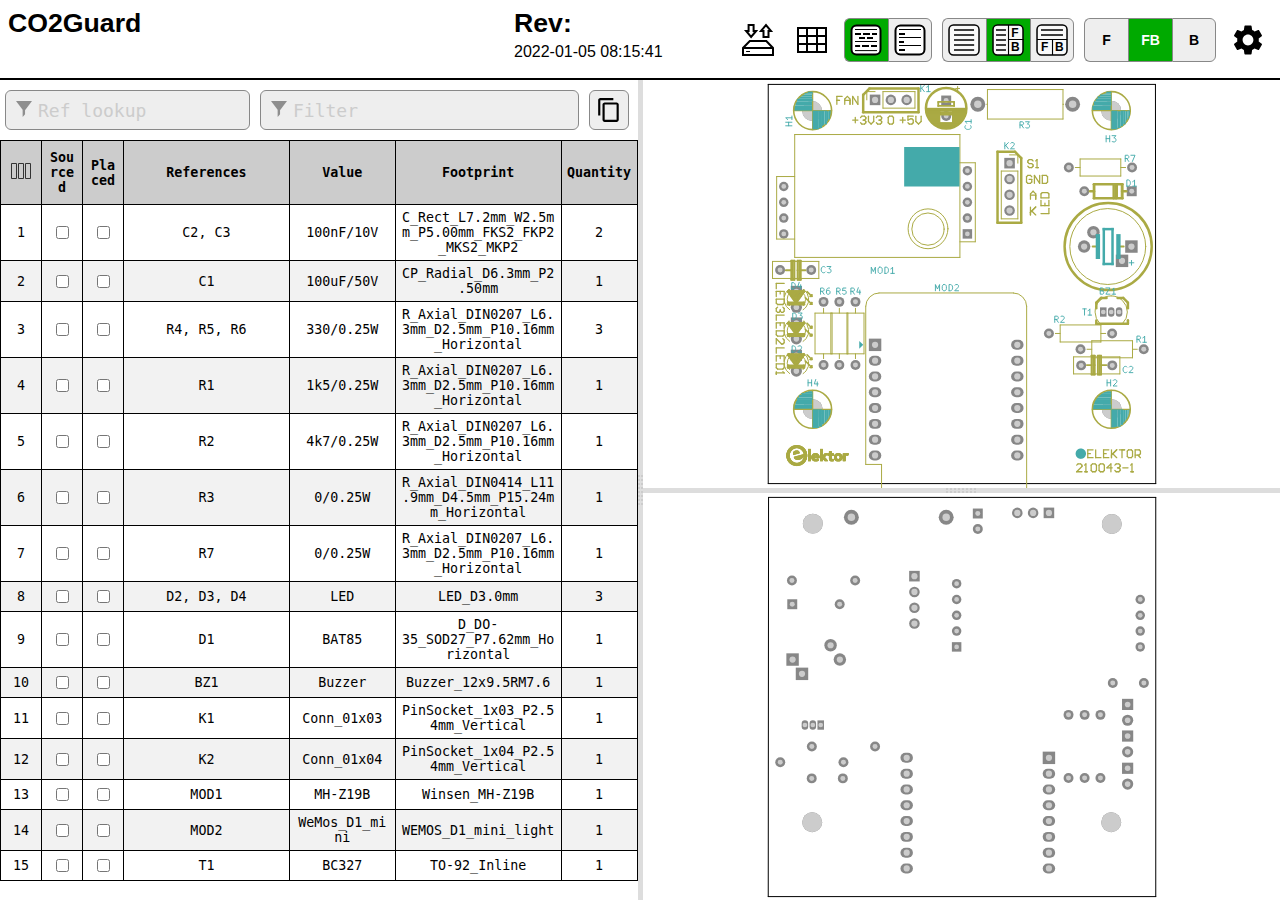
<file: Hardware/Project_KiCad6/CO2Guard/ibom/ibom.html>
<!DOCTYPE html>
<html lang="en">

<head>
  <meta charset="UTF-8">
  <meta name="viewport" content="width=device-width, initial-scale=1.0">
  <title>Interactive BOM for KiCAD</title>
  <style type="text/css">
:root {
  --pcb-edge-color: black;
  --pad-color: #878787;
  --pad-hole-color: #CCCCCC;
  --pad-color-highlight: #D04040;
  --pad-color-highlight-both: #D0D040;
  --pad-color-highlight-marked: #44a344;
  --pin1-outline-color: #ffb629;
  --pin1-outline-color-highlight: #ffb629;
  --pin1-outline-color-highlight-both: #fcbb39;
  --pin1-outline-color-highlight-marked: #fdbe41;
  --silkscreen-edge-color: #aa4;
  --silkscreen-polygon-color: #4aa;
  --silkscreen-text-color: #4aa;
  --fabrication-edge-color: #907651;
  --fabrication-polygon-color: #907651;
  --fabrication-text-color: #a27c24;
  --track-color: #def5f1;
  --track-color-highlight: #D04040;
  --zone-color: #def5f1;
  --zone-color-highlight: #d0404080;
}

html,
body {
  margin: 0px;
  height: 100%;
  font-family: Verdana, sans-serif;
}

.dark.topmostdiv {
  --pcb-edge-color: #eee;
  --pad-color: #808080;
  --pin1-outline-color: #ffa800;
  --pin1-outline-color-highlight: #ccff00;
  --track-color: #42524f;
  --zone-color: #42524f;
  background-color: #252c30;
  color: #eee;
}

button {
  background-color: #eee;
  border: 1px solid #888;
  color: black;
  height: 44px;
  width: 44px;
  text-align: center;
  text-decoration: none;
  display: inline-block;
  font-size: 14px;
  font-weight: bolder;
}

.dark button {
  /* This will be inverted */
  background-color: #c3b7b5;
}

button.depressed {
  background-color: #0a0;
  color: white;
}

.dark button.depressed {
  /* This will be inverted */
  background-color: #b3b;
}

button:focus {
  outline: 0;
}

button#tb-btn {
  background-image: url("data:image/svg+xml,%3Csvg xmlns='http://www.w3.org/2000/svg' viewBox='0 0 8.47 8.47'%3E%3Crect transform='translate(0 -288.53)' ry='1.17' y='288.8' x='.27' height='7.94' width='7.94' fill='%23f9f9f9'/%3E%3Cg transform='translate(0 -288.53)'%3E%3Crect width='7.94' height='7.94' x='.27' y='288.8' ry='1.17' fill='none' stroke='%23000' stroke-width='.4' stroke-linejoin='round'/%3E%3Cpath d='M1.32 290.12h5.82M1.32 291.45h5.82' fill='none' stroke='%23000' stroke-width='.4'/%3E%3Cpath d='M4.37 292.5v4.23M.26 292.63H8.2' fill='none' stroke='%23000' stroke-width='.3'/%3E%3Ctext font-weight='700' font-size='3.17' font-family='sans-serif'%3E%3Ctspan x='1.35' y='295.73'%3EF%3C/tspan%3E%3Ctspan x='5.03' y='295.68'%3EB%3C/tspan%3E%3C/text%3E%3C/g%3E%3C/svg%3E%0A");
}

button#lr-btn {
  background-image: url("data:image/svg+xml,%3Csvg xmlns='http://www.w3.org/2000/svg' viewBox='0 0 8.47 8.47'%3E%3Crect transform='translate(0 -288.53)' ry='1.17' y='288.8' x='.27' height='7.94' width='7.94' fill='%23f9f9f9'/%3E%3Cg transform='translate(0 -288.53)'%3E%3Crect width='7.94' height='7.94' x='.27' y='288.8' ry='1.17' fill='none' stroke='%23000' stroke-width='.4' stroke-linejoin='round'/%3E%3Cpath d='M1.06 290.12H3.7m-2.64 1.33H3.7m-2.64 1.32H3.7m-2.64 1.3H3.7m-2.64 1.33H3.7' fill='none' stroke='%23000' stroke-width='.4'/%3E%3Cpath d='M4.37 288.8v7.94m0-4.11h3.96' fill='none' stroke='%23000' stroke-width='.3'/%3E%3Ctext font-weight='700' font-size='3.17' font-family='sans-serif'%3E%3Ctspan x='5.11' y='291.96'%3EF%3C/tspan%3E%3Ctspan x='5.03' y='295.68'%3EB%3C/tspan%3E%3C/text%3E%3C/g%3E%3C/svg%3E%0A");
}

button#bom-btn {
  background-image: url("data:image/svg+xml,%3Csvg xmlns='http://www.w3.org/2000/svg' viewBox='0 0 8.47 8.47'%3E%3Crect transform='translate(0 -288.53)' ry='1.17' y='288.8' x='.27' height='7.94' width='7.94' fill='%23f9f9f9'/%3E%3Cg transform='translate(0 -288.53)' fill='none' stroke='%23000' stroke-width='.4'%3E%3Crect width='7.94' height='7.94' x='.27' y='288.8' ry='1.17' stroke-linejoin='round'/%3E%3Cpath d='M1.59 290.12h5.29M1.59 291.45h5.33M1.59 292.75h5.33M1.59 294.09h5.33M1.59 295.41h5.33'/%3E%3C/g%3E%3C/svg%3E");
}

button#bom-grouped-btn {
  background-image: url("data:image/svg+xml,%3Csvg xmlns='http://www.w3.org/2000/svg' width='32' height='32'%3E%3Cg stroke='%23000' stroke-linejoin='round' class='layer'%3E%3Crect width='29' height='29' x='1.5' y='1.5' stroke-width='2' fill='%23fff' rx='5' ry='5'/%3E%3Cpath stroke-linecap='square' stroke-width='2' d='M6 10h4m4 0h5m4 0h3M6.1 22h3m3.9 0h5m4 0h4m-16-8h4m4 0h4'/%3E%3Cpath stroke-linecap='null' d='M5 17.5h22M5 26.6h22M5 5.5h22'/%3E%3C/g%3E%3C/svg%3E");
}

button#bom-ungrouped-btn {
  background-image: url("data:image/svg+xml,%3Csvg xmlns='http://www.w3.org/2000/svg' width='32' height='32'%3E%3Cg stroke='%23000' stroke-linejoin='round' class='layer'%3E%3Crect width='29' height='29' x='1.5' y='1.5' stroke-width='2' fill='%23fff' rx='5' ry='5'/%3E%3Cpath stroke-linecap='square' stroke-width='2' d='M6 10h4m-4 8h3m-3 8h4'/%3E%3Cpath stroke-linecap='null' d='M5 13.5h22m-22 8h22M5 5.5h22'/%3E%3C/g%3E%3C/svg%3E");
}

button#bom-netlist-btn {
  background-image: url("data:image/svg+xml,%3Csvg xmlns='http://www.w3.org/2000/svg' width='32' height='32'%3E%3Cg fill='none' stroke='%23000' class='layer'%3E%3Crect width='29' height='29' x='1.5' y='1.5' stroke-width='2' fill='%23fff' rx='5' ry='5'/%3E%3Cpath stroke-width='2' d='M6 26l6-6v-8m13.8-6.3l-6 6v8'/%3E%3Ccircle cx='11.8' cy='9.5' r='2.8' stroke-width='2'/%3E%3Ccircle cx='19.8' cy='22.8' r='2.8' stroke-width='2'/%3E%3C/g%3E%3C/svg%3E");
}

button#copy {
  background-image: url("data:image/svg+xml,%3Csvg height='48' viewBox='0 0 48 48' width='48' xmlns='http://www.w3.org/2000/svg'%3E%3Cpath d='M0 0h48v48h-48z' fill='none'/%3E%3Cpath d='M32 2h-24c-2.21 0-4 1.79-4 4v28h4v-28h24v-4zm6 8h-22c-2.21 0-4 1.79-4 4v28c0 2.21 1.79 4 4 4h22c2.21 0 4-1.79 4-4v-28c0-2.21-1.79-4-4-4zm0 32h-22v-28h22v28z'/%3E%3C/svg%3E");
  background-position: 6px 6px;
  background-repeat: no-repeat;
  background-size: 26px 26px;
  border-radius: 6px;
  height: 40px;
  width: 40px;
  margin: 10px 5px;
}

button#copy:active {
  box-shadow: inset 0px 0px 5px #6c6c6c;
}

textarea.clipboard-temp {
  position: fixed;
  top: 0;
  left: 0;
  width: 2em;
  height: 2em;
  padding: 0;
  border: None;
  outline: None;
  box-shadow: None;
  background: transparent;
}

.left-most-button {
  border-right: 0;
  border-top-left-radius: 6px;
  border-bottom-left-radius: 6px;
}

.middle-button {
  border-right: 0;
}

.right-most-button {
  border-top-right-radius: 6px;
  border-bottom-right-radius: 6px;
}

.button-container {
  font-size: 0;
  margin: 10px 10px 10px 0px;
}

.dark .button-container {
  filter: invert(1);
}

.button-container button {
  background-size: 32px 32px;
  background-position: 5px 5px;
  background-repeat: no-repeat;
}

@media print {
  .hideonprint {
    display: none;
  }
}

canvas {
  cursor: crosshair;
}

canvas:active {
  cursor: grabbing;
}

.fileinfo {
  width: 100%;
  max-width: 1000px;
  border: none;
  padding: 5px;
}

.fileinfo .title {
  font-size: 20pt;
  font-weight: bold;
}

.fileinfo td {
  overflow: hidden;
  white-space: nowrap;
  max-width: 1px;
  width: 50%;
  text-overflow: ellipsis;
}

.bom {
  border-collapse: collapse;
  font-family: Consolas, "DejaVu Sans Mono", Monaco, monospace;
  font-size: 10pt;
  table-layout: fixed;
  width: 100%;
  margin-top: 1px;
  position: relative;
}

.bom th,
.bom td {
  border: 1px solid black;
  padding: 5px;
  word-wrap: break-word;
  text-align: center;
  position: relative;
}

.dark .bom th,
.dark .bom td {
  border: 1px solid #777;
}

.bom th {
  background-color: #CCCCCC;
  background-clip: padding-box;
}

.dark .bom th {
  background-color: #3b4749;
}

.bom tr.highlighted:nth-child(n) {
  background-color: #cfc;
}

.dark .bom tr.highlighted:nth-child(n) {
  background-color: #226022;
}

.bom tr:nth-child(even) {
  background-color: #f2f2f2;
}

.dark .bom tr:nth-child(even) {
  background-color: #313b40;
}

.bom tr.checked {
  color: #1cb53d;
}

.dark .bom tr.checked {
  color: #2cce54;
}

.bom tr {
  transition: background-color 0.2s;
}

.bom .numCol {
  width: 30px;
}

.bom .value {
  width: 15%;
}

.bom .quantity {
  width: 65px;
}

.bom th .sortmark {
  position: absolute;
  right: 1px;
  top: 1px;
  margin-top: -5px;
  border-width: 5px;
  border-style: solid;
  border-color: transparent transparent #221 transparent;
  transform-origin: 50% 85%;
  transition: opacity 0.2s, transform 0.4s;
}

.dark .bom th .sortmark {
  filter: invert(1);
}

.bom th .sortmark.none {
  opacity: 0;
}

.bom th .sortmark.desc {
  transform: rotate(180deg);
}

.bom th:hover .sortmark.none {
  opacity: 0.5;
}

.bom .bom-checkbox {
  width: 30px;
  position: relative;
  user-select: none;
  -moz-user-select: none;
}

.bom .bom-checkbox:before {
  content: "";
  position: absolute;
  border-width: 15px;
  border-style: solid;
  border-color: #51829f transparent transparent transparent;
  visibility: hidden;
  top: -15px;
}

.bom .bom-checkbox:after {
  content: "Double click to set/unset all";
  position: absolute;
  color: white;
  top: -35px;
  left: -26px;
  background: #51829f;
  padding: 5px 15px;
  border-radius: 8px;
  white-space: nowrap;
  visibility: hidden;
}

.bom .bom-checkbox:hover:before,
.bom .bom-checkbox:hover:after {
  visibility: visible;
  transition: visibility 0.2s linear 1s;
}

.split {
  -webkit-box-sizing: border-box;
  -moz-box-sizing: border-box;
  box-sizing: border-box;
  overflow-y: auto;
  overflow-x: hidden;
  background-color: inherit;
}

.split.split-horizontal,
.gutter.gutter-horizontal {
  height: 100%;
  float: left;
}

.gutter {
  background-color: #ddd;
  background-repeat: no-repeat;
  background-position: 50%;
  transition: background-color 0.3s;
}

.dark .gutter {
  background-color: #777;
}

.gutter.gutter-horizontal {
  background-image: url('[data-uri]');
  cursor: ew-resize;
  width: 5px;
}

.gutter.gutter-vertical {
  background-image: url('[data-uri]');
  cursor: ns-resize;
  height: 5px;
}

.searchbox {
  float: left;
  height: 40px;
  margin: 10px 5px;
  padding: 12px 32px;
  font-family: Consolas, "DejaVu Sans Mono", Monaco, monospace;
  font-size: 18px;
  box-sizing: border-box;
  border: 1px solid #888;
  border-radius: 6px;
  outline: none;
  background-color: #eee;
  transition: background-color 0.2s, border 0.2s;
  background-image: url('[data-uri]');
  background-position: 10px 10px;
  background-repeat: no-repeat;
}

.dark .searchbox {
  background-color: #111;
  color: #eee;
}

.searchbox::placeholder {
  color: #ccc;
}

.dark .searchbox::placeholder {
  color: #666;
}

.filter {
  width: calc(60% - 64px);
}

.reflookup {
  width: calc(40% - 10px);
}

input[type=text]:focus {
  background-color: white;
  border: 1px solid #333;
}

.dark input[type=text]:focus {
  background-color: #333;
  border: 1px solid #ccc;
}

mark.highlight {
  background-color: #5050ff;
  color: #fff;
  padding: 2px;
  border-radius: 6px;
}

.dark mark.highlight {
  background-color: #76a6da;
  color: #111;
}

.menubtn {
  background-color: white;
  border: none;
  background-image: url("data:image/svg+xml,%3Csvg xmlns='http://www.w3.org/2000/svg' width='36' height='36' viewBox='0 0 20 20'%3E%3Cpath fill='none' d='M0 0h20v20H0V0z'/%3E%3Cpath d='M15.95 10.78c.03-.25.05-.51.05-.78s-.02-.53-.06-.78l1.69-1.32c.15-.12.19-.34.1-.51l-1.6-2.77c-.1-.18-.31-.24-.49-.18l-1.99.8c-.42-.32-.86-.58-1.35-.78L12 2.34c-.03-.2-.2-.34-.4-.34H8.4c-.2 0-.36.14-.39.34l-.3 2.12c-.49.2-.94.47-1.35.78l-1.99-.8c-.18-.07-.39 0-.49.18l-1.6 2.77c-.1.18-.06.39.1.51l1.69 1.32c-.04.25-.07.52-.07.78s.02.53.06.78L2.37 12.1c-.15.12-.19.34-.1.51l1.6 2.77c.1.18.31.24.49.18l1.99-.8c.42.32.86.58 1.35.78l.3 2.12c.04.2.2.34.4.34h3.2c.2 0 .37-.14.39-.34l.3-2.12c.49-.2.94-.47 1.35-.78l1.99.8c.18.07.39 0 .49-.18l1.6-2.77c.1-.18.06-.39-.1-.51l-1.67-1.32zM10 13c-1.65 0-3-1.35-3-3s1.35-3 3-3 3 1.35 3 3-1.35 3-3 3z'/%3E%3C/svg%3E%0A");
  background-position: center;
  background-repeat: no-repeat;
}

.statsbtn {
  background-color: white;
  border: none;
  background-image: url("data:image/svg+xml,%3Csvg width='36' height='36' xmlns='http://www.w3.org/2000/svg'%3E%3Cpath d='M4 6h28v24H4V6zm0 8h28v8H4m9-16v24h10V5.8' fill='none' stroke='%23000' stroke-width='2'/%3E%3C/svg%3E");
  background-position: center;
  background-repeat: no-repeat;
}

.iobtn {
  background-color: white;
  border: none;
  background-image: url("data:image/svg+xml,%3Csvg xmlns='http://www.w3.org/2000/svg' width='36' height='36'%3E%3Cpath fill='none' stroke='%23000' stroke-width='2' d='M3 33v-7l6.8-7h16.5l6.7 7v7H3zM3.2 26H33M21 9l5-5.9 5 6h-2.5V15h-5V9H21zm-4.9 0l-5 6-5-6h2.5V3h5v6h2.5z'/%3E%3Cpath fill='none' stroke='%23000' d='M6.1 29.5H10'/%3E%3C/svg%3E");
  background-position: center;
  background-repeat: no-repeat;
}

.visbtn {
  background-image: url("data:image/svg+xml,%3Csvg xmlns='http://www.w3.org/2000/svg' width='24' height='24'%3E%3Cpath fill='none' stroke='%23333' d='M2.5 4.5h5v15h-5zM9.5 4.5h5v15h-5zM16.5 4.5h5v15h-5z'/%3E%3C/svg%3E");
  background-position: center;
  background-repeat: no-repeat;
  padding: 15px;
}

#vismenu-content {
  left: 0px;
  font-family: Verdana, sans-serif;
}

.dark .statsbtn,
.dark .savebtn,
.dark .menubtn,
.dark .iobtn,
.dark .visbtn {
  filter: invert(1);
}

.flexbox {
  display: flex;
  align-items: center;
  justify-content: space-between;
  width: 100%;
}

.savebtn {
  background-color: #d6d6d6;
  width: auto;
  height: 30px;
  flex-grow: 1;
  margin: 5px;
  border-radius: 4px;
}

.savebtn:active {
  background-color: #0a0;
  color: white;
}

.dark .savebtn:active {
  /* This will be inverted */
  background-color: #b3b;
}

.stats {
  border-collapse: collapse;
  font-size: 12pt;
  table-layout: fixed;
  width: 100%;
  min-width: 450px;
}

.dark .stats td {
  border: 1px solid #bbb;
}

.stats td {
  border: 1px solid black;
  padding: 5px;
  word-wrap: break-word;
  text-align: center;
  position: relative;
}

#checkbox-stats div {
  position: absolute;
  left: 0;
  top: 0;
  height: 100%;
  width: 100%;
  display: flex;
  align-items: center;
  justify-content: center;
}

#checkbox-stats .bar {
  background-color: rgba(28, 251, 0, 0.6);
}

.menu {
  position: relative;
  display: inline-block;
  margin: 10px 10px 10px 0px;
}

.menu-content {
  font-size: 12pt !important;
  text-align: left !important;
  font-weight: normal !important;
  display: none;
  position: absolute;
  background-color: white;
  right: 0;
  min-width: 300px;
  box-shadow: 0px 8px 16px 0px rgba(0, 0, 0, 0.2);
  z-index: 100;
  padding: 8px;
}

.dark .menu-content {
  background-color: #111;
}

.menu:hover .menu-content {
  display: block;
}

.menu:hover .menubtn,
.menu:hover .iobtn,
.menu:hover .statsbtn {
  background-color: #eee;
}

.menu-label {
  display: inline-block;
  padding: 8px;
  border: 1px solid #ccc;
  border-top: 0;
  width: calc(100% - 18px);
}

.menu-label-top {
  border-top: 1px solid #ccc;
}

.menu-textbox {
  float: left;
  height: 24px;
  margin: 10px 5px;
  padding: 5px 5px;
  font-family: Consolas, "DejaVu Sans Mono", Monaco, monospace;
  font-size: 14px;
  box-sizing: border-box;
  border: 1px solid #888;
  border-radius: 4px;
  outline: none;
  background-color: #eee;
  transition: background-color 0.2s, border 0.2s;
  width: calc(100% - 10px);
}

.menu-textbox.invalid,
.dark .menu-textbox.invalid {
  color: red;
}

.dark .menu-textbox {
  background-color: #222;
  color: #eee;
}

.radio-container {
  margin: 4px;
}

.topmostdiv {
  width: 100%;
  height: 100%;
  background-color: white;
  transition: background-color 0.3s;
}

#top {
  height: 78px;
  border-bottom: 2px solid black;
}

.dark #top {
  border-bottom: 2px solid #ccc;
}

#dbg {
  display: block;
}

::-webkit-scrollbar {
  width: 8px;
}

::-webkit-scrollbar-track {
  background: #aaa;
}

::-webkit-scrollbar-thumb {
  background: #666;
  border-radius: 3px;
}

::-webkit-scrollbar-thumb:hover {
  background: #555;
}

.slider {
  -webkit-appearance: none;
  width: 100%;
  margin: 3px 0;
  padding: 0;
  outline: none;
  opacity: 0.7;
  -webkit-transition: .2s;
  transition: opacity .2s;
  border-radius: 3px;
}

.slider:hover {
  opacity: 1;
}

.slider:focus {
  outline: none;
}

.slider::-webkit-slider-runnable-track {
  -webkit-appearance: none;
  width: 100%;
  height: 8px;
  background: #d3d3d3;
  border-radius: 3px;
  border: none;
}

.slider::-webkit-slider-thumb {
  -webkit-appearance: none;
  width: 15px;
  height: 15px;
  border-radius: 50%;
  background: #0a0;
  cursor: pointer;
  margin-top: -4px;
}

.dark .slider::-webkit-slider-thumb {
  background: #3d3;
}

.slider::-moz-range-thumb {
  width: 15px;
  height: 15px;
  border-radius: 50%;
  background: #0a0;
  cursor: pointer;
}

.slider::-moz-range-track {
  height: 8px;
  background: #d3d3d3;
  border-radius: 3px;
}

.dark .slider::-moz-range-thumb {
  background: #3d3;
}

.slider::-ms-track {
  width: 100%;
  height: 8px;
  border-width: 3px 0;
  background: transparent;
  border-color: transparent;
  color: transparent;
  transition: opacity .2s;
}

.slider::-ms-fill-lower {
  background: #d3d3d3;
  border: none;
  border-radius: 3px;
}

.slider::-ms-fill-upper {
  background: #d3d3d3;
  border: none;
  border-radius: 3px;
}

.slider::-ms-thumb {
  width: 15px;
  height: 15px;
  border-radius: 50%;
  background: #0a0;
  cursor: pointer;
  margin: 0;
}

.shameless-plug {
  font-size: 0.8em;
  text-align: center;
  display: block;
}

a {
  color: #0278a4;
}

.dark a {
  color: #00b9fd;
}

#frontcanvas,
#backcanvas {
  touch-action: none;
}

.placeholder {
  border: 1px dashed #9f9fda !important;
  background-color: #edf2f7 !important;
}

.dragging {
  z-index: 999;
}

.dark .dragging>table>tbody>tr {
  background-color: #252c30;
}

.dark .placeholder {
  filter: invert(1);
}

.column-spacer {
  top: 0;
  left: 0;
  width: calc(100% - 4px);
  position: absolute;
  cursor: pointer;
  user-select: none;
  height: 100%;
}

.column-width-handle {
  top: 0;
  right: 0;
  width: 4px;
  position: absolute;
  cursor: col-resize;
  user-select: none;
  height: 100%;
}

.column-width-handle:hover {
  background-color: #4f99bd;
}


  </style>
  <script type="text/javascript" >
///////////////////////////////////////////////
/*
  Split.js - v1.3.5
  MIT License
  https://github.com/nathancahill/Split.js
*/
!function(e,t){"object"==typeof exports&&"undefined"!=typeof module?module.exports=t():"function"==typeof define&&define.amd?define(t):e.Split=t()}(this,function(){"use strict";var e=window,t=e.document,n="addEventListener",i="removeEventListener",r="getBoundingClientRect",s=function(){return!1},o=e.attachEvent&&!e[n],a=["","-webkit-","-moz-","-o-"].filter(function(e){var n=t.createElement("div");return n.style.cssText="width:"+e+"calc(9px)",!!n.style.length}).shift()+"calc",l=function(e){return"string"==typeof e||e instanceof String?t.querySelector(e):e};return function(u,c){function z(e,t,n){var i=A(y,t,n);Object.keys(i).forEach(function(t){return e.style[t]=i[t]})}function h(e,t){var n=B(y,t);Object.keys(n).forEach(function(t){return e.style[t]=n[t]})}function f(e){var t=E[this.a],n=E[this.b],i=t.size+n.size;t.size=e/this.size*i,n.size=i-e/this.size*i,z(t.element,t.size,this.aGutterSize),z(n.element,n.size,this.bGutterSize)}function m(e){var t;this.dragging&&((t="touches"in e?e.touches[0][b]-this.start:e[b]-this.start)<=E[this.a].minSize+M+this.aGutterSize?t=E[this.a].minSize+this.aGutterSize:t>=this.size-(E[this.b].minSize+M+this.bGutterSize)&&(t=this.size-(E[this.b].minSize+this.bGutterSize)),f.call(this,t),c.onDrag&&c.onDrag())}function g(){var e=E[this.a].element,t=E[this.b].element;this.size=e[r]()[y]+t[r]()[y]+this.aGutterSize+this.bGutterSize,this.start=e[r]()[G]}function d(){var t=this,n=E[t.a].element,r=E[t.b].element;t.dragging&&c.onDragEnd&&c.onDragEnd(),t.dragging=!1,e[i]("mouseup",t.stop),e[i]("touchend",t.stop),e[i]("touchcancel",t.stop),t.parent[i]("mousemove",t.move),t.parent[i]("touchmove",t.move),delete t.stop,delete t.move,n[i]("selectstart",s),n[i]("dragstart",s),r[i]("selectstart",s),r[i]("dragstart",s),n.style.userSelect="",n.style.webkitUserSelect="",n.style.MozUserSelect="",n.style.pointerEvents="",r.style.userSelect="",r.style.webkitUserSelect="",r.style.MozUserSelect="",r.style.pointerEvents="",t.gutter.style.cursor="",t.parent.style.cursor=""}function S(t){var i=this,r=E[i.a].element,o=E[i.b].element;!i.dragging&&c.onDragStart&&c.onDragStart(),t.preventDefault(),i.dragging=!0,i.move=m.bind(i),i.stop=d.bind(i),e[n]("mouseup",i.stop),e[n]("touchend",i.stop),e[n]("touchcancel",i.stop),i.parent[n]("mousemove",i.move),i.parent[n]("touchmove",i.move),r[n]("selectstart",s),r[n]("dragstart",s),o[n]("selectstart",s),o[n]("dragstart",s),r.style.userSelect="none",r.style.webkitUserSelect="none",r.style.MozUserSelect="none",r.style.pointerEvents="none",o.style.userSelect="none",o.style.webkitUserSelect="none",o.style.MozUserSelect="none",o.style.pointerEvents="none",i.gutter.style.cursor=j,i.parent.style.cursor=j,g.call(i)}function v(e){e.forEach(function(t,n){if(n>0){var i=F[n-1],r=E[i.a],s=E[i.b];r.size=e[n-1],s.size=t,z(r.element,r.size,i.aGutterSize),z(s.element,s.size,i.bGutterSize)}})}function p(){F.forEach(function(e){e.parent.removeChild(e.gutter),E[e.a].element.style[y]="",E[e.b].element.style[y]=""})}void 0===c&&(c={});var y,b,G,E,w=l(u[0]).parentNode,D=e.getComputedStyle(w).flexDirection,U=c.sizes||u.map(function(){return 100/u.length}),k=void 0!==c.minSize?c.minSize:100,x=Array.isArray(k)?k:u.map(function(){return k}),L=void 0!==c.gutterSize?c.gutterSize:10,M=void 0!==c.snapOffset?c.snapOffset:30,O=c.direction||"horizontal",j=c.cursor||("horizontal"===O?"ew-resize":"ns-resize"),C=c.gutter||function(e,n){var i=t.createElement("div");return i.className="gutter gutter-"+n,i},A=c.elementStyle||function(e,t,n){var i={};return"string"==typeof t||t instanceof String?i[e]=t:i[e]=o?t+"%":a+"("+t+"% - "+n+"px)",i},B=c.gutterStyle||function(e,t){return n={},n[e]=t+"px",n;var n};"horizontal"===O?(y="width","clientWidth",b="clientX",G="left","paddingLeft"):"vertical"===O&&(y="height","clientHeight",b="clientY",G="top","paddingTop");var F=[];return E=u.map(function(e,t){var i,s={element:l(e),size:U[t],minSize:x[t]};if(t>0&&(i={a:t-1,b:t,dragging:!1,isFirst:1===t,isLast:t===u.length-1,direction:O,parent:w},i.aGutterSize=L,i.bGutterSize=L,i.isFirst&&(i.aGutterSize=L/2),i.isLast&&(i.bGutterSize=L/2),"row-reverse"===D||"column-reverse"===D)){var a=i.a;i.a=i.b,i.b=a}if(!o&&t>0){var c=C(t,O);h(c,L),c[n]("mousedown",S.bind(i)),c[n]("touchstart",S.bind(i)),w.insertBefore(c,s.element),i.gutter=c}0===t||t===u.length-1?z(s.element,s.size,L/2):z(s.element,s.size,L);var f=s.element[r]()[y];return f<s.minSize&&(s.minSize=f),t>0&&F.push(i),s}),o?{setSizes:v,destroy:p}:{setSizes:v,getSizes:function(){return E.map(function(e){return e.size})},collapse:function(e){if(e===F.length){var t=F[e-1];g.call(t),o||f.call(t,t.size-t.bGutterSize)}else{var n=F[e];g.call(n),o||f.call(n,n.aGutterSize)}},destroy:p}}});

///////////////////////////////////////////////

///////////////////////////////////////////////
// Copyright (c) 2013 Pieroxy <pieroxy@pieroxy.net>
// This work is free. You can redistribute it and/or modify it
// under the terms of the WTFPL, Version 2
// For more information see LICENSE.txt or http://www.wtfpl.net/
//
// For more information, the home page:
// http://pieroxy.net/blog/pages/lz-string/testing.html
//
// LZ-based compression algorithm, version 1.4.4
var LZString=function(){var o=String.fromCharCode,i={};var n={decompressFromBase64:function(o){return null==o?"":""==o?null:n._decompress(o.length,32,function(n){return function(o,n){if(!i[o]){i[o]={};for(var t=0;t<o.length;t++)i[o][o.charAt(t)]=t}return i[o][n]}("ABCDEFGHIJKLMNOPQRSTUVWXYZabcdefghijklmnopqrstuvwxyz0123456789+/=",o.charAt(n))})},_decompress:function(i,n,t){var r,e,a,s,p,u,l,f=[],c=4,d=4,h=3,v="",g=[],m={val:t(0),position:n,index:1};for(r=0;r<3;r+=1)f[r]=r;for(a=0,p=Math.pow(2,2),u=1;u!=p;)s=m.val&m.position,m.position>>=1,0==m.position&&(m.position=n,m.val=t(m.index++)),a|=(s>0?1:0)*u,u<<=1;switch(a){case 0:for(a=0,p=Math.pow(2,8),u=1;u!=p;)s=m.val&m.position,m.position>>=1,0==m.position&&(m.position=n,m.val=t(m.index++)),a|=(s>0?1:0)*u,u<<=1;l=o(a);break;case 1:for(a=0,p=Math.pow(2,16),u=1;u!=p;)s=m.val&m.position,m.position>>=1,0==m.position&&(m.position=n,m.val=t(m.index++)),a|=(s>0?1:0)*u,u<<=1;l=o(a);break;case 2:return""}for(f[3]=l,e=l,g.push(l);;){if(m.index>i)return"";for(a=0,p=Math.pow(2,h),u=1;u!=p;)s=m.val&m.position,m.position>>=1,0==m.position&&(m.position=n,m.val=t(m.index++)),a|=(s>0?1:0)*u,u<<=1;switch(l=a){case 0:for(a=0,p=Math.pow(2,8),u=1;u!=p;)s=m.val&m.position,m.position>>=1,0==m.position&&(m.position=n,m.val=t(m.index++)),a|=(s>0?1:0)*u,u<<=1;f[d++]=o(a),l=d-1,c--;break;case 1:for(a=0,p=Math.pow(2,16),u=1;u!=p;)s=m.val&m.position,m.position>>=1,0==m.position&&(m.position=n,m.val=t(m.index++)),a|=(s>0?1:0)*u,u<<=1;f[d++]=o(a),l=d-1,c--;break;case 2:return g.join("")}if(0==c&&(c=Math.pow(2,h),h++),f[l])v=f[l];else{if(l!==d)return null;v=e+e.charAt(0)}g.push(v),f[d++]=e+v.charAt(0),e=v,0==--c&&(c=Math.pow(2,h),h++)}}};return n}();"function"==typeof define&&define.amd?define(function(){return LZString}):"undefined"!=typeof module&&null!=module?module.exports=LZString:"undefined"!=typeof angular&&null!=angular&&angular.module("LZString",[]).factory("LZString",function(){return LZString});
///////////////////////////////////////////////

///////////////////////////////////////////////
/*!
 * PEP v0.4.3 | https://github.com/jquery/PEP
 * Copyright jQuery Foundation and other contributors | http://jquery.org/license
 */
!function(a,b){"object"==typeof exports&&"undefined"!=typeof module?module.exports=b():"function"==typeof define&&define.amd?define(b):a.PointerEventsPolyfill=b()}(this,function(){"use strict";function a(a,b){b=b||Object.create(null);var c=document.createEvent("Event");c.initEvent(a,b.bubbles||!1,b.cancelable||!1);
for(var d,e=2;e<m.length;e++)d=m[e],c[d]=b[d]||n[e];c.buttons=b.buttons||0;
var f=0;return f=b.pressure&&c.buttons?b.pressure:c.buttons?.5:0,c.x=c.clientX,c.y=c.clientY,c.pointerId=b.pointerId||0,c.width=b.width||0,c.height=b.height||0,c.pressure=f,c.tiltX=b.tiltX||0,c.tiltY=b.tiltY||0,c.twist=b.twist||0,c.tangentialPressure=b.tangentialPressure||0,c.pointerType=b.pointerType||"",c.hwTimestamp=b.hwTimestamp||0,c.isPrimary=b.isPrimary||!1,c}function b(){this.array=[],this.size=0}function c(a,b,c,d){this.addCallback=a.bind(d),this.removeCallback=b.bind(d),this.changedCallback=c.bind(d),A&&(this.observer=new A(this.mutationWatcher.bind(this)))}function d(a){return"body /shadow-deep/ "+e(a)}function e(a){return'[touch-action="'+a+'"]'}function f(a){return"{ -ms-touch-action: "+a+"; touch-action: "+a+"; }"}function g(){if(F){D.forEach(function(a){String(a)===a?(E+=e(a)+f(a)+"\n",G&&(E+=d(a)+f(a)+"\n")):(E+=a.selectors.map(e)+f(a.rule)+"\n",G&&(E+=a.selectors.map(d)+f(a.rule)+"\n"))});var a=document.createElement("style");a.textContent=E,document.head.appendChild(a)}}function h(){if(!window.PointerEvent){if(window.PointerEvent=a,window.navigator.msPointerEnabled){var b=window.navigator.msMaxTouchPoints;Object.defineProperty(window.navigator,"maxTouchPoints",{value:b,enumerable:!0}),u.registerSource("ms",_)}else Object.defineProperty(window.navigator,"maxTouchPoints",{value:0,enumerable:!0}),u.registerSource("mouse",N),void 0!==window.ontouchstart&&u.registerSource("touch",V);u.register(document)}}function i(a){if(!u.pointermap.has(a)){var b=new Error("InvalidPointerId");throw b.name="InvalidPointerId",b}}function j(a){for(var b=a.parentNode;b&&b!==a.ownerDocument;)b=b.parentNode;if(!b){var c=new Error("InvalidStateError");throw c.name="InvalidStateError",c}}function k(a){var b=u.pointermap.get(a);return 0!==b.buttons}function l(){window.Element&&!Element.prototype.setPointerCapture&&Object.defineProperties(Element.prototype,{setPointerCapture:{value:W},releasePointerCapture:{value:X},hasPointerCapture:{value:Y}})}
var m=["bubbles","cancelable","view","detail","screenX","screenY","clientX","clientY","ctrlKey","altKey","shiftKey","metaKey","button","relatedTarget","pageX","pageY"],n=[!1,!1,null,null,0,0,0,0,!1,!1,!1,!1,0,null,0,0],o=window.Map&&window.Map.prototype.forEach,p=o?Map:b;b.prototype={set:function(a,b){return void 0===b?this["delete"](a):(this.has(a)||this.size++,void(this.array[a]=b))},has:function(a){return void 0!==this.array[a]},"delete":function(a){this.has(a)&&(delete this.array[a],this.size--)},get:function(a){return this.array[a]},clear:function(){this.array.length=0,this.size=0},forEach:function(a,b){return this.array.forEach(function(c,d){a.call(b,c,d,this)},this)}};var q=["bubbles","cancelable","view","detail","screenX","screenY","clientX","clientY","ctrlKey","altKey","shiftKey","metaKey","button","relatedTarget","buttons","pointerId","width","height","pressure","tiltX","tiltY","pointerType","hwTimestamp","isPrimary","type","target","currentTarget","which","pageX","pageY","timeStamp"],r=[!1,!1,null,null,0,0,0,0,!1,!1,!1,!1,0,null,0,0,0,0,0,0,0,"",0,!1,"",null,null,0,0,0,0],s={pointerover:1,pointerout:1,pointerenter:1,pointerleave:1},t="undefined"!=typeof SVGElementInstance,u={pointermap:new p,eventMap:Object.create(null),captureInfo:Object.create(null),eventSources:Object.create(null),eventSourceList:[],registerSource:function(a,b){var c=b,d=c.events;d&&(d.forEach(function(a){c[a]&&(this.eventMap[a]=c[a].bind(c))},this),this.eventSources[a]=c,this.eventSourceList.push(c))},register:function(a){for(var b,c=this.eventSourceList.length,d=0;d<c&&(b=this.eventSourceList[d]);d++)
b.register.call(b,a)},unregister:function(a){for(var b,c=this.eventSourceList.length,d=0;d<c&&(b=this.eventSourceList[d]);d++)
b.unregister.call(b,a)},contains:function(a,b){try{return a.contains(b)}catch(c){return!1}},down:function(a){a.bubbles=!0,this.fireEvent("pointerdown",a)},move:function(a){a.bubbles=!0,this.fireEvent("pointermove",a)},up:function(a){a.bubbles=!0,this.fireEvent("pointerup",a)},enter:function(a){a.bubbles=!1,this.fireEvent("pointerenter",a)},leave:function(a){a.bubbles=!1,this.fireEvent("pointerleave",a)},over:function(a){a.bubbles=!0,this.fireEvent("pointerover",a)},out:function(a){a.bubbles=!0,this.fireEvent("pointerout",a)},cancel:function(a){a.bubbles=!0,this.fireEvent("pointercancel",a)},leaveOut:function(a){this.out(a),this.propagate(a,this.leave,!1)},enterOver:function(a){this.over(a),this.propagate(a,this.enter,!0)},eventHandler:function(a){if(!a._handledByPE){var b=a.type,c=this.eventMap&&this.eventMap[b];c&&c(a),a._handledByPE=!0}},listen:function(a,b){b.forEach(function(b){this.addEvent(a,b)},this)},unlisten:function(a,b){b.forEach(function(b){this.removeEvent(a,b)},this)},addEvent:function(a,b){a.addEventListener(b,this.boundHandler)},removeEvent:function(a,b){a.removeEventListener(b,this.boundHandler)},makeEvent:function(b,c){this.captureInfo[c.pointerId]&&(c.relatedTarget=null);var d=new a(b,c);return c.preventDefault&&(d.preventDefault=c.preventDefault),d._target=d._target||c.target,d},fireEvent:function(a,b){var c=this.makeEvent(a,b);return this.dispatchEvent(c)},cloneEvent:function(a){for(var b,c=Object.create(null),d=0;d<q.length;d++)b=q[d],c[b]=a[b]||r[d],!t||"target"!==b&&"relatedTarget"!==b||c[b]instanceof SVGElementInstance&&(c[b]=c[b].correspondingUseElement);return a.preventDefault&&(c.preventDefault=function(){a.preventDefault()}),c},getTarget:function(a){var b=this.captureInfo[a.pointerId];return b?a._target!==b&&a.type in s?void 0:b:a._target},propagate:function(a,b,c){for(var d=a.target,e=[];d!==document&&!d.contains(a.relatedTarget);) if(e.push(d),d=d.parentNode,!d)return;c&&e.reverse(),e.forEach(function(c){a.target=c,b.call(this,a)},this)},setCapture:function(b,c,d){this.captureInfo[b]&&this.releaseCapture(b,d),this.captureInfo[b]=c,this.implicitRelease=this.releaseCapture.bind(this,b,d),document.addEventListener("pointerup",this.implicitRelease),document.addEventListener("pointercancel",this.implicitRelease);var e=new a("gotpointercapture");e.pointerId=b,e._target=c,d||this.asyncDispatchEvent(e)},releaseCapture:function(b,c){var d=this.captureInfo[b];if(d){this.captureInfo[b]=void 0,document.removeEventListener("pointerup",this.implicitRelease),document.removeEventListener("pointercancel",this.implicitRelease);var e=new a("lostpointercapture");e.pointerId=b,e._target=d,c||this.asyncDispatchEvent(e)}},dispatchEvent:/*scope.external.dispatchEvent || */function(a){var b=this.getTarget(a);if(b)return b.dispatchEvent(a)},asyncDispatchEvent:function(a){requestAnimationFrame(this.dispatchEvent.bind(this,a))}};u.boundHandler=u.eventHandler.bind(u);var v={shadow:function(a){if(a)return a.shadowRoot||a.webkitShadowRoot},canTarget:function(a){return a&&Boolean(a.elementFromPoint)},targetingShadow:function(a){var b=this.shadow(a);if(this.canTarget(b))return b},olderShadow:function(a){var b=a.olderShadowRoot;if(!b){var c=a.querySelector("shadow");c&&(b=c.olderShadowRoot)}return b},allShadows:function(a){for(var b=[],c=this.shadow(a);c;)b.push(c),c=this.olderShadow(c);return b},searchRoot:function(a,b,c){if(a){var d,e,f=a.elementFromPoint(b,c);for(e=this.targetingShadow(f);e;){if(d=e.elementFromPoint(b,c)){var g=this.targetingShadow(d);return this.searchRoot(g,b,c)||d} e=this.olderShadow(e)} return f}},owner:function(a){
for(var b=a;b.parentNode;)b=b.parentNode;
return b.nodeType!==Node.DOCUMENT_NODE&&b.nodeType!==Node.DOCUMENT_FRAGMENT_NODE&&(b=document),b},findTarget:function(a){var b=a.clientX,c=a.clientY,d=this.owner(a.target);
return d.elementFromPoint(b,c)||(d=document),this.searchRoot(d,b,c)}},w=Array.prototype.forEach.call.bind(Array.prototype.forEach),x=Array.prototype.map.call.bind(Array.prototype.map),y=Array.prototype.slice.call.bind(Array.prototype.slice),z=Array.prototype.filter.call.bind(Array.prototype.filter),A=window.MutationObserver||window.WebKitMutationObserver,B="[touch-action]",C={subtree:!0,childList:!0,attributes:!0,attributeOldValue:!0,attributeFilter:["touch-action"]};c.prototype={watchSubtree:function(a){
//
this.observer&&v.canTarget(a)&&this.observer.observe(a,C)},enableOnSubtree:function(a){this.watchSubtree(a),a===document&&"complete"!==document.readyState?this.installOnLoad():this.installNewSubtree(a)},installNewSubtree:function(a){w(this.findElements(a),this.addElement,this)},findElements:function(a){return a.querySelectorAll?a.querySelectorAll(B):[]},removeElement:function(a){this.removeCallback(a)},addElement:function(a){this.addCallback(a)},elementChanged:function(a,b){this.changedCallback(a,b)},concatLists:function(a,b){return a.concat(y(b))},
installOnLoad:function(){document.addEventListener("readystatechange",function(){"complete"===document.readyState&&this.installNewSubtree(document)}.bind(this))},isElement:function(a){return a.nodeType===Node.ELEMENT_NODE},flattenMutationTree:function(a){
var b=x(a,this.findElements,this);
return b.push(z(a,this.isElement)),b.reduce(this.concatLists,[])},mutationWatcher:function(a){a.forEach(this.mutationHandler,this)},mutationHandler:function(a){if("childList"===a.type){var b=this.flattenMutationTree(a.addedNodes);b.forEach(this.addElement,this);var c=this.flattenMutationTree(a.removedNodes);c.forEach(this.removeElement,this)}else"attributes"===a.type&&this.elementChanged(a.target,a.oldValue)}};var D=["none","auto","pan-x","pan-y",{rule:"pan-x pan-y",selectors:["pan-x pan-y","pan-y pan-x"]}],E="",F=window.PointerEvent||window.MSPointerEvent,G=!window.ShadowDOMPolyfill&&document.head.createShadowRoot,H=u.pointermap,I=25,J=[1,4,2,8,16],K=!1;try{K=1===new MouseEvent("test",{buttons:1}).buttons}catch(L){}
var M,N={POINTER_ID:1,POINTER_TYPE:"mouse",events:["mousedown","mousemove","mouseup","mouseover","mouseout"],register:function(a){u.listen(a,this.events)},unregister:function(a){u.unlisten(a,this.events)},lastTouches:[],
isEventSimulatedFromTouch:function(a){for(var b,c=this.lastTouches,d=a.clientX,e=a.clientY,f=0,g=c.length;f<g&&(b=c[f]);f++){
var h=Math.abs(d-b.x),i=Math.abs(e-b.y);if(h<=I&&i<=I)return!0}},prepareEvent:function(a){var b=u.cloneEvent(a),c=b.preventDefault;return b.preventDefault=function(){a.preventDefault(),c()},b.pointerId=this.POINTER_ID,b.isPrimary=!0,b.pointerType=this.POINTER_TYPE,b},prepareButtonsForMove:function(a,b){var c=H.get(this.POINTER_ID);
0!==b.which&&c?a.buttons=c.buttons:a.buttons=0,b.buttons=a.buttons},mousedown:function(a){if(!this.isEventSimulatedFromTouch(a)){var b=H.get(this.POINTER_ID),c=this.prepareEvent(a);K||(c.buttons=J[c.button],b&&(c.buttons|=b.buttons),a.buttons=c.buttons),H.set(this.POINTER_ID,a),b&&0!==b.buttons?u.move(c):u.down(c)}},mousemove:function(a){if(!this.isEventSimulatedFromTouch(a)){var b=this.prepareEvent(a);K||this.prepareButtonsForMove(b,a),b.button=-1,H.set(this.POINTER_ID,a),u.move(b)}},mouseup:function(a){if(!this.isEventSimulatedFromTouch(a)){var b=H.get(this.POINTER_ID),c=this.prepareEvent(a);if(!K){var d=J[c.button];
c.buttons=b?b.buttons&~d:0,a.buttons=c.buttons}H.set(this.POINTER_ID,a),
c.buttons&=~J[c.button],0===c.buttons?u.up(c):u.move(c)}},mouseover:function(a){if(!this.isEventSimulatedFromTouch(a)){var b=this.prepareEvent(a);K||this.prepareButtonsForMove(b,a),b.button=-1,H.set(this.POINTER_ID,a),u.enterOver(b)}},mouseout:function(a){if(!this.isEventSimulatedFromTouch(a)){var b=this.prepareEvent(a);K||this.prepareButtonsForMove(b,a),b.button=-1,u.leaveOut(b)}},cancel:function(a){var b=this.prepareEvent(a);u.cancel(b),this.deactivateMouse()},deactivateMouse:function(){H["delete"](this.POINTER_ID)}},O=u.captureInfo,P=v.findTarget.bind(v),Q=v.allShadows.bind(v),R=u.pointermap,S=2500,T=200,U="touch-action",V={events:["touchstart","touchmove","touchend","touchcancel"],register:function(a){M.enableOnSubtree(a)},unregister:function(){},elementAdded:function(a){var b=a.getAttribute(U),c=this.touchActionToScrollType(b);c&&(a._scrollType=c,u.listen(a,this.events),
Q(a).forEach(function(a){a._scrollType=c,u.listen(a,this.events)},this))},elementRemoved:function(a){a._scrollType=void 0,u.unlisten(a,this.events),
Q(a).forEach(function(a){a._scrollType=void 0,u.unlisten(a,this.events)},this)},elementChanged:function(a,b){var c=a.getAttribute(U),d=this.touchActionToScrollType(c),e=this.touchActionToScrollType(b);
d&&e?(a._scrollType=d,Q(a).forEach(function(a){a._scrollType=d},this)):e?this.elementRemoved(a):d&&this.elementAdded(a)},scrollTypes:{EMITTER:"none",XSCROLLER:"pan-x",YSCROLLER:"pan-y",SCROLLER:/^(?:pan-x pan-y)|(?:pan-y pan-x)|auto$/},touchActionToScrollType:function(a){var b=a,c=this.scrollTypes;return"none"===b?"none":b===c.XSCROLLER?"X":b===c.YSCROLLER?"Y":c.SCROLLER.exec(b)?"XY":void 0},POINTER_TYPE:"touch",firstTouch:null,isPrimaryTouch:function(a){return this.firstTouch===a.identifier},setPrimaryTouch:function(a){
(0===R.size||1===R.size&&R.has(1))&&(this.firstTouch=a.identifier,this.firstXY={X:a.clientX,Y:a.clientY},this.scrolling=!1,this.cancelResetClickCount())},removePrimaryPointer:function(a){a.isPrimary&&(this.firstTouch=null,this.firstXY=null,this.resetClickCount())},clickCount:0,resetId:null,resetClickCount:function(){var a=function(){this.clickCount=0,this.resetId=null}.bind(this);this.resetId=setTimeout(a,T)},cancelResetClickCount:function(){this.resetId&&clearTimeout(this.resetId)},typeToButtons:function(a){var b=0;return"touchstart"!==a&&"touchmove"!==a||(b=1),b},touchToPointer:function(a){var b=this.currentTouchEvent,c=u.cloneEvent(a),d=c.pointerId=a.identifier+2;c.target=O[d]||P(c),c.bubbles=!0,c.cancelable=!0,c.detail=this.clickCount,c.button=0,c.buttons=this.typeToButtons(b.type),c.width=2*(a.radiusX||a.webkitRadiusX||0),c.height=2*(a.radiusY||a.webkitRadiusY||0),c.pressure=a.force||a.webkitForce||.5,c.isPrimary=this.isPrimaryTouch(a),c.pointerType=this.POINTER_TYPE,
c.altKey=b.altKey,c.ctrlKey=b.ctrlKey,c.metaKey=b.metaKey,c.shiftKey=b.shiftKey;
var e=this;return c.preventDefault=function(){e.scrolling=!1,e.firstXY=null,b.preventDefault()},c},processTouches:function(a,b){var c=a.changedTouches;this.currentTouchEvent=a;for(var d,e=0;e<c.length;e++)d=c[e],b.call(this,this.touchToPointer(d))},
shouldScroll:function(a){if(this.firstXY){var b,c=a.currentTarget._scrollType;if("none"===c)
b=!1;else if("XY"===c)
b=!0;else{var d=a.changedTouches[0],e=c,f="Y"===c?"X":"Y",g=Math.abs(d["client"+e]-this.firstXY[e]),h=Math.abs(d["client"+f]-this.firstXY[f]);
b=g>=h}return this.firstXY=null,b}},findTouch:function(a,b){for(var c,d=0,e=a.length;d<e&&(c=a[d]);d++)if(c.identifier===b)return!0},
vacuumTouches:function(a){var b=a.touches;
if(R.size>=b.length){var c=[];R.forEach(function(a,d){
if(1!==d&&!this.findTouch(b,d-2)){var e=a.out;c.push(e)}},this),c.forEach(this.cancelOut,this)}},touchstart:function(a){this.vacuumTouches(a),this.setPrimaryTouch(a.changedTouches[0]),this.dedupSynthMouse(a),this.scrolling||(this.clickCount++,this.processTouches(a,this.overDown))},overDown:function(a){R.set(a.pointerId,{target:a.target,out:a,outTarget:a.target}),u.enterOver(a),u.down(a)},touchmove:function(a){this.scrolling||(this.shouldScroll(a)?(this.scrolling=!0,this.touchcancel(a)):(a.preventDefault(),this.processTouches(a,this.moveOverOut)))},moveOverOut:function(a){var b=a,c=R.get(b.pointerId);
if(c){var d=c.out,e=c.outTarget;u.move(b),d&&e!==b.target&&(d.relatedTarget=b.target,b.relatedTarget=e,
d.target=e,b.target?(u.leaveOut(d),u.enterOver(b)):(
b.target=e,b.relatedTarget=null,this.cancelOut(b))),c.out=b,c.outTarget=b.target}},touchend:function(a){this.dedupSynthMouse(a),this.processTouches(a,this.upOut)},upOut:function(a){this.scrolling||(u.up(a),u.leaveOut(a)),this.cleanUpPointer(a)},touchcancel:function(a){this.processTouches(a,this.cancelOut)},cancelOut:function(a){u.cancel(a),u.leaveOut(a),this.cleanUpPointer(a)},cleanUpPointer:function(a){R["delete"](a.pointerId),this.removePrimaryPointer(a)},
dedupSynthMouse:function(a){var b=N.lastTouches,c=a.changedTouches[0];
if(this.isPrimaryTouch(c)){
var d={x:c.clientX,y:c.clientY};b.push(d);var e=function(a,b){var c=a.indexOf(b);c>-1&&a.splice(c,1)}.bind(null,b,d);setTimeout(e,S)}}};M=new c(V.elementAdded,V.elementRemoved,V.elementChanged,V);var W,X,Y,Z=u.pointermap,$=window.MSPointerEvent&&"number"==typeof window.MSPointerEvent.MSPOINTER_TYPE_MOUSE,_={events:["MSPointerDown","MSPointerMove","MSPointerUp","MSPointerOut","MSPointerOver","MSPointerCancel","MSGotPointerCapture","MSLostPointerCapture"],register:function(a){u.listen(a,this.events)},unregister:function(a){u.unlisten(a,this.events)},POINTER_TYPES:["","unavailable","touch","pen","mouse"],prepareEvent:function(a){var b=a;return $&&(b=u.cloneEvent(a),b.pointerType=this.POINTER_TYPES[a.pointerType]),b},cleanup:function(a){Z["delete"](a)},MSPointerDown:function(a){Z.set(a.pointerId,a);var b=this.prepareEvent(a);u.down(b)},MSPointerMove:function(a){var b=this.prepareEvent(a);u.move(b)},MSPointerUp:function(a){var b=this.prepareEvent(a);u.up(b),this.cleanup(a.pointerId)},MSPointerOut:function(a){var b=this.prepareEvent(a);u.leaveOut(b)},MSPointerOver:function(a){var b=this.prepareEvent(a);u.enterOver(b)},MSPointerCancel:function(a){var b=this.prepareEvent(a);u.cancel(b),this.cleanup(a.pointerId)},MSLostPointerCapture:function(a){var b=u.makeEvent("lostpointercapture",a);u.dispatchEvent(b)},MSGotPointerCapture:function(a){var b=u.makeEvent("gotpointercapture",a);u.dispatchEvent(b)}},aa=window.navigator;aa.msPointerEnabled?(W=function(a){i(a),j(this),k(a)&&(u.setCapture(a,this,!0),this.msSetPointerCapture(a))},X=function(a){i(a),u.releaseCapture(a,!0),this.msReleasePointerCapture(a)}):(W=function(a){i(a),j(this),k(a)&&u.setCapture(a,this)},X=function(a){i(a),u.releaseCapture(a)}),Y=function(a){return!!u.captureInfo[a]},g(),h(),l();var ba={dispatcher:u,Installer:c,PointerEvent:a,PointerMap:p,targetFinding:v};return ba});

///////////////////////////////////////////////

///////////////////////////////////////////////
var config = {"dark_mode": false, "show_pads": true, "show_fabrication": false, "show_silkscreen": true, "highlight_pin1": false, "redraw_on_drag": true, "board_rotation": 0, "checkboxes": "Sourced,Placed", "bom_view": "left-right", "layer_view": "FB", "fields": ["Value", "Footprint"]}
///////////////////////////////////////////////

///////////////////////////////////////////////
var pcbdata = JSON.parse(LZString.decompressFromBase64("[base64]/xKw4Kji5XVtawbTW2LT27UOnROZwUQhe/[base64]/qHAYcI/sOsd0haqIw6FbrXpqGn+JmkWdWyIaPpcj3VH2FqXfso6NkQ40uTtWo2wc2wlbtX7erlVI74p9Ed1/SPRzM98oD5iljO56oF2GgQ3QW5welVIo6IIO9aVIZZAG/bvooZBJlarB/[base64]/mq/j8Qwf9IWFZycvyWz5WxfFT20HFmuG46Kh6zMKn21OwXQ11ZslfLlstg9CUUZxZCAd592fWRLUdmH7WSdZgM+/ZftRezxoJqo+jkXuofieHRYZ1nu6GMa1Eex1Uky1d5uRehLaKLO3Mmb25mpc5ij6GQQfjpOccA7LvsW6n5ValaND7d2IexwLsYCF+ygu5PMdG5ZXum7WLMp3XRGOthAUInpWbOcRX37/zxtr4nG812hbHOTn7nN3V+fKB32TVZPAHn6vnXr8VydD23s5UevBx62x1oIMuh93ouXnovH6tBRBQIsp7X+V9/7MUAXfcIIE6B0A/rlNsQxW5H3CKmCii9CHDDoCvVBldqzMxvrdCEocpLcVyKPPO0DugcUYLEcinDv50ITgPABtdsFrW1CIb6gx4QOwqnTCgH8EGh2GJLS+ojMHiOipuF6CRfS2hSqQyRoDlYGK2rQiuDCk5aNvtFSR3NMoCKUH6fmbdBzUEUcokBB8UEVxEdXQe2j2aXhcWA/WOoyDyLns8eBAhInqLQZoiKdiQkqSyEHNWTBolukYJk/[base64]/cOm2NhbGJWKtXafWftw2M2tda2xIqSvxxS/49TOWDKaVzHSjRhrciaCNHnnJeV6BaE85wWPtIWR0GNqmKCFtTB0e0uw0POt8h0/LZXxioiaKFMy8XLORK6F4i0oKulyi9VFHElUxCFvjXUljJLoJ6jCrVpMVUKG+p+NQyD3EF20kXc8ShjDYqlu0xhZT8XIl+QvZRe4xJutISIBMnl4ERuqcgi+STcV2v9jvOm4SapaR0vIrUIz4GaTMok+i9Lwo3XtawiimdbaVm0sahM8gZFsKTT/[base64]/MbQWkw0O59Cgbc3fnS2tKIIQ6ZLuaddHOQssvXSQJ6/juiUyZv04qVqfQerdQ5SMg7EVhuJ7G9nEa3r+Ndc2eAq5dzcgAKIMne6j8TuHPxhHKpEtFB7ddI3AYWcP4zUG6/Kz8Idm9XVNoCIKbdF8vcqZZc4arLoZvYeb1J533Vlirwf+G3uMDAqD1YXjmCq8Zl4FfE6H+fy91/h4Hud8Q9wvScfrL87uws5yiNT7vie+sS6R+zJghh7O/lWF/B24/VImYgjUbIFAS067pw7tKbYbb60m/I9KnfiW79t6hkfvPXPIvgVqXonkG3qyI9f1j/j2PWaD8ieMkDVctVIlwmeIbtRaULQWx/2TXbRb0K3kEMEgTPH6RekVygglSgO/TEhUwfUO1Pz1zhQnyZwSG1GeCjy7iUDwQ/hwPHjwVX33Q1Xqw01YQYAAKixpXcVYVgO7lanF0oMlxCRASzU/[base64]/R+ju1t3GIcN8I+h43yW0l1CsIsObV2LaJPyyLPyo3oi7mcQg1C1gw4kLAXxmGSM8mOOEIK06OIk8gcziGcysN6Fj2+I1jWJoA6OULmCEi2xgPqN/0HGo2EjFlXTWIoKiI4Ns0HRYNF2KJWybgFzFyEPExENBIyiEk/223VwV1nxXRehdjlziglkRLQNOMmJL0dGBS7EIVfmnm0JZP0Q81cj91twD0qMK3CzihInAX0Cj0dn0HUigwlMiPI2yJbEGJKy3VCM5LC1hIhN4mqXIIZORMVPW1dCaUpQgjVgRIaL0CNL9BdlAjbEvDsIO2mX1LOOOlJ1tkYxIRgUpyUXdJenMhAJOOdKZIji7lDhMg/[base64]/[base64]/MvMTNrNYVylSOzVDnwN4X4WjncqMtnUK3oEKP7JmBdVWItICpeEUpCpwp/M3M2JFSKN1n1iGFQtHkwlu2iocsksKzyHbGxz/[base64]/LY32rRpOy3zFJ3z4SkM+S7nyRY1RuiLSQ6yTCpTcikIOToOJWrRwtzMcq6q4LR3820sptiVtllu5uWvWxfKMFlx6VMzlqUn/[base64]/FwbOufQIcuuUlFVjkwfyHIZcjwaAwAZWQA35paLcm1vvWC0oGzjqIytgfPsrRNTFQQVygpuRE/SbUVu/[base64]/FEfCFhMEF2b9DIOqa3sS29AYBaI8ouJYIhrpsKbLukv+Kc0BObJee9xymL1PuBM2fsR3uAYOiUD4gWMXSBdM3/DsroTPubtBJR1ATRzMbifcNtmReSdBM938kUqwqceMXUEILbKURWw8fsr4bhdqfHl3PbJ0k7pVRSNtkgRv3Ofus6PsfyWEHEtLKUAymbU5Y6YUIicHBXTmD3tgPkSNLwWXUdFGMqv+bThAjAl/C1GuYOfkAQmEBOpVf0AFd+Cef7ulsxU0L4IVupuNZZd/[base64]/q4sauLcxoHs/v/vlenoNyiGgKNJ3TBY3R5nA4ebaXJZfp0V+V6BlqUQOfB2NBQ51Itditbzn3bFTbeWyElPmwXJtMI5fbJdgv4bZaZvyQPbVZcd5apTPew86qMe2PDNBebZEpqgJiw5rZDfUtj081IsYMEeE4tVItfaFf82CxKa2uUu5czgqYzj2NY+o/hbjPTF2ZzQY4vAoiC10/PbHwMBKtTfzXtNn1M5Td/FzZgao4pa4xUgSGbXuIY9TpUFc+qV1YJwufeLtJrTSOqw+ZBdKqC+M/KjjO0krrnEPIiqCx+hoAi/fFM5FlKzaq5NED3fiTqSrNhYQ7Tk+UrCDhzl9TAdTCEdAfpIc4K4qVWA7G+j3D9H47IoQuqS4eLlzns5k/TgUEgagjuMyklN6/oC+d92DaA8VmtbJ1emcaUbRYMMeZDZXS5kmqGFudoMvykQo6W8m/WxzG4ll0+QSDgPH2xepIbkcTlb8/hfreykkPKebQe/U8c+hvj2pYQQ7NRXpYws++NOS/WwQlBogglR8tAqB8ur00/YKZk4HvwQ+62vkCneI1iCjqR4B6cMRcZbLZTsQXk/l2rY3qbtq54UgPDeJZUFxMas8pxZBap6J9de3ZckzkdZqhbhyUykuKiwnB86nMtfff+zDbZI7i8wy0F4gpd1TAUGu9ZfhYlRV1DpjqU5uyjrDox4jg460dCMe+Y17YE728x+4IQTnCkcx2xux2yhN9546o09qfg1jxW/eehOzvt4cwNWShh4N/jotX8hMjnbN9cUAP9/15u5MsRotDA5BZa/dUc34AcchZWN4Zq8LY0ZhF2fcikIN1KvDP8nbbfYepcV++oFCKd8YJ6WOcAJL72vz9EIb10wrGqWG/GZ5gTR+aNth8+bZMd76s77NXd7b+/L+dD8ZoXkgwSNm7CzLLUCRcW86Zr/[base64]/PQrOnDwIOZBuK7XGO/jjBjcSIE3bASEnZZPw4m++EXGf127iDyob/VHsCxvryJS8lKVUhB2q4yddaItOXBrlO5q0s0+gr/k/3g4p8QkGNBzJUxUA99fG1gp2E7yNpD8GBOArHklQ35kUXaTAQap4M3bz9qC4vAhCpHnyoogh95WqPnW0Fe9NwI4Hki7gjyido0JRNkosXp7Scve25NSLuVAS0ADy3LWcIFz3J5CducHZPi/yLZSQLewcBSuw2cqjkTItQ9XrEAtRhcrqniJMKdytIml2hjaetNEIUFJtcE9TSCkllAiGDG0xg0/[base64]/RqbynGKU1YkCLsQOKcS683RaYKMbWIQQ6R9AqAxqAGBqSH4qWe40MSe0PyecTxAYVpuESbSXiiO4pYMWmH9G/cQhC8S8QwFc7KxJxIYynvkg3QnjRAZ48Ii2JDHJRSRCCNSG+OfQPl0xaLEcdBKEAK80iZWBCcc364QSl+AEi0BWMwkITP2h40xsIJPG7FlGCeYiZqGerrjwGysF8ZECHQhimk+PBQP2KfEdZwJKkIoieLyQ0JwE7/LiaRD/[base64]/[base64]/pBzHJEhXlieI/ChEJC71BOVFLBkdhU5js+7uDPEkfgs5pTKqAnP+oSFfJQc/BEOOJRpgXZIYoyPsKenJQqJcZC2V3muYJyLQ70oSKBDbk/Su83EE8Y4nySR5G51rOjim27kdy2GEUmudbmY5NMg5QjNWABF9l3kZpEZWmUlI7nUIi5LTYcSZK05GhxSfCVOUnKgzjwE5TSGaSHXXnxTwES6BOaIBDkYSoICcqiGizHZaTm5CRQmQZNFZpE+JikvQI/OehBitJkkhIsaF9kjh9Z4/KIFpIfamM+0WkrILJVnBGzf53o+QMPLihG8tqABLiXFCAUJgMow818rJXoBTyUpgs30s/JlluTVyro4icgt9KHs8JIgCudKJXoSzrx9C2BeqiVEt1CKRvK/FaDqGmdcMOGERSaNNo9NzRfTdlFaJQY2jhmdo9UN71doCp3aCqWBI7XfTe8WkAqX5M7Wehe0OsAdWYW/kBFbDxY0k53uH3BG8dc+Nw6doAXjIFDWy4ZFhYqLY7cCc4WkOqt8PzgEtNsg1UljC2f7cj64tHLrL3VYFMckqMSrxbb2qrB0PCiIxghHVSVOC20xPY4YJk168db23HOutpgH7yDXBhXWgKNzZI+5RBd7bkiINpEb16R/[base64]/[base64]/hLq6ERGznFVr4RwjV9SmuZVjrsZ4peDAxgQx/qmV5SnxvkvCJykilrnCDRutHVJZx4iKtFRSPTY2qKeiGmDUzyxhZcbCLsjlUJAHWqicNX6kDaT27xhS5CDaNUmjme7oas6gxRbOAm84AatVCCNzlIvgbADZFoAhRYM0+wqLXkqzdAVTG+Rjr4BQm00CJpBwA4tF4KSTYzCwHEaF1wgIyb6q8GcxKwMTFTURvFHo1/[base64]/rYJkyKyVhLBtm67cqHA5w4k+qHcMcStuaENISpUGFpGbg4nDAH+MwvLRw3a7hqiwqFerh1ygYN0BtBIzdTQR1jU4qm1PUxWFJzknqARrvapZJ0xJebvlhqT3mhlNHPYQBSDbjeANzyjNPab6dZjtDniPpYdPkKSP+lMVaLjFKO4gRs2ZViQLg/[base64]/Ir3oinx6XVb/X/v9i1pqDQxM7MPaYJH3Y710JbYFn0R0aAtpWBOgYcdvD3bMSsIDKSDf3fCLt0JpXaFmUNh7PrPuGIs3o5IbJX7O9Tlf0L+tEpCUp1Xs5/YLq01B77E8VbRshWwpm4VWoCE2UIF81za7to63ZUnudYHLlhBPWtdjr4r48kmbeiJEpLFVGCbSjUDsBMNI6/hJgcYYFSOqZ6SCk1VER4XEtnZkGOdVrIWEnq5ovwKUHhVmvisgOVZB8MBtgyruoPvtu9lCEIXPMaqoiXc/Bwg8Xu3ZgV6NkFY7hHqGEhxAKuDSRZvvl2RdE9HhPXl4MYO69te3B7KppCVaQVzM6WzTKO2LmQUmuWQQHVvoHqFgjecZQpc2Xl4lM7DZm51d+pDyHcB0vysvns3aWxEwtjPWjVTqKGDq5EbIiRklVCP37NiplH6avV02WVU6KvPgI/T1XeKBFVJEXC8J/ZljFKoW/FZ+F1hZQxtZzRqp8rx1gkzJqRpJYh1MhrUF0P0JIbBhSFmobBs2iuKevJ1M75Rdgltt0fxVCGBuxGDzRuAGOu5omVR7ZScPzXSi1e1+t1auVmNRGZy8SJRBWOC5VrEw+G56Osc/1pHbu26fOSJkrXOMtQ/CZgZWt2PAxpFHGi2nIqzyoM7aUOmTbXgQHiaAMBeC6ULGE3vHG8GA23c8dlRN5MBvKifB9yRTmsXt8+XOt+ChKXHJjkSpgUmsTnkG3GByRpXCctUa8ot24yXa2F6OH4NdZS5Q1N1oMfVoNGhmVqMtcj/qdDAi4wHQuskH7g812NKYyfgPHbQ2bdP3siebV4I41PJpY8KQv3xI0DwW9Ze6tFOCmxqoxj8iUed6jGHyHkpQ1/pJrTGJ2Apt9eKfVPonNdyI68hoU/b5F4wzxX7a5v2H7g2j1qZzUaGW1Hq5pQq/TMxuejHqMT2wbXSelB1W0baDxiAU8YE0O6sYYOQxaSM8h/HPQQKEMzbrBT+m5AgqdZnwr2O8Vt19Kz+JCpgTCL2lPYOQU5omWISUzLG92C9odXhFCzGeqwyQdSyRHcNTwiI2qtdNtbmT2ayajRNYpolmzbVes0Np+Q5HACpzNDr2jFLTL9m+K/[base64]/[base64]/fHlXc7VE2KvITgrDlwrMhC6IWGeIT6L010NQNGQ/ShaiXqjacerbUSa2SkqtV27VXsxa45XYe21iamiGslGHjIsaS6lEDtLNacQcNiCyDs41g6YLPG43ZAJjPkVUdqAkCAXi1nzNLb5eQM/jdNuhmUBCZ4W6iW5i76aosSDbj9EAJe3NtqVC0H/qZNKQf9J8r4f/uVM3W04+44/TwzAaeJjmQWENZHdduRL1Aq0v/pPoYNHl0B//Oy/6r8JfgiWbsOPc4ya4ARlGpZsq8QaiUaicNPlnlqif/yTi/r8J9bHECtB175cMh9u7VFaYV7kOQttu7GqJWWExT1QknMSoUtvcvtLUPjv2aEhjXeOXHYa29xkxEDuYt5rDBvY7Pzn4VPV+iF0povrVrhXI+G56f13emlFKN+0RHGwu5DMd4ZuAadGmaApn7/[base64]/LMvxiNk4aqCstSzbotrLYDiT1u5iarTMjvRfpBR76Q/MOOy6wpnnTkhv2MtaB+KuIJ5BYKZRS7wDthEFiqdOL/C6dHYcY6NDoTth6Q8x41Ye2SWccqwl7cwSzJa2+etNw5mTzkvSX+nXlbNBM9ScF3NwogHxxXxmrHNb9w+vJ1uUX0pYzoqg/OPUaOnX0tBiqpvV0aNEzXnG8Wy3jNfWf0UTUU1aJT3fy0LlBqCS2Zw2b/w+2tu+CbQy9vCfOIvnbNtw5Y7p3B3o8bZiJPTpIc6VHtW3S0HUNpikRCLnrNjechkVQWDbV9uCzfdUUOgML4qC3ebh0WI6+UBeR6lKhFS4u5UYml28Pa3UBa8ILk8e0HwZeQuNwvEfDZMGWmv7bDBtEc9CHAnF8+uDaA9rszyR9XrnM5Csxwo/MwP2r9C3J505GfFN26ILj6ANfcY03PHUxYWKK+WI83dnxpncbq8c1Rq+HXe+tcPVPvZGW1Vwo+yy4sV8IfHtBdK3U0HkNHeXf24Jj0k8F2a+iu1jvRvQvNRkAtRDqQomsPx4O7XWJpw8FkKr9WeOPBWN52fPv63EbsF5G76cQuthsLZtx+3/hryyprbwm9+7KntvSbHbpb4m104NNrUXIKzhGrUctz+66HFcBh6E8iZ3WEwpiB6x0q7fKPHcpVXTGefOrRP0mwgUVOefP10vTIXhqFdWqXgzPxXyox28rkb5WFs3FeL46vhBOmpZ2GpkreEd3fNvXDHJmR2tWJYzvbiQkHp6HN+WLv/OlFypmoAY4XPSmT79FW9beX2svE0VpLaLZz3764CL6BXH1oA/523nd9oKaPZisFooPv5qE/kQ0J2qd4QFrGvPCOvHPRXuzGfDXTjBL3UzALqw1YIQ+HX9r3m0JqvjAuauR7aRJR0k53v+H6aANxZC4CXf33QUbASG3sh4AHIxAeXPU/3RVGNqfm5z6wiWu3O+cSb8eWiaFZqvT9Em9jhV1R48QYqpBX70zLIII9dOMrLuEXo0e6CjHdPvD3Ky+Yv3OGi1IWkpRpcVcEtOezqUD4EuVUNbgq9no59I5ZLBG5Xk5weiLSlcMfA3zJ10dNe90ruZ2lzwkzme/Xavi76OBewkDaH3c33Z93Wzrr13yLDbEO9Brfe31rQcGlDRAX5dy/0Nn04fS6tnRKpV4sGpXzzIBGpf2XKk3MapDTIluyNGvPa0Q8Z7Lp/V1bpnaOc2S68t9BKR7ncy6slcQTlrk/Ru2TnccReT37njT8RamX0FNPirxA4ip/wie1XgiMp9pilvEtN3SG38c4n2+RvJE2QlgkNYpPxcPFfn7dxk4RHDHHngGnfIiLvfwtnousOx+N69Islr3+7BTyE5pfVIcRU2paCSMlIMACkb6MH4BwQOCffHz70T1/OCczfGrSrzSjdo2/xvVRhlPt3MKne5rGXeK3HxYsTC/fNIYPbI7JY8gU/XnXZzcAeJjGFW7NNGRXlZ6U+q2dQv/HVLK12fh8ufUfdr5O7VNbfCf+M0/ce6reL2iMPE25lljqoy+bhEqC0BmK+9p2/Lzj4n5pk/ALTZcn4QsBMIArCiyyVdza+WcgdVsKbk37HoT1e/UEBzF1kX41RFZQyKe4v+wl07fr9dqRAe1sySMbchwhvOIVtzS4IILwWHdxcbZiIBzEEZtRngEevYW5aFo0GSxP2z7bccM0mB51VsO8z+y4h3sN2HlzvnJM/e8zN2SoVdt+MDWVwcC7zK6bsXfK/NRhn88I+vJDY0rJkuEecb9YOH3OUPTzvDVdJQ0/gP1bwLRVd4msfKx41+75GexC8iwTZit7tyJUim3ge9ny+n4C4rPXz7CW/ctJPb/NClh1H7oJP4G0dGpe2vfrUstge6f7+UMshRf3ZH3+udMSjd+Oe9/VI1TozYP7thx7u/Vsc32MwZnOv0M4F3RT3T8mqIlk0hM1OzTih4vYzEzV//X1gooofduQdgIfBajWY8kNfwgChOP1378R0D10fYb2cTyTxjrfIB0l1qPdwm9lOceg1MkAqYlONOsMWBX1IOJfRGI6zU31R9R/UtkJ5MfFTjOs51ZNzRdU3I23gsTbdd00gcbZHQFQpAzGxkCC3c21IZHbQt0rcVvFUTRMejLH00Ckte9jF1ufFW2rwSqGXSGdiIHQWGFL1aQwmFwKJbCsCb/BbTh4h6DX2bJKYIyCm9mhGeitkt0VgN2dKccymVxxWFOxH9NSOI2QJ5EZUjx1ubaf0dIQTfzBcUNHOzXg857DRwYCR0G0xYJ+8TunE4dqTIIadWnHagz5DyJbXO9HFTXwctq/PCEtc2rJu1nBbXWnwcDnTfl2btPVUCB2owHeoPKtTPC1Gj5Z3Cz3nsbhe5REkaPPx0ExisCsVo8OguOhvJo/QfR5Zh9RggGNwsP0AuMuAjBCY8gbTFmVxCGCCDo1p4TjzFAQ8AvxdUVINyDUNvnKtVAgLrRcXODUg0ZySDhDTiiT8jNFD1MomAS02ORKPCAOaNiArc1uYd3R2D2sjgyLxzpvldQAe9Rnf4KoQCYI/0VdCEIsGGJtSNVjhD3qbwJ59XPLfXAZoGYNTYZ47OohK447IILSdgrAfH1EXHMeD1E5zAHyJC2wcGj956rbw2TFx6eq1uDpgoXmCZmLYT2jRFgkPDZlCQuZ22t9/BIX/wCAusjfMHggzXQ9AXPBGY1/dL/1J44gv50oB33ORkrlX1T62/d65N/0BdAvCkLQ5uHXKGbRjRTXyrQ9lVAzTN7VQ5SpRJTSYP4dKSVpnypByKzlroyOKnUTdVgpT03BrXTwzWRmmZDgaYfQsoNuFmrMZXkQprFwmH97LeIEqgdJCyjBZObBEJJ17A05T9Y0LRpXdQMA1zV0s26HAJH8CnRmyWEjlAK3ACR/BQ1gMZPVTXTZ8zHLmm8JfWfzZd78RQxe078CRQb0qQuZ2099UaJ3Ydk/LAkoRe0DNjlt3/bEyRQS6Y+2JZngQVVuD4gApxQdnGdJHx4UHFkOowPnaOA4EHTOAJ041wpcLuYc+GxUSDosXcI1d0/acODd3gUNz5ojlaIOGcPQujRukD1B51GdpzZCkS1AwxcXIYWNckznDbyXsXJMWQ35ES4l1etyiAbpReXeCJPbgPuU1AcemZdPzFQHgD6XScOLD7LT3AnAbpE/R0YUI7SHDQCQ9ENR80YG02URc9fFkDUyfHlk4CwDWHhWM8PVcieUvwpOXnInlKcKDC/xai0mstwSgKos5TJiOb0hAcmm7ckUPiKS92NSC110LRNLwxd03SHUzcScQlxQsZUB3SjNjoeSNjMVUFC3+C5UQDFq92w97iMlrQ9JTV0rQ7M1rD1/Am1jMV3bsNv5TI7zleM1ibdwXlQTLz0o1FaVDl/NNuVtjQ11whr3cjfEJN2S8PTFN0vskbXjQQssvO3VkjndE6A0ULdeaBJcMbLRXwNy8Ul1/[base64]/[base64]/DjmKmxjdlvD0JPAKEUSn9c7NadXb1QDEWIgCkOLfwLVOQpozcxW1UgJt4R/OHwuUQuH/xjijY/ui054IqeD6p9OD2LcpTA+gW4DRvEU3NCF1WV1zjXYiALYt8iWP2fJsaNsmKNBfGIVWtVYyowywRtBKCriZopMnCoKEeqPqRwTX7n4t1orp1uctos8I4N0qAYJOdLeUkLHC54ceJO8EWIRSIQHw3Ri1N7wo8JD9/wqx2/ZaVWYjRx147cOFdAxVqxK0nvb0U6sE4uthjNngeVQsjBMe+xgEt3GIVXj8kERmItZHTUPRVSTDsTlDyUEx3fjtvYYA4iLwB1199Vcbhlw8co43VRdRIu4zAEfTKSKy8jqbYKuoQ8Ehg/QFsUr0QSqGbfS+h/fIrxDtUCLBLOotIy6PhRmrQBxbtvDPsgS5CNMGLASbjCBOgsJI8mKh14dNCw9pkiZCxYSYzSFkAw4dBQPnof0AhK7NaY07W4YuuOrRygnPPQEL13Q4uO2YjcMuIbiZEy3FEh0iefSsN8rbkzTCwsYq21NQE2/yIQfPVDV8QGQr1W8ii4qONHiWNBRljjJ/RBBeoT499nVx/IEV1dRb8OIJahZJZeOpCVYtzXFhpXLkIH1t/CcHlcKIxBzl9wyewwdNmic73CSmItRKSpx/LRIuxtvJdiD4qgwGMqh04k+zqCWQ4kJKcAYnsKtBaJflgOiE/HfG90U/UpJ0SHA3vicsrrE4wzhovQQLsTwCPwIFswg3wL51RkeIxbityMmDS44kwD31D0JRJIui6fUY3WtO6MZKGMsY/R11F8ZPmK/cZCOZOFjjI48JTCAaIjnB8UA9ZMskYfCxzi8xyd23rcFnIjEOTf3J2EgZbSbP0CVBid+jz9x3Com/US41WNoNy49MFkS1Y6ZI5MnHKDFYjnecpNotfkv8O3QMk0pnI0kNalTI0x7ImOEi9bEQNJixArFwdF5cZSSix/qACTUJm4R0IQkl0R+R7AAIdaTTiDhNAPukmkXZgM0XpZGSLEk1XFQbE7wP3kTAvpCNE2M/eUiH+lICF32FoCU/fWHp6JDcXlVMzC4kylR2fBHMlKg/yALE8EEFMqDaRasRN4g+ZMQlSUZLrCztWxRLkGomtAsRIgPbQdQjFSxDKCFgusBVNLErYxlhVTqxTOGojEjX0XNT6AdhU+5dU1sQnBudXgQLFhgK4L2Yj5UsVIgVOeDFgUvU/YXdJj+AsWpV5yISS9Sc0cMU0lw0oYA5FNcasRHBLUvoS5S+uO1OegzUvlKa1CFVp0ZS3cDuVkkcZWXUrtpJasQdct4u+VLFX/[base64]/[base64]/TwGGhFZ5otXWQQkPxF/ytkRsoRmSIPZBCUNRH5ZIh9kTxNumAN4MWjJ60IFK4ksSQxdrmoza9OrP/AV0p2R1BDMtvDOzkM8SXwhZMMxhPEDNYAw+8usmvR3knZJshDFdQYdKdlaZUDMfS7pR7MOy5k32Spw2pe2QQlLwGNNTJ1pWRFgzK5J0FQFZEexQjYCLNHOn1qcf6MRzTxGWhhzcYQYHbTa0UdOfQSc91M8hq5KuRcQmAWtD4QqJEnMTSACEyWZzB5SdNJgSc+nIiR/5YnLCQytUzDZzQxb8GYwo0x7OEFmkX7NYl1IVzjPlYclVWbEXgV7Pv5rGYtJlzwc8BWrY/swyzwFKBP7O4k0WFZ1ezSOILjyQTc8RNXJ30mXK1ouVYeTL1ZKJMAuzlIGMXIVtsxXO9FRAYeXVYO5FZxFkWGbHkrIQxc4WQde3cSV2ijlWcE+zmMo5TnBqpFVVuxCs1iU58O5CqUMy701NJcRSUEMTcgo82swuzRBcaXWhrU5PIZS/eTCn7ljmIvPog/MzEMAkrhILIQluYDiOlSMs8rN3dM4D+Qaz1qX3k9loFdahUBDM12mryDwUzNadRU/8F7gGJYCPtiRZOmBujGvaqU38EpHsB/B8pBfKxTxJfCUxTuYRhW5c9AbmR8y2ebJH4SgrEEPDxhQ001jwewFiweSrDAp2aJzPLUxOCaTSNxjRepe/C+chXU0IZUv8wMK6Cq6FFjndsfG7WyTz8oUIaM/gi2MSFrYgOKBda0N1yQ13bV1zd9wIlbyyRpsixNsTHY1c2eoPE/kMiiFYtD3NjNza3FgKQ/ZcP0TH3C91J4BnVMkS8TvdOB+h85HuKodmC/[base64]/3NaJqjt0C60kTgkoHWJiL7cSKCjjbP03XcgTN40k4XjT+3y1yYF4zE0v7D4zii1A9n3FUtsZbGwZz/AsEkNtsS7giKNYjQs2Is9bcA7jutHpEHyqo3VS4LyrWJJxx3tdUMWTViluynCiSSyT34t8E+kP4zLU/[base64]/4iBgwjzi763/[base64]/PCxW5ga3X+iMMP2E8ssV0y3KNCRHCzg1xMDcDIFrQrnfwqqTdNBzBJwxywJjJKPyikvCZhdVLnHZcWQDwArlXTUuPCZ4l/0f9NTaoXzQoKpiJFMz3X6CeCVqbalT9IrGMhb8GOK/FkzMKg6JNisaMgpILlzX4OMKbY9724UzPe1jjBSInSAjis42f2yCfSkOPtUD3CNl9LuIzwsgIEfH/0fj/808PK06POMsDCViy3kQKqBb0q7wxK1csUtB6ABxdjR6QJyixDYsApKTMnXxNgx/k3z3uLY2EZQWTMCi6V0rAw7srgCPo0MXgDnoCYKnCEyzaGh984ayqWhsw3ZMl9pQ4NVy4HTBUJag4IhGNn9q3AQtF4nfFzVeY+C0ivAqi/FUpcCy/[base64]/[base64]/Oear0t9g7j13hePX5kPKI4TD2/icPVXNosTfN0ruU3y0EOhCuqvvkgI6Kv8oQN+q/ROgDDEibxGqifJmqaIk7HEMCUQy+5iNquoj0Ki8nudKIZD1S+7nSiwC/CoKJAQl7X+Cna/[base64]/[base64]/[base64]/DsLjwYZMKx0al+bGlVrnzP+vx5lEnwucCU6zAnwrXgz8pdqLYn8pZKXoiCt9in8mCppC/YwurmdJWTAtiIfahtFI0A63epL0MDPAwWx1KpNkeoHiNNjyQxi1AgJF7qohqgSnqmBLIaATKikP9xNLYJfsd/DZp4TihXNzvtYcc21PzyrQYKT0VGWCKyBXOZOo4qK6ISuvrlMUxzFdp64OoMyjvRWqQ0L8N5opKq618pQ9jcYgq/[base64]/qH9OQ0txTyr+luTgmVf1harjAhv8i4UjkoRTSGuaFerrdaKNWbJCv1uXdoon1od1GWoGotq8mxzGUk6hUY37DWwmcoX1FiLZ37rdnJgK5sU282tCrGnNFmPUWnPshzb7TJiNJsoA1gmztlYXI1LbGC2qJKKXPdVQqi0IoMs8bKWSJulqP4ixViaoMGWv9iR/[base64]/WEUDivqNaa36oytmkkWXNp1r1tO03ia5nODS54nLDBxe0Gq9B3jaOmxpvXrARBKu+9kGiBrWdZ2/ulG9yfFW0Y4m7ZeBxqcnC4Tigqwx01XbXAQlroTpqxFL0UqWnaBDaA2mhss7GvH9G4T9FZmL4SWG3KpR5EmAcobtxUYF0I6XzYyu46YETVu1Tx2/[base64]/d/A/AInCc1BFzSr/Eu7jQh0pgbZOi0NgMM6t/NbpHXOuqgbu6Ruu86kyNGAnRw1cW1DUmFbhkB6R6jZyJ1I+HwKwa4yLwJYC0QlRMl8qfFqDOksgitkqd/xVKppDyeBCILova6lMi7JO3RKpY/hMkNWlB1K8PBKFWustC8VLcrCa11LMVR1Rd2WznTZCupNiZ7SvFYTvrxiyiNwIMciCQmCvw+DBBSLKguu5aMy7GmDD8gDHxqcnIoGWMarWyYuNMQffJs+kaOpczZJgfG4L80Zk3oGY1KKjIqXEK6pLtNLXIMXQAtWzIgI5gOsDpzoRRa7fWcxsI0Hu60/3RrS3TM207vAL8m47uBLoCy/JO60nXlpvzmK84khCYCgPtyiUy/5Hf5NkyH2Ip7eBjtsKCnOSlF8j41qyYiCnZ7Wgqcpd7SYi/[base64]/OlmgbRaAcrgaP3THJ6C5OjYqQGDOtrpRcaE59uJalm0lrmhfaN6rR06Ywgdt10dHmBNQ5IwmAoHw2l1swGn2hZpwHX2vAY4YmY6hr+q/0Ega/aOB79H2baY1geSMjm5zvAr5wnNRp8vwgMDkrNOzHonKF0SPHwJRjFVg94gB8qBCCt0VGI1JTCUvuP6imrWKH7CnGulbI+WUpz4rhfTt276kdLGrMGTei+kKJ7FKIMsoxW0PWHqPe5IrsMK2yVOR5A7OSy3DxqtkvdbiGySOYGYcZATBwpzeAWaLHw7Gw9p/WomGYaHsPwcmrRArrr40aYR22hV5Ail3SGq8MonLw5AyltyHtm3bpfNnOXb2psOeTznJt+jfxJ+DLifRuYdF4VKw/[base64]/HL+IJiFe1rpeiBHcRyXxM4Ky3eoCOV0N6Gcu29Qu5VC8/xvaRixe1XqQu0wc6ULhSwYlG8K0GydkITWlVJUjWS1qZHbC+5WeAc1GALCxYK4pQJ8uywAPjqQi7Bl7Frmm/ulNqhsEgyh26xYKytRR1UfRgWbIdhrpcqWjHUMOKvQds0tRsfqirtikw1K9QeFWzchB6SHnMNA/MgOZaV6TnDbK/8ZqgOEdhNBrA7eEtpKwbtXXjHsHHh5kyyq/dAPyAil9E8JpFE+hwKxh9UjyGACdaiKhLHb3Xwfa7KigIYYSeujhJvjwzH4wG9K8BorhGiYCIeCGBvDmKF9y1NAYf7K5FyONDGWlm1eGHTE3nnJj4piJU7LPFExLrK6gI31MQDcdgBkkSgWLO0LqjvpeD6mlVuGl8gVWs+DPeqpv74oCh3hVrsus/JZbJGWL1S6X440Mbj7zC+Qm1OHR8c/Ib/GbqSHwRlIbGYOEuHERGHOtZukCAJvZq27fxwQYqqfBUQbU7PwRGWp9M4n5pL1ZC3TAw6xm/bjQ78up2Ak7yq4XTBaGlGjqhajo2pUb71a4mCl76DGq1Zyq0+RtNGeyAxr3GCYKMcwwZBrEbB6uqRxtaZchPyxCLcwFMFPJbR+7RrrRaG4Z0p6us0OC7bC5XrCLeIvOOch2J5xq4nWJqfqIUau3HCliJwWA1UmZRzcwBbam7ScJoDy+IerH2S2sa5KXq0VB/auB4gaMsyXSCJR1OxtmLsn0R7gJVYD5SofwchgbweWTxe3KJF14FJ9n67ZiyAiDjzTAKYDcZOBCj658Q53trLHEYGOiny+uFoEbSDU1qM0xgk1p+6nKe7rgGQXODEtDwXCnvoq4GZYcIaiWsEdwGIRslppb6i4r0aLkRzsbJhOimEZ/G6irovOGnKPAIiFDYU8ffL9xi8dHVrR/8F+Hugf4YVieHdMfy0PKmqEAL5MezPMJCYpfsiZ+8QzjEHPRmD28p4JxcYNZ+K9ztY6yteAZoneKH/rh6IO+kvBJI+DfRcGqejt0mHBhuqhunti6zjaEJHdkadCzOTcqTBKQhNq30j+bHAHtCqw/g7t+7AUXGnMMek3yyIMAulebWMiGY77e/csLKae1Xl3NaTIRYabDXEmqFRmFpzDEdqCaduo6nMrEipFaunSZPGNcmmQaWsQZmNCt7xw5TFbNv6dWRa7Ces/[base64]/Waaa67UhN2nsNLYvDn3hccnQkgKupUskiMAJTVmAinGLLEhp9su/reXO53KaD4ueuUSi2xOdSwXnYx1TmEWjKa6pVHJ8UZrcNXaMaq9ZqcLxhDJBYpSmUuePEDLOCnefu0sp91WgcanZ0rgcDo6dNTIwUq1wDEYFqFPzm5ldEkNjYAzVga6R4okoiE3g0kuvzepijwBFCRnkLbamJnEcfYOQoEY1bVC/tPH9OYYCmgHFfPed1HqgwzkQDl54AYqDI4XstldJ7RBe3D7g1W1pZcF4kvea+PcKb38a3RD2QrsmfQoVjCKomes9HPeBCIjb+JRZmKEe9Auuw463/w55uYP8S7amZ05QCpLgLtI9H3oYxfUBqM7eY0W4W3v3InbpqiYfn32RiqLmcFois6nb8hRf+LqZvmy9y6Zh1pmBfFoWe8nLo6ftIsjQa4pXpc6J3ScWC+DtoxnBXE1UCaUZxJenjeEdUZwbbZ96GGiyIX/srmB6ZnvR88Y49jJV5psAoyNVPZtWMSlvd+u8bWbNfvqXMeucrJpW/[base64]/GVmzVUotYbYXsiVYNS5k5lxwyvVhtkCgcM3ldbZpZVVJaZW2DKU1TqEI1RrW+Uu9N5lkwCVLOkpZADJ4ycKiEUWyWVu8LrLrcglliBc6BcmfSJE6jMTBv5WdaIyriYaVpTWvASmj1B0qCHMyJhymSJkGfUSjiz7pXjui1jsvlLIgX/YTOxSMU0Sg1lLxFmU9icslqRXXkKNhywkae2CtplTMDhq+EuEBWV6lP17jIVl4FYlgoziJOIk/[base64]/MHVy29zLe3gdpULambnK9yw8+52XoLR3rdOd0Tn+3DpNUSIbppJZ0VbDBcVSg8SsuJ0+HHZnnHDHuk3qyyJI3B3Yl2vhjtgY2rUCUqdn+f4mTm0wrzNfGl+vHD5RjitJrYd7/2AagtN/P27HBTEiI4HMcPq8XwKtLK3FV88wtH7LgLD2v7O52vmrabSs2vVUKuZS2Zk4OnnpriXxgmbGmyZshaxpiRmxbAaW2tlRgH4l03eRdU8FYdBH6E0ybJasbVBLy9UBZi0d3sExomOosxt3YLhPOPBJq8hBkfyV8W8/[base64]/BFlWxe++pbqZBsWOkWLFGQbOjgl+Do5MXFlBoPn8tOXsAPOZ2ukvVbLUCmlxssEwU/6vprmOShEVc1Qyj6qEmVt6nZ0dSBjZg8kTn7n4x9idbpZ4EaMn/Bl9sCGKp1GFMi/+aQIwsqDjIcOaAp1Ifvs/[base64]/JBtDTJpfYY8x7I5+xZjmmDaifl23vb0Dnr8w6/Q+zazPI5fMYu4To0O6bMjrpWsJ1/cB8LFg7VrmSy6ueIzOoo3bMSS+QSVfzdhGkPdTH8yKwdXWj8rDj21Kto4GO+0MlOoDQ4w71i7090Qn5mRm5MCsts2Fno+9K5kGpzY2wYSdVpJhTA0II4D4WdUP3Zn/ZOj3Zj/aWW4CvHpqhFlE1V+jplVSDWPryfuKDXeZy9wgWx43/[base64]/J0OdH9aQe3yXpO45XEqRDofyS1fFTZbcqPcN+CO3IkCkbrCsSYzIDDdJyc/T7bTgskKFoCUqtTic7Kin191T6kJD0t5r2MXKtwUMsw3/jnshS62nbB19rgUwEqUREjpzh94iBPzpQrapAttdOuqI6ZUEi+5xnz6MY7dG0HNYuKgukjS6mhFCHQdho2zqjxudr5+1LefOOPcLtWq2qsMc5vDodyMduY6CtnjDn3l2k9Knbdqw8qmwJ3gfXLDm3C9tsP7UCe/s/jIU4EUqmncdyaKL/BdF212iDC252mIVzudPDA8SgXaQp6SHGrXW8cHG+jqvcT3jksPd99HEwS5MHM5ku2kOCzP/[base64]/KsVKrpYat2Sp4zrm7TOrseRHjhkdEyGURnZopc8h/4xUDCh/3YSaNzYXYiw9C3c6Gu1eiPr6HOKluYRnRaMx1KumHCRpM05B15JV7piBIB5GHAmcfSKarYfa6OllDsA4jxLp0cTBK7KS/mv0gNuMioFZg0sqZ9d4OGTsgFtGtzzjR7AtWnD1cIhNHzr5ftCvIGma4U6Do4QG5dkOSGfFiaoYG6lOkJZGtMrQ9pOZKv0rl8yiuPu9Yu3q8as5OA91FwSzESldjXbTOQk54DunKzxIJ6Uaz+K6r8pel7pYWZTkK/x4fzcK9pvp4kQcAjPVPpNKPSbzowK3F58rFJTGqyhK+vBBGsR2oHrlXf/wWCnCIuOaT4g9WGJ98qe/HGY8zpwTRuuM3YHFbwxRsmrJh3VVu3Dkwuum+lMcPhig5htmQOvwywahKbhN2EOuHzRQvEHa5RxZzrdjuvaRr2yETpnmmO9JPxrF4t2820gedqPDsVXVJi/AeD+o+DqKurrEKifjwR05brLgRj/bOwkkvcXlagHQmvbCjY60rM6vkTeO5Y/[base64]/aOzoVub7rSCc7exlm2ivBK8a3C9+jxxylK3JynwqcgH/WchPL2lu9y7XNSCEpq8ztJ18rsD9eJhjDTHk7rcMmioAIA6QakCIA4AMUFWAaAfwAAA3KAEcAJAWiBAAAAWSrm+OUDmYBJyqRGNIAAGSrnqKjQD3GFV8eCoeAqTKGg62HtMAYe/QZh+4e/LNQDofXgq8UEAhHvQ3FR9QPcePLBHqueeH0wAh/omgxKR+7TJysR5h7j2MgHUeaHiiC0fEEfgF6A9H2XIoBDHqIFylVAdR7bu0wQx8fISIOgBsendLuHsf+ATu3Uf4eZqHYfiuXR8wUomXh8MeOHsgC4esYd+Dsf6H+R8keq505lCIVH/h6ifQnn7z4esYCR6Ef/4yBEMeon9R6tAiM2QEMeZW8bPUfKUYwHMe9xxmV1hGAdR9iesgQx9CJPiGgGFBGQAADMeANYEyFtSux9NisuNVk6ergeh/D06BapFBbIgfp/4fBnoot6Axn9/GdkS0YZ46fPjMZ51UH99bqmeRy08iGetGnxWhAxn/chWfSYAsG0gzUPZ82eRntZ+6fZn+pEWfeSHp7metnlJlTpMnnTzyF9n/x80fnnlLNOekIDB6wecH2ADwfCyIh5IeyHssEofWEK0HIcVH/BEZwdYRh/BfsKVx6B8YXwQAof4XyF7oe/WTsFkBmH7qg/BSnjF+B8sXqh9xfSCMp+hedxWF7yi8XhgAJfkX4l9iJWU2p6RfTEcYRxeGX6iqhe/DaBnpeL48eFpeq6HZhxe+bBF85fHBONDZf48LVLoAMX80Ep4JwJp7ABWn3QAXAfn7B9wffgeQCBfSH8h6oe8YA9MBvmAb8HZTKXvV9cRXH45mNeUXqXX1fzX/NCepsXn8bzkBsw17teQ6WQF1eV0L6BpejX3KFhXmHtGCdfvX040BurXtGEyhF8l18tf/Xqcy9fzHi199eTXsZBi1I33oFfgKIaN87kUUi19TfTwDN5IhgcAh4te+EY5noAM3qLdEei3+17LfY3yN/gxMIPx6A8a3i19Dh2G6x+31y3jQCNeTuNyCcft9fN91BC3j6WggHXniyUkhxH15Df/X0czcC43i6Unefxm18HeS4Yd6neomCN67f1JHSAVelXuQBVfMHtV/+eNXgh8OBiH7V9BeqH4aKvYXoOh/mhJU6J8veE8FgAoY2HDKGYeow4CmlfJEGEBegqn/dfBZTwG9/iQ73t97eQl0Ax4cQ73i9+jIfoQD//wMpN9/zQCs+DFg+X3+982ylNNh5ch9ABD/lwjIegFg+IFeD/yalNRxNg+dXNMBw+SPxMFg+iKdsUo/ZM/D8kQwIegAoAcP7SAw+b3gBrrecPvJHpyn3296I+F0D984+4P19+96YyPhBE+I0vhBw+tIOT7KeKoZj4YBZPhQtEeKGWj4nAVPwsDU+XaR6Ao/8muT7j4CP7iTE/6jCT/yfn33gBw/hP598g+cdZgp7eRP1D7fegPl4B0gUP4D5x0FAKAjEBbPwT62o+IRF6w+rPnHRmIAPihkI/TP21jw/P3lyFUh2xX97Mbs+Cz5chOlLuF7ekv/mhS+BdZ4D8ezGhj9i+8IJliyAXP/9/A/FP8sWU/QvwL5UeKoaT4de48bz4WonPzz7jwHP9z4g+MpC95gkYvlr8E+i0eT76+Mobr8qUfPob/vfJgDdAygPP/r4fMYPiL5M+Jv4mBmJsvu2AS+33gb6M+KGV2gSBGn8QBae2nmTidt4pSCnNAF4GMthjTv0VF726EeQHTPCWfoHmdzvgulFzHv3tGe/bcO77vjEJZD8fZCOVpd9YsYE77++6ym74rgvv7HTlRlJR7+VwudwH63AaECCFh+wfySAh+LHV76u/A7C79++fsa/DmfDx+yydso6yCgLA4fx4Ch/Akkn+IwUfo96O/38KKSp/cMNVih+Gfq6mR+hngn8j6gf374tesf9AO5/+gXH5p+cQNH65jLv7bDg0AfzQ82x+gCyzx/Pvzn8uj+z2X8l+0TmX4gh3v4X7ohRftYPmRmPbemowMOHICupmLI8wFqcALw/ZHj3jeh1+eoE5fAJYSRH5N/nJcyHN/sATSEvB58BX8Mnipt1rOBBUEOll/1oI8wxcIE0YFM6AAWmGj+gc9GsAo/4UtYBPkb8Sj/TIRP8+hTQFP8PFpQPhVVe/ngF81eT34F51fNwQ5XAoxHkCAXJJHkv7D81P/h87tYX3RETkxHvvHkAq/4tg/xZHiAjhynH+ZyG5EXiAknKFqOF/1PMKPh5dQrxKp/p8ZKcD4gICYT357/S8af7KeICZfHYph/nllH/y/ohTYYaAdf4UovxLf+/BdYZT590kEHcHgJCCY8uxfG/1SC3/6/tv594y/i//v/UX7hyUkmXrv47wAIOF5XQa/sf/3BjAD/8gCGZBm/i4hW/kACjiNN96Hvf8gAUNxifhf9u/rAC+/vE8G4F/9dHmOolEBect/kLBiuFZ8MAZv8L/lxAaREgDWqCgCLUPP8gAahwBkHf9K/kADKAAQCICPf9t3od9vvvaRePNb1tNjAMzpOwDzUJwC7ntu4FoLyQ+AeWxOhDwDmagVN5nmhhggHSB7Ek7ADMh1U6yuvQ3fqPAyAGVAMXNZFvwIiAMXAwBYKp98CRNIDZASdwhcgoCfRMghlAT6gHpPk9LYBi4I/iKh2wFoDDdL0BICHoDNEAYDK0Dqh4QCYDLgJsgLllDY2nrQA1AYboI/htJrfvcAMXCECXAbig3AWNQPAYchgLIoCzAb4CrlnIAAgdYDDdAfkZWA4DYLJKlKoJECioLn91XiL9rfrABT3iC9XALq9EPBORZHgUQzjCO9rOOpNMPqmBLmg28xFLQQFPsaYKIGv8pdLoRiEDe8iuN+BNPt0CW3h18CiE6k28P69Wgc69HYIWoe3hMCIsKlI+gRJIr/nMCH1Ne9HYAhgTXiqgvwPr5FgRsDonunBfUDsCHLHwgTXpUCUUscDwAWydU3ky8lggUA5gZ9IFgbJwZlN/9ugSx8aXrJx0KG+R7gW8CFPiBAeeF3B7ge2IdPmQ5Uiqx8rgWshavqWFMFHMC9KOcCaga2kR3lsDkUI0CJ8L7x3Xta8KIJd8LgSa9MoqohYvtMxLgXq9MQch91gScD9gbiDegaSDW/rq8whg0DdgWSDV3lU4sQQUQ9gTSD/[base64]/sP9lFgV/BQ4MS9KYIohgQSthlMDGDIgIE8HLFGDongPQu4DI8b3sh10wa9FS4EF8XyHghcwQ3AUZOKC1Sotg/HrOQ7yOV9MgNgETHmGDGwe0DzJvr4cXlWDa5CiCRoqW8SwTCpIQYWRYgA688wfcRz/[base64]/kuQGIbyRNIf6CGgIGD8/[base64]/ue8kXnERqAY7AOYGJ8CKCrCMYRKh/[base64]/Cj4XXDHHmCCIfBOgD/hnDK4Q6914WshsIamBF4RZVdOMXDxsjPDJgH3Dj4fDwe5o/C54SvCD4RD5N/CIBHYYvDGoHohUIdvC9Yf/ECAbORx4YmgBbubCUES8DQzOfD8QQscOcCbCI0B/[base64]/wEMwqYZEiZAdlRuckto4kZpkfAYkieAMkjYkWkj3sBH9ckVkDakVDAbfnM0Ehn+9sKOs9ngPzBQ/lbRI/hxJWABH97lI3lTgBH8+kXRA3Mp6AU/[base64]/Rd/nCjtPmw8PWBCle3mjBpELZkZXsi8UUfcjKUUCixEe08VQb885Yfg8FkeUDYhCmxa/mqNN4ev8zsFoiwSANtX3j7oeeDe90ltyj5nCoA56PxCmAOv9hwPsiwSOG94PlTNomOKCAMJoQpQVTN1RjP9p8F+Ie/jqhNUcv8KwEpJ3oUqiOwBE933pE5d/vT50KP382Rn1xWPuKiUNn+8jQFHVr/klhhUU6jahDyiOUXw8uUcN8Y0G4EPeCKjt0GKjnkaajMPqKjBUUaRQ4DrAxHhKBy2um9iRLSwoAdnd40faj/QBKQSQcNFaDKW8x1Naj4nuKUqoHC9Q0eMJY0Zm9jUcWizUQhArQAms6AXmjS0bVkq5HQCM0U+8ows6juPomjPIMmjfUVX8gcEhR3ga2jPUf6jWaB/97lIcoZPv6jLSGsDWhvQDsYYqCd3gyi9kmMwL8nxBnXNwDl0fMQ7IVEdOgTwC9hMYj5Qux910Rv0xIVECoke4C5AROFcRtfh+YOYDQ4IEDYLBoDUkW9BtAZBtH0fkiT0YUiYgeejL0ezhykX4DdAKkDh4OoDx8K/[base64]/IJFj1Mcf8u4PSjxFsvtZfv6Bc4JC1dOvyIfUKJCIkR08+bAVlF8P+BXnghQ/[base64]/3rjj/[base64]/49YQgQh8ZCx0KAo84zN+AM8aD9U8Xi4aXrHiiwHlDBUAAQe5hPjhVM5hGADPCmgbPijSJvj8UXKh08WIBIWIahJykfjE8VfjeIGoAx8ZfiJ8Y/[base64]/[base64]/iS9FUifCRoSTHwmRO4TlOIiTFXBD5/[base64]/[base64]/uZS7CQhTuqWwTMgfjpdKZ5T0KWbjIafhQFybETfqU7pECYZTmqQYSDwJcTJqWDT3CT7lEaRJT5eFkT/[base64]/[base64]/StKPBToGWSTJgGVTP0LTTsqTiI3GegytGTRSDybdTfqXkh86QEzC6fuTfaa3TSaZnAgqdYzkGUPSBgRPS1Ge6wJouBSImaEzbGffTTIF8Sr2PCSKabEz0qUEyxYAjTdqehSimWkzhGX/TeIl8Tt1nGTcmZ9TNiROAaGWWIy6RIyuGfhR/sGyTe0WXTOmR+TXQVrSLpEc9r6UsTHcYLVDxD/SZYX7jHIayitQdLY1IFMBzHpwll8NE9AxnJ8NAJCw+YABAqHp4ipqKI8FmSKCtmcpxVmSeA9mU/MqFK/jKoMcy/ZL+D/8bOBmHoGNvPpo9/8Q9E/[base64]/WWUz3sYGz/[base64]/m90PwWdBgcAMhB2bAQrmUaR52RazxmQe9C2W4BnIUrDiWPBpsoXphxWmuDH2aGQK3jlxSfJsyQbKBw43jJFSfLczkiBlB4oUa964UAYf2ctA/2Ya8v2W+zhFNpJO3qnR67gkBIOQ+lK8WrBChC8CWNB+zEOd2klmdsZJytK8jXq+z8OQich8cRyw0EszKgunYe8SKZhgLcz6XOpol3gxNwaAxy2sS9CjXpuhZiGxzjWmpivDpqT8UROx+ALt8YOUQpegAOCWNO3Jr3i+zKOTxyAiGpiAOblAr2cf4oiUYTIEKZBz/Kpyqfq7QvWdvxc4mYYNObPgtOdthR2HscJaZkJg4GqQSugekjOZ+cIIICzdOWepzQB2BrOVsdNMM5yjCTeRvPo5y5sB5z7OaN9bOVZyrqA5zfGRcM/[base64]/qcYKpEsztrLJJS0cJyNmZDJBKAcS+HjjzWodzBSeaeC/3tBAxPgoiI+N49horjz/XiXiNcPmjAkazy6iJBCowqajUEddFaoAacDUbgQ4niF9MeRHVheVUp9Ppjy6MJWjBKMo9SUWzz4Ia2jjHjCyGeVWBz/lGEiec8yvCWTzCeTo9dXtJRgCRzy+eS8CFEd0Qaebzz1AFzzkwIDDS0XTz9gc1ip8fbyWeauYZWNGJCcZzy3eetdleRWAw6GbzTjLLyfUSLzGEW7yiwDzyNWExz/[base64]/yKuF+DzTJiD4ITUD/wTCz/[base64]/sBIwHXubgohfqAfBZsI/[base64]/jhDiwQiw0ZFuDCIbFC3grvpswZiKE6PT0Y4RWDYoV9B04R/y6weSK4Rb/[base64]/hY01cHIZCjBRcJOxTOKexcdBpxRpDlBZ9Z1xfxCRxe9zcwodVhxSxDxxSpDBBXYKIRSvzHBaGC2DodDl/qJBlgl5CcmI9C+HvVTC0p4LrcMtpBjH4pbQXzY8npFDXcF+KhMW8h6oRZ9/xWVz6hfcpKof2iRyOd9HMaOiEOWI9euW6khHkvgmoB/8ySN6lWhShKj/[base64]/rhLoQTi5WUlOjYSZpKbJeZLPxVxLmxQccJQBYZ6+idMLroFKhCdb0m6nUymsTXpwpeaglYrfxgFLFL4UKuKOGAO9JIVOYMIolL0pdE4UpbTkRkNlKQpSsgspbyRIpeZzGUTezEuVCL0eaDiS2eHicRbXoG/maVYCZh9aheADYhJ4DtyA1KH/txBgGJ1LSCHv8GjEF8c4JcBBUb2h1Rt7Dp+Plj6fF+AdMbJxPIBQDppYnZj4byw1/r38ksjiKpgEhL5nINKn+R1gHMev8epbfz9MMsD2pYcgPgfAQH/trjO4V1LX/nsxyFG7DyHBR938vPjDYTdL0OKT4b3pnsTpQJiy8LtK+YOK8f1EtKVwf9K2BXOjZhX3EqdE/[base64]/aySEgnOBI8K0HlPQTG6vF1CEcup5hYg2bHsKuRiPA6EmvJXyySuPDYUEUFe4rqYto1OjyPfnFBywGHk4x57yg8OU5QPOVRywkGKsEuU46M7yhvTVosWFtEhQw0EFwbMjJogOU7IxuW48+OVkRVl4GzS4IiYrJ6t/F6AVAqSCRyyuXRy6ogNPJSUJy/YGRg6Dl7jDFCOJf145gceWGPaDquSngQ6PDuVNQXN5S6EZQSShfkOPMEF4wJtAsfZeXcY0lEaEKx5KS+lxogmEFECkCV+QroF4wZ4jxQ+iZL8J/FS6WOUdfUyispWYFS6I+X9oyb7LA7eX6iD/[base64]/dZtvfCI/85f71yl/k/jbDBCSrhVby4xUK8juXpQzFGrIfRX0KgMCMKsN7ryyuUyY0UHBy/OXKKp5EIK+xX4GRmQ0K6BWMfL+WYKrFGWKyBXAo0GRmouRUYQl9B2Kmf7hKqRW8IeJXqK1uVtcGRWeK0IgZC/B50KvxWAA2mIcKkCXkK2mIJUTXnVKiKbfgETllKyoWnNF6GVyrxXFK0JUz/YfpsKvgY5KsxolY6zGtK5JXfQ1yUIUHeUgK4JWMS9JVWK4JViSxpX9/epVWw5OVLKyky7yq+Xzyh0D+YbKGzy0+UCSoRU46TeV5i+Kib2ZNHWI7hU4ucvZKKleX4StIRNKmIy+8GFnUYnyWmUJ3JdA55VtKmeivytt5OYwyXaK5BWVCq/BXK2BWAKk5WBwhJX7K4eWmUYhVbKgpXaK2JWUxYBXxPTJUoKwC5H8zv71K+HRQq0BXhYtBV9QnHS1SByXGLBZXIqqZX+PRpX4qohWCY4UCEPCQCUgcGWVAc8UOCqqVOC3ZEzKmgEaKx4Jb/ZR7cwXZHbK2v4V/TlX8qlJ5gAlRW1Kzv4t/FRX6ie5UNwaaTHIn8Bmo1AFFKht5WkRBVO0XpUWKtVXegbTjmKyVgvKqfj6YtGDSq/v5hw6+WOvP2Xcqxtgqq6Xo7K2f5WqtkFJK//4wA7fQTKsgEv/Pt45AZ/60Aj1Uiq51U8WXhUX/Qf7082hXHywgH4QTTEKKpFVb/IgGlY8KYqAgQX4SS6qqIdZ6TRIZ49cczC7PF57blWKDoEj54Rsz74jPVrApqlsyqlH5QlSktWQYwtW5qiKUVq2srJq02KJqgtUdPeNXFqwbE5qvPmpquZ7hTLAyZqz1lcHetUX/PtWVq+LkTMyqX3stlEgQRl5QvbawQo0uZTqjF6xVW5HZ0XKlaKjsDUmD3insp3KMfZNmzq1uj1wz95rqpfE7ItFDYwDF4zqpdVKCTmxnqswaCvT0KVQjr5rq9nCzAz0LUvMl68IAqits6Nikva9WnBbmDr/Fzh289rh4aaEHjUDmAWfNdWLRXN4nq0ylAa9LKsvcdk6+a9Vwap6WmcEV7XqyDUJonpBEEb5GO/EDXDIXJ5vq1LF/q2IRmIcD5rq0UjjA2ITYaolGlUzKBIQkv5oaoDW9SW9XnFRDVAao9UP/Mdg0axCTcvf1H7gkkFrq5DXWPPjWVw69UcaxdlLaGnmCaprQoan1Ctw69VFlE/5M9b9VMaxFjjo4w5gasTWzqwgWrq89UN/bhzpQ8/6PqtTXX/FdD8ap96Pq7vAoKkTTPDCzX/2eDW8QWzVaa3jWOa5PkQaklF0A+dVAajDX2oiIL4vWDUya4TWiQWqS+faTW8rILXY0PjiRQiDU8YBNG3OXWHoasMhHIqtBEZKAGHqtZGovXhAwqaj4Ba8LVCvUwj+asLXjCTLUz0o/4LqnjUN/bayhQkOXka2JAn/[base64]/qkzIi6k5Go47zX3a0JCxIMrUA6wrmiinnU/a0AU2CKV5w6qnUw6lnUxawrlM60xQds9jUQo7b7Za8DWLq6HVIVa3UQapLWpirjWg6xxLLQ2SrcaqbVRQ/7U7a6HUPkC7X9aq7XnQ0XWq65rXuYhRAK6pjVWa+0VW6nLXkaj9XdQ62wu6k1BK6kxCx69zV4ShPUR6mXXPao6G46dOzG637X7ieTX667qHIyI3Xa6reUD0VcxXqtXW56jMF50uElAa39UzgrwVt65PVy6+mFo68DW0an+UD0ADUPqoXVs6iqCSa97Vh6yRDk63nVJg/TC063nUZg2Ajp6m9Wow9vBbqg9XD3OPjL6zfWTajLXrg6jXi64XWycNbUCagbVzSgPUX6hsHfaqPWowqsE162rUwS48Ej6rfVTwTZU36xvXm6uvWfgK/UVsX7Vd40TWV68iFH62vUvagsCkawjUxwD/UQGgjU/[base64]/[base64]/4eGmLSpKnI276C176GlnGRCZw0ydVuVMFRpXIfeN4FGheV89Yn4jGrQ1Fyxthl/OY0psdo1rGit64sHfUFwZXy1w/[base64]/jO415GyY3rIkU1fGzY2oKwWguYnETWGn8aR4bMV6G7iSrvCU3nxRUneK7hwzGnvE4iFU3CmmU1NCuU03G/U25G4fEam4nlhvdk2im2E2Mgq00EmlY0LvO02VGk4Gko9XD6iaTlomvMVko33A7Gqk3S8m5JJGyU1Im0SBgM+N6lG9hUom4w2yhTZU8WSM32mhw2CJXdiiY/I2bGxiVPiHBHNvB5SAStw0TCypjBizTHjKg7S+GgyrRMfFHb9H024cm03b6bmIHyUTlVmjfxI8VHE+vKsCM6xM0Imzk3uYws0+Gojl8m6s3umiY0Mmh3oEKZk36YLk0O9Rs1Rm2NDdGlFHYYSc0hGt+VpK2c2RvAix/q8c2VcyN7xG6o2foYc3Jm1qCOKzPGfG0k0/KrCDdmoM36fNrhJmiE2ngLh6DBdSDJGsU3TKkpbpYo015K280km6M1PKnHkZG7E1ZwdEE5MUM29m/[base64]/DAc3ymypD8W+82eGky08eWI0smxzGOW3w0fm+oWUQZi2emly3jGs80/K/jajsvy16PbFidGhi0+W5o2Um6rRPK1xkJMZc3CAd5WuW+i3QQtA3iAWlX0qiXH2QplXYGllWhgtGAFEyFm/IeU15W7MiQsvdVTG0rnFG3SwucGM1sUII1VWnE0XI2q21wmAlFWpq3r4sq0hKkRjE/E8hMYRN550Zq0dWst5Lmk8jFBL02eUGS0T4lVDhmh3ojKPVnRsF00ZvQNZl/eq2/mjN4ThZq1aEh+VVauq1ixXi0O9Cs0T4rDXTmma3gmsiliWrFF2mlq3Gml9BElH5mFW6631Uyq34a+RXBawK1kU/w0KG8qUo8i8U5W3A2r5bvCiY4VKXAzGEA2w14iYYG29WJjDpY5mQ6wMw0mIQG4VvcG1c6hOw2i9TlEEaHXdzEkVo2vCW5gzG19GpG09avG3mvAklmqgehOIQ40k2hg1k2gCHevIG1c6/7A02/9m6UQLHhYTAEVGmCQEGU/nMOJ/Zg2+XCc2g/mJyEk0E21/necJU3C2qCG3g5C102+/nBYUG3Y2lm03sWY3S21/mC2qW3M26HVuovOkJC9W0y2rCK6G8W1Psd0C1ml9kRLMT5PsDWSEW3qwT/FW2S26G0LYQuVY0U+DGG5W1Y0IFTScl22pWBG2dvJlKAK43Dk22m3BYCJWMC2gTuGxqB0avKFMQoXKiYzxCUALoGR2kpF6YIyC9KjQUFi3m1EZFbXq4ZSS+GqQLlKz22o2g22TKSnjR2nW2MCp22821NWMC1W1229O1f83/4ZIIjlxkIHytg43DkwSw0CufTEt2222826Lirm43Bl2qHix2xA2F2uk16YPmQNyvO3rGjm3j2zO2oRBu2LoTnz1g9NGp2qHhcwRe1Z5DM3t2zBTEvT9BGQfW1EIUm3bWLO1z2nu31ggDADZCYUx2he04vADBR23m00E8V5gkatEZm/ThmK6+1oy9w0RoKbKS6w+2z24YVO5aPWfoL23DC9G25gsIb124B042t+2t2tvEG2ne1a28u2QO+VGM28u00SN+1IIWI2ei5VVv2kO0X2kFGYonAg4Ou23qZGvE4EdB3Z2u0gXK0h3IOvTBOiVyU4EPW2V4ym0ICsB1t2/e2OJdA3pW8RFfWz2UF/HA0TqusqDkCyWL0RhEEEQNYMYzsIpEOj43kMR3k42mD4IdsSovEllcMECVGtTBT2opR0AQsR6a0FZyKOgR3iOxzAIoOlmiOhNLk41R0pw6R0mOrR05QNR1wvJriWOwRZo7CiC6OmR1WO9uTtoux2CO1WxuO8dEeO/R1CcY2HTBJ0BiPAMUCs2x3HbXVDBOs3qFom8heqLEGWxFlk5ohAh9kJSWcwRx3qO3TTAoSJ2GOhNH7kAt5ZOhJ09/FvFVgZf41KN8jX/SjrBikCUhO3L5wvF8j2OuKVBsMw3GOzx2OYbx2yADh0Mq+C40IOLw2Q7wG5NX1CSfDSF9O4dV4Yj9FMygmVeApQFSypQAyynAC2Aj6SGy2gjLQJtVoYXpnUEODGTOxIEVIsmUrOj2X+47K0qG0HGNyquRWg20jNEGM1J/CEHMAM53NAhY0PA0R62kUUgPyzmA5Y20js4B+3pwCMjOvW0gfeUI2eYOkG2kCQZSKy52RYtNgToeRXGmYt5DiMF0Mgg2YPyA14wusuUgGS0AEPW0i4eKBXlyCsHXO80Cwupgonca962kfHW3G64Gou/I1YOguD3OjQCXJegBuK/50LAsGr/Ass0gu2p62kWnRemqwIEu2IiD5ao3GmE51iAM50Ig6I3wu1x4CutEGDy1YEsAMGoeTaXnh8dbiSuz2GBYngS2Y7F3bcJE0zPFF0qutLB7Gg4GqYql27cwBUi6AUHSvRF2nA5aB/[base64]/013S4Bisu41YHy7awyglV3nOtXkjun2ySu/NCdAt+E3Wkl0qu950TgG83+EFFJJuipVQu/UC9uhdkbuqoFju2520xCV0quvbb4Sk+BVult1by1JivOrPiduiKYTgW8Edu8YQdOjK2Mq0dXKG6EVHOx+Wbumj6Cu7oF+Y9T4HusmA5Yr96zuloEJukYGr5AYFi80zjtuqKEnXBc2TA/uEflIO1/[base64]/WtjHkuXUHVAs0E2KgKgGcWz2hIA0FfgC0HpfKGGPuHzG8xEOV/ap0EugvX4bBdXElwD0HXUBJF/[base64]/6B8DKGdegb0X/EZAbqtkVataJV4szm3ki/Dg5alf7QdRA3XDXYh/iv7292lb1P/Wf46Kx71berf6HexA23ezhWw+8e0Xe8nGxQJoZw2xGEnexgGrGXMHE+6b3vir/mbe+eGfepTE9an73k4hm0oe+r20+pri1yN+WZQ3SH0PCH3U+ud7RYP8UBOKD2xQ2GIEi/[base64]/H2HKxP2j+1b3LymP06+zNAB+h5Uc+7kX9ejJVlia/1tQ+Hazys/0I6yX0byo/3C++v0L8vf18+5f2maN437+6f33+lHXO+pVov+tf20+ypjh+uf07+2W34O930sK7SVm2+336aIP2W6uP2UqmSWL+uv0to4RSz+3/3k4j6oj+ggNiPFyaduz/24BxPT5YihgYBv8WnGaKHN2jv1P+hdBIB8aEAQ4BEsB6AMjemnEc2BgPnemKUfeg9Q7/EsXr+80BoB/[base64]/ej73jgRv0Zg6tEzU+ibpQ4l7lB8nEdCeUEZg7CAVBvoQE61RzMSJoNU6Xn2UwNiF7jTyCr+6wz3ESlVZmYQNZCUuCa8yoOL+8wwzowx5atWYMgGEwN7jfFJISxbR3pRH3QBYYOe+2oOvBTf3VB3FR/i5oMl+ndjdBjuVDB3r1dByAMdBkh296Kb0uKmFSgC/7Af4aJWI8FoOdS1qh9+7oj4Onn2h+n1S+2l4MrBuPAB3PY15gzYNVKwojDB6P22BnHRrBiO1Q4E/1wh5QPHgjjafyueA1+48HkwWAOghjKGNBjuW8saPX4hyuX2B0/W6gWAPJgAnUdwFpjoh/TA6qrz2UjAR1dillkHVQNYni9rhpq+iHmQ80yasUyrWQmwUshrtXaQpkNCAgCghFVIrshsUOVeqhYSh0UMKC2UMChqUMjOs3z8hzsIckPkPch3gFKhm36cChUPyo7UPiFPiGkO7UMKQ33FKGmr2lB1F6UwTnz4qrNwbQiICwrPl4/YMaFWhwJEYCt5D2h0dhKYh52lUmKE3kcPRYs1hC4iIp43kNN5la1rX1QuF7YY5BQ3vCUAuPGgC6OgMMEu30OCPAgiL0U8FwYe0PuCu3lwYGaEEEEDlXqoMOLQ7/4EEdkZwk8F5iQEx6lh+JkfQacKgcWp1dhTD7EQRxAv80sOnBKGFL4ER7CajQnubFL6DBTyGFOkYWAa1sAr0JKFph70NNh2NB+h9gm2Cfj4eh6cMysYhQdhrEhjhsyG5UUz39h1PExOxOgbhs3qbgsJ3sNa3V4mFsNV/IOX6IPsP5AQ6EHhncPXO5hgyPBsPtyMXVFh7IToAhuBQKU53bmyBANhpMOSulMMovbOjThEvWZhv0PM1DvCouv8ODs01H4vXMNfh7Oj/UHMMChF8ODsgsOSfCsP3hsrzth2MOXh+sMYRvmBYR/6hH/ZCMfeFUWdhn6FwRvRYjAzcP0a5XqWbLCOjh8dGgR7g12hkCOXhkvXOhliOPh1XUjh/vDjoydUxhj6C0lLcOKsc8NYRuIT7hggi4iRx74Rk8MNhySOCg1YBnQ0uaisfJ5oRriANhx0M9uxCNw5QdmcRzSMkUYTUVcDcRbuv8MNs0HDxQWL4SgcJ4GRsyNSR9iN+gUyNyRiyOnkRx6Dsw8M5a1sB1hzDWiodcNYRvoiTldf4/h3yNWR9f7phnT4KRq8NooVoL9w1YAs1V1EhwWiN2R/8MGoe0giemKOPQg6VFK8UFpRzuyLs+3jv8+cOphpLCZRql0QRhigTh28NTh+yMpanFnGu7JX+Q/1E1hocCdSQ/G1hiQY3AgqNV/LwmnMxKMlatyMXh4Tmph5hgiR4CODRwERzMiqPBhwVG+h38ERh0fFMEZjKTguMNDgsbVjR2h4jR3MF82ZSMVRgaN867yNPhz8OfaxcPhhrSNf8q2FGRiqNw45u2B82cNYRzyNA608jJ848OoSiV6AR1KN7hoX0+spcN0RrGFAws74+RgSM8RscGbRkSOJR/LUlvIAXMRwaHzh2AX3KQGP5ai+S4CkcM/R+GMLR6oGkR/cPOFYXrLhgiNK+6ShYx26NnQgSOoxi6OVhhkWwx+VnPh7SPsRmaMHRsGN+QAx7rRnl5lh/l0QR6nXFRrCM7R5KEpR4yOVRgoOpWjA0vurA28O3z1ag+Zz0x1KGedejVFR4Vmww+qPS4bqPQwv0PL+LRWKxwqO4EXsMJQuGORRhKO7QGNn2ojQjlRgD3sSgKNtR+6GsKkqG9kU2Nkfa6EL/N0O1QrRZzRjQhRR5qGkTEMMWEjWOdQ2CPKx20OjQpWODebx6wIe0PSx9/nTQr2OrR8r7xIYsMhPK6Kz0DGG+x1MO0wdmO6Me0MroTCN2eiKNA4eKT7Qncg4Rq0jysq6GQSiAGLRIL4PQjx7v5JOOpfN6HoAxOMyxtGFkRuR3T8ZGGeWejV5xxGMow0zWRAfGNRQlOPxR/zWqxntGVHJiPtxoAGBRpUUDhhkPCw/USSw5TAkw4hTTxichCh/GFL1LmH7gV67S7eJn4HN5Fsw+75zxomGXgNeNBuKeN7xhePShj0KYaOmGhIGeOYiXePkw1ePbxxQ3fW5lW1ei97v4ExX8Pbp2mfe9ibgzv5Q4XVBvvDQjiK5f6uBYFD4ogx2eqiAgfx+96/IElVF+utmDcxTHRqxfINfbhwBqiBNwJt96b07CXRq9BNqh9FWIJ2GLIJv6lqKgf7JOsEHskQJU2+pwKEJ4bGPSUX0zvMhOYJ3eUBOACFtvXSWoJ5hP/[base64]/vaF4DJ31WyJkL7QvfxMu+zZN1Jt0B+gVXX8PNQgiY/[base64]/QjiprBH9K4VMKpxBXopneHboP5X8Pd/inwxBGi80lNsKMvEw9ARNa+40C7fGeGjsQBNb/fN788wVAcpy1OVO9Fnb4i1OEAoZN6+TRPRJnd2Opt1OBJnhEi8KFVPJ1JMD49uVvJn5N4uGVpIp91Nj4xmQ6S/1N5iwg0wJ25PCJyNPxp+FMzw2qIapprh3J2vEKqkVVhsANOZAN+MRpvFwSPR5OSvD5NnY2hP8PXNOxpqBF0p/[base64]/9P14ldMTppbW2p4dPQZg5OwZ5FMYp9+6gZ0AFWpgCCFBhdFVe80NPxy0NIvXPKhJ7fFDJisl0p0MwDp2GNEovvArJl5OYyMl6qp52HXfISVkZ+VO4sDF7MZ4eEA4S6FUZoZO8xHyVE/BFO+ubdUEpgbIIp5SBVQLjM3pnuEGVLiDga/s5xwwvCiZg9VTJ7lOCZtpXb48ZNIoCJYCapVOcZtfECZ3xjPy7TP8p7OExsUNVxmUhPDwhFA7KtAl7JizPUoBFGbp7TKlK0Mxapy2EmZjqHCZ4eG7YGTOtJkVPDy9jMawk4LBZ7jPWRfCRpaiLM8poHwrImdNEp1jNka8TPap+zRiZmRLkpm/IKZmTOZJmlP5AbLMUI8N41O9lNZlbdXR+isHn44P5sZ9TNVfWLN/KszN2Jrag0SNLVKpsLOjJkLN2wuMhLsa5Hjp61OTAUcgPqhLNoIqbKhamLOOiGjkBZoZPYYoTNDZiVOMZmTPYZq5PawZxUUIvOSh80MyqZmTNEcdhFzZmeVXUw9PSp5zNEopVPLZmBVGZ3VATxm2ImoAZmO27OYWjG7OmUTpGLx76Z0Z+RGgfc/yvZn4I6IvL0SIk3DI9O7MLoaXEC8wqqmh37NA5hRH/TPmafZ4HPhIvDMrea7OZqp7MDELcAeIh8iw5nQQk5RxHx4VfQOI9kLY557PcBBHPHPGqSdDfQB58pHPKhxGLja8nM/cpUgo5ouYU5nUMuqInOe2AHOpUVHOEUJREFI3DiY5uJFle7ACPuXWXcy9JFjuKJmYYpGyRAU+PQYxmUmUEDi4rDWV92p+3rGbWUtvIwnC597ASJ43Ee4sDF0wY3Gg57h37O4WPPx69aj8AQ0X676TsfKF6O6/YHMUB3LXq5oiQ+udJYRbdXW5zHG7YAFE26oQ2e4Brhv6v3We4AIg7MY/Vs6/3NfQUfVfWKRVK+U5E960I2R5tFEZ6/czRG9ViOfJvUJGvuyB5sA1lGn3Ol67I0FIV5nZ59o0JpOVHf6r02HPDj4p56o2xQfzZka+POrmhZhV5wjUUahc2l5ktFx6ujU9GwvMrIsfVeG3POSoqHVjGrPOe5gE3ROPj755u52QZJ7Xia/Y3wo7jVCahY2EYPlFP67V0VcKPNd51JXM1Fb5L6guC55FZyb5z51vBIzWr5+BUxsClGt5gAMHApSRrAkbXmKx1CPvOfXe7C/NPa5jJCe677QojPNzAl3LXIj7U3y7z6j5tk7kwSHUSknXVsnJBBpa6jBu6lYEgFwXVXaweUMsJPVf5n8Yf5wjVCaweVSaGrWu5617ugGrXb61k1GtUFGh65jWpK8k2W53fPJRlfPQFx17750PV+51ON55yvW7Izwi959AtowDKBjfJbUfeV0095ozUHazU3D5k/Mba+bUBvSgv76zSWCF2gu0tNLA6OgJV4F3/Nko7ziXayfOyF6Qvl5jguhkQNFv5l1XT5mQshmjfPAGphW0CdDWA6vN7/5gvXQGid2cUO3OD50C0VgbCBQF2fMVKmwvXq5HXUStPPo6uNEkStM2h53HUKRvFGMS+fNqfSnVRuxUksZQBT/6vt0V8dih0PenV4old0VOGNGs6zs34PNz6+523Xlm2/OWFta2YFqAsEFkd4ChefIF6iXWRKz9jcwBTUp6xa3ltAvUd6ta1wySPW4arc0ojLAuF6jN6qFy/PwFtrieF3/NHUBwsZ5ld2wFgfXT6hCi9F4Quvm2KykfbzXgF9jH6FsYtEvCYvzfPvMCSyYuB60C2pUJQtzFki3VF/Isn6uarlF8XXx6zwWDFoDWN5ii0jFuAtEa7C2jm4ovKFzwXhFmouNFwC5yF0PV2F8KiaF3QvaldovqF7UrVonzO1F/SWBUOItrqyov+PWItQFw4sFYz4t9FgosFYt4t36+oV5mwlGb5thr3Fu/[base64]/NXU2FEvoDJAL5t0veK94xR52oVWSpos2ltAkM6ss0NahfNvh5vVMK8ku2llItxli0tOlgoNmhx+MHOy0MEEVPT6OvQzr2BsMVlnoO8rBgVecj7x1ltLDLu0Pw93SENe5AbIPh9ssdy0YiJg8stNljuXQhO8EDlj6UEqpfEn/SmCDl8cttAsJ21loctpwigC6O+cv5NTsBkQxstjlwHMGw6/5TlzcvAcuV1hOip6kBzInAoMJ0mY5NEfVI8HTBGPKUB1biJOv6m2eoT6Ll78Ow2o5M6FYsX5h2egf/Bl5fg0sNKY/tGXl2sXllvRacK4RRgQ0cv6O/cuWSGsvTlrctpY3DMgmbp1EY/JrnfZ1wDOqwEoVxDGU5hmVjO9Z1iyrz5YV9mXbOzmWzO7ADzOkuCLO4Rj9AJnOrOlL2FevCsTO4jGEV8wE4YwWHFlnh0Kw6qXOCz530A714QZxt3CwWJiGvRf7/e9OAjzHvE3sEf3VEVDhXGg1AiMQYHSVt/1y4PSh/O4FISV1ajAurfCtejLHYMNfNDGWI2evXD2FkatG5Y87pQK9WjGGsRRGVwLCHGqytQKhTATCmD3lKsStCVgezAEs3nCwIbjCVmkIaqzyvRACyw6sGvEuV7SsDmVt2dp830V6B+SryzmC8VuN78Vi53GV3C3xVq0u/yg8LpYkcaO58vgRVjKsDy7eW0GIzGGV010WEP412V5T1qV0ys2GUN69oUrQ940qurva1TrG0qt8qsBDGGwqvrIiyveVsythu6YZ9GsaWGq2Krw7SKtqpA+V6K2oTeV6zRkm7Bw827YU7oCNWX8JSu/IQlase0atKmnpDuV61UwmYY1OVlQtfOc151V7LxpVzquVV9hWj8Js3bV9hXkUuLFrVhj2CMNVHeV1pxuK26vG26BPSB0d6a+iywa4Pt141M6tRMVt22UEk19V1eWP6VIORVicLVGgatbVwlhml9tKrVsJC15+avTVnVDOYGxV38JSsBBVf3uKsatiYz/xGKiGsuY3/4Gu4Gt9Gtqt/Iw6sZY46tMK06utV71gvW4kgj2t/4oem63W4cd7o10I1PVlmtNMgRWwkd6siV2vMSk2wMV6PWhmFsSAA15F1b2ipVU1o6vme/vDTV/atpKryuC1lVQ5FqatXGwGt1FzasuY0KuXuuNEmBoasXKtosmV0Gv6YuBIC15KvgSumtxYySvvKw1HvV1mtvyk2uEWhms/yg2u4WgmsJF9zyWGkmvVmzQj4167DS1mSvU15/w5u8qvY1iJUIVh+McVqZlHOuapEZEV3xIb1Ux11INg1Sv4xY5fa1wtNgAQnjG8REwM/Om0F0AVOt+WdOsgcOL3YOA/6Au5TgJACeNCxx9Eixz91Ox1DjmPP8BBqUI311w43pLDGumcBWvt1luvx4VxB2Y2jZnyklhLG5UmiV22kPBsdwfeU10SjAl2dQA11waMgrXO1YBzx6D2NoB4N/gA64CKg4WF+/KhoArBVIqVF1JJqSud16IBN12vQIe0Irp1jVhmK3ZGjB6j6n1jGvc+TX331tvC7IwfCL16JwP1uK7+YzKMLmrYIC1kevw1hyJXG7azeqv7qXVrzGhcWzKXZ97FNAh7FtY3YWQEOBsDcTkOZ6WBuy/MZCXYxBu/Y5BsE51hoqAkbHwN4dwGhLrGENqXNb9DKVIN/NUu9XguQUDBsoNhbHlV5bGkN6hviV2hvMNmisYhIH4ENnBuBKNButYnhvYVu7G5pW9oCN/foS6dBvsN/XNzCrBsiNqhutcRvGHYuhu4NrUoKNiRuiN9czENthuiNqRv4ZksvqlrivvGtd5WMHHR3gIYMLGiF6WlAkP7x/nFHnAagEhhXCmYKE15FlhVBiZMBON9igsK1PRTPKE14F5f7veGaWgmlxBupPh5bUTcFKIBY1qEB1wuKw5NMumRI7qaJvqjO52PvZf6FwxJs/GtFbgQfJrtpV+DmN+T7xPcExIUcxuW58nm8RQaU+NuNApNt0Dz48pt2NpVq0kPJBFN4JsdynLYvAXJtx8eJ7w6P0iBN8N7GNkEOAwoyBJNj3h+NoSC0sRq1NMgoD0Ko/[base64]/ZssKqFuOvQlHXNyx4WpeqtotyZsBNtkHv8JKRItspvtvOVuwtiraQoqVvHlmVsb+NZuGtiVsgNiFu6twpvb6TbD6HTVuakpos8twHNxPLSAOtppt1NiUhplwli2tkxuPNyJX5vPAgJNzFvb9R1uop9UYruhaAxZU1tpN/wWOt1JuYtu92fNwNui4lUuCxtUucV1lVS6G1skQG97+gB+RlmzKIvNvIN5t1+vtcdMBBo98FBt8yIeTHNsi5V+Bsg/1txgctt5t1d7JYQ3BNtsNsuq5xvttoNuiMiZtFtsFvTvSxtgkQBRl4RkErffj71U95vNTE1tgkZUp5IaBtb9FVBXFC/LbAppA5+ZdtChVduKdH7OjO05afnTXH24pCj85xcSkVo3FZI/mWm43XO5e8H7c57gQa4uQXjcHXEcyk9t6yuZ31I8XOwWL3HShoWPpt0MHKSkbPD4oYMY4liUAdqw3PXarmF0LE0TRT9igJ4omPg8+L3SmvGOYVqjkcwYINcMhOpcCbPnxZpYNfL1yGSsDslUC95wd5fHdEOo3/[base64]/xAdkgd7Tud1jLuPd5iQvQ+4mWoQYGpcuhV/djbt8Jjrvlc3tDLdnrsfd/TBTd/9vQ90jt6dsbsGdrDXUd6buRyl7skieDCPd6yjSZnq2ZoAcGx8ayDUfKq26oLIAQdmLuHW0VAsF2DvhdknvU9hLvadn3BZVBMO8FcbsT43yxtdqhB6ZplnGmHdCPdintEwBHsYd2ntUG8ijkdnHvE99gm7YDL5IcZxW5CfZJVfZztldsyH091Wyldn5mZ7WHuy9mBWC9/Hsy9syi495VTod8XsiKVHGxDZLt1d8TuiGi86g9mbuC9yLug9tnu69kbtQ9pPGa9m7tw9pPEq9nTKO9gzui9xXvSd9HtS9syD89xLvYY0UuZd2nuOiI7vRd4LvmYLXv/4bLsdCULt7dgrvws4vh69kru8d4vgO91Wyrdq/E5943tqhyztMlTPto9uOXRsozu+93PHx9j3uDdgvug4GPue9hvsB6E9ntdp3vawdVgDd0EwV95GSKkhhMuaerv8WMyC2d6rsRodSQYQpXsa92qCeEMLv7d/UBdc96heQxjvZdvvti92PurMzvuVs27vad8PsDIUPu79qnS1d97tJ49aCq9xzAC9tNIjd8OsG5nz3G5wvAJpCvuOoCPu+wv4i54xBKq92eGJdt/jS932GilpPEGxr+Cv9p3sWE4rvWRSzPr4z7tvdwvAsFwqHvW1HsV4U3v+dzWj9d1OGlZ2TsoDm3vZw3jPIfeAdfiCeHNZq/FQDsvGcZoBlgD6F7/9ogdQh4DsUD7/t1EEfulw4Lsf9n3vZwlIind5/v796yKUDya1U9lgdf9xnsnpC84wpwSgCDzUmrJ2CqiD/jusDwgc8D4WSc46F44Dnnvpd6AfLFkTknkcTkXnBdvdEzoUJEp+ac2qYmJcdGyTYI9F/AIem4YXQdOwefA6MXhH3u9GzGPO1bKN/6x0Vy6n9Mx7lF9N37yl79tptqOvOC0pjc97Fneq4RhgIAlmjmS4HG8dAedsuVWgLbLP/43esSmCBXX43KifM+JBID0AmOPLeX7sVIdh42wQ2K/dgIufzuAO1f1/eGIcgNlD3hDuXuqowBVBD57s32sIeewibOcJQIcBycFWcJHTCGszhDZd0oc/y8cLBdwoeiKtnbadiPwG+gYc0swWR5inod8snAGYo13ydDlkjkuingyD//FRDvwcND0Iety4OAo4taGj3Nofcs97x0K8+LqaWzKbM/+KrD0VVLM5hHPdtYfnDkZs69wYjLDmdMlDuYeMKwMYWEZjtKJXpUvDrIe7KC5WfDgDOgEq8m5DsJ4JDvodvyl4dE9mPFdDmVnmpioeX/dzGBjdWgEs2oeUvTxH+DxodhD/BEtDyodwjrAyzDyp7dDh8i9DmWz9DxUyDD/+YNymoSJd74cZDgkeTDpIchfe65+dztlxD+66LDu4flKlEenD91WBjc1qUdvEdQj7OsKsnYcAsvMyqswIdNcJ3tYjw1n/YSke8RMofSj0kdcjvXwwjlizPDkXiPDxAFG4puD140e6BD62CLds4f0s/vAV9tkdgstUoGdyzHzD/NOkjqYefMq0fL4mNWCcs0e54sIb6YsMoudpEdLMu0eUdrkc5gO3tXD25nGmCIc6jsIem/MrtTmR+DcswMcwjuf6uSn6ZvDz6A/D8KtwDqkfjDvyvHytZl51gMfYOY0es9TZVncCUflULoH5j80dEj0Ee+j9HuQjsFlpj9fGSjyMc2JZMcGjjIGvDgoeNj8fB3gW4ewjw1mhjn5mVjzZnHpwyXBj5EdmlYEetjtas2J35nX4GvF5AI0emd0cd0yT/FMA/mOcOuHM/tnwfHD9GAud4WDRyl4fBd1MBuY9ccSJcTtbjsIdjzeruxQbcfAUjjvnjk8cSSAceU+9kft4YIerMnNXzDpri8d02YfDt8cud9KCdul5lPjngc3KsFkb6gce4MR5Xcsy8eedvcf/e+Ecl9qCe8qs9vQhE1nXj5EexQf8cP2bcfF07TsgQfeX0sjDiz47Cc/DiA0NDxwaxjlvEgTtKF5j1CfPd1MAmYwVnQnaicGwIodkTtQdlEModETv/GV9KofG+FofHjlCeIN9Me8Tz0c16LBPqD2JWl6RCdKD7+VbvHrhqwXNWz6Kvkbx+Sf0NgQmP6dwm4rbcpeMtSfVYshvIRTSebkhSdlUtHP/Yo76qTnEm8h7Nm6rfSfKT6zx6ThNnmTuyqmTuyfaTwRurJABOZs4NnJlRydKT3Burj72U1SzIBfljQ2g4MVEBT36X0msnGDs+SuompeoBOn3B+QNvG6msVFxT8Tn0WzE3/huIBsMAk0RTz0IgV+83am6/5TW7Tb0WkK3URs8LOvIt6IyVtlvUTOARGyM2uR1oJuWkOA6o/9W5Tjc0JMfWN+k3c1Pm4TUGma7sbmu809ThH4GvSo11GjqdLV0K0lWnNGpcIGUWvOqcl/IpUtGhBU1okv7FcUK0lT22M6sYafgmF1EhR+KT3G4KejSzqdZTzeG3SwfGzG3jFONYTX0S+6XHTv1G9oK8S+m7qd7/B6eSW2NB2omVH/lwU2jsjuPYMB90jG7Kfu8IDu3TgeM74/af5TygE3l2t6ZBfOvEie0gemoeX/M2GdFgAc1k426UThXoXYm5qeJosKcjTox0rE8qcXTxGeDEQctxGgadForipuu3GdxawegR8Xc0Gm6/47EiJ3/Tk6esIT/yaO0meXT8mfJUAmcIz0bVwYAgxxYxKdTRg/pYuvw3vTuDBQKMi3gzoMOBT4Gdczz6fAzlaOgz2S0RTj6DKz/qeXTpWd7Tw00HTjaM0zpmebRhqEkGvqfqmpI31gj4g3T9U1CwfLXqz5U2c4ig0mzvmxmzlaN14si1PT3H7CyFWcnTj2dZvf3TNTo7VwziY2fEVJPl0F6cazzhM3lVqccziOduErqftTl6MDA6Kf0zhOdAz5mfDfCQMfS6OcG6mvSZz3bnkUcaG/T3M37jFbmE6oqd1myrkqBmQ3NS0TnuzlsiSzpoVYqmOfQnMCTGGxtQlUFnv1ezOfbTrOGlz3oFpz3aPoz+GdpTkXUCz3c3gz/UGvlyc3rTiV436Oc2VTw6Ozz5c1GGmeeTzjc0Q436Mizkc3Bzl7UjhZGfhz0AUqAsudZz2v05zhjFUzqLtxfHsv9z+H0UIZ826zy3Vsz5C3zUErCpi7VR0z3I3ogxT6ZT6+dMfb+dCznrU9Ez2dyz07yrzkY3fTj6FzAKefQz8MVXzrCj/rVPW/+dmdZ8J/YQLnp2Yz1lkVQIJmZO8+fh6+uf7zhBezVx6dkzyRBeqPufAm0acZgwuf3myadAwi8Akz5Bdf8uhddzpadC+/TgB6Oy3QLkhcNT1KfgLmfVhzn+cKIPBf9z+fVYLxS26zjMGPzvKe8L6wzxT4qfzciReyL8Kfez8LDjT16fjz1m2QzgRcSob+e6Z+2ejFP6fdz9fU+oI+dPEd6eLabheYWl+cv6qOfkLkOfaLw5DHz1EOaLwmegCrvHrStqcUL0/ULTyk3JzrxczT2IibczvWkLxqcVm3gA394oPvugxvgvMdgFWsvydRy/4H/[base64]/J5dWgETnllkO16wo5cfiRuuMWG5fxQAN2k7HZfLkXuWlhr6CQruiSFQ0sM0DyVgGaKl2k/aFOwa45eN1g5d6wm5IXL/ZfFzOxPKkAFdwRi22VJujRfLrd2Bj4pMmwhlcvLiv6+JtdXT8Sn4/LwG70rzCZgrzIBs2gBEhm6FeArvZgsJ1ldU6PZeiO8m09wzllPufl1Cr55MoGw5PQuqPR8rqVeCyNaGlzLCJXJu4hx5Al3MrhZN7mOQhMr0FONolA2bgrZeUrquHksgN0krqVeWbE5fXYeVMAYQGHTfWVeSrpHUer/l0krmeHurncRKr2LmssjHX7x75fKr1JMY60FciuluHerrTA6YGBVerzhNaYeFc9uyNfjD4iBH/VHGlzfzYws1NfZrnt3+rkIsxh5Nf6fLTClr4tcVrvl68r0Nd82FiwIrtd5Rrs76Mr8VfLBFNeB8p1J4riVcdrv7FJrjNeUsxQb1MFSO4IRNOhyIuzSZsrxorzZlX4Q1f3L4jDwZ43ictu+s+4QW3osmiKs0Y12Ir9Vm/0S0jirp16kc2cONrt5K3MwYC+r8VeUrfnkTscNdbuyn0DvekcHIGlcDrtjncr5D6vLoFRUc0VCtr5dXjwMVkqIc9e0rxZfnbBDBFr21e7DwER7rqdcYpjddxyqDc7r2ujZQsrxR5Q1kIYlZcUr/[base64]/[base64]/dfIbusdGRux4ARuGSDAs7j+bilfGQdsThL3RuR16ZeQc87L8u/B4gJoDkQbz1cHbrTeX6PddjuDdDGw0SrRo413oiCTMzr47cQNq7dw2orTzwHt2nb1s0U8BtfGGiUnxrpTC/bitg7Z8cLDSCBui6WjeaGi7exVVLcA73LGb+BuHfbkDe5YmMh4br9fLaEUSPLnyTkrjHdsp43gtb5HdC5UEe7rrE2wkFVfnbrE1SqCrNaD3KIFRO4XunQLkuckzl05RweA+YliWgfzlvJWfDmgYQAGcryQs7yfnc7tTlFjc/yyIOnd87nSc07nPtC75negUKXcc79HMWcuXfBcmRJc7mvSec1RwK72/slBgxvyJwsA5jrRw7ZwhBLaZ0e3RThP204CiUd1aENp83ekjujDFZo3d2SJTsBca7dG7itk1jueJiswhCdIhsetkBuGAqD6Zm9keuWrqhDaQDsfliYPeECv/E7265ftd52Qkdlt5vy9kjoE8tn0ZtUMW71FnFvebuFiGllpcahPJ7+qner5EKzDg3etmm3dDd2SQu7qrEGdqNGVbo3d670PG0we90B93HTid2mD5g5fuZxhIdt7oDch7uXuN7mPdUIPxQ/Mmvee7gzWXD53c6Jsfe/dykjvLvhMuZMrvGSsde97nXv6hTVedhVN7MdziUqrr3fMSHZlb71JN179Hur71lkO76vfEwJffKkbTsz7+3eX78ve6FXKu6S3FQEs/sLmZsvdUDplh1vCDuoRHXsv7rOGD7lztjCHvdT75/ce7xPfAH1Zk9IVN4A9szUAHy2727oHBSsYns9eXxNv7ynubRYnmP7hieuMdRO6FJPEqodOfL7/D4jWhrnz7n5l3+DFOYH37tpVIA9bgBifcSNlP/7sruV9VKR5dhA8xDsojhbnA/p79QcncSL2DGVczsD0yDb7pKnZdoYrhbiDu4Hq/ENwTpEMd8gVu9kSn88pPeb9wigUHjTWnd/7AuZSfvpkjjtNcdvejdpgVldgX0D7o0gFc+ztGHv3dumofuLoGg/5g3vsE8P/dV73PHtMig+37q/E6s+DOoH+XsyH1g9ya3PG3Ew7e67oPum7/T477s8dCHg/cmH6rsdwBN76H0g/zM6I9r75SUiS+FkwTbfdqH5jskswvexA9ntOYAI/skbg/SH+9cXvVw+Tc8PfL9ko8djXPfFH7PduHmvS+btPfaduhf1HuEJx72o8l7zTuRav/GmctI9U6AceBmYRPVHyQ+Tcu3dZ7zuC/d3f3wJ2g+/dnD037mo8T4iY8SH7g914JfdyHq/Ed+no8nceY+5Hw3fpH/zu/nYFcsS5I8L9wKTNHmA9ld264SZvhMiwITsXHzLkt7nZknH0PmH7ivv7Hlbmn73PH9MvI8VH9Y8H774/n763eOH8rlEOeA+VQdHslDYjehH8TshCFg9XH0w9rHifeJfM48/M4xSp7pI8cd6E9xwovend8E9Od7I9vAEY9SduY9vAK3cpV/I/ad+8Kj7ok/c7048GHn5mxEVcyEnuI8T4wAw9H7/dEH4Rx5Htg+49+gMHH/3d/DxMB1Hp4+WH8TvUnoU+gnivs8nt4+AnmPEcnw3cVHlk+/Hqk+VKGE/yJx3cyn6E6Y754+h4ik9qATbevugjOllnXeNfQiXPjlQ9RfBddW9s0+DcvFLfjq0+lfAbZ+H8ch8rkb7GQQw92nrz4mnnI8Eni97/xZ7uZATzhLfN5JwD/0/ipqyiZPXITxW0z4J2ZQ+Rnpb4On8rmXcS4/aK8iU5H8ZBvHmHoiT/w9bcmTitOuSc5gWnOCQVCKLEt7mo/AJFFnwZkFn5yC+lwmzirFyfBBcWAQ8/G6dDOYA3c5xGlnqIpyA1s+r6HfmPcks8avHM/eFrs9g8zY8g8grs+TqZd8OjHkGB59NRhD13S86c/oKnF2KuiUD7q4Xnguw1kju6RMeh2f0KIn2o6S7c9xoQ3lRMaRNLnk144iKV7k4twtTGn8W1ptUYG+oyDyqR8EoVskG6vFVgJav95zn8xXnnrc9mDD3ivn4jAvKq8/7AueDvnlNGEgyRF/D58+Kuz0Uzn+7fyKhOgTZgz4ue3V64Kn8/ou7Q08sW89pugw2loW1XeF0lEXgVc/28wk5m8z+1Qqw1EaqiNCgI0tFsug+VUXuZMDo+89kX0ZNRhX50Lmwi+aJp2eM1hMTJyvYQGu5mS1p088YXpdjEJoS/+vTxAg6lCsYe8S96JaTN/vIF1GK4viQvJSWGFDGuTAAjXC8qvgo19S+IKpJOtupS8rZ3nksesXkEkgrPDREi8NvCS8dJ/C8yXkS+EKoC9I4sBD2Kri9SKnhOGXvi/yKgJyIKsS8ZpcOElN9c8jvLy/OX3JCuX3uv2KoS9Fy6yB4XitjeKz5ScX2Rk9GgrsNJoC/RG6ELGJlK9NG2nUc8ol1NGvy/EXhj0FgDS+mB4y/RGpy9ao1LEOSmo15Xv94nugi8uILBNQX1w1lXypvoXwxvf4e5UZXobGDwzlHYXsY0iKXeWdhgSu4Xnq+1XhY3RYFi96XxxVJ/OFOTX9l0smfc986aKtAEDq/UmBKuCtOXlPOud2rrwC+8RDGtlEDVMuXoxUvOxC8sB6S9b50l4gt9C9jX+Hifyny9dX3i+DobvP9XkdEhX510zPfdNgX013jX26+9XlYFgav8UVkj4NfzLK/Hlq680myS+fXvmPKlgWNFBrbeG539uLInS9hKgpCEguQIbynRUoX4a+yKlG8mvaVK2qrJCo3i1DLpuPAWpXG/LXxZXiwZyuTAaq+NfcAOmSIq8khjVVI3vv2R+pE3U3l5XQqQ1X4GDVPXbRt1NyYm9nr0St438f0c0eCcbSAXUdNrobeKni/43ym91X768uNvf0EsalBIpgm84Xvc+Zo/DfOV/oM83qW+kXgC+fK5S2UXg29mo94OVXnW/3Kzm+rygS/NpiiiByk2/Y30m9Fl4XRLtjtUGh/Fiu3i/LuPaycmRXD4z8zBtA5hfmHCjht4RPfxu3gO+K49+MmhtivC6MO9e392+38OO+6NAMk+3mBt/ZoULe35vms0eO/GTizngcTvlZ5DScSSAu+L8rwfVewjM67gei2ZNvWtO8ANV331Lk49b0wGmVjMCiKWYh16Ih0Gf6K6fANJy2yPmobX3HgzBTW66Vr/egeHUII5NN3hAW+y8/mLe9r3kQkt6fyl52j3yvP+8wb1q+vCEN3wb1t+hkXIdCgVXeznj364xiN6+70f+gsAL3pSUveyQv13ve/s+lHUfkG+8Y++sFvh1u8QEYH2vg5+9AC3PZU+hqG93mH2BBsMFS8gn3r3uaXj3j9M7ep+9RzS3mP3+e/ByoB/EBle/H30n1K+3e813yn1VB7MEP3jf5c6hB+cK3Bh13s++wP63qsBkReb3+lN9BlbA33gX07B9vw5p7+8Zg8mgdJk33DewXiq8rX06BoiGt7Gf79B+B8B+LXWq+nh9FES3n6+8e0EPwDXfJnu9H3zhU8J9B8ikUh91p9u+yPyh//+yXU4PkCW96YG2iP/5MPe0/W4iH33M+iB80iPh+fKB/0VWTu/L/Yx9330HCsPllPkugegMPylWe+2hc0Pl30/+++813nn0ABqu+m8rJ5neIGGKsIgVF+7wMdztx9BKzP1OP6u/rNhR9Ncd4UL+6n3ijyDMz+030sPpnmviER8t3z+/D+uO04Mvh+ZPxA3T3y3mpP5B+IIQh+t+iR+bCY++JSxf0oPyJ/Qhih813rOW8+1R8byn/2aPlhXaPlRe6P7G/6P48GGPwhX0uEx8f3u/2sBjMGNkJnmVBWx/xPjpNd8px8QYa5v5B5fVyPhp+eP1p+vNrgNNPsAO2P6p+rPgZ+SPyEPecfB0rPpVprPup9BK4h/bkex90Bu45LB2Z/Hls70LPm+9EBuO0hP48uaEX7XRP8BNMBaQN2P7XnHl/Z/N25J+a8sQMmPkykNPUG/HP/zB93+gPJ2rZ/5NctrrBxR813oF8LUEh833qwNY6559Oouh8APhVVx8lENhgtN5qBq5/U+wZ+S89h8v6sx+lo1Dg/66Xp93hvgfB2ciAP2nnuBn+8+aMXW080kMdPme+XvaF/FPsR9ovll/lPzhV0vqkMnPyl+GB9++ivv96K+oiGCvkINEvll+PaPl9EIKINZCUh+xB/aUYPtvUkEMl+LaePmQ44mAd2mF84EWgzWBjF8aC1v56n3yeTno51W4d6g9BxYPU+zWgckYRX1Bgip2vix5BP1/m6FGu8nBkh3zWn1+9BofU9n7G+XBoX1v8SDPjB+F/X86x+vKrF9gC9a3Y3h18NQ1DXiKhYN4v822pdAxWhv7qFOvp0P7B3n25v44O3BjucWEqx4XBuIOMC719BK3EMXzqa2r3rz51322nl7R4PkBpt9sR7Jrf36neNNT5BBiVWKChvtiPBAQUch/nfXlEwUu4AwIMcMd8cA6O87tqww9v0QV7j8QW4fId8zvm9vCC5d9yhhjhkkdQUzq3O8IGKd9PseyfNkA9+7v1O8j+bd9yC/t9l7Xt+Khvd8RLi0M672dajEWY0teHC9zgMt8vsy4I25ziipvxO2b2THGb2DtmJ27Rj63sEJ8vPTDSq1j2qOL3JNmm1mtu6D8LK4YVuFFGuqOH2TO2oeWhG1J44vtG0VSIxXMUX9+L+Ty9CQD9+pPe29I8D8Hqchrw4XnLRYmwj+pK3UnrynD+M1/BE5ANG25SBc2NQA1KA2w6zaX75hwkqHjGPL00sfzt6II4298QCBXAfhj3awduV/v7W/g8ij+vvqnEybLFkvs3dj0fztynK4YWbCI4cFwcj8vvqpAYuhFwKcgz9gKtyC/viijOV9mjYfrrMMeuhbOviD+NK1j2cwGD/GGuD9TX6JyIf9TnIfsBVgf9D+xyhc1WfoD+jsXD+BNsz9SRyj9qf+BXvvzR6Ufr99jX598940j9QKmj/cfqagQu/cCMf4L+M1kCARLYB3sfrY1cfpD+GwFGuKsCgUCf1t05f1j+if2l0ZfiT82f7xU3gmT8WfwJt6fnvGKfwxth0fj9ZfzStUQb22cUA11Ltsr9JfsBW5kq9URfgb98f7j9Nyo6+Tf4YVUfqqs/v8L/1fs3mI0W5J223diD1j4Bi6z98Ue2NDn8nb+muoKR282T+D10b+4OhKgrf2b8OfjVVGtMr8Z9oG8Q91e+j249jVGp2PMC2L+7fzr+pfr9+7Io7/kO+b+qmrmAwOkz+rvESRGYx0SNulBPmf8BVA19Nj2ftz9em7oSUQ8r+OKvRWaf57/9VxCSwP0e1Y7YVug4J7/4IqStLdp7+jsfL+MgvCW+G7r+41jT/4vcb+6KsRzI/4b/1VtD9zfuL/CmoH9Ecuj94/sH+FC6b/51ymugvg7/Ao3z+s/8z3Kf6Tn3fyq8zq7H9M/2mIpftO1fvy18Tn2uvcVtKrvf9SjWV3L9XqbYFi340xTZCt4a/jF36/zt6BsIystMZqDLYOt5QK3mHmvTIA0e6ohGfk3+H8hr+Lod7+Tq3yuu/2h5XqE7hqu6dYxf5mqGq/M+C/joFDX838uY3nuiVvX/7fiP9i3jKddTQ16m/qeudgNwX6YXb+tUMb+G/52+Z6B8gbiU4X2Sohu5/iX5Pds9/IRU2SAisEW07QETl/z4US7l6JtcQv8D2UggF/hYVvhu9+o+ev8t/tLQPCp2JbC1v8l//4XCW6v+DnfbELU0EU1/us/IRHP+d/9UO4hHv95/pv9l3g0/6N1lWszvF6Ne7p+r/2n2T3hmeEEFX3woV+3RLvf/Y5gGU324ENlEYgOdQB4OLe3H21hzoQT3684ICk+BIhy2Jz3j6B5yNn1L33u1Vo+f3934B8kvD73d3qb6tqIAAV+Y0erf/nd69LC52ghAUKIX3r760cZ3EGv+kTrDPpv+v3ozesRqqqIq+i3C+0qH/qH6aD4bqmi8PAZIPnrOoeCKBkMUF/6T5At6OPqj3k/+2PrQPm/+MAFwPnHa4AEk+v/e//4gppb6+WqUrKgB8z5v/uSiTPp13tABB/q33n6iCAH8+so+PfyiAR96VD6UahH4X/rSPvgBvCBJ2g4+x/6afHBg2MCa8sI+rYYYAaH63D5MActAmvpvJn/+NAG1/JoBes7v/v8mdz68AT/[base64]/frmzqCm2PqFPmYBDAFefNveRS4//pU+tgEWnqUBQvpOAeX6vPrMAZCGPAGragMBQd5QAT0BtfzjPitqwpQGAVf6Q/w4AUM+4fpqAcwGawElhooBb/qH+oACCQFf+rv6yQHjAR3KaQH0AUIBUAYmPrMBrzYCAdcBRz6PATIksAZ/PmTGngG0hsM+VLw3BsQ+MQEnAQugHAHnAZQGdz4lAbc+696QgQZ8TwYRarVklAYmvuqixwEt+lC+XwL7AfL6SL7CzuG8HAZYgfEuELw8BmiBzdpTASCB6b4kgXiBBQGIAUy+1towga2icb6X/pYGyr5bSqf+PAahBs0BWgaBBjsBwvJUvtTOBIGEvmYGKgYMgYj6/L4BAXf+AN5wBsSBKwHB8l8BmS6LASKBrgFCvvKo9L4kgX4GdeoqgawBTwGYvjI+ggERBkyBZPYwgeq+YIZTAdq+cPpBhrHW+r7pBtkBrwHGvsy+5M6FATW2+QZK/uXehp4ZtqJ6yS4LBnG+WSAmVnUGxgCW6pcE7QaUhiQ6qVC0+r6+lc7Fyu0Gn6RD6gHIX/rbBr16ec4t+pG+EdoGVAcBJcAyPhiG8warBp6BjwQ8BomBKgYpDlf+plDZvtyKTcBFvpGBlfrUMnsGoYE8vP6B1b4VvqiK7oE46A0yG84VSBUBUzwo6vGBlKpG3vAG4PLwAinKnr7PvA1W0rZwgbNCKuDj+qze2c4zGrSGgYF5gQdOnCq/QF8+vkA3Bm2B33rhgUEqhIaowtCoIwHY0Bq+tbh41CwqRYEUMLYa4/rwhjOBRZpHJhdI6b75gYoGGIbDBvEgg4HlvjuBc8DdYH3664Edek1O/wajPO2B2YFvBvhk1gZXgYj6Zt7mBtE4sIYpynCBXb78HI2gE4qcMKyGB+R9vqu+7Z4zJCuszIYJ3kG40azIQW3+wsJoQZu+X7iwQabEw761/rYU84qMQvdOLEJEQXBBGEHLLMuK475d/h2KS2LTvhRBYuzyqEaGp77lYFhBeEHwQf2eEdbw3muOtOT6ipSqbuhEfDpAkRp7BgJB6c5CQaRCtfyiQcBeglCdKP/8BBj08icE0oQtoi6gLHzSQTWgQQHegOt8tOQEWHsGHcC/xK2apkg8OMpBLJCCQTn2skFb/PJBGF6fkGz6OsIyXlqKd3qnYBFCtl5gQCCmzGSh8i1I2ATcqizwQn6g4Lf84PpOxLx+FfCoAR94YrJZSM9iIEo5fgykpKKeILxkY3r2kFnC1EgSqJJBJkH08v1mSkFIAWJQGF7qQYQqAXQJQfxsQwBHJpFBlq7CbGBAh/yJgKFB5Pi3wv5BVcgYXtgYpAHpsAZwB8ok4HeQv6azmKx6+UGUAY5B/PK7bNKQhCq2QQZIRkEWQZlBSOLQQrWa7iaCQcmC74JkApZBbuZRgv2i/UHJaLFB2AJ69Pre9kEsAW5BUH4ydKgBSmKpJjZ4LkFb/EUqxG7JaOFBZUFnEuYq0T6wIs/8pKR4fquC/aK5Qep+g9gf/FJBmOKjQY4mz0G9rLMs9/7xQep+OkEfpleIxUHBflVBEBAhQexe8YqEAdugNUGY4qBC4ME7QV6agMH1QRtBYvLMUKVBgaorQQ28mGgFQR+mUEAvQZAgY0Gf/Hly3uYQKH/eeiycJoTBQiIZQQTByjLkwRf8s9AJ8tr4QMFhwo1B0Rrg1IVBUiCTQqVeg0EX/CTBOeYSQf/8sMFlGlvy80Gf0g2mCzBzQSU6KUHVypaKeMGZaBzg8CqagOnCK/wHsClWeRT/gmai70EqwQwCqAKCQQGK5kHjQWJBINCXQV38vYB6Vn/ykTqc+IEkN9Za0E9BEsH8mv9kmvJSQa/WSqRM+plBoP5OwUNBgkFHLpyw5j5SQKpBq7xrQBwGIvBaQX90dsE/xpxQd0JsggmCM/xawcGqIcAMwTbBfbyfQVjBytbZQZymaMFlvLjBjiZ6+NsCYvL24ulBNMHeQcO6rkB5wbnsAUHC/hnBocEgweYqnLLWUCCm/0FGKkyImMFIAcbBytZ1QYj66sEhml7BFMExwf7B/fz3QQy28XyZokVB9cHmTFEBlcH2lq7QyaK1RJDBooITwSCm/MEkKiHB0aptQTnBuMi9gV1BZvKVeAHB/4B/IkRQUcESwWyCQUEgpjNBgiSqwWt68cGpMOXB7sFZ8kuOqpbOgcv+uVrCijP8doTFQTWKvEolCAlBxDAd/HZKLsHdys9If4pA4D/BWLAnQevuzcHRGoLBFEqA0A3Cdea6wbpK1OR5QjUaVsE4SlgQxWYIIVNBVjoPEnTBMkHY+u98QcHbgv2iftS+wQbMa0EqOhJI0Rp8QX+KwyDawSPBmvKUIfTyr8F8PIVaY167wcv8gcQ9zG1eiCFWOrMQ3UE6wdghpCEeoEtBqtjz4HQhboDkho16QiFlVs+CvYGMIb/KMID9/Kwhl37ywWaicGjZwe/mp8FWOjgKO2aHyrIh8Tyl4HBEPLpFwarChCDiIaohDAIAIRlI4EG5FE1mSUqg4GAwViHZSn/cnEGZ6ABgnkHdPMNwdiE3PMgSu5hugLFKFAyiJEugJ4q7tCL8Mk4w9vYhw3DOIT4hxMDjnnfBCN78OiuWRIyiCFWGZ95jll0Q+qCqAbuW4jopIVUCujrDYpo6PIaNwCf8qAK3zje80079lkkhGSG+dh+WZSFQwu98s5YbluUh0IC1Iekh1SH/4C+Cy5bTlgUQeoDrlk0hiwKdIT46RjwZIcLABDhNOg2kZ0oFEIWA4FYZprTOiwLpiEBW0o43TlKQ3ED3lp78YXpFcJUhhZAtziwKelA5OoYSkWILIb+WYcI1Th2CMyHJaplo7C5UQl8YxqJVIbsCQyGT/[base64]/OOQrAB4QC3Y6gKZIhihpDwQAAShIACUgBIAnABgAEEAaoCuysKAFsrh/H78NKF0wiv8cjacodyh+aAxAG2AxDQZIk0isAAVABIATg4FesKAGCA/AOIA+IBUgJSA+qGGoUuAvTIWoZSAVqEEAFyh6eC8eDiIowAoAM08zTzuABCAoIyOAMQA7ToZWhKhUqEyoTYAcqHiAAqhNCT+ZL2qaqFOoRqhzuIpAjBANgKa5kMw1qFMQCgAKpbiAKahVQDmofbKDqGpobahzg45oZah6qEuoaNA/MAeoV6hYAA+oUQ0JgB4gASARIAkgJbK4gBBodKhrgDsgCGARKEgAAAAEqoAwoAUoTIAoAA66D9gp6pWdJsYmyBgAIyhfvwR/FFwx7zToeLA7KGxoTYAjqBp/P6spByOgMKhFyxioS2hIaFhAGGhbAARoSJEw6GmUqOhLXAloWEAmkB8oZxAOqF6oQahRqH6/[base64]/YnqA5kCtYXFhWqEdYXxhN6HZYT1huWF9YdmheWHFoUNhIABSYcWhY2GFYakiN2HTYcph/gzzYTVhi2EhYfVhSjKNYWw2YpCbYWNhbWE7YYTwNgL7YXehGwQZYadheaHnYZdhX6HuYeNhRWF3YeIAAGHlYcZMT2HBobVhy2FvYe6whzw8/O/gouCEYT9h22EpArthjAz8YV1hB2HDYUdhIOEDYflh4OEjYflh12H6YLdhdOH3YQjhj2E1gAthu6FLYSAAB6ErDO+ugRLO/J2A32FQ4b9h+OH/YUECgOHvofehImGPoSdhFOFnYSThF2HU4VdhUOE3YZNhH5jw4bNhr2BI4XRhL2F1YTQk3OFNYQUgLWG44bakf2HIIADhSWGy4b0y5OGDYebh8uGQ4dyhSuHFYSrhZWFq4ZngGuE7oacAe6Ec4SthXOFhbuthBSQ44QLheOFtYZ1h/[base64]/[base64]/h7hFKocre+BGlepvhuhEZ4EERhOEhEWIRFuEiEdERRRE24TERjwBxEfYRiRGI4XARkGGnADphwaGt4fUAnaHEoaLi2BGDoUqhrEJGhiRBRBHD4WEAzKFeYWRWbKGcETyhSiCXoX1k9Jxu4hRh3IBUYe7KNGHI4VrhqOGRod0RxEGEUG1QW2GC/NqhfGH/[base64]/cE3Lu/HY6vmEMEdSRtxG0kZGhdpE05vzAARF5EQYRZFai4SlhYABpYcIRwBFS4TyRGpGAkVqRsRF2EWl4DhFyESKR1xHJ4UsRqeGRoZZykpIhFrNsX+G5EXYRipHpIlGR2wBfEfSqPxHbAH8RhxFREUCRsWFpkUKRdeE5kRKRyxGHoQWR/Tzv3MDgoxF6EayRe2H74a4A1ZFxkeYRCZHqkYdhxxEpkZURLZFgkbXhD1TtkcwRkpHUod2RAZhVNv2RVRHlkY0iw5FVkRmhEuHxkXyRWWGNkTORzZFaoemRFxFtkckR4pHLkZ2Rq5GMmHsMbUSbkWWRweHGEbLho5G1kSJhE5H/[base64]/JFnkTl6GFE1oVhRbuGpEcxRtpF/cpBRviAcUa8RXFFvkWmhalGHkSfhyFF/kTRRolGAUZeRmFGMUTeRRlHSUSZRGcA9kWrAP+AWUYORylG7kapRvFGIUfZRglEoUdpRZwBVEReRepESUUaRhlF3EUGRplGxmCZSoZEKUVuRsFFiER+RfFG/[base64]/h6SK7EdZRB+ExkUfhdlFfURFRjlGx4VAR6xg3UUzRzhEVUXjRXOFa0TBI/lHf4SkC+tG1IobR5NGFUZ9RpRHfUTTRkBGjQDbR/[base64]/zODQB7Z8kGu22dHRUSBi+OFZUSYR9dGfkfZCc1HN0aeR42HHvIRw7dHQWJ3RihGDUVVRMNH7tg+2DuIf0T6yO2E/[base64]/NGQ0QIx1KHv3HeAubL0oZLRI+GxEEMRIyL8ss8RRy6sAG+Gt9GzEVSRqjFSUTAxLGHxMUdy/bT84R6R+MB50fnhFZHBUeIRXjHtUebR81HYMdFRqSIqsKwx9+Es0TcRj9FFMa8KDfLeTh/RasBVMdQxZFFoMd4x9DFn4VpRzTEqsFqhNeHiUYuRwTGhMXphUdE80WaRXaH8MShhQ6EjhplOIZI0qGnROGEzoVIx97qjEejRlUC5MSKAcxEFMdAx9jEYkVvgKjIaEDSonGF00eZApuFTUQwx/[base64]/[base64]/[base64]/5uVHsxKTHMONGxFHHHsbyh1HG4sRrm57H0cZexjHFicSHYxnEfCm5UVdGvUUmhUHHKcdqxxjHTsXqxrrHakchxHrEQMX+xcrHOcT0xKyBl/iZxGxHD0RBx3nETsbBxU7HwcTOxwDH8cQEx37GL0ehxy9GYcdpx3NE4ca4AxKGMAHHRhnEsYX16PRGscSRx5nFkcYSRD7FUEeMRtnHNsSoxRLGFMdcx5XFkQd4kR74lkXGhMnE2Alxx7bH5sRpRhbF+MQKRanFZcZmRwnGcsUxxSOhUQWqGC/71cbFhfXF/4XJx0HEKcX5xADEBcSNxHbEW0BYxE3H6kZpxK9F+sTpxAbHbAIiRm7EEcbAxpsHUQdisEtH9EcMi+JGWcThonGEkkU1xBdEOcSKhDHE90fcRYbwuIe12gqiecW4xiXG1McURYzEFsXUxzLGqcZlxKHE/saphXdH/sd9xkaEeQbFKcla6MQlxSpE+cdxxSnEusS3RGXGgkftxQTGHcXlxq9EncYVx2wAmYXhxAtFlcZ5o/eFO1NaxqLHmcWPhZFay0aMR0+GK0fnRhOF0cZ9xTnGI8ZrR+FZ08a7RAeF60foxubF/0UYxm3GpcYFxuPEK0Tfh6nHssfDxEXG88U7R/[base64]/EYEWShSXA18TCxZKEYiNvxffFqoOvxFDymYWShK+A18cfxk/GQUGvx9oggAFvRVfGFANfxbgDUgAQAjgDOAO9APBEQQDEALdjNPAQAE6H5MaAAygChobIA1IA0AAAA9IaiAADqwoDEofAAAACCaAAEAHSq8AAmYQAAkgAAcrUEvADwAIw8nyB4AHgAyAkqQHgJ8AAAAArR/[base64]/[base64]/QliCYMJcwkyCXgATGEYoW7Kt9iF8QcAxfHIkQcAZfHr8ZXxuQDX8eqAtfH18f2ITfEHAC3xxXGjiR3x6/Fd8VKAs4nKERuxVfGfAAPxVfHUQMPxo4lj8Tfxl/GK0aaAM/GD8fPxM/GL8Wfx6/Er8S7g24kb8QcAW/Hr8TvxVfGTiTfxcLFV8YfxN/EX8afxz4kX8ZaR+4nr8XfxDuhAYIxhUGEYoc08NAnwALbxgQAsgBihBACoAPgJhDx0YU7KQoDbAIQ8asCGAM6CQAAA=="))
///////////////////////////////////////////////

///////////////////////////////////////////////
/* Utility functions */

var storagePrefix = 'KiCad_HTML_BOM__' + pcbdata.metadata.title + '__' +
  pcbdata.metadata.revision + '__#';
var storage;

function initStorage(key) {
  try {
    window.localStorage.getItem("blank");
    storage = window.localStorage;
  } catch (e) {
    // localStorage not available
  }
  if (!storage) {
    try {
      window.sessionStorage.getItem("blank");
      storage = window.sessionStorage;
    } catch (e) {
      // sessionStorage also not available
    }
  }
}

function readStorage(key) {
  if (storage) {
    return storage.getItem(storagePrefix + key);
  } else {
    return null;
  }
}

function writeStorage(key, value) {
  if (storage) {
    storage.setItem(storagePrefix + key, value);
  }
}

function fancyDblClickHandler(el, onsingle, ondouble) {
  return function() {
    if (el.getAttribute("data-dblclick") == null) {
      el.setAttribute("data-dblclick", 1);
      setTimeout(function() {
        if (el.getAttribute("data-dblclick") == 1) {
          onsingle();
        }
        el.removeAttribute("data-dblclick");
      }, 200);
    } else {
      el.removeAttribute("data-dblclick");
      ondouble();
    }
  }
}

function smoothScrollToRow(rowid) {
  document.getElementById(rowid).scrollIntoView({
    behavior: "smooth",
    block: "center",
    inline: "nearest"
  });
}

function focusInputField(input) {
  input.scrollIntoView(false);
  input.focus();
  input.select();
}

function copyToClipboard() {
  var text = '';
  for (var node of bomhead.childNodes[0].childNodes) {
    if (node.firstChild) {
      text = text + node.firstChild.nodeValue;
    }
    if (node != bomhead.childNodes[0].lastChild) {
      text += '\t';
    }
  }
  text += '\n';
  for (var row of bombody.childNodes) {
    for (var cell of row.childNodes) {
      for (var node of cell.childNodes) {
        if (node.nodeName == "INPUT") {
          if (node.checked) {
            text = text + '✓';
          }
        } else if (node.nodeName == "MARK") {
          text = text + node.firstChild.nodeValue;
        } else {
          text = text + node.nodeValue;
        }
      }
      if (cell != row.lastChild) {
        text += '\t';
      }
    }
    text += '\n';
  }
  var textArea = document.createElement("textarea");
  textArea.classList.add('clipboard-temp');
  textArea.value = text;

  document.body.appendChild(textArea);
  textArea.focus();
  textArea.select();

  try {
    if (document.execCommand('copy')) {
      console.log('Bom copied to clipboard.');
    }
  } catch (err) {
    console.log('Can not copy to clipboard.');
  }

  document.body.removeChild(textArea);
}

function removeGutterNode(node) {
  for (var i = 0; i < node.childNodes.length; i++) {
    if (node.childNodes[i].classList &&
      node.childNodes[i].classList.contains("gutter")) {
      node.removeChild(node.childNodes[i]);
      break;
    }
  }
}

function cleanGutters() {
  removeGutterNode(document.getElementById("bot"));
  removeGutterNode(document.getElementById("canvasdiv"));
}

var units = {
  prefixes: {
    giga: ["G", "g", "giga", "Giga", "GIGA"],
    mega: ["M", "mega", "Mega", "MEGA"],
    kilo: ["K", "k", "kilo", "Kilo", "KILO"],
    milli: ["m", "milli", "Milli", "MILLI"],
    micro: ["U", "u", "micro", "Micro", "MICRO", "μ", "µ"], // different utf8 μ
    nano: ["N", "n", "nano", "Nano", "NANO"],
    pico: ["P", "p", "pico", "Pico", "PICO"],
  },
  unitsShort: ["R", "r", "Ω", "F", "f", "H", "h"],
  unitsLong: [
    "OHM", "Ohm", "ohm", "ohms",
    "FARAD", "Farad", "farad",
    "HENRY", "Henry", "henry"
  ],
  getMultiplier: function(s) {
    if (this.prefixes.giga.includes(s)) return 1e9;
    if (this.prefixes.mega.includes(s)) return 1e6;
    if (this.prefixes.kilo.includes(s)) return 1e3;
    if (this.prefixes.milli.includes(s)) return 1e-3;
    if (this.prefixes.micro.includes(s)) return 1e-6;
    if (this.prefixes.nano.includes(s)) return 1e-9;
    if (this.prefixes.pico.includes(s)) return 1e-12;
    return 1;
  },
  valueRegex: null,
}

function initUtils() {
  var allPrefixes = units.prefixes.giga
    .concat(units.prefixes.mega)
    .concat(units.prefixes.kilo)
    .concat(units.prefixes.milli)
    .concat(units.prefixes.micro)
    .concat(units.prefixes.nano)
    .concat(units.prefixes.pico);
  var allUnits = units.unitsShort.concat(units.unitsLong);
  units.valueRegex = new RegExp("^([0-9\.]+)" +
    "\\s*(" + allPrefixes.join("|") + ")?" +
    "(" + allUnits.join("|") + ")?" +
    "(\\b.*)?$", "");
  units.valueAltRegex = new RegExp("^([0-9]*)" +
    "(" + units.unitsShort.join("|") + ")?" +
    "([GgMmKkUuNnPp])?" +
    "([0-9]*)" +
    "(\\b.*)?$", "");
  if (config.fields.includes("Value")) {
    var index = config.fields.indexOf("Value");
    pcbdata.bom["parsedValues"] = {};
    for (var id in pcbdata.bom.fields) {
      pcbdata.bom.parsedValues[id] = parseValue(pcbdata.bom.fields[id][index])
    }
  }
}

function parseValue(val, ref) {
  var inferUnit = (unit, ref) => {
    if (unit) {
      unit = unit.toLowerCase();
      if (unit == 'Ω' || unit == "ohm" || unit == "ohms") {
        unit = 'r';
      }
      unit = unit[0];
    } else {
      ref = /^([a-z]+)\d+$/i.exec(ref);
      if (ref) {
        ref = ref[1].toLowerCase();
        if (ref == "c") unit = 'f';
        else if (ref == "l") unit = 'h';
        else if (ref == "r" || ref == "rv") unit = 'r';
        else unit = null;
      }
    }
    return unit;
  };
  val = val.replace(/,/g, "");
  var match = units.valueRegex.exec(val);
  var unit;
  if (match) {
    val = parseFloat(match[1]);
    if (match[2]) {
      val = val * units.getMultiplier(match[2]);
    }
    unit = inferUnit(match[3], ref);
    if (!unit) return null;
    else return {
      val: val,
      unit: unit,
      extra: match[4],
    }
  }
  match = units.valueAltRegex.exec(val);
  if (match && (match[1] || match[4])) {
    val = parseFloat(match[1] + "." + match[4]);
    if (match[3]) {
      val = val * units.getMultiplier(match[3]);
    }
    unit = inferUnit(match[2], ref);
    if (!unit) return null;
    else return {
      val: val,
      unit: unit,
      extra: match[5],
    }
  }
  return null;
}

function valueCompare(a, b, stra, strb) {
  if (a === null && b === null) {
    // Failed to parse both values, compare them as strings.
    if (stra != strb) return stra > strb ? 1 : -1;
    else return 0;
  } else if (a === null) {
    return 1;
  } else if (b === null) {
    return -1;
  } else {
    if (a.unit != b.unit) return a.unit > b.unit ? 1 : -1;
    else if (a.val != b.val) return a.val > b.val ? 1 : -1;
    else if (a.extra != b.extra) return a.extra > b.extra ? 1 : -1;
    else return 0;
  }
}

function validateSaveImgDimension(element) {
  var valid = false;
  var intValue = 0;
  if (/^[1-9]\d*$/.test(element.value)) {
    intValue = parseInt(element.value);
    if (intValue <= 16000) {
      valid = true;
    }
  }
  if (valid) {
    element.classList.remove("invalid");
  } else {
    element.classList.add("invalid");
  }
  return intValue;
}

function saveImage(layer) {
  var width = validateSaveImgDimension(document.getElementById("render-save-width"));
  var height = validateSaveImgDimension(document.getElementById("render-save-height"));
  var bgcolor = null;
  if (!document.getElementById("render-save-transparent").checked) {
    var style = getComputedStyle(topmostdiv);
    bgcolor = style.getPropertyValue("background-color");
  }
  if (!width || !height) return;

  // Prepare image
  var canvas = document.createElement("canvas");
  var layerdict = {
    transform: {
      x: 0,
      y: 0,
      s: 1,
      panx: 0,
      pany: 0,
      zoom: 1,
    },
    bg: canvas,
    fab: canvas,
    silk: canvas,
    highlight: canvas,
    layer: layer,
  }
  // Do the rendering
  recalcLayerScale(layerdict, width, height);
  prepareLayer(layerdict);
  clearCanvas(canvas, bgcolor);
  drawBackground(layerdict, false);
  drawHighlightsOnLayer(layerdict, false);

  // Save image
  var imgdata = canvas.toDataURL("image/png");

  var filename = pcbdata.metadata.title;
  if (pcbdata.metadata.revision) {
    filename += `.${pcbdata.metadata.revision}`;
  }
  filename += `.${layer}.png`;
  saveFile(filename, dataURLtoBlob(imgdata));
}

function saveSettings() {
  var data = {
    type: "InteractiveHtmlBom settings",
    version: 1,
    pcbmetadata: pcbdata.metadata,
    settings: settings,
  }
  var blob = new Blob([JSON.stringify(data, null, 4)], {
    type: "application/json"
  });
  saveFile(`${pcbdata.metadata.title}.settings.json`, blob);
}

function loadSettings() {
  var input = document.createElement("input");
  input.type = "file";
  input.accept = ".settings.json";
  input.onchange = function(e) {
    var file = e.target.files[0];
    var reader = new FileReader();
    reader.onload = readerEvent => {
      var content = readerEvent.target.result;
      var newSettings;
      try {
        newSettings = JSON.parse(content);
      } catch (e) {
        alert("Selected file is not InteractiveHtmlBom settings file.");
        return;
      }
      if (newSettings.type != "InteractiveHtmlBom settings") {
        alert("Selected file is not InteractiveHtmlBom settings file.");
        return;
      }
      var metadataMatches = newSettings.hasOwnProperty("pcbmetadata");
      if (metadataMatches) {
        for (var k in pcbdata.metadata) {
          if (!newSettings.pcbmetadata.hasOwnProperty(k) || newSettings.pcbmetadata[k] != pcbdata.metadata[k]) {
            metadataMatches = false;
          }
        }
      }
      if (!metadataMatches) {
        var currentMetadata = JSON.stringify(pcbdata.metadata, null, 4);
        var fileMetadata = JSON.stringify(newSettings.pcbmetadata, null, 4);
        if (!confirm(
            `Settins file metadata does not match current metadata.\n\n` +
            `Page metadata:\n${currentMetadata}\n\n` +
            `Settings file metadata:\n${fileMetadata}\n\n` +
            `Press OK if you would like to import settings anyway.`)) {
          return;
        }
      }
      overwriteSettings(newSettings.settings);
    }
    reader.readAsText(file, 'UTF-8');
  }
  input.click();
}

function overwriteSettings(newSettings) {
  initDone = false;
  Object.assign(settings, newSettings);
  writeStorage("bomlayout", settings.bomlayout);
  writeStorage("bommode", settings.bommode);
  writeStorage("canvaslayout", settings.canvaslayout);
  writeStorage("bomCheckboxes", settings.checkboxes.join(","));
  document.getElementById("bomCheckboxes").value = settings.checkboxes.join(",");
  for (var checkbox of settings.checkboxes) {
    writeStorage("checkbox_" + checkbox, settings.checkboxStoredRefs[checkbox]);
  }
  writeStorage("markWhenChecked", settings.markWhenChecked);
  padsVisible(settings.renderPads);
  document.getElementById("padsCheckbox").checked = settings.renderPads;
  fabricationVisible(settings.renderFabrication);
  document.getElementById("fabricationCheckbox").checked = settings.renderFabrication;
  silkscreenVisible(settings.renderSilkscreen);
  document.getElementById("silkscreenCheckbox").checked = settings.renderSilkscreen;
  referencesVisible(settings.renderReferences);
  document.getElementById("referencesCheckbox").checked = settings.renderReferences;
  valuesVisible(settings.renderValues);
  document.getElementById("valuesCheckbox").checked = settings.renderValues;
  tracksVisible(settings.renderTracks);
  document.getElementById("tracksCheckbox").checked = settings.renderTracks;
  zonesVisible(settings.renderZones);
  document.getElementById("zonesCheckbox").checked = settings.renderZones;
  dnpOutline(settings.renderDnpOutline);
  document.getElementById("dnpOutlineCheckbox").checked = settings.renderDnpOutline;
  setRedrawOnDrag(settings.redrawOnDrag);
  document.getElementById("dragCheckbox").checked = settings.redrawOnDrag;
  setDarkMode(settings.darkMode);
  document.getElementById("darkmodeCheckbox").checked = settings.darkMode;
  setHighlightPin1(settings.highlightpin1);
  document.getElementById("highlightpin1Checkbox").checked = settings.highlightpin1;
  showFootprints(settings.show_footprints);
  writeStorage("boardRotation", settings.boardRotation);
  document.getElementById("boardRotation").value = settings.boardRotation / 5;
  document.getElementById("rotationDegree").textContent = settings.boardRotation;
  initDone = true;
  prepCheckboxes();
  changeBomLayout(settings.bomlayout);
}

function saveFile(filename, blob) {
  var link = document.createElement("a");
  var objurl = URL.createObjectURL(blob);
  link.download = filename;
  link.href = objurl;
  link.click();
}

function dataURLtoBlob(dataurl) {
  var arr = dataurl.split(','),
    mime = arr[0].match(/:(.*?);/)[1],
    bstr = atob(arr[1]),
    n = bstr.length,
    u8arr = new Uint8Array(n);
  while (n--) {
    u8arr[n] = bstr.charCodeAt(n);
  }
  return new Blob([u8arr], {
    type: mime
  });
}

var settings = {
  canvaslayout: "default",
  bomlayout: "default",
  bommode: "grouped",
  checkboxes: [],
  checkboxStoredRefs: {},
  darkMode: false,
  highlightpin1: false,
  redrawOnDrag: true,
  boardRotation: 0,
  renderPads: true,
  renderReferences: true,
  renderValues: true,
  renderSilkscreen: true,
  renderFabrication: true,
  renderDnpOutline: false,
  renderTracks: true,
  renderZones: true,
  columnOrder: [],
  hiddenColumns: [],
}

function initDefaults() {
  settings.bomlayout = readStorage("bomlayout");
  if (settings.bomlayout === null) {
    settings.bomlayout = config.bom_view;
  }
  if (!['bom-only', 'left-right', 'top-bottom'].includes(settings.bomlayout)) {
    settings.bomlayout = config.bom_view;
  }
  settings.bommode = readStorage("bommode");
  if (settings.bommode === null) {
    settings.bommode = "grouped";
  }
  if (!["grouped", "ungrouped", "netlist"].includes(settings.bommode)) {
    settings.bommode = "grouped";
  }
  settings.canvaslayout = readStorage("canvaslayout");
  if (settings.canvaslayout === null) {
    settings.canvaslayout = config.layer_view;
  }
  var bomCheckboxes = readStorage("bomCheckboxes");
  if (bomCheckboxes === null) {
    bomCheckboxes = config.checkboxes;
  }
  settings.checkboxes = bomCheckboxes.split(",").filter((e) => e);
  document.getElementById("bomCheckboxes").value = bomCheckboxes;

  settings.markWhenChecked = readStorage("markWhenChecked") || "";
  populateMarkWhenCheckedOptions();

  function initBooleanSetting(storageString, def, elementId, func) {
    var b = readStorage(storageString);
    if (b === null) {
      b = def;
    } else {
      b = (b == "true");
    }
    document.getElementById(elementId).checked = b;
    func(b);
  }

  initBooleanSetting("padsVisible", config.show_pads, "padsCheckbox", padsVisible);
  initBooleanSetting("fabricationVisible", config.show_fabrication, "fabricationCheckbox", fabricationVisible);
  initBooleanSetting("silkscreenVisible", config.show_silkscreen, "silkscreenCheckbox", silkscreenVisible);
  initBooleanSetting("referencesVisible", true, "referencesCheckbox", referencesVisible);
  initBooleanSetting("valuesVisible", true, "valuesCheckbox", valuesVisible);
  if ("tracks" in pcbdata) {
    initBooleanSetting("tracksVisible", true, "tracksCheckbox", tracksVisible);
    initBooleanSetting("zonesVisible", true, "zonesCheckbox", zonesVisible);
  } else {
    document.getElementById("tracksAndZonesCheckboxes").style.display = "none";
    tracksVisible(false);
    zonesVisible(false);
  }
  initBooleanSetting("dnpOutline", false, "dnpOutlineCheckbox", dnpOutline);
  initBooleanSetting("redrawOnDrag", config.redraw_on_drag, "dragCheckbox", setRedrawOnDrag);
  initBooleanSetting("darkmode", config.dark_mode, "darkmodeCheckbox", setDarkMode);
  initBooleanSetting("highlightpin1", config.highlight_pin1, "highlightpin1Checkbox", setHighlightPin1);

  var fields = ["checkboxes", "References"].concat(config.fields).concat(["Quantity"]);
  var hcols = JSON.parse(readStorage("hiddenColumns"));
  if (hcols === null) {
    hcols = [];
  }
  settings.hiddenColumns = hcols.filter(e => fields.includes(e));

  var cord = JSON.parse(readStorage("columnOrder"));
  if (cord === null) {
    cord = fields;
  } else {
    cord = cord.filter(e => fields.includes(e));
    if (cord.length != fields.length)
      cord = fields;
  }
  settings.columnOrder = cord;

  settings.boardRotation = readStorage("boardRotation");
  if (settings.boardRotation === null) {
    settings.boardRotation = config.board_rotation * 5;
  } else {
    settings.boardRotation = parseInt(settings.boardRotation);
  }
  document.getElementById("boardRotation").value = settings.boardRotation / 5;
  document.getElementById("rotationDegree").textContent = settings.boardRotation;
}

// Helper classes for user js callbacks.

const IBOM_EVENT_TYPES = {
  ALL: "all",
  HIGHLIGHT_EVENT: "highlightEvent",
  CHECKBOX_CHANGE_EVENT: "checkboxChangeEvent",
  BOM_BODY_CHANGE_EVENT: "bomBodyChangeEvent",
}

const EventHandler = {
  callbacks: {},
  init: function() {
    for (eventType of Object.values(IBOM_EVENT_TYPES))
      this.callbacks[eventType] = [];
  },
  registerCallback: function(eventType, callback) {
    this.callbacks[eventType].push(callback);
  },
  emitEvent: function(eventType, eventArgs) {
    event = {
      eventType: eventType,
      args: eventArgs,
    }
    var callback;
    for (callback of this.callbacks[eventType])
      callback(event);
    for (callback of this.callbacks[IBOM_EVENT_TYPES.ALL])
      callback(event);
  }
}
EventHandler.init();

///////////////////////////////////////////////

///////////////////////////////////////////////
/* PCB rendering code */

var emptyContext2d = document.createElement("canvas").getContext("2d");

function deg2rad(deg) {
  return deg * Math.PI / 180;
}

function calcFontPoint(linepoint, text, offsetx, offsety, tilt) {
  var point = [
    linepoint[0] * text.width + offsetx,
    linepoint[1] * text.height + offsety
  ];
  // This approximates pcbnew behavior with how text tilts depending on horizontal justification
  point[0] -= (linepoint[1] + 0.5 * (1 + text.justify[0])) * text.height * tilt;
  return point;
}

function drawText(ctx, text, color) {
  if ("ref" in text && !settings.renderReferences) return;
  if ("val" in text && !settings.renderValues) return;
  ctx.save();
  ctx.fillStyle = color;
  ctx.strokeStyle = color;
  ctx.lineCap = "round";
  ctx.lineJoin = "round";
  ctx.lineWidth = text.thickness;
  if ("svgpath" in text) {
    ctx.stroke(new Path2D(text.svgpath));
    ctx.restore();
    return;
  }
  ctx.translate(...text.pos);
  ctx.translate(text.thickness * 0.5, 0);
  var angle = -text.angle;
  if (text.attr.includes("mirrored")) {
    ctx.scale(-1, 1);
    angle = -angle;
  }
  var tilt = 0;
  if (text.attr.includes("italic")) {
    tilt = 0.125;
  }
  var interline = text.height * 1.5 + text.thickness;
  var txt = text.text.split("\n");
  // KiCad ignores last empty line.
  if (txt[txt.length - 1] == '') txt.pop();
  ctx.rotate(deg2rad(angle));
  var offsety = (1 - text.justify[1]) / 2 * text.height; // One line offset
  offsety -= (txt.length - 1) * (text.justify[1] + 1) / 2 * interline; // Multiline offset
  for (var i in txt) {
    var lineWidth = text.thickness + interline / 2 * tilt;
    for (var j = 0; j < txt[i].length; j++) {
      if (txt[i][j] == '\t') {
        var fourSpaces = 4 * pcbdata.font_data[' '].w * text.width;
        lineWidth += fourSpaces - lineWidth % fourSpaces;
      } else {
        if (txt[i][j] == '~') {
          j++;
          if (j == txt[i].length)
            break;
        }
        lineWidth += pcbdata.font_data[txt[i][j]].w * text.width;
      }
    }
    var offsetx = -lineWidth * (text.justify[0] + 1) / 2;
    var inOverbar = false;
    for (var j = 0; j < txt[i].length; j++) {
      if (txt[i][j] == '\t') {
        var fourSpaces = 4 * pcbdata.font_data[' '].w * text.width;
        offsetx += fourSpaces - offsetx % fourSpaces;
        continue;
      } else if (txt[i][j] == '~') {
        j++;
        if (j == txt[i].length)
          break;
        if (txt[i][j] != '~') {
          inOverbar = !inOverbar;
        }
      }
      var glyph = pcbdata.font_data[txt[i][j]];
      if (inOverbar) {
        var overbarStart = [offsetx, -text.height * 1.4 + offsety];
        var overbarEnd = [offsetx + text.width * glyph.w, overbarStart[1]];

        if (!lastHadOverbar) {
          overbarStart[0] += text.height * 1.4 * tilt;
          lastHadOverbar = true;
        }
        ctx.beginPath();
        ctx.moveTo(...overbarStart);
        ctx.lineTo(...overbarEnd);
        ctx.stroke();
      } else {
        lastHadOverbar = false;
      }
      for (var line of glyph.l) {
        ctx.beginPath();
        ctx.moveTo(...calcFontPoint(line[0], text, offsetx, offsety, tilt));
        for (var k = 1; k < line.length; k++) {
          ctx.lineTo(...calcFontPoint(line[k], text, offsetx, offsety, tilt));
        }
        ctx.stroke();
      }
      offsetx += glyph.w * text.width;
    }
    offsety += interline;
  }
  ctx.restore();
}

function drawedge(ctx, scalefactor, edge, color) {
  ctx.strokeStyle = color;
  ctx.fillStyle = color;
  ctx.lineWidth = Math.max(1 / scalefactor, edge.width);
  ctx.lineCap = "round";
  ctx.lineJoin = "round";
  if ("svgpath" in edge) {
    ctx.stroke(new Path2D(edge.svgpath));
  } else {
    ctx.beginPath();
    if (edge.type == "segment") {
      ctx.moveTo(...edge.start);
      ctx.lineTo(...edge.end);
    }
    if (edge.type == "rect") {
      ctx.moveTo(...edge.start);
      ctx.lineTo(edge.start[0], edge.end[1]);
      ctx.lineTo(...edge.end);
      ctx.lineTo(edge.end[0], edge.start[1]);
      ctx.lineTo(...edge.start);
    }
    if (edge.type == "arc") {
      ctx.arc(
        ...edge.start,
        edge.radius,
        deg2rad(edge.startangle),
        deg2rad(edge.endangle));
    }
    if (edge.type == "circle") {
      ctx.arc(
        ...edge.start,
        edge.radius,
        0, 2 * Math.PI);
      ctx.closePath();
    }
    if (edge.type == "curve") {
      ctx.moveTo(...edge.start);
      ctx.bezierCurveTo(...edge.cpa, ...edge.cpb, ...edge.end);
    }
    if("filled" in edge && edge.filled)
      ctx.fill();
    else
      ctx.stroke();
  }
}

function getChamferedRectPath(size, radius, chamfpos, chamfratio) {
  // chamfpos is a bitmask, left = 1, right = 2, bottom left = 4, bottom right = 8
  var path = new Path2D();
  var width = size[0];
  var height = size[1];
  var x = width * -0.5;
  var y = height * -0.5;
  var chamfOffset = Math.min(width, height) * chamfratio;
  path.moveTo(x, 0);
  if (chamfpos & 4) {
    path.lineTo(x, y + height - chamfOffset);
    path.lineTo(x + chamfOffset, y + height);
    path.lineTo(0, y + height);
  } else {
    path.arcTo(x, y + height, x + width, y + height, radius);
  }
  if (chamfpos & 8) {
    path.lineTo(x + width - chamfOffset, y + height);
    path.lineTo(x + width, y + height - chamfOffset);
    path.lineTo(x + width, 0);
  } else {
    path.arcTo(x + width, y + height, x + width, y, radius);
  }
  if (chamfpos & 2) {
    path.lineTo(x + width, y + chamfOffset);
    path.lineTo(x + width - chamfOffset, y);
    path.lineTo(0, y);
  } else {
    path.arcTo(x + width, y, x, y, radius);
  }
  if (chamfpos & 1) {
    path.lineTo(x + chamfOffset, y);
    path.lineTo(x, y + chamfOffset);
    path.lineTo(x, 0);
  } else {
    path.arcTo(x, y, x, y + height, radius);
  }
  path.closePath();
  return path;
}

function getOblongPath(size) {
  return getChamferedRectPath(size, Math.min(size[0], size[1]) / 2, 0, 0);
}

function getPolygonsPath(shape) {
  if (shape.path2d) {
    return shape.path2d;
  }
  if ("svgpath" in shape) {
    shape.path2d = new Path2D(shape.svgpath);
  } else {
    var path = new Path2D();
    for (var polygon of shape.polygons) {
      path.moveTo(...polygon[0]);
      for (var i = 1; i < polygon.length; i++) {
        path.lineTo(...polygon[i]);
      }
      path.closePath();
    }
    shape.path2d = path;
  }
  return shape.path2d;
}

function drawPolygonShape(ctx, scalefactor, shape, color) {
  ctx.save();
  if (!("svgpath" in shape)) {
    ctx.translate(...shape.pos);
    ctx.rotate(deg2rad(-shape.angle));
  }
  if("filled" in shape && !shape.filled) {
    ctx.strokeStyle = color;
    ctx.lineWidth = Math.max(1 / scalefactor, shape.width);
    ctx.lineCap = "round";
    ctx.lineJoin = "round";
    ctx.stroke(getPolygonsPath(shape));
  } else {
    ctx.fillStyle = color;
    ctx.fill(getPolygonsPath(shape));
  }
  ctx.restore();
}

function drawDrawing(ctx, scalefactor, drawing, color) {
  if (["segment", "arc", "circle", "curve", "rect"].includes(drawing.type)) {
    drawedge(ctx, scalefactor, drawing, color);
  } else if (drawing.type == "polygon") {
    drawPolygonShape(ctx, scalefactor, drawing, color);
  } else {
    drawText(ctx, drawing, color);
  }
}

function getCirclePath(radius) {
  var path = new Path2D();
  path.arc(0, 0, radius, 0, 2 * Math.PI);
  path.closePath();
  return path;
}

function getCachedPadPath(pad) {
  if (!pad.path2d) {
    // if path2d is not set, build one and cache it on pad object
    if (pad.shape == "rect") {
      pad.path2d = new Path2D();
      pad.path2d.rect(...pad.size.map(c => -c * 0.5), ...pad.size);
    } else if (pad.shape == "oval") {
      pad.path2d = getOblongPath(pad.size);
    } else if (pad.shape == "circle") {
      pad.path2d = getCirclePath(pad.size[0] / 2);
    } else if (pad.shape == "roundrect") {
      pad.path2d = getChamferedRectPath(pad.size, pad.radius, 0, 0);
    } else if (pad.shape == "chamfrect") {
      pad.path2d = getChamferedRectPath(pad.size, pad.radius, pad.chamfpos, pad.chamfratio)
    } else if (pad.shape == "custom") {
      pad.path2d = getPolygonsPath(pad);
    }
  }
  return pad.path2d;
}

function drawPad(ctx, pad, color, outline) {
  ctx.save();
  ctx.translate(...pad.pos);
  ctx.rotate(deg2rad(pad.angle));
  if (pad.offset) {
    ctx.translate(...pad.offset);
  }
  ctx.fillStyle = color;
  ctx.strokeStyle = color;
  var path = getCachedPadPath(pad);
  if (outline) {
    ctx.stroke(path);
  } else {
    ctx.fill(path);
  }
  ctx.restore();
}

function drawPadHole(ctx, pad, padHoleColor) {
  if (pad.type != "th") return;
  ctx.save();
  ctx.translate(...pad.pos);
  ctx.rotate(deg2rad(pad.angle));
  ctx.fillStyle = padHoleColor;
  if (pad.drillshape == "oblong") {
    ctx.fill(getOblongPath(pad.drillsize));
  } else {
    ctx.fill(getCirclePath(pad.drillsize[0] / 2));
  }
  ctx.restore();
}

function drawFootprint(ctx, layer, scalefactor, footprint, colors, highlight, outline) {
  if (highlight) {
    // draw bounding box
    if (footprint.layer == layer) {
      ctx.save();
      ctx.globalAlpha = 0.2;
      ctx.translate(...footprint.bbox.pos);
      ctx.rotate(deg2rad(-footprint.bbox.angle));
      ctx.translate(...footprint.bbox.relpos);
      ctx.fillStyle = colors.pad;
      ctx.fillRect(0, 0, ...footprint.bbox.size);
      ctx.globalAlpha = 1;
      ctx.strokeStyle = colors.pad;
      ctx.strokeRect(0, 0, ...footprint.bbox.size);
      ctx.restore();
    }
  }
  // draw drawings
  for (var drawing of footprint.drawings) {
    if (drawing.layer == layer) {
      drawDrawing(ctx, scalefactor, drawing.drawing, colors.pad);
    }
  }
  // draw pads
  if (settings.renderPads) {
    for (var pad of footprint.pads) {
      if (pad.layers.includes(layer)) {
        drawPad(ctx, pad, colors.pad, outline);
        if (pad.pin1 && settings.highlightpin1) {
          drawPad(ctx, pad, colors.outline, true);
        }
      }
    }
    for (var pad of footprint.pads) {
      drawPadHole(ctx, pad, colors.padHole);
    }
  }
}

function drawEdgeCuts(canvas, scalefactor) {
  var ctx = canvas.getContext("2d");
  var edgecolor = getComputedStyle(topmostdiv).getPropertyValue('--pcb-edge-color');
  for (var edge of pcbdata.edges) {
    drawDrawing(ctx, scalefactor, edge, edgecolor);
  }
}

function drawFootprints(canvas, layer, scalefactor, highlight) {
  var ctx = canvas.getContext("2d");
  ctx.lineWidth = 3 / scalefactor;
  var style = getComputedStyle(topmostdiv);

  var colors = {
    pad: style.getPropertyValue('--pad-color'),
    padHole: style.getPropertyValue('--pad-hole-color'),
    outline: style.getPropertyValue('--pin1-outline-color'),
  }

  for (var i = 0; i < pcbdata.footprints.length; i++) {
    var mod = pcbdata.footprints[i];
    var outline = settings.renderDnpOutline && pcbdata.bom.skipped.includes(i);
    var h = highlightedFootprints.includes(i);
    var d = markedFootprints.has(i);
    if (highlight) {
      if(h && d) {
        colors.pad = style.getPropertyValue('--pad-color-highlight-both');
        colors.outline = style.getPropertyValue('--pin1-outline-color-highlight-both');
      } else if (h) {
        colors.pad = style.getPropertyValue('--pad-color-highlight');
        colors.outline = style.getPropertyValue('--pin1-outline-color-highlight');
      } else if (d) {
        colors.pad = style.getPropertyValue('--pad-color-highlight-marked');
        colors.outline = style.getPropertyValue('--pin1-outline-color-highlight-marked');
      }
    }
    if( h || d || !highlight) {
      drawFootprint(ctx, layer, scalefactor, mod, colors, highlight, outline);
    }
  }
}

function drawBgLayer(layername, canvas, layer, scalefactor, edgeColor, polygonColor, textColor) {
  var ctx = canvas.getContext("2d");
  for (var d of pcbdata.drawings[layername][layer]) {
    if (["segment", "arc", "circle", "curve", "rect"].includes(d.type)) {
      drawedge(ctx, scalefactor, d, edgeColor);
    } else if (d.type == "polygon") {
      drawPolygonShape(ctx, scalefactor, d, polygonColor);
    } else {
      drawText(ctx, d, textColor);
    }
  }
}

function drawTracks(canvas, layer, color, highlight) {
  ctx = canvas.getContext("2d");
  ctx.strokeStyle = color;
  ctx.lineCap = "round";
  for (var track of pcbdata.tracks[layer]) {
    if (highlight && highlightedNet != track.net) continue;
    ctx.lineWidth = track.width;
    ctx.beginPath();
    if ('radius' in track) {
      ctx.arc(
        ...track.center,
        track.radius,
        deg2rad(track.startangle),
        deg2rad(track.endangle));
    } else {
      ctx.moveTo(...track.start);
      ctx.lineTo(...track.end);
    }
    ctx.stroke();
  }
}

function drawZones(canvas, layer, color, highlight) {
  ctx = canvas.getContext("2d");
  ctx.strokeStyle = color;
  ctx.fillStyle = color;
  ctx.lineJoin = "round";
  for (var zone of pcbdata.zones[layer]) {
    if (!zone.path2d) {
      zone.path2d = getPolygonsPath(zone);
    }
    if (highlight && highlightedNet != zone.net) continue;
    ctx.fill(zone.path2d);
    if (zone.width > 0) {
      ctx.lineWidth = zone.width;
      ctx.stroke(zone.path2d);
    }
  }
}

function clearCanvas(canvas, color = null) {
  var ctx = canvas.getContext("2d");
  ctx.save();
  ctx.setTransform(1, 0, 0, 1, 0, 0);
  if (color) {
    ctx.fillStyle = color;
    ctx.fillRect(0, 0, canvas.width, canvas.height);
  } else {
    if (!window.matchMedia("print").matches)
      ctx.clearRect(0, 0, canvas.width, canvas.height);
  }
  ctx.restore();
}

function drawNets(canvas, layer, highlight) {
  var style = getComputedStyle(topmostdiv);
  if (settings.renderTracks) {
    var trackColor = style.getPropertyValue(highlight ? '--track-color-highlight' : '--track-color');
    drawTracks(canvas, layer, trackColor, highlight);
  }
  if (settings.renderZones) {
    var zoneColor = style.getPropertyValue(highlight ? '--zone-color-highlight' : '--zone-color');
    drawZones(canvas, layer, zoneColor, highlight);
  }
  if (highlight && settings.renderPads) {
    var padColor = style.getPropertyValue('--pad-color-highlight');
    var padHoleColor = style.getPropertyValue('--pad-hole-color');
    var ctx = canvas.getContext("2d");
    for (var footprint of pcbdata.footprints) {
      // draw pads
      var padDrawn = false;
      for (var pad of footprint.pads) {
        if (highlightedNet != pad.net) continue;
        if (pad.layers.includes(layer)) {
          drawPad(ctx, pad, padColor, false);
          padDrawn = true;
        }
      }
      if (padDrawn) {
        // redraw all pad holes because some pads may overlap
        for (var pad of footprint.pads) {
          drawPadHole(ctx, pad, padHoleColor);
        }
      }
    }
  }
}

function drawHighlightsOnLayer(canvasdict, clear = true) {
  if (clear) {
    clearCanvas(canvasdict.highlight);
  }
  if (markedFootprints.size > 0 || highlightedFootprints.length > 0) {
    drawFootprints(canvasdict.highlight, canvasdict.layer,
      canvasdict.transform.s * canvasdict.transform.zoom, true);
  }
  if (highlightedNet !== null) {
    drawNets(canvasdict.highlight, canvasdict.layer, true);
  }
}

function drawHighlights() {
  drawHighlightsOnLayer(allcanvas.front);
  drawHighlightsOnLayer(allcanvas.back);
}

function drawBackground(canvasdict, clear = true) {
  if (clear) {
    clearCanvas(canvasdict.bg);
    clearCanvas(canvasdict.fab);
    clearCanvas(canvasdict.silk);
  }

  drawNets(canvasdict.bg, canvasdict.layer, false);
  drawFootprints(canvasdict.bg, canvasdict.layer,
    canvasdict.transform.s * canvasdict.transform.zoom, false);

  drawEdgeCuts(canvasdict.bg, canvasdict.transform.s * canvasdict.transform.zoom);

  var style = getComputedStyle(topmostdiv);
  var edgeColor = style.getPropertyValue('--silkscreen-edge-color');
  var polygonColor = style.getPropertyValue('--silkscreen-polygon-color');
  var textColor = style.getPropertyValue('--silkscreen-text-color');
  if (settings.renderSilkscreen) {
    drawBgLayer(
      "silkscreen", canvasdict.silk, canvasdict.layer,
      canvasdict.transform.s * canvasdict.transform.zoom,
      edgeColor, polygonColor, textColor);
  }
  edgeColor = style.getPropertyValue('--fabrication-edge-color');
  polygonColor = style.getPropertyValue('--fabrication-polygon-color');
  textColor = style.getPropertyValue('--fabrication-text-color');
  if (settings.renderFabrication) {
    drawBgLayer(
      "fabrication", canvasdict.fab, canvasdict.layer,
      canvasdict.transform.s * canvasdict.transform.zoom,
      edgeColor, polygonColor, textColor);
  }
}

function prepareCanvas(canvas, flip, transform) {
  var ctx = canvas.getContext("2d");
  ctx.setTransform(1, 0, 0, 1, 0, 0);
  var fontsize = 1.55;
  ctx.scale(transform.zoom, transform.zoom);
  ctx.translate(transform.panx, transform.pany);
  if (flip) {
    ctx.scale(-1, 1);
  }
  ctx.translate(transform.x, transform.y);
  ctx.rotate(deg2rad(settings.boardRotation));
  ctx.scale(transform.s, transform.s);
}

function prepareLayer(canvasdict) {
  var flip = (canvasdict.layer == "B");
  for (var c of ["bg", "fab", "silk", "highlight"]) {
    prepareCanvas(canvasdict[c], flip, canvasdict.transform);
  }
}

function rotateVector(v, angle) {
  angle = deg2rad(angle);
  return [
    v[0] * Math.cos(angle) - v[1] * Math.sin(angle),
    v[0] * Math.sin(angle) + v[1] * Math.cos(angle)
  ];
}

function applyRotation(bbox) {
  var corners = [
    [bbox.minx, bbox.miny],
    [bbox.minx, bbox.maxy],
    [bbox.maxx, bbox.miny],
    [bbox.maxx, bbox.maxy],
  ];
  corners = corners.map((v) => rotateVector(v, settings.boardRotation));
  return {
    minx: corners.reduce((a, v) => Math.min(a, v[0]), Infinity),
    miny: corners.reduce((a, v) => Math.min(a, v[1]), Infinity),
    maxx: corners.reduce((a, v) => Math.max(a, v[0]), -Infinity),
    maxy: corners.reduce((a, v) => Math.max(a, v[1]), -Infinity),
  }
}

function recalcLayerScale(layerdict, width, height) {
  var bbox = applyRotation(pcbdata.edges_bbox);
  var scalefactor = 0.98 * Math.min(
    width / (bbox.maxx - bbox.minx),
    height / (bbox.maxy - bbox.miny)
  );
  if (scalefactor < 0.1) {
    scalefactor = 1;
  }
  layerdict.transform.s = scalefactor;
  var flip = (layerdict.layer == "B");
  if (flip) {
    layerdict.transform.x = -((bbox.maxx + bbox.minx) * scalefactor + width) * 0.5;
  } else {
    layerdict.transform.x = -((bbox.maxx + bbox.minx) * scalefactor - width) * 0.5;
  }
  layerdict.transform.y = -((bbox.maxy + bbox.miny) * scalefactor - height) * 0.5;
  for (var c of ["bg", "fab", "silk", "highlight"]) {
    canvas = layerdict[c];
    canvas.width = width;
    canvas.height = height;
    canvas.style.width = (width / devicePixelRatio) + "px";
    canvas.style.height = (height / devicePixelRatio) + "px";
  }
}

function redrawCanvas(layerdict) {
  prepareLayer(layerdict);
  drawBackground(layerdict);
  drawHighlightsOnLayer(layerdict);
}

function resizeCanvas(layerdict) {
  var canvasdivid = {
    "F": "frontcanvas",
    "B": "backcanvas"
  } [layerdict.layer];
  var width = document.getElementById(canvasdivid).clientWidth * devicePixelRatio;
  var height = document.getElementById(canvasdivid).clientHeight * devicePixelRatio;
  recalcLayerScale(layerdict, width, height);
  redrawCanvas(layerdict);
}

function resizeAll() {
  resizeCanvas(allcanvas.front);
  resizeCanvas(allcanvas.back);
}

function pointWithinDistanceToSegment(x, y, x1, y1, x2, y2, d) {
  var A = x - x1;
  var B = y - y1;
  var C = x2 - x1;
  var D = y2 - y1;

  var dot = A * C + B * D;
  var len_sq = C * C + D * D;
  var dx, dy;
  if (len_sq == 0) {
    // start and end of the segment coincide
    dx = x - x1;
    dy = y - y1;
  } else {
    var param = dot / len_sq;
    var xx, yy;
    if (param < 0) {
      xx = x1;
      yy = y1;
    } else if (param > 1) {
      xx = x2;
      yy = y2;
    } else {
      xx = x1 + param * C;
      yy = y1 + param * D;
    }
    dx = x - xx;
    dy = y - yy;
  }
  return dx * dx + dy * dy <= d * d;
}

function modulo(n, mod) {
  return ((n % mod) + mod) % mod;
}

function pointWithinDistanceToArc(x, y, xc, yc, radius, startangle, endangle, d) {
  var dx = x - xc;
  var dy = y - yc;
  var r_sq = dx * dx + dy * dy;
  var rmin = Math.max(0, radius - d);
  var rmax = radius + d;

  if (r_sq < rmin * rmin || r_sq > rmax * rmax)
    return false;

  var angle1 = modulo(deg2rad(startangle), 2 * Math.PI);
  var dx1 = xc + radius * Math.cos(angle1) - x;
  var dy1 = yc + radius * Math.sin(angle1) - y;
  if (dx1 * dx1 + dy1 * dy1 <= d * d)
    return true;

  var angle2 = modulo(deg2rad(endangle), 2 * Math.PI);
  var dx2 = xc + radius * Math.cos(angle2) - x;
  var dy2 = yc + radius * Math.sin(angle2) - y;
  if (dx2 * dx2 + dy2 * dy2 <= d * d)
    return true;

  var angle = modulo(Math.atan2(dy, dx), 2 * Math.PI);
  if (angle1 > angle2)
    return (angle >= angle2 || angle <= angle1);
  else
    return (angle >= angle1 && angle <= angle2);
}

function pointWithinPad(x, y, pad) {
  var v = [x - pad.pos[0], y - pad.pos[1]];
  v = rotateVector(v, -pad.angle);
  if (pad.offset) {
    v[0] -= pad.offset[0];
    v[1] -= pad.offset[1];
  }
  return emptyContext2d.isPointInPath(getCachedPadPath(pad), ...v);
}

function netHitScan(layer, x, y) {
  // Check track segments
  if (settings.renderTracks && pcbdata.tracks) {
    for (var track of pcbdata.tracks[layer]) {
      if ('radius' in track) {
        if (pointWithinDistanceToArc(x, y, ...track.center, track.radius, track.startangle, track.endangle, track.width / 2)) {
          return track.net;
        }
      } else {
        if (pointWithinDistanceToSegment(x, y, ...track.start, ...track.end, track.width / 2)) {
          return track.net;
        }
      }
    }
  }
  // Check pads
  if (settings.renderPads) {
    for (var footprint of pcbdata.footprints) {
      for (var pad of footprint.pads) {
        if (pad.layers.includes(layer) && pointWithinPad(x, y, pad)) {
          return pad.net;
        }
      }
    }
  }
  return null;
}

function pointWithinFootprintBbox(x, y, bbox) {
  var v = [x - bbox.pos[0], y - bbox.pos[1]];
  v = rotateVector(v, bbox.angle);
  return bbox.relpos[0] <= v[0] && v[0] <= bbox.relpos[0] + bbox.size[0] &&
    bbox.relpos[1] <= v[1] && v[1] <= bbox.relpos[1] + bbox.size[1];
}

function bboxHitScan(layer, x, y) {
  var result = [];
  for (var i = 0; i < pcbdata.footprints.length; i++) {
    var footprint = pcbdata.footprints[i];
    if (footprint.layer == layer) {
      if (pointWithinFootprintBbox(x, y, footprint.bbox)) {
        result.push(i);
      }
    }
  }
  return result;
}

function handlePointerDown(e, layerdict) {
  if (e.button != 0 && e.button != 1) {
    return;
  }
  e.preventDefault();
  e.stopPropagation();

  if (!e.hasOwnProperty("offsetX")) {
    // The polyfill doesn't set this properly
    e.offsetX = e.pageX - e.currentTarget.offsetLeft;
    e.offsetY = e.pageY - e.currentTarget.offsetTop;
  }

  layerdict.pointerStates[e.pointerId] = {
    distanceTravelled: 0,
    lastX: e.offsetX,
    lastY: e.offsetY,
    downTime: Date.now(),
  };
}

function handleMouseClick(e, layerdict) {
  if (!e.hasOwnProperty("offsetX")) {
    // The polyfill doesn't set this properly
    e.offsetX = e.pageX - e.currentTarget.offsetLeft;
    e.offsetY = e.pageY - e.currentTarget.offsetTop;
  }

  var x = e.offsetX;
  var y = e.offsetY;
  var t = layerdict.transform;
  if (layerdict.layer == "B") {
    x = (devicePixelRatio * x / t.zoom - t.panx + t.x) / -t.s;
  } else {
    x = (devicePixelRatio * x / t.zoom - t.panx - t.x) / t.s;
  }
  y = (devicePixelRatio * y / t.zoom - t.y - t.pany) / t.s;
  var v = rotateVector([x, y], -settings.boardRotation);
  if ("nets" in pcbdata) {
    var net = netHitScan(layerdict.layer, ...v);
    if (net !== highlightedNet) {
      netClicked(net);
    }
  }
  if (highlightedNet === null) {
    var footprints = bboxHitScan(layerdict.layer, ...v);
    if (footprints.length > 0) {
      footprintsClicked(footprints);
    }
  }
}

function handlePointerLeave(e, layerdict) {
  e.preventDefault();
  e.stopPropagation();

  if (!settings.redrawOnDrag) {
    redrawCanvas(layerdict);
  }

  delete layerdict.pointerStates[e.pointerId];
}

function resetTransform(layerdict) {
  layerdict.transform.panx = 0;
  layerdict.transform.pany = 0;
  layerdict.transform.zoom = 1;
  redrawCanvas(layerdict);
}

function handlePointerUp(e, layerdict) {
  if (!e.hasOwnProperty("offsetX")) {
    // The polyfill doesn't set this properly
    e.offsetX = e.pageX - e.currentTarget.offsetLeft;
    e.offsetY = e.pageY - e.currentTarget.offsetTop;
  }

  e.preventDefault();
  e.stopPropagation();

  if (e.button == 2) {
    // Reset pan and zoom on right click.
    resetTransform(layerdict);
    layerdict.anotherPointerTapped = false;
    return;
  }

  // We haven't necessarily had a pointermove event since the interaction started, so make sure we update this now
  var ptr = layerdict.pointerStates[e.pointerId];
  ptr.distanceTravelled += Math.abs(e.offsetX - ptr.lastX) + Math.abs(e.offsetY - ptr.lastY);

  if (e.button == 0 && ptr.distanceTravelled < 10 && Date.now() - ptr.downTime <= 500) {
    if (Object.keys(layerdict.pointerStates).length == 1) {
      if (layerdict.anotherPointerTapped) {
        // This is the second pointer coming off of a two-finger tap
        resetTransform(layerdict);
      } else {
        // This is just a regular tap
        handleMouseClick(e, layerdict);
      }
      layerdict.anotherPointerTapped = false;
    } else {
      // This is the first finger coming off of what could become a two-finger tap
      layerdict.anotherPointerTapped = true;
    }
  } else {
    if (!settings.redrawOnDrag) {
      redrawCanvas(layerdict);
    }
    layerdict.anotherPointerTapped = false;
  }

  delete layerdict.pointerStates[e.pointerId];
}

function handlePointerMove(e, layerdict) {
  if (!layerdict.pointerStates.hasOwnProperty(e.pointerId)) {
    return;
  }
  e.preventDefault();
  e.stopPropagation();

  if (!e.hasOwnProperty("offsetX")) {
    // The polyfill doesn't set this properly
    e.offsetX = e.pageX - e.currentTarget.offsetLeft;
    e.offsetY = e.pageY - e.currentTarget.offsetTop;
  }

  var thisPtr = layerdict.pointerStates[e.pointerId];

  var dx = e.offsetX - thisPtr.lastX;
  var dy = e.offsetY - thisPtr.lastY;

  // If this number is low on pointer up, we count the action as a click
  thisPtr.distanceTravelled += Math.abs(dx) + Math.abs(dy);

  if (Object.keys(layerdict.pointerStates).length == 1) {
    // This is a simple drag
    layerdict.transform.panx += devicePixelRatio * dx / layerdict.transform.zoom;
    layerdict.transform.pany += devicePixelRatio * dy / layerdict.transform.zoom;
  } else if (Object.keys(layerdict.pointerStates).length == 2) {
    var otherPtr = Object.values(layerdict.pointerStates).filter((ptr) => ptr != thisPtr)[0];

    var oldDist = Math.sqrt(Math.pow(thisPtr.lastX - otherPtr.lastX, 2) + Math.pow(thisPtr.lastY - otherPtr.lastY, 2));
    var newDist = Math.sqrt(Math.pow(e.offsetX - otherPtr.lastX, 2) + Math.pow(e.offsetY - otherPtr.lastY, 2));

    var scaleFactor = newDist / oldDist;

    if (scaleFactor != NaN) {
      layerdict.transform.zoom *= scaleFactor;

      var zoomd = (1 - scaleFactor) / layerdict.transform.zoom;
      layerdict.transform.panx += devicePixelRatio * otherPtr.lastX * zoomd;
      layerdict.transform.pany += devicePixelRatio * otherPtr.lastY * zoomd;
    }
  }

  thisPtr.lastX = e.offsetX;
  thisPtr.lastY = e.offsetY;

  if (settings.redrawOnDrag) {
    redrawCanvas(layerdict);
  }
}

function handleMouseWheel(e, layerdict) {
  e.preventDefault();
  e.stopPropagation();
  var t = layerdict.transform;
  var wheeldelta = e.deltaY;
  if (e.deltaMode == 1) {
    // FF only, scroll by lines
    wheeldelta *= 30;
  } else if (e.deltaMode == 2) {
    wheeldelta *= 300;
  }
  var m = Math.pow(1.1, -wheeldelta / 40);
  // Limit amount of zoom per tick.
  if (m > 2) {
    m = 2;
  } else if (m < 0.5) {
    m = 0.5;
  }
  t.zoom *= m;
  var zoomd = (1 - m) / t.zoom;
  t.panx += devicePixelRatio * e.offsetX * zoomd;
  t.pany += devicePixelRatio * e.offsetY * zoomd;
  redrawCanvas(layerdict);
}

function addMouseHandlers(div, layerdict) {
  div.addEventListener("pointerdown", function(e) {
    handlePointerDown(e, layerdict);
  });
  div.addEventListener("pointermove", function(e) {
    handlePointerMove(e, layerdict);
  });
  div.addEventListener("pointerup", function(e) {
    handlePointerUp(e, layerdict);
  });
  var pointerleave = function(e) {
    handlePointerLeave(e, layerdict);
  }
  div.addEventListener("pointercancel", pointerleave);
  div.addEventListener("pointerleave", pointerleave);
  div.addEventListener("pointerout", pointerleave);

  div.onwheel = function(e) {
    handleMouseWheel(e, layerdict);
  }
  for (var element of [div, layerdict.bg, layerdict.fab, layerdict.silk, layerdict.highlight]) {
    element.addEventListener("contextmenu", function(e) {
      e.preventDefault();
    }, false);
  }
}

function setRedrawOnDrag(value) {
  settings.redrawOnDrag = value;
  writeStorage("redrawOnDrag", value);
}

function setBoardRotation(value) {
  settings.boardRotation = value * 5;
  writeStorage("boardRotation", settings.boardRotation);
  document.getElementById("rotationDegree").textContent = settings.boardRotation;
  resizeAll();
}

function initRender() {
  allcanvas = {
    front: {
      transform: {
        x: 0,
        y: 0,
        s: 1,
        panx: 0,
        pany: 0,
        zoom: 1,
      },
      pointerStates: {},
      anotherPointerTapped: false,
      bg: document.getElementById("F_bg"),
      fab: document.getElementById("F_fab"),
      silk: document.getElementById("F_slk"),
      highlight: document.getElementById("F_hl"),
      layer: "F",
    },
    back: {
      transform: {
        x: 0,
        y: 0,
        s: 1,
        panx: 0,
        pany: 0,
        zoom: 1,
      },
      pointerStates: {},
      anotherPointerTapped: false,
      bg: document.getElementById("B_bg"),
      fab: document.getElementById("B_fab"),
      silk: document.getElementById("B_slk"),
      highlight: document.getElementById("B_hl"),
      layer: "B",
    }
  };
  addMouseHandlers(document.getElementById("frontcanvas"), allcanvas.front);
  addMouseHandlers(document.getElementById("backcanvas"), allcanvas.back);
}

///////////////////////////////////////////////

///////////////////////////////////////////////
/*
 * Table reordering via Drag'n'Drop
 * Inspired by: https://htmldom.dev/drag-and-drop-table-column
 */

function setBomHandlers() {

  const bom = document.getElementById('bomtable');

  let dragName;
  let placeHolderElements;
  let draggingElement;
  let forcePopulation;
  let xOffset;
  let yOffset;
  let wasDragged;

  const mouseUpHandler = function(e) {
    // Delete dragging element
    draggingElement.remove();

    // Make BOM selectable again
    bom.style.removeProperty("userSelect");

    // Remove listeners
    document.removeEventListener('mousemove', mouseMoveHandler);
    document.removeEventListener('mouseup', mouseUpHandler);

    if (wasDragged) {
      // Redraw whole BOM
      populateBomTable();
    }
  }

  const mouseMoveHandler = function(e) {
    // Notice the dragging
    wasDragged = true;

    // Make the dragged element visible
    draggingElement.style.removeProperty("display");

    // Set elements position to mouse position
    draggingElement.style.left = `${e.screenX - xOffset}px`;
    draggingElement.style.top = `${e.screenY - yOffset}px`;

    // Forced redrawing of BOM table
    if (forcePopulation) {
      forcePopulation = false;
      // Copy array
      phe = Array.from(placeHolderElements);
      // populate BOM table again
      populateBomHeader(dragName, phe);
      populateBomBody(dragName, phe);
    }

    // Set up array of hidden columns
    var hiddenColumns = Array.from(settings.hiddenColumns);
    // In the ungrouped mode, quantity don't exist
    if (settings.bommode === "ungrouped")
      hiddenColumns.push("Quantity");
    // If no checkbox fields can be found, we consider them hidden
    if (settings.checkboxes.length == 0)
      hiddenColumns.push("checkboxes");

    // Get table headers and group them into checkboxes, extrafields and normal headers
    const bh = document.getElementById("bomhead");
    headers = Array.from(bh.querySelectorAll("th"))
    headers.shift() // numCol is not part of the columnOrder
    headerGroups = []
    lastCompoundClass = null;
    for (i = 0; i < settings.columnOrder.length; i++) {
      cElem = settings.columnOrder[i];
      if (hiddenColumns.includes(cElem)) {
        // Hidden columns appear as a dummy element
        headerGroups.push([]);
        continue;
      }
      elem = headers.filter(e => getColumnOrderName(e) === cElem)[0];
      if (elem.classList.contains("bom-checkbox")) {
        if (lastCompoundClass === "bom-checkbox") {
          cbGroup = headerGroups.pop();
          cbGroup.push(elem);
          headerGroups.push(cbGroup);
        } else {
          lastCompoundClass = "bom-checkbox";
          headerGroups.push([elem])
        }
      } else {
        headerGroups.push([elem])
      }
    }

    // Copy settings.columnOrder
    var columns = Array.from(settings.columnOrder)

    // Set up array with indices of hidden columns
    var hiddenIndices = hiddenColumns.map(e => settings.columnOrder.indexOf(e));
    var dragIndex = columns.indexOf(dragName);
    var swapIndex = dragIndex;
    var swapDone = false;

    // Check if the current dragged element is swapable with the left or right element
    if (dragIndex > 0) {
      // Get left headers boundingbox
      swapIndex = dragIndex - 1;
      while (hiddenIndices.includes(swapIndex) && swapIndex > 0)
        swapIndex--;
      if (!hiddenIndices.includes(swapIndex)) {
        box = getBoundingClientRectFromMultiple(headerGroups[swapIndex]);
        if (e.clientX < box.left + window.scrollX + (box.width / 2)) {
          swapElement = columns[dragIndex];
          columns.splice(dragIndex, 1);
          columns.splice(swapIndex, 0, swapElement);
          forcePopulation = true;
          swapDone = true;
        }
      }
    }
    if ((!swapDone) && dragIndex < headerGroups.length - 1) {
      // Get right headers boundingbox
      swapIndex = dragIndex + 1;
      while (hiddenIndices.includes(swapIndex))
        swapIndex++;
      if (swapIndex < headerGroups.length) {
        box = getBoundingClientRectFromMultiple(headerGroups[swapIndex]);
        if (e.clientX > box.left + window.scrollX + (box.width / 2)) {
          swapElement = columns[dragIndex];
          columns.splice(dragIndex, 1);
          columns.splice(swapIndex, 0, swapElement);
          forcePopulation = true;
          swapDone = true;
        }
      }
    }

    // Write back change to storage
    if (swapDone) {
      settings.columnOrder = columns
      writeStorage("columnOrder", JSON.stringify(columns));
    }

  }

  const mouseDownHandler = function(e) {
    var target = e.target;
    if (target.tagName.toLowerCase() != "td")
      target = target.parentElement;

    // Used to check if a dragging has ever happened
    wasDragged = false;

    // Create new element which will be displayed as the dragged column
    draggingElement = document.createElement("div")
    draggingElement.classList.add("dragging");
    draggingElement.style.display = "none";
    draggingElement.style.position = "absolute";
    draggingElement.style.overflow = "hidden";

    // Get bomhead and bombody elements
    const bh = document.getElementById("bomhead");
    const bb = document.getElementById("bombody");

    // Get all compound headers for the current column
    var compoundHeaders;
    if (target.classList.contains("bom-checkbox")) {
      compoundHeaders = Array.from(bh.querySelectorAll("th.bom-checkbox"));
    } else {
      compoundHeaders = [target];
    }

    // Create new table which will display the column
    var newTable = document.createElement("table");
    newTable.classList.add("bom");
    newTable.style.background = "white";
    draggingElement.append(newTable);

    // Create new header element
    var newHeader = document.createElement("thead");
    newTable.append(newHeader);

    // Set up array for storing all placeholder elements
    placeHolderElements = [];

    // Add all compound headers to the new thead element and placeholders
    compoundHeaders.forEach(function(h) {
      clone = cloneElementWithDimensions(h);
      newHeader.append(clone);
      placeHolderElements.push(clone);
    });

    // Create new body element
    var newBody = document.createElement("tbody");
    newTable.append(newBody);

    // Get indices for compound headers
    var idxs = compoundHeaders.map(e => getBomTableHeaderIndex(e));

    // For each row in the BOM body...
    var rows = bb.querySelectorAll("tr");
    rows.forEach(function(row) {
      // ..get the cells for the compound column
      const tds = row.querySelectorAll("td");
      var copytds = idxs.map(i => tds[i]);
      // Add them to the new element and the placeholders
      var newRow = document.createElement("tr");
      copytds.forEach(function(td) {
        clone = cloneElementWithDimensions(td);
        newRow.append(clone);
        placeHolderElements.push(clone);
      });
      newBody.append(newRow);
    });

    // Compute width for compound header
    var width = compoundHeaders.reduce((acc, x) => acc + x.clientWidth, 0);
    draggingElement.style.width = `${width}px`;

    // Insert the new dragging element and disable selection on BOM
    bom.insertBefore(draggingElement, null);
    bom.style.userSelect = "none";

    // Determine the mouse position offset
    xOffset = e.screenX - compoundHeaders.reduce((acc, x) => Math.min(acc, x.offsetLeft), compoundHeaders[0].offsetLeft);
    yOffset = e.screenY - compoundHeaders[0].offsetTop;

    // Get name for the column in settings.columnOrder
    dragName = getColumnOrderName(target);

    // Change text and class for placeholder elements
    placeHolderElements = placeHolderElements.map(function(e) {
      newElem = cloneElementWithDimensions(e);
      newElem.textContent = "";
      newElem.classList.add("placeholder");
      return newElem;
    });

    // On next mouse move, the whole BOM needs to be redrawn to show the placeholders
    forcePopulation = true;

    // Add listeners for move and up on mouse
    document.addEventListener('mousemove', mouseMoveHandler);
    document.addEventListener('mouseup', mouseUpHandler);
  }

  // In netlist mode, there is nothing to reorder
  if (settings.bommode === "netlist")
    return;

  // Add mouseDownHandler to every column except the numCol
  bom.querySelectorAll("th")
    .forEach(function(head) {
      if (!head.classList.contains("numCol")) {
        head.onmousedown = mouseDownHandler;
      }
    });

}

function getBoundingClientRectFromMultiple(elements) {
  var elems = Array.from(elements);

  if (elems.length == 0)
    return null;

  var box = elems.shift()
    .getBoundingClientRect();

  elems.forEach(function(elem) {
    var elembox = elem.getBoundingClientRect();
    box.left = Math.min(elembox.left, box.left);
    box.top = Math.min(elembox.top, box.top);
    box.width += elembox.width;
    box.height = Math.max(elembox.height, box.height);
  });

  return box;
}

function cloneElementWithDimensions(elem) {
  var newElem = elem.cloneNode(true);
  newElem.style.height = window.getComputedStyle(elem).height;
  newElem.style.width = window.getComputedStyle(elem).width;
  return newElem;
}

function getBomTableHeaderIndex(elem) {
  const bh = document.getElementById('bomhead');
  const ths = Array.from(bh.querySelectorAll("th"));
  return ths.indexOf(elem);
}

function getColumnOrderName(elem) {
  var cname = elem.getAttribute("col_name");
  if (cname === "bom-checkbox")
    return "checkboxes";
  else
    return cname;
}

function resizableGrid(tablehead) {
  var cols = tablehead.firstElementChild.children;
  var rowWidth = tablehead.offsetWidth;

  for (var i = 1; i < cols.length; i++) {
    if (cols[i].classList.contains("bom-checkbox"))
      continue;
    cols[i].style.width = ((cols[i].clientWidth - paddingDiff(cols[i])) * 100 / rowWidth) + '%';
  }

  for (var i = 1; i < cols.length - 1; i++) {
    var div = document.createElement('div');
    div.className = "column-width-handle";
    cols[i].appendChild(div);
    setListeners(div);
  }

  function setListeners(div) {
    var startX, curCol, nxtCol, curColWidth, nxtColWidth, rowWidth;

    div.addEventListener('mousedown', function(e) {
      e.preventDefault();
      e.stopPropagation();

      curCol = e.target.parentElement;
      nxtCol = curCol.nextElementSibling;
      startX = e.pageX;

      var padding = paddingDiff(curCol);

      rowWidth = curCol.parentElement.offsetWidth;
      curColWidth = curCol.clientWidth - padding;
      nxtColWidth = nxtCol.clientWidth - padding;
    });

    document.addEventListener('mousemove', function(e) {
      if (startX) {
        var diffX = e.pageX - startX;
        diffX = -Math.min(-diffX, curColWidth - 20);
        diffX = Math.min(diffX, nxtColWidth - 20);

        curCol.style.width = ((curColWidth + diffX) * 100 / rowWidth) + '%';
        nxtCol.style.width = ((nxtColWidth - diffX) * 100 / rowWidth) + '%';
        console.log(`${curColWidth + nxtColWidth} ${(curColWidth + diffX) * 100 / rowWidth + (nxtColWidth - diffX) * 100 / rowWidth}`);
      }
    });

    document.addEventListener('mouseup', function(e) {
      curCol = undefined;
      nxtCol = undefined;
      startX = undefined;
      nxtColWidth = undefined;
      curColWidth = undefined
    });
  }

  function paddingDiff(col) {

    if (getStyleVal(col, 'box-sizing') == 'border-box') {
      return 0;
    }

    var padLeft = getStyleVal(col, 'padding-left');
    var padRight = getStyleVal(col, 'padding-right');
    return (parseInt(padLeft) + parseInt(padRight));

  }

  function getStyleVal(elm, css) {
    return (window.getComputedStyle(elm, null).getPropertyValue(css))
  }
}

///////////////////////////////////////////////

///////////////////////////////////////////////
/* DOM manipulation and misc code */

var bomsplit;
var canvassplit;
var initDone = false;
var bomSortFunction = null;
var currentSortColumn = null;
var currentSortOrder = null;
var currentHighlightedRowId;
var highlightHandlers = [];
var footprintIndexToHandler = {};
var netsToHandler = {};
var markedFootprints = new Set();
var highlightedFootprints = [];
var highlightedNet = null;
var lastClicked;

function dbg(html) {
  dbgdiv.innerHTML = html;
}

function redrawIfInitDone() {
  if (initDone) {
    redrawCanvas(allcanvas.front);
    redrawCanvas(allcanvas.back);
  }
}

function padsVisible(value) {
  writeStorage("padsVisible", value);
  settings.renderPads = value;
  redrawIfInitDone();
}

function referencesVisible(value) {
  writeStorage("referencesVisible", value);
  settings.renderReferences = value;
  redrawIfInitDone();
}

function valuesVisible(value) {
  writeStorage("valuesVisible", value);
  settings.renderValues = value;
  redrawIfInitDone();
}

function tracksVisible(value) {
  writeStorage("tracksVisible", value);
  settings.renderTracks = value;
  redrawIfInitDone();
}

function zonesVisible(value) {
  writeStorage("zonesVisible", value);
  settings.renderZones = value;
  redrawIfInitDone();
}

function dnpOutline(value) {
  writeStorage("dnpOutline", value);
  settings.renderDnpOutline = value;
  redrawIfInitDone();
}

function setDarkMode(value) {
  if (value) {
    topmostdiv.classList.add("dark");
  } else {
    topmostdiv.classList.remove("dark");
  }
  writeStorage("darkmode", value);
  settings.darkMode = value;
  redrawIfInitDone();
}

function setShowBOMColumn(field, value) {
  if (field === "references") {
    var rl = document.getElementById("reflookup");
    rl.disabled = !value;
    if (!value) {
      rl.value = "";
      updateRefLookup("");
    }
  }

  var n = settings.hiddenColumns.indexOf(field);
  if (value) {
    if (n != -1) {
      settings.hiddenColumns.splice(n, 1);
    }
  } else {
    if (n == -1) {
      settings.hiddenColumns.push(field);
    }
  }

  writeStorage("hiddenColumns", JSON.stringify(settings.hiddenColumns));

  if (initDone) {
    populateBomTable();
  }

  redrawIfInitDone();
}


function setFullscreen(value) {
  if (value) {
    document.documentElement.requestFullscreen();
  } else {
    document.exitFullscreen();
  }
}

function fabricationVisible(value) {
  writeStorage("fabricationVisible", value);
  settings.renderFabrication = value;
  redrawIfInitDone();
}

function silkscreenVisible(value) {
  writeStorage("silkscreenVisible", value);
  settings.renderSilkscreen = value;
  redrawIfInitDone();
}

function setHighlightPin1(value) {
  writeStorage("highlightpin1", value);
  settings.highlightpin1 = value;
  redrawIfInitDone();
}

function getStoredCheckboxRefs(checkbox) {
  function convert(ref) {
    var intref = parseInt(ref);
    if (isNaN(intref)) {
      for (var i = 0; i < pcbdata.footprints.length; i++) {
        if (pcbdata.footprints[i].ref == ref) {
          return i;
        }
      }
      return -1;
    } else {
      return intref;
    }
  }
  if (!(checkbox in settings.checkboxStoredRefs)) {
    var val = readStorage("checkbox_" + checkbox);
    settings.checkboxStoredRefs[checkbox] = val ? val : "";
  }
  if (!settings.checkboxStoredRefs[checkbox]) {
    return new Set();
  } else {
    return new Set(settings.checkboxStoredRefs[checkbox].split(",").map(r => convert(r)).filter(a => a >= 0));
  }
}

function getCheckboxState(checkbox, references) {
  var storedRefsSet = getStoredCheckboxRefs(checkbox);
  var currentRefsSet = new Set(references.map(r => r[1]));
  // Get difference of current - stored
  var difference = new Set(currentRefsSet);
  for (ref of storedRefsSet) {
    difference.delete(ref);
  }
  if (difference.size == 0) {
    // All the current refs are stored
    return "checked";
  } else if (difference.size == currentRefsSet.size) {
    // None of the current refs are stored
    return "unchecked";
  } else {
    // Some of the refs are stored
    return "indeterminate";
  }
}

function setBomCheckboxState(checkbox, element, references) {
  var state = getCheckboxState(checkbox, references);
  element.checked = (state == "checked");
  element.indeterminate = (state == "indeterminate");
}

function createCheckboxChangeHandler(checkbox, references, row) {
  return function () {
    refsSet = getStoredCheckboxRefs(checkbox);
    var markWhenChecked = settings.markWhenChecked == checkbox;
    eventArgs = {
      checkbox: checkbox,
      refs: references,
    }
    if (this.checked) {
      // checkbox ticked
      for (var ref of references) {
        refsSet.add(ref[1]);
      }
      if (markWhenChecked) {
        row.classList.add("checked");
        for (var ref of references) {
          markedFootprints.add(ref[1]);
        }
        drawHighlights();
      }
      eventArgs.state = 'checked';
    } else {
      // checkbox unticked
      for (var ref of references) {
        refsSet.delete(ref[1]);
      }
      if (markWhenChecked) {
        row.classList.remove("checked");
        for (var ref of references) {
          markedFootprints.delete(ref[1]);
        }
        drawHighlights();
      }
      eventArgs.state = 'unchecked';
    }
    settings.checkboxStoredRefs[checkbox] = [...refsSet].join(",");
    writeStorage("checkbox_" + checkbox, settings.checkboxStoredRefs[checkbox]);
    updateCheckboxStats(checkbox);
    EventHandler.emitEvent(IBOM_EVENT_TYPES.CHECKBOX_CHANGE_EVENT, eventArgs);
  }
}

function clearHighlightedFootprints() {
  if (currentHighlightedRowId) {
    document.getElementById(currentHighlightedRowId).classList.remove("highlighted");
    currentHighlightedRowId = null;
    highlightedFootprints = [];
    highlightedNet = null;
  }
}

function createRowHighlightHandler(rowid, refs, net) {
  return function () {
    if (currentHighlightedRowId) {
      if (currentHighlightedRowId == rowid) {
        return;
      }
      document.getElementById(currentHighlightedRowId).classList.remove("highlighted");
    }
    document.getElementById(rowid).classList.add("highlighted");
    currentHighlightedRowId = rowid;
    highlightedFootprints = refs ? refs.map(r => r[1]) : [];
    highlightedNet = net;
    drawHighlights();
    EventHandler.emitEvent(
      IBOM_EVENT_TYPES.HIGHLIGHT_EVENT, {
      rowid: rowid,
      refs: refs,
      net: net
    });
  }
}

function entryMatches(entry) {
  if (settings.bommode == "netlist") {
    // entry is just a net name
    return entry.toLowerCase().indexOf(filter) >= 0;
  }
  // check refs
  if (!settings.hiddenColumns.includes("references")) {
    for (var ref of entry) {
      if (ref[0].toLowerCase().indexOf(filter) >= 0) {
        return true;
      }
    }
  }
  // check fields
  for (var i in config.fields) {
    var f = config.fields[i];
    if (!settings.hiddenColumns.includes(f)) {
      for (var ref of entry) {
        if (pcbdata.bom.fields[ref[1]][i].toLowerCase().indexOf(filter) >= 0) {
          return true;
        }
      }
    }
  }
  return false;
}

function findRefInEntry(entry) {
  return entry.filter(r => r[0].toLowerCase() == reflookup);
}

function highlightFilter(s) {
  if (!filter) {
    return s;
  }
  var parts = s.toLowerCase().split(filter);
  if (parts.length == 1) {
    return s;
  }
  var r = "";
  var pos = 0;
  for (var i in parts) {
    if (i > 0) {
      r += '<mark class="highlight">' +
        s.substring(pos, pos + filter.length) +
        '</mark>';
      pos += filter.length;
    }
    r += s.substring(pos, pos + parts[i].length);
    pos += parts[i].length;
  }
  return r;
}

function checkboxSetUnsetAllHandler(checkboxname) {
  return function () {
    var checkboxnum = 0;
    while (checkboxnum < settings.checkboxes.length &&
      settings.checkboxes[checkboxnum].toLowerCase() != checkboxname.toLowerCase()) {
      checkboxnum++;
    }
    if (checkboxnum >= settings.checkboxes.length) {
      return;
    }
    var allset = true;
    var checkbox;
    var row;
    for (row of bombody.childNodes) {
      checkbox = row.childNodes[checkboxnum + 1].childNodes[0];
      if (!checkbox.checked || checkbox.indeterminate) {
        allset = false;
        break;
      }
    }
    for (row of bombody.childNodes) {
      checkbox = row.childNodes[checkboxnum + 1].childNodes[0];
      checkbox.checked = !allset;
      checkbox.indeterminate = false;
      checkbox.onchange();
    }
  }
}

function createColumnHeader(name, cls, comparator, is_checkbox = false) {
  var th = document.createElement("TH");
  th.innerHTML = name;
  th.classList.add(cls);
  if (is_checkbox)
    th.setAttribute("col_name", "bom-checkbox");
  else
    th.setAttribute("col_name", name);
  var span = document.createElement("SPAN");
  span.classList.add("sortmark");
  span.classList.add("none");
  th.appendChild(span);
  var spacer = document.createElement("div");
  spacer.className = "column-spacer";
  th.appendChild(spacer);
  spacer.onclick = function () {
    if (currentSortColumn && th !== currentSortColumn) {
      // Currently sorted by another column
      currentSortColumn.childNodes[1].classList.remove(currentSortOrder);
      currentSortColumn.childNodes[1].classList.add("none");
      currentSortColumn = null;
      currentSortOrder = null;
    }
    if (currentSortColumn && th === currentSortColumn) {
      // Already sorted by this column
      if (currentSortOrder == "asc") {
        // Sort by this column, descending order
        bomSortFunction = function (a, b) {
          return -comparator(a, b);
        }
        currentSortColumn.childNodes[1].classList.remove("asc");
        currentSortColumn.childNodes[1].classList.add("desc");
        currentSortOrder = "desc";
      } else {
        // Unsort
        bomSortFunction = null;
        currentSortColumn.childNodes[1].classList.remove("desc");
        currentSortColumn.childNodes[1].classList.add("none");
        currentSortColumn = null;
        currentSortOrder = null;
      }
    } else {
      // Sort by this column, ascending order
      bomSortFunction = comparator;
      currentSortColumn = th;
      currentSortColumn.childNodes[1].classList.remove("none");
      currentSortColumn.childNodes[1].classList.add("asc");
      currentSortOrder = "asc";
    }
    populateBomBody();
  }
  if (is_checkbox) {
    spacer.onclick = fancyDblClickHandler(
      spacer, spacer.onclick, checkboxSetUnsetAllHandler(name));
  }
  return th;
}

function populateBomHeader(placeHolderColumn = null, placeHolderElements = null) {
  while (bomhead.firstChild) {
    bomhead.removeChild(bomhead.firstChild);
  }
  var tr = document.createElement("TR");
  var th = document.createElement("TH");
  th.classList.add("numCol");

  var vismenu = document.createElement("div");
  vismenu.id = "vismenu";
  vismenu.classList.add("menu");

  var visbutton = document.createElement("div");
  visbutton.classList.add("visbtn");
  visbutton.classList.add("hideonprint");

  var viscontent = document.createElement("div");
  viscontent.classList.add("menu-content");
  viscontent.id = "vismenu-content";

  settings.columnOrder.forEach(column => {
    if (typeof column !== "string")
      return;

    // Skip empty columns
    if (column === "checkboxes" && settings.checkboxes.length == 0)
      return;
    else if (column === "Quantity" && settings.bommode == "ungrouped")
      return;

    var label = document.createElement("label");
    label.classList.add("menu-label");

    var input = document.createElement("input");
    input.classList.add("visibility_checkbox");
    input.type = "checkbox";
    input.onchange = function (e) {
      setShowBOMColumn(column, e.target.checked)
    };
    input.checked = !(settings.hiddenColumns.includes(column));

    label.appendChild(input);
    if (column.length > 0)
      label.append(column[0].toUpperCase() + column.slice(1));

    viscontent.appendChild(label);
  });

  viscontent.childNodes[0].classList.add("menu-label-top");

  vismenu.appendChild(visbutton);
  if (settings.bommode != "netlist") {
    vismenu.appendChild(viscontent);
    th.appendChild(vismenu);
  }
  tr.appendChild(th);

  var checkboxCompareClosure = function (checkbox) {
    return (a, b) => {
      var stateA = getCheckboxState(checkbox, a);
      var stateB = getCheckboxState(checkbox, b);
      if (stateA > stateB) return -1;
      if (stateA < stateB) return 1;
      return 0;
    }
  }
  var stringFieldCompareClosure = function (fieldIndex) {
    return (a, b) => {
      var fa = pcbdata.bom.fields[a[0][1]][fieldIndex];
      var fb = pcbdata.bom.fields[b[0][1]][fieldIndex];
      if (fa != fb) return fa > fb ? 1 : -1;
      else return 0;
    }
  }
  var referenceRegex = /(?<prefix>[^0-9]+)(?<number>[0-9]+)/;
  var compareRefs = (a, b) => {
    var ra = referenceRegex.exec(a);
    var rb = referenceRegex.exec(b);
    if (ra === null || rb === null) {
      if (a != b) return a > b ? 1 : -1;
      return 0;
    } else {
      if (ra.groups.prefix != rb.groups.prefix) {
        return ra.groups.prefix > rb.groups.prefix ? 1 : -1;
      }
      if (ra.groups.number != rb.groups.number) {
        return parseInt(ra.groups.number) > parseInt(rb.groups.number) ? 1 : -1;
      }
      return 0;
    }
  }
  if (settings.bommode == "netlist") {
    th = createColumnHeader("Net name", "bom-netname", (a, b) => {
      if (a > b) return -1;
      if (a < b) return 1;
      return 0;
    });
    tr.appendChild(th);
  } else {
    // Filter hidden columns
    var columns = settings.columnOrder.filter(e => !settings.hiddenColumns.includes(e));
    var valueIndex = config.fields.indexOf("Value");
    var footprintIndex = config.fields.indexOf("Footprint");
    columns.forEach((column) => {
      if (column === placeHolderColumn) {
        var n = 1;
        if (column === "checkboxes")
          n = settings.checkboxes.length;
        for (i = 0; i < n; i++) {
          td = placeHolderElements.shift();
          tr.appendChild(td);
        }
        return;
      } else if (column === "checkboxes") {
        for (var checkbox of settings.checkboxes) {
          th = createColumnHeader(
            checkbox, "bom-checkbox", checkboxCompareClosure(checkbox), true);
          tr.appendChild(th);
        }
      } else if (column === "References") {
        tr.appendChild(createColumnHeader("References", "references", (a, b) => {
          var i = 0;
          while (i < a.length && i < b.length) {
            if (a[i] != b[i]) return compareRefs(a[i][0], b[i][0]);
            i++;
          }
          return a.length - b.length;
        }));
      } else if (column === "Value") {
        tr.appendChild(createColumnHeader("Value", "value", (a, b) => {
          var ra = a[0][1], rb = b[0][1];
          return valueCompare(
            pcbdata.bom.parsedValues[ra], pcbdata.bom.parsedValues[rb],
            pcbdata.bom.fields[ra][valueIndex], pcbdata.bom.fields[rb][valueIndex]);
        }));
        return;
      } else if (column === "Footprint") {
        tr.appendChild(createColumnHeader(
          "Footprint", "footprint", stringFieldCompareClosure(footprintIndex)));
      } else if (column === "Quantity" && settings.bommode == "grouped") {
        tr.appendChild(createColumnHeader("Quantity", "quantity", (a, b) => {
          return a.length - b.length;
        }));
      } else {
        // Other fields
        var i = config.fields.indexOf(column);
        if (i < 0)
          return;
        tr.appendChild(createColumnHeader(
          column, `field${i + 1}`, stringFieldCompareClosure(i)));
      }
    });
  }
  bomhead.appendChild(tr);
}

function populateBomBody(placeholderColumn = null, placeHolderElements = null) {
  while (bom.firstChild) {
    bom.removeChild(bom.firstChild);
  }
  highlightHandlers = [];
  footprintIndexToHandler = {};
  netsToHandler = {};
  currentHighlightedRowId = null;
  var first = true;
  if (settings.bommode == "netlist") {
    bomtable = pcbdata.nets.slice();
  } else {
    switch (settings.canvaslayout) {
      case 'F':
        bomtable = pcbdata.bom.F.slice();
        break;
      case 'FB':
        bomtable = pcbdata.bom.both.slice();
        break;
      case 'B':
        bomtable = pcbdata.bom.B.slice();
        break;
    }
    if (settings.bommode == "ungrouped") {
      // expand bom table
      expandedTable = []
      for (var bomentry of bomtable) {
        for (var ref of bomentry) {
          expandedTable.push([ref]);
        }
      }
      bomtable = expandedTable;
    }
  }
  if (bomSortFunction) {
    bomtable = bomtable.sort(bomSortFunction);
  }
  for (var i in bomtable) {
    var bomentry = bomtable[i];
    if (filter && !entryMatches(bomentry)) {
      continue;
    }
    var references = null;
    var netname = null;
    var tr = document.createElement("TR");
    var td = document.createElement("TD");
    var rownum = +i + 1;
    tr.id = "bomrow" + rownum;
    td.textContent = rownum;
    tr.appendChild(td);
    if (settings.bommode == "netlist") {
      netname = bomentry;
      td = document.createElement("TD");
      td.innerHTML = highlightFilter(netname ? netname : "&lt;no net&gt;");
      tr.appendChild(td);
    } else {
      if (reflookup) {
        references = findRefInEntry(bomentry);
        if (references.length == 0) {
          continue;
        }
      } else {
        references = bomentry;
      }
      // Filter hidden columns
      var columns = settings.columnOrder.filter(e => !settings.hiddenColumns.includes(e));
      columns.forEach((column) => {
        if (column === placeholderColumn) {
          var n = 1;
          if (column === "checkboxes")
            n = settings.checkboxes.length;
          for (i = 0; i < n; i++) {
            td = placeHolderElements.shift();
            tr.appendChild(td);
          }
          return;
        } else if (column === "checkboxes") {
          for (var checkbox of settings.checkboxes) {
            if (checkbox) {
              td = document.createElement("TD");
              var input = document.createElement("input");
              input.type = "checkbox";
              input.onchange = createCheckboxChangeHandler(checkbox, references, tr);
              setBomCheckboxState(checkbox, input, references);
              if (input.checked && settings.markWhenChecked == checkbox) {
                tr.classList.add("checked");
              }
              td.appendChild(input);
              tr.appendChild(td);
            }
          }
        } else if (column === "References") {
          td = document.createElement("TD");
          td.innerHTML = highlightFilter(references.map(r => r[0]).join(", "));
          tr.appendChild(td);
        } else if (column === "Quantity" && settings.bommode == "grouped") {
          // Quantity
          td = document.createElement("TD");
          td.textContent = references.length;
          tr.appendChild(td);
        } else {
          // All the other fields
          var field_index = config.fields.indexOf(column)
          if (field_index < 0)
            return;
          var valueSet = new Set();
          references.map(r => r[1]).forEach((id) => valueSet.add(pcbdata.bom.fields[id][field_index]));
          td = document.createElement("TD");
          td.innerHTML = highlightFilter(Array.from(valueSet).join(", "));
          tr.appendChild(td);
        }
      });
    }
    bom.appendChild(tr);
    var handler = createRowHighlightHandler(tr.id, references, netname);
    tr.onmousemove = handler;
    highlightHandlers.push({
      id: tr.id,
      handler: handler,
    });
    if (references !== null) {
      for (var refIndex of references.map(r => r[1])) {
        footprintIndexToHandler[refIndex] = handler;
      }
    }
    if (netname !== null) {
      netsToHandler[netname] = handler;
    }
    if ((filter || reflookup) && first) {
      handler();
      first = false;
    }
  }
  EventHandler.emitEvent(
    IBOM_EVENT_TYPES.BOM_BODY_CHANGE_EVENT, {
    filter: filter,
    reflookup: reflookup,
    checkboxes: settings.checkboxes,
    bommode: settings.bommode,
  });
}

function highlightPreviousRow() {
  if (!currentHighlightedRowId) {
    highlightHandlers[highlightHandlers.length - 1].handler();
  } else {
    if (highlightHandlers.length > 1 &&
      highlightHandlers[0].id == currentHighlightedRowId) {
      highlightHandlers[highlightHandlers.length - 1].handler();
    } else {
      for (var i = 0; i < highlightHandlers.length - 1; i++) {
        if (highlightHandlers[i + 1].id == currentHighlightedRowId) {
          highlightHandlers[i].handler();
          break;
        }
      }
    }
  }
  smoothScrollToRow(currentHighlightedRowId);
}

function highlightNextRow() {
  if (!currentHighlightedRowId) {
    highlightHandlers[0].handler();
  } else {
    if (highlightHandlers.length > 1 &&
      highlightHandlers[highlightHandlers.length - 1].id == currentHighlightedRowId) {
      highlightHandlers[0].handler();
    } else {
      for (var i = 1; i < highlightHandlers.length; i++) {
        if (highlightHandlers[i - 1].id == currentHighlightedRowId) {
          highlightHandlers[i].handler();
          break;
        }
      }
    }
  }
  smoothScrollToRow(currentHighlightedRowId);
}

function populateBomTable() {
  populateBomHeader();
  populateBomBody();
  setBomHandlers();
  resizableGrid(bomhead);
}

function footprintsClicked(footprintIndexes) {
  var lastClickedIndex = footprintIndexes.indexOf(lastClicked);
  for (var i = 1; i <= footprintIndexes.length; i++) {
    var refIndex = footprintIndexes[(lastClickedIndex + i) % footprintIndexes.length];
    if (refIndex in footprintIndexToHandler) {
      lastClicked = refIndex;
      footprintIndexToHandler[refIndex]();
      smoothScrollToRow(currentHighlightedRowId);
      break;
    }
  }
}

function netClicked(net) {
  if (net in netsToHandler) {
    netsToHandler[net]();
    smoothScrollToRow(currentHighlightedRowId);
  } else {
    clearHighlightedFootprints();
    highlightedNet = net;
    drawHighlights();
  }
}

function updateFilter(input) {
  filter = input.toLowerCase();
  populateBomTable();
}

function updateRefLookup(input) {
  reflookup = input.toLowerCase();
  populateBomTable();
}

function changeCanvasLayout(layout) {
  document.getElementById("fl-btn").classList.remove("depressed");
  document.getElementById("fb-btn").classList.remove("depressed");
  document.getElementById("bl-btn").classList.remove("depressed");
  switch (layout) {
    case 'F':
      document.getElementById("fl-btn").classList.add("depressed");
      if (settings.bomlayout != "bom-only") {
        canvassplit.collapse(1);
      }
      break;
    case 'B':
      document.getElementById("bl-btn").classList.add("depressed");
      if (settings.bomlayout != "bom-only") {
        canvassplit.collapse(0);
      }
      break;
    default:
      document.getElementById("fb-btn").classList.add("depressed");
      if (settings.bomlayout != "bom-only") {
        canvassplit.setSizes([50, 50]);
      }
  }
  settings.canvaslayout = layout;
  writeStorage("canvaslayout", layout);
  resizeAll();
  changeBomMode(settings.bommode);
}

function populateMetadata() {
  document.getElementById("title").innerHTML = pcbdata.metadata.title;
  document.getElementById("revision").innerHTML = "Rev: " + pcbdata.metadata.revision;
  document.getElementById("company").innerHTML = pcbdata.metadata.company;
  document.getElementById("filedate").innerHTML = pcbdata.metadata.date;
  if (pcbdata.metadata.title != "") {
    document.title = pcbdata.metadata.title + " BOM";
  }
  // Calculate board stats
  var fp_f = 0,
    fp_b = 0,
    pads_f = 0,
    pads_b = 0,
    pads_th = 0;
  for (var i = 0; i < pcbdata.footprints.length; i++) {
    if (pcbdata.bom.skipped.includes(i)) continue;
    var mod = pcbdata.footprints[i];
    if (mod.layer == "F") {
      fp_f++;
    } else {
      fp_b++;
    }
    for (var pad of mod.pads) {
      if (pad.type == "th") {
        pads_th++;
      } else {
        if (pad.layers.includes("F")) {
          pads_f++;
        }
        if (pad.layers.includes("B")) {
          pads_b++;
        }
      }
    }
  }
  document.getElementById("stats-components-front").innerHTML = fp_f;
  document.getElementById("stats-components-back").innerHTML = fp_b;
  document.getElementById("stats-components-total").innerHTML = fp_f + fp_b;
  document.getElementById("stats-groups-front").innerHTML = pcbdata.bom.F.length;
  document.getElementById("stats-groups-back").innerHTML = pcbdata.bom.B.length;
  document.getElementById("stats-groups-total").innerHTML = pcbdata.bom.both.length;
  document.getElementById("stats-smd-pads-front").innerHTML = pads_f;
  document.getElementById("stats-smd-pads-back").innerHTML = pads_b;
  document.getElementById("stats-smd-pads-total").innerHTML = pads_f + pads_b;
  document.getElementById("stats-th-pads").innerHTML = pads_th;
  // Update version string
  document.getElementById("github-link").innerHTML = "InteractiveHtmlBom&nbsp;" +
    /^v\d+\.\d+/.exec(pcbdata.ibom_version)[0];
}

function changeBomLayout(layout) {
  document.getElementById("bom-btn").classList.remove("depressed");
  document.getElementById("lr-btn").classList.remove("depressed");
  document.getElementById("tb-btn").classList.remove("depressed");
  switch (layout) {
    case 'bom-only':
      document.getElementById("bom-btn").classList.add("depressed");
      if (bomsplit) {
        bomsplit.destroy();
        bomsplit = null;
        canvassplit.destroy();
        canvassplit = null;
      }
      document.getElementById("frontcanvas").style.display = "none";
      document.getElementById("backcanvas").style.display = "none";
      document.getElementById("bot").style.height = "";
      break;
    case 'top-bottom':
      document.getElementById("tb-btn").classList.add("depressed");
      document.getElementById("frontcanvas").style.display = "";
      document.getElementById("backcanvas").style.display = "";
      document.getElementById("bot").style.height = "calc(100% - 80px)";
      document.getElementById("bomdiv").classList.remove("split-horizontal");
      document.getElementById("canvasdiv").classList.remove("split-horizontal");
      document.getElementById("frontcanvas").classList.add("split-horizontal");
      document.getElementById("backcanvas").classList.add("split-horizontal");
      if (bomsplit) {
        bomsplit.destroy();
        bomsplit = null;
        canvassplit.destroy();
        canvassplit = null;
      }
      bomsplit = Split(['#bomdiv', '#canvasdiv'], {
        sizes: [50, 50],
        onDragEnd: resizeAll,
        direction: "vertical",
        gutterSize: 5
      });
      canvassplit = Split(['#frontcanvas', '#backcanvas'], {
        sizes: [50, 50],
        gutterSize: 5,
        onDragEnd: resizeAll
      });
      break;
    case 'left-right':
      document.getElementById("lr-btn").classList.add("depressed");
      document.getElementById("frontcanvas").style.display = "";
      document.getElementById("backcanvas").style.display = "";
      document.getElementById("bot").style.height = "calc(100% - 80px)";
      document.getElementById("bomdiv").classList.add("split-horizontal");
      document.getElementById("canvasdiv").classList.add("split-horizontal");
      document.getElementById("frontcanvas").classList.remove("split-horizontal");
      document.getElementById("backcanvas").classList.remove("split-horizontal");
      if (bomsplit) {
        bomsplit.destroy();
        bomsplit = null;
        canvassplit.destroy();
        canvassplit = null;
      }
      bomsplit = Split(['#bomdiv', '#canvasdiv'], {
        sizes: [50, 50],
        onDragEnd: resizeAll,
        gutterSize: 5
      });
      canvassplit = Split(['#frontcanvas', '#backcanvas'], {
        sizes: [50, 50],
        gutterSize: 5,
        direction: "vertical",
        onDragEnd: resizeAll
      });
  }
  settings.bomlayout = layout;
  writeStorage("bomlayout", layout);
  changeCanvasLayout(settings.canvaslayout);
}

function changeBomMode(mode) {
  document.getElementById("bom-grouped-btn").classList.remove("depressed");
  document.getElementById("bom-ungrouped-btn").classList.remove("depressed");
  document.getElementById("bom-netlist-btn").classList.remove("depressed");
  var chkbxs = document.getElementsByClassName("visibility_checkbox");

  switch (mode) {
    case 'grouped':
      document.getElementById("bom-grouped-btn").classList.add("depressed");
      for (var i = 0; i < chkbxs.length; i++) {
        chkbxs[i].disabled = false;
      }
      break;
    case 'ungrouped':
      document.getElementById("bom-ungrouped-btn").classList.add("depressed");
      for (var i = 0; i < chkbxs.length; i++) {
        chkbxs[i].disabled = false;
      }
      break;
    case 'netlist':
      document.getElementById("bom-netlist-btn").classList.add("depressed");
      for (var i = 0; i < chkbxs.length; i++) {
        chkbxs[i].disabled = true;
      }
  }

  writeStorage("bommode", mode);
  if (mode != settings.bommode) {
    settings.bommode = mode;
    bomSortFunction = null;
    currentSortColumn = null;
    currentSortOrder = null;
    clearHighlightedFootprints();
  }
  populateBomTable();
}

function focusFilterField() {
  focusInputField(document.getElementById("filter"));
}

function focusRefLookupField() {
  focusInputField(document.getElementById("reflookup"));
}

function toggleBomCheckbox(bomrowid, checkboxnum) {
  if (!bomrowid || checkboxnum > settings.checkboxes.length) {
    return;
  }
  var bomrow = document.getElementById(bomrowid);
  var checkbox = bomrow.childNodes[checkboxnum].childNodes[0];
  checkbox.checked = !checkbox.checked;
  checkbox.indeterminate = false;
  checkbox.onchange();
}

function checkBomCheckbox(bomrowid, checkboxname) {
  var checkboxnum = 0;
  while (checkboxnum < settings.checkboxes.length &&
    settings.checkboxes[checkboxnum].toLowerCase() != checkboxname.toLowerCase()) {
    checkboxnum++;
  }
  if (!bomrowid || checkboxnum >= settings.checkboxes.length) {
    return;
  }
  var bomrow = document.getElementById(bomrowid);
  var checkbox = bomrow.childNodes[checkboxnum + 1].childNodes[0];
  checkbox.checked = true;
  checkbox.indeterminate = false;
  checkbox.onchange();
}

function setBomCheckboxes(value) {
  writeStorage("bomCheckboxes", value);
  settings.checkboxes = value.split(",").map((e) => e.trim()).filter((e) => e);
  prepCheckboxes();
  populateMarkWhenCheckedOptions();
  setMarkWhenChecked(settings.markWhenChecked);
}

function setMarkWhenChecked(value) {
  writeStorage("markWhenChecked", value);
  settings.markWhenChecked = value;
  markedFootprints.clear();
  for (var ref of (value ? getStoredCheckboxRefs(value) : [])) {
    markedFootprints.add(ref);
  }
  populateBomTable();
  drawHighlights();
}

function prepCheckboxes() {
  var table = document.getElementById("checkbox-stats");
  while (table.childElementCount > 1) {
    table.removeChild(table.lastChild);
  }
  if (settings.checkboxes.length) {
    table.style.display = "";
  } else {
    table.style.display = "none";
  }
  for (var checkbox of settings.checkboxes) {
    var tr = document.createElement("TR");
    var td = document.createElement("TD");
    td.innerHTML = checkbox;
    tr.appendChild(td);
    td = document.createElement("TD");
    td.id = "checkbox-stats-" + checkbox;
    var progressbar = document.createElement("div");
    progressbar.classList.add("bar");
    td.appendChild(progressbar);
    var text = document.createElement("div");
    text.classList.add("text");
    td.appendChild(text);
    tr.appendChild(td);
    table.appendChild(tr);
    updateCheckboxStats(checkbox);
  }
}

function populateMarkWhenCheckedOptions() {
  var container = document.getElementById("markWhenCheckedContainer");

  if (settings.checkboxes.length == 0) {
    container.parentElement.style.display = "none";
    return;
  }

  container.innerHTML = '';
  container.parentElement.style.display = "inline-block";

  function createOption(name, displayName) {
    var id = "markWhenChecked-" + name;

    var div = document.createElement("div");
    div.classList.add("radio-container");

    var input = document.createElement("input");
    input.type = "radio";
    input.name = "markWhenChecked";
    input.value = name;
    input.id = id;
    input.onchange = () => setMarkWhenChecked(name);
    div.appendChild(input);

    // Preserve the selected element when the checkboxes change
    if (name == settings.markWhenChecked) {
      input.checked = true;
    }

    var label = document.createElement("label");
    label.innerHTML = displayName;
    label.htmlFor = id;
    div.appendChild(label);

    container.appendChild(div);
  }
  createOption("", "None");
  for (var checkbox of settings.checkboxes) {
    createOption(checkbox, checkbox);
  }
}

function updateCheckboxStats(checkbox) {
  var checked = getStoredCheckboxRefs(checkbox).size;
  var total = pcbdata.footprints.length - pcbdata.bom.skipped.length;
  var percent = checked * 100.0 / total;
  var td = document.getElementById("checkbox-stats-" + checkbox);
  td.firstChild.style.width = percent + "%";
  td.lastChild.innerHTML = checked + "/" + total + " (" + Math.round(percent) + "%)";
}

document.onkeydown = function (e) {
  switch (e.key) {
    case "n":
      if (document.activeElement.type == "text") {
        return;
      }
      if (currentHighlightedRowId !== null) {
        checkBomCheckbox(currentHighlightedRowId, "placed");
        highlightNextRow();
        e.preventDefault();
      }
      break;
    case "ArrowUp":
      highlightPreviousRow();
      e.preventDefault();
      break;
    case "ArrowDown":
      highlightNextRow();
      e.preventDefault();
      break;
    default:
      break;
  }
  if (e.altKey) {
    switch (e.key) {
      case "f":
        focusFilterField();
        e.preventDefault();
        break;
      case "r":
        focusRefLookupField();
        e.preventDefault();
        break;
      case "z":
        changeBomLayout("bom-only");
        e.preventDefault();
        break;
      case "x":
        changeBomLayout("left-right");
        e.preventDefault();
        break;
      case "c":
        changeBomLayout("top-bottom");
        e.preventDefault();
        break;
      case "v":
        changeCanvasLayout("F");
        e.preventDefault();
        break;
      case "b":
        changeCanvasLayout("FB");
        e.preventDefault();
        break;
      case "n":
        changeCanvasLayout("B");
        e.preventDefault();
        break;
      default:
        break;
    }
    if (e.key >= '1' && e.key <= '9') {
      toggleBomCheckbox(currentHighlightedRowId, parseInt(e.key));
      e.preventDefault();
    }
  }
}

function hideNetlistButton() {
  document.getElementById("bom-ungrouped-btn").classList.remove("middle-button");
  document.getElementById("bom-ungrouped-btn").classList.add("right-most-button");
  document.getElementById("bom-netlist-btn").style.display = "none";
}

window.onload = function (e) {
  initUtils();
  initRender();
  initStorage();
  initDefaults();
  cleanGutters();
  populateMetadata();
  dbgdiv = document.getElementById("dbg");
  bom = document.getElementById("bombody");
  bomhead = document.getElementById("bomhead");
  filter = "";
  reflookup = "";
  if (!("nets" in pcbdata)) {
    hideNetlistButton();
  }
  initDone = true;
  setBomCheckboxes(document.getElementById("bomCheckboxes").value);
  // Triggers render
  changeBomLayout(settings.bomlayout);

  // Users may leave fullscreen without touching the checkbox. Uncheck.
  document.addEventListener('fullscreenchange', () => {
    if (!document.fullscreenElement)
      document.getElementById('fullscreenCheckbox').checked = false;
  });
}

window.onresize = resizeAll;
window.matchMedia("print").addListener(resizeAll);

///////////////////////////////////////////////

///////////////////////////////////////////////

///////////////////////////////////////////////
  </script>
</head>

<body>

<div id="topmostdiv" class="topmostdiv">
  <div id="top">
    <div style="float: right; height: 100%;">
      <div class="hideonprint menu" style="float: right; top: 8px;">
        <button class="menubtn"></button>
        <div class="menu-content">
          <label class="menu-label menu-label-top" style="width: calc(50% - 18px)">
            <input id="darkmodeCheckbox" type="checkbox" onchange="setDarkMode(this.checked)">
            Dark mode
          </label><!-- This comment eats space! All of it!
          --><label class="menu-label menu-label-top" style="width: calc(50% - 17px); border-left: 0;">
            <input id="fullscreenCheckbox" type="checkbox" onchange="setFullscreen(this.checked)">
            Full Screen
          </label>
          <label class="menu-label" style="width: calc(50% - 18px)">
            <input id="fabricationCheckbox" type="checkbox" checked onchange="fabricationVisible(this.checked)">
            Fab layer
          </label><!-- This comment eats space! All of it!
          --><label class="menu-label" style="width: calc(50% - 17px); border-left: 0;">
            <input id="silkscreenCheckbox" type="checkbox" checked onchange="silkscreenVisible(this.checked)">
            Silkscreen
          </label>
          <label class="menu-label" style="width: calc(50% - 18px)">
            <input id="referencesCheckbox" type="checkbox" checked onchange="referencesVisible(this.checked)">
            References
          </label><!-- This comment eats space! All of it!
          --><label class="menu-label" style="width: calc(50% - 17px); border-left: 0;">
            <input id="valuesCheckbox" type="checkbox" checked onchange="valuesVisible(this.checked)">
            Values
          </label>
          <div id="tracksAndZonesCheckboxes">
            <label class="menu-label" style="width: calc(50% - 18px)">
              <input id="tracksCheckbox" type="checkbox" checked onchange="tracksVisible(this.checked)">
              Tracks
            </label><!-- This comment eats space! All of it!
            --><label class="menu-label" style="width: calc(50% - 17px); border-left: 0;">
              <input id="zonesCheckbox" type="checkbox" checked onchange="zonesVisible(this.checked)">
              Zones
            </label>
          </div>
          <label class="menu-label" style="width: calc(50% - 18px)">
            <input id="padsCheckbox" type="checkbox" checked onchange="padsVisible(this.checked)">
            Pads
          </label><!-- This comment eats space! All of it!
          --><label class="menu-label" style="width: calc(50% - 17px); border-left: 0;">
            <input id="dnpOutlineCheckbox" type="checkbox" checked onchange="dnpOutline(this.checked)">
            DNP outlined
          </label>
          <label class="menu-label">
            <input id="highlightpin1Checkbox" type="checkbox" onchange="setHighlightPin1(this.checked)">
            Highlight first pin
          </label>
          <label class="menu-label">
            <input id="dragCheckbox" type="checkbox" checked onchange="setRedrawOnDrag(this.checked)">
            Continuous redraw on drag
          </label>
          <label class="menu-label">
            <span>Board rotation</span>
            <span style="float: right"><span id="rotationDegree">0</span>&#176;</span>
            <input id="boardRotation" type="range" min="-36" max="36" value="0" class="slider" oninput="setBoardRotation(this.value)">
          </label>
          <label class="menu-label">
            <div style="margin-left: 5px">Bom checkboxes</div>
            <input id="bomCheckboxes" class="menu-textbox" type=text
                   oninput="setBomCheckboxes(this.value)">
          </label>
          <label class="menu-label">
            <div style="margin-left: 5px">Mark when checked</div>
            <div id="markWhenCheckedContainer"></div>
          </label>
          <label class="menu-label">
            <span class="shameless-plug">
              <span>Created using</span>
              <a id="github-link" target="blank" href="https://github.com/openscopeproject/InteractiveHtmlBom">InteractiveHtmlBom</a>
            </span>
          </label>
        </div>
      </div>
      <div class="button-container hideonprint"
           style="float: right; position: relative; top: 8px">
        <button id="fl-btn" class="left-most-button" onclick="changeCanvasLayout('F')"
                title="Front only">F
        </button>
        <button id="fb-btn" class="middle-button" onclick="changeCanvasLayout('FB')"
                title="Front and Back">FB
        </button>
        <button id="bl-btn" class="right-most-button" onclick="changeCanvasLayout('B')"
                title="Back only">B
        </button>
      </div>
      <div class="button-container hideonprint"
           style="float: right; position: relative; top: 8px">
        <button id="bom-btn" class="left-most-button" onclick="changeBomLayout('bom-only')"
                title="BOM only"></button>
        <button id="lr-btn" class="middle-button" onclick="changeBomLayout('left-right')"
                title="BOM left, drawings right"></button>
        <button id="tb-btn" class="right-most-button" onclick="changeBomLayout('top-bottom')"
                title="BOM top, drawings bot"></button>
      </div>
      <div class="button-container hideonprint"
           style="float: right; position: relative; top: 8px">
        <button id="bom-grouped-btn" class="left-most-button" onclick="changeBomMode('grouped')"
                title="Grouped BOM"></button>
        <button id="bom-ungrouped-btn" class="middle-button" onclick="changeBomMode('ungrouped')"
                title="Ungrouped BOM"></button>
        <button id="bom-netlist-btn" class="right-most-button" onclick="changeBomMode('netlist')"
                title="Netlist"></button>
      </div>
      <div class="hideonprint menu" style="float: right; top: 8px;">
        <button class="statsbtn"></button>
        <div class="menu-content">
          <table class="stats">
            <tbody>
              <tr>
                <td width="40%">Board stats</td>
                <td>Front</td>
                <td>Back</td>
                <td>Total</td>
              </tr>
              <tr>
                <td>Components</td>
                <td id="stats-components-front">~</td>
                <td id="stats-components-back">~</td>
                <td id="stats-components-total">~</td>
              </tr>
              <tr>
                <td>Groups</td>
                <td id="stats-groups-front">~</td>
                <td id="stats-groups-back">~</td>
                <td id="stats-groups-total">~</td>
              </tr>
              <tr>
                <td>SMD pads</td>
                <td id="stats-smd-pads-front">~</td>
                <td id="stats-smd-pads-back">~</td>
                <td id="stats-smd-pads-total">~</td>
              </tr>
              <tr>
                <td>TH pads</td>
                <td colspan=3 id="stats-th-pads">~</td>
              </tr>
            </tbody>
          </table>
          <table class="stats">
            <col width="40%"/><col />
            <tbody id="checkbox-stats">
              <tr>
                <td colspan=2 style="border-top: 0">Checkboxes</td>
              </tr>
            </tbody>
          </table>
        </div>
      </div>
      <div class="hideonprint menu" style="float: right; top: 8px;">
        <button class="iobtn"></button>
        <div class="menu-content">
          <div class="menu-label menu-label-top">
            <div style="margin-left: 5px;">Save board image</div>
            <div class="flexbox">
              <input id="render-save-width" class="menu-textbox" type="text" value="1000" placeholder="Width"
                  style="flex-grow: 1; width: 50px;" oninput="validateSaveImgDimension(this)">
              <span>X</span>
              <input id="render-save-height" class="menu-textbox" type="text" value="1000" placeholder="Height"
                  style="flex-grow: 1; width: 50px;" oninput="validateSaveImgDimension(this)">
            </div>
            <label>
              <input id="render-save-transparent" type="checkbox">
              Transparent background
            </label>
            <div class="flexbox">
              <button class="savebtn" onclick="saveImage('F')">Front</button>
              <button class="savebtn" onclick="saveImage('B')">Back</button>
            </div>
          </div>
          <div class="menu-label">
            <span style="margin-left: 5px;">Config and checkbox state</span>
            <div class="flexbox">
              <button class="savebtn" onclick="saveSettings()">Export</button>
              <button class="savebtn" onclick="loadSettings()">Import</button>
            </div>
          </div>
        </div>
      </div>
    </div>
    <div id="fileinfodiv" style="overflow: auto;">
      <table class="fileinfo">
        <tbody>
          <tr>
            <td id="title" class="title" style="width: 70%">
              Title
            </td>
            <td id="revision" class="title" style="width: 30%">
              Revision
            </td>
          </tr>
          <tr>
            <td id="company">
              Company
            </td>
            <td id="filedate">
              Date
            </td>
          </tr>
        </tbody>
      </table>
    </div>
  </div>
  <div id="bot" class="split" style="height: calc(100% - 80px)">
    <div id="bomdiv" class="split split-horizontal">
      <div style="width: 100%">
        <input id="reflookup" class="textbox searchbox reflookup hideonprint" type="text" placeholder="Ref lookup"
               oninput="updateRefLookup(this.value)">
        <input id="filter" class="textbox searchbox filter hideonprint" type="text" placeholder="Filter"
               oninput="updateFilter(this.value)">
        <div class="button-container hideonprint" style="float: left; margin: 0;">
          <button id="copy" title="Copy bom table to clipboard"
               onclick="copyToClipboard()"></button>
        </div>
      </div>
      <div id="dbg"></div>
      <table class="bom" id="bomtable">
        <thead id="bomhead">
        </thead>
        <tbody id="bombody">
        </tbody>
      </table>
    </div>
    <div id="canvasdiv" class="split split-horizontal">
      <div id="frontcanvas" class="split" touch-action="none" style="overflow: hidden">
        <div style="position: relative; width: 100%; height: 100%;">
          <canvas id="F_bg" style="position: absolute; left: 0; top: 0; z-index: 0;"></canvas>
          <canvas id="F_fab" style="position: absolute; left: 0; top: 0; z-index: 1;"></canvas>
          <canvas id="F_slk" style="position: absolute; left: 0; top: 0; z-index: 2;"></canvas>
          <canvas id="F_hl" style="position: absolute; left: 0; top: 0; z-index: 3;"></canvas>
        </div>
      </div>
      <div id="backcanvas" class="split" touch-action="none" style="overflow: hidden">
        <div style="position: relative; width: 100%; height: 100%;">
          <canvas id="B_bg" style="position: absolute; left: 0; top: 0; z-index: 0;"></canvas>
          <canvas id="B_fab" style="position: absolute; left: 0; top: 0; z-index: 1;"></canvas>
          <canvas id="B_slk" style="position: absolute; left: 0; top: 0; z-index: 2;"></canvas>
          <canvas id="B_hl" style="position: absolute; left: 0; top: 0; z-index: 3;"></canvas>
        </div>
      </div>
    </div>
  </div>
</div>

</body>

</html>
</file>
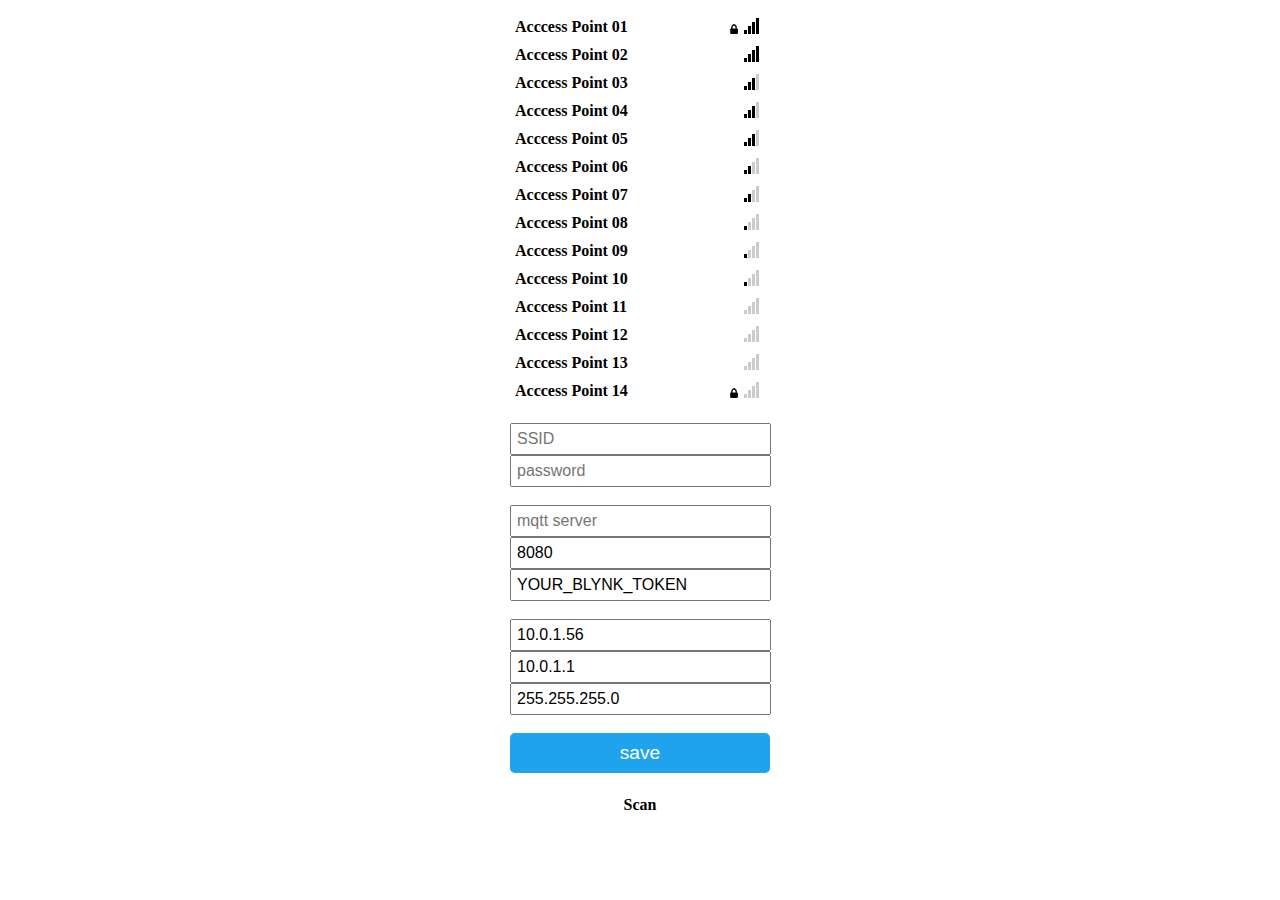
<file: Software/PlatformIO/lib/WiFiManager/extras/test.html>
<!DOCTYPE html>
<html lang="en">

<head>
    <meta name="viewport" content="width=device-width, initial-scale=1, user-scalable=no" />
    <title>Config ESP</title>
    <script>

    function c(l,e) {
    	console.log(l);
    	// preventDefault();
        document.getElementById('s').value = l.innerText || l.textContent;
        // document.location.href = document.location +"#wmform";
        p = l.nextElementSibling.classList.contains("l");
        document.getElementById('p').disabled = !p;
        if(p)document.getElementById('p').focus();
        return false;
    }

    </script>

<style>
.c,
body {
    text-align: center
}

div,
input {
    padding: 5px;
    font-size: 1em
}

input {
    width: 95%
}

body {
    font-family: verdana
}

button {
    border: 0;
    border-radius: .3rem;
    background-color: #1fa3ec;
    color: #fff;
    line-height: 2.4rem;
    font-size: 1.2rem;
    width: 100%
}

a {
    color: #000;
    font-weight: 700;
    text-decoration: none
}

a:hover {
    color: #1fa3ec;
    text-decoration: underline
}

.q {
    height: 16px;
    margin: 0;
    padding: 0 5px;
    text-align: right;
    min-width: 38px
}

.q.q-0:after {
    background-position-x: 0
}

.q.q-1:after {
    background-position-x: -16px
}

.q.q-2:after {
    background-position-x: -32px
}

.q.q-3:after {
    background-position-x: -48px
}

.q.q-4:after {
    background-position-x: -64px
}

.q.l:before {
    background-position-x: -80px;
    padding-right: 5px
}

.ql .q {
    float: left
}

.qr .q {
    float: right
}

.qinv .q {
    -webkit-filter: invert(1);
    filter: invert(1)
}

.q:after,
.q:before {
    content: '';
    width: 16px;
    height: 16px;
    display: inline-block;
    background-repeat: no-repeat;
    background-position: 16px 0;
    background-image: url('[data-uri]');
}

@media (-webkit-min-device-pixel-ratio: 2),
(min-resolution: 192dpi) {
    .q:before,
    .q:after {
        background-image: url('[data-uri]');
        background-size: 95px 16px;
    }
}

input:disabled {
    opacity: 0.5;
}

</style>

</head>

<body>
 	<!-- classes, left/right invert -->
    <div class="qr" style='text-align:left;display:inline-block;min-width:260px;'>
        <div><a href='#p' onclick='c(this)'>Acccess Point 01</a><div role='img' aria-label='88%' title='88%' class='q q-4 l'></div></div>
        <div><a href='#p' onclick='c(this)'>Acccess Point 02</a><div role='img' aria-label='88%' title='88%' class='q q-4'></div></div>
        <div><a href='#p' onclick='c(this)'>Acccess Point 03</a><div role='img' aria-label='88%' title='88%' class='q q-3'></div></div>
        <div><a href='#p' onclick='c(this)'>Acccess Point 04</a><div role='img' aria-label='88%' title='88%' class='q q-3'></div></div>
        <div><a href='#p' onclick='c(this)'>Acccess Point 05</a><div role='img' aria-label='88%' title='88%' class='q q-3'></div></div>
        <div><a href='#p' onclick='c(this)'>Acccess Point 06</a><div role='img' aria-label='88%' title='88%' class='q q-2'></div></div>
        <div><a href='#p' onclick='c(this)'>Acccess Point 07</a><div role='img' aria-label='88%' title='88%' class='q q-2'></div></div>
        <div><a href='#p' onclick='c(this)'>Acccess Point 08</a><div role='img' aria-label='88%' title='88%' class='q q-1'></div></div>
        <div><a href='#p' onclick='c(this)'>Acccess Point 09</a><div role='img' aria-label='88%' title='88%' class='q q-1'></div></div>
        <div><a href='#p' onclick='c(this)'>Acccess Point 10</a><div role='img' aria-label='88%' title='88%' class='q q-1'></div></div>
        <div><a href='#p' onclick='c(this)'>Acccess Point 11</a><div role='img' aria-label='88%' title='88%' class='q q-0'></div></div>
        <div><a href='#p' onclick='c(this)'>Acccess Point 12</a><div role='img' aria-label='88%' title='88%' class='q q-0'></div></div>
        <div><a href='#p' onclick='c(this)'>Acccess Point 13</a><div role='img' aria-label='88%' title='88%' class='q q-0'></div></div>
        <div><a href='#p' onclick='c(this)'>Acccess Point 14</a><div role='img' aria-label='88%' title='88%' class='q q-0 l'></div></div>
        <br/>
        <form id="wmform" method='get' action='wifisave'>
            <input id='s' name='s' length=32 placeholder='SSID'>
            <br/>
            <input id='p' name='p' length=64 type='password' placeholder='password'>
            <br/>
            <br/>
            <input id='server' name='server' length=4 placeholder='mqtt server' value=''>
            <br/>
            <input id='port' name='port' length=5 placeholder='mqtt port' value='8080'>
            <br/>
            <input id='blynk' name='blynk' length=3 placeholder='blynk token' value='YOUR_BLYNK_TOKEN'>
            <br/>
            <br/>
            <input id='ip' name='ip' length=15 placeholder='Static IP' value='10.0.1.56'>
            <br/>
            <input id='gw' name='gw' length=15 placeholder='Static Gateway' value='10.0.1.1'>
            <br/>
            <input id='sn' name='sn' length=15 placeholder='Subnet' value='255.255.255.0'>
            <br/>
            <br/>
            <button type='submit'>save</button>
        </form>
        <br/>
        <div class="c"><a href="/wifi">Scan</a></div>
    </div>
</body>

</html>
</file>
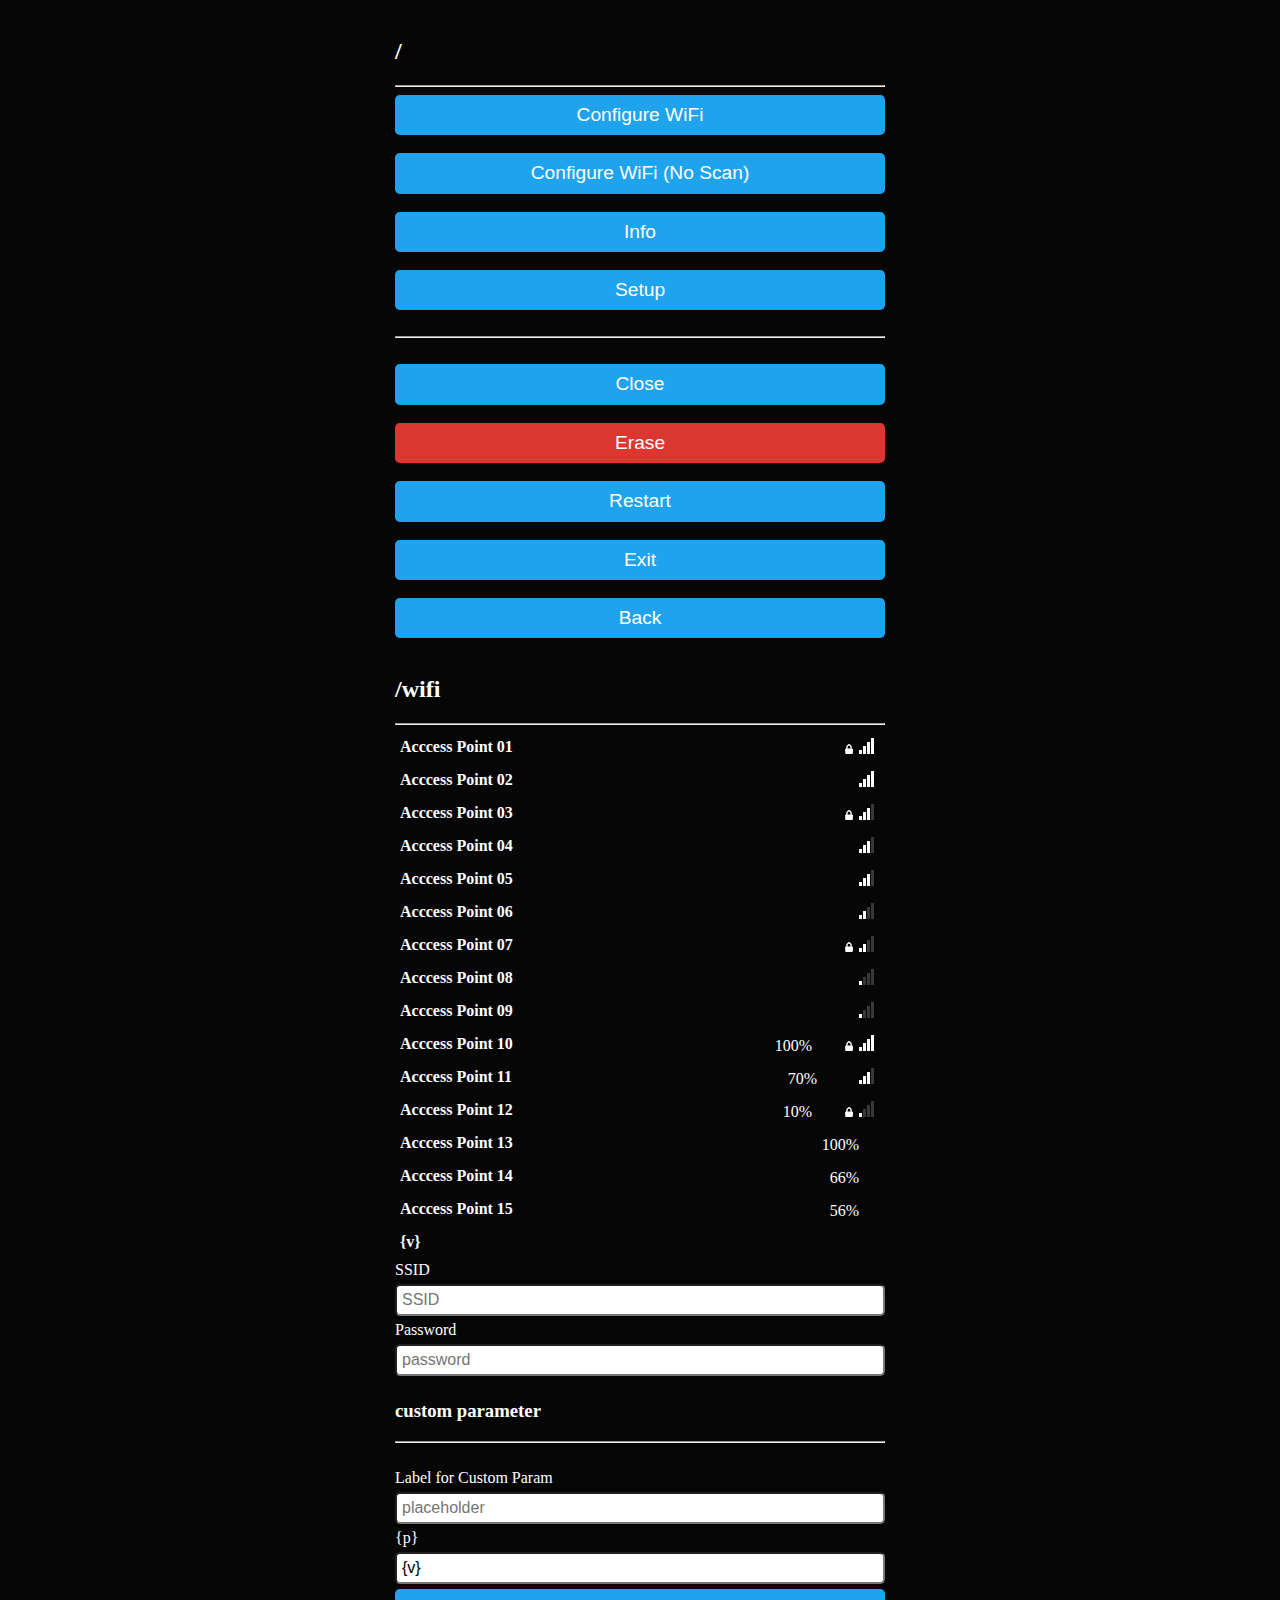
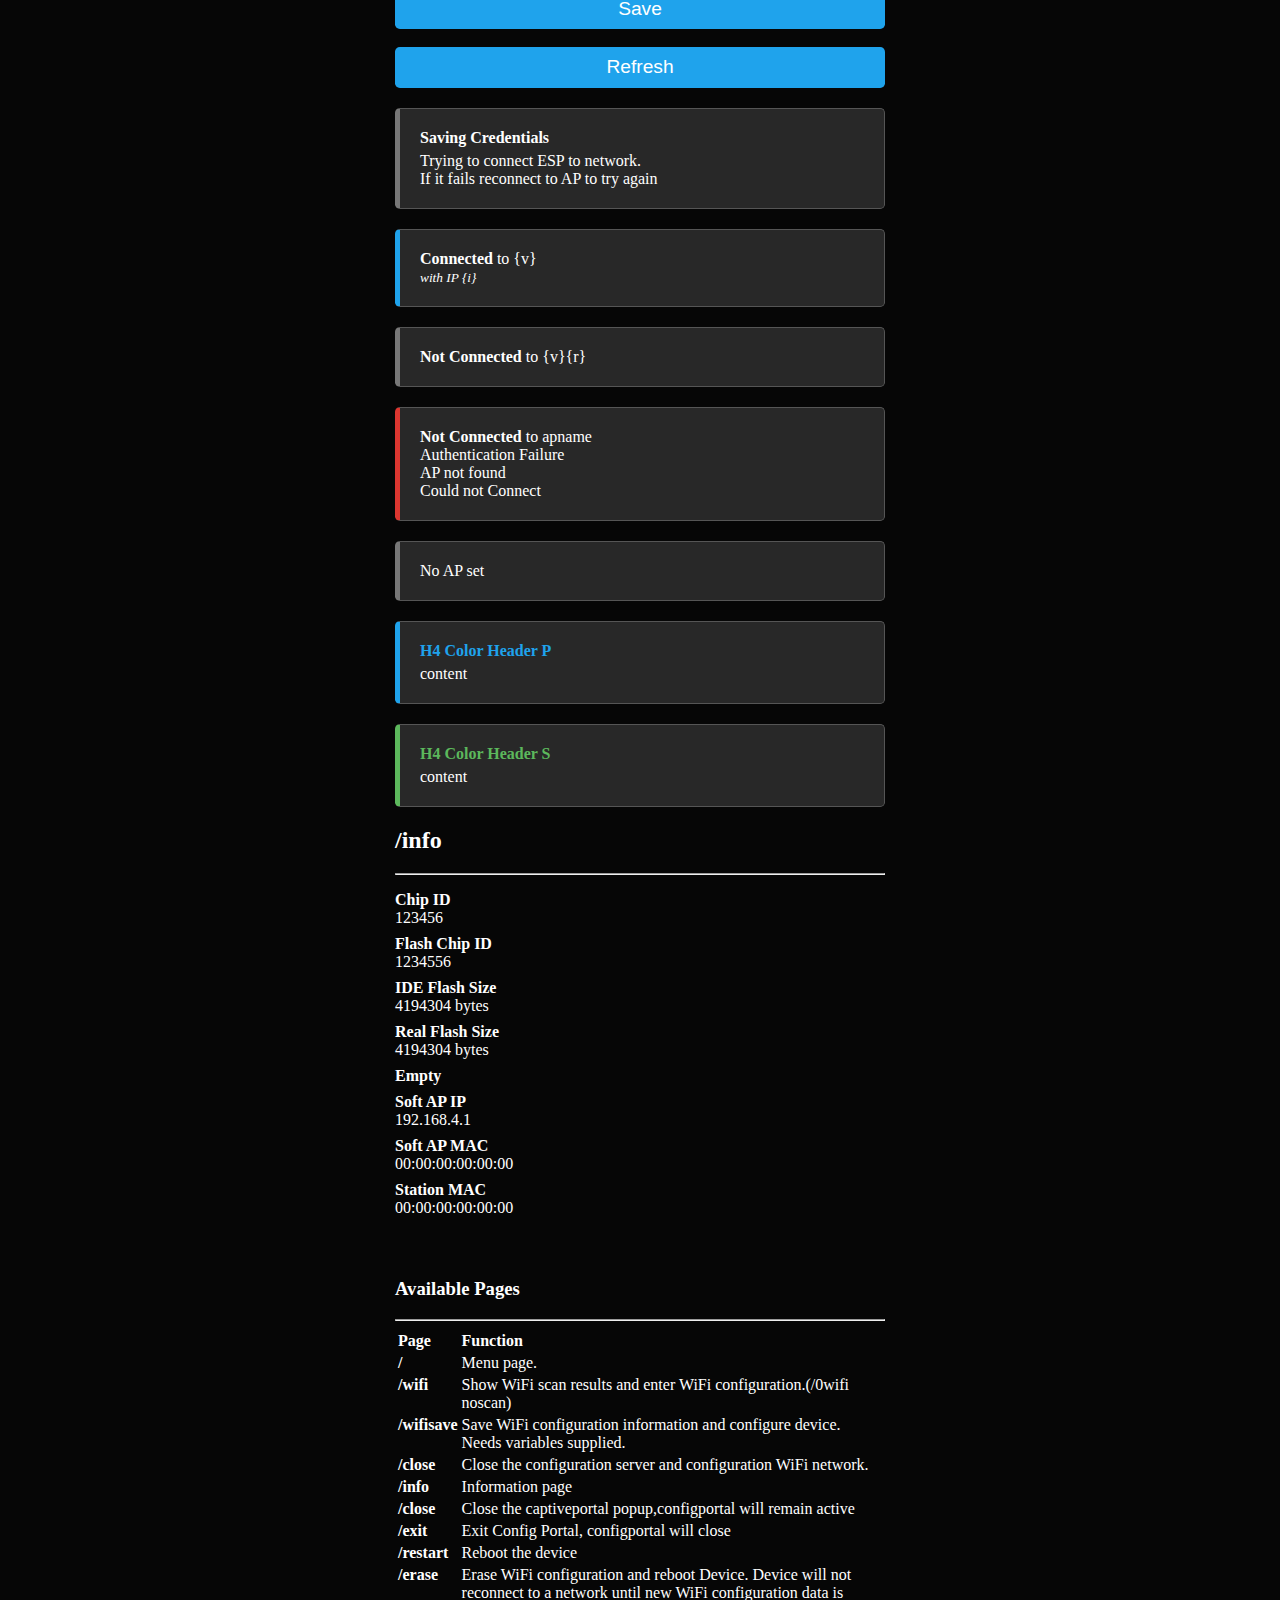
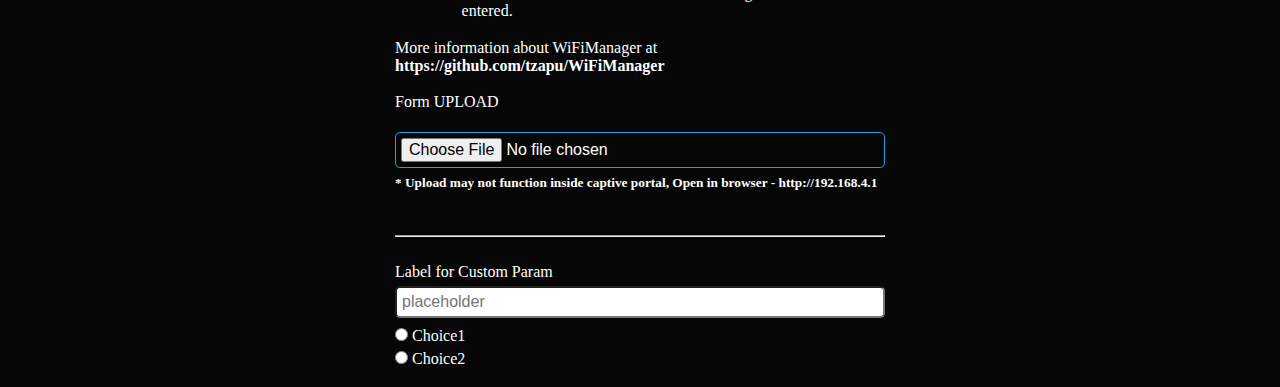
<file: Software/PlatformIO/lib/WiFiManager/extras/WiFiManager.template.html>
<!-- HTTP_HEAD -->
<!DOCTYPE html>
<html lang="en">
	<head>
		<meta name=\"viewport\" content=\"width=device-width, initial-scale=1, user-scalable=no\"/>
		<title>{v}</title>
<!-- /HTTP_HEAD -->
<!-- HTTP_STYLE -->
<style>

:root{
	 /* CSS VARIABLE THEME COLOR */
	/*--primarycolor:#9933CC;*/
	--primarycolor:#1fa3ec;
}

body.invert,
body.invert a,
body.invert h1 {
	background-color:#060606;
	color:white;
}
body.invert .msg{
	background-color: #282828;
	border-top: 1px solid #555;
	border-right: 1px solid #555;
	border-bottom: 1px solid #555;
	color:#fff;
}
body.invert .q[role=img] {
    -webkit-filter: invert(1);
    filter: invert(1);
}
.c,
body {
    text-align: center;
    font-family: verdana
}
.wrap {
	text-align:left;
	display:inline-block;
	min-width:260px;
	max-width:500px;
}
div,
input {
    padding: 5px;
    font-size: 1em;
    /*width: 100%;*/
    margin:5px 0;
	box-sizing: border-box;
}
input,button,.msg{
	border-radius:.3rem;
    width: 100%;
}
input[type=radio]{
    width: auto;
}
button,input[type="button"],input[type="submit"] {
    border: 0;
    background-color: var(--primarycolor);
    color: #fff;
    line-height: 2.4rem;
    font-size: 1.2rem;
}
input[type="file"]{
	border: 1px solid var(--primarycolor);
}
a {
    color: #000;
    font-weight: 700;
    text-decoration: none;
}
a:hover {
    color: var(--primarycolor);
    text-decoration: underline;
}
.h {
	display: none;
}
.q {
    height: 16px;
    margin: 0;
    padding: 0 5px;
    text-align: right;
    min-width: 38px;
    float:right;
}
.q.q-0:after {
    background-position-x: 0;
}
.q.q-1:after {
    background-position-x: -16px;
}
.q.q-2:after {
    background-position-x: -32px;
}
.q.q-3:after {
    background-position-x: -48px;
}
.q.q-4:after {
    background-position-x: -64px;
}
.q.l:before {
    background-position-x: -80px;
    padding-right: 5px
}
.ql .q {
    float: left;
}

.q:after,
.q:before {
    content: '';width:16px;height:16px;display:inline-block;background-repeat:no-repeat;background-position: 16px 0;
 background-image: url('[data-uri]');
}
@media (-webkit-min-device-pixel-ratio: 2),
(min-resolution: 192dpi) {
    .q:before,
    .q:after {
        background-image: url('[data-uri]');
        background-size: 95px 16px;
    }
}

.msg {
	padding: 20px;
	margin: 20px 0;
	border: 1px solid #eee;
	border-left-width: 5px;
	border-left-color: #777;
}

.msg h4 {
    margin-top: 0;
	margin-bottom: 5px;
}
.msg.P {
    border-left-color: var(--primarycolor);
}
.msg.P h4 {
    color: var(--primarycolor);
}
.msg.S {
    border-left-color: #5cb85c;
}
.msg.S h4 {
    color: #5cb85c;
}
.msg.D {
    border-left-color: #dc3630;
}
.msg.D h4 {
    color: #dc3630;
}

dt {
	font-weight: bold;
}
dd {
	margin: 0;
	padding: 0 0 0.5em 0;
}
td {
	vertical-align: top;
}
button.D{
	background-color:#dc3630;
}

input:disabled {
	opacity: 0.5;
}

</style>
<!-- /HTTP_STYLE -->
<!-- HTTP_SCRIPT -->
		<script>
		function c(l){document.getElementById('s').value=l.innerText||l.textContent;
		p = l.nextElementSibling.classList.contains('l');
		document.getElementById('p').disabled = !p;
		if(p)document.getElementById('p').focus()};
		</script>
<!-- /HTTP_SCRIPT -->
<!-- HTTP_HEAD_END -->
	</head>
	<body class="invert">
		<div class='wrap'>
		<!-- <div class='wrap ql qinv'> -->
<!-- /HTTP_HEAD_END -->
			<!-- SAMPLE -->
			<h2>/</h2><hR>
			<!-- /SAMPLE -->
			<!-- HTTP_PORTAL_OPTIONS -->
			<!-- /HTTP_PORTAL_OPTIONS -->
			<!-- HTTP_PORTAL_MENU[] -->
			<form action='/wifi' method='get'><button>Configure WiFi</button></form><br/>
			<form action='/0wifi' method='get'><button>Configure WiFi (No Scan)</button></form><br/>
			<form action='/info' method='get'><button>Info</button></form><br/>
			<form action='/param' method='get'><button>Setup</button></form><br/>
			<Hr><br/>
			<form action='/close' method='post'><button>Close</button></form><br/>
			<form action='/erase' method='post'><button class='D'>Erase</button></form><br/>
			<form action='/restart' method='post'><button>Restart</button></form><br/>
			<form action='/exit' method='post'><button>Exit</button></form><br/>
			<form action='/' method='post'><button>Back</button></form><br/>
			<!-- /HTTP_PORTAL_MENU -->
			<!-- SAMPLE -->
			<h2>/wifi</h2><hr>
			<div><a href='#p' onclick='c(this)'>Acccess Point 01</a><div role='img' aria-label='88%' title='88%' class='q q-4 l'></div></div>
			<div><a href='#p' onclick='c(this)'>Acccess Point 02</a><div role='img' aria-label='88%' title='88%' class='q q-4'></div></div>
			<div><a href='#p' onclick='c(this)'>Acccess Point 03</a><div role='img' aria-label='60%' title='60%' class='q q-3 l'></div></div>
			<div><a href='#p' onclick='c(this)'>Acccess Point 04</a><div role='img' aria-label='60%' title='60%' class='q q-3'></div></div>
			<div><a href='#p' onclick='c(this)'>Acccess Point 05</a><div role='img' aria-label='60%' title='60%' class='q q-3'></div></div>
			<div><a href='#p' onclick='c(this)'>Acccess Point 06</a><div role='img' aria-label='40%' title='40%' class='q q-2'></div></div>
			<div><a href='#p' onclick='c(this)'>Acccess Point 07</a><div role='img' aria-label='40%' title='40%' class='q q-2 l'></div></div>
			<div><a href='#p' onclick='c(this)'>Acccess Point 08</a><div role='img' aria-label='20%' title='20%' class='q q-1'></div></div>
			<div><a href='#p' onclick='c(this)'>Acccess Point 09</a><div role='img' aria-label='20%' title='20%' class='q q-1'></div></div>
			<div><a href='#p' onclick='c(this)'>Acccess Point 10</a><div role='img' aria-label='20%' title='20%' class='q q-4 l'></div><div class='q '>100%</div></div>
			<div><a href='#p' onclick='c(this)'>Acccess Point 11</a><div role='img' aria-label='10%' title='10%' class='q q-3'></div><div class='q '>70%</div></div>
			<div><a href='#p' onclick='c(this)'>Acccess Point 12</a><div role='img' aria-label='10%' title='10%' class='q q-1 l'></div><div class='q '>10%</div></div>
			<div><a href='#p' onclick='c(this)'>Acccess Point 13</a><div role='img' aria-label='10%' title='10%' class='q q-0 h'></div><div class='q '>100%</div></div>
			<div><a href='#p' onclick='c(this)'>Acccess Point 14</a><div class='q'>66%</div></div>
			<div><a href='#p' onclick='c(this)'>Acccess Point 15</a><div class='q'>56%</div></div>
			<!-- /SAMPLE -->
			<!-- HTTP_ITEM -->
			<div><a href='#p' onclick='c(this)'>{v}</a><div role='img' aria-label='{r}%' title='{r}%' class='q q-{q} {i}'></div></div>
			<!-- /HTTP_ITEM -->
			<!-- HTTP_FORM_START -->
			<form method='get' action='wifisave'><label for='s'>SSID</label><br/><input id='s' name='s' length=32 placeholder='SSID'><br/><label for='p'>Password</label><input id='p' name='p' length=64 type='password' placeholder='password'><br/>
			<!-- /HTTP_FORM_START -->
			<!-- SAMPLE -->
			<h3>custom parameter</h3><hr>
			<br/><label for='custom'>Label for Custom Param</label>
			<br/><input id='custom' name='custom' length='255' placeholder='placeholder' value='' {c}>
			<!-- /SAMPLE -->			
			<!-- HTTP_FORM_LABEL -->
			<br/><label for='{i}'>{p}</label>
			<!-- /HTTP_FORM_LABEL -->
			<!-- HTTP_FORM_PARAM -->
			<br/><input id='{i}' name='{n}' length='{l}' placeholder='{p}' value='{v}' {c}>
			<!-- /HTTP_FORM_PARAM -->
			<!-- HTTP_FORM_END -->
			<br/><button type='submit'>Save</button></form>
			<!-- /HTTP_FORM_END -->
			<!-- HTTP_SCAN_LINK -->
			<br/><form action='/wifi' method='get'><button>Refresh</button></form>
			<!-- /HTTP_SCAN_LINK -->
			<!-- HTTP_SAVED -->
			<div class='msg'><h4>Saving Credentials</h4>Trying to connect ESP to network.<br />If it fails reconnect to AP to try again</div>
			<!-- /HTTP_SAVED -->
			<!-- HTTP_STATUS_ON -->
			<div class='msg P'><strong>Connected</strong> to {v}<br/><em><small>with IP {i}</small></em></div>
			<!-- /HTTP_STATUS_ON -->     	
			<!-- HTTP_STATUS_OFF -->
			<div class='msg {c}'><strong>Not Connected</strong> to {v}{r}</div>
			<!-- /HTTP_STATUS_OFF --> 
			<!-- sample -->
			<div class='msg D'><strong>Not Connected</strong> to apname
			<!-- /sample -->
			<!-- HTTP_STATUS_OFFPW -->
				<br/>Authentication Failure
			<!-- /HTTP_STATUS_OFFPW -->
			<!-- HTTP_STATUS_OFFNOAP -->
				<br/>AP not found
			<!-- /HTTP_STATUS_OFFNOAP -->	
			<!-- HTTP_STATUS_OFFFAIL -->
				<br/>Could not Connect
			<!-- /HTTP_STATUS_OFFFAIL -->	
			</div>
			<!-- HTTP_STATUS_NONE -->
			<div class='msg'>No AP set</div>
			<!-- /HTTP_STATUS_NONE -->
			<!-- SAMPLE -->
			<div class='msg P'><h4>H4 Color Header P</h4>content</div>
			<!-- /SAMPLE -->
			<!-- SAMPLE -->
			<div class='msg S'><h4>H4 Color Header S</h4>content</div>
			<!-- /SAMPLE -->	
			<!-- SAMPLE -->
			<h2>/info</h3><hr>
			<dl>
				<dt>Chip ID</dt><dd>123456</dd>
				<dt>Flash Chip ID</dt><dd>1234556</dd>
				<dt>IDE Flash Size</dt><dd>4194304 bytes</dd>
				<dt>Real Flash Size</dt><dd>4194304 bytes</dd>
				<dt>Empty</dt><dd></dd>
				<dt>Soft AP IP</dt><dd>192.168.4.1</dd>
				<dt>Soft AP MAC</dt><dd>00:00:00:00:00:00</dd>
				<dt>Station MAC</dt><dd>00:00:00:00:00:00</dd>
			</dl>
			<!-- /SAMPLE -->
			<!-- HTTP_HELP -->
		 		<br/><h3>Available Pages</h3><hr>
		 		<table class='table'>
		 		<thead><tr><th>Page</th><th>Function</th></tr></thead><tbody>
		 		<tr><td><a href='/'>/</a></td>
		 		<td>Menu page.</td></tr>
		 		<tr><td><a href='/wifi'>/wifi</a></td>
		 		<td>Show WiFi scan results and enter WiFi configuration.(/0wifi noscan)</td></tr>
		 		<tr><td><a href='/wifisave'>/wifisave</a></td>
		 		<td>Save WiFi configuration information and configure device. Needs variables supplied.</td></tr>
		 		<tr><td><a href='/close'>/close</a></td>
		 		<td>Close the configuration server and configuration WiFi network.</td></tr>
		 		<tr><td><a href='/info'>/info</a></td>
		 		<td>Information page</td></tr>
 				<tr><td><a href='/close'>/close</a></td>
 				<td>Close the captiveportal popup,configportal will remain active</td></tr>
		 		<tr><td><a href='/exit'>/exit</a></td>
		 		<td>Exit Config Portal, configportal will close</td></tr>
		 		<tr><td><a href='/restart'>/restart</a></td>
		 		<td>Reboot the device</td></tr>
		 		<tr><td><a href='/erase'>/erase</a></td>
		 		<td>Erase WiFi configuration and reboot Device. Device will not reconnect to a network until new WiFi configuration data is entered.</td></tr>
		 		</table>
		 		<p/>More information about WiFiManager at <a href='https://github.com/tzapu/WiFiManager'>https://github.com/tzapu/WiFiManager</a>
			<!-- /HTTP_HELP -->
			<!-- FORM_UPLOAD -->
			<Br/><br/>Form UPLOAD<br/>
			<form method='POST' action='u' enctype='multipart/form-data'>
				<input type='file' name='update' accept='.bin,application/octet-stream' onchange="(function(el){document.getElementById('uploadbin').style.display = el.value=='' ? 'none' : 'initial';})(this)">
				<button id='uploadbin' class="h">Submit</button>
			</form>
			<a href='http://192.168.4.1' target='_blank'><small>* Upload may not function inside captive portal, Open in browser - http://192.168.4.1</a></small>
			<!-- /FORM_UPLOAD -->	


			<!-- FORM_EXTRAS -->
			<br/><br/><br/><hr>
			<br/><label for='custom'>Label for Custom Param</label>
			<br/><input id='custom' name='custom' length='255' placeholder='placeholder' value='' {c}>
			<br/><input style='display: inline-block;' type='radio' id='choice1' name='program_selection' value='1'>
  			<label for='choice1'>Choice1</label><br>
  			<input style='display: inline-block;' type='radio' id='choice2' name='program_selection' value='2'>
  			<label for='choice2'>Choice2</label><br>

			<!-- /FORM_EXTRAS -->

<!-- HTTP_END -->
    </div>
	</body>
</html>
<!-- /HTTP_END -->
</file>
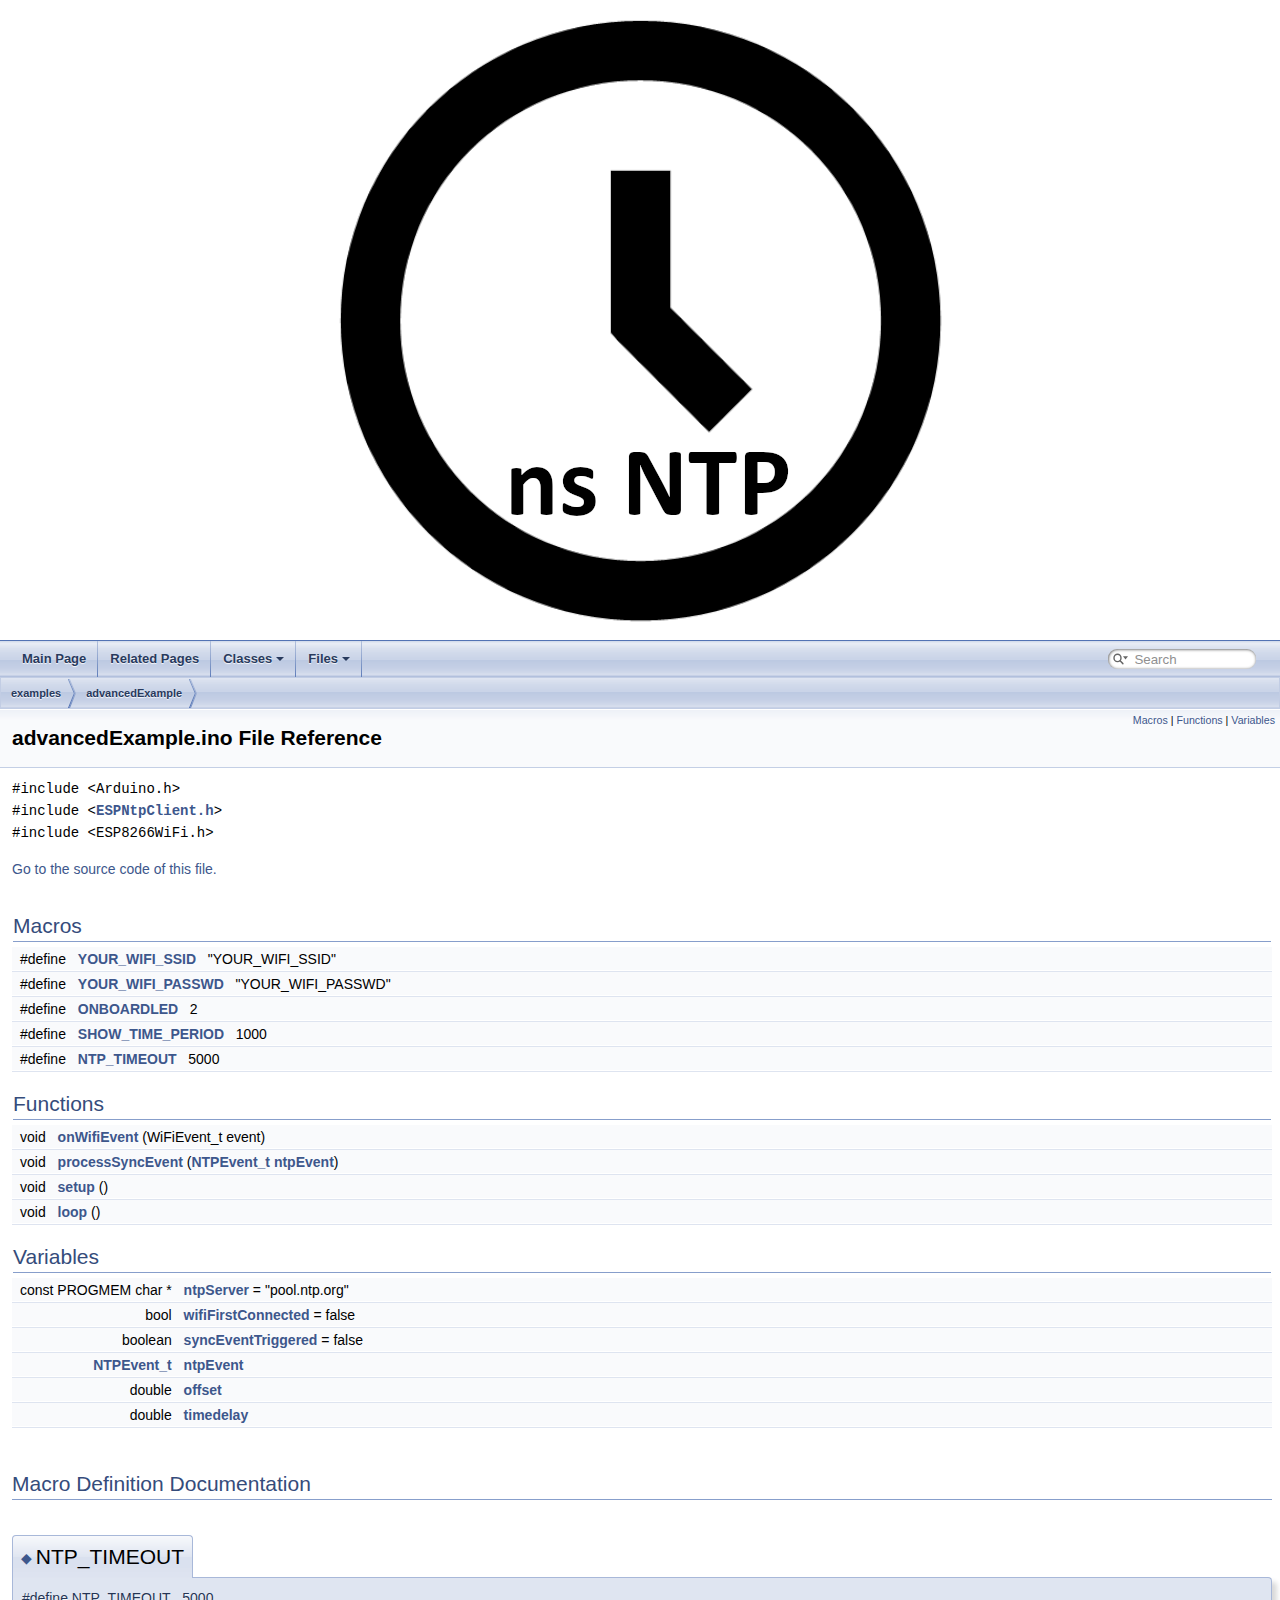
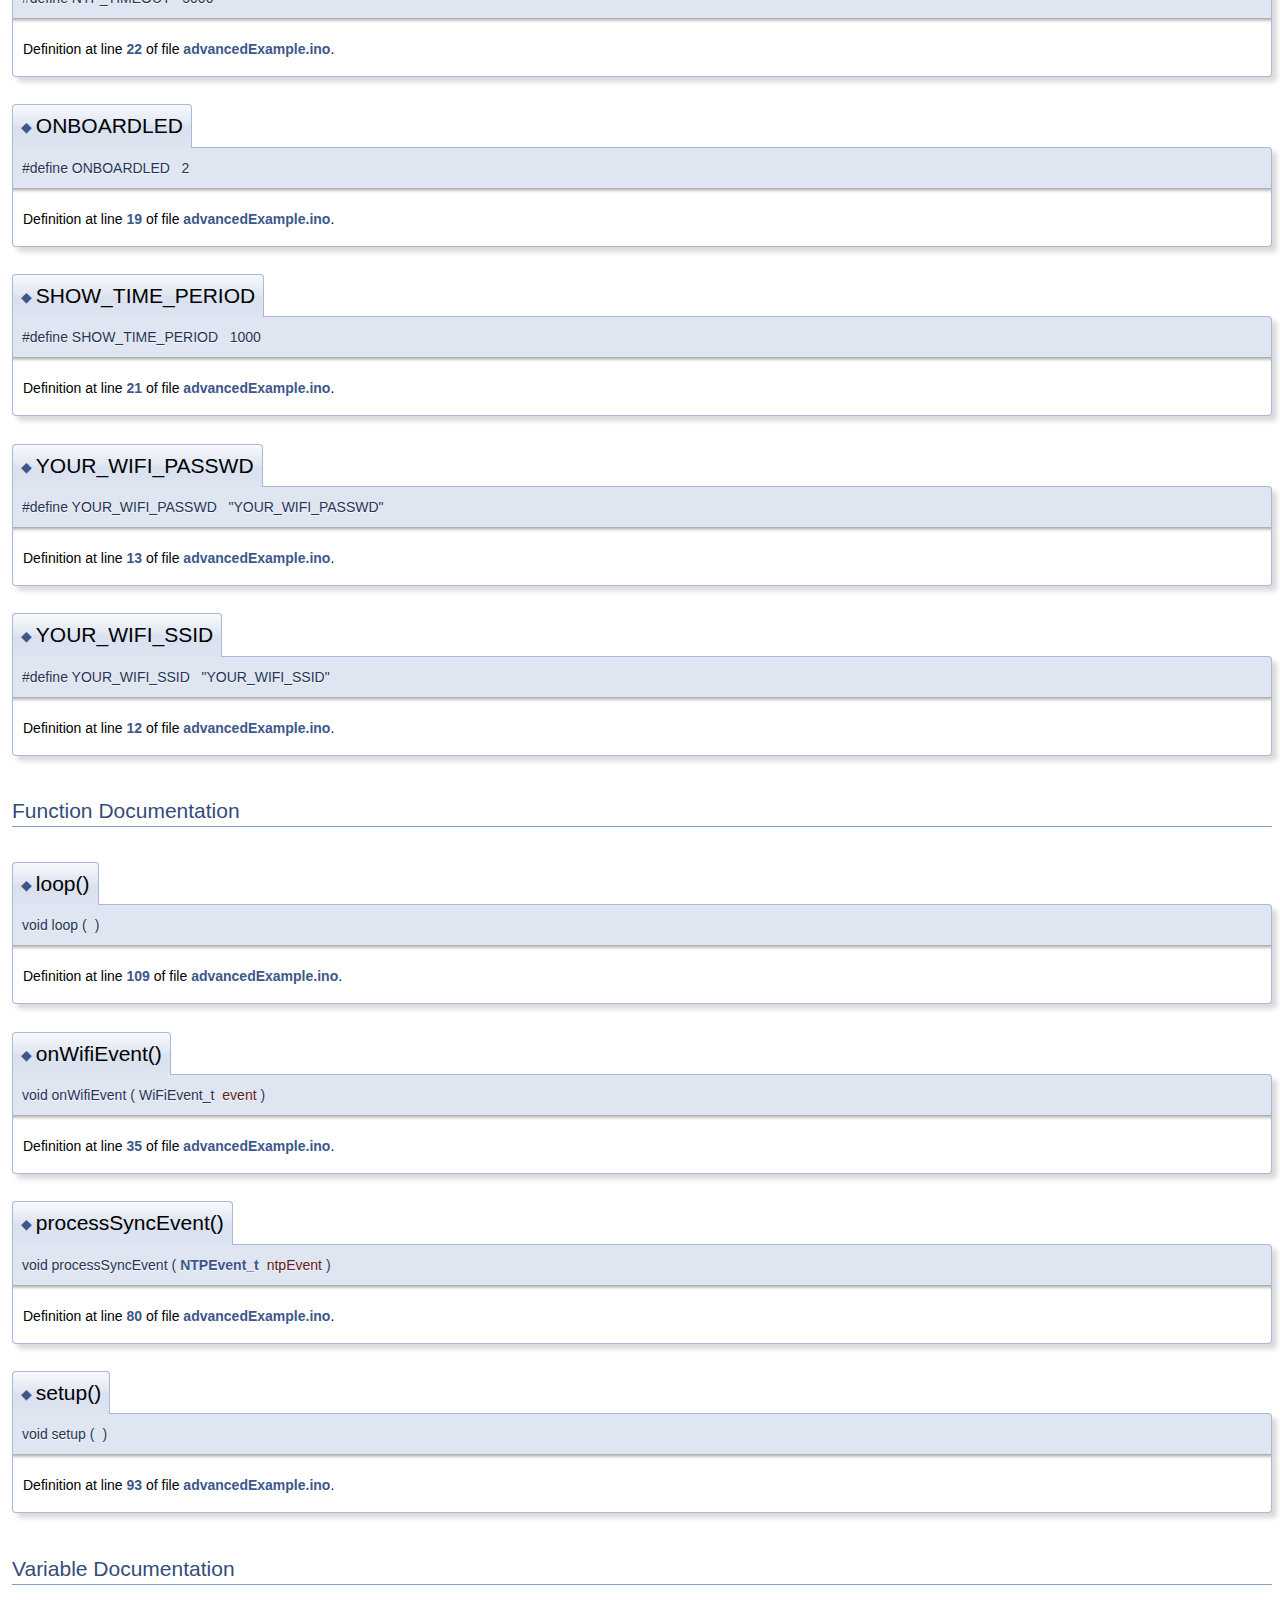
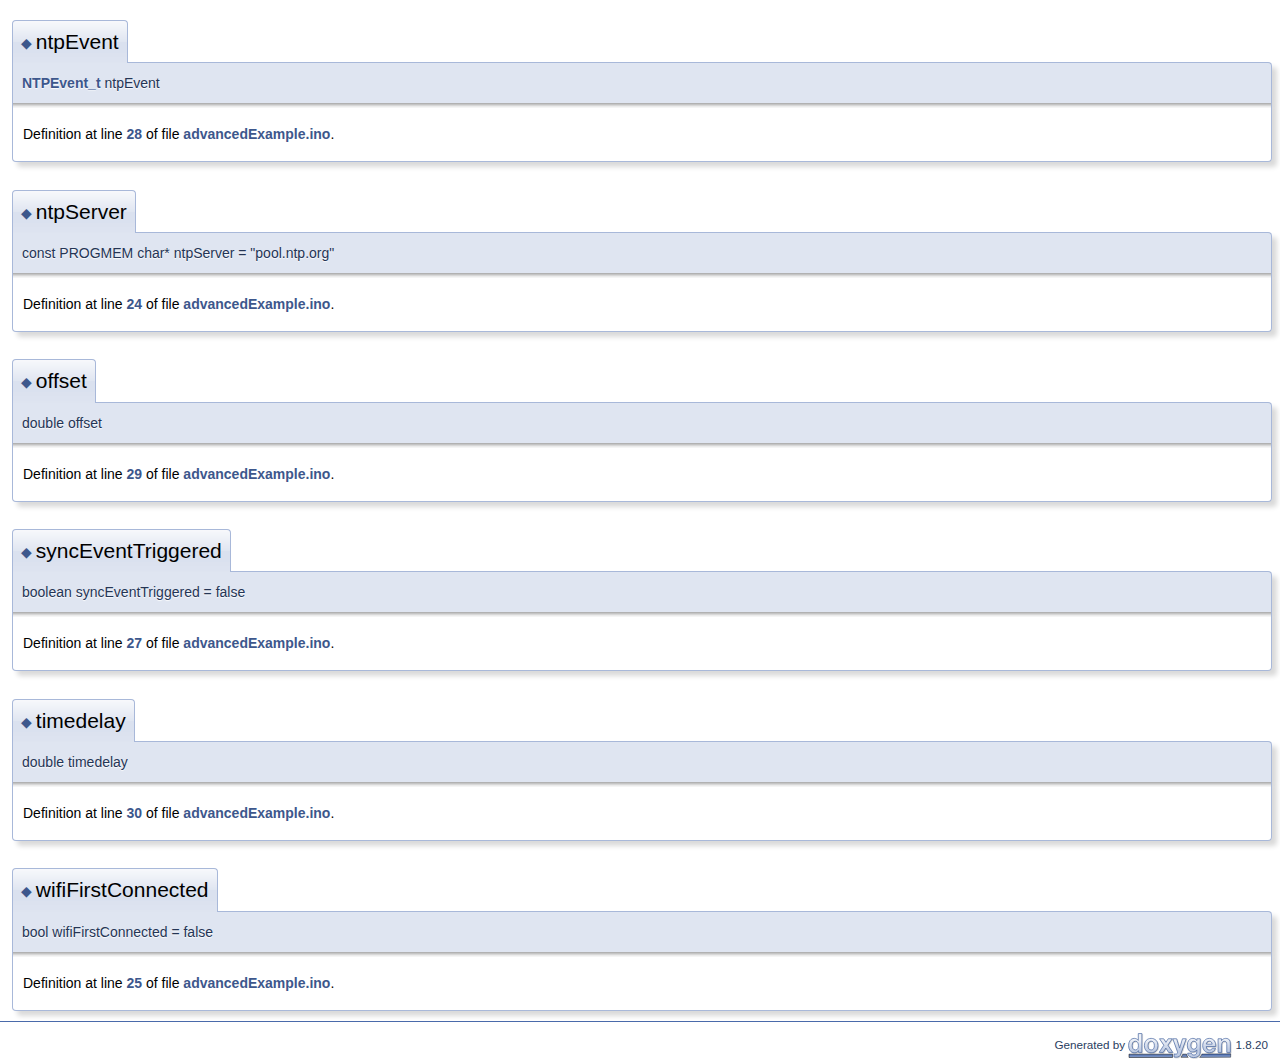
<file: Software/PlatformIO/lib/ESPNtpClient/docs/html/advancedExample_8ino.html>
<!DOCTYPE html PUBLIC "-//W3C//DTD XHTML 1.0 Transitional//EN" "https://www.w3.org/TR/xhtml1/DTD/xhtml1-transitional.dtd">
<html xmlns="http://www.w3.org/1999/xhtml">
<head>
<meta http-equiv="Content-Type" content="text/xhtml;charset=UTF-8"/>
<meta http-equiv="X-UA-Compatible" content="IE=9"/>
<meta name="generator" content="Doxygen 1.8.20"/>
<meta name="viewport" content="width=device-width, initial-scale=1"/>
<title>ESPNtpClient: examples/advancedExample/advancedExample.ino File Reference</title>
<link href="tabs.css" rel="stylesheet" type="text/css"/>
<script type="text/javascript" src="jquery.js"></script>
<script type="text/javascript" src="dynsections.js"></script>
<link href="search/search.css" rel="stylesheet" type="text/css"/>
<script type="text/javascript" src="search/searchdata.js"></script>
<script type="text/javascript" src="search/search.js"></script>
<link href="doxygen.css" rel="stylesheet" type="text/css" />
</head>
<body>
<div id="top"><!-- do not remove this div, it is closed by doxygen! -->
<div id="titlearea">
<table cellspacing="0" cellpadding="0">
 <tbody>
 <tr style="height: 56px;">
  <td id="projectlogo"><img alt="Logo" src="ESPNTPClient-logo.png"/></td>
  <td id="projectalign" style="padding-left: 0.5em;">
   <div id="projectname">ESPNtpClient
   &#160;<span id="projectnumber">0.2.5</span>
   </div>
   <div id="projectbrief">Library to get system sync from a NTP server with microseconds accuracy in ESP8266 and ESP32</div>
  </td>
 </tr>
 </tbody>
</table>
</div>
<!-- end header part -->
<!-- Generated by Doxygen 1.8.20 -->
<script type="text/javascript">
/* @license magnet:?xt=urn:btih:cf05388f2679ee054f2beb29a391d25f4e673ac3&amp;dn=gpl-2.0.txt GPL-v2 */
var searchBox = new SearchBox("searchBox", "search",false,'Search');
/* @license-end */
</script>
<script type="text/javascript" src="menudata.js"></script>
<script type="text/javascript" src="menu.js"></script>
<script type="text/javascript">
/* @license magnet:?xt=urn:btih:cf05388f2679ee054f2beb29a391d25f4e673ac3&amp;dn=gpl-2.0.txt GPL-v2 */
$(function() {
  initMenu('',true,false,'search.php','Search');
  $(document).ready(function() { init_search(); });
});
/* @license-end */</script>
<div id="main-nav"></div>
<!-- window showing the filter options -->
<div id="MSearchSelectWindow"
     onmouseover="return searchBox.OnSearchSelectShow()"
     onmouseout="return searchBox.OnSearchSelectHide()"
     onkeydown="return searchBox.OnSearchSelectKey(event)">
</div>

<!-- iframe showing the search results (closed by default) -->
<div id="MSearchResultsWindow">
<iframe src="javascript:void(0)" frameborder="0" 
        name="MSearchResults" id="MSearchResults">
</iframe>
</div>

<div id="nav-path" class="navpath">
  <ul>
<li class="navelem"><a class="el" href="dir_d28a4824dc47e487b107a5db32ef43c4.html">examples</a></li><li class="navelem"><a class="el" href="dir_d5c269f8312cfb5985e008c4866477dc.html">advancedExample</a></li>  </ul>
</div>
</div><!-- top -->
<div class="header">
  <div class="summary">
<a href="#define-members">Macros</a> &#124;
<a href="#func-members">Functions</a> &#124;
<a href="#var-members">Variables</a>  </div>
  <div class="headertitle">
<div class="title">advancedExample.ino File Reference</div>  </div>
</div><!--header-->
<div class="contents">
<div class="textblock"><code>#include &lt;Arduino.h&gt;</code><br />
<code>#include &lt;<a class="el" href="ESPNtpClient_8h_source.html">ESPNtpClient.h</a>&gt;</code><br />
<code>#include &lt;ESP8266WiFi.h&gt;</code><br />
</div>
<p><a href="advancedExample_8ino_source.html">Go to the source code of this file.</a></p>
<table class="memberdecls">
<tr class="heading"><td colspan="2"><h2 class="groupheader"><a name="define-members"></a>
Macros</h2></td></tr>
<tr class="memitem:a5e1b0f9e128a1295d8416e75517534de"><td class="memItemLeft" align="right" valign="top">#define&#160;</td><td class="memItemRight" valign="bottom"><a class="el" href="advancedExample_8ino.html#a5e1b0f9e128a1295d8416e75517534de">YOUR_WIFI_SSID</a>&#160;&#160;&#160;&quot;YOUR_WIFI_SSID&quot;</td></tr>
<tr class="separator:a5e1b0f9e128a1295d8416e75517534de"><td class="memSeparator" colspan="2">&#160;</td></tr>
<tr class="memitem:adbaa995992b5a4df044944247441910d"><td class="memItemLeft" align="right" valign="top">#define&#160;</td><td class="memItemRight" valign="bottom"><a class="el" href="advancedExample_8ino.html#adbaa995992b5a4df044944247441910d">YOUR_WIFI_PASSWD</a>&#160;&#160;&#160;&quot;YOUR_WIFI_PASSWD&quot;</td></tr>
<tr class="separator:adbaa995992b5a4df044944247441910d"><td class="memSeparator" colspan="2">&#160;</td></tr>
<tr class="memitem:aa10709844c6be229a39a26039d1ff3cd"><td class="memItemLeft" align="right" valign="top">#define&#160;</td><td class="memItemRight" valign="bottom"><a class="el" href="advancedExample_8ino.html#aa10709844c6be229a39a26039d1ff3cd">ONBOARDLED</a>&#160;&#160;&#160;2</td></tr>
<tr class="separator:aa10709844c6be229a39a26039d1ff3cd"><td class="memSeparator" colspan="2">&#160;</td></tr>
<tr class="memitem:ac6dbd64c4e02d393694fd33a46630cc9"><td class="memItemLeft" align="right" valign="top">#define&#160;</td><td class="memItemRight" valign="bottom"><a class="el" href="advancedExample_8ino.html#ac6dbd64c4e02d393694fd33a46630cc9">SHOW_TIME_PERIOD</a>&#160;&#160;&#160;1000</td></tr>
<tr class="separator:ac6dbd64c4e02d393694fd33a46630cc9"><td class="memSeparator" colspan="2">&#160;</td></tr>
<tr class="memitem:a576b30e69bec539d7c7838cad785b324"><td class="memItemLeft" align="right" valign="top">#define&#160;</td><td class="memItemRight" valign="bottom"><a class="el" href="advancedExample_8ino.html#a576b30e69bec539d7c7838cad785b324">NTP_TIMEOUT</a>&#160;&#160;&#160;5000</td></tr>
<tr class="separator:a576b30e69bec539d7c7838cad785b324"><td class="memSeparator" colspan="2">&#160;</td></tr>
</table><table class="memberdecls">
<tr class="heading"><td colspan="2"><h2 class="groupheader"><a name="func-members"></a>
Functions</h2></td></tr>
<tr class="memitem:ad7801276fcdd6c02f1580b3bfee71c1d"><td class="memItemLeft" align="right" valign="top">void&#160;</td><td class="memItemRight" valign="bottom"><a class="el" href="advancedExample_8ino.html#ad7801276fcdd6c02f1580b3bfee71c1d">onWifiEvent</a> (WiFiEvent_t event)</td></tr>
<tr class="separator:ad7801276fcdd6c02f1580b3bfee71c1d"><td class="memSeparator" colspan="2">&#160;</td></tr>
<tr class="memitem:a782858657500ca468843899e9c758904"><td class="memItemLeft" align="right" valign="top">void&#160;</td><td class="memItemRight" valign="bottom"><a class="el" href="advancedExample_8ino.html#a782858657500ca468843899e9c758904">processSyncEvent</a> (<a class="el" href="structNTPEvent__t.html">NTPEvent_t</a> <a class="el" href="main_8cpp.html#afda0e57d1eef1a218a44397c29a88885">ntpEvent</a>)</td></tr>
<tr class="separator:a782858657500ca468843899e9c758904"><td class="memSeparator" colspan="2">&#160;</td></tr>
<tr class="memitem:a4fc01d736fe50cf5b977f755b675f11d"><td class="memItemLeft" align="right" valign="top">void&#160;</td><td class="memItemRight" valign="bottom"><a class="el" href="advancedExample_8ino.html#a4fc01d736fe50cf5b977f755b675f11d">setup</a> ()</td></tr>
<tr class="separator:a4fc01d736fe50cf5b977f755b675f11d"><td class="memSeparator" colspan="2">&#160;</td></tr>
<tr class="memitem:afe461d27b9c48d5921c00d521181f12f"><td class="memItemLeft" align="right" valign="top">void&#160;</td><td class="memItemRight" valign="bottom"><a class="el" href="advancedExample_8ino.html#afe461d27b9c48d5921c00d521181f12f">loop</a> ()</td></tr>
<tr class="separator:afe461d27b9c48d5921c00d521181f12f"><td class="memSeparator" colspan="2">&#160;</td></tr>
</table><table class="memberdecls">
<tr class="heading"><td colspan="2"><h2 class="groupheader"><a name="var-members"></a>
Variables</h2></td></tr>
<tr class="memitem:a752895aa06a97c3166e73ef25b2135ef"><td class="memItemLeft" align="right" valign="top">const PROGMEM char *&#160;</td><td class="memItemRight" valign="bottom"><a class="el" href="advancedExample_8ino.html#a752895aa06a97c3166e73ef25b2135ef">ntpServer</a> = &quot;pool.ntp.org&quot;</td></tr>
<tr class="separator:a752895aa06a97c3166e73ef25b2135ef"><td class="memSeparator" colspan="2">&#160;</td></tr>
<tr class="memitem:a974fed7be44940f53b40896edfbbb7df"><td class="memItemLeft" align="right" valign="top">bool&#160;</td><td class="memItemRight" valign="bottom"><a class="el" href="advancedExample_8ino.html#a974fed7be44940f53b40896edfbbb7df">wifiFirstConnected</a> = false</td></tr>
<tr class="separator:a974fed7be44940f53b40896edfbbb7df"><td class="memSeparator" colspan="2">&#160;</td></tr>
<tr class="memitem:a4723d571f64ea64708516f7fd6be1fa8"><td class="memItemLeft" align="right" valign="top">boolean&#160;</td><td class="memItemRight" valign="bottom"><a class="el" href="advancedExample_8ino.html#a4723d571f64ea64708516f7fd6be1fa8">syncEventTriggered</a> = false</td></tr>
<tr class="separator:a4723d571f64ea64708516f7fd6be1fa8"><td class="memSeparator" colspan="2">&#160;</td></tr>
<tr class="memitem:afda0e57d1eef1a218a44397c29a88885"><td class="memItemLeft" align="right" valign="top"><a class="el" href="structNTPEvent__t.html">NTPEvent_t</a>&#160;</td><td class="memItemRight" valign="bottom"><a class="el" href="advancedExample_8ino.html#afda0e57d1eef1a218a44397c29a88885">ntpEvent</a></td></tr>
<tr class="separator:afda0e57d1eef1a218a44397c29a88885"><td class="memSeparator" colspan="2">&#160;</td></tr>
<tr class="memitem:a129303e4bd38a8cdba722b6238ed56e9"><td class="memItemLeft" align="right" valign="top">double&#160;</td><td class="memItemRight" valign="bottom"><a class="el" href="advancedExample_8ino.html#a129303e4bd38a8cdba722b6238ed56e9">offset</a></td></tr>
<tr class="separator:a129303e4bd38a8cdba722b6238ed56e9"><td class="memSeparator" colspan="2">&#160;</td></tr>
<tr class="memitem:a8f6e70cd05cccf0eef68d0917400a9b2"><td class="memItemLeft" align="right" valign="top">double&#160;</td><td class="memItemRight" valign="bottom"><a class="el" href="advancedExample_8ino.html#a8f6e70cd05cccf0eef68d0917400a9b2">timedelay</a></td></tr>
<tr class="separator:a8f6e70cd05cccf0eef68d0917400a9b2"><td class="memSeparator" colspan="2">&#160;</td></tr>
</table>
<h2 class="groupheader">Macro Definition Documentation</h2>
<a id="a576b30e69bec539d7c7838cad785b324"></a>
<h2 class="memtitle"><span class="permalink"><a href="#a576b30e69bec539d7c7838cad785b324">&#9670;&nbsp;</a></span>NTP_TIMEOUT</h2>

<div class="memitem">
<div class="memproto">
      <table class="memname">
        <tr>
          <td class="memname">#define NTP_TIMEOUT&#160;&#160;&#160;5000</td>
        </tr>
      </table>
</div><div class="memdoc">

<p class="definition">Definition at line <a class="el" href="advancedExample_8ino_source.html#l00022">22</a> of file <a class="el" href="advancedExample_8ino_source.html">advancedExample.ino</a>.</p>

</div>
</div>
<a id="aa10709844c6be229a39a26039d1ff3cd"></a>
<h2 class="memtitle"><span class="permalink"><a href="#aa10709844c6be229a39a26039d1ff3cd">&#9670;&nbsp;</a></span>ONBOARDLED</h2>

<div class="memitem">
<div class="memproto">
      <table class="memname">
        <tr>
          <td class="memname">#define ONBOARDLED&#160;&#160;&#160;2</td>
        </tr>
      </table>
</div><div class="memdoc">

<p class="definition">Definition at line <a class="el" href="advancedExample_8ino_source.html#l00019">19</a> of file <a class="el" href="advancedExample_8ino_source.html">advancedExample.ino</a>.</p>

</div>
</div>
<a id="ac6dbd64c4e02d393694fd33a46630cc9"></a>
<h2 class="memtitle"><span class="permalink"><a href="#ac6dbd64c4e02d393694fd33a46630cc9">&#9670;&nbsp;</a></span>SHOW_TIME_PERIOD</h2>

<div class="memitem">
<div class="memproto">
      <table class="memname">
        <tr>
          <td class="memname">#define SHOW_TIME_PERIOD&#160;&#160;&#160;1000</td>
        </tr>
      </table>
</div><div class="memdoc">

<p class="definition">Definition at line <a class="el" href="advancedExample_8ino_source.html#l00021">21</a> of file <a class="el" href="advancedExample_8ino_source.html">advancedExample.ino</a>.</p>

</div>
</div>
<a id="adbaa995992b5a4df044944247441910d"></a>
<h2 class="memtitle"><span class="permalink"><a href="#adbaa995992b5a4df044944247441910d">&#9670;&nbsp;</a></span>YOUR_WIFI_PASSWD</h2>

<div class="memitem">
<div class="memproto">
      <table class="memname">
        <tr>
          <td class="memname">#define YOUR_WIFI_PASSWD&#160;&#160;&#160;&quot;YOUR_WIFI_PASSWD&quot;</td>
        </tr>
      </table>
</div><div class="memdoc">

<p class="definition">Definition at line <a class="el" href="advancedExample_8ino_source.html#l00013">13</a> of file <a class="el" href="advancedExample_8ino_source.html">advancedExample.ino</a>.</p>

</div>
</div>
<a id="a5e1b0f9e128a1295d8416e75517534de"></a>
<h2 class="memtitle"><span class="permalink"><a href="#a5e1b0f9e128a1295d8416e75517534de">&#9670;&nbsp;</a></span>YOUR_WIFI_SSID</h2>

<div class="memitem">
<div class="memproto">
      <table class="memname">
        <tr>
          <td class="memname">#define YOUR_WIFI_SSID&#160;&#160;&#160;&quot;YOUR_WIFI_SSID&quot;</td>
        </tr>
      </table>
</div><div class="memdoc">

<p class="definition">Definition at line <a class="el" href="advancedExample_8ino_source.html#l00012">12</a> of file <a class="el" href="advancedExample_8ino_source.html">advancedExample.ino</a>.</p>

</div>
</div>
<h2 class="groupheader">Function Documentation</h2>
<a id="afe461d27b9c48d5921c00d521181f12f"></a>
<h2 class="memtitle"><span class="permalink"><a href="#afe461d27b9c48d5921c00d521181f12f">&#9670;&nbsp;</a></span>loop()</h2>

<div class="memitem">
<div class="memproto">
      <table class="memname">
        <tr>
          <td class="memname">void loop </td>
          <td>(</td>
          <td class="paramname"></td><td>)</td>
          <td></td>
        </tr>
      </table>
</div><div class="memdoc">

<p class="definition">Definition at line <a class="el" href="advancedExample_8ino_source.html#l00109">109</a> of file <a class="el" href="advancedExample_8ino_source.html">advancedExample.ino</a>.</p>

</div>
</div>
<a id="ad7801276fcdd6c02f1580b3bfee71c1d"></a>
<h2 class="memtitle"><span class="permalink"><a href="#ad7801276fcdd6c02f1580b3bfee71c1d">&#9670;&nbsp;</a></span>onWifiEvent()</h2>

<div class="memitem">
<div class="memproto">
      <table class="memname">
        <tr>
          <td class="memname">void onWifiEvent </td>
          <td>(</td>
          <td class="paramtype">WiFiEvent_t&#160;</td>
          <td class="paramname"><em>event</em></td><td>)</td>
          <td></td>
        </tr>
      </table>
</div><div class="memdoc">

<p class="definition">Definition at line <a class="el" href="advancedExample_8ino_source.html#l00035">35</a> of file <a class="el" href="advancedExample_8ino_source.html">advancedExample.ino</a>.</p>

</div>
</div>
<a id="a782858657500ca468843899e9c758904"></a>
<h2 class="memtitle"><span class="permalink"><a href="#a782858657500ca468843899e9c758904">&#9670;&nbsp;</a></span>processSyncEvent()</h2>

<div class="memitem">
<div class="memproto">
      <table class="memname">
        <tr>
          <td class="memname">void processSyncEvent </td>
          <td>(</td>
          <td class="paramtype"><a class="el" href="structNTPEvent__t.html">NTPEvent_t</a>&#160;</td>
          <td class="paramname"><em>ntpEvent</em></td><td>)</td>
          <td></td>
        </tr>
      </table>
</div><div class="memdoc">

<p class="definition">Definition at line <a class="el" href="advancedExample_8ino_source.html#l00080">80</a> of file <a class="el" href="advancedExample_8ino_source.html">advancedExample.ino</a>.</p>

</div>
</div>
<a id="a4fc01d736fe50cf5b977f755b675f11d"></a>
<h2 class="memtitle"><span class="permalink"><a href="#a4fc01d736fe50cf5b977f755b675f11d">&#9670;&nbsp;</a></span>setup()</h2>

<div class="memitem">
<div class="memproto">
      <table class="memname">
        <tr>
          <td class="memname">void setup </td>
          <td>(</td>
          <td class="paramname"></td><td>)</td>
          <td></td>
        </tr>
      </table>
</div><div class="memdoc">

<p class="definition">Definition at line <a class="el" href="advancedExample_8ino_source.html#l00093">93</a> of file <a class="el" href="advancedExample_8ino_source.html">advancedExample.ino</a>.</p>

</div>
</div>
<h2 class="groupheader">Variable Documentation</h2>
<a id="afda0e57d1eef1a218a44397c29a88885"></a>
<h2 class="memtitle"><span class="permalink"><a href="#afda0e57d1eef1a218a44397c29a88885">&#9670;&nbsp;</a></span>ntpEvent</h2>

<div class="memitem">
<div class="memproto">
      <table class="memname">
        <tr>
          <td class="memname"><a class="el" href="structNTPEvent__t.html">NTPEvent_t</a> ntpEvent</td>
        </tr>
      </table>
</div><div class="memdoc">

<p class="definition">Definition at line <a class="el" href="advancedExample_8ino_source.html#l00028">28</a> of file <a class="el" href="advancedExample_8ino_source.html">advancedExample.ino</a>.</p>

</div>
</div>
<a id="a752895aa06a97c3166e73ef25b2135ef"></a>
<h2 class="memtitle"><span class="permalink"><a href="#a752895aa06a97c3166e73ef25b2135ef">&#9670;&nbsp;</a></span>ntpServer</h2>

<div class="memitem">
<div class="memproto">
      <table class="memname">
        <tr>
          <td class="memname">const PROGMEM char* ntpServer = &quot;pool.ntp.org&quot;</td>
        </tr>
      </table>
</div><div class="memdoc">

<p class="definition">Definition at line <a class="el" href="advancedExample_8ino_source.html#l00024">24</a> of file <a class="el" href="advancedExample_8ino_source.html">advancedExample.ino</a>.</p>

</div>
</div>
<a id="a129303e4bd38a8cdba722b6238ed56e9"></a>
<h2 class="memtitle"><span class="permalink"><a href="#a129303e4bd38a8cdba722b6238ed56e9">&#9670;&nbsp;</a></span>offset</h2>

<div class="memitem">
<div class="memproto">
      <table class="memname">
        <tr>
          <td class="memname">double offset</td>
        </tr>
      </table>
</div><div class="memdoc">

<p class="definition">Definition at line <a class="el" href="advancedExample_8ino_source.html#l00029">29</a> of file <a class="el" href="advancedExample_8ino_source.html">advancedExample.ino</a>.</p>

</div>
</div>
<a id="a4723d571f64ea64708516f7fd6be1fa8"></a>
<h2 class="memtitle"><span class="permalink"><a href="#a4723d571f64ea64708516f7fd6be1fa8">&#9670;&nbsp;</a></span>syncEventTriggered</h2>

<div class="memitem">
<div class="memproto">
      <table class="memname">
        <tr>
          <td class="memname">boolean syncEventTriggered = false</td>
        </tr>
      </table>
</div><div class="memdoc">

<p class="definition">Definition at line <a class="el" href="advancedExample_8ino_source.html#l00027">27</a> of file <a class="el" href="advancedExample_8ino_source.html">advancedExample.ino</a>.</p>

</div>
</div>
<a id="a8f6e70cd05cccf0eef68d0917400a9b2"></a>
<h2 class="memtitle"><span class="permalink"><a href="#a8f6e70cd05cccf0eef68d0917400a9b2">&#9670;&nbsp;</a></span>timedelay</h2>

<div class="memitem">
<div class="memproto">
      <table class="memname">
        <tr>
          <td class="memname">double timedelay</td>
        </tr>
      </table>
</div><div class="memdoc">

<p class="definition">Definition at line <a class="el" href="advancedExample_8ino_source.html#l00030">30</a> of file <a class="el" href="advancedExample_8ino_source.html">advancedExample.ino</a>.</p>

</div>
</div>
<a id="a974fed7be44940f53b40896edfbbb7df"></a>
<h2 class="memtitle"><span class="permalink"><a href="#a974fed7be44940f53b40896edfbbb7df">&#9670;&nbsp;</a></span>wifiFirstConnected</h2>

<div class="memitem">
<div class="memproto">
      <table class="memname">
        <tr>
          <td class="memname">bool wifiFirstConnected = false</td>
        </tr>
      </table>
</div><div class="memdoc">

<p class="definition">Definition at line <a class="el" href="advancedExample_8ino_source.html#l00025">25</a> of file <a class="el" href="advancedExample_8ino_source.html">advancedExample.ino</a>.</p>

</div>
</div>
</div><!-- contents -->
<!-- start footer part -->
<hr class="footer"/><address class="footer"><small>
Generated by&#160;<a href="http://www.doxygen.org/index.html"><img class="footer" src="doxygen.svg" width="104" height="31" alt="doxygen"/></a> 1.8.20
</small></address>
</body>
</html>
</file>
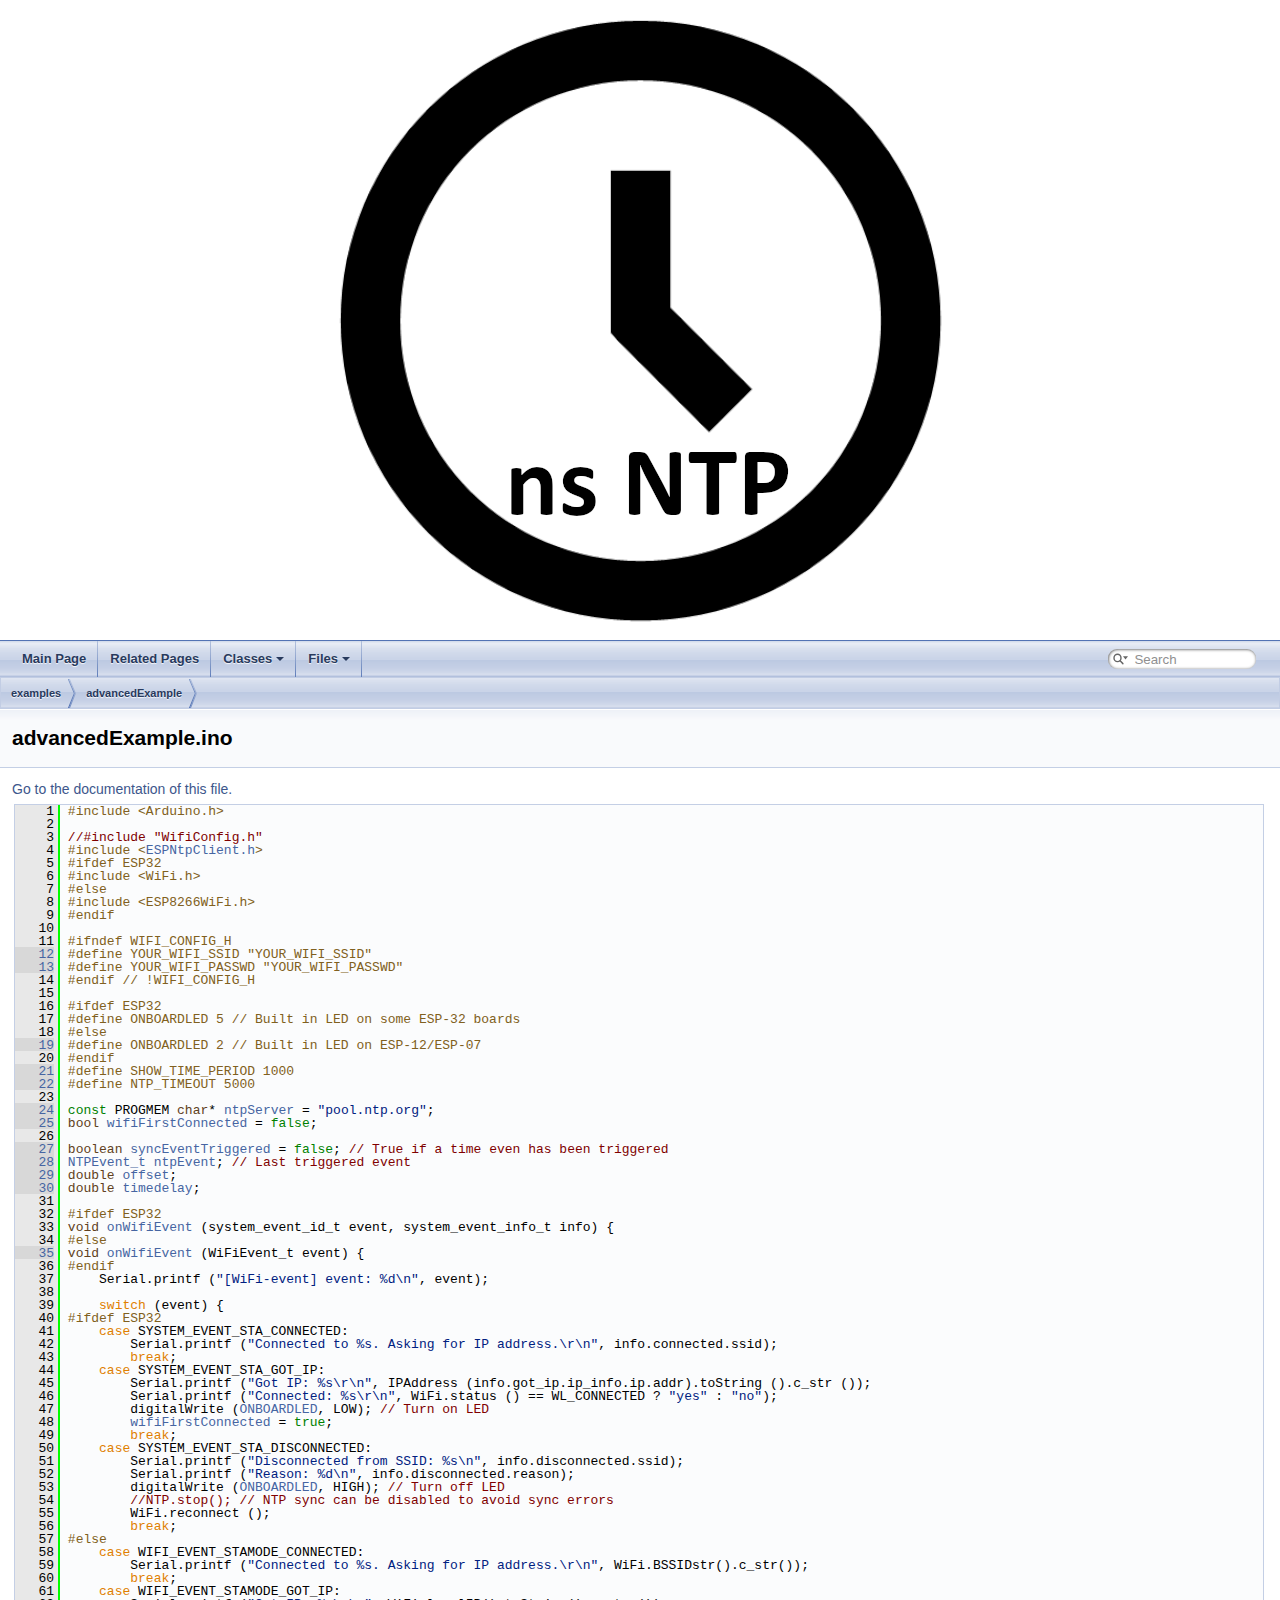
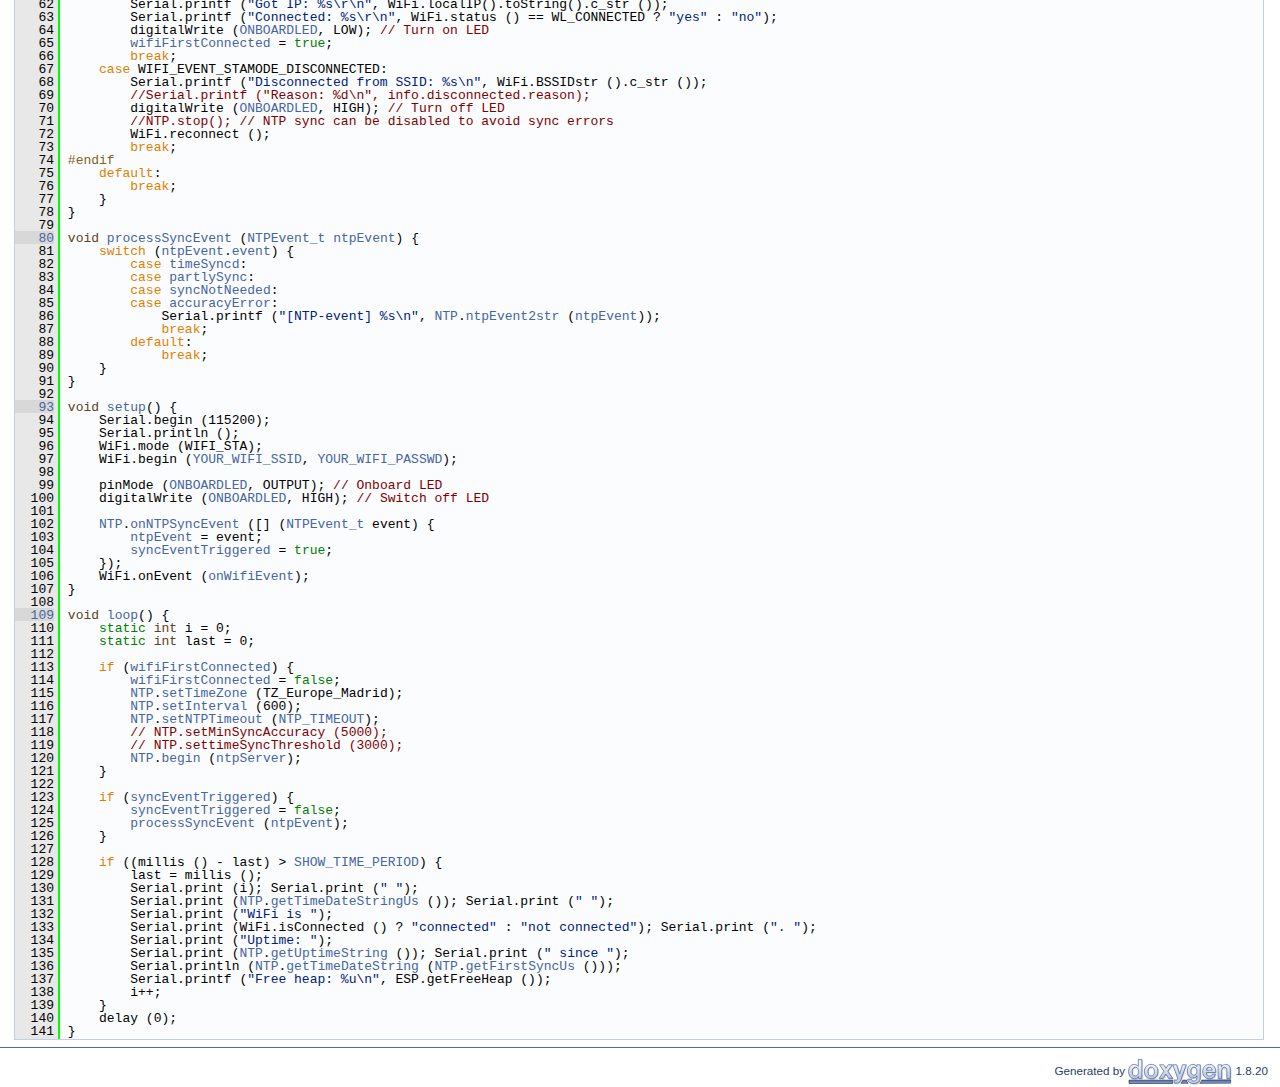
<file: Software/PlatformIO/lib/ESPNtpClient/docs/html/advancedExample_8ino_source.html>
<!DOCTYPE html PUBLIC "-//W3C//DTD XHTML 1.0 Transitional//EN" "https://www.w3.org/TR/xhtml1/DTD/xhtml1-transitional.dtd">
<html xmlns="http://www.w3.org/1999/xhtml">
<head>
<meta http-equiv="Content-Type" content="text/xhtml;charset=UTF-8"/>
<meta http-equiv="X-UA-Compatible" content="IE=9"/>
<meta name="generator" content="Doxygen 1.8.20"/>
<meta name="viewport" content="width=device-width, initial-scale=1"/>
<title>ESPNtpClient: examples/advancedExample/advancedExample.ino Source File</title>
<link href="tabs.css" rel="stylesheet" type="text/css"/>
<script type="text/javascript" src="jquery.js"></script>
<script type="text/javascript" src="dynsections.js"></script>
<link href="search/search.css" rel="stylesheet" type="text/css"/>
<script type="text/javascript" src="search/searchdata.js"></script>
<script type="text/javascript" src="search/search.js"></script>
<link href="doxygen.css" rel="stylesheet" type="text/css" />
</head>
<body>
<div id="top"><!-- do not remove this div, it is closed by doxygen! -->
<div id="titlearea">
<table cellspacing="0" cellpadding="0">
 <tbody>
 <tr style="height: 56px;">
  <td id="projectlogo"><img alt="Logo" src="ESPNTPClient-logo.png"/></td>
  <td id="projectalign" style="padding-left: 0.5em;">
   <div id="projectname">ESPNtpClient
   &#160;<span id="projectnumber">0.2.5</span>
   </div>
   <div id="projectbrief">Library to get system sync from a NTP server with microseconds accuracy in ESP8266 and ESP32</div>
  </td>
 </tr>
 </tbody>
</table>
</div>
<!-- end header part -->
<!-- Generated by Doxygen 1.8.20 -->
<script type="text/javascript">
/* @license magnet:?xt=urn:btih:cf05388f2679ee054f2beb29a391d25f4e673ac3&amp;dn=gpl-2.0.txt GPL-v2 */
var searchBox = new SearchBox("searchBox", "search",false,'Search');
/* @license-end */
</script>
<script type="text/javascript" src="menudata.js"></script>
<script type="text/javascript" src="menu.js"></script>
<script type="text/javascript">
/* @license magnet:?xt=urn:btih:cf05388f2679ee054f2beb29a391d25f4e673ac3&amp;dn=gpl-2.0.txt GPL-v2 */
$(function() {
  initMenu('',true,false,'search.php','Search');
  $(document).ready(function() { init_search(); });
});
/* @license-end */</script>
<div id="main-nav"></div>
<!-- window showing the filter options -->
<div id="MSearchSelectWindow"
     onmouseover="return searchBox.OnSearchSelectShow()"
     onmouseout="return searchBox.OnSearchSelectHide()"
     onkeydown="return searchBox.OnSearchSelectKey(event)">
</div>

<!-- iframe showing the search results (closed by default) -->
<div id="MSearchResultsWindow">
<iframe src="javascript:void(0)" frameborder="0" 
        name="MSearchResults" id="MSearchResults">
</iframe>
</div>

<div id="nav-path" class="navpath">
  <ul>
<li class="navelem"><a class="el" href="dir_d28a4824dc47e487b107a5db32ef43c4.html">examples</a></li><li class="navelem"><a class="el" href="dir_d5c269f8312cfb5985e008c4866477dc.html">advancedExample</a></li>  </ul>
</div>
</div><!-- top -->
<div class="header">
  <div class="headertitle">
<div class="title">advancedExample.ino</div>  </div>
</div><!--header-->
<div class="contents">
<a href="advancedExample_8ino.html">Go to the documentation of this file.</a><div class="fragment"><div class="line"><a name="l00001"></a><span class="lineno">    1</span>&#160;<span class="preprocessor">#include &lt;Arduino.h&gt;</span></div>
<div class="line"><a name="l00002"></a><span class="lineno">    2</span>&#160; </div>
<div class="line"><a name="l00003"></a><span class="lineno">    3</span>&#160;<span class="comment">//#include &quot;WifiConfig.h&quot;</span></div>
<div class="line"><a name="l00004"></a><span class="lineno">    4</span>&#160;<span class="preprocessor">#include &lt;<a class="code" href="ESPNtpClient_8h.html">ESPNtpClient.h</a>&gt;</span></div>
<div class="line"><a name="l00005"></a><span class="lineno">    5</span>&#160;<span class="preprocessor">#ifdef ESP32</span></div>
<div class="line"><a name="l00006"></a><span class="lineno">    6</span>&#160;<span class="preprocessor">#include &lt;WiFi.h&gt;</span></div>
<div class="line"><a name="l00007"></a><span class="lineno">    7</span>&#160;<span class="preprocessor">#else</span></div>
<div class="line"><a name="l00008"></a><span class="lineno">    8</span>&#160;<span class="preprocessor">#include &lt;ESP8266WiFi.h&gt;</span></div>
<div class="line"><a name="l00009"></a><span class="lineno">    9</span>&#160;<span class="preprocessor">#endif</span></div>
<div class="line"><a name="l00010"></a><span class="lineno">   10</span>&#160; </div>
<div class="line"><a name="l00011"></a><span class="lineno">   11</span>&#160;<span class="preprocessor">#ifndef WIFI_CONFIG_H</span></div>
<div class="line"><a name="l00012"></a><span class="lineno"><a class="line" href="advancedExample_8ino.html#a5e1b0f9e128a1295d8416e75517534de">   12</a></span>&#160;<span class="preprocessor">#define YOUR_WIFI_SSID &quot;YOUR_WIFI_SSID&quot;</span></div>
<div class="line"><a name="l00013"></a><span class="lineno"><a class="line" href="advancedExample_8ino.html#adbaa995992b5a4df044944247441910d">   13</a></span>&#160;<span class="preprocessor">#define YOUR_WIFI_PASSWD &quot;YOUR_WIFI_PASSWD&quot;</span></div>
<div class="line"><a name="l00014"></a><span class="lineno">   14</span>&#160;<span class="preprocessor">#endif // !WIFI_CONFIG_H</span></div>
<div class="line"><a name="l00015"></a><span class="lineno">   15</span>&#160; </div>
<div class="line"><a name="l00016"></a><span class="lineno">   16</span>&#160;<span class="preprocessor">#ifdef ESP32</span></div>
<div class="line"><a name="l00017"></a><span class="lineno">   17</span>&#160;<span class="preprocessor">#define ONBOARDLED 5 // Built in LED on some ESP-32 boards</span></div>
<div class="line"><a name="l00018"></a><span class="lineno">   18</span>&#160;<span class="preprocessor">#else</span></div>
<div class="line"><a name="l00019"></a><span class="lineno"><a class="line" href="advancedExample_8ino.html#aa10709844c6be229a39a26039d1ff3cd">   19</a></span>&#160;<span class="preprocessor">#define ONBOARDLED 2 // Built in LED on ESP-12/ESP-07</span></div>
<div class="line"><a name="l00020"></a><span class="lineno">   20</span>&#160;<span class="preprocessor">#endif</span></div>
<div class="line"><a name="l00021"></a><span class="lineno"><a class="line" href="advancedExample_8ino.html#ac6dbd64c4e02d393694fd33a46630cc9">   21</a></span>&#160;<span class="preprocessor">#define SHOW_TIME_PERIOD 1000</span></div>
<div class="line"><a name="l00022"></a><span class="lineno"><a class="line" href="advancedExample_8ino.html#a576b30e69bec539d7c7838cad785b324">   22</a></span>&#160;<span class="preprocessor">#define NTP_TIMEOUT 5000</span></div>
<div class="line"><a name="l00023"></a><span class="lineno">   23</span>&#160; </div>
<div class="line"><a name="l00024"></a><span class="lineno"><a class="line" href="advancedExample_8ino.html#a752895aa06a97c3166e73ef25b2135ef">   24</a></span>&#160;<span class="keyword">const</span> PROGMEM <span class="keywordtype">char</span>* <a class="code" href="advancedExample_8ino.html#a752895aa06a97c3166e73ef25b2135ef">ntpServer</a> = <span class="stringliteral">&quot;pool.ntp.org&quot;</span>;</div>
<div class="line"><a name="l00025"></a><span class="lineno"><a class="line" href="advancedExample_8ino.html#a974fed7be44940f53b40896edfbbb7df">   25</a></span>&#160;<span class="keywordtype">bool</span> <a class="code" href="advancedExample_8ino.html#a974fed7be44940f53b40896edfbbb7df">wifiFirstConnected</a> = <span class="keyword">false</span>;</div>
<div class="line"><a name="l00026"></a><span class="lineno">   26</span>&#160; </div>
<div class="line"><a name="l00027"></a><span class="lineno"><a class="line" href="advancedExample_8ino.html#a4723d571f64ea64708516f7fd6be1fa8">   27</a></span>&#160;<span class="keywordtype">boolean</span> <a class="code" href="advancedExample_8ino.html#a4723d571f64ea64708516f7fd6be1fa8">syncEventTriggered</a> = <span class="keyword">false</span>; <span class="comment">// True if a time even has been triggered</span></div>
<div class="line"><a name="l00028"></a><span class="lineno"><a class="line" href="advancedExample_8ino.html#afda0e57d1eef1a218a44397c29a88885">   28</a></span>&#160;<a class="code" href="structNTPEvent__t.html">NTPEvent_t</a> <a class="code" href="advancedExample_8ino.html#afda0e57d1eef1a218a44397c29a88885">ntpEvent</a>; <span class="comment">// Last triggered event</span></div>
<div class="line"><a name="l00029"></a><span class="lineno"><a class="line" href="advancedExample_8ino.html#a129303e4bd38a8cdba722b6238ed56e9">   29</a></span>&#160;<span class="keywordtype">double</span> <a class="code" href="advancedExample_8ino.html#a129303e4bd38a8cdba722b6238ed56e9">offset</a>;</div>
<div class="line"><a name="l00030"></a><span class="lineno"><a class="line" href="advancedExample_8ino.html#a8f6e70cd05cccf0eef68d0917400a9b2">   30</a></span>&#160;<span class="keywordtype">double</span> <a class="code" href="advancedExample_8ino.html#a8f6e70cd05cccf0eef68d0917400a9b2">timedelay</a>;</div>
<div class="line"><a name="l00031"></a><span class="lineno">   31</span>&#160; </div>
<div class="line"><a name="l00032"></a><span class="lineno">   32</span>&#160;<span class="preprocessor">#ifdef ESP32</span></div>
<div class="line"><a name="l00033"></a><span class="lineno">   33</span>&#160;<span class="keywordtype">void</span> <a class="code" href="advancedExample_8ino.html#ad7801276fcdd6c02f1580b3bfee71c1d">onWifiEvent</a> (system_event_id_t event, system_event_info_t info) {</div>
<div class="line"><a name="l00034"></a><span class="lineno">   34</span>&#160;<span class="preprocessor">#else</span></div>
<div class="line"><a name="l00035"></a><span class="lineno"><a class="line" href="advancedExample_8ino.html#ad7801276fcdd6c02f1580b3bfee71c1d">   35</a></span>&#160;<span class="keywordtype">void</span> <a class="code" href="advancedExample_8ino.html#ad7801276fcdd6c02f1580b3bfee71c1d">onWifiEvent</a> (WiFiEvent_t event) {</div>
<div class="line"><a name="l00036"></a><span class="lineno">   36</span>&#160;<span class="preprocessor">#endif</span></div>
<div class="line"><a name="l00037"></a><span class="lineno">   37</span>&#160;    Serial.printf (<span class="stringliteral">&quot;[WiFi-event] event: %d\n&quot;</span>, event);</div>
<div class="line"><a name="l00038"></a><span class="lineno">   38</span>&#160; </div>
<div class="line"><a name="l00039"></a><span class="lineno">   39</span>&#160;    <span class="keywordflow">switch</span> (event) {</div>
<div class="line"><a name="l00040"></a><span class="lineno">   40</span>&#160;<span class="preprocessor">#ifdef ESP32</span></div>
<div class="line"><a name="l00041"></a><span class="lineno">   41</span>&#160;    <span class="keywordflow">case</span> SYSTEM_EVENT_STA_CONNECTED:</div>
<div class="line"><a name="l00042"></a><span class="lineno">   42</span>&#160;        Serial.printf (<span class="stringliteral">&quot;Connected to %s. Asking for IP address.\r\n&quot;</span>, info.connected.ssid);</div>
<div class="line"><a name="l00043"></a><span class="lineno">   43</span>&#160;        <span class="keywordflow">break</span>;</div>
<div class="line"><a name="l00044"></a><span class="lineno">   44</span>&#160;    <span class="keywordflow">case</span> SYSTEM_EVENT_STA_GOT_IP:</div>
<div class="line"><a name="l00045"></a><span class="lineno">   45</span>&#160;        Serial.printf (<span class="stringliteral">&quot;Got IP: %s\r\n&quot;</span>, IPAddress (info.got_ip.ip_info.ip.addr).toString ().c_str ());</div>
<div class="line"><a name="l00046"></a><span class="lineno">   46</span>&#160;        Serial.printf (<span class="stringliteral">&quot;Connected: %s\r\n&quot;</span>, WiFi.status () == WL_CONNECTED ? <span class="stringliteral">&quot;yes&quot;</span> : <span class="stringliteral">&quot;no&quot;</span>);</div>
<div class="line"><a name="l00047"></a><span class="lineno">   47</span>&#160;        digitalWrite (<a class="code" href="advancedExample_8ino.html#aa10709844c6be229a39a26039d1ff3cd">ONBOARDLED</a>, LOW); <span class="comment">// Turn on LED</span></div>
<div class="line"><a name="l00048"></a><span class="lineno">   48</span>&#160;        <a class="code" href="advancedExample_8ino.html#a974fed7be44940f53b40896edfbbb7df">wifiFirstConnected</a> = <span class="keyword">true</span>;</div>
<div class="line"><a name="l00049"></a><span class="lineno">   49</span>&#160;        <span class="keywordflow">break</span>;</div>
<div class="line"><a name="l00050"></a><span class="lineno">   50</span>&#160;    <span class="keywordflow">case</span> SYSTEM_EVENT_STA_DISCONNECTED:</div>
<div class="line"><a name="l00051"></a><span class="lineno">   51</span>&#160;        Serial.printf (<span class="stringliteral">&quot;Disconnected from SSID: %s\n&quot;</span>, info.disconnected.ssid);</div>
<div class="line"><a name="l00052"></a><span class="lineno">   52</span>&#160;        Serial.printf (<span class="stringliteral">&quot;Reason: %d\n&quot;</span>, info.disconnected.reason);</div>
<div class="line"><a name="l00053"></a><span class="lineno">   53</span>&#160;        digitalWrite (<a class="code" href="advancedExample_8ino.html#aa10709844c6be229a39a26039d1ff3cd">ONBOARDLED</a>, HIGH); <span class="comment">// Turn off LED</span></div>
<div class="line"><a name="l00054"></a><span class="lineno">   54</span>&#160;        <span class="comment">//NTP.stop(); // NTP sync can be disabled to avoid sync errors</span></div>
<div class="line"><a name="l00055"></a><span class="lineno">   55</span>&#160;        WiFi.reconnect ();</div>
<div class="line"><a name="l00056"></a><span class="lineno">   56</span>&#160;        <span class="keywordflow">break</span>;</div>
<div class="line"><a name="l00057"></a><span class="lineno">   57</span>&#160;<span class="preprocessor">#else</span></div>
<div class="line"><a name="l00058"></a><span class="lineno">   58</span>&#160;    <span class="keywordflow">case</span> WIFI_EVENT_STAMODE_CONNECTED:</div>
<div class="line"><a name="l00059"></a><span class="lineno">   59</span>&#160;        Serial.printf (<span class="stringliteral">&quot;Connected to %s. Asking for IP address.\r\n&quot;</span>, WiFi.BSSIDstr().c_str());</div>
<div class="line"><a name="l00060"></a><span class="lineno">   60</span>&#160;        <span class="keywordflow">break</span>;</div>
<div class="line"><a name="l00061"></a><span class="lineno">   61</span>&#160;    <span class="keywordflow">case</span> WIFI_EVENT_STAMODE_GOT_IP:</div>
<div class="line"><a name="l00062"></a><span class="lineno">   62</span>&#160;        Serial.printf (<span class="stringliteral">&quot;Got IP: %s\r\n&quot;</span>, WiFi.localIP().toString().c_str ());</div>
<div class="line"><a name="l00063"></a><span class="lineno">   63</span>&#160;        Serial.printf (<span class="stringliteral">&quot;Connected: %s\r\n&quot;</span>, WiFi.status () == WL_CONNECTED ? <span class="stringliteral">&quot;yes&quot;</span> : <span class="stringliteral">&quot;no&quot;</span>);</div>
<div class="line"><a name="l00064"></a><span class="lineno">   64</span>&#160;        digitalWrite (<a class="code" href="advancedExample_8ino.html#aa10709844c6be229a39a26039d1ff3cd">ONBOARDLED</a>, LOW); <span class="comment">// Turn on LED</span></div>
<div class="line"><a name="l00065"></a><span class="lineno">   65</span>&#160;        <a class="code" href="advancedExample_8ino.html#a974fed7be44940f53b40896edfbbb7df">wifiFirstConnected</a> = <span class="keyword">true</span>;</div>
<div class="line"><a name="l00066"></a><span class="lineno">   66</span>&#160;        <span class="keywordflow">break</span>;</div>
<div class="line"><a name="l00067"></a><span class="lineno">   67</span>&#160;    <span class="keywordflow">case</span> WIFI_EVENT_STAMODE_DISCONNECTED:</div>
<div class="line"><a name="l00068"></a><span class="lineno">   68</span>&#160;        Serial.printf (<span class="stringliteral">&quot;Disconnected from SSID: %s\n&quot;</span>, WiFi.BSSIDstr ().c_str ());</div>
<div class="line"><a name="l00069"></a><span class="lineno">   69</span>&#160;        <span class="comment">//Serial.printf (&quot;Reason: %d\n&quot;, info.disconnected.reason);</span></div>
<div class="line"><a name="l00070"></a><span class="lineno">   70</span>&#160;        digitalWrite (<a class="code" href="advancedExample_8ino.html#aa10709844c6be229a39a26039d1ff3cd">ONBOARDLED</a>, HIGH); <span class="comment">// Turn off LED</span></div>
<div class="line"><a name="l00071"></a><span class="lineno">   71</span>&#160;        <span class="comment">//NTP.stop(); // NTP sync can be disabled to avoid sync errors</span></div>
<div class="line"><a name="l00072"></a><span class="lineno">   72</span>&#160;        WiFi.reconnect ();</div>
<div class="line"><a name="l00073"></a><span class="lineno">   73</span>&#160;        <span class="keywordflow">break</span>;</div>
<div class="line"><a name="l00074"></a><span class="lineno">   74</span>&#160;<span class="preprocessor">#endif</span></div>
<div class="line"><a name="l00075"></a><span class="lineno">   75</span>&#160;    <span class="keywordflow">default</span>:</div>
<div class="line"><a name="l00076"></a><span class="lineno">   76</span>&#160;        <span class="keywordflow">break</span>;</div>
<div class="line"><a name="l00077"></a><span class="lineno">   77</span>&#160;    }</div>
<div class="line"><a name="l00078"></a><span class="lineno">   78</span>&#160;}</div>
<div class="line"><a name="l00079"></a><span class="lineno">   79</span>&#160; </div>
<div class="line"><a name="l00080"></a><span class="lineno"><a class="line" href="advancedExample_8ino.html#a782858657500ca468843899e9c758904">   80</a></span>&#160;<span class="keywordtype">void</span> <a class="code" href="advancedExample_8ino.html#a782858657500ca468843899e9c758904">processSyncEvent</a> (<a class="code" href="structNTPEvent__t.html">NTPEvent_t</a> <a class="code" href="advancedExample_8ino.html#afda0e57d1eef1a218a44397c29a88885">ntpEvent</a>) {</div>
<div class="line"><a name="l00081"></a><span class="lineno">   81</span>&#160;    <span class="keywordflow">switch</span> (<a class="code" href="advancedExample_8ino.html#afda0e57d1eef1a218a44397c29a88885">ntpEvent</a>.<a class="code" href="structNTPEvent__t.html#abd1c33f815f3ef2bf1efb51733fbefee">event</a>) {</div>
<div class="line"><a name="l00082"></a><span class="lineno">   82</span>&#160;        <span class="keywordflow">case</span> <a class="code" href="NTPEventTypes_8h.html#ab04a3f38407e6839ce1edc75ae02f152a405f059fceb5c3f5f9bf762b28313dff">timeSyncd</a>:</div>
<div class="line"><a name="l00083"></a><span class="lineno">   83</span>&#160;        <span class="keywordflow">case</span> <a class="code" href="NTPEventTypes_8h.html#ab04a3f38407e6839ce1edc75ae02f152ae005825f300d9a2b2d165e90a51a0e27">partlySync</a>:</div>
<div class="line"><a name="l00084"></a><span class="lineno">   84</span>&#160;        <span class="keywordflow">case</span> <a class="code" href="NTPEventTypes_8h.html#ab04a3f38407e6839ce1edc75ae02f152a8bba5d5f0a5f7f7ff540585939493879">syncNotNeeded</a>:</div>
<div class="line"><a name="l00085"></a><span class="lineno">   85</span>&#160;        <span class="keywordflow">case</span> <a class="code" href="NTPEventTypes_8h.html#ab04a3f38407e6839ce1edc75ae02f152ad7b34aa1ebe2a19c2c7de4844e8b4862">accuracyError</a>:</div>
<div class="line"><a name="l00086"></a><span class="lineno">   86</span>&#160;            Serial.printf (<span class="stringliteral">&quot;[NTP-event] %s\n&quot;</span>, <a class="code" href="ESPNtpClient_8cpp.html#a10953f00acc9c54a2371691d10e32a57">NTP</a>.<a class="code" href="classNTPClient.html#ad5e7080156ce027d0b8686fce645e14c">ntpEvent2str</a> (<a class="code" href="advancedExample_8ino.html#afda0e57d1eef1a218a44397c29a88885">ntpEvent</a>));</div>
<div class="line"><a name="l00087"></a><span class="lineno">   87</span>&#160;            <span class="keywordflow">break</span>;</div>
<div class="line"><a name="l00088"></a><span class="lineno">   88</span>&#160;        <span class="keywordflow">default</span>:</div>
<div class="line"><a name="l00089"></a><span class="lineno">   89</span>&#160;            <span class="keywordflow">break</span>;</div>
<div class="line"><a name="l00090"></a><span class="lineno">   90</span>&#160;    }</div>
<div class="line"><a name="l00091"></a><span class="lineno">   91</span>&#160;}</div>
<div class="line"><a name="l00092"></a><span class="lineno">   92</span>&#160; </div>
<div class="line"><a name="l00093"></a><span class="lineno"><a class="line" href="advancedExample_8ino.html#a4fc01d736fe50cf5b977f755b675f11d">   93</a></span>&#160;<span class="keywordtype">void</span> <a class="code" href="advancedExample_8ino.html#a4fc01d736fe50cf5b977f755b675f11d">setup</a>() {</div>
<div class="line"><a name="l00094"></a><span class="lineno">   94</span>&#160;    Serial.begin (115200);</div>
<div class="line"><a name="l00095"></a><span class="lineno">   95</span>&#160;    Serial.println ();</div>
<div class="line"><a name="l00096"></a><span class="lineno">   96</span>&#160;    WiFi.mode (WIFI_STA);</div>
<div class="line"><a name="l00097"></a><span class="lineno">   97</span>&#160;    WiFi.begin (<a class="code" href="advancedExample_8ino.html#a5e1b0f9e128a1295d8416e75517534de">YOUR_WIFI_SSID</a>, <a class="code" href="advancedExample_8ino.html#adbaa995992b5a4df044944247441910d">YOUR_WIFI_PASSWD</a>);</div>
<div class="line"><a name="l00098"></a><span class="lineno">   98</span>&#160;    </div>
<div class="line"><a name="l00099"></a><span class="lineno">   99</span>&#160;    pinMode (<a class="code" href="advancedExample_8ino.html#aa10709844c6be229a39a26039d1ff3cd">ONBOARDLED</a>, OUTPUT); <span class="comment">// Onboard LED</span></div>
<div class="line"><a name="l00100"></a><span class="lineno">  100</span>&#160;    digitalWrite (<a class="code" href="advancedExample_8ino.html#aa10709844c6be229a39a26039d1ff3cd">ONBOARDLED</a>, HIGH); <span class="comment">// Switch off LED</span></div>
<div class="line"><a name="l00101"></a><span class="lineno">  101</span>&#160;    </div>
<div class="line"><a name="l00102"></a><span class="lineno">  102</span>&#160;    <a class="code" href="ESPNtpClient_8cpp.html#a10953f00acc9c54a2371691d10e32a57">NTP</a>.<a class="code" href="classNTPClient.html#a7321eb7eab07ccf544f317fac9b6a0e2">onNTPSyncEvent</a> ([] (<a class="code" href="structNTPEvent__t.html">NTPEvent_t</a> event) {</div>
<div class="line"><a name="l00103"></a><span class="lineno">  103</span>&#160;        <a class="code" href="advancedExample_8ino.html#afda0e57d1eef1a218a44397c29a88885">ntpEvent</a> = event;</div>
<div class="line"><a name="l00104"></a><span class="lineno">  104</span>&#160;        <a class="code" href="advancedExample_8ino.html#a4723d571f64ea64708516f7fd6be1fa8">syncEventTriggered</a> = <span class="keyword">true</span>;</div>
<div class="line"><a name="l00105"></a><span class="lineno">  105</span>&#160;    });</div>
<div class="line"><a name="l00106"></a><span class="lineno">  106</span>&#160;    WiFi.onEvent (<a class="code" href="advancedExample_8ino.html#ad7801276fcdd6c02f1580b3bfee71c1d">onWifiEvent</a>);</div>
<div class="line"><a name="l00107"></a><span class="lineno">  107</span>&#160;}</div>
<div class="line"><a name="l00108"></a><span class="lineno">  108</span>&#160; </div>
<div class="line"><a name="l00109"></a><span class="lineno"><a class="line" href="advancedExample_8ino.html#afe461d27b9c48d5921c00d521181f12f">  109</a></span>&#160;<span class="keywordtype">void</span> <a class="code" href="advancedExample_8ino.html#afe461d27b9c48d5921c00d521181f12f">loop</a>() {</div>
<div class="line"><a name="l00110"></a><span class="lineno">  110</span>&#160;    <span class="keyword">static</span> <span class="keywordtype">int</span> i = 0;</div>
<div class="line"><a name="l00111"></a><span class="lineno">  111</span>&#160;    <span class="keyword">static</span> <span class="keywordtype">int</span> last = 0;</div>
<div class="line"><a name="l00112"></a><span class="lineno">  112</span>&#160; </div>
<div class="line"><a name="l00113"></a><span class="lineno">  113</span>&#160;    <span class="keywordflow">if</span> (<a class="code" href="advancedExample_8ino.html#a974fed7be44940f53b40896edfbbb7df">wifiFirstConnected</a>) {</div>
<div class="line"><a name="l00114"></a><span class="lineno">  114</span>&#160;        <a class="code" href="advancedExample_8ino.html#a974fed7be44940f53b40896edfbbb7df">wifiFirstConnected</a> = <span class="keyword">false</span>;</div>
<div class="line"><a name="l00115"></a><span class="lineno">  115</span>&#160;        <a class="code" href="ESPNtpClient_8cpp.html#a10953f00acc9c54a2371691d10e32a57">NTP</a>.<a class="code" href="classNTPClient.html#a2f03ad70e80f516146222bbe60da1475">setTimeZone</a> (TZ_Europe_Madrid);</div>
<div class="line"><a name="l00116"></a><span class="lineno">  116</span>&#160;        <a class="code" href="ESPNtpClient_8cpp.html#a10953f00acc9c54a2371691d10e32a57">NTP</a>.<a class="code" href="classNTPClient.html#a5a5af6cf67cc17ffb8aff993b92b4d64">setInterval</a> (600);</div>
<div class="line"><a name="l00117"></a><span class="lineno">  117</span>&#160;        <a class="code" href="ESPNtpClient_8cpp.html#a10953f00acc9c54a2371691d10e32a57">NTP</a>.<a class="code" href="classNTPClient.html#a383b170d7fe6ad465e17dd5c24708f21">setNTPTimeout</a> (<a class="code" href="advancedExample_8ino.html#a576b30e69bec539d7c7838cad785b324">NTP_TIMEOUT</a>);</div>
<div class="line"><a name="l00118"></a><span class="lineno">  118</span>&#160;        <span class="comment">// NTP.setMinSyncAccuracy (5000);</span></div>
<div class="line"><a name="l00119"></a><span class="lineno">  119</span>&#160;        <span class="comment">// NTP.settimeSyncThreshold (3000);</span></div>
<div class="line"><a name="l00120"></a><span class="lineno">  120</span>&#160;        <a class="code" href="ESPNtpClient_8cpp.html#a10953f00acc9c54a2371691d10e32a57">NTP</a>.<a class="code" href="classNTPClient.html#a4bd1663f4ec21b44ee696c44fc6b7674">begin</a> (<a class="code" href="advancedExample_8ino.html#a752895aa06a97c3166e73ef25b2135ef">ntpServer</a>);</div>
<div class="line"><a name="l00121"></a><span class="lineno">  121</span>&#160;    }</div>
<div class="line"><a name="l00122"></a><span class="lineno">  122</span>&#160; </div>
<div class="line"><a name="l00123"></a><span class="lineno">  123</span>&#160;    <span class="keywordflow">if</span> (<a class="code" href="advancedExample_8ino.html#a4723d571f64ea64708516f7fd6be1fa8">syncEventTriggered</a>) {</div>
<div class="line"><a name="l00124"></a><span class="lineno">  124</span>&#160;        <a class="code" href="advancedExample_8ino.html#a4723d571f64ea64708516f7fd6be1fa8">syncEventTriggered</a> = <span class="keyword">false</span>;</div>
<div class="line"><a name="l00125"></a><span class="lineno">  125</span>&#160;        <a class="code" href="advancedExample_8ino.html#a782858657500ca468843899e9c758904">processSyncEvent</a> (<a class="code" href="advancedExample_8ino.html#afda0e57d1eef1a218a44397c29a88885">ntpEvent</a>);</div>
<div class="line"><a name="l00126"></a><span class="lineno">  126</span>&#160;    }</div>
<div class="line"><a name="l00127"></a><span class="lineno">  127</span>&#160; </div>
<div class="line"><a name="l00128"></a><span class="lineno">  128</span>&#160;    <span class="keywordflow">if</span> ((millis () - last) &gt; <a class="code" href="advancedExample_8ino.html#ac6dbd64c4e02d393694fd33a46630cc9">SHOW_TIME_PERIOD</a>) {</div>
<div class="line"><a name="l00129"></a><span class="lineno">  129</span>&#160;        last = millis ();</div>
<div class="line"><a name="l00130"></a><span class="lineno">  130</span>&#160;        Serial.print (i); Serial.print (<span class="stringliteral">&quot; &quot;</span>);</div>
<div class="line"><a name="l00131"></a><span class="lineno">  131</span>&#160;        Serial.print (<a class="code" href="ESPNtpClient_8cpp.html#a10953f00acc9c54a2371691d10e32a57">NTP</a>.<a class="code" href="classNTPClient.html#a50afcc3b24639375c620c2bb6366da38">getTimeDateStringUs</a> ()); Serial.print (<span class="stringliteral">&quot; &quot;</span>);</div>
<div class="line"><a name="l00132"></a><span class="lineno">  132</span>&#160;        Serial.print (<span class="stringliteral">&quot;WiFi is &quot;</span>);</div>
<div class="line"><a name="l00133"></a><span class="lineno">  133</span>&#160;        Serial.print (WiFi.isConnected () ? <span class="stringliteral">&quot;connected&quot;</span> : <span class="stringliteral">&quot;not connected&quot;</span>); Serial.print (<span class="stringliteral">&quot;. &quot;</span>);</div>
<div class="line"><a name="l00134"></a><span class="lineno">  134</span>&#160;        Serial.print (<span class="stringliteral">&quot;Uptime: &quot;</span>);</div>
<div class="line"><a name="l00135"></a><span class="lineno">  135</span>&#160;        Serial.print (<a class="code" href="ESPNtpClient_8cpp.html#a10953f00acc9c54a2371691d10e32a57">NTP</a>.<a class="code" href="classNTPClient.html#a9e27a96fb803b56bdb314875b354ec94">getUptimeString</a> ()); Serial.print (<span class="stringliteral">&quot; since &quot;</span>);</div>
<div class="line"><a name="l00136"></a><span class="lineno">  136</span>&#160;        Serial.println (<a class="code" href="ESPNtpClient_8cpp.html#a10953f00acc9c54a2371691d10e32a57">NTP</a>.<a class="code" href="classNTPClient.html#a09ca5c7c9033d9ed26c3b6abb7e1605f">getTimeDateString</a> (<a class="code" href="ESPNtpClient_8cpp.html#a10953f00acc9c54a2371691d10e32a57">NTP</a>.<a class="code" href="classNTPClient.html#a67e8ed036910e2d1b759f6c4bbb26566">getFirstSyncUs</a> ()));</div>
<div class="line"><a name="l00137"></a><span class="lineno">  137</span>&#160;        Serial.printf (<span class="stringliteral">&quot;Free heap: %u\n&quot;</span>, ESP.getFreeHeap ());</div>
<div class="line"><a name="l00138"></a><span class="lineno">  138</span>&#160;        i++;</div>
<div class="line"><a name="l00139"></a><span class="lineno">  139</span>&#160;    }</div>
<div class="line"><a name="l00140"></a><span class="lineno">  140</span>&#160;    delay (0);</div>
<div class="line"><a name="l00141"></a><span class="lineno">  141</span>&#160;}</div>
</div><!-- fragment --></div><!-- contents -->
<div class="ttc" id="aadvancedExample_8ino_html_a5e1b0f9e128a1295d8416e75517534de"><div class="ttname"><a href="advancedExample_8ino.html#a5e1b0f9e128a1295d8416e75517534de">YOUR_WIFI_SSID</a></div><div class="ttdeci">#define YOUR_WIFI_SSID</div><div class="ttdef"><b>Definition:</b> <a href="advancedExample_8ino_source.html#l00012">advancedExample.ino:12</a></div></div>
<div class="ttc" id="aadvancedExample_8ino_html_aa10709844c6be229a39a26039d1ff3cd"><div class="ttname"><a href="advancedExample_8ino.html#aa10709844c6be229a39a26039d1ff3cd">ONBOARDLED</a></div><div class="ttdeci">#define ONBOARDLED</div><div class="ttdef"><b>Definition:</b> <a href="advancedExample_8ino_source.html#l00019">advancedExample.ino:19</a></div></div>
<div class="ttc" id="aadvancedExample_8ino_html_a8f6e70cd05cccf0eef68d0917400a9b2"><div class="ttname"><a href="advancedExample_8ino.html#a8f6e70cd05cccf0eef68d0917400a9b2">timedelay</a></div><div class="ttdeci">double timedelay</div><div class="ttdef"><b>Definition:</b> <a href="advancedExample_8ino_source.html#l00030">advancedExample.ino:30</a></div></div>
<div class="ttc" id="aclassNTPClient_html_a09ca5c7c9033d9ed26c3b6abb7e1605f"><div class="ttname"><a href="classNTPClient.html#a09ca5c7c9033d9ed26c3b6abb7e1605f">NTPClient::getTimeDateString</a></div><div class="ttdeci">char * getTimeDateString()</div><div class="ttdoc">Converts current time and date to a char string.</div><div class="ttdef"><b>Definition:</b> <a href="ESPNtpClient_8h_source.html#l00607">ESPNtpClient.h:607</a></div></div>
<div class="ttc" id="aadvancedExample_8ino_html_afe461d27b9c48d5921c00d521181f12f"><div class="ttname"><a href="advancedExample_8ino.html#afe461d27b9c48d5921c00d521181f12f">loop</a></div><div class="ttdeci">void loop()</div><div class="ttdef"><b>Definition:</b> <a href="advancedExample_8ino_source.html#l00109">advancedExample.ino:109</a></div></div>
<div class="ttc" id="aNTPEventTypes_8h_html_ab04a3f38407e6839ce1edc75ae02f152a405f059fceb5c3f5f9bf762b28313dff"><div class="ttname"><a href="NTPEventTypes_8h.html#ab04a3f38407e6839ce1edc75ae02f152a405f059fceb5c3f5f9bf762b28313dff">timeSyncd</a></div><div class="ttdeci">@ timeSyncd</div><div class="ttdef"><b>Definition:</b> <a href="NTPEventTypes_8h_source.html#l00014">NTPEventTypes.h:14</a></div></div>
<div class="ttc" id="aNTPEventTypes_8h_html_ab04a3f38407e6839ce1edc75ae02f152ae005825f300d9a2b2d165e90a51a0e27"><div class="ttname"><a href="NTPEventTypes_8h.html#ab04a3f38407e6839ce1edc75ae02f152ae005825f300d9a2b2d165e90a51a0e27">partlySync</a></div><div class="ttdeci">@ partlySync</div><div class="ttdef"><b>Definition:</b> <a href="NTPEventTypes_8h_source.html#l00019">NTPEventTypes.h:19</a></div></div>
<div class="ttc" id="aclassNTPClient_html_a383b170d7fe6ad465e17dd5c24708f21"><div class="ttname"><a href="classNTPClient.html#a383b170d7fe6ad465e17dd5c24708f21">NTPClient::setNTPTimeout</a></div><div class="ttdeci">bool setNTPTimeout(uint16_t milliseconds)</div><div class="ttdoc">Configures response timeout for NTP requests.</div><div class="ttdef"><b>Definition:</b> <a href="ESPNtpClient_8cpp_source.html#l00848">ESPNtpClient.cpp:848</a></div></div>
<div class="ttc" id="aadvancedExample_8ino_html_a782858657500ca468843899e9c758904"><div class="ttname"><a href="advancedExample_8ino.html#a782858657500ca468843899e9c758904">processSyncEvent</a></div><div class="ttdeci">void processSyncEvent(NTPEvent_t ntpEvent)</div><div class="ttdef"><b>Definition:</b> <a href="advancedExample_8ino_source.html#l00080">advancedExample.ino:80</a></div></div>
<div class="ttc" id="aclassNTPClient_html_ad5e7080156ce027d0b8686fce645e14c"><div class="ttname"><a href="classNTPClient.html#ad5e7080156ce027d0b8686fce645e14c">NTPClient::ntpEvent2str</a></div><div class="ttdeci">char * ntpEvent2str(NTPEvent_t e)</div><div class="ttdoc">Gets text description from error. Useful for debugging.</div><div class="ttdef"><b>Definition:</b> <a href="ESPNtpClient_8cpp_source.html#l01113">ESPNtpClient.cpp:1113</a></div></div>
<div class="ttc" id="aadvancedExample_8ino_html_a4fc01d736fe50cf5b977f755b675f11d"><div class="ttname"><a href="advancedExample_8ino.html#a4fc01d736fe50cf5b977f755b675f11d">setup</a></div><div class="ttdeci">void setup()</div><div class="ttdef"><b>Definition:</b> <a href="advancedExample_8ino_source.html#l00093">advancedExample.ino:93</a></div></div>
<div class="ttc" id="aclassNTPClient_html_a5a5af6cf67cc17ffb8aff993b92b4d64"><div class="ttname"><a href="classNTPClient.html#a5a5af6cf67cc17ffb8aff993b92b4d64">NTPClient::setInterval</a></div><div class="ttdeci">bool setInterval(int interval)</div><div class="ttdoc">Changes sync period.</div><div class="ttdef"><b>Definition:</b> <a href="ESPNtpClient_8cpp_source.html#l00802">ESPNtpClient.cpp:802</a></div></div>
<div class="ttc" id="astructNTPEvent__t_html"><div class="ttname"><a href="structNTPEvent__t.html">NTPEvent_t</a></div><div class="ttdoc">NTP Event.</div><div class="ttdef"><b>Definition:</b> <a href="NTPEventTypes_8h_source.html#l00042">NTPEventTypes.h:42</a></div></div>
<div class="ttc" id="aadvancedExample_8ino_html_a974fed7be44940f53b40896edfbbb7df"><div class="ttname"><a href="advancedExample_8ino.html#a974fed7be44940f53b40896edfbbb7df">wifiFirstConnected</a></div><div class="ttdeci">bool wifiFirstConnected</div><div class="ttdef"><b>Definition:</b> <a href="advancedExample_8ino_source.html#l00025">advancedExample.ino:25</a></div></div>
<div class="ttc" id="aclassNTPClient_html_a4bd1663f4ec21b44ee696c44fc6b7674"><div class="ttname"><a href="classNTPClient.html#a4bd1663f4ec21b44ee696c44fc6b7674">NTPClient::begin</a></div><div class="ttdeci">bool begin(const char *ntpServerName=DEFAULT_NTP_SERVER)</div><div class="ttdoc">Starts time synchronization.</div><div class="ttdef"><b>Definition:</b> <a href="ESPNtpClient_8cpp_source.html#l00157">ESPNtpClient.cpp:157</a></div></div>
<div class="ttc" id="aNTPEventTypes_8h_html_ab04a3f38407e6839ce1edc75ae02f152ad7b34aa1ebe2a19c2c7de4844e8b4862"><div class="ttname"><a href="NTPEventTypes_8h.html#ab04a3f38407e6839ce1edc75ae02f152ad7b34aa1ebe2a19c2c7de4844e8b4862">accuracyError</a></div><div class="ttdeci">@ accuracyError</div><div class="ttdef"><b>Definition:</b> <a href="NTPEventTypes_8h_source.html#l00025">NTPEventTypes.h:24</a></div></div>
<div class="ttc" id="aadvancedExample_8ino_html_a576b30e69bec539d7c7838cad785b324"><div class="ttname"><a href="advancedExample_8ino.html#a576b30e69bec539d7c7838cad785b324">NTP_TIMEOUT</a></div><div class="ttdeci">#define NTP_TIMEOUT</div><div class="ttdef"><b>Definition:</b> <a href="advancedExample_8ino_source.html#l00022">advancedExample.ino:22</a></div></div>
<div class="ttc" id="aclassNTPClient_html_a50afcc3b24639375c620c2bb6366da38"><div class="ttname"><a href="classNTPClient.html#a50afcc3b24639375c620c2bb6366da38">NTPClient::getTimeDateStringUs</a></div><div class="ttdeci">char * getTimeDateStringUs()</div><div class="ttdoc">Converts current time and date to a char string.</div><div class="ttdef"><b>Definition:</b> <a href="ESPNtpClient_8h_source.html#l00616">ESPNtpClient.h:616</a></div></div>
<div class="ttc" id="aadvancedExample_8ino_html_a752895aa06a97c3166e73ef25b2135ef"><div class="ttname"><a href="advancedExample_8ino.html#a752895aa06a97c3166e73ef25b2135ef">ntpServer</a></div><div class="ttdeci">const PROGMEM char * ntpServer</div><div class="ttdef"><b>Definition:</b> <a href="advancedExample_8ino_source.html#l00024">advancedExample.ino:24</a></div></div>
<div class="ttc" id="aadvancedExample_8ino_html_a129303e4bd38a8cdba722b6238ed56e9"><div class="ttname"><a href="advancedExample_8ino.html#a129303e4bd38a8cdba722b6238ed56e9">offset</a></div><div class="ttdeci">double offset</div><div class="ttdef"><b>Definition:</b> <a href="advancedExample_8ino_source.html#l00029">advancedExample.ino:29</a></div></div>
<div class="ttc" id="aadvancedExample_8ino_html_afda0e57d1eef1a218a44397c29a88885"><div class="ttname"><a href="advancedExample_8ino.html#afda0e57d1eef1a218a44397c29a88885">ntpEvent</a></div><div class="ttdeci">NTPEvent_t ntpEvent</div><div class="ttdef"><b>Definition:</b> <a href="advancedExample_8ino_source.html#l00028">advancedExample.ino:28</a></div></div>
<div class="ttc" id="aadvancedExample_8ino_html_ad7801276fcdd6c02f1580b3bfee71c1d"><div class="ttname"><a href="advancedExample_8ino.html#ad7801276fcdd6c02f1580b3bfee71c1d">onWifiEvent</a></div><div class="ttdeci">void onWifiEvent(WiFiEvent_t event)</div><div class="ttdef"><b>Definition:</b> <a href="advancedExample_8ino_source.html#l00035">advancedExample.ino:35</a></div></div>
<div class="ttc" id="aclassNTPClient_html_a7321eb7eab07ccf544f317fac9b6a0e2"><div class="ttname"><a href="classNTPClient.html#a7321eb7eab07ccf544f317fac9b6a0e2">NTPClient::onNTPSyncEvent</a></div><div class="ttdeci">void onNTPSyncEvent(onSyncEvent_t handler)</div><div class="ttdoc">Set a callback that triggers after a sync event.</div><div class="ttdef"><b>Definition:</b> <a href="ESPNtpClient_8h_source.html#l00445">ESPNtpClient.h:445</a></div></div>
<div class="ttc" id="aadvancedExample_8ino_html_ac6dbd64c4e02d393694fd33a46630cc9"><div class="ttname"><a href="advancedExample_8ino.html#ac6dbd64c4e02d393694fd33a46630cc9">SHOW_TIME_PERIOD</a></div><div class="ttdeci">#define SHOW_TIME_PERIOD</div><div class="ttdef"><b>Definition:</b> <a href="advancedExample_8ino_source.html#l00021">advancedExample.ino:21</a></div></div>
<div class="ttc" id="aNTPEventTypes_8h_html_ab04a3f38407e6839ce1edc75ae02f152a8bba5d5f0a5f7f7ff540585939493879"><div class="ttname"><a href="NTPEventTypes_8h.html#ab04a3f38407e6839ce1edc75ae02f152a8bba5d5f0a5f7f7ff540585939493879">syncNotNeeded</a></div><div class="ttdeci">@ syncNotNeeded</div><div class="ttdef"><b>Definition:</b> <a href="NTPEventTypes_8h_source.html#l00020">NTPEventTypes.h:20</a></div></div>
<div class="ttc" id="aclassNTPClient_html_a2f03ad70e80f516146222bbe60da1475"><div class="ttname"><a href="classNTPClient.html#a2f03ad70e80f516146222bbe60da1475">NTPClient::setTimeZone</a></div><div class="ttdeci">void setTimeZone(const char *TZ)</div><div class="ttdoc">Sets time zone for getting local time.</div><div class="ttdef"><b>Definition:</b> <a href="ESPNtpClient_8h_source.html#l00536">ESPNtpClient.h:536</a></div></div>
<div class="ttc" id="aclassNTPClient_html_a67e8ed036910e2d1b759f6c4bbb26566"><div class="ttname"><a href="classNTPClient.html#a67e8ed036910e2d1b759f6c4bbb26566">NTPClient::getFirstSyncUs</a></div><div class="ttdeci">timeval getFirstSyncUs()</div><div class="ttdoc">Gets first successful synchronization time after boot.</div><div class="ttdef"><b>Definition:</b> <a href="ESPNtpClient_8h_source.html#l00693">ESPNtpClient.h:693</a></div></div>
<div class="ttc" id="aadvancedExample_8ino_html_adbaa995992b5a4df044944247441910d"><div class="ttname"><a href="advancedExample_8ino.html#adbaa995992b5a4df044944247441910d">YOUR_WIFI_PASSWD</a></div><div class="ttdeci">#define YOUR_WIFI_PASSWD</div><div class="ttdef"><b>Definition:</b> <a href="advancedExample_8ino_source.html#l00013">advancedExample.ino:13</a></div></div>
<div class="ttc" id="aESPNtpClient_8cpp_html_a10953f00acc9c54a2371691d10e32a57"><div class="ttname"><a href="ESPNtpClient_8cpp.html#a10953f00acc9c54a2371691d10e32a57">NTP</a></div><div class="ttdeci">NTPClient NTP</div><div class="ttdoc">Singleton NTPClient instance.</div><div class="ttdef"><b>Definition:</b> <a href="ESPNtpClient_8cpp_source.html#l00101">ESPNtpClient.cpp:101</a></div></div>
<div class="ttc" id="aESPNtpClient_8h_html"><div class="ttname"><a href="ESPNtpClient_8h.html">ESPNtpClient.h</a></div><div class="ttdoc">Library to get system sync from a NTP server with microseconds accuracy in ESP8266 and ESP32.</div></div>
<div class="ttc" id="aadvancedExample_8ino_html_a4723d571f64ea64708516f7fd6be1fa8"><div class="ttname"><a href="advancedExample_8ino.html#a4723d571f64ea64708516f7fd6be1fa8">syncEventTriggered</a></div><div class="ttdeci">boolean syncEventTriggered</div><div class="ttdef"><b>Definition:</b> <a href="advancedExample_8ino_source.html#l00027">advancedExample.ino:27</a></div></div>
<div class="ttc" id="aclassNTPClient_html_a9e27a96fb803b56bdb314875b354ec94"><div class="ttname"><a href="classNTPClient.html#a9e27a96fb803b56bdb314875b354ec94">NTPClient::getUptimeString</a></div><div class="ttdeci">char * getUptimeString()</div><div class="ttdoc">Gets uptime in human readable String format.</div><div class="ttdef"><b>Definition:</b> <a href="ESPNtpClient_8cpp_source.html#l00490">ESPNtpClient.cpp:490</a></div></div>
<div class="ttc" id="astructNTPEvent__t_html_abd1c33f815f3ef2bf1efb51733fbefee"><div class="ttname"><a href="structNTPEvent__t.html#abd1c33f815f3ef2bf1efb51733fbefee">NTPEvent_t::event</a></div><div class="ttdeci">NTPSyncEventType_t event</div><div class="ttdef"><b>Definition:</b> <a href="NTPEventTypes_8h_source.html#l00043">NTPEventTypes.h:43</a></div></div>
<!-- start footer part -->
<hr class="footer"/><address class="footer"><small>
Generated by&#160;<a href="http://www.doxygen.org/index.html"><img class="footer" src="doxygen.svg" width="104" height="31" alt="doxygen"/></a> 1.8.20
</small></address>
</body>
</html>
</file>
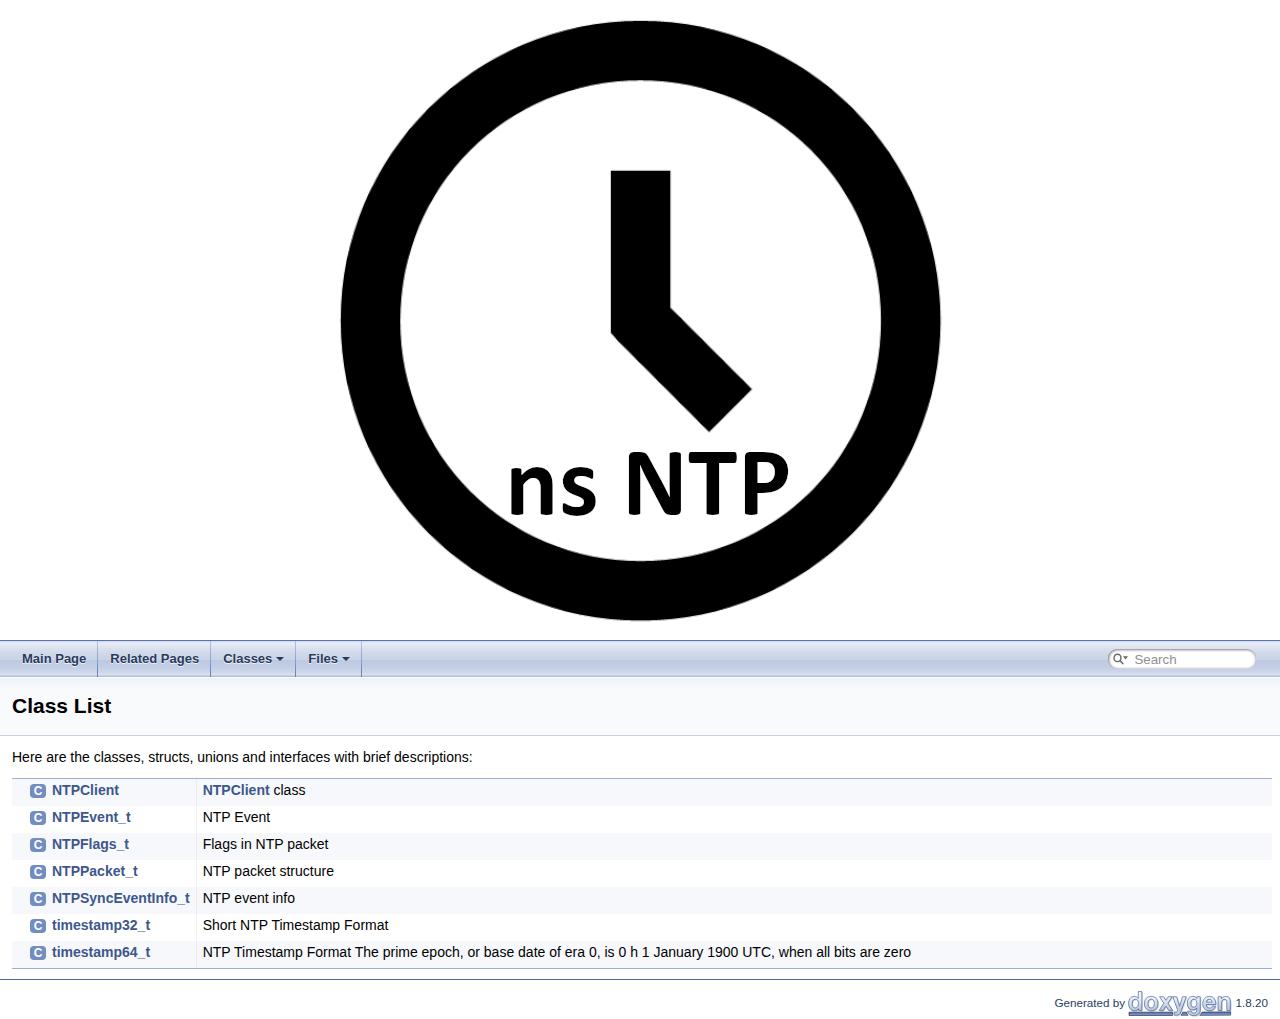
<file: Software/PlatformIO/lib/ESPNtpClient/docs/html/annotated.html>
<!DOCTYPE html PUBLIC "-//W3C//DTD XHTML 1.0 Transitional//EN" "https://www.w3.org/TR/xhtml1/DTD/xhtml1-transitional.dtd">
<html xmlns="http://www.w3.org/1999/xhtml">
<head>
<meta http-equiv="Content-Type" content="text/xhtml;charset=UTF-8"/>
<meta http-equiv="X-UA-Compatible" content="IE=9"/>
<meta name="generator" content="Doxygen 1.8.20"/>
<meta name="viewport" content="width=device-width, initial-scale=1"/>
<title>ESPNtpClient: Class List</title>
<link href="tabs.css" rel="stylesheet" type="text/css"/>
<script type="text/javascript" src="jquery.js"></script>
<script type="text/javascript" src="dynsections.js"></script>
<link href="search/search.css" rel="stylesheet" type="text/css"/>
<script type="text/javascript" src="search/searchdata.js"></script>
<script type="text/javascript" src="search/search.js"></script>
<link href="doxygen.css" rel="stylesheet" type="text/css" />
</head>
<body>
<div id="top"><!-- do not remove this div, it is closed by doxygen! -->
<div id="titlearea">
<table cellspacing="0" cellpadding="0">
 <tbody>
 <tr style="height: 56px;">
  <td id="projectlogo"><img alt="Logo" src="ESPNTPClient-logo.png"/></td>
  <td id="projectalign" style="padding-left: 0.5em;">
   <div id="projectname">ESPNtpClient
   &#160;<span id="projectnumber">0.2.5</span>
   </div>
   <div id="projectbrief">Library to get system sync from a NTP server with microseconds accuracy in ESP8266 and ESP32</div>
  </td>
 </tr>
 </tbody>
</table>
</div>
<!-- end header part -->
<!-- Generated by Doxygen 1.8.20 -->
<script type="text/javascript">
/* @license magnet:?xt=urn:btih:cf05388f2679ee054f2beb29a391d25f4e673ac3&amp;dn=gpl-2.0.txt GPL-v2 */
var searchBox = new SearchBox("searchBox", "search",false,'Search');
/* @license-end */
</script>
<script type="text/javascript" src="menudata.js"></script>
<script type="text/javascript" src="menu.js"></script>
<script type="text/javascript">
/* @license magnet:?xt=urn:btih:cf05388f2679ee054f2beb29a391d25f4e673ac3&amp;dn=gpl-2.0.txt GPL-v2 */
$(function() {
  initMenu('',true,false,'search.php','Search');
  $(document).ready(function() { init_search(); });
});
/* @license-end */</script>
<div id="main-nav"></div>
</div><!-- top -->
<!-- window showing the filter options -->
<div id="MSearchSelectWindow"
     onmouseover="return searchBox.OnSearchSelectShow()"
     onmouseout="return searchBox.OnSearchSelectHide()"
     onkeydown="return searchBox.OnSearchSelectKey(event)">
</div>

<!-- iframe showing the search results (closed by default) -->
<div id="MSearchResultsWindow">
<iframe src="javascript:void(0)" frameborder="0" 
        name="MSearchResults" id="MSearchResults">
</iframe>
</div>

<div class="header">
  <div class="headertitle">
<div class="title">Class List</div>  </div>
</div><!--header-->
<div class="contents">
<div class="textblock">Here are the classes, structs, unions and interfaces with brief descriptions:</div><div class="directory">
<table class="directory">
<tr id="row_0_" class="even"><td class="entry"><span style="width:16px;display:inline-block;">&#160;</span><span class="icona"><span class="icon">C</span></span><a class="el" href="classNTPClient.html" target="_self">NTPClient</a></td><td class="desc"><a class="el" href="classNTPClient.html" title="NTPClient class.">NTPClient</a> class </td></tr>
<tr id="row_1_"><td class="entry"><span style="width:16px;display:inline-block;">&#160;</span><span class="icona"><span class="icon">C</span></span><a class="el" href="structNTPEvent__t.html" target="_self">NTPEvent_t</a></td><td class="desc">NTP Event </td></tr>
<tr id="row_2_" class="even"><td class="entry"><span style="width:16px;display:inline-block;">&#160;</span><span class="icona"><span class="icon">C</span></span><a class="el" href="structNTPFlags__t.html" target="_self">NTPFlags_t</a></td><td class="desc">Flags in NTP packet </td></tr>
<tr id="row_3_"><td class="entry"><span style="width:16px;display:inline-block;">&#160;</span><span class="icona"><span class="icon">C</span></span><a class="el" href="structNTPPacket__t.html" target="_self">NTPPacket_t</a></td><td class="desc">NTP packet structure </td></tr>
<tr id="row_4_" class="even"><td class="entry"><span style="width:16px;display:inline-block;">&#160;</span><span class="icona"><span class="icon">C</span></span><a class="el" href="structNTPSyncEventInfo__t.html" target="_self">NTPSyncEventInfo_t</a></td><td class="desc">NTP event info </td></tr>
<tr id="row_5_"><td class="entry"><span style="width:16px;display:inline-block;">&#160;</span><span class="icona"><span class="icon">C</span></span><a class="el" href="structtimestamp32__t.html" target="_self">timestamp32_t</a></td><td class="desc">Short NTP Timestamp Format </td></tr>
<tr id="row_6_" class="even"><td class="entry"><span style="width:16px;display:inline-block;">&#160;</span><span class="icona"><span class="icon">C</span></span><a class="el" href="structtimestamp64__t.html" target="_self">timestamp64_t</a></td><td class="desc">NTP Timestamp Format The prime epoch, or base date of era 0, is 0 h 1 January 1900 UTC, when all bits are zero </td></tr>
</table>
</div><!-- directory -->
</div><!-- contents -->
<!-- start footer part -->
<hr class="footer"/><address class="footer"><small>
Generated by&#160;<a href="http://www.doxygen.org/index.html"><img class="footer" src="doxygen.svg" width="104" height="31" alt="doxygen"/></a> 1.8.20
</small></address>
</body>
</html>
</file>
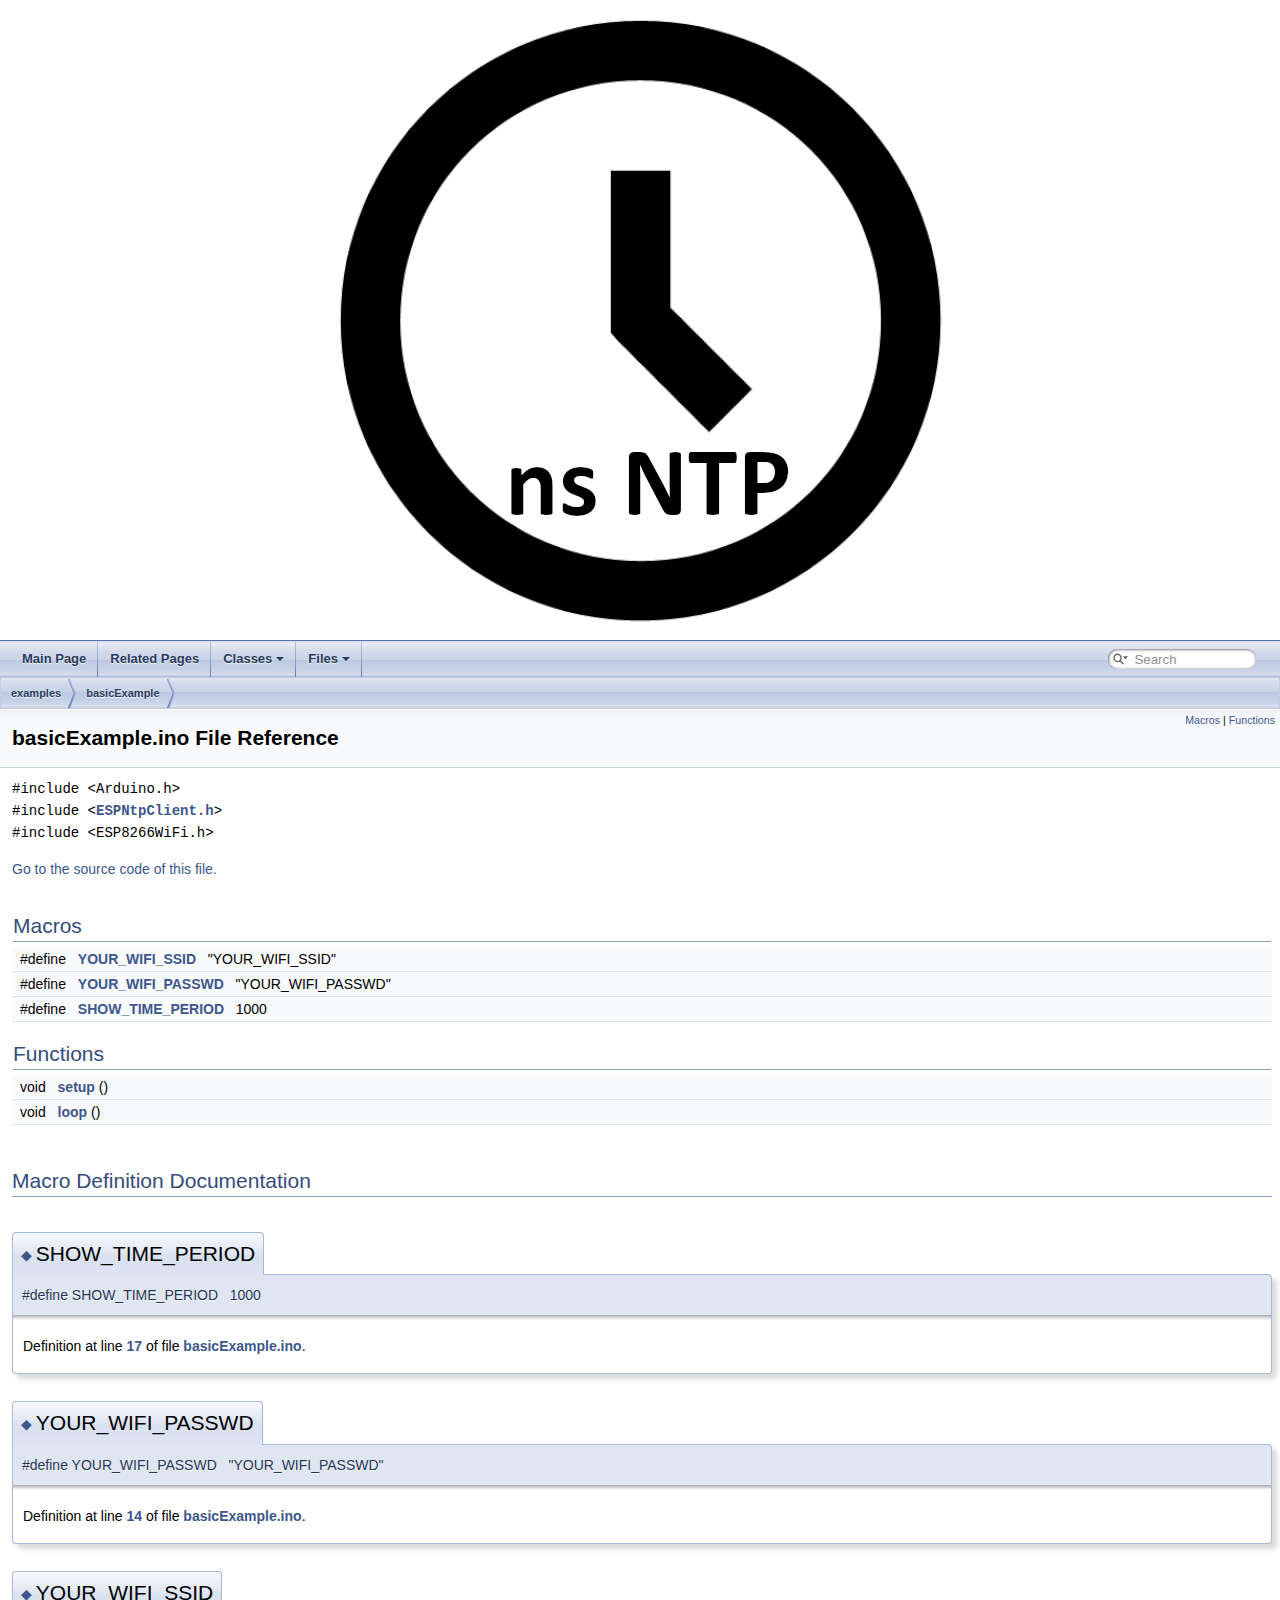
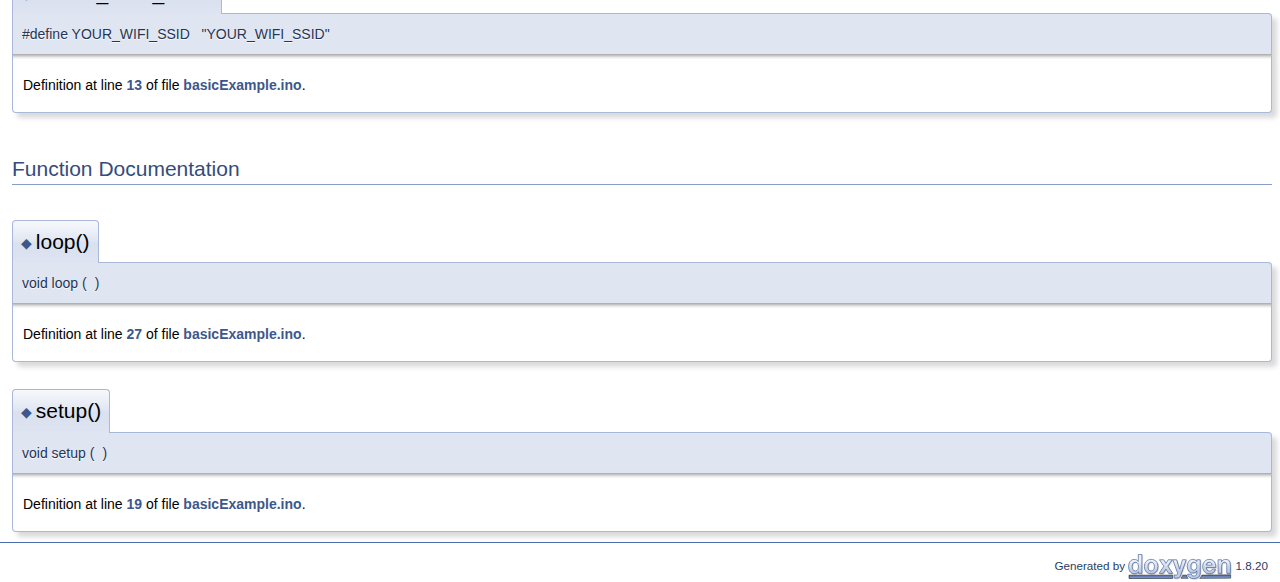
<file: Software/PlatformIO/lib/ESPNtpClient/docs/html/basicExample_8ino.html>
<!DOCTYPE html PUBLIC "-//W3C//DTD XHTML 1.0 Transitional//EN" "https://www.w3.org/TR/xhtml1/DTD/xhtml1-transitional.dtd">
<html xmlns="http://www.w3.org/1999/xhtml">
<head>
<meta http-equiv="Content-Type" content="text/xhtml;charset=UTF-8"/>
<meta http-equiv="X-UA-Compatible" content="IE=9"/>
<meta name="generator" content="Doxygen 1.8.20"/>
<meta name="viewport" content="width=device-width, initial-scale=1"/>
<title>ESPNtpClient: examples/basicExample/basicExample.ino File Reference</title>
<link href="tabs.css" rel="stylesheet" type="text/css"/>
<script type="text/javascript" src="jquery.js"></script>
<script type="text/javascript" src="dynsections.js"></script>
<link href="search/search.css" rel="stylesheet" type="text/css"/>
<script type="text/javascript" src="search/searchdata.js"></script>
<script type="text/javascript" src="search/search.js"></script>
<link href="doxygen.css" rel="stylesheet" type="text/css" />
</head>
<body>
<div id="top"><!-- do not remove this div, it is closed by doxygen! -->
<div id="titlearea">
<table cellspacing="0" cellpadding="0">
 <tbody>
 <tr style="height: 56px;">
  <td id="projectlogo"><img alt="Logo" src="ESPNTPClient-logo.png"/></td>
  <td id="projectalign" style="padding-left: 0.5em;">
   <div id="projectname">ESPNtpClient
   &#160;<span id="projectnumber">0.2.5</span>
   </div>
   <div id="projectbrief">Library to get system sync from a NTP server with microseconds accuracy in ESP8266 and ESP32</div>
  </td>
 </tr>
 </tbody>
</table>
</div>
<!-- end header part -->
<!-- Generated by Doxygen 1.8.20 -->
<script type="text/javascript">
/* @license magnet:?xt=urn:btih:cf05388f2679ee054f2beb29a391d25f4e673ac3&amp;dn=gpl-2.0.txt GPL-v2 */
var searchBox = new SearchBox("searchBox", "search",false,'Search');
/* @license-end */
</script>
<script type="text/javascript" src="menudata.js"></script>
<script type="text/javascript" src="menu.js"></script>
<script type="text/javascript">
/* @license magnet:?xt=urn:btih:cf05388f2679ee054f2beb29a391d25f4e673ac3&amp;dn=gpl-2.0.txt GPL-v2 */
$(function() {
  initMenu('',true,false,'search.php','Search');
  $(document).ready(function() { init_search(); });
});
/* @license-end */</script>
<div id="main-nav"></div>
<!-- window showing the filter options -->
<div id="MSearchSelectWindow"
     onmouseover="return searchBox.OnSearchSelectShow()"
     onmouseout="return searchBox.OnSearchSelectHide()"
     onkeydown="return searchBox.OnSearchSelectKey(event)">
</div>

<!-- iframe showing the search results (closed by default) -->
<div id="MSearchResultsWindow">
<iframe src="javascript:void(0)" frameborder="0" 
        name="MSearchResults" id="MSearchResults">
</iframe>
</div>

<div id="nav-path" class="navpath">
  <ul>
<li class="navelem"><a class="el" href="dir_d28a4824dc47e487b107a5db32ef43c4.html">examples</a></li><li class="navelem"><a class="el" href="dir_0d6b40dbde7c6c9f2060803eac07ada5.html">basicExample</a></li>  </ul>
</div>
</div><!-- top -->
<div class="header">
  <div class="summary">
<a href="#define-members">Macros</a> &#124;
<a href="#func-members">Functions</a>  </div>
  <div class="headertitle">
<div class="title">basicExample.ino File Reference</div>  </div>
</div><!--header-->
<div class="contents">
<div class="textblock"><code>#include &lt;Arduino.h&gt;</code><br />
<code>#include &lt;<a class="el" href="ESPNtpClient_8h_source.html">ESPNtpClient.h</a>&gt;</code><br />
<code>#include &lt;ESP8266WiFi.h&gt;</code><br />
</div>
<p><a href="basicExample_8ino_source.html">Go to the source code of this file.</a></p>
<table class="memberdecls">
<tr class="heading"><td colspan="2"><h2 class="groupheader"><a name="define-members"></a>
Macros</h2></td></tr>
<tr class="memitem:a5e1b0f9e128a1295d8416e75517534de"><td class="memItemLeft" align="right" valign="top">#define&#160;</td><td class="memItemRight" valign="bottom"><a class="el" href="basicExample_8ino.html#a5e1b0f9e128a1295d8416e75517534de">YOUR_WIFI_SSID</a>&#160;&#160;&#160;&quot;YOUR_WIFI_SSID&quot;</td></tr>
<tr class="separator:a5e1b0f9e128a1295d8416e75517534de"><td class="memSeparator" colspan="2">&#160;</td></tr>
<tr class="memitem:adbaa995992b5a4df044944247441910d"><td class="memItemLeft" align="right" valign="top">#define&#160;</td><td class="memItemRight" valign="bottom"><a class="el" href="basicExample_8ino.html#adbaa995992b5a4df044944247441910d">YOUR_WIFI_PASSWD</a>&#160;&#160;&#160;&quot;YOUR_WIFI_PASSWD&quot;</td></tr>
<tr class="separator:adbaa995992b5a4df044944247441910d"><td class="memSeparator" colspan="2">&#160;</td></tr>
<tr class="memitem:ac6dbd64c4e02d393694fd33a46630cc9"><td class="memItemLeft" align="right" valign="top">#define&#160;</td><td class="memItemRight" valign="bottom"><a class="el" href="basicExample_8ino.html#ac6dbd64c4e02d393694fd33a46630cc9">SHOW_TIME_PERIOD</a>&#160;&#160;&#160;1000</td></tr>
<tr class="separator:ac6dbd64c4e02d393694fd33a46630cc9"><td class="memSeparator" colspan="2">&#160;</td></tr>
</table><table class="memberdecls">
<tr class="heading"><td colspan="2"><h2 class="groupheader"><a name="func-members"></a>
Functions</h2></td></tr>
<tr class="memitem:a4fc01d736fe50cf5b977f755b675f11d"><td class="memItemLeft" align="right" valign="top">void&#160;</td><td class="memItemRight" valign="bottom"><a class="el" href="basicExample_8ino.html#a4fc01d736fe50cf5b977f755b675f11d">setup</a> ()</td></tr>
<tr class="separator:a4fc01d736fe50cf5b977f755b675f11d"><td class="memSeparator" colspan="2">&#160;</td></tr>
<tr class="memitem:afe461d27b9c48d5921c00d521181f12f"><td class="memItemLeft" align="right" valign="top">void&#160;</td><td class="memItemRight" valign="bottom"><a class="el" href="basicExample_8ino.html#afe461d27b9c48d5921c00d521181f12f">loop</a> ()</td></tr>
<tr class="separator:afe461d27b9c48d5921c00d521181f12f"><td class="memSeparator" colspan="2">&#160;</td></tr>
</table>
<h2 class="groupheader">Macro Definition Documentation</h2>
<a id="ac6dbd64c4e02d393694fd33a46630cc9"></a>
<h2 class="memtitle"><span class="permalink"><a href="#ac6dbd64c4e02d393694fd33a46630cc9">&#9670;&nbsp;</a></span>SHOW_TIME_PERIOD</h2>

<div class="memitem">
<div class="memproto">
      <table class="memname">
        <tr>
          <td class="memname">#define SHOW_TIME_PERIOD&#160;&#160;&#160;1000</td>
        </tr>
      </table>
</div><div class="memdoc">

<p class="definition">Definition at line <a class="el" href="basicExample_8ino_source.html#l00017">17</a> of file <a class="el" href="basicExample_8ino_source.html">basicExample.ino</a>.</p>

</div>
</div>
<a id="adbaa995992b5a4df044944247441910d"></a>
<h2 class="memtitle"><span class="permalink"><a href="#adbaa995992b5a4df044944247441910d">&#9670;&nbsp;</a></span>YOUR_WIFI_PASSWD</h2>

<div class="memitem">
<div class="memproto">
      <table class="memname">
        <tr>
          <td class="memname">#define YOUR_WIFI_PASSWD&#160;&#160;&#160;&quot;YOUR_WIFI_PASSWD&quot;</td>
        </tr>
      </table>
</div><div class="memdoc">

<p class="definition">Definition at line <a class="el" href="basicExample_8ino_source.html#l00014">14</a> of file <a class="el" href="basicExample_8ino_source.html">basicExample.ino</a>.</p>

</div>
</div>
<a id="a5e1b0f9e128a1295d8416e75517534de"></a>
<h2 class="memtitle"><span class="permalink"><a href="#a5e1b0f9e128a1295d8416e75517534de">&#9670;&nbsp;</a></span>YOUR_WIFI_SSID</h2>

<div class="memitem">
<div class="memproto">
      <table class="memname">
        <tr>
          <td class="memname">#define YOUR_WIFI_SSID&#160;&#160;&#160;&quot;YOUR_WIFI_SSID&quot;</td>
        </tr>
      </table>
</div><div class="memdoc">

<p class="definition">Definition at line <a class="el" href="basicExample_8ino_source.html#l00013">13</a> of file <a class="el" href="basicExample_8ino_source.html">basicExample.ino</a>.</p>

</div>
</div>
<h2 class="groupheader">Function Documentation</h2>
<a id="afe461d27b9c48d5921c00d521181f12f"></a>
<h2 class="memtitle"><span class="permalink"><a href="#afe461d27b9c48d5921c00d521181f12f">&#9670;&nbsp;</a></span>loop()</h2>

<div class="memitem">
<div class="memproto">
      <table class="memname">
        <tr>
          <td class="memname">void loop </td>
          <td>(</td>
          <td class="paramname"></td><td>)</td>
          <td></td>
        </tr>
      </table>
</div><div class="memdoc">

<p class="definition">Definition at line <a class="el" href="basicExample_8ino_source.html#l00027">27</a> of file <a class="el" href="basicExample_8ino_source.html">basicExample.ino</a>.</p>

</div>
</div>
<a id="a4fc01d736fe50cf5b977f755b675f11d"></a>
<h2 class="memtitle"><span class="permalink"><a href="#a4fc01d736fe50cf5b977f755b675f11d">&#9670;&nbsp;</a></span>setup()</h2>

<div class="memitem">
<div class="memproto">
      <table class="memname">
        <tr>
          <td class="memname">void setup </td>
          <td>(</td>
          <td class="paramname"></td><td>)</td>
          <td></td>
        </tr>
      </table>
</div><div class="memdoc">

<p class="definition">Definition at line <a class="el" href="basicExample_8ino_source.html#l00019">19</a> of file <a class="el" href="basicExample_8ino_source.html">basicExample.ino</a>.</p>

</div>
</div>
</div><!-- contents -->
<!-- start footer part -->
<hr class="footer"/><address class="footer"><small>
Generated by&#160;<a href="http://www.doxygen.org/index.html"><img class="footer" src="doxygen.svg" width="104" height="31" alt="doxygen"/></a> 1.8.20
</small></address>
</body>
</html>
</file>
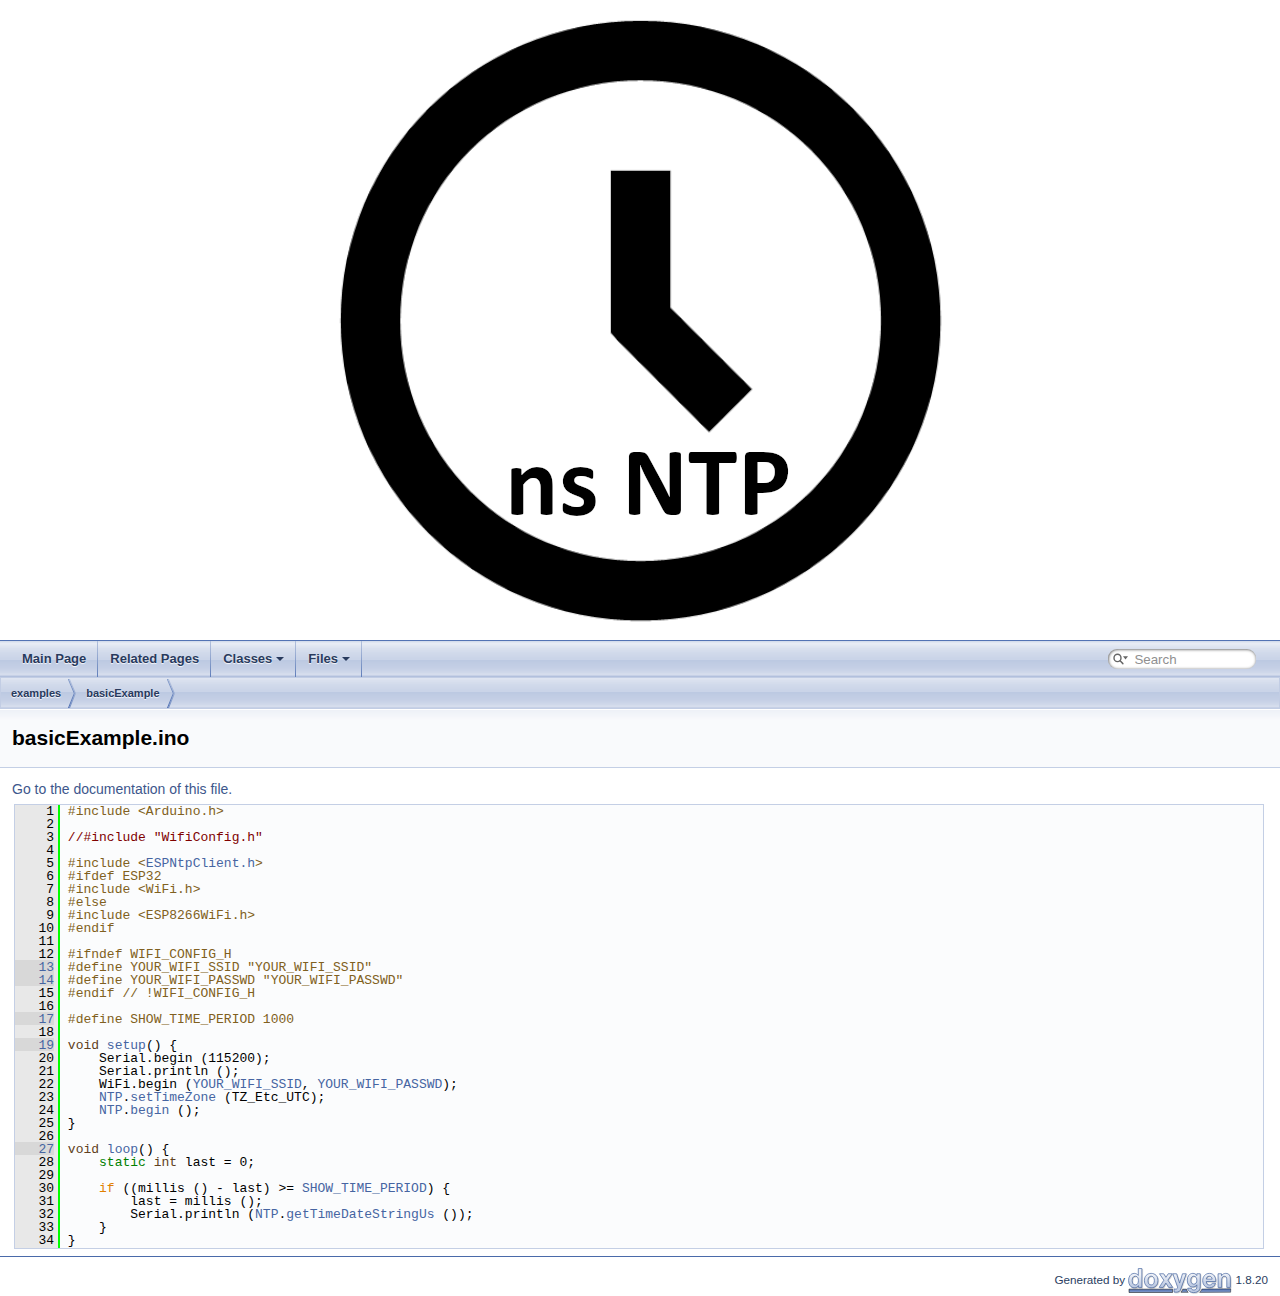
<file: Software/PlatformIO/lib/ESPNtpClient/docs/html/basicExample_8ino_source.html>
<!DOCTYPE html PUBLIC "-//W3C//DTD XHTML 1.0 Transitional//EN" "https://www.w3.org/TR/xhtml1/DTD/xhtml1-transitional.dtd">
<html xmlns="http://www.w3.org/1999/xhtml">
<head>
<meta http-equiv="Content-Type" content="text/xhtml;charset=UTF-8"/>
<meta http-equiv="X-UA-Compatible" content="IE=9"/>
<meta name="generator" content="Doxygen 1.8.20"/>
<meta name="viewport" content="width=device-width, initial-scale=1"/>
<title>ESPNtpClient: examples/basicExample/basicExample.ino Source File</title>
<link href="tabs.css" rel="stylesheet" type="text/css"/>
<script type="text/javascript" src="jquery.js"></script>
<script type="text/javascript" src="dynsections.js"></script>
<link href="search/search.css" rel="stylesheet" type="text/css"/>
<script type="text/javascript" src="search/searchdata.js"></script>
<script type="text/javascript" src="search/search.js"></script>
<link href="doxygen.css" rel="stylesheet" type="text/css" />
</head>
<body>
<div id="top"><!-- do not remove this div, it is closed by doxygen! -->
<div id="titlearea">
<table cellspacing="0" cellpadding="0">
 <tbody>
 <tr style="height: 56px;">
  <td id="projectlogo"><img alt="Logo" src="ESPNTPClient-logo.png"/></td>
  <td id="projectalign" style="padding-left: 0.5em;">
   <div id="projectname">ESPNtpClient
   &#160;<span id="projectnumber">0.2.5</span>
   </div>
   <div id="projectbrief">Library to get system sync from a NTP server with microseconds accuracy in ESP8266 and ESP32</div>
  </td>
 </tr>
 </tbody>
</table>
</div>
<!-- end header part -->
<!-- Generated by Doxygen 1.8.20 -->
<script type="text/javascript">
/* @license magnet:?xt=urn:btih:cf05388f2679ee054f2beb29a391d25f4e673ac3&amp;dn=gpl-2.0.txt GPL-v2 */
var searchBox = new SearchBox("searchBox", "search",false,'Search');
/* @license-end */
</script>
<script type="text/javascript" src="menudata.js"></script>
<script type="text/javascript" src="menu.js"></script>
<script type="text/javascript">
/* @license magnet:?xt=urn:btih:cf05388f2679ee054f2beb29a391d25f4e673ac3&amp;dn=gpl-2.0.txt GPL-v2 */
$(function() {
  initMenu('',true,false,'search.php','Search');
  $(document).ready(function() { init_search(); });
});
/* @license-end */</script>
<div id="main-nav"></div>
<!-- window showing the filter options -->
<div id="MSearchSelectWindow"
     onmouseover="return searchBox.OnSearchSelectShow()"
     onmouseout="return searchBox.OnSearchSelectHide()"
     onkeydown="return searchBox.OnSearchSelectKey(event)">
</div>

<!-- iframe showing the search results (closed by default) -->
<div id="MSearchResultsWindow">
<iframe src="javascript:void(0)" frameborder="0" 
        name="MSearchResults" id="MSearchResults">
</iframe>
</div>

<div id="nav-path" class="navpath">
  <ul>
<li class="navelem"><a class="el" href="dir_d28a4824dc47e487b107a5db32ef43c4.html">examples</a></li><li class="navelem"><a class="el" href="dir_0d6b40dbde7c6c9f2060803eac07ada5.html">basicExample</a></li>  </ul>
</div>
</div><!-- top -->
<div class="header">
  <div class="headertitle">
<div class="title">basicExample.ino</div>  </div>
</div><!--header-->
<div class="contents">
<a href="basicExample_8ino.html">Go to the documentation of this file.</a><div class="fragment"><div class="line"><a name="l00001"></a><span class="lineno">    1</span>&#160;<span class="preprocessor">#include &lt;Arduino.h&gt;</span></div>
<div class="line"><a name="l00002"></a><span class="lineno">    2</span>&#160; </div>
<div class="line"><a name="l00003"></a><span class="lineno">    3</span>&#160;<span class="comment">//#include &quot;WifiConfig.h&quot;</span></div>
<div class="line"><a name="l00004"></a><span class="lineno">    4</span>&#160; </div>
<div class="line"><a name="l00005"></a><span class="lineno">    5</span>&#160;<span class="preprocessor">#include &lt;<a class="code" href="ESPNtpClient_8h.html">ESPNtpClient.h</a>&gt;</span></div>
<div class="line"><a name="l00006"></a><span class="lineno">    6</span>&#160;<span class="preprocessor">#ifdef ESP32</span></div>
<div class="line"><a name="l00007"></a><span class="lineno">    7</span>&#160;<span class="preprocessor">#include &lt;WiFi.h&gt;</span></div>
<div class="line"><a name="l00008"></a><span class="lineno">    8</span>&#160;<span class="preprocessor">#else</span></div>
<div class="line"><a name="l00009"></a><span class="lineno">    9</span>&#160;<span class="preprocessor">#include &lt;ESP8266WiFi.h&gt;</span></div>
<div class="line"><a name="l00010"></a><span class="lineno">   10</span>&#160;<span class="preprocessor">#endif</span></div>
<div class="line"><a name="l00011"></a><span class="lineno">   11</span>&#160; </div>
<div class="line"><a name="l00012"></a><span class="lineno">   12</span>&#160;<span class="preprocessor">#ifndef WIFI_CONFIG_H</span></div>
<div class="line"><a name="l00013"></a><span class="lineno"><a class="line" href="basicExample_8ino.html#a5e1b0f9e128a1295d8416e75517534de">   13</a></span>&#160;<span class="preprocessor">#define YOUR_WIFI_SSID &quot;YOUR_WIFI_SSID&quot;</span></div>
<div class="line"><a name="l00014"></a><span class="lineno"><a class="line" href="basicExample_8ino.html#adbaa995992b5a4df044944247441910d">   14</a></span>&#160;<span class="preprocessor">#define YOUR_WIFI_PASSWD &quot;YOUR_WIFI_PASSWD&quot;</span></div>
<div class="line"><a name="l00015"></a><span class="lineno">   15</span>&#160;<span class="preprocessor">#endif // !WIFI_CONFIG_H</span></div>
<div class="line"><a name="l00016"></a><span class="lineno">   16</span>&#160; </div>
<div class="line"><a name="l00017"></a><span class="lineno"><a class="line" href="basicExample_8ino.html#ac6dbd64c4e02d393694fd33a46630cc9">   17</a></span>&#160;<span class="preprocessor">#define SHOW_TIME_PERIOD 1000</span></div>
<div class="line"><a name="l00018"></a><span class="lineno">   18</span>&#160; </div>
<div class="line"><a name="l00019"></a><span class="lineno"><a class="line" href="basicExample_8ino.html#a4fc01d736fe50cf5b977f755b675f11d">   19</a></span>&#160;<span class="keywordtype">void</span> <a class="code" href="basicExample_8ino.html#a4fc01d736fe50cf5b977f755b675f11d">setup</a>() {</div>
<div class="line"><a name="l00020"></a><span class="lineno">   20</span>&#160;    Serial.begin (115200);</div>
<div class="line"><a name="l00021"></a><span class="lineno">   21</span>&#160;    Serial.println ();</div>
<div class="line"><a name="l00022"></a><span class="lineno">   22</span>&#160;    WiFi.begin (<a class="code" href="basicExample_8ino.html#a5e1b0f9e128a1295d8416e75517534de">YOUR_WIFI_SSID</a>, <a class="code" href="basicExample_8ino.html#adbaa995992b5a4df044944247441910d">YOUR_WIFI_PASSWD</a>);</div>
<div class="line"><a name="l00023"></a><span class="lineno">   23</span>&#160;    <a class="code" href="ESPNtpClient_8cpp.html#a10953f00acc9c54a2371691d10e32a57">NTP</a>.<a class="code" href="classNTPClient.html#a2f03ad70e80f516146222bbe60da1475">setTimeZone</a> (TZ_Etc_UTC);</div>
<div class="line"><a name="l00024"></a><span class="lineno">   24</span>&#160;    <a class="code" href="ESPNtpClient_8cpp.html#a10953f00acc9c54a2371691d10e32a57">NTP</a>.<a class="code" href="classNTPClient.html#a4bd1663f4ec21b44ee696c44fc6b7674">begin</a> ();</div>
<div class="line"><a name="l00025"></a><span class="lineno">   25</span>&#160;}</div>
<div class="line"><a name="l00026"></a><span class="lineno">   26</span>&#160; </div>
<div class="line"><a name="l00027"></a><span class="lineno"><a class="line" href="basicExample_8ino.html#afe461d27b9c48d5921c00d521181f12f">   27</a></span>&#160;<span class="keywordtype">void</span> <a class="code" href="basicExample_8ino.html#afe461d27b9c48d5921c00d521181f12f">loop</a>() {</div>
<div class="line"><a name="l00028"></a><span class="lineno">   28</span>&#160;    <span class="keyword">static</span> <span class="keywordtype">int</span> last = 0;</div>
<div class="line"><a name="l00029"></a><span class="lineno">   29</span>&#160; </div>
<div class="line"><a name="l00030"></a><span class="lineno">   30</span>&#160;    <span class="keywordflow">if</span> ((millis () - last) &gt;= <a class="code" href="basicExample_8ino.html#ac6dbd64c4e02d393694fd33a46630cc9">SHOW_TIME_PERIOD</a>) {</div>
<div class="line"><a name="l00031"></a><span class="lineno">   31</span>&#160;        last = millis ();</div>
<div class="line"><a name="l00032"></a><span class="lineno">   32</span>&#160;        Serial.println (<a class="code" href="ESPNtpClient_8cpp.html#a10953f00acc9c54a2371691d10e32a57">NTP</a>.<a class="code" href="classNTPClient.html#a50afcc3b24639375c620c2bb6366da38">getTimeDateStringUs</a> ());</div>
<div class="line"><a name="l00033"></a><span class="lineno">   33</span>&#160;    }</div>
<div class="line"><a name="l00034"></a><span class="lineno">   34</span>&#160;}</div>
</div><!-- fragment --></div><!-- contents -->
<div class="ttc" id="abasicExample_8ino_html_ac6dbd64c4e02d393694fd33a46630cc9"><div class="ttname"><a href="basicExample_8ino.html#ac6dbd64c4e02d393694fd33a46630cc9">SHOW_TIME_PERIOD</a></div><div class="ttdeci">#define SHOW_TIME_PERIOD</div><div class="ttdef"><b>Definition:</b> <a href="basicExample_8ino_source.html#l00017">basicExample.ino:17</a></div></div>
<div class="ttc" id="abasicExample_8ino_html_a4fc01d736fe50cf5b977f755b675f11d"><div class="ttname"><a href="basicExample_8ino.html#a4fc01d736fe50cf5b977f755b675f11d">setup</a></div><div class="ttdeci">void setup()</div><div class="ttdef"><b>Definition:</b> <a href="basicExample_8ino_source.html#l00019">basicExample.ino:19</a></div></div>
<div class="ttc" id="abasicExample_8ino_html_a5e1b0f9e128a1295d8416e75517534de"><div class="ttname"><a href="basicExample_8ino.html#a5e1b0f9e128a1295d8416e75517534de">YOUR_WIFI_SSID</a></div><div class="ttdeci">#define YOUR_WIFI_SSID</div><div class="ttdef"><b>Definition:</b> <a href="basicExample_8ino_source.html#l00013">basicExample.ino:13</a></div></div>
<div class="ttc" id="aclassNTPClient_html_a4bd1663f4ec21b44ee696c44fc6b7674"><div class="ttname"><a href="classNTPClient.html#a4bd1663f4ec21b44ee696c44fc6b7674">NTPClient::begin</a></div><div class="ttdeci">bool begin(const char *ntpServerName=DEFAULT_NTP_SERVER)</div><div class="ttdoc">Starts time synchronization.</div><div class="ttdef"><b>Definition:</b> <a href="ESPNtpClient_8cpp_source.html#l00157">ESPNtpClient.cpp:157</a></div></div>
<div class="ttc" id="aclassNTPClient_html_a50afcc3b24639375c620c2bb6366da38"><div class="ttname"><a href="classNTPClient.html#a50afcc3b24639375c620c2bb6366da38">NTPClient::getTimeDateStringUs</a></div><div class="ttdeci">char * getTimeDateStringUs()</div><div class="ttdoc">Converts current time and date to a char string.</div><div class="ttdef"><b>Definition:</b> <a href="ESPNtpClient_8h_source.html#l00616">ESPNtpClient.h:616</a></div></div>
<div class="ttc" id="abasicExample_8ino_html_adbaa995992b5a4df044944247441910d"><div class="ttname"><a href="basicExample_8ino.html#adbaa995992b5a4df044944247441910d">YOUR_WIFI_PASSWD</a></div><div class="ttdeci">#define YOUR_WIFI_PASSWD</div><div class="ttdef"><b>Definition:</b> <a href="basicExample_8ino_source.html#l00014">basicExample.ino:14</a></div></div>
<div class="ttc" id="aclassNTPClient_html_a2f03ad70e80f516146222bbe60da1475"><div class="ttname"><a href="classNTPClient.html#a2f03ad70e80f516146222bbe60da1475">NTPClient::setTimeZone</a></div><div class="ttdeci">void setTimeZone(const char *TZ)</div><div class="ttdoc">Sets time zone for getting local time.</div><div class="ttdef"><b>Definition:</b> <a href="ESPNtpClient_8h_source.html#l00536">ESPNtpClient.h:536</a></div></div>
<div class="ttc" id="abasicExample_8ino_html_afe461d27b9c48d5921c00d521181f12f"><div class="ttname"><a href="basicExample_8ino.html#afe461d27b9c48d5921c00d521181f12f">loop</a></div><div class="ttdeci">void loop()</div><div class="ttdef"><b>Definition:</b> <a href="basicExample_8ino_source.html#l00027">basicExample.ino:27</a></div></div>
<div class="ttc" id="aESPNtpClient_8cpp_html_a10953f00acc9c54a2371691d10e32a57"><div class="ttname"><a href="ESPNtpClient_8cpp.html#a10953f00acc9c54a2371691d10e32a57">NTP</a></div><div class="ttdeci">NTPClient NTP</div><div class="ttdoc">Singleton NTPClient instance.</div><div class="ttdef"><b>Definition:</b> <a href="ESPNtpClient_8cpp_source.html#l00101">ESPNtpClient.cpp:101</a></div></div>
<div class="ttc" id="aESPNtpClient_8h_html"><div class="ttname"><a href="ESPNtpClient_8h.html">ESPNtpClient.h</a></div><div class="ttdoc">Library to get system sync from a NTP server with microseconds accuracy in ESP8266 and ESP32.</div></div>
<!-- start footer part -->
<hr class="footer"/><address class="footer"><small>
Generated by&#160;<a href="http://www.doxygen.org/index.html"><img class="footer" src="doxygen.svg" width="104" height="31" alt="doxygen"/></a> 1.8.20
</small></address>
</body>
</html>
</file>
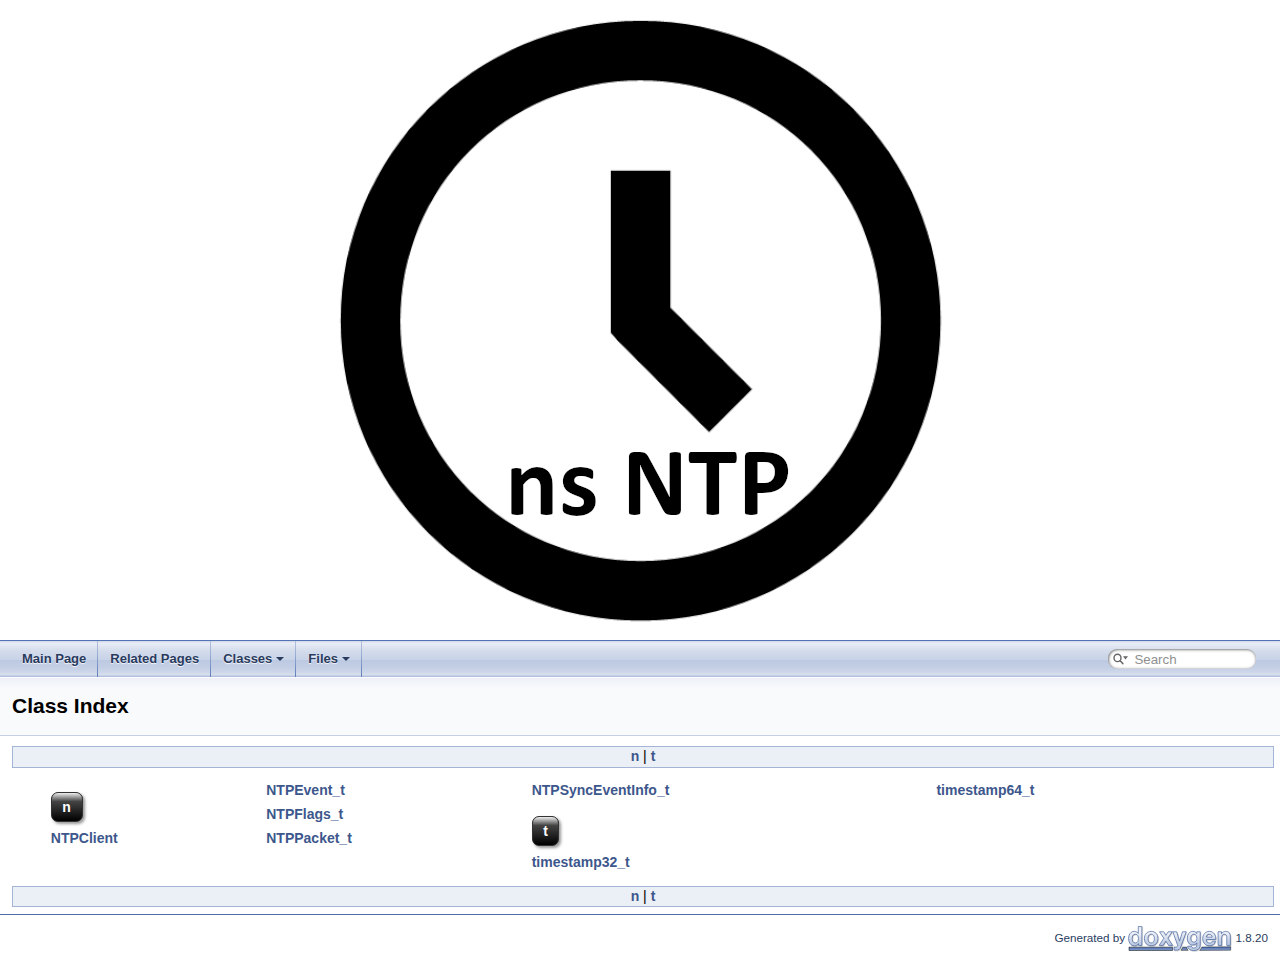
<file: Software/PlatformIO/lib/ESPNtpClient/docs/html/classes.html>
<!DOCTYPE html PUBLIC "-//W3C//DTD XHTML 1.0 Transitional//EN" "https://www.w3.org/TR/xhtml1/DTD/xhtml1-transitional.dtd">
<html xmlns="http://www.w3.org/1999/xhtml">
<head>
<meta http-equiv="Content-Type" content="text/xhtml;charset=UTF-8"/>
<meta http-equiv="X-UA-Compatible" content="IE=9"/>
<meta name="generator" content="Doxygen 1.8.20"/>
<meta name="viewport" content="width=device-width, initial-scale=1"/>
<title>ESPNtpClient: Class Index</title>
<link href="tabs.css" rel="stylesheet" type="text/css"/>
<script type="text/javascript" src="jquery.js"></script>
<script type="text/javascript" src="dynsections.js"></script>
<link href="search/search.css" rel="stylesheet" type="text/css"/>
<script type="text/javascript" src="search/searchdata.js"></script>
<script type="text/javascript" src="search/search.js"></script>
<link href="doxygen.css" rel="stylesheet" type="text/css" />
</head>
<body>
<div id="top"><!-- do not remove this div, it is closed by doxygen! -->
<div id="titlearea">
<table cellspacing="0" cellpadding="0">
 <tbody>
 <tr style="height: 56px;">
  <td id="projectlogo"><img alt="Logo" src="ESPNTPClient-logo.png"/></td>
  <td id="projectalign" style="padding-left: 0.5em;">
   <div id="projectname">ESPNtpClient
   &#160;<span id="projectnumber">0.2.5</span>
   </div>
   <div id="projectbrief">Library to get system sync from a NTP server with microseconds accuracy in ESP8266 and ESP32</div>
  </td>
 </tr>
 </tbody>
</table>
</div>
<!-- end header part -->
<!-- Generated by Doxygen 1.8.20 -->
<script type="text/javascript">
/* @license magnet:?xt=urn:btih:cf05388f2679ee054f2beb29a391d25f4e673ac3&amp;dn=gpl-2.0.txt GPL-v2 */
var searchBox = new SearchBox("searchBox", "search",false,'Search');
/* @license-end */
</script>
<script type="text/javascript" src="menudata.js"></script>
<script type="text/javascript" src="menu.js"></script>
<script type="text/javascript">
/* @license magnet:?xt=urn:btih:cf05388f2679ee054f2beb29a391d25f4e673ac3&amp;dn=gpl-2.0.txt GPL-v2 */
$(function() {
  initMenu('',true,false,'search.php','Search');
  $(document).ready(function() { init_search(); });
});
/* @license-end */</script>
<div id="main-nav"></div>
</div><!-- top -->
<!-- window showing the filter options -->
<div id="MSearchSelectWindow"
     onmouseover="return searchBox.OnSearchSelectShow()"
     onmouseout="return searchBox.OnSearchSelectHide()"
     onkeydown="return searchBox.OnSearchSelectKey(event)">
</div>

<!-- iframe showing the search results (closed by default) -->
<div id="MSearchResultsWindow">
<iframe src="javascript:void(0)" frameborder="0" 
        name="MSearchResults" id="MSearchResults">
</iframe>
</div>

<div class="header">
  <div class="headertitle">
<div class="title">Class Index</div>  </div>
</div><!--header-->
<div class="contents">
<div class="qindex"><a class="qindex" href="#letter_n">n</a>&#160;|&#160;<a class="qindex" href="#letter_t">t</a></div>
<table class="classindex">
<tr><td rowspan="2" valign="bottom"><a name="letter_n"></a><table border="0" cellspacing="0" cellpadding="0"><tr><td><div class="ah">&#160;&#160;n&#160;&#160;</div></td></tr></table>
</td>
<td valign="top"><a class="el" href="structNTPEvent__t.html">NTPEvent_t</a>&#160;&#160;&#160;</td>
<td valign="top"><a class="el" href="structNTPSyncEventInfo__t.html">NTPSyncEventInfo_t</a>&#160;&#160;&#160;</td>
<td valign="top"><a class="el" href="structtimestamp64__t.html">timestamp64_t</a>&#160;&#160;&#160;</td>
</tr>
<tr><td valign="top"><a class="el" href="structNTPFlags__t.html">NTPFlags_t</a>&#160;&#160;&#160;</td>
<td rowspan="2" valign="bottom"><a name="letter_t"></a><table border="0" cellspacing="0" cellpadding="0"><tr><td><div class="ah">&#160;&#160;t&#160;&#160;</div></td></tr></table>
</td>
<td></td></tr>
<tr><td valign="top"><a class="el" href="classNTPClient.html">NTPClient</a>&#160;&#160;&#160;</td>
<td valign="top"><a class="el" href="structNTPPacket__t.html">NTPPacket_t</a>&#160;&#160;&#160;</td>
<td></td></tr>
<tr><td></td><td></td><td valign="top"><a class="el" href="structtimestamp32__t.html">timestamp32_t</a>&#160;&#160;&#160;</td>
<td></td></tr>
<tr><td></td><td></td><td></td><td></td></tr>
</table>
<div class="qindex"><a class="qindex" href="#letter_n">n</a>&#160;|&#160;<a class="qindex" href="#letter_t">t</a></div>
</div><!-- contents -->
<!-- start footer part -->
<hr class="footer"/><address class="footer"><small>
Generated by&#160;<a href="http://www.doxygen.org/index.html"><img class="footer" src="doxygen.svg" width="104" height="31" alt="doxygen"/></a> 1.8.20
</small></address>
</body>
</html>
</file>
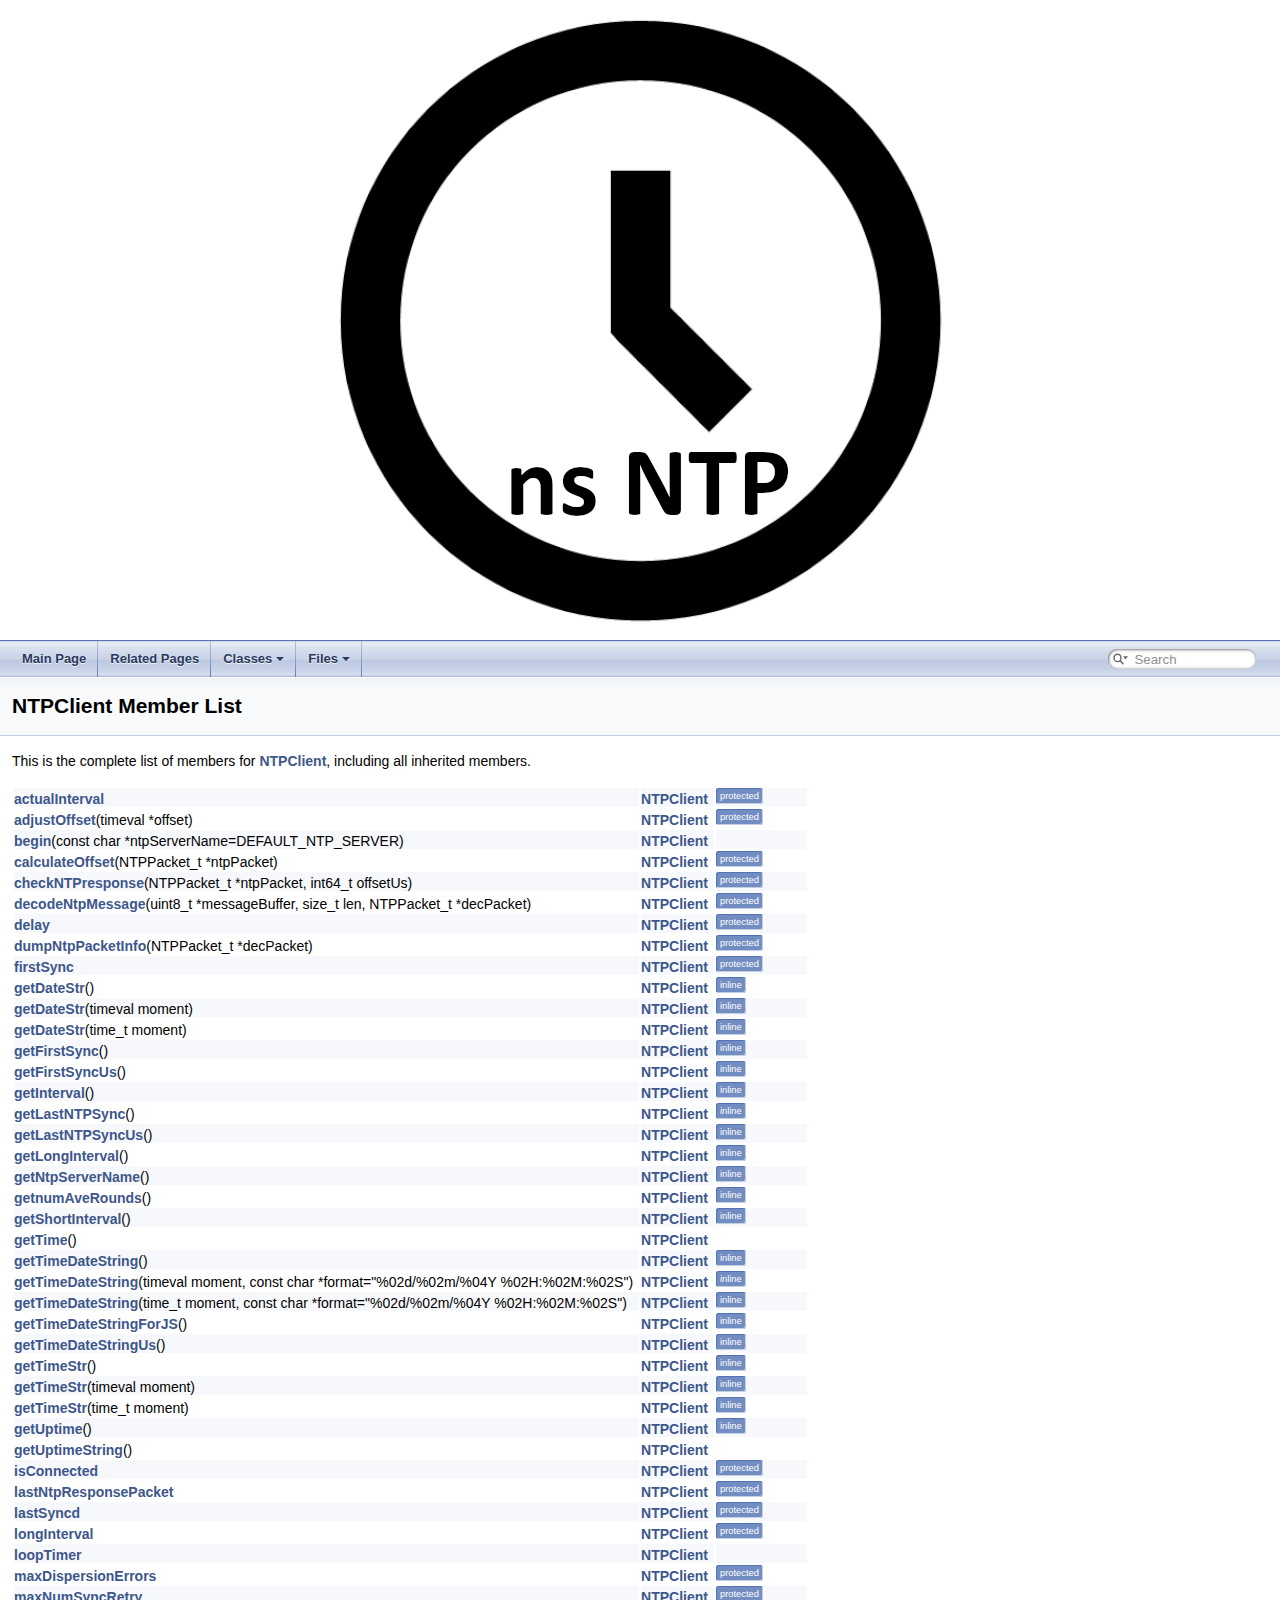
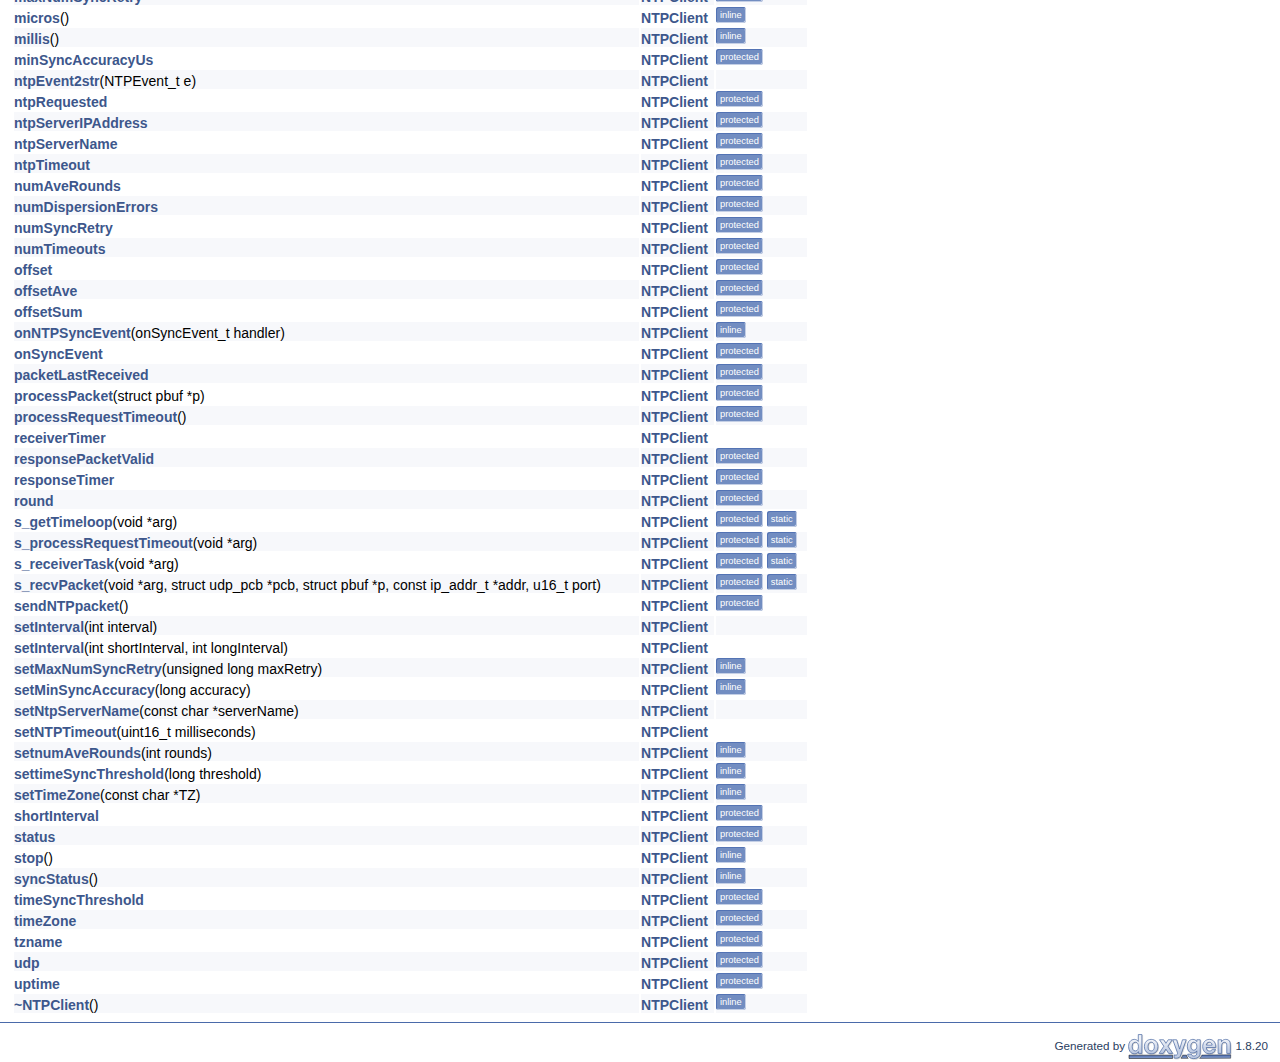
<file: Software/PlatformIO/lib/ESPNtpClient/docs/html/classNTPClient-members.html>
<!DOCTYPE html PUBLIC "-//W3C//DTD XHTML 1.0 Transitional//EN" "https://www.w3.org/TR/xhtml1/DTD/xhtml1-transitional.dtd">
<html xmlns="http://www.w3.org/1999/xhtml">
<head>
<meta http-equiv="Content-Type" content="text/xhtml;charset=UTF-8"/>
<meta http-equiv="X-UA-Compatible" content="IE=9"/>
<meta name="generator" content="Doxygen 1.8.20"/>
<meta name="viewport" content="width=device-width, initial-scale=1"/>
<title>ESPNtpClient: Member List</title>
<link href="tabs.css" rel="stylesheet" type="text/css"/>
<script type="text/javascript" src="jquery.js"></script>
<script type="text/javascript" src="dynsections.js"></script>
<link href="search/search.css" rel="stylesheet" type="text/css"/>
<script type="text/javascript" src="search/searchdata.js"></script>
<script type="text/javascript" src="search/search.js"></script>
<link href="doxygen.css" rel="stylesheet" type="text/css" />
</head>
<body>
<div id="top"><!-- do not remove this div, it is closed by doxygen! -->
<div id="titlearea">
<table cellspacing="0" cellpadding="0">
 <tbody>
 <tr style="height: 56px;">
  <td id="projectlogo"><img alt="Logo" src="ESPNTPClient-logo.png"/></td>
  <td id="projectalign" style="padding-left: 0.5em;">
   <div id="projectname">ESPNtpClient
   &#160;<span id="projectnumber">0.2.5</span>
   </div>
   <div id="projectbrief">Library to get system sync from a NTP server with microseconds accuracy in ESP8266 and ESP32</div>
  </td>
 </tr>
 </tbody>
</table>
</div>
<!-- end header part -->
<!-- Generated by Doxygen 1.8.20 -->
<script type="text/javascript">
/* @license magnet:?xt=urn:btih:cf05388f2679ee054f2beb29a391d25f4e673ac3&amp;dn=gpl-2.0.txt GPL-v2 */
var searchBox = new SearchBox("searchBox", "search",false,'Search');
/* @license-end */
</script>
<script type="text/javascript" src="menudata.js"></script>
<script type="text/javascript" src="menu.js"></script>
<script type="text/javascript">
/* @license magnet:?xt=urn:btih:cf05388f2679ee054f2beb29a391d25f4e673ac3&amp;dn=gpl-2.0.txt GPL-v2 */
$(function() {
  initMenu('',true,false,'search.php','Search');
  $(document).ready(function() { init_search(); });
});
/* @license-end */</script>
<div id="main-nav"></div>
<!-- window showing the filter options -->
<div id="MSearchSelectWindow"
     onmouseover="return searchBox.OnSearchSelectShow()"
     onmouseout="return searchBox.OnSearchSelectHide()"
     onkeydown="return searchBox.OnSearchSelectKey(event)">
</div>

<!-- iframe showing the search results (closed by default) -->
<div id="MSearchResultsWindow">
<iframe src="javascript:void(0)" frameborder="0" 
        name="MSearchResults" id="MSearchResults">
</iframe>
</div>

</div><!-- top -->
<div class="header">
  <div class="headertitle">
<div class="title">NTPClient Member List</div>  </div>
</div><!--header-->
<div class="contents">

<p>This is the complete list of members for <a class="el" href="classNTPClient.html">NTPClient</a>, including all inherited members.</p>
<table class="directory">
  <tr class="even"><td class="entry"><a class="el" href="classNTPClient.html#aafe59edef4ec020afdb1c9fd590e9834">actualInterval</a></td><td class="entry"><a class="el" href="classNTPClient.html">NTPClient</a></td><td class="entry"><span class="mlabel">protected</span></td></tr>
  <tr><td class="entry"><a class="el" href="classNTPClient.html#a46adccfa3280ec52132bb2ceb9499567">adjustOffset</a>(timeval *offset)</td><td class="entry"><a class="el" href="classNTPClient.html">NTPClient</a></td><td class="entry"><span class="mlabel">protected</span></td></tr>
  <tr class="even"><td class="entry"><a class="el" href="classNTPClient.html#a4bd1663f4ec21b44ee696c44fc6b7674">begin</a>(const char *ntpServerName=DEFAULT_NTP_SERVER)</td><td class="entry"><a class="el" href="classNTPClient.html">NTPClient</a></td><td class="entry"></td></tr>
  <tr><td class="entry"><a class="el" href="classNTPClient.html#af9e2050c75728bd87878f24ba138269c">calculateOffset</a>(NTPPacket_t *ntpPacket)</td><td class="entry"><a class="el" href="classNTPClient.html">NTPClient</a></td><td class="entry"><span class="mlabel">protected</span></td></tr>
  <tr class="even"><td class="entry"><a class="el" href="classNTPClient.html#a4d2e3c9e4d3a1e3017e824b1afd7bed7">checkNTPresponse</a>(NTPPacket_t *ntpPacket, int64_t offsetUs)</td><td class="entry"><a class="el" href="classNTPClient.html">NTPClient</a></td><td class="entry"><span class="mlabel">protected</span></td></tr>
  <tr><td class="entry"><a class="el" href="classNTPClient.html#a1fdb4780a957d0769a246b14311bacc2">decodeNtpMessage</a>(uint8_t *messageBuffer, size_t len, NTPPacket_t *decPacket)</td><td class="entry"><a class="el" href="classNTPClient.html">NTPClient</a></td><td class="entry"><span class="mlabel">protected</span></td></tr>
  <tr class="even"><td class="entry"><a class="el" href="classNTPClient.html#a6e3201afc55dd0fc3c3cc1ce6875cf09">delay</a></td><td class="entry"><a class="el" href="classNTPClient.html">NTPClient</a></td><td class="entry"><span class="mlabel">protected</span></td></tr>
  <tr><td class="entry"><a class="el" href="classNTPClient.html#a1f56defbd8fb504fbb28afc2ea103803">dumpNtpPacketInfo</a>(NTPPacket_t *decPacket)</td><td class="entry"><a class="el" href="classNTPClient.html">NTPClient</a></td><td class="entry"><span class="mlabel">protected</span></td></tr>
  <tr class="even"><td class="entry"><a class="el" href="classNTPClient.html#a1891a4690117bdf8ef47aa07b22ea233">firstSync</a></td><td class="entry"><a class="el" href="classNTPClient.html">NTPClient</a></td><td class="entry"><span class="mlabel">protected</span></td></tr>
  <tr><td class="entry"><a class="el" href="classNTPClient.html#ac31c226e294a823d26fcc179183539a6">getDateStr</a>()</td><td class="entry"><a class="el" href="classNTPClient.html">NTPClient</a></td><td class="entry"><span class="mlabel">inline</span></td></tr>
  <tr class="even"><td class="entry"><a class="el" href="classNTPClient.html#a0a9194b774644e970ba1ca8cc5472b9f">getDateStr</a>(timeval moment)</td><td class="entry"><a class="el" href="classNTPClient.html">NTPClient</a></td><td class="entry"><span class="mlabel">inline</span></td></tr>
  <tr><td class="entry"><a class="el" href="classNTPClient.html#a6a07fbfa740320dcfdcafd8cb344128f">getDateStr</a>(time_t moment)</td><td class="entry"><a class="el" href="classNTPClient.html">NTPClient</a></td><td class="entry"><span class="mlabel">inline</span></td></tr>
  <tr class="even"><td class="entry"><a class="el" href="classNTPClient.html#a804e5322968c52b5b2e48b81e5b49567">getFirstSync</a>()</td><td class="entry"><a class="el" href="classNTPClient.html">NTPClient</a></td><td class="entry"><span class="mlabel">inline</span></td></tr>
  <tr><td class="entry"><a class="el" href="classNTPClient.html#a67e8ed036910e2d1b759f6c4bbb26566">getFirstSyncUs</a>()</td><td class="entry"><a class="el" href="classNTPClient.html">NTPClient</a></td><td class="entry"><span class="mlabel">inline</span></td></tr>
  <tr class="even"><td class="entry"><a class="el" href="classNTPClient.html#aaddfefb13c8de737c63f89d46d5386e5">getInterval</a>()</td><td class="entry"><a class="el" href="classNTPClient.html">NTPClient</a></td><td class="entry"><span class="mlabel">inline</span></td></tr>
  <tr><td class="entry"><a class="el" href="classNTPClient.html#a58c7f76a980abb0eae66262f83206960">getLastNTPSync</a>()</td><td class="entry"><a class="el" href="classNTPClient.html">NTPClient</a></td><td class="entry"><span class="mlabel">inline</span></td></tr>
  <tr class="even"><td class="entry"><a class="el" href="classNTPClient.html#a69a5f48f5f00cafaea54267bd80d3169">getLastNTPSyncUs</a>()</td><td class="entry"><a class="el" href="classNTPClient.html">NTPClient</a></td><td class="entry"><span class="mlabel">inline</span></td></tr>
  <tr><td class="entry"><a class="el" href="classNTPClient.html#ab8eca0e89d94ea7fb85e9b87c2be667d">getLongInterval</a>()</td><td class="entry"><a class="el" href="classNTPClient.html">NTPClient</a></td><td class="entry"><span class="mlabel">inline</span></td></tr>
  <tr class="even"><td class="entry"><a class="el" href="classNTPClient.html#a036ae4c6db1e446646f6271ea6df6ffc">getNtpServerName</a>()</td><td class="entry"><a class="el" href="classNTPClient.html">NTPClient</a></td><td class="entry"><span class="mlabel">inline</span></td></tr>
  <tr><td class="entry"><a class="el" href="classNTPClient.html#a8397b4c48893b5d7746a4454c4da08e4">getnumAveRounds</a>()</td><td class="entry"><a class="el" href="classNTPClient.html">NTPClient</a></td><td class="entry"><span class="mlabel">inline</span></td></tr>
  <tr class="even"><td class="entry"><a class="el" href="classNTPClient.html#aa03b14e52db7517b7af4af6cc9377cb5">getShortInterval</a>()</td><td class="entry"><a class="el" href="classNTPClient.html">NTPClient</a></td><td class="entry"><span class="mlabel">inline</span></td></tr>
  <tr><td class="entry"><a class="el" href="classNTPClient.html#a943007de4fd489ce8a2a0bd6e7f137e4">getTime</a>()</td><td class="entry"><a class="el" href="classNTPClient.html">NTPClient</a></td><td class="entry"></td></tr>
  <tr class="even"><td class="entry"><a class="el" href="classNTPClient.html#a09ca5c7c9033d9ed26c3b6abb7e1605f">getTimeDateString</a>()</td><td class="entry"><a class="el" href="classNTPClient.html">NTPClient</a></td><td class="entry"><span class="mlabel">inline</span></td></tr>
  <tr><td class="entry"><a class="el" href="classNTPClient.html#a2568fa3772d950187188c6de90703eb4">getTimeDateString</a>(timeval moment, const char *format=&quot;%02d/%02m/%04Y %02H:%02M:%02S&quot;)</td><td class="entry"><a class="el" href="classNTPClient.html">NTPClient</a></td><td class="entry"><span class="mlabel">inline</span></td></tr>
  <tr class="even"><td class="entry"><a class="el" href="classNTPClient.html#a46c54a5361fb69ce03e258ac61e88364">getTimeDateString</a>(time_t moment, const char *format=&quot;%02d/%02m/%04Y %02H:%02M:%02S&quot;)</td><td class="entry"><a class="el" href="classNTPClient.html">NTPClient</a></td><td class="entry"><span class="mlabel">inline</span></td></tr>
  <tr><td class="entry"><a class="el" href="classNTPClient.html#adb2b4ae34a124f279142cc60a1603b03">getTimeDateStringForJS</a>()</td><td class="entry"><a class="el" href="classNTPClient.html">NTPClient</a></td><td class="entry"><span class="mlabel">inline</span></td></tr>
  <tr class="even"><td class="entry"><a class="el" href="classNTPClient.html#a50afcc3b24639375c620c2bb6366da38">getTimeDateStringUs</a>()</td><td class="entry"><a class="el" href="classNTPClient.html">NTPClient</a></td><td class="entry"><span class="mlabel">inline</span></td></tr>
  <tr><td class="entry"><a class="el" href="classNTPClient.html#aacf0778cca6caf1af91877e8e4ac18ec">getTimeStr</a>()</td><td class="entry"><a class="el" href="classNTPClient.html">NTPClient</a></td><td class="entry"><span class="mlabel">inline</span></td></tr>
  <tr class="even"><td class="entry"><a class="el" href="classNTPClient.html#ab8970a4e0c6ad06068a5e25421a23d3a">getTimeStr</a>(timeval moment)</td><td class="entry"><a class="el" href="classNTPClient.html">NTPClient</a></td><td class="entry"><span class="mlabel">inline</span></td></tr>
  <tr><td class="entry"><a class="el" href="classNTPClient.html#add88318f76efecbf79f974979d83498f">getTimeStr</a>(time_t moment)</td><td class="entry"><a class="el" href="classNTPClient.html">NTPClient</a></td><td class="entry"><span class="mlabel">inline</span></td></tr>
  <tr class="even"><td class="entry"><a class="el" href="classNTPClient.html#afd7646fb66c621f58686410b380f8322">getUptime</a>()</td><td class="entry"><a class="el" href="classNTPClient.html">NTPClient</a></td><td class="entry"><span class="mlabel">inline</span></td></tr>
  <tr><td class="entry"><a class="el" href="classNTPClient.html#a9e27a96fb803b56bdb314875b354ec94">getUptimeString</a>()</td><td class="entry"><a class="el" href="classNTPClient.html">NTPClient</a></td><td class="entry"></td></tr>
  <tr class="even"><td class="entry"><a class="el" href="classNTPClient.html#a570e7d514408badb1b2560c92e810685">isConnected</a></td><td class="entry"><a class="el" href="classNTPClient.html">NTPClient</a></td><td class="entry"><span class="mlabel">protected</span></td></tr>
  <tr><td class="entry"><a class="el" href="classNTPClient.html#ae2bb48a9ab6d1a8dc80618192527dc4b">lastNtpResponsePacket</a></td><td class="entry"><a class="el" href="classNTPClient.html">NTPClient</a></td><td class="entry"><span class="mlabel">protected</span></td></tr>
  <tr class="even"><td class="entry"><a class="el" href="classNTPClient.html#acf88f9251f0fc0aa913c07a43c98ebb0">lastSyncd</a></td><td class="entry"><a class="el" href="classNTPClient.html">NTPClient</a></td><td class="entry"><span class="mlabel">protected</span></td></tr>
  <tr><td class="entry"><a class="el" href="classNTPClient.html#a4ec812a51fa11876ada81ba7ab24b123">longInterval</a></td><td class="entry"><a class="el" href="classNTPClient.html">NTPClient</a></td><td class="entry"><span class="mlabel">protected</span></td></tr>
  <tr class="even"><td class="entry"><a class="el" href="classNTPClient.html#a317c58e4e14c6c79db2f750f97b6928b">loopTimer</a></td><td class="entry"><a class="el" href="classNTPClient.html">NTPClient</a></td><td class="entry"></td></tr>
  <tr><td class="entry"><a class="el" href="classNTPClient.html#a7416006fb24cce0f8c96b94fa214af12">maxDispersionErrors</a></td><td class="entry"><a class="el" href="classNTPClient.html">NTPClient</a></td><td class="entry"><span class="mlabel">protected</span></td></tr>
  <tr class="even"><td class="entry"><a class="el" href="classNTPClient.html#a47b7d0661fc4c7c036f77e0f8c245bdc">maxNumSyncRetry</a></td><td class="entry"><a class="el" href="classNTPClient.html">NTPClient</a></td><td class="entry"><span class="mlabel">protected</span></td></tr>
  <tr><td class="entry"><a class="el" href="classNTPClient.html#a07f05d945cfaf52640446ae9e2acf51a">micros</a>()</td><td class="entry"><a class="el" href="classNTPClient.html">NTPClient</a></td><td class="entry"><span class="mlabel">inline</span></td></tr>
  <tr class="even"><td class="entry"><a class="el" href="classNTPClient.html#a10a5db32e37a13a7ccc4c7fa0db1ba5f">millis</a>()</td><td class="entry"><a class="el" href="classNTPClient.html">NTPClient</a></td><td class="entry"><span class="mlabel">inline</span></td></tr>
  <tr><td class="entry"><a class="el" href="classNTPClient.html#a366c8c3eb61ba2ada1e8ad8e368e8f26">minSyncAccuracyUs</a></td><td class="entry"><a class="el" href="classNTPClient.html">NTPClient</a></td><td class="entry"><span class="mlabel">protected</span></td></tr>
  <tr class="even"><td class="entry"><a class="el" href="classNTPClient.html#ad5e7080156ce027d0b8686fce645e14c">ntpEvent2str</a>(NTPEvent_t e)</td><td class="entry"><a class="el" href="classNTPClient.html">NTPClient</a></td><td class="entry"></td></tr>
  <tr><td class="entry"><a class="el" href="classNTPClient.html#aa3f352b106fd1c948f850dd141352e5a">ntpRequested</a></td><td class="entry"><a class="el" href="classNTPClient.html">NTPClient</a></td><td class="entry"><span class="mlabel">protected</span></td></tr>
  <tr class="even"><td class="entry"><a class="el" href="classNTPClient.html#ab166bde13addb2bbe840ef41832dc321">ntpServerIPAddress</a></td><td class="entry"><a class="el" href="classNTPClient.html">NTPClient</a></td><td class="entry"><span class="mlabel">protected</span></td></tr>
  <tr><td class="entry"><a class="el" href="classNTPClient.html#a16c1d51a7e29bc38f336f7c54bc9d148">ntpServerName</a></td><td class="entry"><a class="el" href="classNTPClient.html">NTPClient</a></td><td class="entry"><span class="mlabel">protected</span></td></tr>
  <tr class="even"><td class="entry"><a class="el" href="classNTPClient.html#a2a29ceecad7c04618e73d41a78674418">ntpTimeout</a></td><td class="entry"><a class="el" href="classNTPClient.html">NTPClient</a></td><td class="entry"><span class="mlabel">protected</span></td></tr>
  <tr><td class="entry"><a class="el" href="classNTPClient.html#af235a651b350cb3fc4681dff3fa74e2d">numAveRounds</a></td><td class="entry"><a class="el" href="classNTPClient.html">NTPClient</a></td><td class="entry"><span class="mlabel">protected</span></td></tr>
  <tr class="even"><td class="entry"><a class="el" href="classNTPClient.html#a589a97ac9363744f1d17cee6f7cf572c">numDispersionErrors</a></td><td class="entry"><a class="el" href="classNTPClient.html">NTPClient</a></td><td class="entry"><span class="mlabel">protected</span></td></tr>
  <tr><td class="entry"><a class="el" href="classNTPClient.html#a6511dc00fe7783f8fdbb655c199908aa">numSyncRetry</a></td><td class="entry"><a class="el" href="classNTPClient.html">NTPClient</a></td><td class="entry"><span class="mlabel">protected</span></td></tr>
  <tr class="even"><td class="entry"><a class="el" href="classNTPClient.html#ad95049454a48c4a010f5cc2fb4c61cda">numTimeouts</a></td><td class="entry"><a class="el" href="classNTPClient.html">NTPClient</a></td><td class="entry"><span class="mlabel">protected</span></td></tr>
  <tr><td class="entry"><a class="el" href="classNTPClient.html#adaa984deb242efe2535554295f37f70d">offset</a></td><td class="entry"><a class="el" href="classNTPClient.html">NTPClient</a></td><td class="entry"><span class="mlabel">protected</span></td></tr>
  <tr class="even"><td class="entry"><a class="el" href="classNTPClient.html#affd7224b47813dd4ab08dd08f2f372d0">offsetAve</a></td><td class="entry"><a class="el" href="classNTPClient.html">NTPClient</a></td><td class="entry"><span class="mlabel">protected</span></td></tr>
  <tr><td class="entry"><a class="el" href="classNTPClient.html#aa53fad57d17b461dbe9a81177e64207b">offsetSum</a></td><td class="entry"><a class="el" href="classNTPClient.html">NTPClient</a></td><td class="entry"><span class="mlabel">protected</span></td></tr>
  <tr class="even"><td class="entry"><a class="el" href="classNTPClient.html#a7321eb7eab07ccf544f317fac9b6a0e2">onNTPSyncEvent</a>(onSyncEvent_t handler)</td><td class="entry"><a class="el" href="classNTPClient.html">NTPClient</a></td><td class="entry"><span class="mlabel">inline</span></td></tr>
  <tr><td class="entry"><a class="el" href="classNTPClient.html#aea5566858cfcbb1f5f224f4d63e1c3d1">onSyncEvent</a></td><td class="entry"><a class="el" href="classNTPClient.html">NTPClient</a></td><td class="entry"><span class="mlabel">protected</span></td></tr>
  <tr class="even"><td class="entry"><a class="el" href="classNTPClient.html#a8c476e8aaca6ece362ecf722173436b7">packetLastReceived</a></td><td class="entry"><a class="el" href="classNTPClient.html">NTPClient</a></td><td class="entry"><span class="mlabel">protected</span></td></tr>
  <tr><td class="entry"><a class="el" href="classNTPClient.html#a45aa8fb0be0dec2771b76a2c50411e69">processPacket</a>(struct pbuf *p)</td><td class="entry"><a class="el" href="classNTPClient.html">NTPClient</a></td><td class="entry"><span class="mlabel">protected</span></td></tr>
  <tr class="even"><td class="entry"><a class="el" href="classNTPClient.html#a55bba0b5a33b16ae6cb4108042e6e8ff">processRequestTimeout</a>()</td><td class="entry"><a class="el" href="classNTPClient.html">NTPClient</a></td><td class="entry"><span class="mlabel">protected</span></td></tr>
  <tr><td class="entry"><a class="el" href="classNTPClient.html#a4bad124820a37328802e1b5c7ff49257">receiverTimer</a></td><td class="entry"><a class="el" href="classNTPClient.html">NTPClient</a></td><td class="entry"></td></tr>
  <tr class="even"><td class="entry"><a class="el" href="classNTPClient.html#a8955c5cfd30a0181d245ee1e3d9d4e8d">responsePacketValid</a></td><td class="entry"><a class="el" href="classNTPClient.html">NTPClient</a></td><td class="entry"><span class="mlabel">protected</span></td></tr>
  <tr><td class="entry"><a class="el" href="classNTPClient.html#a504d3373951a9581a2933b3a5f8c8dab">responseTimer</a></td><td class="entry"><a class="el" href="classNTPClient.html">NTPClient</a></td><td class="entry"><span class="mlabel">protected</span></td></tr>
  <tr class="even"><td class="entry"><a class="el" href="classNTPClient.html#a2eb6c34c7f5fb18d160654d1c3baa09c">round</a></td><td class="entry"><a class="el" href="classNTPClient.html">NTPClient</a></td><td class="entry"><span class="mlabel">protected</span></td></tr>
  <tr><td class="entry"><a class="el" href="classNTPClient.html#ae5938be217bf64dc9c7a6ac5c7b2ae8e">s_getTimeloop</a>(void *arg)</td><td class="entry"><a class="el" href="classNTPClient.html">NTPClient</a></td><td class="entry"><span class="mlabel">protected</span><span class="mlabel">static</span></td></tr>
  <tr class="even"><td class="entry"><a class="el" href="classNTPClient.html#a373aaf50ea58f2ec37294d3d5367d6f3">s_processRequestTimeout</a>(void *arg)</td><td class="entry"><a class="el" href="classNTPClient.html">NTPClient</a></td><td class="entry"><span class="mlabel">protected</span><span class="mlabel">static</span></td></tr>
  <tr><td class="entry"><a class="el" href="classNTPClient.html#ab021ae25855afd8db87da54710da8a94">s_receiverTask</a>(void *arg)</td><td class="entry"><a class="el" href="classNTPClient.html">NTPClient</a></td><td class="entry"><span class="mlabel">protected</span><span class="mlabel">static</span></td></tr>
  <tr class="even"><td class="entry"><a class="el" href="classNTPClient.html#a2fa2b6079e4b109bd333becdc8051ffa">s_recvPacket</a>(void *arg, struct udp_pcb *pcb, struct pbuf *p, const ip_addr_t *addr, u16_t port)</td><td class="entry"><a class="el" href="classNTPClient.html">NTPClient</a></td><td class="entry"><span class="mlabel">protected</span><span class="mlabel">static</span></td></tr>
  <tr><td class="entry"><a class="el" href="classNTPClient.html#a399b5e39488cdded7bbaa463bef83679">sendNTPpacket</a>()</td><td class="entry"><a class="el" href="classNTPClient.html">NTPClient</a></td><td class="entry"><span class="mlabel">protected</span></td></tr>
  <tr class="even"><td class="entry"><a class="el" href="classNTPClient.html#a5a5af6cf67cc17ffb8aff993b92b4d64">setInterval</a>(int interval)</td><td class="entry"><a class="el" href="classNTPClient.html">NTPClient</a></td><td class="entry"></td></tr>
  <tr><td class="entry"><a class="el" href="classNTPClient.html#af69d3c09e0be124c83f28c8a742d5577">setInterval</a>(int shortInterval, int longInterval)</td><td class="entry"><a class="el" href="classNTPClient.html">NTPClient</a></td><td class="entry"></td></tr>
  <tr class="even"><td class="entry"><a class="el" href="classNTPClient.html#a743d9984993cd7452a6b90f8aeb061fe">setMaxNumSyncRetry</a>(unsigned long maxRetry)</td><td class="entry"><a class="el" href="classNTPClient.html">NTPClient</a></td><td class="entry"><span class="mlabel">inline</span></td></tr>
  <tr><td class="entry"><a class="el" href="classNTPClient.html#a08ce88f6a0a9d9d7fb31eae498749bb0">setMinSyncAccuracy</a>(long accuracy)</td><td class="entry"><a class="el" href="classNTPClient.html">NTPClient</a></td><td class="entry"><span class="mlabel">inline</span></td></tr>
  <tr class="even"><td class="entry"><a class="el" href="classNTPClient.html#abbac932eaa34d134c37aa25985b9b74f">setNtpServerName</a>(const char *serverName)</td><td class="entry"><a class="el" href="classNTPClient.html">NTPClient</a></td><td class="entry"></td></tr>
  <tr><td class="entry"><a class="el" href="classNTPClient.html#a383b170d7fe6ad465e17dd5c24708f21">setNTPTimeout</a>(uint16_t milliseconds)</td><td class="entry"><a class="el" href="classNTPClient.html">NTPClient</a></td><td class="entry"></td></tr>
  <tr class="even"><td class="entry"><a class="el" href="classNTPClient.html#ac973596693ad12bc9a33a6a365d2a9ea">setnumAveRounds</a>(int rounds)</td><td class="entry"><a class="el" href="classNTPClient.html">NTPClient</a></td><td class="entry"><span class="mlabel">inline</span></td></tr>
  <tr><td class="entry"><a class="el" href="classNTPClient.html#a5cc469c30606116c8d2d2ad5043af0cb">settimeSyncThreshold</a>(long threshold)</td><td class="entry"><a class="el" href="classNTPClient.html">NTPClient</a></td><td class="entry"><span class="mlabel">inline</span></td></tr>
  <tr class="even"><td class="entry"><a class="el" href="classNTPClient.html#a2f03ad70e80f516146222bbe60da1475">setTimeZone</a>(const char *TZ)</td><td class="entry"><a class="el" href="classNTPClient.html">NTPClient</a></td><td class="entry"><span class="mlabel">inline</span></td></tr>
  <tr><td class="entry"><a class="el" href="classNTPClient.html#a435168f41cd4e698487897454745b2a0">shortInterval</a></td><td class="entry"><a class="el" href="classNTPClient.html">NTPClient</a></td><td class="entry"><span class="mlabel">protected</span></td></tr>
  <tr class="even"><td class="entry"><a class="el" href="classNTPClient.html#ac6fc7719151efe2da5f7e37748ff4479">status</a></td><td class="entry"><a class="el" href="classNTPClient.html">NTPClient</a></td><td class="entry"><span class="mlabel">protected</span></td></tr>
  <tr><td class="entry"><a class="el" href="classNTPClient.html#ac9f9667304aec04e1a6973f32b544726">stop</a>()</td><td class="entry"><a class="el" href="classNTPClient.html">NTPClient</a></td><td class="entry"><span class="mlabel">inline</span></td></tr>
  <tr class="even"><td class="entry"><a class="el" href="classNTPClient.html#a1e08ee8ebd545f81f81d19e1ead5244f">syncStatus</a>()</td><td class="entry"><a class="el" href="classNTPClient.html">NTPClient</a></td><td class="entry"><span class="mlabel">inline</span></td></tr>
  <tr><td class="entry"><a class="el" href="classNTPClient.html#a523c0808e8f02f380966d3f8015893a5">timeSyncThreshold</a></td><td class="entry"><a class="el" href="classNTPClient.html">NTPClient</a></td><td class="entry"><span class="mlabel">protected</span></td></tr>
  <tr class="even"><td class="entry"><a class="el" href="classNTPClient.html#aa4c5814d2843bed6b19152bb4ad899d3">timeZone</a></td><td class="entry"><a class="el" href="classNTPClient.html">NTPClient</a></td><td class="entry"><span class="mlabel">protected</span></td></tr>
  <tr><td class="entry"><a class="el" href="classNTPClient.html#ac62889ca9614d4428c5ae0046b0b386e">tzname</a></td><td class="entry"><a class="el" href="classNTPClient.html">NTPClient</a></td><td class="entry"><span class="mlabel">protected</span></td></tr>
  <tr class="even"><td class="entry"><a class="el" href="classNTPClient.html#a724dbee282a5e07823ef676d5225a634">udp</a></td><td class="entry"><a class="el" href="classNTPClient.html">NTPClient</a></td><td class="entry"><span class="mlabel">protected</span></td></tr>
  <tr><td class="entry"><a class="el" href="classNTPClient.html#a1a32775547e3befdf97a9b3fe0a7fe27">uptime</a></td><td class="entry"><a class="el" href="classNTPClient.html">NTPClient</a></td><td class="entry"><span class="mlabel">protected</span></td></tr>
  <tr class="even"><td class="entry"><a class="el" href="classNTPClient.html#a59f323fcb47ca115475cd8083af6b64d">~NTPClient</a>()</td><td class="entry"><a class="el" href="classNTPClient.html">NTPClient</a></td><td class="entry"><span class="mlabel">inline</span></td></tr>
</table></div><!-- contents -->
<!-- start footer part -->
<hr class="footer"/><address class="footer"><small>
Generated by&#160;<a href="http://www.doxygen.org/index.html"><img class="footer" src="doxygen.svg" width="104" height="31" alt="doxygen"/></a> 1.8.20
</small></address>
</body>
</html>
</file>
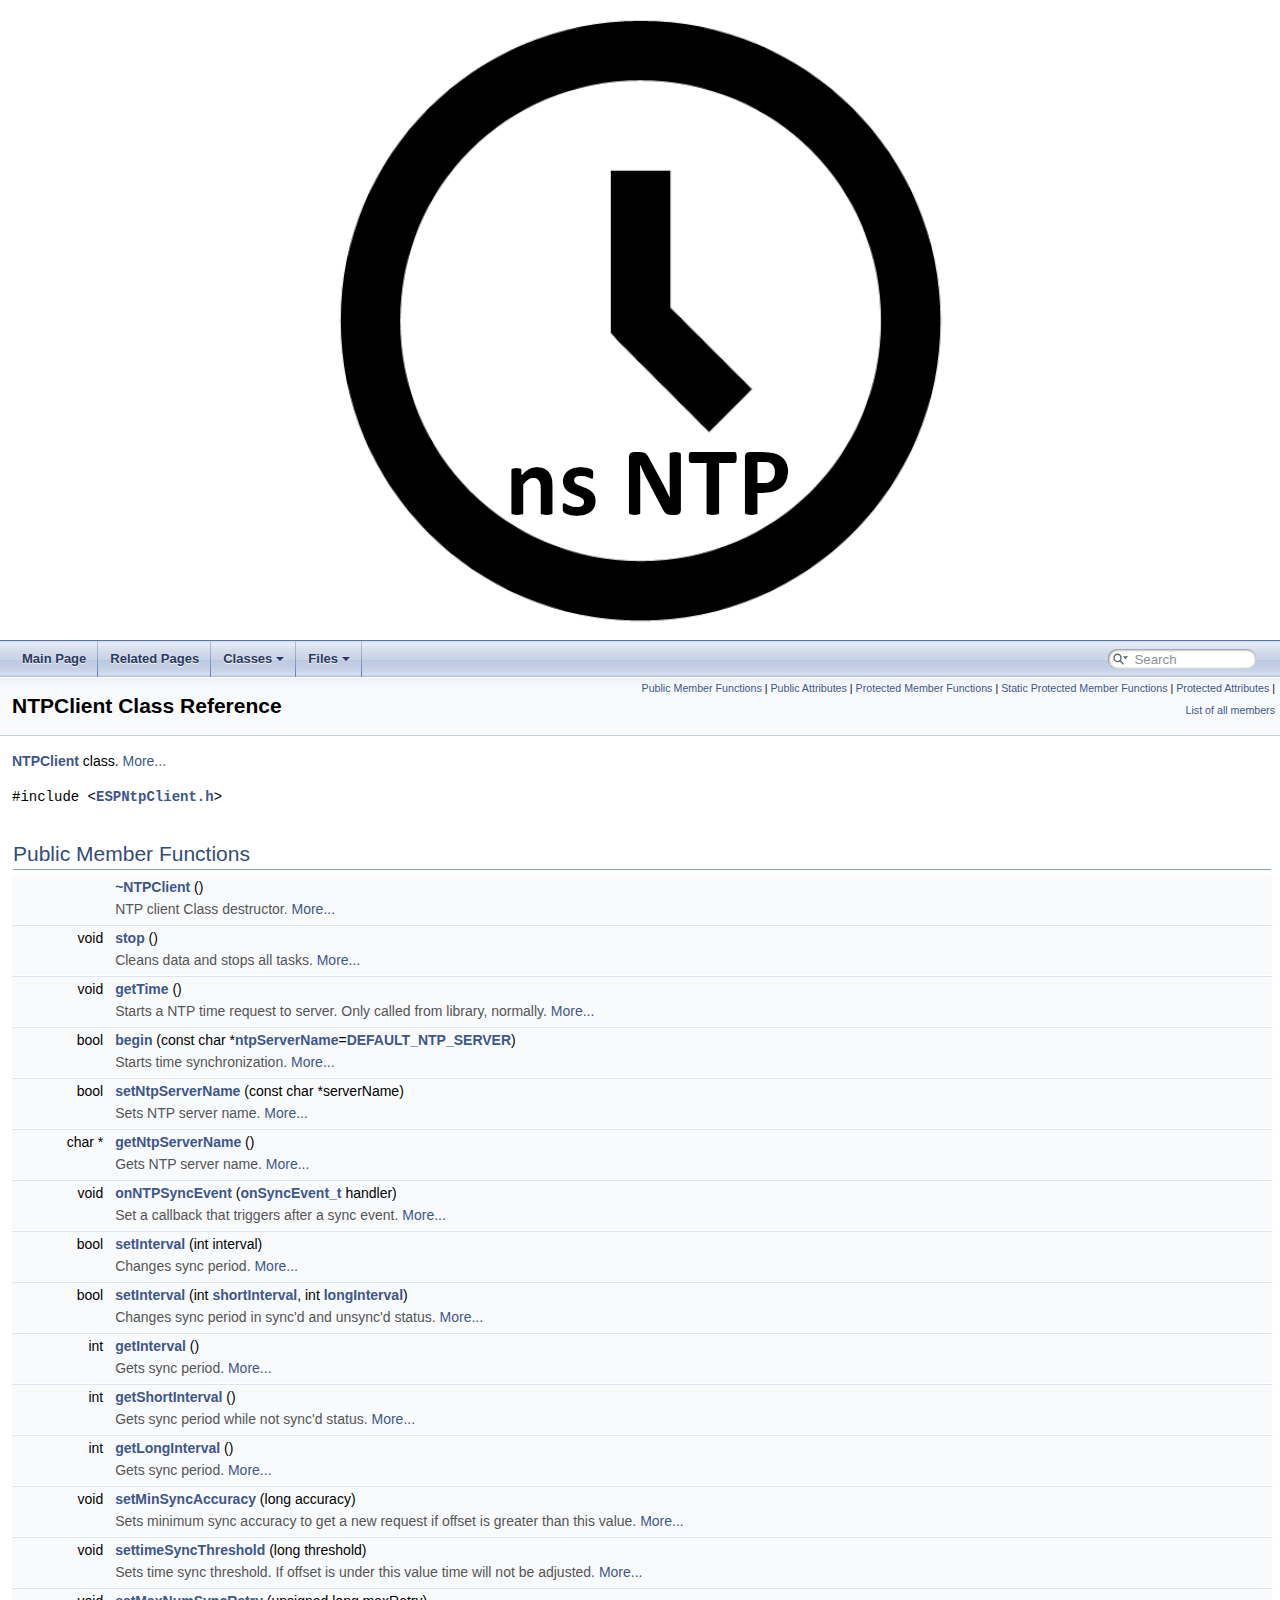
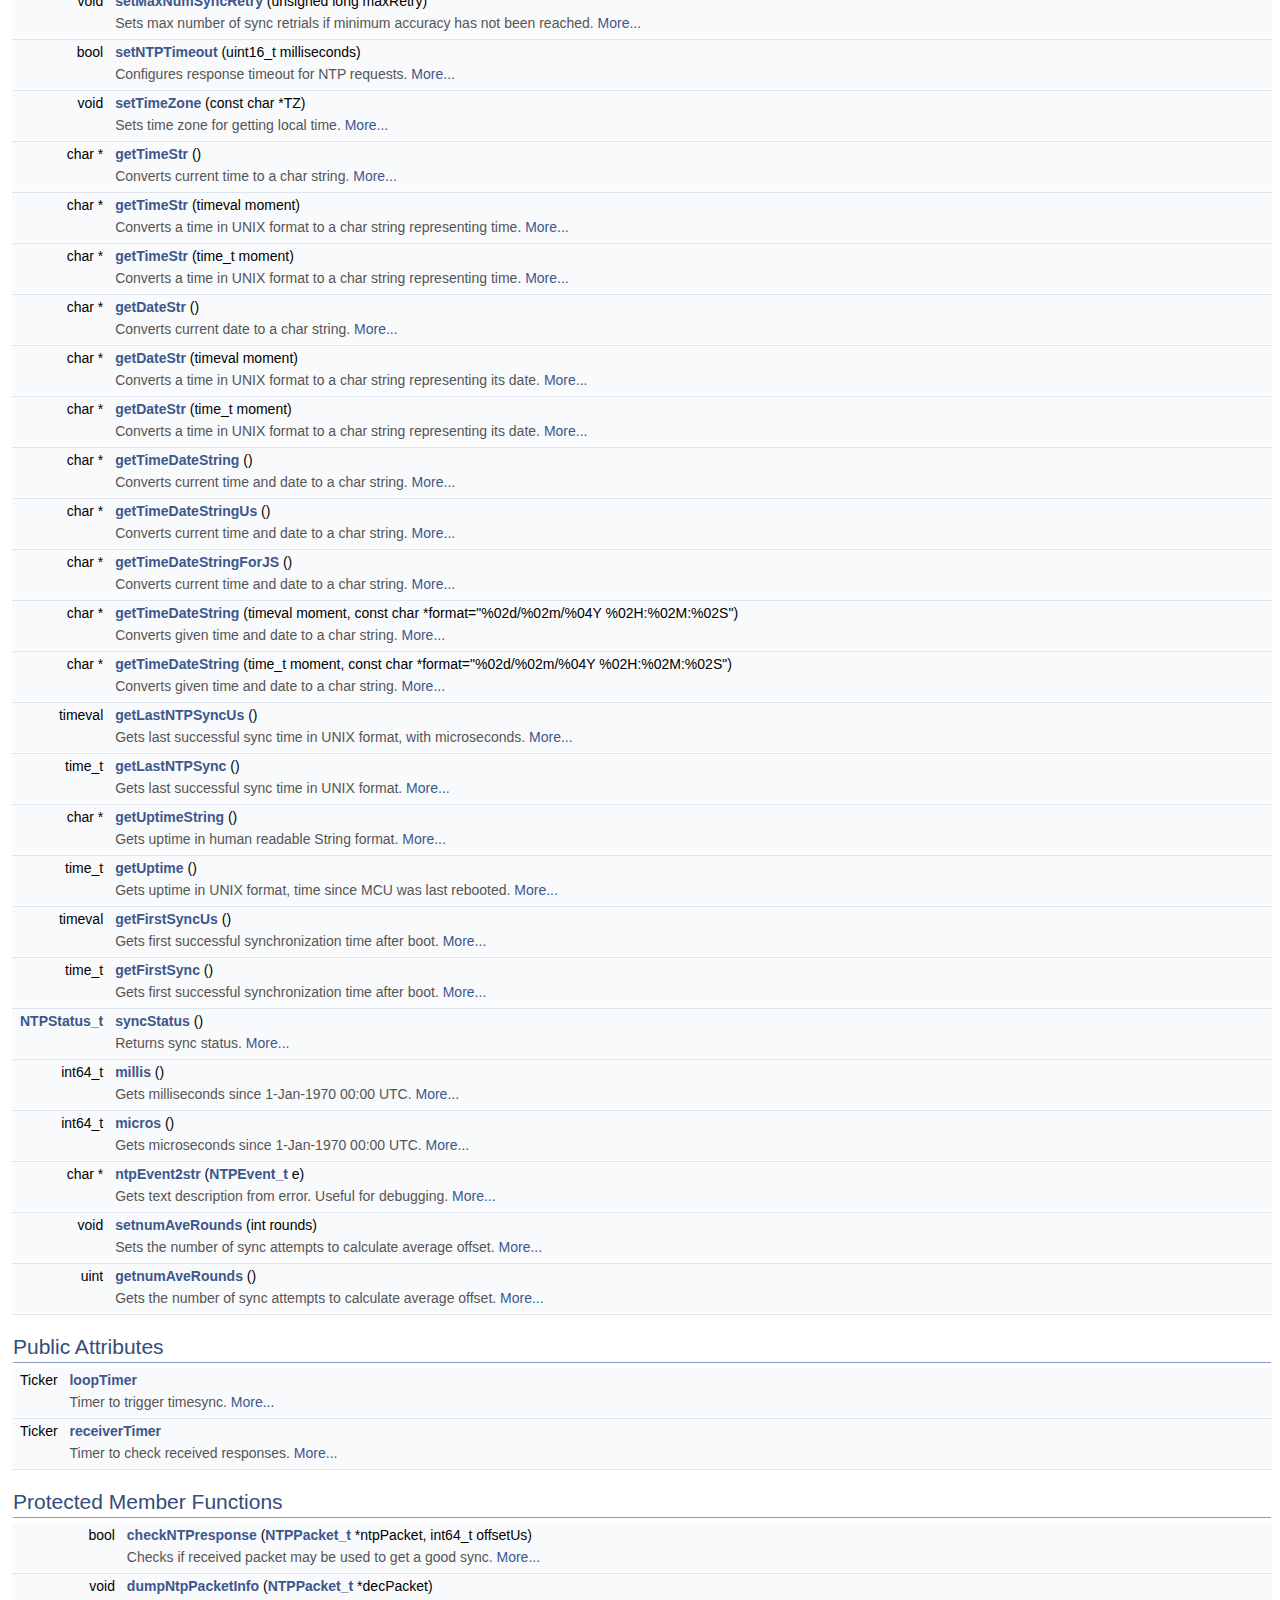
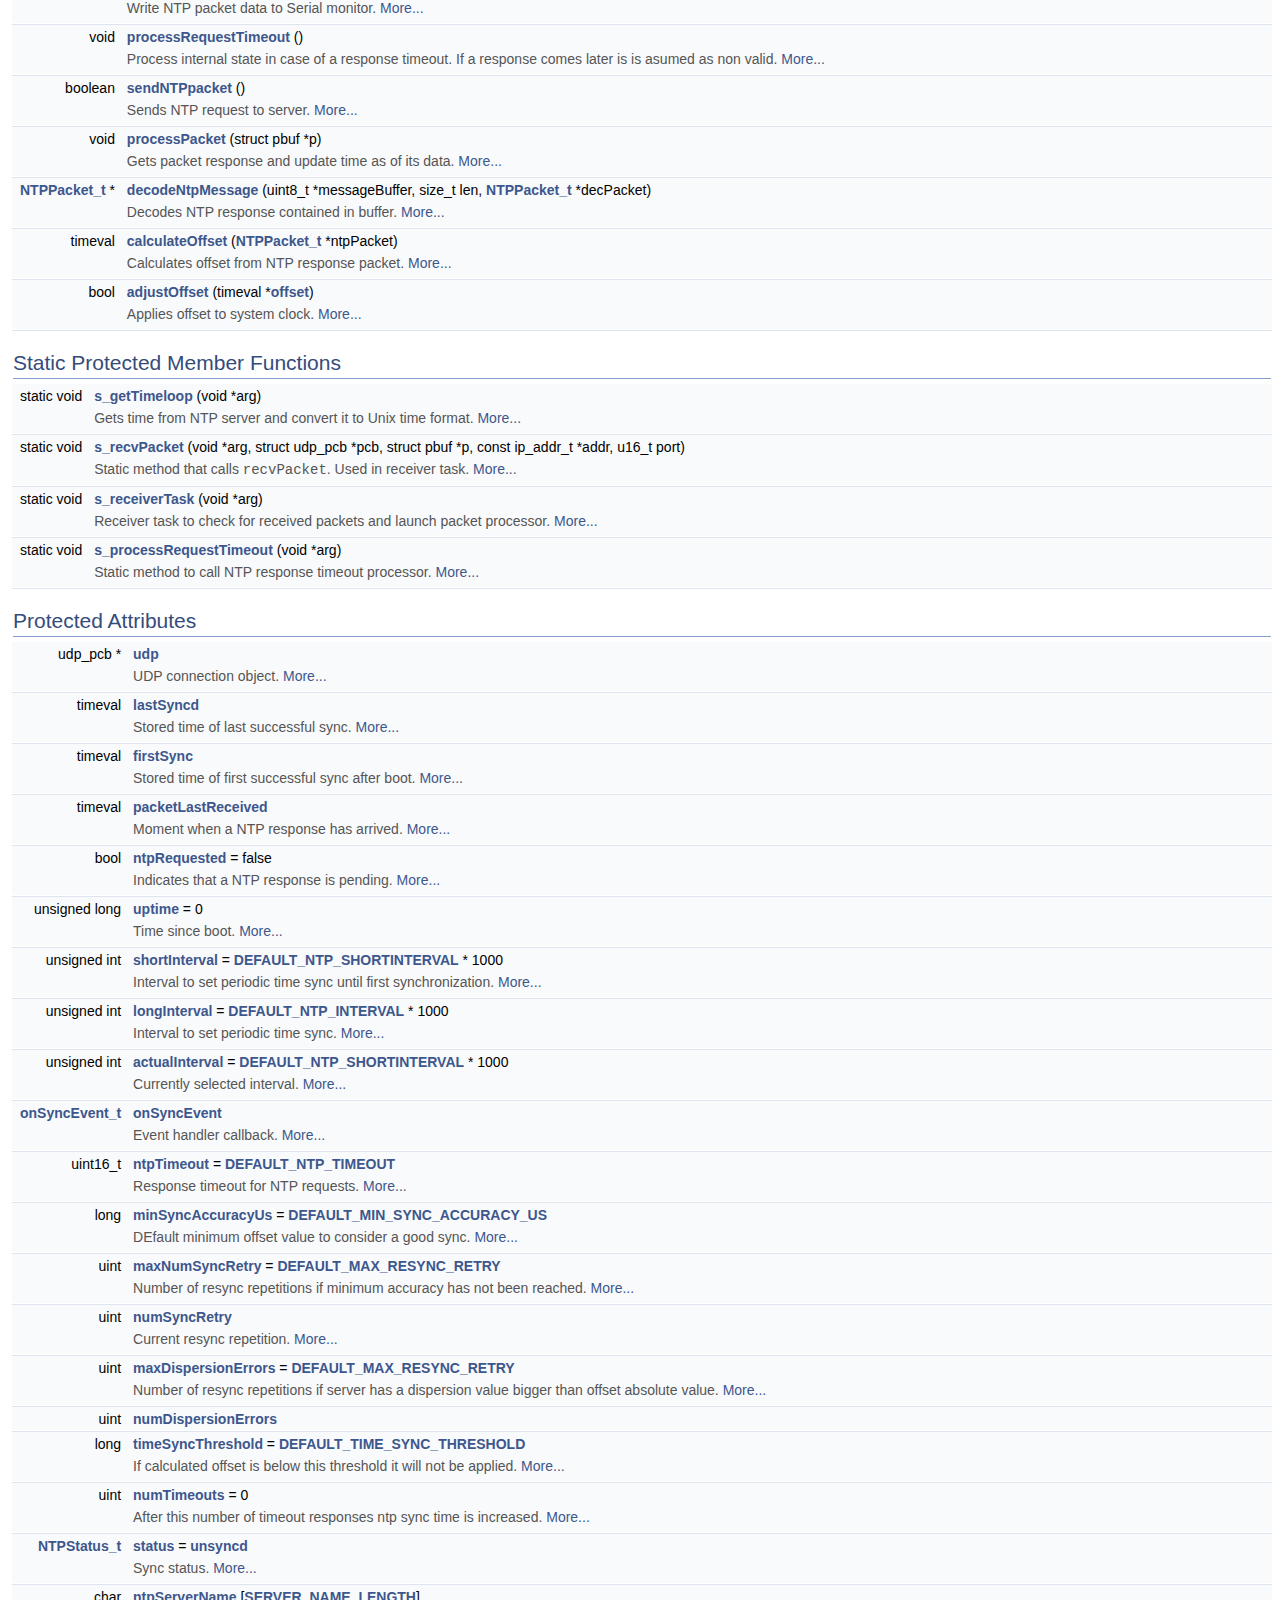
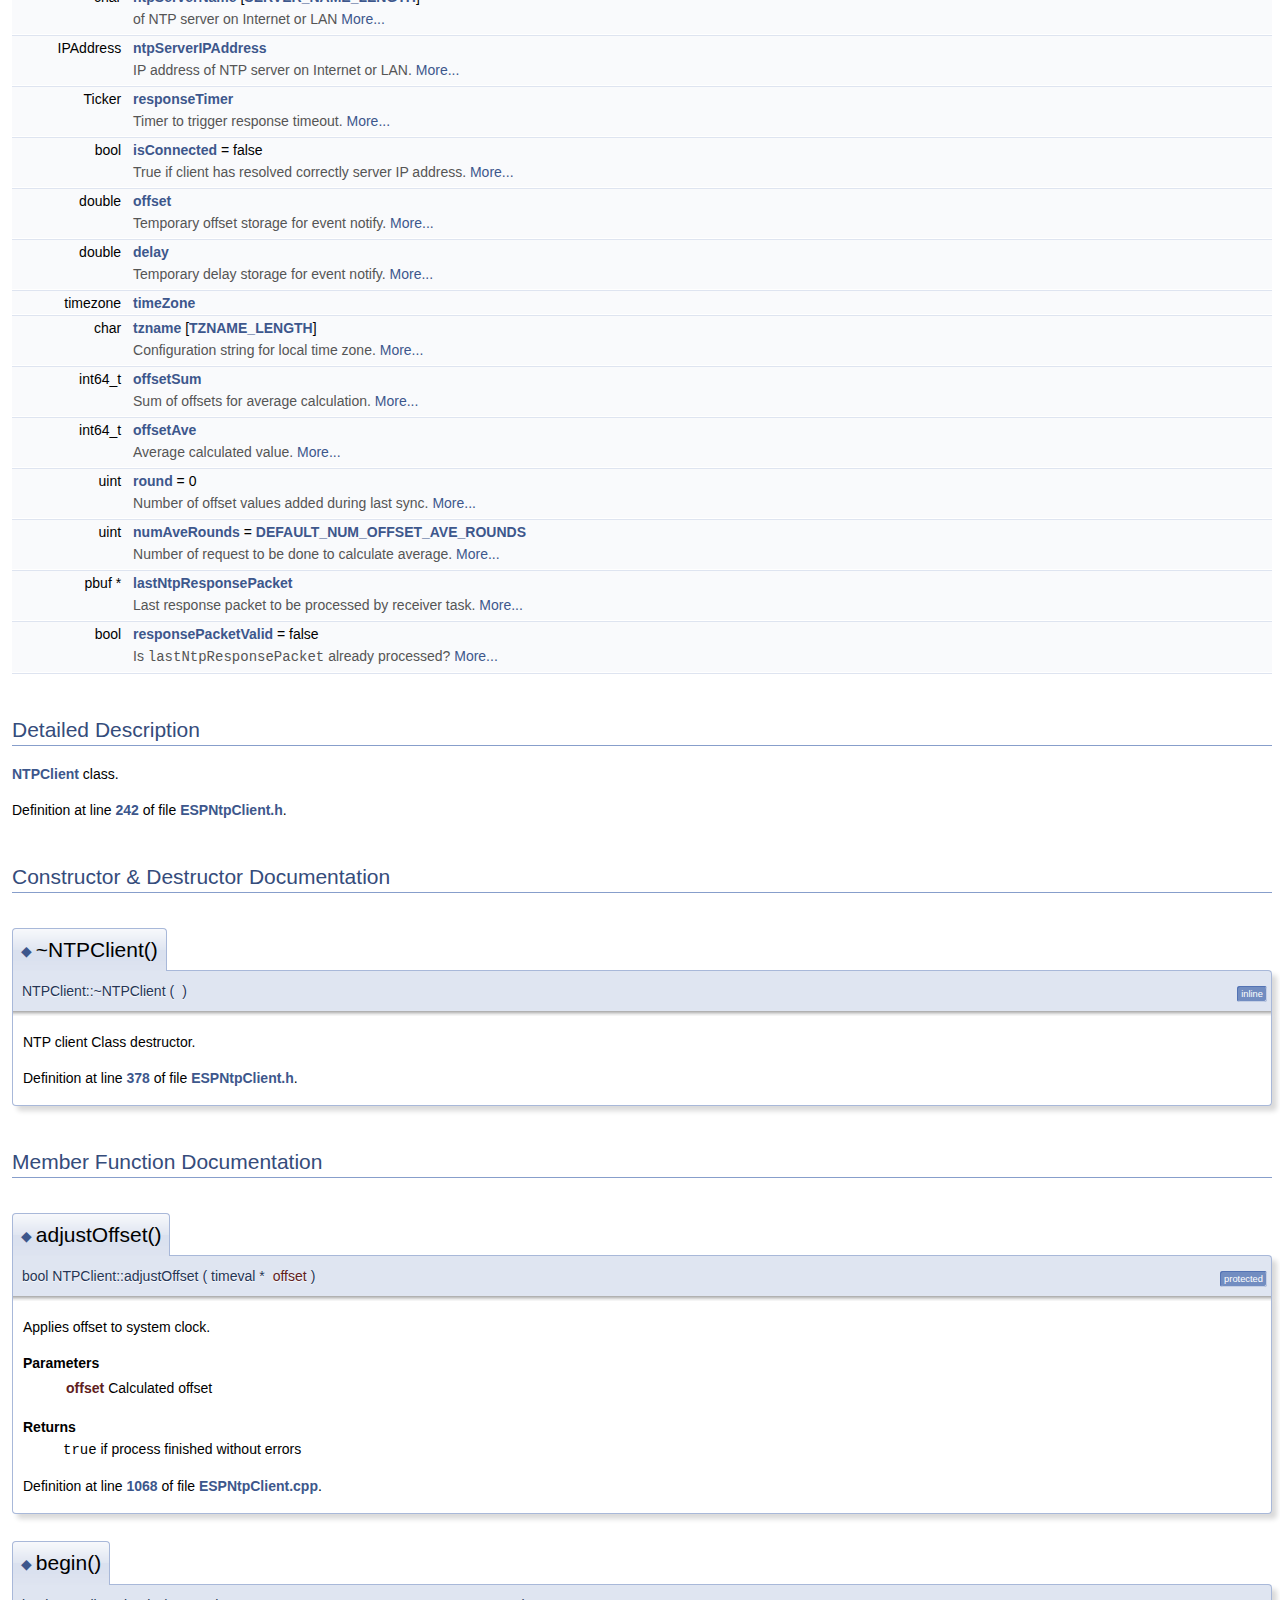
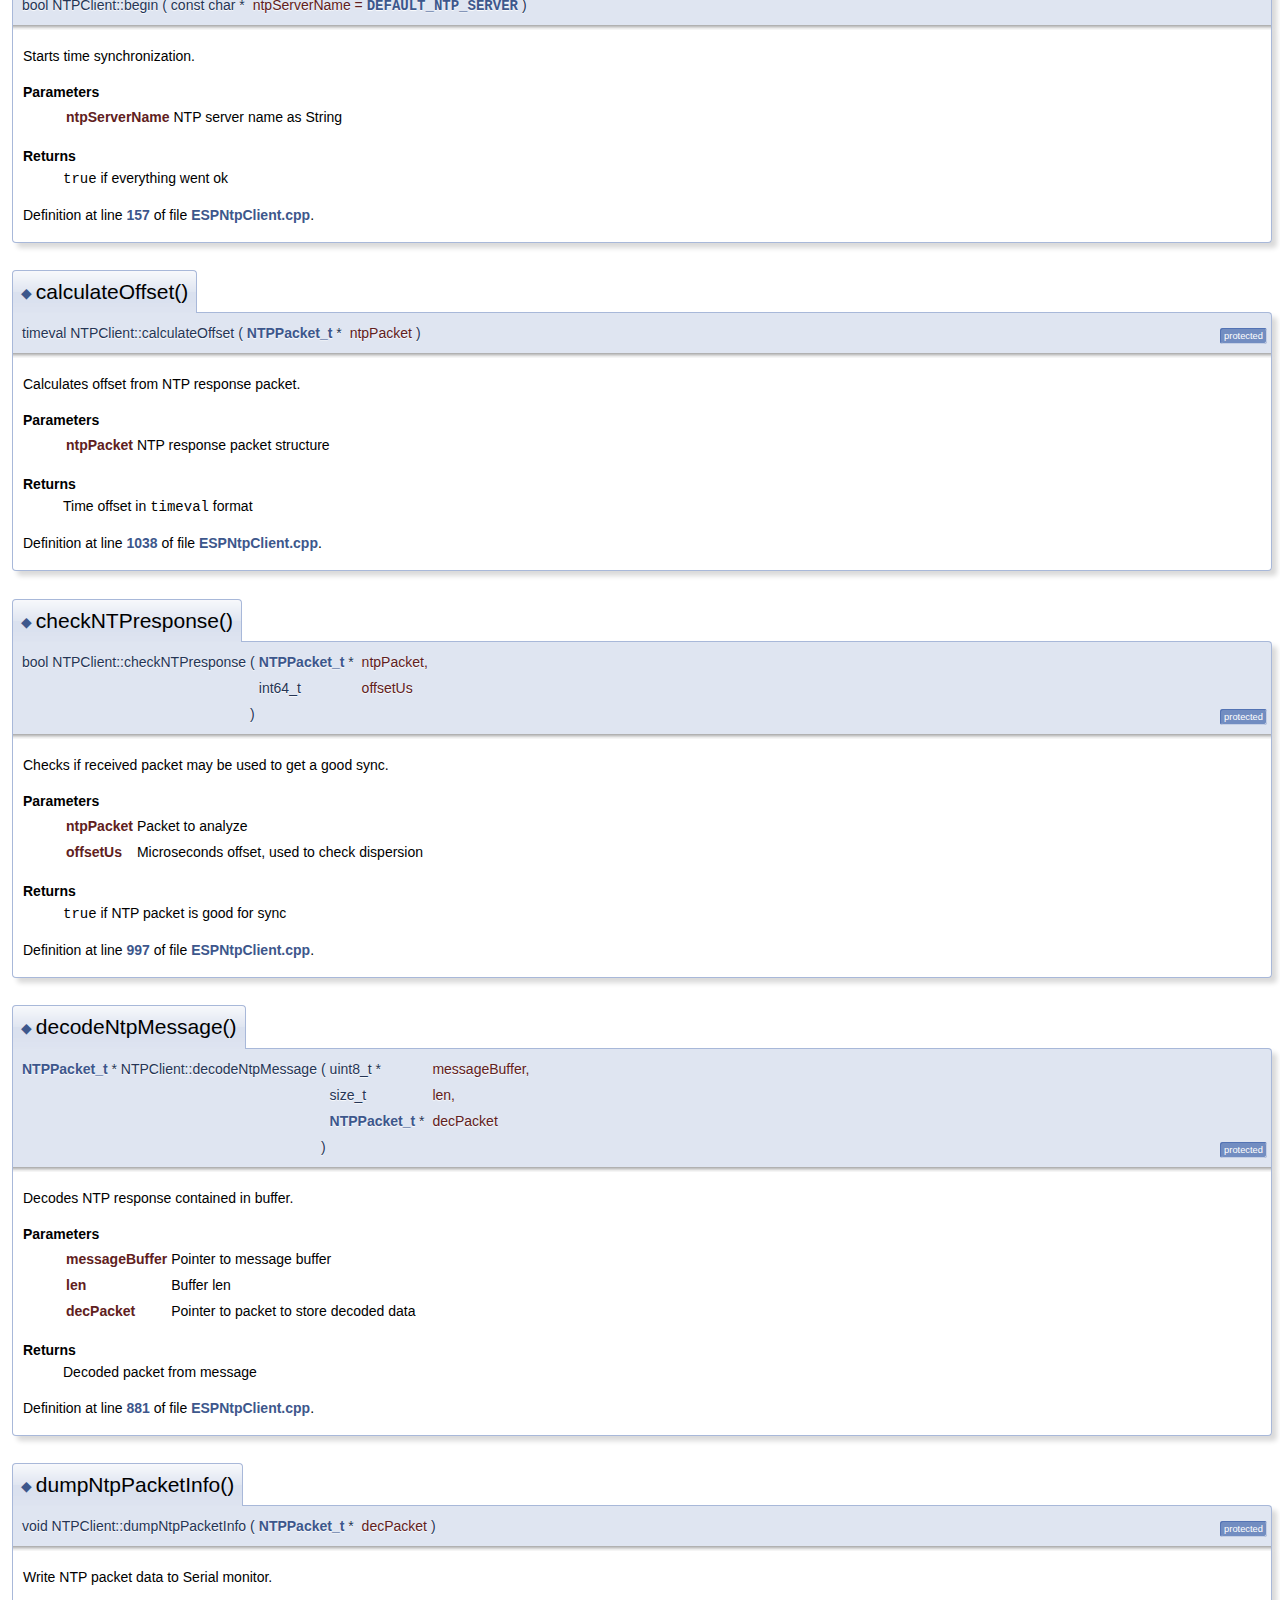
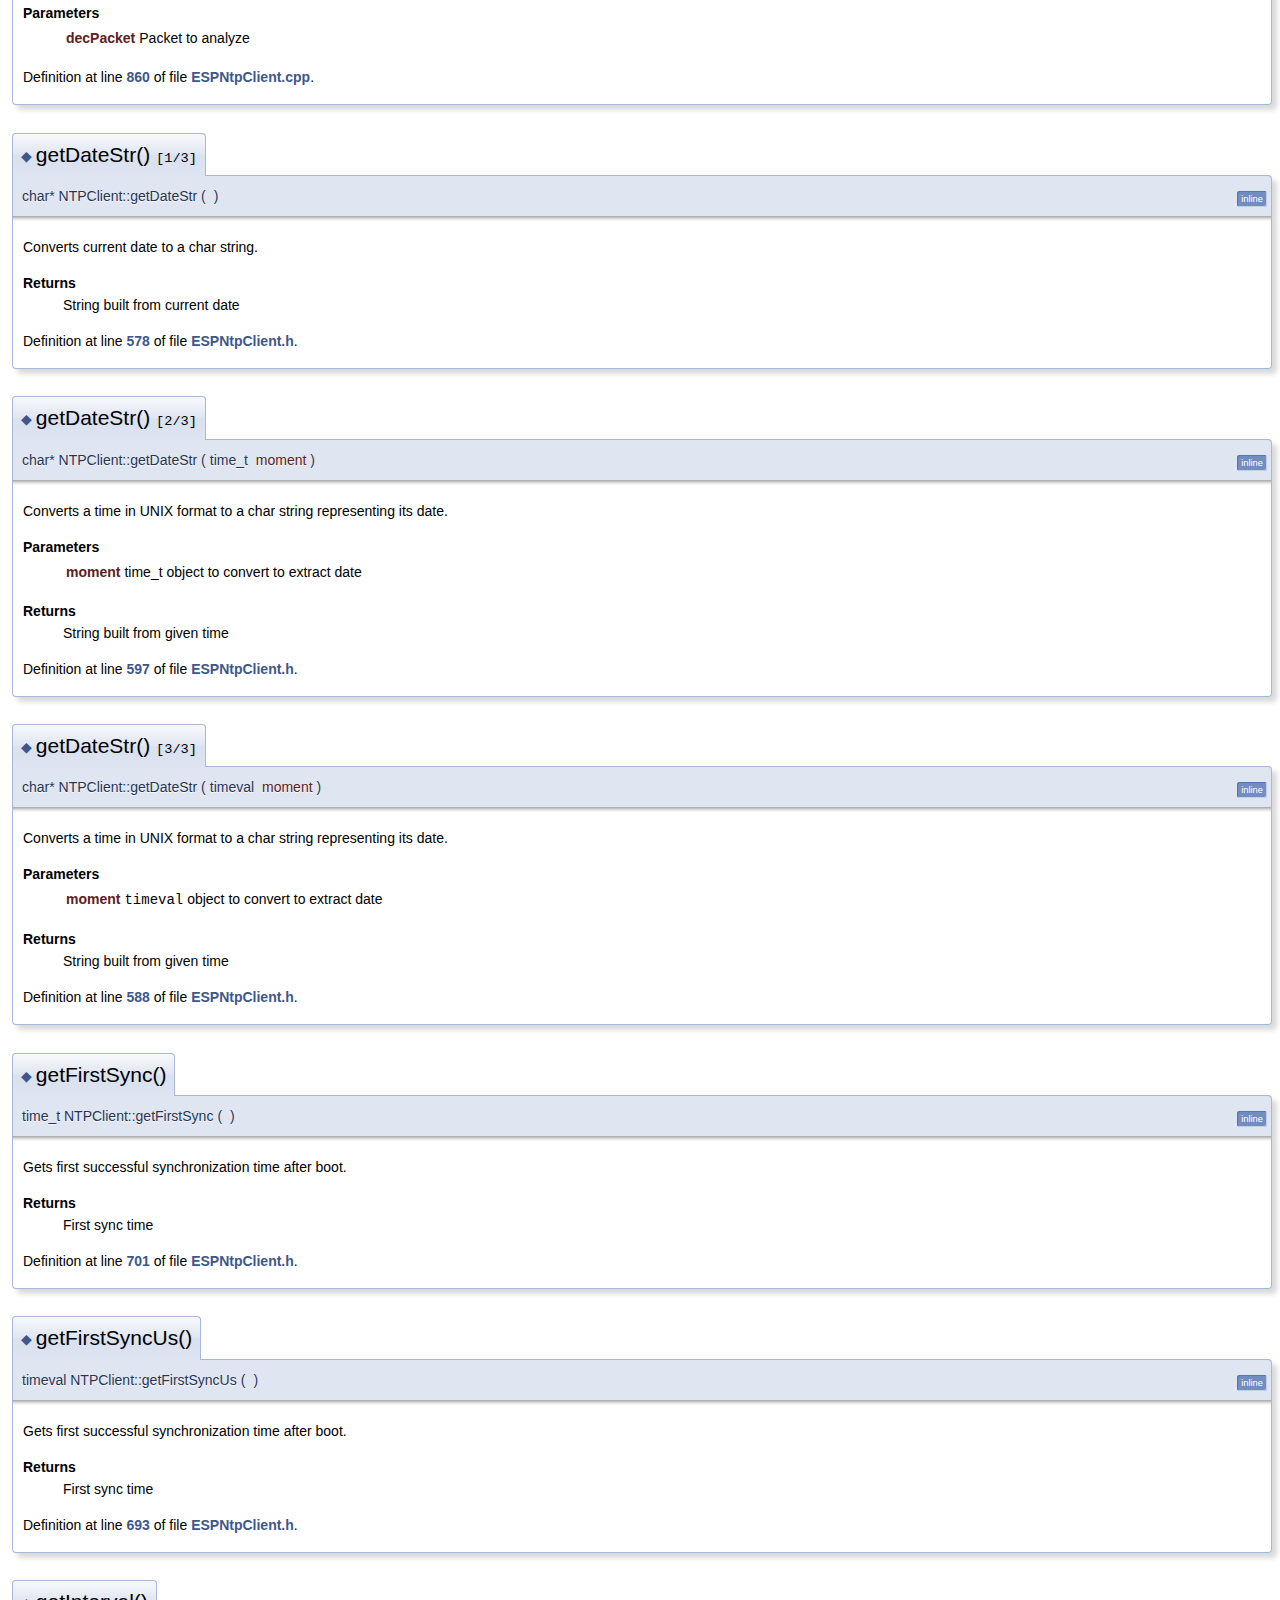
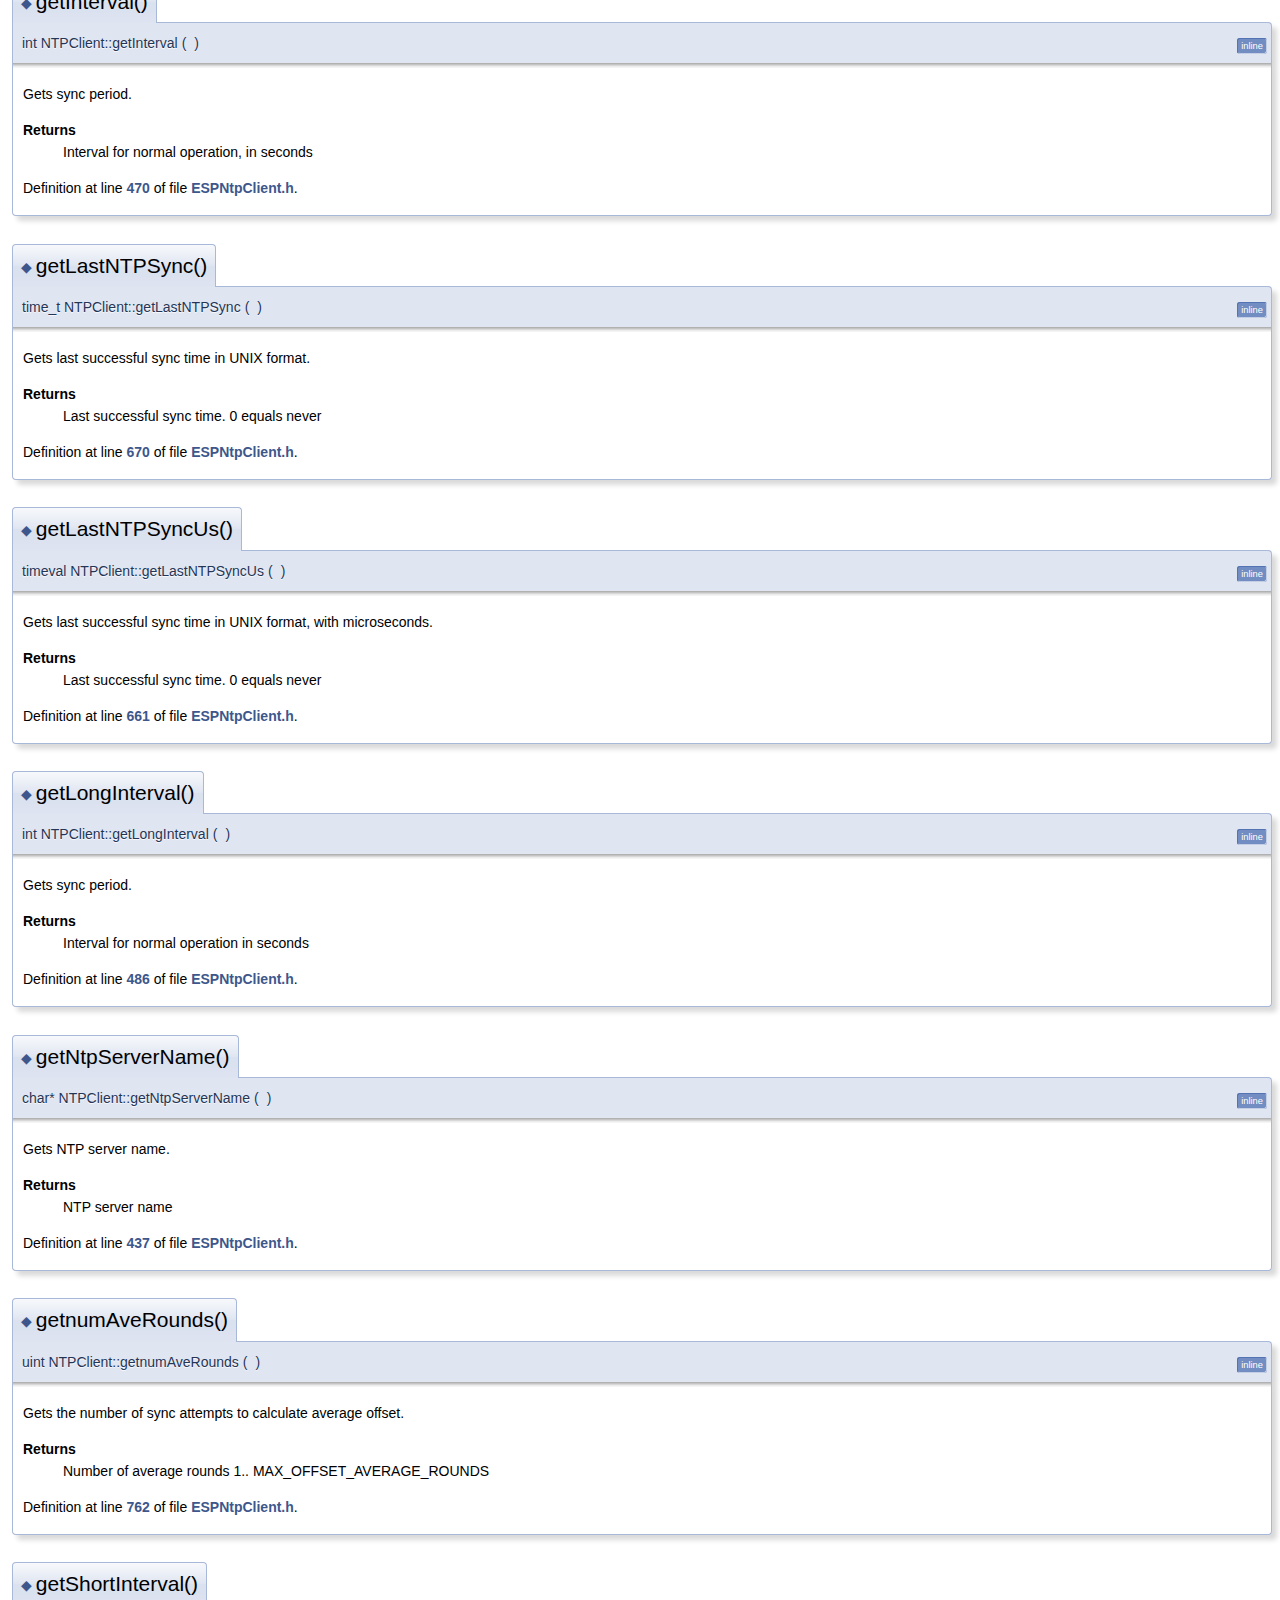
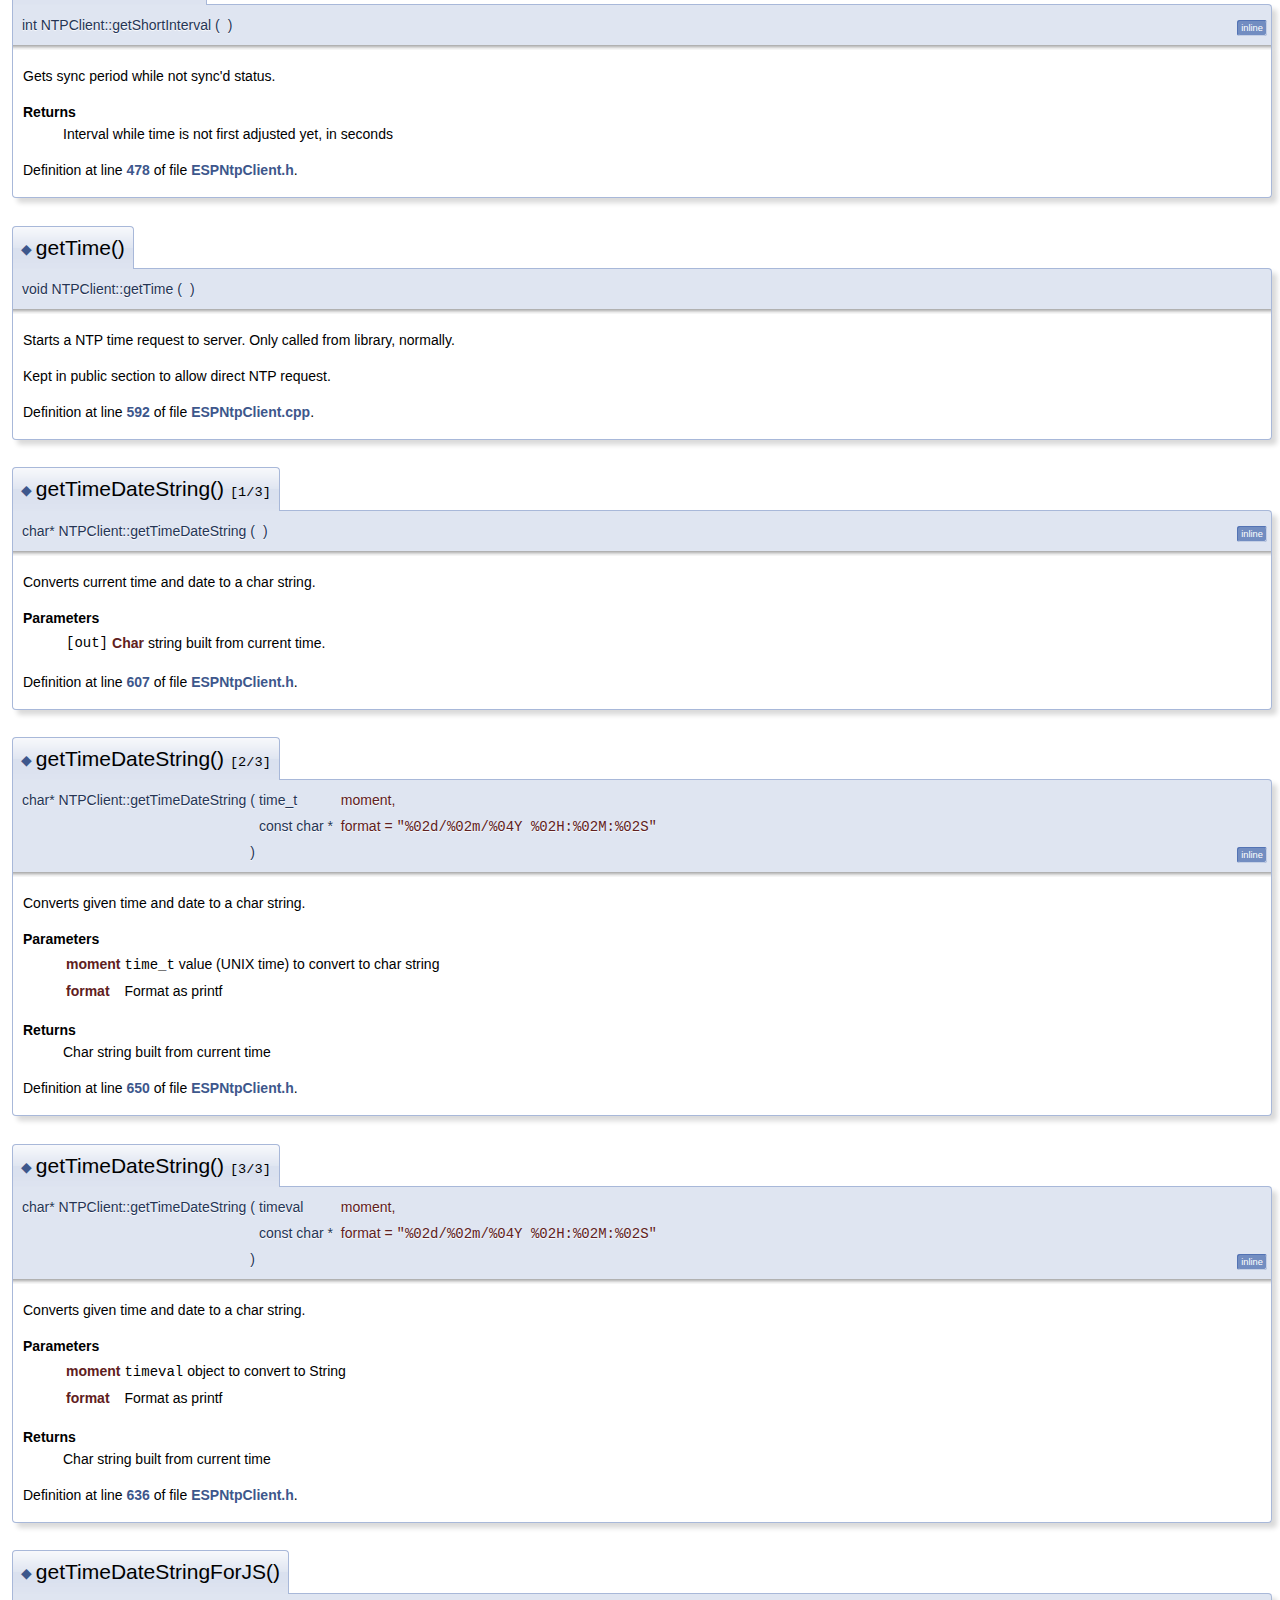
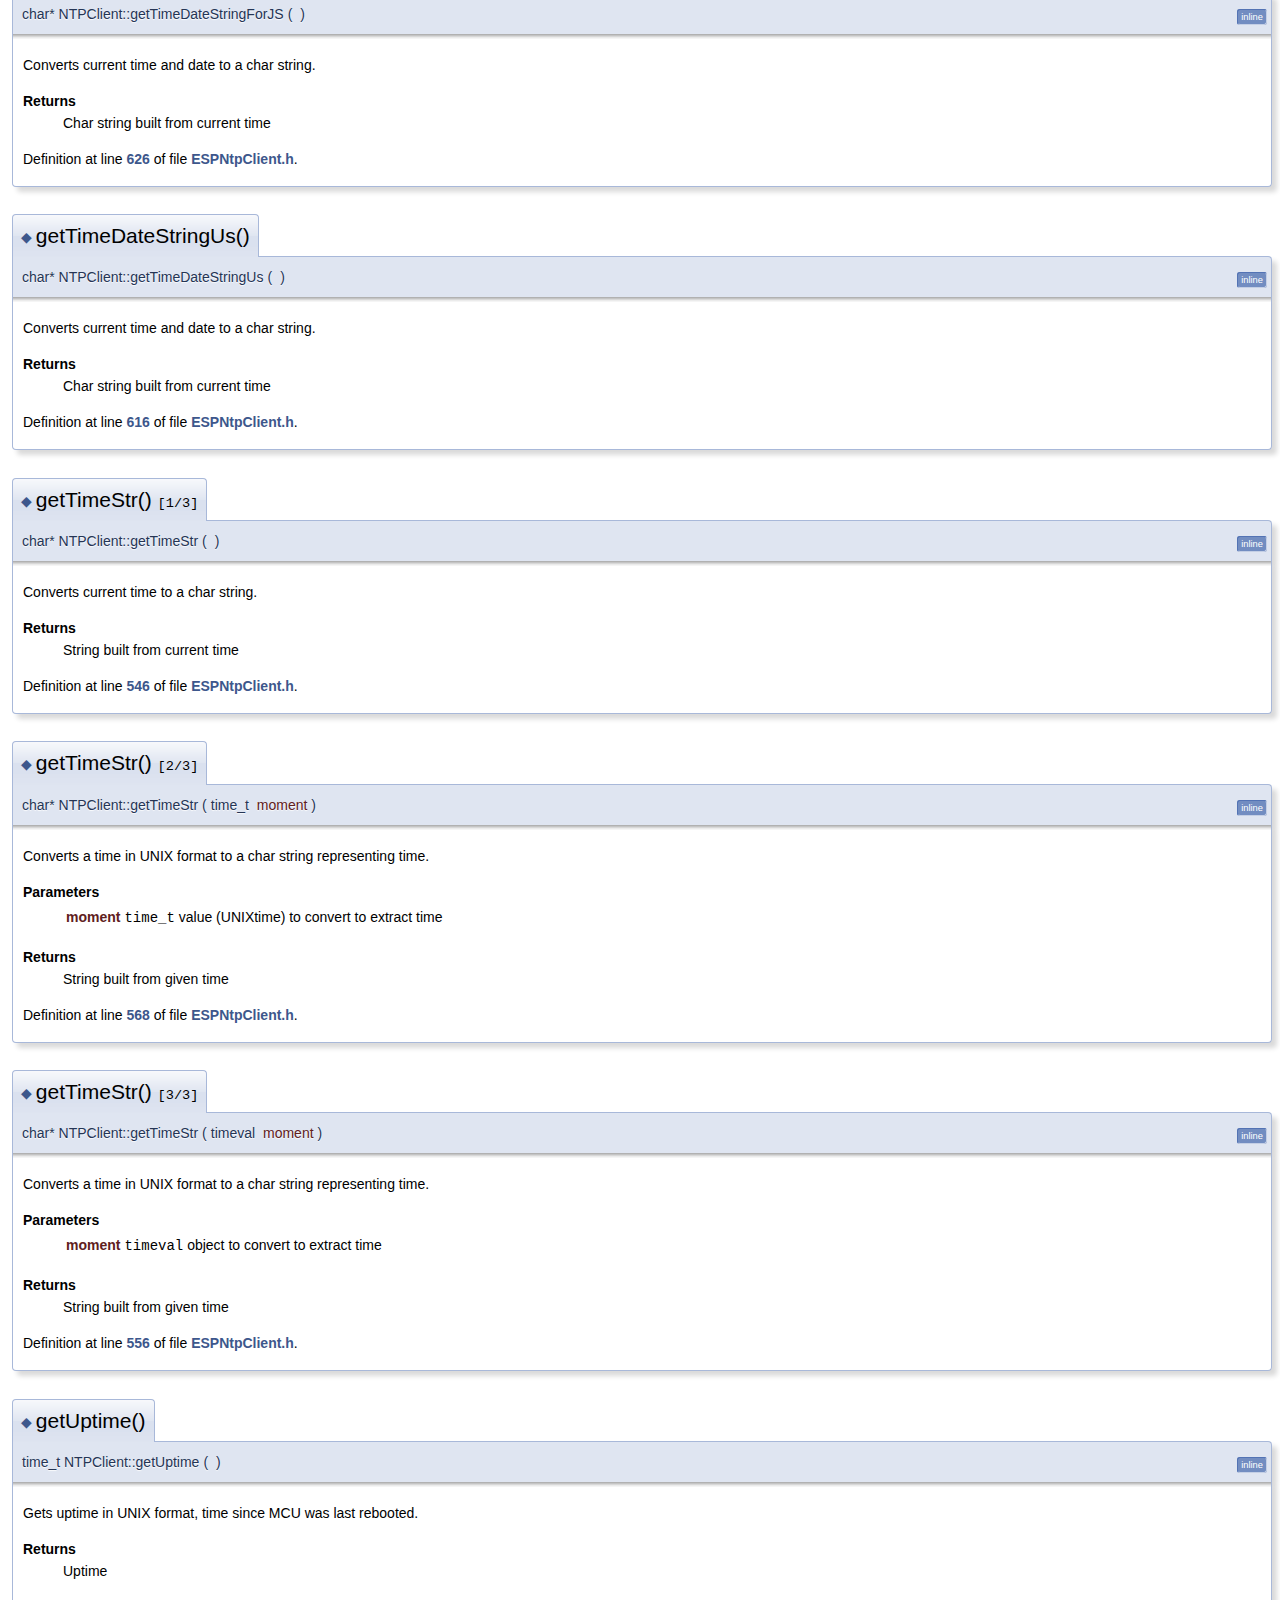
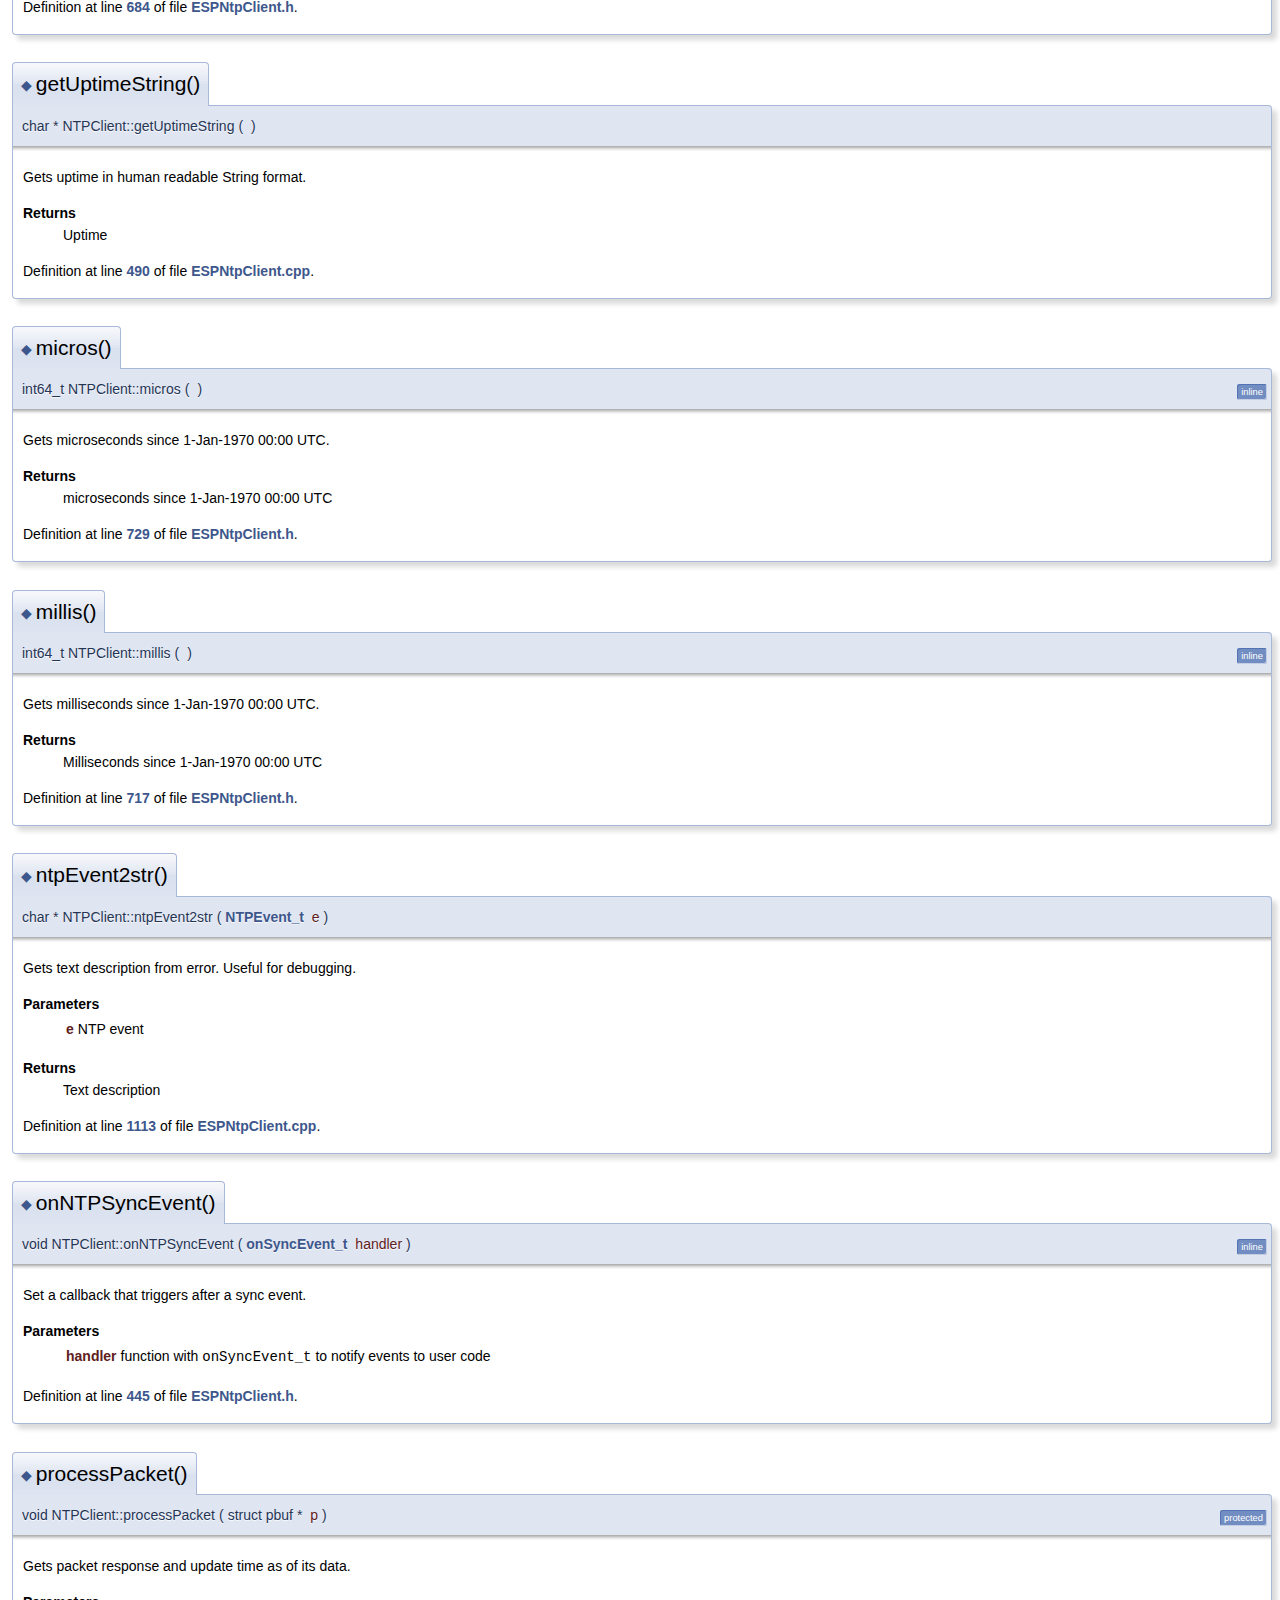
<file: Software/PlatformIO/lib/ESPNtpClient/docs/html/classNTPClient.html>
<!DOCTYPE html PUBLIC "-//W3C//DTD XHTML 1.0 Transitional//EN" "https://www.w3.org/TR/xhtml1/DTD/xhtml1-transitional.dtd">
<html xmlns="http://www.w3.org/1999/xhtml">
<head>
<meta http-equiv="Content-Type" content="text/xhtml;charset=UTF-8"/>
<meta http-equiv="X-UA-Compatible" content="IE=9"/>
<meta name="generator" content="Doxygen 1.8.20"/>
<meta name="viewport" content="width=device-width, initial-scale=1"/>
<title>ESPNtpClient: NTPClient Class Reference</title>
<link href="tabs.css" rel="stylesheet" type="text/css"/>
<script type="text/javascript" src="jquery.js"></script>
<script type="text/javascript" src="dynsections.js"></script>
<link href="search/search.css" rel="stylesheet" type="text/css"/>
<script type="text/javascript" src="search/searchdata.js"></script>
<script type="text/javascript" src="search/search.js"></script>
<link href="doxygen.css" rel="stylesheet" type="text/css" />
</head>
<body>
<div id="top"><!-- do not remove this div, it is closed by doxygen! -->
<div id="titlearea">
<table cellspacing="0" cellpadding="0">
 <tbody>
 <tr style="height: 56px;">
  <td id="projectlogo"><img alt="Logo" src="ESPNTPClient-logo.png"/></td>
  <td id="projectalign" style="padding-left: 0.5em;">
   <div id="projectname">ESPNtpClient
   &#160;<span id="projectnumber">0.2.5</span>
   </div>
   <div id="projectbrief">Library to get system sync from a NTP server with microseconds accuracy in ESP8266 and ESP32</div>
  </td>
 </tr>
 </tbody>
</table>
</div>
<!-- end header part -->
<!-- Generated by Doxygen 1.8.20 -->
<script type="text/javascript">
/* @license magnet:?xt=urn:btih:cf05388f2679ee054f2beb29a391d25f4e673ac3&amp;dn=gpl-2.0.txt GPL-v2 */
var searchBox = new SearchBox("searchBox", "search",false,'Search');
/* @license-end */
</script>
<script type="text/javascript" src="menudata.js"></script>
<script type="text/javascript" src="menu.js"></script>
<script type="text/javascript">
/* @license magnet:?xt=urn:btih:cf05388f2679ee054f2beb29a391d25f4e673ac3&amp;dn=gpl-2.0.txt GPL-v2 */
$(function() {
  initMenu('',true,false,'search.php','Search');
  $(document).ready(function() { init_search(); });
});
/* @license-end */</script>
<div id="main-nav"></div>
<!-- window showing the filter options -->
<div id="MSearchSelectWindow"
     onmouseover="return searchBox.OnSearchSelectShow()"
     onmouseout="return searchBox.OnSearchSelectHide()"
     onkeydown="return searchBox.OnSearchSelectKey(event)">
</div>

<!-- iframe showing the search results (closed by default) -->
<div id="MSearchResultsWindow">
<iframe src="javascript:void(0)" frameborder="0" 
        name="MSearchResults" id="MSearchResults">
</iframe>
</div>

</div><!-- top -->
<div class="header">
  <div class="summary">
<a href="#pub-methods">Public Member Functions</a> &#124;
<a href="#pub-attribs">Public Attributes</a> &#124;
<a href="#pro-methods">Protected Member Functions</a> &#124;
<a href="#pro-static-methods">Static Protected Member Functions</a> &#124;
<a href="#pro-attribs">Protected Attributes</a> &#124;
<a href="classNTPClient-members.html">List of all members</a>  </div>
  <div class="headertitle">
<div class="title">NTPClient Class Reference</div>  </div>
</div><!--header-->
<div class="contents">

<p><a class="el" href="classNTPClient.html" title="NTPClient class.">NTPClient</a> class.  
 <a href="classNTPClient.html#details">More...</a></p>

<p><code>#include &lt;<a class="el" href="ESPNtpClient_8h_source.html">ESPNtpClient.h</a>&gt;</code></p>
<table class="memberdecls">
<tr class="heading"><td colspan="2"><h2 class="groupheader"><a name="pub-methods"></a>
Public Member Functions</h2></td></tr>
<tr class="memitem:a59f323fcb47ca115475cd8083af6b64d"><td class="memItemLeft" align="right" valign="top">&#160;</td><td class="memItemRight" valign="bottom"><a class="el" href="classNTPClient.html#a59f323fcb47ca115475cd8083af6b64d">~NTPClient</a> ()</td></tr>
<tr class="memdesc:a59f323fcb47ca115475cd8083af6b64d"><td class="mdescLeft">&#160;</td><td class="mdescRight">NTP client Class destructor.  <a href="classNTPClient.html#a59f323fcb47ca115475cd8083af6b64d">More...</a><br /></td></tr>
<tr class="separator:a59f323fcb47ca115475cd8083af6b64d"><td class="memSeparator" colspan="2">&#160;</td></tr>
<tr class="memitem:ac9f9667304aec04e1a6973f32b544726"><td class="memItemLeft" align="right" valign="top">void&#160;</td><td class="memItemRight" valign="bottom"><a class="el" href="classNTPClient.html#ac9f9667304aec04e1a6973f32b544726">stop</a> ()</td></tr>
<tr class="memdesc:ac9f9667304aec04e1a6973f32b544726"><td class="mdescLeft">&#160;</td><td class="mdescRight">Cleans data and stops all tasks.  <a href="classNTPClient.html#ac9f9667304aec04e1a6973f32b544726">More...</a><br /></td></tr>
<tr class="separator:ac9f9667304aec04e1a6973f32b544726"><td class="memSeparator" colspan="2">&#160;</td></tr>
<tr class="memitem:a943007de4fd489ce8a2a0bd6e7f137e4"><td class="memItemLeft" align="right" valign="top">void&#160;</td><td class="memItemRight" valign="bottom"><a class="el" href="classNTPClient.html#a943007de4fd489ce8a2a0bd6e7f137e4">getTime</a> ()</td></tr>
<tr class="memdesc:a943007de4fd489ce8a2a0bd6e7f137e4"><td class="mdescLeft">&#160;</td><td class="mdescRight">Starts a NTP time request to server. Only called from library, normally.  <a href="classNTPClient.html#a943007de4fd489ce8a2a0bd6e7f137e4">More...</a><br /></td></tr>
<tr class="separator:a943007de4fd489ce8a2a0bd6e7f137e4"><td class="memSeparator" colspan="2">&#160;</td></tr>
<tr class="memitem:a4bd1663f4ec21b44ee696c44fc6b7674"><td class="memItemLeft" align="right" valign="top">bool&#160;</td><td class="memItemRight" valign="bottom"><a class="el" href="classNTPClient.html#a4bd1663f4ec21b44ee696c44fc6b7674">begin</a> (const char *<a class="el" href="classNTPClient.html#a16c1d51a7e29bc38f336f7c54bc9d148">ntpServerName</a>=<a class="el" href="ESPNtpClient_8h.html#af3a1c88fa0be4caebdf7604a9d46d9c4">DEFAULT_NTP_SERVER</a>)</td></tr>
<tr class="memdesc:a4bd1663f4ec21b44ee696c44fc6b7674"><td class="mdescLeft">&#160;</td><td class="mdescRight">Starts time synchronization.  <a href="classNTPClient.html#a4bd1663f4ec21b44ee696c44fc6b7674">More...</a><br /></td></tr>
<tr class="separator:a4bd1663f4ec21b44ee696c44fc6b7674"><td class="memSeparator" colspan="2">&#160;</td></tr>
<tr class="memitem:abbac932eaa34d134c37aa25985b9b74f"><td class="memItemLeft" align="right" valign="top">bool&#160;</td><td class="memItemRight" valign="bottom"><a class="el" href="classNTPClient.html#abbac932eaa34d134c37aa25985b9b74f">setNtpServerName</a> (const char *serverName)</td></tr>
<tr class="memdesc:abbac932eaa34d134c37aa25985b9b74f"><td class="mdescLeft">&#160;</td><td class="mdescRight">Sets NTP server name.  <a href="classNTPClient.html#abbac932eaa34d134c37aa25985b9b74f">More...</a><br /></td></tr>
<tr class="separator:abbac932eaa34d134c37aa25985b9b74f"><td class="memSeparator" colspan="2">&#160;</td></tr>
<tr class="memitem:a036ae4c6db1e446646f6271ea6df6ffc"><td class="memItemLeft" align="right" valign="top">char *&#160;</td><td class="memItemRight" valign="bottom"><a class="el" href="classNTPClient.html#a036ae4c6db1e446646f6271ea6df6ffc">getNtpServerName</a> ()</td></tr>
<tr class="memdesc:a036ae4c6db1e446646f6271ea6df6ffc"><td class="mdescLeft">&#160;</td><td class="mdescRight">Gets NTP server name.  <a href="classNTPClient.html#a036ae4c6db1e446646f6271ea6df6ffc">More...</a><br /></td></tr>
<tr class="separator:a036ae4c6db1e446646f6271ea6df6ffc"><td class="memSeparator" colspan="2">&#160;</td></tr>
<tr class="memitem:a7321eb7eab07ccf544f317fac9b6a0e2"><td class="memItemLeft" align="right" valign="top">void&#160;</td><td class="memItemRight" valign="bottom"><a class="el" href="classNTPClient.html#a7321eb7eab07ccf544f317fac9b6a0e2">onNTPSyncEvent</a> (<a class="el" href="ESPNtpClient_8h.html#a25d29b56b51da368f8330f94299b6c32">onSyncEvent_t</a> handler)</td></tr>
<tr class="memdesc:a7321eb7eab07ccf544f317fac9b6a0e2"><td class="mdescLeft">&#160;</td><td class="mdescRight">Set a callback that triggers after a sync event.  <a href="classNTPClient.html#a7321eb7eab07ccf544f317fac9b6a0e2">More...</a><br /></td></tr>
<tr class="separator:a7321eb7eab07ccf544f317fac9b6a0e2"><td class="memSeparator" colspan="2">&#160;</td></tr>
<tr class="memitem:a5a5af6cf67cc17ffb8aff993b92b4d64"><td class="memItemLeft" align="right" valign="top">bool&#160;</td><td class="memItemRight" valign="bottom"><a class="el" href="classNTPClient.html#a5a5af6cf67cc17ffb8aff993b92b4d64">setInterval</a> (int interval)</td></tr>
<tr class="memdesc:a5a5af6cf67cc17ffb8aff993b92b4d64"><td class="mdescLeft">&#160;</td><td class="mdescRight">Changes sync period.  <a href="classNTPClient.html#a5a5af6cf67cc17ffb8aff993b92b4d64">More...</a><br /></td></tr>
<tr class="separator:a5a5af6cf67cc17ffb8aff993b92b4d64"><td class="memSeparator" colspan="2">&#160;</td></tr>
<tr class="memitem:af69d3c09e0be124c83f28c8a742d5577"><td class="memItemLeft" align="right" valign="top">bool&#160;</td><td class="memItemRight" valign="bottom"><a class="el" href="classNTPClient.html#af69d3c09e0be124c83f28c8a742d5577">setInterval</a> (int <a class="el" href="classNTPClient.html#a435168f41cd4e698487897454745b2a0">shortInterval</a>, int <a class="el" href="classNTPClient.html#a4ec812a51fa11876ada81ba7ab24b123">longInterval</a>)</td></tr>
<tr class="memdesc:af69d3c09e0be124c83f28c8a742d5577"><td class="mdescLeft">&#160;</td><td class="mdescRight">Changes sync period in sync'd and unsync'd status.  <a href="classNTPClient.html#af69d3c09e0be124c83f28c8a742d5577">More...</a><br /></td></tr>
<tr class="separator:af69d3c09e0be124c83f28c8a742d5577"><td class="memSeparator" colspan="2">&#160;</td></tr>
<tr class="memitem:aaddfefb13c8de737c63f89d46d5386e5"><td class="memItemLeft" align="right" valign="top">int&#160;</td><td class="memItemRight" valign="bottom"><a class="el" href="classNTPClient.html#aaddfefb13c8de737c63f89d46d5386e5">getInterval</a> ()</td></tr>
<tr class="memdesc:aaddfefb13c8de737c63f89d46d5386e5"><td class="mdescLeft">&#160;</td><td class="mdescRight">Gets sync period.  <a href="classNTPClient.html#aaddfefb13c8de737c63f89d46d5386e5">More...</a><br /></td></tr>
<tr class="separator:aaddfefb13c8de737c63f89d46d5386e5"><td class="memSeparator" colspan="2">&#160;</td></tr>
<tr class="memitem:aa03b14e52db7517b7af4af6cc9377cb5"><td class="memItemLeft" align="right" valign="top">int&#160;</td><td class="memItemRight" valign="bottom"><a class="el" href="classNTPClient.html#aa03b14e52db7517b7af4af6cc9377cb5">getShortInterval</a> ()</td></tr>
<tr class="memdesc:aa03b14e52db7517b7af4af6cc9377cb5"><td class="mdescLeft">&#160;</td><td class="mdescRight">Gets sync period while not sync'd status.  <a href="classNTPClient.html#aa03b14e52db7517b7af4af6cc9377cb5">More...</a><br /></td></tr>
<tr class="separator:aa03b14e52db7517b7af4af6cc9377cb5"><td class="memSeparator" colspan="2">&#160;</td></tr>
<tr class="memitem:ab8eca0e89d94ea7fb85e9b87c2be667d"><td class="memItemLeft" align="right" valign="top">int&#160;</td><td class="memItemRight" valign="bottom"><a class="el" href="classNTPClient.html#ab8eca0e89d94ea7fb85e9b87c2be667d">getLongInterval</a> ()</td></tr>
<tr class="memdesc:ab8eca0e89d94ea7fb85e9b87c2be667d"><td class="mdescLeft">&#160;</td><td class="mdescRight">Gets sync period.  <a href="classNTPClient.html#ab8eca0e89d94ea7fb85e9b87c2be667d">More...</a><br /></td></tr>
<tr class="separator:ab8eca0e89d94ea7fb85e9b87c2be667d"><td class="memSeparator" colspan="2">&#160;</td></tr>
<tr class="memitem:a08ce88f6a0a9d9d7fb31eae498749bb0"><td class="memItemLeft" align="right" valign="top">void&#160;</td><td class="memItemRight" valign="bottom"><a class="el" href="classNTPClient.html#a08ce88f6a0a9d9d7fb31eae498749bb0">setMinSyncAccuracy</a> (long accuracy)</td></tr>
<tr class="memdesc:a08ce88f6a0a9d9d7fb31eae498749bb0"><td class="mdescLeft">&#160;</td><td class="mdescRight">Sets minimum sync accuracy to get a new request if offset is greater than this value.  <a href="classNTPClient.html#a08ce88f6a0a9d9d7fb31eae498749bb0">More...</a><br /></td></tr>
<tr class="separator:a08ce88f6a0a9d9d7fb31eae498749bb0"><td class="memSeparator" colspan="2">&#160;</td></tr>
<tr class="memitem:a5cc469c30606116c8d2d2ad5043af0cb"><td class="memItemLeft" align="right" valign="top">void&#160;</td><td class="memItemRight" valign="bottom"><a class="el" href="classNTPClient.html#a5cc469c30606116c8d2d2ad5043af0cb">settimeSyncThreshold</a> (long threshold)</td></tr>
<tr class="memdesc:a5cc469c30606116c8d2d2ad5043af0cb"><td class="mdescLeft">&#160;</td><td class="mdescRight">Sets time sync threshold. If offset is under this value time will not be adjusted.  <a href="classNTPClient.html#a5cc469c30606116c8d2d2ad5043af0cb">More...</a><br /></td></tr>
<tr class="separator:a5cc469c30606116c8d2d2ad5043af0cb"><td class="memSeparator" colspan="2">&#160;</td></tr>
<tr class="memitem:a743d9984993cd7452a6b90f8aeb061fe"><td class="memItemLeft" align="right" valign="top">void&#160;</td><td class="memItemRight" valign="bottom"><a class="el" href="classNTPClient.html#a743d9984993cd7452a6b90f8aeb061fe">setMaxNumSyncRetry</a> (unsigned long maxRetry)</td></tr>
<tr class="memdesc:a743d9984993cd7452a6b90f8aeb061fe"><td class="mdescLeft">&#160;</td><td class="mdescRight">Sets max number of sync retrials if minimum accuracy has not been reached.  <a href="classNTPClient.html#a743d9984993cd7452a6b90f8aeb061fe">More...</a><br /></td></tr>
<tr class="separator:a743d9984993cd7452a6b90f8aeb061fe"><td class="memSeparator" colspan="2">&#160;</td></tr>
<tr class="memitem:a383b170d7fe6ad465e17dd5c24708f21"><td class="memItemLeft" align="right" valign="top">bool&#160;</td><td class="memItemRight" valign="bottom"><a class="el" href="classNTPClient.html#a383b170d7fe6ad465e17dd5c24708f21">setNTPTimeout</a> (uint16_t milliseconds)</td></tr>
<tr class="memdesc:a383b170d7fe6ad465e17dd5c24708f21"><td class="mdescLeft">&#160;</td><td class="mdescRight">Configures response timeout for NTP requests.  <a href="classNTPClient.html#a383b170d7fe6ad465e17dd5c24708f21">More...</a><br /></td></tr>
<tr class="separator:a383b170d7fe6ad465e17dd5c24708f21"><td class="memSeparator" colspan="2">&#160;</td></tr>
<tr class="memitem:a2f03ad70e80f516146222bbe60da1475"><td class="memItemLeft" align="right" valign="top">void&#160;</td><td class="memItemRight" valign="bottom"><a class="el" href="classNTPClient.html#a2f03ad70e80f516146222bbe60da1475">setTimeZone</a> (const char *TZ)</td></tr>
<tr class="memdesc:a2f03ad70e80f516146222bbe60da1475"><td class="mdescLeft">&#160;</td><td class="mdescRight">Sets time zone for getting local time.  <a href="classNTPClient.html#a2f03ad70e80f516146222bbe60da1475">More...</a><br /></td></tr>
<tr class="separator:a2f03ad70e80f516146222bbe60da1475"><td class="memSeparator" colspan="2">&#160;</td></tr>
<tr class="memitem:aacf0778cca6caf1af91877e8e4ac18ec"><td class="memItemLeft" align="right" valign="top">char *&#160;</td><td class="memItemRight" valign="bottom"><a class="el" href="classNTPClient.html#aacf0778cca6caf1af91877e8e4ac18ec">getTimeStr</a> ()</td></tr>
<tr class="memdesc:aacf0778cca6caf1af91877e8e4ac18ec"><td class="mdescLeft">&#160;</td><td class="mdescRight">Converts current time to a char string.  <a href="classNTPClient.html#aacf0778cca6caf1af91877e8e4ac18ec">More...</a><br /></td></tr>
<tr class="separator:aacf0778cca6caf1af91877e8e4ac18ec"><td class="memSeparator" colspan="2">&#160;</td></tr>
<tr class="memitem:ab8970a4e0c6ad06068a5e25421a23d3a"><td class="memItemLeft" align="right" valign="top">char *&#160;</td><td class="memItemRight" valign="bottom"><a class="el" href="classNTPClient.html#ab8970a4e0c6ad06068a5e25421a23d3a">getTimeStr</a> (timeval moment)</td></tr>
<tr class="memdesc:ab8970a4e0c6ad06068a5e25421a23d3a"><td class="mdescLeft">&#160;</td><td class="mdescRight">Converts a time in UNIX format to a char string representing time.  <a href="classNTPClient.html#ab8970a4e0c6ad06068a5e25421a23d3a">More...</a><br /></td></tr>
<tr class="separator:ab8970a4e0c6ad06068a5e25421a23d3a"><td class="memSeparator" colspan="2">&#160;</td></tr>
<tr class="memitem:add88318f76efecbf79f974979d83498f"><td class="memItemLeft" align="right" valign="top">char *&#160;</td><td class="memItemRight" valign="bottom"><a class="el" href="classNTPClient.html#add88318f76efecbf79f974979d83498f">getTimeStr</a> (time_t moment)</td></tr>
<tr class="memdesc:add88318f76efecbf79f974979d83498f"><td class="mdescLeft">&#160;</td><td class="mdescRight">Converts a time in UNIX format to a char string representing time.  <a href="classNTPClient.html#add88318f76efecbf79f974979d83498f">More...</a><br /></td></tr>
<tr class="separator:add88318f76efecbf79f974979d83498f"><td class="memSeparator" colspan="2">&#160;</td></tr>
<tr class="memitem:ac31c226e294a823d26fcc179183539a6"><td class="memItemLeft" align="right" valign="top">char *&#160;</td><td class="memItemRight" valign="bottom"><a class="el" href="classNTPClient.html#ac31c226e294a823d26fcc179183539a6">getDateStr</a> ()</td></tr>
<tr class="memdesc:ac31c226e294a823d26fcc179183539a6"><td class="mdescLeft">&#160;</td><td class="mdescRight">Converts current date to a char string.  <a href="classNTPClient.html#ac31c226e294a823d26fcc179183539a6">More...</a><br /></td></tr>
<tr class="separator:ac31c226e294a823d26fcc179183539a6"><td class="memSeparator" colspan="2">&#160;</td></tr>
<tr class="memitem:a0a9194b774644e970ba1ca8cc5472b9f"><td class="memItemLeft" align="right" valign="top">char *&#160;</td><td class="memItemRight" valign="bottom"><a class="el" href="classNTPClient.html#a0a9194b774644e970ba1ca8cc5472b9f">getDateStr</a> (timeval moment)</td></tr>
<tr class="memdesc:a0a9194b774644e970ba1ca8cc5472b9f"><td class="mdescLeft">&#160;</td><td class="mdescRight">Converts a time in UNIX format to a char string representing its date.  <a href="classNTPClient.html#a0a9194b774644e970ba1ca8cc5472b9f">More...</a><br /></td></tr>
<tr class="separator:a0a9194b774644e970ba1ca8cc5472b9f"><td class="memSeparator" colspan="2">&#160;</td></tr>
<tr class="memitem:a6a07fbfa740320dcfdcafd8cb344128f"><td class="memItemLeft" align="right" valign="top">char *&#160;</td><td class="memItemRight" valign="bottom"><a class="el" href="classNTPClient.html#a6a07fbfa740320dcfdcafd8cb344128f">getDateStr</a> (time_t moment)</td></tr>
<tr class="memdesc:a6a07fbfa740320dcfdcafd8cb344128f"><td class="mdescLeft">&#160;</td><td class="mdescRight">Converts a time in UNIX format to a char string representing its date.  <a href="classNTPClient.html#a6a07fbfa740320dcfdcafd8cb344128f">More...</a><br /></td></tr>
<tr class="separator:a6a07fbfa740320dcfdcafd8cb344128f"><td class="memSeparator" colspan="2">&#160;</td></tr>
<tr class="memitem:a09ca5c7c9033d9ed26c3b6abb7e1605f"><td class="memItemLeft" align="right" valign="top">char *&#160;</td><td class="memItemRight" valign="bottom"><a class="el" href="classNTPClient.html#a09ca5c7c9033d9ed26c3b6abb7e1605f">getTimeDateString</a> ()</td></tr>
<tr class="memdesc:a09ca5c7c9033d9ed26c3b6abb7e1605f"><td class="mdescLeft">&#160;</td><td class="mdescRight">Converts current time and date to a char string.  <a href="classNTPClient.html#a09ca5c7c9033d9ed26c3b6abb7e1605f">More...</a><br /></td></tr>
<tr class="separator:a09ca5c7c9033d9ed26c3b6abb7e1605f"><td class="memSeparator" colspan="2">&#160;</td></tr>
<tr class="memitem:a50afcc3b24639375c620c2bb6366da38"><td class="memItemLeft" align="right" valign="top">char *&#160;</td><td class="memItemRight" valign="bottom"><a class="el" href="classNTPClient.html#a50afcc3b24639375c620c2bb6366da38">getTimeDateStringUs</a> ()</td></tr>
<tr class="memdesc:a50afcc3b24639375c620c2bb6366da38"><td class="mdescLeft">&#160;</td><td class="mdescRight">Converts current time and date to a char string.  <a href="classNTPClient.html#a50afcc3b24639375c620c2bb6366da38">More...</a><br /></td></tr>
<tr class="separator:a50afcc3b24639375c620c2bb6366da38"><td class="memSeparator" colspan="2">&#160;</td></tr>
<tr class="memitem:adb2b4ae34a124f279142cc60a1603b03"><td class="memItemLeft" align="right" valign="top">char *&#160;</td><td class="memItemRight" valign="bottom"><a class="el" href="classNTPClient.html#adb2b4ae34a124f279142cc60a1603b03">getTimeDateStringForJS</a> ()</td></tr>
<tr class="memdesc:adb2b4ae34a124f279142cc60a1603b03"><td class="mdescLeft">&#160;</td><td class="mdescRight">Converts current time and date to a char string.  <a href="classNTPClient.html#adb2b4ae34a124f279142cc60a1603b03">More...</a><br /></td></tr>
<tr class="separator:adb2b4ae34a124f279142cc60a1603b03"><td class="memSeparator" colspan="2">&#160;</td></tr>
<tr class="memitem:a2568fa3772d950187188c6de90703eb4"><td class="memItemLeft" align="right" valign="top">char *&#160;</td><td class="memItemRight" valign="bottom"><a class="el" href="classNTPClient.html#a2568fa3772d950187188c6de90703eb4">getTimeDateString</a> (timeval moment, const char *format=&quot;%02d/%02m/%04Y %02H:%02M:%02S&quot;)</td></tr>
<tr class="memdesc:a2568fa3772d950187188c6de90703eb4"><td class="mdescLeft">&#160;</td><td class="mdescRight">Converts given time and date to a char string.  <a href="classNTPClient.html#a2568fa3772d950187188c6de90703eb4">More...</a><br /></td></tr>
<tr class="separator:a2568fa3772d950187188c6de90703eb4"><td class="memSeparator" colspan="2">&#160;</td></tr>
<tr class="memitem:a46c54a5361fb69ce03e258ac61e88364"><td class="memItemLeft" align="right" valign="top">char *&#160;</td><td class="memItemRight" valign="bottom"><a class="el" href="classNTPClient.html#a46c54a5361fb69ce03e258ac61e88364">getTimeDateString</a> (time_t moment, const char *format=&quot;%02d/%02m/%04Y %02H:%02M:%02S&quot;)</td></tr>
<tr class="memdesc:a46c54a5361fb69ce03e258ac61e88364"><td class="mdescLeft">&#160;</td><td class="mdescRight">Converts given time and date to a char string.  <a href="classNTPClient.html#a46c54a5361fb69ce03e258ac61e88364">More...</a><br /></td></tr>
<tr class="separator:a46c54a5361fb69ce03e258ac61e88364"><td class="memSeparator" colspan="2">&#160;</td></tr>
<tr class="memitem:a69a5f48f5f00cafaea54267bd80d3169"><td class="memItemLeft" align="right" valign="top">timeval&#160;</td><td class="memItemRight" valign="bottom"><a class="el" href="classNTPClient.html#a69a5f48f5f00cafaea54267bd80d3169">getLastNTPSyncUs</a> ()</td></tr>
<tr class="memdesc:a69a5f48f5f00cafaea54267bd80d3169"><td class="mdescLeft">&#160;</td><td class="mdescRight">Gets last successful sync time in UNIX format, with microseconds.  <a href="classNTPClient.html#a69a5f48f5f00cafaea54267bd80d3169">More...</a><br /></td></tr>
<tr class="separator:a69a5f48f5f00cafaea54267bd80d3169"><td class="memSeparator" colspan="2">&#160;</td></tr>
<tr class="memitem:a58c7f76a980abb0eae66262f83206960"><td class="memItemLeft" align="right" valign="top">time_t&#160;</td><td class="memItemRight" valign="bottom"><a class="el" href="classNTPClient.html#a58c7f76a980abb0eae66262f83206960">getLastNTPSync</a> ()</td></tr>
<tr class="memdesc:a58c7f76a980abb0eae66262f83206960"><td class="mdescLeft">&#160;</td><td class="mdescRight">Gets last successful sync time in UNIX format.  <a href="classNTPClient.html#a58c7f76a980abb0eae66262f83206960">More...</a><br /></td></tr>
<tr class="separator:a58c7f76a980abb0eae66262f83206960"><td class="memSeparator" colspan="2">&#160;</td></tr>
<tr class="memitem:a9e27a96fb803b56bdb314875b354ec94"><td class="memItemLeft" align="right" valign="top">char *&#160;</td><td class="memItemRight" valign="bottom"><a class="el" href="classNTPClient.html#a9e27a96fb803b56bdb314875b354ec94">getUptimeString</a> ()</td></tr>
<tr class="memdesc:a9e27a96fb803b56bdb314875b354ec94"><td class="mdescLeft">&#160;</td><td class="mdescRight">Gets uptime in human readable String format.  <a href="classNTPClient.html#a9e27a96fb803b56bdb314875b354ec94">More...</a><br /></td></tr>
<tr class="separator:a9e27a96fb803b56bdb314875b354ec94"><td class="memSeparator" colspan="2">&#160;</td></tr>
<tr class="memitem:afd7646fb66c621f58686410b380f8322"><td class="memItemLeft" align="right" valign="top">time_t&#160;</td><td class="memItemRight" valign="bottom"><a class="el" href="classNTPClient.html#afd7646fb66c621f58686410b380f8322">getUptime</a> ()</td></tr>
<tr class="memdesc:afd7646fb66c621f58686410b380f8322"><td class="mdescLeft">&#160;</td><td class="mdescRight">Gets uptime in UNIX format, time since MCU was last rebooted.  <a href="classNTPClient.html#afd7646fb66c621f58686410b380f8322">More...</a><br /></td></tr>
<tr class="separator:afd7646fb66c621f58686410b380f8322"><td class="memSeparator" colspan="2">&#160;</td></tr>
<tr class="memitem:a67e8ed036910e2d1b759f6c4bbb26566"><td class="memItemLeft" align="right" valign="top">timeval&#160;</td><td class="memItemRight" valign="bottom"><a class="el" href="classNTPClient.html#a67e8ed036910e2d1b759f6c4bbb26566">getFirstSyncUs</a> ()</td></tr>
<tr class="memdesc:a67e8ed036910e2d1b759f6c4bbb26566"><td class="mdescLeft">&#160;</td><td class="mdescRight">Gets first successful synchronization time after boot.  <a href="classNTPClient.html#a67e8ed036910e2d1b759f6c4bbb26566">More...</a><br /></td></tr>
<tr class="separator:a67e8ed036910e2d1b759f6c4bbb26566"><td class="memSeparator" colspan="2">&#160;</td></tr>
<tr class="memitem:a804e5322968c52b5b2e48b81e5b49567"><td class="memItemLeft" align="right" valign="top">time_t&#160;</td><td class="memItemRight" valign="bottom"><a class="el" href="classNTPClient.html#a804e5322968c52b5b2e48b81e5b49567">getFirstSync</a> ()</td></tr>
<tr class="memdesc:a804e5322968c52b5b2e48b81e5b49567"><td class="mdescLeft">&#160;</td><td class="mdescRight">Gets first successful synchronization time after boot.  <a href="classNTPClient.html#a804e5322968c52b5b2e48b81e5b49567">More...</a><br /></td></tr>
<tr class="separator:a804e5322968c52b5b2e48b81e5b49567"><td class="memSeparator" colspan="2">&#160;</td></tr>
<tr class="memitem:a1e08ee8ebd545f81f81d19e1ead5244f"><td class="memItemLeft" align="right" valign="top"><a class="el" href="ESPNtpClient_8h.html#a8dd79002fdff254f755a9c4298c190dc">NTPStatus_t</a>&#160;</td><td class="memItemRight" valign="bottom"><a class="el" href="classNTPClient.html#a1e08ee8ebd545f81f81d19e1ead5244f">syncStatus</a> ()</td></tr>
<tr class="memdesc:a1e08ee8ebd545f81f81d19e1ead5244f"><td class="mdescLeft">&#160;</td><td class="mdescRight">Returns sync status.  <a href="classNTPClient.html#a1e08ee8ebd545f81f81d19e1ead5244f">More...</a><br /></td></tr>
<tr class="separator:a1e08ee8ebd545f81f81d19e1ead5244f"><td class="memSeparator" colspan="2">&#160;</td></tr>
<tr class="memitem:a10a5db32e37a13a7ccc4c7fa0db1ba5f"><td class="memItemLeft" align="right" valign="top">int64_t&#160;</td><td class="memItemRight" valign="bottom"><a class="el" href="classNTPClient.html#a10a5db32e37a13a7ccc4c7fa0db1ba5f">millis</a> ()</td></tr>
<tr class="memdesc:a10a5db32e37a13a7ccc4c7fa0db1ba5f"><td class="mdescLeft">&#160;</td><td class="mdescRight">Gets milliseconds since 1-Jan-1970 00:00 UTC.  <a href="classNTPClient.html#a10a5db32e37a13a7ccc4c7fa0db1ba5f">More...</a><br /></td></tr>
<tr class="separator:a10a5db32e37a13a7ccc4c7fa0db1ba5f"><td class="memSeparator" colspan="2">&#160;</td></tr>
<tr class="memitem:a07f05d945cfaf52640446ae9e2acf51a"><td class="memItemLeft" align="right" valign="top">int64_t&#160;</td><td class="memItemRight" valign="bottom"><a class="el" href="classNTPClient.html#a07f05d945cfaf52640446ae9e2acf51a">micros</a> ()</td></tr>
<tr class="memdesc:a07f05d945cfaf52640446ae9e2acf51a"><td class="mdescLeft">&#160;</td><td class="mdescRight">Gets microseconds since 1-Jan-1970 00:00 UTC.  <a href="classNTPClient.html#a07f05d945cfaf52640446ae9e2acf51a">More...</a><br /></td></tr>
<tr class="separator:a07f05d945cfaf52640446ae9e2acf51a"><td class="memSeparator" colspan="2">&#160;</td></tr>
<tr class="memitem:ad5e7080156ce027d0b8686fce645e14c"><td class="memItemLeft" align="right" valign="top">char *&#160;</td><td class="memItemRight" valign="bottom"><a class="el" href="classNTPClient.html#ad5e7080156ce027d0b8686fce645e14c">ntpEvent2str</a> (<a class="el" href="structNTPEvent__t.html">NTPEvent_t</a> e)</td></tr>
<tr class="memdesc:ad5e7080156ce027d0b8686fce645e14c"><td class="mdescLeft">&#160;</td><td class="mdescRight">Gets text description from error. Useful for debugging.  <a href="classNTPClient.html#ad5e7080156ce027d0b8686fce645e14c">More...</a><br /></td></tr>
<tr class="separator:ad5e7080156ce027d0b8686fce645e14c"><td class="memSeparator" colspan="2">&#160;</td></tr>
<tr class="memitem:ac973596693ad12bc9a33a6a365d2a9ea"><td class="memItemLeft" align="right" valign="top">void&#160;</td><td class="memItemRight" valign="bottom"><a class="el" href="classNTPClient.html#ac973596693ad12bc9a33a6a365d2a9ea">setnumAveRounds</a> (int rounds)</td></tr>
<tr class="memdesc:ac973596693ad12bc9a33a6a365d2a9ea"><td class="mdescLeft">&#160;</td><td class="mdescRight">Sets the number of sync attempts to calculate average offset.  <a href="classNTPClient.html#ac973596693ad12bc9a33a6a365d2a9ea">More...</a><br /></td></tr>
<tr class="separator:ac973596693ad12bc9a33a6a365d2a9ea"><td class="memSeparator" colspan="2">&#160;</td></tr>
<tr class="memitem:a8397b4c48893b5d7746a4454c4da08e4"><td class="memItemLeft" align="right" valign="top">uint&#160;</td><td class="memItemRight" valign="bottom"><a class="el" href="classNTPClient.html#a8397b4c48893b5d7746a4454c4da08e4">getnumAveRounds</a> ()</td></tr>
<tr class="memdesc:a8397b4c48893b5d7746a4454c4da08e4"><td class="mdescLeft">&#160;</td><td class="mdescRight">Gets the number of sync attempts to calculate average offset.  <a href="classNTPClient.html#a8397b4c48893b5d7746a4454c4da08e4">More...</a><br /></td></tr>
<tr class="separator:a8397b4c48893b5d7746a4454c4da08e4"><td class="memSeparator" colspan="2">&#160;</td></tr>
</table><table class="memberdecls">
<tr class="heading"><td colspan="2"><h2 class="groupheader"><a name="pub-attribs"></a>
Public Attributes</h2></td></tr>
<tr class="memitem:a317c58e4e14c6c79db2f750f97b6928b"><td class="memItemLeft" align="right" valign="top">Ticker&#160;</td><td class="memItemRight" valign="bottom"><a class="el" href="classNTPClient.html#a317c58e4e14c6c79db2f750f97b6928b">loopTimer</a></td></tr>
<tr class="memdesc:a317c58e4e14c6c79db2f750f97b6928b"><td class="mdescLeft">&#160;</td><td class="mdescRight">Timer to trigger timesync.  <a href="classNTPClient.html#a317c58e4e14c6c79db2f750f97b6928b">More...</a><br /></td></tr>
<tr class="separator:a317c58e4e14c6c79db2f750f97b6928b"><td class="memSeparator" colspan="2">&#160;</td></tr>
<tr class="memitem:a4bad124820a37328802e1b5c7ff49257"><td class="memItemLeft" align="right" valign="top">Ticker&#160;</td><td class="memItemRight" valign="bottom"><a class="el" href="classNTPClient.html#a4bad124820a37328802e1b5c7ff49257">receiverTimer</a></td></tr>
<tr class="memdesc:a4bad124820a37328802e1b5c7ff49257"><td class="mdescLeft">&#160;</td><td class="mdescRight">Timer to check received responses.  <a href="classNTPClient.html#a4bad124820a37328802e1b5c7ff49257">More...</a><br /></td></tr>
<tr class="separator:a4bad124820a37328802e1b5c7ff49257"><td class="memSeparator" colspan="2">&#160;</td></tr>
</table><table class="memberdecls">
<tr class="heading"><td colspan="2"><h2 class="groupheader"><a name="pro-methods"></a>
Protected Member Functions</h2></td></tr>
<tr class="memitem:a4d2e3c9e4d3a1e3017e824b1afd7bed7"><td class="memItemLeft" align="right" valign="top">bool&#160;</td><td class="memItemRight" valign="bottom"><a class="el" href="classNTPClient.html#a4d2e3c9e4d3a1e3017e824b1afd7bed7">checkNTPresponse</a> (<a class="el" href="structNTPPacket__t.html">NTPPacket_t</a> *ntpPacket, int64_t offsetUs)</td></tr>
<tr class="memdesc:a4d2e3c9e4d3a1e3017e824b1afd7bed7"><td class="mdescLeft">&#160;</td><td class="mdescRight">Checks if received packet may be used to get a good sync.  <a href="classNTPClient.html#a4d2e3c9e4d3a1e3017e824b1afd7bed7">More...</a><br /></td></tr>
<tr class="separator:a4d2e3c9e4d3a1e3017e824b1afd7bed7"><td class="memSeparator" colspan="2">&#160;</td></tr>
<tr class="memitem:a1f56defbd8fb504fbb28afc2ea103803"><td class="memItemLeft" align="right" valign="top">void&#160;</td><td class="memItemRight" valign="bottom"><a class="el" href="classNTPClient.html#a1f56defbd8fb504fbb28afc2ea103803">dumpNtpPacketInfo</a> (<a class="el" href="structNTPPacket__t.html">NTPPacket_t</a> *decPacket)</td></tr>
<tr class="memdesc:a1f56defbd8fb504fbb28afc2ea103803"><td class="mdescLeft">&#160;</td><td class="mdescRight">Write NTP packet data to Serial monitor.  <a href="classNTPClient.html#a1f56defbd8fb504fbb28afc2ea103803">More...</a><br /></td></tr>
<tr class="separator:a1f56defbd8fb504fbb28afc2ea103803"><td class="memSeparator" colspan="2">&#160;</td></tr>
<tr class="memitem:a55bba0b5a33b16ae6cb4108042e6e8ff"><td class="memItemLeft" align="right" valign="top">void&#160;</td><td class="memItemRight" valign="bottom"><a class="el" href="classNTPClient.html#a55bba0b5a33b16ae6cb4108042e6e8ff">processRequestTimeout</a> ()</td></tr>
<tr class="memdesc:a55bba0b5a33b16ae6cb4108042e6e8ff"><td class="mdescLeft">&#160;</td><td class="mdescRight">Process internal state in case of a response timeout. If a response comes later is is asumed as non valid.  <a href="classNTPClient.html#a55bba0b5a33b16ae6cb4108042e6e8ff">More...</a><br /></td></tr>
<tr class="separator:a55bba0b5a33b16ae6cb4108042e6e8ff"><td class="memSeparator" colspan="2">&#160;</td></tr>
<tr class="memitem:a399b5e39488cdded7bbaa463bef83679"><td class="memItemLeft" align="right" valign="top">boolean&#160;</td><td class="memItemRight" valign="bottom"><a class="el" href="classNTPClient.html#a399b5e39488cdded7bbaa463bef83679">sendNTPpacket</a> ()</td></tr>
<tr class="memdesc:a399b5e39488cdded7bbaa463bef83679"><td class="mdescLeft">&#160;</td><td class="mdescRight">Sends NTP request to server.  <a href="classNTPClient.html#a399b5e39488cdded7bbaa463bef83679">More...</a><br /></td></tr>
<tr class="separator:a399b5e39488cdded7bbaa463bef83679"><td class="memSeparator" colspan="2">&#160;</td></tr>
<tr class="memitem:a45aa8fb0be0dec2771b76a2c50411e69"><td class="memItemLeft" align="right" valign="top">void&#160;</td><td class="memItemRight" valign="bottom"><a class="el" href="classNTPClient.html#a45aa8fb0be0dec2771b76a2c50411e69">processPacket</a> (struct pbuf *p)</td></tr>
<tr class="memdesc:a45aa8fb0be0dec2771b76a2c50411e69"><td class="mdescLeft">&#160;</td><td class="mdescRight">Gets packet response and update time as of its data.  <a href="classNTPClient.html#a45aa8fb0be0dec2771b76a2c50411e69">More...</a><br /></td></tr>
<tr class="separator:a45aa8fb0be0dec2771b76a2c50411e69"><td class="memSeparator" colspan="2">&#160;</td></tr>
<tr class="memitem:a1fdb4780a957d0769a246b14311bacc2"><td class="memItemLeft" align="right" valign="top"><a class="el" href="structNTPPacket__t.html">NTPPacket_t</a> *&#160;</td><td class="memItemRight" valign="bottom"><a class="el" href="classNTPClient.html#a1fdb4780a957d0769a246b14311bacc2">decodeNtpMessage</a> (uint8_t *messageBuffer, size_t len, <a class="el" href="structNTPPacket__t.html">NTPPacket_t</a> *decPacket)</td></tr>
<tr class="memdesc:a1fdb4780a957d0769a246b14311bacc2"><td class="mdescLeft">&#160;</td><td class="mdescRight">Decodes NTP response contained in buffer.  <a href="classNTPClient.html#a1fdb4780a957d0769a246b14311bacc2">More...</a><br /></td></tr>
<tr class="separator:a1fdb4780a957d0769a246b14311bacc2"><td class="memSeparator" colspan="2">&#160;</td></tr>
<tr class="memitem:af9e2050c75728bd87878f24ba138269c"><td class="memItemLeft" align="right" valign="top">timeval&#160;</td><td class="memItemRight" valign="bottom"><a class="el" href="classNTPClient.html#af9e2050c75728bd87878f24ba138269c">calculateOffset</a> (<a class="el" href="structNTPPacket__t.html">NTPPacket_t</a> *ntpPacket)</td></tr>
<tr class="memdesc:af9e2050c75728bd87878f24ba138269c"><td class="mdescLeft">&#160;</td><td class="mdescRight">Calculates offset from NTP response packet.  <a href="classNTPClient.html#af9e2050c75728bd87878f24ba138269c">More...</a><br /></td></tr>
<tr class="separator:af9e2050c75728bd87878f24ba138269c"><td class="memSeparator" colspan="2">&#160;</td></tr>
<tr class="memitem:a46adccfa3280ec52132bb2ceb9499567"><td class="memItemLeft" align="right" valign="top">bool&#160;</td><td class="memItemRight" valign="bottom"><a class="el" href="classNTPClient.html#a46adccfa3280ec52132bb2ceb9499567">adjustOffset</a> (timeval *<a class="el" href="classNTPClient.html#adaa984deb242efe2535554295f37f70d">offset</a>)</td></tr>
<tr class="memdesc:a46adccfa3280ec52132bb2ceb9499567"><td class="mdescLeft">&#160;</td><td class="mdescRight">Applies offset to system clock.  <a href="classNTPClient.html#a46adccfa3280ec52132bb2ceb9499567">More...</a><br /></td></tr>
<tr class="separator:a46adccfa3280ec52132bb2ceb9499567"><td class="memSeparator" colspan="2">&#160;</td></tr>
</table><table class="memberdecls">
<tr class="heading"><td colspan="2"><h2 class="groupheader"><a name="pro-static-methods"></a>
Static Protected Member Functions</h2></td></tr>
<tr class="memitem:ae5938be217bf64dc9c7a6ac5c7b2ae8e"><td class="memItemLeft" align="right" valign="top">static void&#160;</td><td class="memItemRight" valign="bottom"><a class="el" href="classNTPClient.html#ae5938be217bf64dc9c7a6ac5c7b2ae8e">s_getTimeloop</a> (void *arg)</td></tr>
<tr class="memdesc:ae5938be217bf64dc9c7a6ac5c7b2ae8e"><td class="mdescLeft">&#160;</td><td class="mdescRight">Gets time from NTP server and convert it to Unix time format.  <a href="classNTPClient.html#ae5938be217bf64dc9c7a6ac5c7b2ae8e">More...</a><br /></td></tr>
<tr class="separator:ae5938be217bf64dc9c7a6ac5c7b2ae8e"><td class="memSeparator" colspan="2">&#160;</td></tr>
<tr class="memitem:a2fa2b6079e4b109bd333becdc8051ffa"><td class="memItemLeft" align="right" valign="top">static void&#160;</td><td class="memItemRight" valign="bottom"><a class="el" href="classNTPClient.html#a2fa2b6079e4b109bd333becdc8051ffa">s_recvPacket</a> (void *arg, struct udp_pcb *pcb, struct pbuf *p, const ip_addr_t *addr, u16_t port)</td></tr>
<tr class="memdesc:a2fa2b6079e4b109bd333becdc8051ffa"><td class="mdescLeft">&#160;</td><td class="mdescRight">Static method that calls <code>recvPacket</code>. Used in receiver task.  <a href="classNTPClient.html#a2fa2b6079e4b109bd333becdc8051ffa">More...</a><br /></td></tr>
<tr class="separator:a2fa2b6079e4b109bd333becdc8051ffa"><td class="memSeparator" colspan="2">&#160;</td></tr>
<tr class="memitem:ab021ae25855afd8db87da54710da8a94"><td class="memItemLeft" align="right" valign="top">static void&#160;</td><td class="memItemRight" valign="bottom"><a class="el" href="classNTPClient.html#ab021ae25855afd8db87da54710da8a94">s_receiverTask</a> (void *arg)</td></tr>
<tr class="memdesc:ab021ae25855afd8db87da54710da8a94"><td class="mdescLeft">&#160;</td><td class="mdescRight">Receiver task to check for received packets and launch packet processor.  <a href="classNTPClient.html#ab021ae25855afd8db87da54710da8a94">More...</a><br /></td></tr>
<tr class="separator:ab021ae25855afd8db87da54710da8a94"><td class="memSeparator" colspan="2">&#160;</td></tr>
<tr class="memitem:a373aaf50ea58f2ec37294d3d5367d6f3"><td class="memItemLeft" align="right" valign="top">static void&#160;</td><td class="memItemRight" valign="bottom"><a class="el" href="classNTPClient.html#a373aaf50ea58f2ec37294d3d5367d6f3">s_processRequestTimeout</a> (void *arg)</td></tr>
<tr class="memdesc:a373aaf50ea58f2ec37294d3d5367d6f3"><td class="mdescLeft">&#160;</td><td class="mdescRight">Static method to call NTP response timeout processor.  <a href="classNTPClient.html#a373aaf50ea58f2ec37294d3d5367d6f3">More...</a><br /></td></tr>
<tr class="separator:a373aaf50ea58f2ec37294d3d5367d6f3"><td class="memSeparator" colspan="2">&#160;</td></tr>
</table><table class="memberdecls">
<tr class="heading"><td colspan="2"><h2 class="groupheader"><a name="pro-attribs"></a>
Protected Attributes</h2></td></tr>
<tr class="memitem:a724dbee282a5e07823ef676d5225a634"><td class="memItemLeft" align="right" valign="top">udp_pcb *&#160;</td><td class="memItemRight" valign="bottom"><a class="el" href="classNTPClient.html#a724dbee282a5e07823ef676d5225a634">udp</a></td></tr>
<tr class="memdesc:a724dbee282a5e07823ef676d5225a634"><td class="mdescLeft">&#160;</td><td class="mdescRight">UDP connection object.  <a href="classNTPClient.html#a724dbee282a5e07823ef676d5225a634">More...</a><br /></td></tr>
<tr class="separator:a724dbee282a5e07823ef676d5225a634"><td class="memSeparator" colspan="2">&#160;</td></tr>
<tr class="memitem:acf88f9251f0fc0aa913c07a43c98ebb0"><td class="memItemLeft" align="right" valign="top">timeval&#160;</td><td class="memItemRight" valign="bottom"><a class="el" href="classNTPClient.html#acf88f9251f0fc0aa913c07a43c98ebb0">lastSyncd</a></td></tr>
<tr class="memdesc:acf88f9251f0fc0aa913c07a43c98ebb0"><td class="mdescLeft">&#160;</td><td class="mdescRight">Stored time of last successful sync.  <a href="classNTPClient.html#acf88f9251f0fc0aa913c07a43c98ebb0">More...</a><br /></td></tr>
<tr class="separator:acf88f9251f0fc0aa913c07a43c98ebb0"><td class="memSeparator" colspan="2">&#160;</td></tr>
<tr class="memitem:a1891a4690117bdf8ef47aa07b22ea233"><td class="memItemLeft" align="right" valign="top">timeval&#160;</td><td class="memItemRight" valign="bottom"><a class="el" href="classNTPClient.html#a1891a4690117bdf8ef47aa07b22ea233">firstSync</a></td></tr>
<tr class="memdesc:a1891a4690117bdf8ef47aa07b22ea233"><td class="mdescLeft">&#160;</td><td class="mdescRight">Stored time of first successful sync after boot.  <a href="classNTPClient.html#a1891a4690117bdf8ef47aa07b22ea233">More...</a><br /></td></tr>
<tr class="separator:a1891a4690117bdf8ef47aa07b22ea233"><td class="memSeparator" colspan="2">&#160;</td></tr>
<tr class="memitem:a8c476e8aaca6ece362ecf722173436b7"><td class="memItemLeft" align="right" valign="top">timeval&#160;</td><td class="memItemRight" valign="bottom"><a class="el" href="classNTPClient.html#a8c476e8aaca6ece362ecf722173436b7">packetLastReceived</a></td></tr>
<tr class="memdesc:a8c476e8aaca6ece362ecf722173436b7"><td class="mdescLeft">&#160;</td><td class="mdescRight">Moment when a NTP response has arrived.  <a href="classNTPClient.html#a8c476e8aaca6ece362ecf722173436b7">More...</a><br /></td></tr>
<tr class="separator:a8c476e8aaca6ece362ecf722173436b7"><td class="memSeparator" colspan="2">&#160;</td></tr>
<tr class="memitem:aa3f352b106fd1c948f850dd141352e5a"><td class="memItemLeft" align="right" valign="top">bool&#160;</td><td class="memItemRight" valign="bottom"><a class="el" href="classNTPClient.html#aa3f352b106fd1c948f850dd141352e5a">ntpRequested</a> = false</td></tr>
<tr class="memdesc:aa3f352b106fd1c948f850dd141352e5a"><td class="mdescLeft">&#160;</td><td class="mdescRight">Indicates that a NTP response is pending.  <a href="classNTPClient.html#aa3f352b106fd1c948f850dd141352e5a">More...</a><br /></td></tr>
<tr class="separator:aa3f352b106fd1c948f850dd141352e5a"><td class="memSeparator" colspan="2">&#160;</td></tr>
<tr class="memitem:a1a32775547e3befdf97a9b3fe0a7fe27"><td class="memItemLeft" align="right" valign="top">unsigned long&#160;</td><td class="memItemRight" valign="bottom"><a class="el" href="classNTPClient.html#a1a32775547e3befdf97a9b3fe0a7fe27">uptime</a> = 0</td></tr>
<tr class="memdesc:a1a32775547e3befdf97a9b3fe0a7fe27"><td class="mdescLeft">&#160;</td><td class="mdescRight">Time since boot.  <a href="classNTPClient.html#a1a32775547e3befdf97a9b3fe0a7fe27">More...</a><br /></td></tr>
<tr class="separator:a1a32775547e3befdf97a9b3fe0a7fe27"><td class="memSeparator" colspan="2">&#160;</td></tr>
<tr class="memitem:a435168f41cd4e698487897454745b2a0"><td class="memItemLeft" align="right" valign="top">unsigned int&#160;</td><td class="memItemRight" valign="bottom"><a class="el" href="classNTPClient.html#a435168f41cd4e698487897454745b2a0">shortInterval</a> = <a class="el" href="ESPNtpClient_8h.html#ad3134748c38f78387e2bedf441049c0c">DEFAULT_NTP_SHORTINTERVAL</a> * 1000</td></tr>
<tr class="memdesc:a435168f41cd4e698487897454745b2a0"><td class="mdescLeft">&#160;</td><td class="mdescRight">Interval to set periodic time sync until first synchronization.  <a href="classNTPClient.html#a435168f41cd4e698487897454745b2a0">More...</a><br /></td></tr>
<tr class="separator:a435168f41cd4e698487897454745b2a0"><td class="memSeparator" colspan="2">&#160;</td></tr>
<tr class="memitem:a4ec812a51fa11876ada81ba7ab24b123"><td class="memItemLeft" align="right" valign="top">unsigned int&#160;</td><td class="memItemRight" valign="bottom"><a class="el" href="classNTPClient.html#a4ec812a51fa11876ada81ba7ab24b123">longInterval</a> = <a class="el" href="ESPNtpClient_8h.html#a334756c0679ed27bcc1d694c79d801eb">DEFAULT_NTP_INTERVAL</a> * 1000</td></tr>
<tr class="memdesc:a4ec812a51fa11876ada81ba7ab24b123"><td class="mdescLeft">&#160;</td><td class="mdescRight">Interval to set periodic time sync.  <a href="classNTPClient.html#a4ec812a51fa11876ada81ba7ab24b123">More...</a><br /></td></tr>
<tr class="separator:a4ec812a51fa11876ada81ba7ab24b123"><td class="memSeparator" colspan="2">&#160;</td></tr>
<tr class="memitem:aafe59edef4ec020afdb1c9fd590e9834"><td class="memItemLeft" align="right" valign="top">unsigned int&#160;</td><td class="memItemRight" valign="bottom"><a class="el" href="classNTPClient.html#aafe59edef4ec020afdb1c9fd590e9834">actualInterval</a> = <a class="el" href="ESPNtpClient_8h.html#ad3134748c38f78387e2bedf441049c0c">DEFAULT_NTP_SHORTINTERVAL</a> * 1000</td></tr>
<tr class="memdesc:aafe59edef4ec020afdb1c9fd590e9834"><td class="mdescLeft">&#160;</td><td class="mdescRight">Currently selected interval.  <a href="classNTPClient.html#aafe59edef4ec020afdb1c9fd590e9834">More...</a><br /></td></tr>
<tr class="separator:aafe59edef4ec020afdb1c9fd590e9834"><td class="memSeparator" colspan="2">&#160;</td></tr>
<tr class="memitem:aea5566858cfcbb1f5f224f4d63e1c3d1"><td class="memItemLeft" align="right" valign="top"><a class="el" href="ESPNtpClient_8h.html#a25d29b56b51da368f8330f94299b6c32">onSyncEvent_t</a>&#160;</td><td class="memItemRight" valign="bottom"><a class="el" href="classNTPClient.html#aea5566858cfcbb1f5f224f4d63e1c3d1">onSyncEvent</a></td></tr>
<tr class="memdesc:aea5566858cfcbb1f5f224f4d63e1c3d1"><td class="mdescLeft">&#160;</td><td class="mdescRight">Event handler callback.  <a href="classNTPClient.html#aea5566858cfcbb1f5f224f4d63e1c3d1">More...</a><br /></td></tr>
<tr class="separator:aea5566858cfcbb1f5f224f4d63e1c3d1"><td class="memSeparator" colspan="2">&#160;</td></tr>
<tr class="memitem:a2a29ceecad7c04618e73d41a78674418"><td class="memItemLeft" align="right" valign="top">uint16_t&#160;</td><td class="memItemRight" valign="bottom"><a class="el" href="classNTPClient.html#a2a29ceecad7c04618e73d41a78674418">ntpTimeout</a> = <a class="el" href="ESPNtpClient_8h.html#a1d7c99136a726e79cfefc05b9bb8ec1c">DEFAULT_NTP_TIMEOUT</a></td></tr>
<tr class="memdesc:a2a29ceecad7c04618e73d41a78674418"><td class="mdescLeft">&#160;</td><td class="mdescRight">Response timeout for NTP requests.  <a href="classNTPClient.html#a2a29ceecad7c04618e73d41a78674418">More...</a><br /></td></tr>
<tr class="separator:a2a29ceecad7c04618e73d41a78674418"><td class="memSeparator" colspan="2">&#160;</td></tr>
<tr class="memitem:a366c8c3eb61ba2ada1e8ad8e368e8f26"><td class="memItemLeft" align="right" valign="top">long&#160;</td><td class="memItemRight" valign="bottom"><a class="el" href="classNTPClient.html#a366c8c3eb61ba2ada1e8ad8e368e8f26">minSyncAccuracyUs</a> = <a class="el" href="ESPNtpClient_8h.html#a45f7103ef6735228c626dc9a8547f273">DEFAULT_MIN_SYNC_ACCURACY_US</a></td></tr>
<tr class="memdesc:a366c8c3eb61ba2ada1e8ad8e368e8f26"><td class="mdescLeft">&#160;</td><td class="mdescRight">DEfault minimum offset value to consider a good sync.  <a href="classNTPClient.html#a366c8c3eb61ba2ada1e8ad8e368e8f26">More...</a><br /></td></tr>
<tr class="separator:a366c8c3eb61ba2ada1e8ad8e368e8f26"><td class="memSeparator" colspan="2">&#160;</td></tr>
<tr class="memitem:a47b7d0661fc4c7c036f77e0f8c245bdc"><td class="memItemLeft" align="right" valign="top">uint&#160;</td><td class="memItemRight" valign="bottom"><a class="el" href="classNTPClient.html#a47b7d0661fc4c7c036f77e0f8c245bdc">maxNumSyncRetry</a> = <a class="el" href="ESPNtpClient_8h.html#ace41d9ce5500c6f7b41791baafda4f1d">DEFAULT_MAX_RESYNC_RETRY</a></td></tr>
<tr class="memdesc:a47b7d0661fc4c7c036f77e0f8c245bdc"><td class="mdescLeft">&#160;</td><td class="mdescRight">Number of resync repetitions if minimum accuracy has not been reached.  <a href="classNTPClient.html#a47b7d0661fc4c7c036f77e0f8c245bdc">More...</a><br /></td></tr>
<tr class="separator:a47b7d0661fc4c7c036f77e0f8c245bdc"><td class="memSeparator" colspan="2">&#160;</td></tr>
<tr class="memitem:a6511dc00fe7783f8fdbb655c199908aa"><td class="memItemLeft" align="right" valign="top">uint&#160;</td><td class="memItemRight" valign="bottom"><a class="el" href="classNTPClient.html#a6511dc00fe7783f8fdbb655c199908aa">numSyncRetry</a></td></tr>
<tr class="memdesc:a6511dc00fe7783f8fdbb655c199908aa"><td class="mdescLeft">&#160;</td><td class="mdescRight">Current resync repetition.  <a href="classNTPClient.html#a6511dc00fe7783f8fdbb655c199908aa">More...</a><br /></td></tr>
<tr class="separator:a6511dc00fe7783f8fdbb655c199908aa"><td class="memSeparator" colspan="2">&#160;</td></tr>
<tr class="memitem:a7416006fb24cce0f8c96b94fa214af12"><td class="memItemLeft" align="right" valign="top">uint&#160;</td><td class="memItemRight" valign="bottom"><a class="el" href="classNTPClient.html#a7416006fb24cce0f8c96b94fa214af12">maxDispersionErrors</a> = <a class="el" href="ESPNtpClient_8h.html#ace41d9ce5500c6f7b41791baafda4f1d">DEFAULT_MAX_RESYNC_RETRY</a></td></tr>
<tr class="memdesc:a7416006fb24cce0f8c96b94fa214af12"><td class="mdescLeft">&#160;</td><td class="mdescRight">Number of resync repetitions if server has a dispersion value bigger than offset absolute value.  <a href="classNTPClient.html#a7416006fb24cce0f8c96b94fa214af12">More...</a><br /></td></tr>
<tr class="separator:a7416006fb24cce0f8c96b94fa214af12"><td class="memSeparator" colspan="2">&#160;</td></tr>
<tr class="memitem:a589a97ac9363744f1d17cee6f7cf572c"><td class="memItemLeft" align="right" valign="top">uint&#160;</td><td class="memItemRight" valign="bottom"><a class="el" href="classNTPClient.html#a589a97ac9363744f1d17cee6f7cf572c">numDispersionErrors</a></td></tr>
<tr class="separator:a589a97ac9363744f1d17cee6f7cf572c"><td class="memSeparator" colspan="2">&#160;</td></tr>
<tr class="memitem:a523c0808e8f02f380966d3f8015893a5"><td class="memItemLeft" align="right" valign="top">long&#160;</td><td class="memItemRight" valign="bottom"><a class="el" href="classNTPClient.html#a523c0808e8f02f380966d3f8015893a5">timeSyncThreshold</a> = <a class="el" href="ESPNtpClient_8h.html#a50b774c40020beee294a92ec525c8aa2">DEFAULT_TIME_SYNC_THRESHOLD</a></td></tr>
<tr class="memdesc:a523c0808e8f02f380966d3f8015893a5"><td class="mdescLeft">&#160;</td><td class="mdescRight">If calculated offset is below this threshold it will not be applied.  <a href="classNTPClient.html#a523c0808e8f02f380966d3f8015893a5">More...</a><br /></td></tr>
<tr class="separator:a523c0808e8f02f380966d3f8015893a5"><td class="memSeparator" colspan="2">&#160;</td></tr>
<tr class="memitem:ad95049454a48c4a010f5cc2fb4c61cda"><td class="memItemLeft" align="right" valign="top">uint&#160;</td><td class="memItemRight" valign="bottom"><a class="el" href="classNTPClient.html#ad95049454a48c4a010f5cc2fb4c61cda">numTimeouts</a> = 0</td></tr>
<tr class="memdesc:ad95049454a48c4a010f5cc2fb4c61cda"><td class="mdescLeft">&#160;</td><td class="mdescRight">After this number of timeout responses ntp sync time is increased.  <a href="classNTPClient.html#ad95049454a48c4a010f5cc2fb4c61cda">More...</a><br /></td></tr>
<tr class="separator:ad95049454a48c4a010f5cc2fb4c61cda"><td class="memSeparator" colspan="2">&#160;</td></tr>
<tr class="memitem:ac6fc7719151efe2da5f7e37748ff4479"><td class="memItemLeft" align="right" valign="top"><a class="el" href="ESPNtpClient_8h.html#a8dd79002fdff254f755a9c4298c190dc">NTPStatus_t</a>&#160;</td><td class="memItemRight" valign="bottom"><a class="el" href="classNTPClient.html#ac6fc7719151efe2da5f7e37748ff4479">status</a> = <a class="el" href="ESPNtpClient_8h.html#aeb8b025505183f78dd68c428f897f549a45299e6794c26d28ebf9dec9e7221de2">unsyncd</a></td></tr>
<tr class="memdesc:ac6fc7719151efe2da5f7e37748ff4479"><td class="mdescLeft">&#160;</td><td class="mdescRight">Sync status.  <a href="classNTPClient.html#ac6fc7719151efe2da5f7e37748ff4479">More...</a><br /></td></tr>
<tr class="separator:ac6fc7719151efe2da5f7e37748ff4479"><td class="memSeparator" colspan="2">&#160;</td></tr>
<tr class="memitem:a16c1d51a7e29bc38f336f7c54bc9d148"><td class="memItemLeft" align="right" valign="top">char&#160;</td><td class="memItemRight" valign="bottom"><a class="el" href="classNTPClient.html#a16c1d51a7e29bc38f336f7c54bc9d148">ntpServerName</a> [<a class="el" href="ESPNtpClient_8h.html#abf9e5e4e1a2a2fec9eae70c0cb056473">SERVER_NAME_LENGTH</a>]</td></tr>
<tr class="memdesc:a16c1d51a7e29bc38f336f7c54bc9d148"><td class="mdescLeft">&#160;</td><td class="mdescRight">of NTP server on Internet or LAN  <a href="classNTPClient.html#a16c1d51a7e29bc38f336f7c54bc9d148">More...</a><br /></td></tr>
<tr class="separator:a16c1d51a7e29bc38f336f7c54bc9d148"><td class="memSeparator" colspan="2">&#160;</td></tr>
<tr class="memitem:ab166bde13addb2bbe840ef41832dc321"><td class="memItemLeft" align="right" valign="top">IPAddress&#160;</td><td class="memItemRight" valign="bottom"><a class="el" href="classNTPClient.html#ab166bde13addb2bbe840ef41832dc321">ntpServerIPAddress</a></td></tr>
<tr class="memdesc:ab166bde13addb2bbe840ef41832dc321"><td class="mdescLeft">&#160;</td><td class="mdescRight">IP address of NTP server on Internet or LAN.  <a href="classNTPClient.html#ab166bde13addb2bbe840ef41832dc321">More...</a><br /></td></tr>
<tr class="separator:ab166bde13addb2bbe840ef41832dc321"><td class="memSeparator" colspan="2">&#160;</td></tr>
<tr class="memitem:a504d3373951a9581a2933b3a5f8c8dab"><td class="memItemLeft" align="right" valign="top">Ticker&#160;</td><td class="memItemRight" valign="bottom"><a class="el" href="classNTPClient.html#a504d3373951a9581a2933b3a5f8c8dab">responseTimer</a></td></tr>
<tr class="memdesc:a504d3373951a9581a2933b3a5f8c8dab"><td class="mdescLeft">&#160;</td><td class="mdescRight">Timer to trigger response timeout.  <a href="classNTPClient.html#a504d3373951a9581a2933b3a5f8c8dab">More...</a><br /></td></tr>
<tr class="separator:a504d3373951a9581a2933b3a5f8c8dab"><td class="memSeparator" colspan="2">&#160;</td></tr>
<tr class="memitem:a570e7d514408badb1b2560c92e810685"><td class="memItemLeft" align="right" valign="top">bool&#160;</td><td class="memItemRight" valign="bottom"><a class="el" href="classNTPClient.html#a570e7d514408badb1b2560c92e810685">isConnected</a> = false</td></tr>
<tr class="memdesc:a570e7d514408badb1b2560c92e810685"><td class="mdescLeft">&#160;</td><td class="mdescRight">True if client has resolved correctly server IP address.  <a href="classNTPClient.html#a570e7d514408badb1b2560c92e810685">More...</a><br /></td></tr>
<tr class="separator:a570e7d514408badb1b2560c92e810685"><td class="memSeparator" colspan="2">&#160;</td></tr>
<tr class="memitem:adaa984deb242efe2535554295f37f70d"><td class="memItemLeft" align="right" valign="top">double&#160;</td><td class="memItemRight" valign="bottom"><a class="el" href="classNTPClient.html#adaa984deb242efe2535554295f37f70d">offset</a></td></tr>
<tr class="memdesc:adaa984deb242efe2535554295f37f70d"><td class="mdescLeft">&#160;</td><td class="mdescRight">Temporary offset storage for event notify.  <a href="classNTPClient.html#adaa984deb242efe2535554295f37f70d">More...</a><br /></td></tr>
<tr class="separator:adaa984deb242efe2535554295f37f70d"><td class="memSeparator" colspan="2">&#160;</td></tr>
<tr class="memitem:a6e3201afc55dd0fc3c3cc1ce6875cf09"><td class="memItemLeft" align="right" valign="top">double&#160;</td><td class="memItemRight" valign="bottom"><a class="el" href="classNTPClient.html#a6e3201afc55dd0fc3c3cc1ce6875cf09">delay</a></td></tr>
<tr class="memdesc:a6e3201afc55dd0fc3c3cc1ce6875cf09"><td class="mdescLeft">&#160;</td><td class="mdescRight">Temporary delay storage for event notify.  <a href="classNTPClient.html#a6e3201afc55dd0fc3c3cc1ce6875cf09">More...</a><br /></td></tr>
<tr class="separator:a6e3201afc55dd0fc3c3cc1ce6875cf09"><td class="memSeparator" colspan="2">&#160;</td></tr>
<tr class="memitem:aa4c5814d2843bed6b19152bb4ad899d3"><td class="memItemLeft" align="right" valign="top">timezone&#160;</td><td class="memItemRight" valign="bottom"><a class="el" href="classNTPClient.html#aa4c5814d2843bed6b19152bb4ad899d3">timeZone</a></td></tr>
<tr class="separator:aa4c5814d2843bed6b19152bb4ad899d3"><td class="memSeparator" colspan="2">&#160;</td></tr>
<tr class="memitem:ac62889ca9614d4428c5ae0046b0b386e"><td class="memItemLeft" align="right" valign="top">char&#160;</td><td class="memItemRight" valign="bottom"><a class="el" href="classNTPClient.html#ac62889ca9614d4428c5ae0046b0b386e">tzname</a> [<a class="el" href="ESPNtpClient_8h.html#a6686880144c9ae5f8976db520efdc40a">TZNAME_LENGTH</a>]</td></tr>
<tr class="memdesc:ac62889ca9614d4428c5ae0046b0b386e"><td class="mdescLeft">&#160;</td><td class="mdescRight">Configuration string for local time zone.  <a href="classNTPClient.html#ac62889ca9614d4428c5ae0046b0b386e">More...</a><br /></td></tr>
<tr class="separator:ac62889ca9614d4428c5ae0046b0b386e"><td class="memSeparator" colspan="2">&#160;</td></tr>
<tr class="memitem:aa53fad57d17b461dbe9a81177e64207b"><td class="memItemLeft" align="right" valign="top">int64_t&#160;</td><td class="memItemRight" valign="bottom"><a class="el" href="classNTPClient.html#aa53fad57d17b461dbe9a81177e64207b">offsetSum</a></td></tr>
<tr class="memdesc:aa53fad57d17b461dbe9a81177e64207b"><td class="mdescLeft">&#160;</td><td class="mdescRight">Sum of offsets for average calculation.  <a href="classNTPClient.html#aa53fad57d17b461dbe9a81177e64207b">More...</a><br /></td></tr>
<tr class="separator:aa53fad57d17b461dbe9a81177e64207b"><td class="memSeparator" colspan="2">&#160;</td></tr>
<tr class="memitem:affd7224b47813dd4ab08dd08f2f372d0"><td class="memItemLeft" align="right" valign="top">int64_t&#160;</td><td class="memItemRight" valign="bottom"><a class="el" href="classNTPClient.html#affd7224b47813dd4ab08dd08f2f372d0">offsetAve</a></td></tr>
<tr class="memdesc:affd7224b47813dd4ab08dd08f2f372d0"><td class="mdescLeft">&#160;</td><td class="mdescRight">Average calculated value.  <a href="classNTPClient.html#affd7224b47813dd4ab08dd08f2f372d0">More...</a><br /></td></tr>
<tr class="separator:affd7224b47813dd4ab08dd08f2f372d0"><td class="memSeparator" colspan="2">&#160;</td></tr>
<tr class="memitem:a2eb6c34c7f5fb18d160654d1c3baa09c"><td class="memItemLeft" align="right" valign="top">uint&#160;</td><td class="memItemRight" valign="bottom"><a class="el" href="classNTPClient.html#a2eb6c34c7f5fb18d160654d1c3baa09c">round</a> = 0</td></tr>
<tr class="memdesc:a2eb6c34c7f5fb18d160654d1c3baa09c"><td class="mdescLeft">&#160;</td><td class="mdescRight">Number of offset values added during last sync.  <a href="classNTPClient.html#a2eb6c34c7f5fb18d160654d1c3baa09c">More...</a><br /></td></tr>
<tr class="separator:a2eb6c34c7f5fb18d160654d1c3baa09c"><td class="memSeparator" colspan="2">&#160;</td></tr>
<tr class="memitem:af235a651b350cb3fc4681dff3fa74e2d"><td class="memItemLeft" align="right" valign="top">uint&#160;</td><td class="memItemRight" valign="bottom"><a class="el" href="classNTPClient.html#af235a651b350cb3fc4681dff3fa74e2d">numAveRounds</a> = <a class="el" href="ESPNtpClient_8h.html#acf5fd69598c8c7f555db31dd04a45ae8">DEFAULT_NUM_OFFSET_AVE_ROUNDS</a></td></tr>
<tr class="memdesc:af235a651b350cb3fc4681dff3fa74e2d"><td class="mdescLeft">&#160;</td><td class="mdescRight">Number of request to be done to calculate average.  <a href="classNTPClient.html#af235a651b350cb3fc4681dff3fa74e2d">More...</a><br /></td></tr>
<tr class="separator:af235a651b350cb3fc4681dff3fa74e2d"><td class="memSeparator" colspan="2">&#160;</td></tr>
<tr class="memitem:ae2bb48a9ab6d1a8dc80618192527dc4b"><td class="memItemLeft" align="right" valign="top">pbuf *&#160;</td><td class="memItemRight" valign="bottom"><a class="el" href="classNTPClient.html#ae2bb48a9ab6d1a8dc80618192527dc4b">lastNtpResponsePacket</a></td></tr>
<tr class="memdesc:ae2bb48a9ab6d1a8dc80618192527dc4b"><td class="mdescLeft">&#160;</td><td class="mdescRight">Last response packet to be processed by receiver task.  <a href="classNTPClient.html#ae2bb48a9ab6d1a8dc80618192527dc4b">More...</a><br /></td></tr>
<tr class="separator:ae2bb48a9ab6d1a8dc80618192527dc4b"><td class="memSeparator" colspan="2">&#160;</td></tr>
<tr class="memitem:a8955c5cfd30a0181d245ee1e3d9d4e8d"><td class="memItemLeft" align="right" valign="top">bool&#160;</td><td class="memItemRight" valign="bottom"><a class="el" href="classNTPClient.html#a8955c5cfd30a0181d245ee1e3d9d4e8d">responsePacketValid</a> = false</td></tr>
<tr class="memdesc:a8955c5cfd30a0181d245ee1e3d9d4e8d"><td class="mdescLeft">&#160;</td><td class="mdescRight">Is <code>lastNtpResponsePacket</code> already processed?  <a href="classNTPClient.html#a8955c5cfd30a0181d245ee1e3d9d4e8d">More...</a><br /></td></tr>
<tr class="separator:a8955c5cfd30a0181d245ee1e3d9d4e8d"><td class="memSeparator" colspan="2">&#160;</td></tr>
</table>
<a name="details" id="details"></a><h2 class="groupheader">Detailed Description</h2>
<div class="textblock"><p><a class="el" href="classNTPClient.html" title="NTPClient class.">NTPClient</a> class. </p>

<p class="definition">Definition at line <a class="el" href="ESPNtpClient_8h_source.html#l00242">242</a> of file <a class="el" href="ESPNtpClient_8h_source.html">ESPNtpClient.h</a>.</p>
</div><h2 class="groupheader">Constructor &amp; Destructor Documentation</h2>
<a id="a59f323fcb47ca115475cd8083af6b64d"></a>
<h2 class="memtitle"><span class="permalink"><a href="#a59f323fcb47ca115475cd8083af6b64d">&#9670;&nbsp;</a></span>~NTPClient()</h2>

<div class="memitem">
<div class="memproto">
<table class="mlabels">
  <tr>
  <td class="mlabels-left">
      <table class="memname">
        <tr>
          <td class="memname">NTPClient::~NTPClient </td>
          <td>(</td>
          <td class="paramname"></td><td>)</td>
          <td></td>
        </tr>
      </table>
  </td>
  <td class="mlabels-right">
<span class="mlabels"><span class="mlabel">inline</span></span>  </td>
  </tr>
</table>
</div><div class="memdoc">

<p>NTP client Class destructor. </p>

<p class="definition">Definition at line <a class="el" href="ESPNtpClient_8h_source.html#l00378">378</a> of file <a class="el" href="ESPNtpClient_8h_source.html">ESPNtpClient.h</a>.</p>

</div>
</div>
<h2 class="groupheader">Member Function Documentation</h2>
<a id="a46adccfa3280ec52132bb2ceb9499567"></a>
<h2 class="memtitle"><span class="permalink"><a href="#a46adccfa3280ec52132bb2ceb9499567">&#9670;&nbsp;</a></span>adjustOffset()</h2>

<div class="memitem">
<div class="memproto">
<table class="mlabels">
  <tr>
  <td class="mlabels-left">
      <table class="memname">
        <tr>
          <td class="memname">bool NTPClient::adjustOffset </td>
          <td>(</td>
          <td class="paramtype">timeval *&#160;</td>
          <td class="paramname"><em>offset</em></td><td>)</td>
          <td></td>
        </tr>
      </table>
  </td>
  <td class="mlabels-right">
<span class="mlabels"><span class="mlabel">protected</span></span>  </td>
  </tr>
</table>
</div><div class="memdoc">

<p>Applies offset to system clock. </p>
<dl class="params"><dt>Parameters</dt><dd>
  <table class="params">
    <tr><td class="paramname">offset</td><td>Calculated offset </td></tr>
  </table>
  </dd>
</dl>
<dl class="section return"><dt>Returns</dt><dd><code>true</code> if process finished without errors </dd></dl>

<p class="definition">Definition at line <a class="el" href="ESPNtpClient_8cpp_source.html#l01068">1068</a> of file <a class="el" href="ESPNtpClient_8cpp_source.html">ESPNtpClient.cpp</a>.</p>

</div>
</div>
<a id="a4bd1663f4ec21b44ee696c44fc6b7674"></a>
<h2 class="memtitle"><span class="permalink"><a href="#a4bd1663f4ec21b44ee696c44fc6b7674">&#9670;&nbsp;</a></span>begin()</h2>

<div class="memitem">
<div class="memproto">
      <table class="memname">
        <tr>
          <td class="memname">bool NTPClient::begin </td>
          <td>(</td>
          <td class="paramtype">const char *&#160;</td>
          <td class="paramname"><em>ntpServerName</em> = <code><a class="el" href="ESPNtpClient_8h.html#af3a1c88fa0be4caebdf7604a9d46d9c4">DEFAULT_NTP_SERVER</a></code></td><td>)</td>
          <td></td>
        </tr>
      </table>
</div><div class="memdoc">

<p>Starts time synchronization. </p>
<dl class="params"><dt>Parameters</dt><dd>
  <table class="params">
    <tr><td class="paramname">ntpServerName</td><td>NTP server name as String </td></tr>
  </table>
  </dd>
</dl>
<dl class="section return"><dt>Returns</dt><dd><code>true</code> if everything went ok </dd></dl>

<p class="definition">Definition at line <a class="el" href="ESPNtpClient_8cpp_source.html#l00157">157</a> of file <a class="el" href="ESPNtpClient_8cpp_source.html">ESPNtpClient.cpp</a>.</p>

</div>
</div>
<a id="af9e2050c75728bd87878f24ba138269c"></a>
<h2 class="memtitle"><span class="permalink"><a href="#af9e2050c75728bd87878f24ba138269c">&#9670;&nbsp;</a></span>calculateOffset()</h2>

<div class="memitem">
<div class="memproto">
<table class="mlabels">
  <tr>
  <td class="mlabels-left">
      <table class="memname">
        <tr>
          <td class="memname">timeval NTPClient::calculateOffset </td>
          <td>(</td>
          <td class="paramtype"><a class="el" href="structNTPPacket__t.html">NTPPacket_t</a> *&#160;</td>
          <td class="paramname"><em>ntpPacket</em></td><td>)</td>
          <td></td>
        </tr>
      </table>
  </td>
  <td class="mlabels-right">
<span class="mlabels"><span class="mlabel">protected</span></span>  </td>
  </tr>
</table>
</div><div class="memdoc">

<p>Calculates offset from NTP response packet. </p>
<dl class="params"><dt>Parameters</dt><dd>
  <table class="params">
    <tr><td class="paramname">ntpPacket</td><td>NTP response packet structure </td></tr>
  </table>
  </dd>
</dl>
<dl class="section return"><dt>Returns</dt><dd>Time offset in <code>timeval</code> format </dd></dl>

<p class="definition">Definition at line <a class="el" href="ESPNtpClient_8cpp_source.html#l01038">1038</a> of file <a class="el" href="ESPNtpClient_8cpp_source.html">ESPNtpClient.cpp</a>.</p>

</div>
</div>
<a id="a4d2e3c9e4d3a1e3017e824b1afd7bed7"></a>
<h2 class="memtitle"><span class="permalink"><a href="#a4d2e3c9e4d3a1e3017e824b1afd7bed7">&#9670;&nbsp;</a></span>checkNTPresponse()</h2>

<div class="memitem">
<div class="memproto">
<table class="mlabels">
  <tr>
  <td class="mlabels-left">
      <table class="memname">
        <tr>
          <td class="memname">bool NTPClient::checkNTPresponse </td>
          <td>(</td>
          <td class="paramtype"><a class="el" href="structNTPPacket__t.html">NTPPacket_t</a> *&#160;</td>
          <td class="paramname"><em>ntpPacket</em>, </td>
        </tr>
        <tr>
          <td class="paramkey"></td>
          <td></td>
          <td class="paramtype">int64_t&#160;</td>
          <td class="paramname"><em>offsetUs</em>&#160;</td>
        </tr>
        <tr>
          <td></td>
          <td>)</td>
          <td></td><td></td>
        </tr>
      </table>
  </td>
  <td class="mlabels-right">
<span class="mlabels"><span class="mlabel">protected</span></span>  </td>
  </tr>
</table>
</div><div class="memdoc">

<p>Checks if received packet may be used to get a good sync. </p>
<dl class="params"><dt>Parameters</dt><dd>
  <table class="params">
    <tr><td class="paramname">ntpPacket</td><td>Packet to analyze </td></tr>
    <tr><td class="paramname">offsetUs</td><td>Microseconds offset, used to check dispersion </td></tr>
  </table>
  </dd>
</dl>
<dl class="section return"><dt>Returns</dt><dd><code>true</code> if NTP packet is good for sync </dd></dl>

<p class="definition">Definition at line <a class="el" href="ESPNtpClient_8cpp_source.html#l00997">997</a> of file <a class="el" href="ESPNtpClient_8cpp_source.html">ESPNtpClient.cpp</a>.</p>

</div>
</div>
<a id="a1fdb4780a957d0769a246b14311bacc2"></a>
<h2 class="memtitle"><span class="permalink"><a href="#a1fdb4780a957d0769a246b14311bacc2">&#9670;&nbsp;</a></span>decodeNtpMessage()</h2>

<div class="memitem">
<div class="memproto">
<table class="mlabels">
  <tr>
  <td class="mlabels-left">
      <table class="memname">
        <tr>
          <td class="memname"><a class="el" href="structNTPPacket__t.html">NTPPacket_t</a> * NTPClient::decodeNtpMessage </td>
          <td>(</td>
          <td class="paramtype">uint8_t *&#160;</td>
          <td class="paramname"><em>messageBuffer</em>, </td>
        </tr>
        <tr>
          <td class="paramkey"></td>
          <td></td>
          <td class="paramtype">size_t&#160;</td>
          <td class="paramname"><em>len</em>, </td>
        </tr>
        <tr>
          <td class="paramkey"></td>
          <td></td>
          <td class="paramtype"><a class="el" href="structNTPPacket__t.html">NTPPacket_t</a> *&#160;</td>
          <td class="paramname"><em>decPacket</em>&#160;</td>
        </tr>
        <tr>
          <td></td>
          <td>)</td>
          <td></td><td></td>
        </tr>
      </table>
  </td>
  <td class="mlabels-right">
<span class="mlabels"><span class="mlabel">protected</span></span>  </td>
  </tr>
</table>
</div><div class="memdoc">

<p>Decodes NTP response contained in buffer. </p>
<dl class="params"><dt>Parameters</dt><dd>
  <table class="params">
    <tr><td class="paramname">messageBuffer</td><td>Pointer to message buffer </td></tr>
    <tr><td class="paramname">len</td><td>Buffer len </td></tr>
    <tr><td class="paramname">decPacket</td><td>Pointer to packet to store decoded data </td></tr>
  </table>
  </dd>
</dl>
<dl class="section return"><dt>Returns</dt><dd>Decoded packet from message </dd></dl>

<p class="definition">Definition at line <a class="el" href="ESPNtpClient_8cpp_source.html#l00881">881</a> of file <a class="el" href="ESPNtpClient_8cpp_source.html">ESPNtpClient.cpp</a>.</p>

</div>
</div>
<a id="a1f56defbd8fb504fbb28afc2ea103803"></a>
<h2 class="memtitle"><span class="permalink"><a href="#a1f56defbd8fb504fbb28afc2ea103803">&#9670;&nbsp;</a></span>dumpNtpPacketInfo()</h2>

<div class="memitem">
<div class="memproto">
<table class="mlabels">
  <tr>
  <td class="mlabels-left">
      <table class="memname">
        <tr>
          <td class="memname">void NTPClient::dumpNtpPacketInfo </td>
          <td>(</td>
          <td class="paramtype"><a class="el" href="structNTPPacket__t.html">NTPPacket_t</a> *&#160;</td>
          <td class="paramname"><em>decPacket</em></td><td>)</td>
          <td></td>
        </tr>
      </table>
  </td>
  <td class="mlabels-right">
<span class="mlabels"><span class="mlabel">protected</span></span>  </td>
  </tr>
</table>
</div><div class="memdoc">

<p>Write NTP packet data to Serial monitor. </p>
<dl class="params"><dt>Parameters</dt><dd>
  <table class="params">
    <tr><td class="paramname">decPacket</td><td>Packet to analyze </td></tr>
  </table>
  </dd>
</dl>

<p class="definition">Definition at line <a class="el" href="ESPNtpClient_8cpp_source.html#l00860">860</a> of file <a class="el" href="ESPNtpClient_8cpp_source.html">ESPNtpClient.cpp</a>.</p>

</div>
</div>
<a id="ac31c226e294a823d26fcc179183539a6"></a>
<h2 class="memtitle"><span class="permalink"><a href="#ac31c226e294a823d26fcc179183539a6">&#9670;&nbsp;</a></span>getDateStr() <span class="overload">[1/3]</span></h2>

<div class="memitem">
<div class="memproto">
<table class="mlabels">
  <tr>
  <td class="mlabels-left">
      <table class="memname">
        <tr>
          <td class="memname">char* NTPClient::getDateStr </td>
          <td>(</td>
          <td class="paramname"></td><td>)</td>
          <td></td>
        </tr>
      </table>
  </td>
  <td class="mlabels-right">
<span class="mlabels"><span class="mlabel">inline</span></span>  </td>
  </tr>
</table>
</div><div class="memdoc">

<p>Converts current date to a char string. </p>
<dl class="section return"><dt>Returns</dt><dd>String built from current date </dd></dl>

<p class="definition">Definition at line <a class="el" href="ESPNtpClient_8h_source.html#l00578">578</a> of file <a class="el" href="ESPNtpClient_8h_source.html">ESPNtpClient.h</a>.</p>

</div>
</div>
<a id="a6a07fbfa740320dcfdcafd8cb344128f"></a>
<h2 class="memtitle"><span class="permalink"><a href="#a6a07fbfa740320dcfdcafd8cb344128f">&#9670;&nbsp;</a></span>getDateStr() <span class="overload">[2/3]</span></h2>

<div class="memitem">
<div class="memproto">
<table class="mlabels">
  <tr>
  <td class="mlabels-left">
      <table class="memname">
        <tr>
          <td class="memname">char* NTPClient::getDateStr </td>
          <td>(</td>
          <td class="paramtype">time_t&#160;</td>
          <td class="paramname"><em>moment</em></td><td>)</td>
          <td></td>
        </tr>
      </table>
  </td>
  <td class="mlabels-right">
<span class="mlabels"><span class="mlabel">inline</span></span>  </td>
  </tr>
</table>
</div><div class="memdoc">

<p>Converts a time in UNIX format to a char string representing its date. </p>
<dl class="params"><dt>Parameters</dt><dd>
  <table class="params">
    <tr><td class="paramname">moment</td><td>time_t object to convert to extract date </td></tr>
  </table>
  </dd>
</dl>
<dl class="section return"><dt>Returns</dt><dd>String built from given time </dd></dl>

<p class="definition">Definition at line <a class="el" href="ESPNtpClient_8h_source.html#l00597">597</a> of file <a class="el" href="ESPNtpClient_8h_source.html">ESPNtpClient.h</a>.</p>

</div>
</div>
<a id="a0a9194b774644e970ba1ca8cc5472b9f"></a>
<h2 class="memtitle"><span class="permalink"><a href="#a0a9194b774644e970ba1ca8cc5472b9f">&#9670;&nbsp;</a></span>getDateStr() <span class="overload">[3/3]</span></h2>

<div class="memitem">
<div class="memproto">
<table class="mlabels">
  <tr>
  <td class="mlabels-left">
      <table class="memname">
        <tr>
          <td class="memname">char* NTPClient::getDateStr </td>
          <td>(</td>
          <td class="paramtype">timeval&#160;</td>
          <td class="paramname"><em>moment</em></td><td>)</td>
          <td></td>
        </tr>
      </table>
  </td>
  <td class="mlabels-right">
<span class="mlabels"><span class="mlabel">inline</span></span>  </td>
  </tr>
</table>
</div><div class="memdoc">

<p>Converts a time in UNIX format to a char string representing its date. </p>
<dl class="params"><dt>Parameters</dt><dd>
  <table class="params">
    <tr><td class="paramname">moment</td><td><code>timeval</code> object to convert to extract date </td></tr>
  </table>
  </dd>
</dl>
<dl class="section return"><dt>Returns</dt><dd>String built from given time </dd></dl>

<p class="definition">Definition at line <a class="el" href="ESPNtpClient_8h_source.html#l00588">588</a> of file <a class="el" href="ESPNtpClient_8h_source.html">ESPNtpClient.h</a>.</p>

</div>
</div>
<a id="a804e5322968c52b5b2e48b81e5b49567"></a>
<h2 class="memtitle"><span class="permalink"><a href="#a804e5322968c52b5b2e48b81e5b49567">&#9670;&nbsp;</a></span>getFirstSync()</h2>

<div class="memitem">
<div class="memproto">
<table class="mlabels">
  <tr>
  <td class="mlabels-left">
      <table class="memname">
        <tr>
          <td class="memname">time_t NTPClient::getFirstSync </td>
          <td>(</td>
          <td class="paramname"></td><td>)</td>
          <td></td>
        </tr>
      </table>
  </td>
  <td class="mlabels-right">
<span class="mlabels"><span class="mlabel">inline</span></span>  </td>
  </tr>
</table>
</div><div class="memdoc">

<p>Gets first successful synchronization time after boot. </p>
<dl class="section return"><dt>Returns</dt><dd>First sync time </dd></dl>

<p class="definition">Definition at line <a class="el" href="ESPNtpClient_8h_source.html#l00701">701</a> of file <a class="el" href="ESPNtpClient_8h_source.html">ESPNtpClient.h</a>.</p>

</div>
</div>
<a id="a67e8ed036910e2d1b759f6c4bbb26566"></a>
<h2 class="memtitle"><span class="permalink"><a href="#a67e8ed036910e2d1b759f6c4bbb26566">&#9670;&nbsp;</a></span>getFirstSyncUs()</h2>

<div class="memitem">
<div class="memproto">
<table class="mlabels">
  <tr>
  <td class="mlabels-left">
      <table class="memname">
        <tr>
          <td class="memname">timeval NTPClient::getFirstSyncUs </td>
          <td>(</td>
          <td class="paramname"></td><td>)</td>
          <td></td>
        </tr>
      </table>
  </td>
  <td class="mlabels-right">
<span class="mlabels"><span class="mlabel">inline</span></span>  </td>
  </tr>
</table>
</div><div class="memdoc">

<p>Gets first successful synchronization time after boot. </p>
<dl class="section return"><dt>Returns</dt><dd>First sync time </dd></dl>

<p class="definition">Definition at line <a class="el" href="ESPNtpClient_8h_source.html#l00693">693</a> of file <a class="el" href="ESPNtpClient_8h_source.html">ESPNtpClient.h</a>.</p>

</div>
</div>
<a id="aaddfefb13c8de737c63f89d46d5386e5"></a>
<h2 class="memtitle"><span class="permalink"><a href="#aaddfefb13c8de737c63f89d46d5386e5">&#9670;&nbsp;</a></span>getInterval()</h2>

<div class="memitem">
<div class="memproto">
<table class="mlabels">
  <tr>
  <td class="mlabels-left">
      <table class="memname">
        <tr>
          <td class="memname">int NTPClient::getInterval </td>
          <td>(</td>
          <td class="paramname"></td><td>)</td>
          <td></td>
        </tr>
      </table>
  </td>
  <td class="mlabels-right">
<span class="mlabels"><span class="mlabel">inline</span></span>  </td>
  </tr>
</table>
</div><div class="memdoc">

<p>Gets sync period. </p>
<dl class="section return"><dt>Returns</dt><dd>Interval for normal operation, in seconds </dd></dl>

<p class="definition">Definition at line <a class="el" href="ESPNtpClient_8h_source.html#l00470">470</a> of file <a class="el" href="ESPNtpClient_8h_source.html">ESPNtpClient.h</a>.</p>

</div>
</div>
<a id="a58c7f76a980abb0eae66262f83206960"></a>
<h2 class="memtitle"><span class="permalink"><a href="#a58c7f76a980abb0eae66262f83206960">&#9670;&nbsp;</a></span>getLastNTPSync()</h2>

<div class="memitem">
<div class="memproto">
<table class="mlabels">
  <tr>
  <td class="mlabels-left">
      <table class="memname">
        <tr>
          <td class="memname">time_t NTPClient::getLastNTPSync </td>
          <td>(</td>
          <td class="paramname"></td><td>)</td>
          <td></td>
        </tr>
      </table>
  </td>
  <td class="mlabels-right">
<span class="mlabels"><span class="mlabel">inline</span></span>  </td>
  </tr>
</table>
</div><div class="memdoc">

<p>Gets last successful sync time in UNIX format. </p>
<dl class="section return"><dt>Returns</dt><dd>Last successful sync time. 0 equals never </dd></dl>

<p class="definition">Definition at line <a class="el" href="ESPNtpClient_8h_source.html#l00670">670</a> of file <a class="el" href="ESPNtpClient_8h_source.html">ESPNtpClient.h</a>.</p>

</div>
</div>
<a id="a69a5f48f5f00cafaea54267bd80d3169"></a>
<h2 class="memtitle"><span class="permalink"><a href="#a69a5f48f5f00cafaea54267bd80d3169">&#9670;&nbsp;</a></span>getLastNTPSyncUs()</h2>

<div class="memitem">
<div class="memproto">
<table class="mlabels">
  <tr>
  <td class="mlabels-left">
      <table class="memname">
        <tr>
          <td class="memname">timeval NTPClient::getLastNTPSyncUs </td>
          <td>(</td>
          <td class="paramname"></td><td>)</td>
          <td></td>
        </tr>
      </table>
  </td>
  <td class="mlabels-right">
<span class="mlabels"><span class="mlabel">inline</span></span>  </td>
  </tr>
</table>
</div><div class="memdoc">

<p>Gets last successful sync time in UNIX format, with microseconds. </p>
<dl class="section return"><dt>Returns</dt><dd>Last successful sync time. 0 equals never </dd></dl>

<p class="definition">Definition at line <a class="el" href="ESPNtpClient_8h_source.html#l00661">661</a> of file <a class="el" href="ESPNtpClient_8h_source.html">ESPNtpClient.h</a>.</p>

</div>
</div>
<a id="ab8eca0e89d94ea7fb85e9b87c2be667d"></a>
<h2 class="memtitle"><span class="permalink"><a href="#ab8eca0e89d94ea7fb85e9b87c2be667d">&#9670;&nbsp;</a></span>getLongInterval()</h2>

<div class="memitem">
<div class="memproto">
<table class="mlabels">
  <tr>
  <td class="mlabels-left">
      <table class="memname">
        <tr>
          <td class="memname">int NTPClient::getLongInterval </td>
          <td>(</td>
          <td class="paramname"></td><td>)</td>
          <td></td>
        </tr>
      </table>
  </td>
  <td class="mlabels-right">
<span class="mlabels"><span class="mlabel">inline</span></span>  </td>
  </tr>
</table>
</div><div class="memdoc">

<p>Gets sync period. </p>
<dl class="section return"><dt>Returns</dt><dd>Interval for normal operation in seconds </dd></dl>

<p class="definition">Definition at line <a class="el" href="ESPNtpClient_8h_source.html#l00486">486</a> of file <a class="el" href="ESPNtpClient_8h_source.html">ESPNtpClient.h</a>.</p>

</div>
</div>
<a id="a036ae4c6db1e446646f6271ea6df6ffc"></a>
<h2 class="memtitle"><span class="permalink"><a href="#a036ae4c6db1e446646f6271ea6df6ffc">&#9670;&nbsp;</a></span>getNtpServerName()</h2>

<div class="memitem">
<div class="memproto">
<table class="mlabels">
  <tr>
  <td class="mlabels-left">
      <table class="memname">
        <tr>
          <td class="memname">char* NTPClient::getNtpServerName </td>
          <td>(</td>
          <td class="paramname"></td><td>)</td>
          <td></td>
        </tr>
      </table>
  </td>
  <td class="mlabels-right">
<span class="mlabels"><span class="mlabel">inline</span></span>  </td>
  </tr>
</table>
</div><div class="memdoc">

<p>Gets NTP server name. </p>
<dl class="section return"><dt>Returns</dt><dd>NTP server name </dd></dl>

<p class="definition">Definition at line <a class="el" href="ESPNtpClient_8h_source.html#l00437">437</a> of file <a class="el" href="ESPNtpClient_8h_source.html">ESPNtpClient.h</a>.</p>

</div>
</div>
<a id="a8397b4c48893b5d7746a4454c4da08e4"></a>
<h2 class="memtitle"><span class="permalink"><a href="#a8397b4c48893b5d7746a4454c4da08e4">&#9670;&nbsp;</a></span>getnumAveRounds()</h2>

<div class="memitem">
<div class="memproto">
<table class="mlabels">
  <tr>
  <td class="mlabels-left">
      <table class="memname">
        <tr>
          <td class="memname">uint NTPClient::getnumAveRounds </td>
          <td>(</td>
          <td class="paramname"></td><td>)</td>
          <td></td>
        </tr>
      </table>
  </td>
  <td class="mlabels-right">
<span class="mlabels"><span class="mlabel">inline</span></span>  </td>
  </tr>
</table>
</div><div class="memdoc">

<p>Gets the number of sync attempts to calculate average offset. </p>
<dl class="section return"><dt>Returns</dt><dd>Number of average rounds 1.. MAX_OFFSET_AVERAGE_ROUNDS </dd></dl>

<p class="definition">Definition at line <a class="el" href="ESPNtpClient_8h_source.html#l00762">762</a> of file <a class="el" href="ESPNtpClient_8h_source.html">ESPNtpClient.h</a>.</p>

</div>
</div>
<a id="aa03b14e52db7517b7af4af6cc9377cb5"></a>
<h2 class="memtitle"><span class="permalink"><a href="#aa03b14e52db7517b7af4af6cc9377cb5">&#9670;&nbsp;</a></span>getShortInterval()</h2>

<div class="memitem">
<div class="memproto">
<table class="mlabels">
  <tr>
  <td class="mlabels-left">
      <table class="memname">
        <tr>
          <td class="memname">int NTPClient::getShortInterval </td>
          <td>(</td>
          <td class="paramname"></td><td>)</td>
          <td></td>
        </tr>
      </table>
  </td>
  <td class="mlabels-right">
<span class="mlabels"><span class="mlabel">inline</span></span>  </td>
  </tr>
</table>
</div><div class="memdoc">

<p>Gets sync period while not sync'd status. </p>
<dl class="section return"><dt>Returns</dt><dd>Interval while time is not first adjusted yet, in seconds </dd></dl>

<p class="definition">Definition at line <a class="el" href="ESPNtpClient_8h_source.html#l00478">478</a> of file <a class="el" href="ESPNtpClient_8h_source.html">ESPNtpClient.h</a>.</p>

</div>
</div>
<a id="a943007de4fd489ce8a2a0bd6e7f137e4"></a>
<h2 class="memtitle"><span class="permalink"><a href="#a943007de4fd489ce8a2a0bd6e7f137e4">&#9670;&nbsp;</a></span>getTime()</h2>

<div class="memitem">
<div class="memproto">
      <table class="memname">
        <tr>
          <td class="memname">void NTPClient::getTime </td>
          <td>(</td>
          <td class="paramname"></td><td>)</td>
          <td></td>
        </tr>
      </table>
</div><div class="memdoc">

<p>Starts a NTP time request to server. Only called from library, normally. </p>
<p>Kept in public section to allow direct NTP request. </p>

<p class="definition">Definition at line <a class="el" href="ESPNtpClient_8cpp_source.html#l00592">592</a> of file <a class="el" href="ESPNtpClient_8cpp_source.html">ESPNtpClient.cpp</a>.</p>

</div>
</div>
<a id="a09ca5c7c9033d9ed26c3b6abb7e1605f"></a>
<h2 class="memtitle"><span class="permalink"><a href="#a09ca5c7c9033d9ed26c3b6abb7e1605f">&#9670;&nbsp;</a></span>getTimeDateString() <span class="overload">[1/3]</span></h2>

<div class="memitem">
<div class="memproto">
<table class="mlabels">
  <tr>
  <td class="mlabels-left">
      <table class="memname">
        <tr>
          <td class="memname">char* NTPClient::getTimeDateString </td>
          <td>(</td>
          <td class="paramname"></td><td>)</td>
          <td></td>
        </tr>
      </table>
  </td>
  <td class="mlabels-right">
<span class="mlabels"><span class="mlabel">inline</span></span>  </td>
  </tr>
</table>
</div><div class="memdoc">

<p>Converts current time and date to a char string. </p>
<dl class="params"><dt>Parameters</dt><dd>
  <table class="params">
    <tr><td class="paramdir">[out]</td><td class="paramname">Char</td><td>string built from current time. </td></tr>
  </table>
  </dd>
</dl>

<p class="definition">Definition at line <a class="el" href="ESPNtpClient_8h_source.html#l00607">607</a> of file <a class="el" href="ESPNtpClient_8h_source.html">ESPNtpClient.h</a>.</p>

</div>
</div>
<a id="a46c54a5361fb69ce03e258ac61e88364"></a>
<h2 class="memtitle"><span class="permalink"><a href="#a46c54a5361fb69ce03e258ac61e88364">&#9670;&nbsp;</a></span>getTimeDateString() <span class="overload">[2/3]</span></h2>

<div class="memitem">
<div class="memproto">
<table class="mlabels">
  <tr>
  <td class="mlabels-left">
      <table class="memname">
        <tr>
          <td class="memname">char* NTPClient::getTimeDateString </td>
          <td>(</td>
          <td class="paramtype">time_t&#160;</td>
          <td class="paramname"><em>moment</em>, </td>
        </tr>
        <tr>
          <td class="paramkey"></td>
          <td></td>
          <td class="paramtype">const char *&#160;</td>
          <td class="paramname"><em>format</em> = <code>&quot;%02d/%02m/%04Y&#160;%02H:%02M:%02S&quot;</code>&#160;</td>
        </tr>
        <tr>
          <td></td>
          <td>)</td>
          <td></td><td></td>
        </tr>
      </table>
  </td>
  <td class="mlabels-right">
<span class="mlabels"><span class="mlabel">inline</span></span>  </td>
  </tr>
</table>
</div><div class="memdoc">

<p>Converts given time and date to a char string. </p>
<dl class="params"><dt>Parameters</dt><dd>
  <table class="params">
    <tr><td class="paramname">moment</td><td><code>time_t</code> value (UNIX time) to convert to char string </td></tr>
    <tr><td class="paramname">format</td><td>Format as printf </td></tr>
  </table>
  </dd>
</dl>
<dl class="section return"><dt>Returns</dt><dd>Char string built from current time </dd></dl>

<p class="definition">Definition at line <a class="el" href="ESPNtpClient_8h_source.html#l00650">650</a> of file <a class="el" href="ESPNtpClient_8h_source.html">ESPNtpClient.h</a>.</p>

</div>
</div>
<a id="a2568fa3772d950187188c6de90703eb4"></a>
<h2 class="memtitle"><span class="permalink"><a href="#a2568fa3772d950187188c6de90703eb4">&#9670;&nbsp;</a></span>getTimeDateString() <span class="overload">[3/3]</span></h2>

<div class="memitem">
<div class="memproto">
<table class="mlabels">
  <tr>
  <td class="mlabels-left">
      <table class="memname">
        <tr>
          <td class="memname">char* NTPClient::getTimeDateString </td>
          <td>(</td>
          <td class="paramtype">timeval&#160;</td>
          <td class="paramname"><em>moment</em>, </td>
        </tr>
        <tr>
          <td class="paramkey"></td>
          <td></td>
          <td class="paramtype">const char *&#160;</td>
          <td class="paramname"><em>format</em> = <code>&quot;%02d/%02m/%04Y&#160;%02H:%02M:%02S&quot;</code>&#160;</td>
        </tr>
        <tr>
          <td></td>
          <td>)</td>
          <td></td><td></td>
        </tr>
      </table>
  </td>
  <td class="mlabels-right">
<span class="mlabels"><span class="mlabel">inline</span></span>  </td>
  </tr>
</table>
</div><div class="memdoc">

<p>Converts given time and date to a char string. </p>
<dl class="params"><dt>Parameters</dt><dd>
  <table class="params">
    <tr><td class="paramname">moment</td><td><code>timeval</code> object to convert to String </td></tr>
    <tr><td class="paramname">format</td><td>Format as printf </td></tr>
  </table>
  </dd>
</dl>
<dl class="section return"><dt>Returns</dt><dd>Char string built from current time </dd></dl>

<p class="definition">Definition at line <a class="el" href="ESPNtpClient_8h_source.html#l00636">636</a> of file <a class="el" href="ESPNtpClient_8h_source.html">ESPNtpClient.h</a>.</p>

</div>
</div>
<a id="adb2b4ae34a124f279142cc60a1603b03"></a>
<h2 class="memtitle"><span class="permalink"><a href="#adb2b4ae34a124f279142cc60a1603b03">&#9670;&nbsp;</a></span>getTimeDateStringForJS()</h2>

<div class="memitem">
<div class="memproto">
<table class="mlabels">
  <tr>
  <td class="mlabels-left">
      <table class="memname">
        <tr>
          <td class="memname">char* NTPClient::getTimeDateStringForJS </td>
          <td>(</td>
          <td class="paramname"></td><td>)</td>
          <td></td>
        </tr>
      </table>
  </td>
  <td class="mlabels-right">
<span class="mlabels"><span class="mlabel">inline</span></span>  </td>
  </tr>
</table>
</div><div class="memdoc">

<p>Converts current time and date to a char string. </p>
<dl class="section return"><dt>Returns</dt><dd>Char string built from current time </dd></dl>

<p class="definition">Definition at line <a class="el" href="ESPNtpClient_8h_source.html#l00626">626</a> of file <a class="el" href="ESPNtpClient_8h_source.html">ESPNtpClient.h</a>.</p>

</div>
</div>
<a id="a50afcc3b24639375c620c2bb6366da38"></a>
<h2 class="memtitle"><span class="permalink"><a href="#a50afcc3b24639375c620c2bb6366da38">&#9670;&nbsp;</a></span>getTimeDateStringUs()</h2>

<div class="memitem">
<div class="memproto">
<table class="mlabels">
  <tr>
  <td class="mlabels-left">
      <table class="memname">
        <tr>
          <td class="memname">char* NTPClient::getTimeDateStringUs </td>
          <td>(</td>
          <td class="paramname"></td><td>)</td>
          <td></td>
        </tr>
      </table>
  </td>
  <td class="mlabels-right">
<span class="mlabels"><span class="mlabel">inline</span></span>  </td>
  </tr>
</table>
</div><div class="memdoc">

<p>Converts current time and date to a char string. </p>
<dl class="section return"><dt>Returns</dt><dd>Char string built from current time </dd></dl>

<p class="definition">Definition at line <a class="el" href="ESPNtpClient_8h_source.html#l00616">616</a> of file <a class="el" href="ESPNtpClient_8h_source.html">ESPNtpClient.h</a>.</p>

</div>
</div>
<a id="aacf0778cca6caf1af91877e8e4ac18ec"></a>
<h2 class="memtitle"><span class="permalink"><a href="#aacf0778cca6caf1af91877e8e4ac18ec">&#9670;&nbsp;</a></span>getTimeStr() <span class="overload">[1/3]</span></h2>

<div class="memitem">
<div class="memproto">
<table class="mlabels">
  <tr>
  <td class="mlabels-left">
      <table class="memname">
        <tr>
          <td class="memname">char* NTPClient::getTimeStr </td>
          <td>(</td>
          <td class="paramname"></td><td>)</td>
          <td></td>
        </tr>
      </table>
  </td>
  <td class="mlabels-right">
<span class="mlabels"><span class="mlabel">inline</span></span>  </td>
  </tr>
</table>
</div><div class="memdoc">

<p>Converts current time to a char string. </p>
<dl class="section return"><dt>Returns</dt><dd>String built from current time </dd></dl>

<p class="definition">Definition at line <a class="el" href="ESPNtpClient_8h_source.html#l00546">546</a> of file <a class="el" href="ESPNtpClient_8h_source.html">ESPNtpClient.h</a>.</p>

</div>
</div>
<a id="add88318f76efecbf79f974979d83498f"></a>
<h2 class="memtitle"><span class="permalink"><a href="#add88318f76efecbf79f974979d83498f">&#9670;&nbsp;</a></span>getTimeStr() <span class="overload">[2/3]</span></h2>

<div class="memitem">
<div class="memproto">
<table class="mlabels">
  <tr>
  <td class="mlabels-left">
      <table class="memname">
        <tr>
          <td class="memname">char* NTPClient::getTimeStr </td>
          <td>(</td>
          <td class="paramtype">time_t&#160;</td>
          <td class="paramname"><em>moment</em></td><td>)</td>
          <td></td>
        </tr>
      </table>
  </td>
  <td class="mlabels-right">
<span class="mlabels"><span class="mlabel">inline</span></span>  </td>
  </tr>
</table>
</div><div class="memdoc">

<p>Converts a time in UNIX format to a char string representing time. </p>
<dl class="params"><dt>Parameters</dt><dd>
  <table class="params">
    <tr><td class="paramname">moment</td><td><code>time_t</code> value (UNIXtime) to convert to extract time </td></tr>
  </table>
  </dd>
</dl>
<dl class="section return"><dt>Returns</dt><dd>String built from given time </dd></dl>

<p class="definition">Definition at line <a class="el" href="ESPNtpClient_8h_source.html#l00568">568</a> of file <a class="el" href="ESPNtpClient_8h_source.html">ESPNtpClient.h</a>.</p>

</div>
</div>
<a id="ab8970a4e0c6ad06068a5e25421a23d3a"></a>
<h2 class="memtitle"><span class="permalink"><a href="#ab8970a4e0c6ad06068a5e25421a23d3a">&#9670;&nbsp;</a></span>getTimeStr() <span class="overload">[3/3]</span></h2>

<div class="memitem">
<div class="memproto">
<table class="mlabels">
  <tr>
  <td class="mlabels-left">
      <table class="memname">
        <tr>
          <td class="memname">char* NTPClient::getTimeStr </td>
          <td>(</td>
          <td class="paramtype">timeval&#160;</td>
          <td class="paramname"><em>moment</em></td><td>)</td>
          <td></td>
        </tr>
      </table>
  </td>
  <td class="mlabels-right">
<span class="mlabels"><span class="mlabel">inline</span></span>  </td>
  </tr>
</table>
</div><div class="memdoc">

<p>Converts a time in UNIX format to a char string representing time. </p>
<dl class="params"><dt>Parameters</dt><dd>
  <table class="params">
    <tr><td class="paramname">moment</td><td><code>timeval</code> object to convert to extract time </td></tr>
  </table>
  </dd>
</dl>
<dl class="section return"><dt>Returns</dt><dd>String built from given time </dd></dl>

<p class="definition">Definition at line <a class="el" href="ESPNtpClient_8h_source.html#l00556">556</a> of file <a class="el" href="ESPNtpClient_8h_source.html">ESPNtpClient.h</a>.</p>

</div>
</div>
<a id="afd7646fb66c621f58686410b380f8322"></a>
<h2 class="memtitle"><span class="permalink"><a href="#afd7646fb66c621f58686410b380f8322">&#9670;&nbsp;</a></span>getUptime()</h2>

<div class="memitem">
<div class="memproto">
<table class="mlabels">
  <tr>
  <td class="mlabels-left">
      <table class="memname">
        <tr>
          <td class="memname">time_t NTPClient::getUptime </td>
          <td>(</td>
          <td class="paramname"></td><td>)</td>
          <td></td>
        </tr>
      </table>
  </td>
  <td class="mlabels-right">
<span class="mlabels"><span class="mlabel">inline</span></span>  </td>
  </tr>
</table>
</div><div class="memdoc">

<p>Gets uptime in UNIX format, time since MCU was last rebooted. </p>
<dl class="section return"><dt>Returns</dt><dd>Uptime </dd></dl>

<p class="definition">Definition at line <a class="el" href="ESPNtpClient_8h_source.html#l00684">684</a> of file <a class="el" href="ESPNtpClient_8h_source.html">ESPNtpClient.h</a>.</p>

</div>
</div>
<a id="a9e27a96fb803b56bdb314875b354ec94"></a>
<h2 class="memtitle"><span class="permalink"><a href="#a9e27a96fb803b56bdb314875b354ec94">&#9670;&nbsp;</a></span>getUptimeString()</h2>

<div class="memitem">
<div class="memproto">
      <table class="memname">
        <tr>
          <td class="memname">char * NTPClient::getUptimeString </td>
          <td>(</td>
          <td class="paramname"></td><td>)</td>
          <td></td>
        </tr>
      </table>
</div><div class="memdoc">

<p>Gets uptime in human readable String format. </p>
<dl class="section return"><dt>Returns</dt><dd>Uptime </dd></dl>

<p class="definition">Definition at line <a class="el" href="ESPNtpClient_8cpp_source.html#l00490">490</a> of file <a class="el" href="ESPNtpClient_8cpp_source.html">ESPNtpClient.cpp</a>.</p>

</div>
</div>
<a id="a07f05d945cfaf52640446ae9e2acf51a"></a>
<h2 class="memtitle"><span class="permalink"><a href="#a07f05d945cfaf52640446ae9e2acf51a">&#9670;&nbsp;</a></span>micros()</h2>

<div class="memitem">
<div class="memproto">
<table class="mlabels">
  <tr>
  <td class="mlabels-left">
      <table class="memname">
        <tr>
          <td class="memname">int64_t NTPClient::micros </td>
          <td>(</td>
          <td class="paramname"></td><td>)</td>
          <td></td>
        </tr>
      </table>
  </td>
  <td class="mlabels-right">
<span class="mlabels"><span class="mlabel">inline</span></span>  </td>
  </tr>
</table>
</div><div class="memdoc">

<p>Gets microseconds since 1-Jan-1970 00:00 UTC. </p>
<dl class="section return"><dt>Returns</dt><dd>microseconds since 1-Jan-1970 00:00 UTC </dd></dl>

<p class="definition">Definition at line <a class="el" href="ESPNtpClient_8h_source.html#l00729">729</a> of file <a class="el" href="ESPNtpClient_8h_source.html">ESPNtpClient.h</a>.</p>

</div>
</div>
<a id="a10a5db32e37a13a7ccc4c7fa0db1ba5f"></a>
<h2 class="memtitle"><span class="permalink"><a href="#a10a5db32e37a13a7ccc4c7fa0db1ba5f">&#9670;&nbsp;</a></span>millis()</h2>

<div class="memitem">
<div class="memproto">
<table class="mlabels">
  <tr>
  <td class="mlabels-left">
      <table class="memname">
        <tr>
          <td class="memname">int64_t NTPClient::millis </td>
          <td>(</td>
          <td class="paramname"></td><td>)</td>
          <td></td>
        </tr>
      </table>
  </td>
  <td class="mlabels-right">
<span class="mlabels"><span class="mlabel">inline</span></span>  </td>
  </tr>
</table>
</div><div class="memdoc">

<p>Gets milliseconds since 1-Jan-1970 00:00 UTC. </p>
<dl class="section return"><dt>Returns</dt><dd>Milliseconds since 1-Jan-1970 00:00 UTC </dd></dl>

<p class="definition">Definition at line <a class="el" href="ESPNtpClient_8h_source.html#l00717">717</a> of file <a class="el" href="ESPNtpClient_8h_source.html">ESPNtpClient.h</a>.</p>

</div>
</div>
<a id="ad5e7080156ce027d0b8686fce645e14c"></a>
<h2 class="memtitle"><span class="permalink"><a href="#ad5e7080156ce027d0b8686fce645e14c">&#9670;&nbsp;</a></span>ntpEvent2str()</h2>

<div class="memitem">
<div class="memproto">
      <table class="memname">
        <tr>
          <td class="memname">char * NTPClient::ntpEvent2str </td>
          <td>(</td>
          <td class="paramtype"><a class="el" href="structNTPEvent__t.html">NTPEvent_t</a>&#160;</td>
          <td class="paramname"><em>e</em></td><td>)</td>
          <td></td>
        </tr>
      </table>
</div><div class="memdoc">

<p>Gets text description from error. Useful for debugging. </p>
<dl class="params"><dt>Parameters</dt><dd>
  <table class="params">
    <tr><td class="paramname">e</td><td>NTP event </td></tr>
  </table>
  </dd>
</dl>
<dl class="section return"><dt>Returns</dt><dd>Text description </dd></dl>

<p class="definition">Definition at line <a class="el" href="ESPNtpClient_8cpp_source.html#l01113">1113</a> of file <a class="el" href="ESPNtpClient_8cpp_source.html">ESPNtpClient.cpp</a>.</p>

</div>
</div>
<a id="a7321eb7eab07ccf544f317fac9b6a0e2"></a>
<h2 class="memtitle"><span class="permalink"><a href="#a7321eb7eab07ccf544f317fac9b6a0e2">&#9670;&nbsp;</a></span>onNTPSyncEvent()</h2>

<div class="memitem">
<div class="memproto">
<table class="mlabels">
  <tr>
  <td class="mlabels-left">
      <table class="memname">
        <tr>
          <td class="memname">void NTPClient::onNTPSyncEvent </td>
          <td>(</td>
          <td class="paramtype"><a class="el" href="ESPNtpClient_8h.html#a25d29b56b51da368f8330f94299b6c32">onSyncEvent_t</a>&#160;</td>
          <td class="paramname"><em>handler</em></td><td>)</td>
          <td></td>
        </tr>
      </table>
  </td>
  <td class="mlabels-right">
<span class="mlabels"><span class="mlabel">inline</span></span>  </td>
  </tr>
</table>
</div><div class="memdoc">

<p>Set a callback that triggers after a sync event. </p>
<dl class="params"><dt>Parameters</dt><dd>
  <table class="params">
    <tr><td class="paramname">handler</td><td>function with <code>onSyncEvent_t</code> to notify events to user code </td></tr>
  </table>
  </dd>
</dl>

<p class="definition">Definition at line <a class="el" href="ESPNtpClient_8h_source.html#l00445">445</a> of file <a class="el" href="ESPNtpClient_8h_source.html">ESPNtpClient.h</a>.</p>

</div>
</div>
<a id="a45aa8fb0be0dec2771b76a2c50411e69"></a>
<h2 class="memtitle"><span class="permalink"><a href="#a45aa8fb0be0dec2771b76a2c50411e69">&#9670;&nbsp;</a></span>processPacket()</h2>

<div class="memitem">
<div class="memproto">
<table class="mlabels">
  <tr>
  <td class="mlabels-left">
      <table class="memname">
        <tr>
          <td class="memname">void NTPClient::processPacket </td>
          <td>(</td>
          <td class="paramtype">struct pbuf *&#160;</td>
          <td class="paramname"><em>p</em></td><td>)</td>
          <td></td>
        </tr>
      </table>
  </td>
  <td class="mlabels-right">
<span class="mlabels"><span class="mlabel">protected</span></span>  </td>
  </tr>
</table>
</div><div class="memdoc">

<p>Gets packet response and update time as of its data. </p>
<dl class="params"><dt>Parameters</dt><dd>
  <table class="params">
    <tr><td class="paramname">p</td><td>UDP response packet </td></tr>
  </table>
  </dd>
</dl>

<p class="definition">Definition at line <a class="el" href="ESPNtpClient_8cpp_source.html#l00261">261</a> of file <a class="el" href="ESPNtpClient_8cpp_source.html">ESPNtpClient.cpp</a>.</p>

</div>
</div>
<a id="a55bba0b5a33b16ae6cb4108042e6e8ff"></a>
<h2 class="memtitle"><span class="permalink"><a href="#a55bba0b5a33b16ae6cb4108042e6e8ff">&#9670;&nbsp;</a></span>processRequestTimeout()</h2>

<div class="memitem">
<div class="memproto">
<table class="mlabels">
  <tr>
  <td class="mlabels-left">
      <table class="memname">
        <tr>
          <td class="memname">void ICACHE_RAM_ATTR NTPClient::processRequestTimeout </td>
          <td>(</td>
          <td class="paramname"></td><td>)</td>
          <td></td>
        </tr>
      </table>
  </td>
  <td class="mlabels-right">
<span class="mlabels"><span class="mlabel">protected</span></span>  </td>
  </tr>
</table>
</div><div class="memdoc">

<p>Process internal state in case of a response timeout. If a response comes later is is asumed as non valid. </p>

<p class="definition">Definition at line <a class="el" href="ESPNtpClient_8cpp_source.html#l00762">762</a> of file <a class="el" href="ESPNtpClient_8cpp_source.html">ESPNtpClient.cpp</a>.</p>

</div>
</div>
<a id="ae5938be217bf64dc9c7a6ac5c7b2ae8e"></a>
<h2 class="memtitle"><span class="permalink"><a href="#ae5938be217bf64dc9c7a6ac5c7b2ae8e">&#9670;&nbsp;</a></span>s_getTimeloop()</h2>

<div class="memitem">
<div class="memproto">
<table class="mlabels">
  <tr>
  <td class="mlabels-left">
      <table class="memname">
        <tr>
          <td class="memname">void NTPClient::s_getTimeloop </td>
          <td>(</td>
          <td class="paramtype">void *&#160;</td>
          <td class="paramname"><em>arg</em></td><td>)</td>
          <td></td>
        </tr>
      </table>
  </td>
  <td class="mlabels-right">
<span class="mlabels"><span class="mlabel">static</span><span class="mlabel">protected</span></span>  </td>
  </tr>
</table>
</div><div class="memdoc">

<p>Gets time from NTP server and convert it to Unix time format. </p>
<dl class="params"><dt>Parameters</dt><dd>
  <table class="params">
    <tr><td class="paramname">arg</td><td><code><a class="el" href="classNTPClient.html" title="NTPClient class.">NTPClient</a></code> instance </td></tr>
  </table>
  </dd>
</dl>

<p class="definition">Definition at line <a class="el" href="ESPNtpClient_8cpp_source.html#l00511">511</a> of file <a class="el" href="ESPNtpClient_8cpp_source.html">ESPNtpClient.cpp</a>.</p>

</div>
</div>
<a id="a373aaf50ea58f2ec37294d3d5367d6f3"></a>
<h2 class="memtitle"><span class="permalink"><a href="#a373aaf50ea58f2ec37294d3d5367d6f3">&#9670;&nbsp;</a></span>s_processRequestTimeout()</h2>

<div class="memitem">
<div class="memproto">
<table class="mlabels">
  <tr>
  <td class="mlabels-left">
      <table class="memname">
        <tr>
          <td class="memname">void ICACHE_RAM_ATTR NTPClient::s_processRequestTimeout </td>
          <td>(</td>
          <td class="paramtype">void *&#160;</td>
          <td class="paramname"><em>arg</em></td><td>)</td>
          <td></td>
        </tr>
      </table>
  </td>
  <td class="mlabels-right">
<span class="mlabels"><span class="mlabel">static</span><span class="mlabel">protected</span></span>  </td>
  </tr>
</table>
</div><div class="memdoc">

<p>Static method to call NTP response timeout processor. </p>

<p class="definition">Definition at line <a class="el" href="ESPNtpClient_8cpp_source.html#l00757">757</a> of file <a class="el" href="ESPNtpClient_8cpp_source.html">ESPNtpClient.cpp</a>.</p>

</div>
</div>
<a id="ab021ae25855afd8db87da54710da8a94"></a>
<h2 class="memtitle"><span class="permalink"><a href="#ab021ae25855afd8db87da54710da8a94">&#9670;&nbsp;</a></span>s_receiverTask()</h2>

<div class="memitem">
<div class="memproto">
<table class="mlabels">
  <tr>
  <td class="mlabels-left">
      <table class="memname">
        <tr>
          <td class="memname">void NTPClient::s_receiverTask </td>
          <td>(</td>
          <td class="paramtype">void *&#160;</td>
          <td class="paramname"><em>arg</em></td><td>)</td>
          <td></td>
        </tr>
      </table>
  </td>
  <td class="mlabels-right">
<span class="mlabels"><span class="mlabel">static</span><span class="mlabel">protected</span></span>  </td>
  </tr>
</table>
</div><div class="memdoc">

<p>Receiver task to check for received packets and launch packet processor. </p>
<dl class="params"><dt>Parameters</dt><dd>
  <table class="params">
    <tr><td class="paramname">arg</td><td><code><a class="el" href="classNTPClient.html" title="NTPClient class.">NTPClient</a></code> instance </td></tr>
  </table>
  </dd>
</dl>

<p class="definition">Definition at line <a class="el" href="ESPNtpClient_8cpp_source.html#l00462">462</a> of file <a class="el" href="ESPNtpClient_8cpp_source.html">ESPNtpClient.cpp</a>.</p>

</div>
</div>
<a id="a2fa2b6079e4b109bd333becdc8051ffa"></a>
<h2 class="memtitle"><span class="permalink"><a href="#a2fa2b6079e4b109bd333becdc8051ffa">&#9670;&nbsp;</a></span>s_recvPacket()</h2>

<div class="memitem">
<div class="memproto">
<table class="mlabels">
  <tr>
  <td class="mlabels-left">
      <table class="memname">
        <tr>
          <td class="memname">void NTPClient::s_recvPacket </td>
          <td>(</td>
          <td class="paramtype">void *&#160;</td>
          <td class="paramname"><em>arg</em>, </td>
        </tr>
        <tr>
          <td class="paramkey"></td>
          <td></td>
          <td class="paramtype">struct udp_pcb *&#160;</td>
          <td class="paramname"><em>pcb</em>, </td>
        </tr>
        <tr>
          <td class="paramkey"></td>
          <td></td>
          <td class="paramtype">struct pbuf *&#160;</td>
          <td class="paramname"><em>p</em>, </td>
        </tr>
        <tr>
          <td class="paramkey"></td>
          <td></td>
          <td class="paramtype">const ip_addr_t *&#160;</td>
          <td class="paramname"><em>addr</em>, </td>
        </tr>
        <tr>
          <td class="paramkey"></td>
          <td></td>
          <td class="paramtype">u16_t&#160;</td>
          <td class="paramname"><em>port</em>&#160;</td>
        </tr>
        <tr>
          <td></td>
          <td>)</td>
          <td></td><td></td>
        </tr>
      </table>
  </td>
  <td class="mlabels-right">
<span class="mlabels"><span class="mlabel">static</span><span class="mlabel">protected</span></span>  </td>
  </tr>
</table>
</div><div class="memdoc">

<p>Static method that calls <code>recvPacket</code>. Used in receiver task. </p>
<dl class="params"><dt>Parameters</dt><dd>
  <table class="params">
    <tr><td class="paramname">arg</td><td>user supplied argument (udp_pcb.recv_arg) </td></tr>
    <tr><td class="paramname">pcb</td><td>the udp_pcb which received data </td></tr>
    <tr><td class="paramname">p</td><td>the packet buffer that was received </td></tr>
    <tr><td class="paramname">addr</td><td>the remote IP address from which the packet was received </td></tr>
    <tr><td class="paramname">port</td><td>the remote port from which the packet was received </td></tr>
  </table>
  </dd>
</dl>

<p class="definition">Definition at line <a class="el" href="ESPNtpClient_8cpp_source.html#l00451">451</a> of file <a class="el" href="ESPNtpClient_8cpp_source.html">ESPNtpClient.cpp</a>.</p>

</div>
</div>
<a id="a399b5e39488cdded7bbaa463bef83679"></a>
<h2 class="memtitle"><span class="permalink"><a href="#a399b5e39488cdded7bbaa463bef83679">&#9670;&nbsp;</a></span>sendNTPpacket()</h2>

<div class="memitem">
<div class="memproto">
<table class="mlabels">
  <tr>
  <td class="mlabels-left">
      <table class="memname">
        <tr>
          <td class="memname">boolean NTPClient::sendNTPpacket </td>
          <td>(</td>
          <td class="paramname"></td><td>)</td>
          <td></td>
        </tr>
      </table>
  </td>
  <td class="mlabels-right">
<span class="mlabels"><span class="mlabel">protected</span></span>  </td>
  </tr>
</table>
</div><div class="memdoc">

<p>Sends NTP request to server. </p>
<dl class="section return"><dt>Returns</dt><dd>false in case of any error </dd></dl>

<p class="definition">Definition at line <a class="el" href="ESPNtpClient_8cpp_source.html#l00693">693</a> of file <a class="el" href="ESPNtpClient_8cpp_source.html">ESPNtpClient.cpp</a>.</p>

</div>
</div>
<a id="a5a5af6cf67cc17ffb8aff993b92b4d64"></a>
<h2 class="memtitle"><span class="permalink"><a href="#a5a5af6cf67cc17ffb8aff993b92b4d64">&#9670;&nbsp;</a></span>setInterval() <span class="overload">[1/2]</span></h2>

<div class="memitem">
<div class="memproto">
      <table class="memname">
        <tr>
          <td class="memname">bool NTPClient::setInterval </td>
          <td>(</td>
          <td class="paramtype">int&#160;</td>
          <td class="paramname"><em>interval</em></td><td>)</td>
          <td></td>
        </tr>
      </table>
</div><div class="memdoc">

<p>Changes sync period. </p>
<dl class="params"><dt>Parameters</dt><dd>
  <table class="params">
    <tr><td class="paramname">interval</td><td>New interval in seconds </td></tr>
  </table>
  </dd>
</dl>
<dl class="section return"><dt>Returns</dt><dd>True if everything went ok </dd></dl>

<p class="definition">Definition at line <a class="el" href="ESPNtpClient_8cpp_source.html#l00802">802</a> of file <a class="el" href="ESPNtpClient_8cpp_source.html">ESPNtpClient.cpp</a>.</p>

</div>
</div>
<a id="af69d3c09e0be124c83f28c8a742d5577"></a>
<h2 class="memtitle"><span class="permalink"><a href="#af69d3c09e0be124c83f28c8a742d5577">&#9670;&nbsp;</a></span>setInterval() <span class="overload">[2/2]</span></h2>

<div class="memitem">
<div class="memproto">
      <table class="memname">
        <tr>
          <td class="memname">bool NTPClient::setInterval </td>
          <td>(</td>
          <td class="paramtype">int&#160;</td>
          <td class="paramname"><em>shortInterval</em>, </td>
        </tr>
        <tr>
          <td class="paramkey"></td>
          <td></td>
          <td class="paramtype">int&#160;</td>
          <td class="paramname"><em>longInterval</em>&#160;</td>
        </tr>
        <tr>
          <td></td>
          <td>)</td>
          <td></td><td></td>
        </tr>
      </table>
</div><div class="memdoc">

<p>Changes sync period in sync'd and unsync'd status. </p>
<dl class="params"><dt>Parameters</dt><dd>
  <table class="params">
    <tr><td class="paramname">shortInterval</td><td>New interval while time is not first adjusted yet, in seconds </td></tr>
    <tr><td class="paramname">longInterval</td><td>New interval for normal operation, in seconds </td></tr>
  </table>
  </dd>
</dl>
<dl class="section return"><dt>Returns</dt><dd>True if everything went ok </dd></dl>

<p class="definition">Definition at line <a class="el" href="ESPNtpClient_8cpp_source.html#l00825">825</a> of file <a class="el" href="ESPNtpClient_8cpp_source.html">ESPNtpClient.cpp</a>.</p>

</div>
</div>
<a id="a743d9984993cd7452a6b90f8aeb061fe"></a>
<h2 class="memtitle"><span class="permalink"><a href="#a743d9984993cd7452a6b90f8aeb061fe">&#9670;&nbsp;</a></span>setMaxNumSyncRetry()</h2>

<div class="memitem">
<div class="memproto">
<table class="mlabels">
  <tr>
  <td class="mlabels-left">
      <table class="memname">
        <tr>
          <td class="memname">void NTPClient::setMaxNumSyncRetry </td>
          <td>(</td>
          <td class="paramtype">unsigned long&#160;</td>
          <td class="paramname"><em>maxRetry</em></td><td>)</td>
          <td></td>
        </tr>
      </table>
  </td>
  <td class="mlabels-right">
<span class="mlabels"><span class="mlabel">inline</span></span>  </td>
  </tr>
</table>
</div><div class="memdoc">

<p>Sets max number of sync retrials if minimum accuracy has not been reached. </p>
<dl class="params"><dt>Parameters</dt><dd>
  <table class="params">
    <tr><td class="paramname">maxRetry</td><td>Max sync retrials number </td></tr>
  </table>
  </dd>
</dl>

<p class="definition">Definition at line <a class="el" href="ESPNtpClient_8h_source.html#l00522">522</a> of file <a class="el" href="ESPNtpClient_8h_source.html">ESPNtpClient.h</a>.</p>

</div>
</div>
<a id="a08ce88f6a0a9d9d7fb31eae498749bb0"></a>
<h2 class="memtitle"><span class="permalink"><a href="#a08ce88f6a0a9d9d7fb31eae498749bb0">&#9670;&nbsp;</a></span>setMinSyncAccuracy()</h2>

<div class="memitem">
<div class="memproto">
<table class="mlabels">
  <tr>
  <td class="mlabels-left">
      <table class="memname">
        <tr>
          <td class="memname">void NTPClient::setMinSyncAccuracy </td>
          <td>(</td>
          <td class="paramtype">long&#160;</td>
          <td class="paramname"><em>accuracy</em></td><td>)</td>
          <td></td>
        </tr>
      </table>
  </td>
  <td class="mlabels-right">
<span class="mlabels"><span class="mlabel">inline</span></span>  </td>
  </tr>
</table>
</div><div class="memdoc">

<p>Sets minimum sync accuracy to get a new request if offset is greater than this value. </p>
<dl class="params"><dt>Parameters</dt><dd>
  <table class="params">
    <tr><td class="paramname">accuracy</td><td>Desired minimum accuracy </td></tr>
  </table>
  </dd>
</dl>

<p class="definition">Definition at line <a class="el" href="ESPNtpClient_8h_source.html#l00494">494</a> of file <a class="el" href="ESPNtpClient_8h_source.html">ESPNtpClient.h</a>.</p>

</div>
</div>
<a id="abbac932eaa34d134c37aa25985b9b74f"></a>
<h2 class="memtitle"><span class="permalink"><a href="#abbac932eaa34d134c37aa25985b9b74f">&#9670;&nbsp;</a></span>setNtpServerName()</h2>

<div class="memitem">
<div class="memproto">
      <table class="memname">
        <tr>
          <td class="memname">bool NTPClient::setNtpServerName </td>
          <td>(</td>
          <td class="paramtype">const char *&#160;</td>
          <td class="paramname"><em>serverName</em></td><td>)</td>
          <td></td>
        </tr>
      </table>
</div><div class="memdoc">

<p>Sets NTP server name. </p>
<dl class="params"><dt>Parameters</dt><dd>
  <table class="params">
    <tr><td class="paramname">serverName</td><td>New NTP server name </td></tr>
  </table>
  </dd>
</dl>
<dl class="section return"><dt>Returns</dt><dd><code>true</code> if everything went ok </dd></dl>

<p class="definition">Definition at line <a class="el" href="ESPNtpClient_8cpp_source.html#l00789">789</a> of file <a class="el" href="ESPNtpClient_8cpp_source.html">ESPNtpClient.cpp</a>.</p>

</div>
</div>
<a id="a383b170d7fe6ad465e17dd5c24708f21"></a>
<h2 class="memtitle"><span class="permalink"><a href="#a383b170d7fe6ad465e17dd5c24708f21">&#9670;&nbsp;</a></span>setNTPTimeout()</h2>

<div class="memitem">
<div class="memproto">
      <table class="memname">
        <tr>
          <td class="memname">bool NTPClient::setNTPTimeout </td>
          <td>(</td>
          <td class="paramtype">uint16_t&#160;</td>
          <td class="paramname"><em>milliseconds</em></td><td>)</td>
          <td></td>
        </tr>
      </table>
</div><div class="memdoc">

<p>Configures response timeout for NTP requests. </p>
<dl class="params"><dt>Parameters</dt><dd>
  <table class="params">
    <tr><td class="paramname">milliseconds</td><td>error code. <code>false</code> in case of error </td></tr>
  </table>
  </dd>
</dl>

<p class="definition">Definition at line <a class="el" href="ESPNtpClient_8cpp_source.html#l00848">848</a> of file <a class="el" href="ESPNtpClient_8cpp_source.html">ESPNtpClient.cpp</a>.</p>

</div>
</div>
<a id="ac973596693ad12bc9a33a6a365d2a9ea"></a>
<h2 class="memtitle"><span class="permalink"><a href="#ac973596693ad12bc9a33a6a365d2a9ea">&#9670;&nbsp;</a></span>setnumAveRounds()</h2>

<div class="memitem">
<div class="memproto">
<table class="mlabels">
  <tr>
  <td class="mlabels-left">
      <table class="memname">
        <tr>
          <td class="memname">void NTPClient::setnumAveRounds </td>
          <td>(</td>
          <td class="paramtype">int&#160;</td>
          <td class="paramname"><em>rounds</em></td><td>)</td>
          <td></td>
        </tr>
      </table>
  </td>
  <td class="mlabels-right">
<span class="mlabels"><span class="mlabel">inline</span></span>  </td>
  </tr>
</table>
</div><div class="memdoc">

<p>Sets the number of sync attempts to calculate average offset. </p>
<dl class="params"><dt>Parameters</dt><dd>
  <table class="params">
    <tr><td class="paramname">rounds</td><td>Number of average rounds 1.. MAX_OFFSET_AVERAGE_ROUNDS </td></tr>
  </table>
  </dd>
</dl>

<p class="definition">Definition at line <a class="el" href="ESPNtpClient_8h_source.html#l00748">748</a> of file <a class="el" href="ESPNtpClient_8h_source.html">ESPNtpClient.h</a>.</p>

</div>
</div>
<a id="a5cc469c30606116c8d2d2ad5043af0cb"></a>
<h2 class="memtitle"><span class="permalink"><a href="#a5cc469c30606116c8d2d2ad5043af0cb">&#9670;&nbsp;</a></span>settimeSyncThreshold()</h2>

<div class="memitem">
<div class="memproto">
<table class="mlabels">
  <tr>
  <td class="mlabels-left">
      <table class="memname">
        <tr>
          <td class="memname">void NTPClient::settimeSyncThreshold </td>
          <td>(</td>
          <td class="paramtype">long&#160;</td>
          <td class="paramname"><em>threshold</em></td><td>)</td>
          <td></td>
        </tr>
      </table>
  </td>
  <td class="mlabels-right">
<span class="mlabels"><span class="mlabel">inline</span></span>  </td>
  </tr>
</table>
</div><div class="memdoc">

<p>Sets time sync threshold. If offset is under this value time will not be adjusted. </p>
<dl class="params"><dt>Parameters</dt><dd>
  <table class="params">
    <tr><td class="paramname">threshold</td><td>Desired sync threshold </td></tr>
  </table>
  </dd>
</dl>

<p class="definition">Definition at line <a class="el" href="ESPNtpClient_8h_source.html#l00508">508</a> of file <a class="el" href="ESPNtpClient_8h_source.html">ESPNtpClient.h</a>.</p>

</div>
</div>
<a id="a2f03ad70e80f516146222bbe60da1475"></a>
<h2 class="memtitle"><span class="permalink"><a href="#a2f03ad70e80f516146222bbe60da1475">&#9670;&nbsp;</a></span>setTimeZone()</h2>

<div class="memitem">
<div class="memproto">
<table class="mlabels">
  <tr>
  <td class="mlabels-left">
      <table class="memname">
        <tr>
          <td class="memname">void NTPClient::setTimeZone </td>
          <td>(</td>
          <td class="paramtype">const char *&#160;</td>
          <td class="paramname"><em>TZ</em></td><td>)</td>
          <td></td>
        </tr>
      </table>
  </td>
  <td class="mlabels-right">
<span class="mlabels"><span class="mlabel">inline</span></span>  </td>
  </tr>
</table>
</div><div class="memdoc">

<p>Sets time zone for getting local time. </p>
<dl class="params"><dt>Parameters</dt><dd>
  <table class="params">
    <tr><td class="paramname">TZ</td><td>Time zone description </td></tr>
  </table>
  </dd>
</dl>

<p class="definition">Definition at line <a class="el" href="ESPNtpClient_8h_source.html#l00536">536</a> of file <a class="el" href="ESPNtpClient_8h_source.html">ESPNtpClient.h</a>.</p>

</div>
</div>
<a id="ac9f9667304aec04e1a6973f32b544726"></a>
<h2 class="memtitle"><span class="permalink"><a href="#ac9f9667304aec04e1a6973f32b544726">&#9670;&nbsp;</a></span>stop()</h2>

<div class="memitem">
<div class="memproto">
<table class="mlabels">
  <tr>
  <td class="mlabels-left">
      <table class="memname">
        <tr>
          <td class="memname">void NTPClient::stop </td>
          <td>(</td>
          <td class="paramname"></td><td>)</td>
          <td></td>
        </tr>
      </table>
  </td>
  <td class="mlabels-right">
<span class="mlabels"><span class="mlabel">inline</span></span>  </td>
  </tr>
</table>
</div><div class="memdoc">

<p>Cleans data and stops all tasks. </p>

<p class="definition">Definition at line <a class="el" href="ESPNtpClient_8h_source.html#l00385">385</a> of file <a class="el" href="ESPNtpClient_8h_source.html">ESPNtpClient.h</a>.</p>

</div>
</div>
<a id="a1e08ee8ebd545f81f81d19e1ead5244f"></a>
<h2 class="memtitle"><span class="permalink"><a href="#a1e08ee8ebd545f81f81d19e1ead5244f">&#9670;&nbsp;</a></span>syncStatus()</h2>

<div class="memitem">
<div class="memproto">
<table class="mlabels">
  <tr>
  <td class="mlabels-left">
      <table class="memname">
        <tr>
          <td class="memname"><a class="el" href="ESPNtpClient_8h.html#a8dd79002fdff254f755a9c4298c190dc">NTPStatus_t</a> NTPClient::syncStatus </td>
          <td>(</td>
          <td class="paramname"></td><td>)</td>
          <td></td>
        </tr>
      </table>
  </td>
  <td class="mlabels-right">
<span class="mlabels"><span class="mlabel">inline</span></span>  </td>
  </tr>
</table>
</div><div class="memdoc">

<p>Returns sync status. </p>
<dl class="section return"><dt>Returns</dt><dd>Sync status as NTPStatus_t </dd></dl>

<p class="definition">Definition at line <a class="el" href="ESPNtpClient_8h_source.html#l00709">709</a> of file <a class="el" href="ESPNtpClient_8h_source.html">ESPNtpClient.h</a>.</p>

</div>
</div>
<h2 class="groupheader">Member Data Documentation</h2>
<a id="aafe59edef4ec020afdb1c9fd590e9834"></a>
<h2 class="memtitle"><span class="permalink"><a href="#aafe59edef4ec020afdb1c9fd590e9834">&#9670;&nbsp;</a></span>actualInterval</h2>

<div class="memitem">
<div class="memproto">
<table class="mlabels">
  <tr>
  <td class="mlabels-left">
      <table class="memname">
        <tr>
          <td class="memname">unsigned int NTPClient::actualInterval = <a class="el" href="ESPNtpClient_8h.html#ad3134748c38f78387e2bedf441049c0c">DEFAULT_NTP_SHORTINTERVAL</a> * 1000</td>
        </tr>
      </table>
  </td>
  <td class="mlabels-right">
<span class="mlabels"><span class="mlabel">protected</span></span>  </td>
  </tr>
</table>
</div><div class="memdoc">

<p>Currently selected interval. </p>

<p class="definition">Definition at line <a class="el" href="ESPNtpClient_8h_source.html#l00252">252</a> of file <a class="el" href="ESPNtpClient_8h_source.html">ESPNtpClient.h</a>.</p>

</div>
</div>
<a id="a6e3201afc55dd0fc3c3cc1ce6875cf09"></a>
<h2 class="memtitle"><span class="permalink"><a href="#a6e3201afc55dd0fc3c3cc1ce6875cf09">&#9670;&nbsp;</a></span>delay</h2>

<div class="memitem">
<div class="memproto">
<table class="mlabels">
  <tr>
  <td class="mlabels-left">
      <table class="memname">
        <tr>
          <td class="memname">double NTPClient::delay</td>
        </tr>
      </table>
  </td>
  <td class="mlabels-right">
<span class="mlabels"><span class="mlabel">protected</span></span>  </td>
  </tr>
</table>
</div><div class="memdoc">

<p>Temporary delay storage for event notify. </p>

<p class="definition">Definition at line <a class="el" href="ESPNtpClient_8h_source.html#l00279">279</a> of file <a class="el" href="ESPNtpClient_8h_source.html">ESPNtpClient.h</a>.</p>

</div>
</div>
<a id="a1891a4690117bdf8ef47aa07b22ea233"></a>
<h2 class="memtitle"><span class="permalink"><a href="#a1891a4690117bdf8ef47aa07b22ea233">&#9670;&nbsp;</a></span>firstSync</h2>

<div class="memitem">
<div class="memproto">
<table class="mlabels">
  <tr>
  <td class="mlabels-left">
      <table class="memname">
        <tr>
          <td class="memname">timeval NTPClient::firstSync</td>
        </tr>
      </table>
  </td>
  <td class="mlabels-right">
<span class="mlabels"><span class="mlabel">protected</span></span>  </td>
  </tr>
</table>
</div><div class="memdoc">

<p>Stored time of first successful sync after boot. </p>

<p class="definition">Definition at line <a class="el" href="ESPNtpClient_8h_source.html#l00246">246</a> of file <a class="el" href="ESPNtpClient_8h_source.html">ESPNtpClient.h</a>.</p>

</div>
</div>
<a id="a570e7d514408badb1b2560c92e810685"></a>
<h2 class="memtitle"><span class="permalink"><a href="#a570e7d514408badb1b2560c92e810685">&#9670;&nbsp;</a></span>isConnected</h2>

<div class="memitem">
<div class="memproto">
<table class="mlabels">
  <tr>
  <td class="mlabels-left">
      <table class="memname">
        <tr>
          <td class="memname">bool NTPClient::isConnected = false</td>
        </tr>
      </table>
  </td>
  <td class="mlabels-right">
<span class="mlabels"><span class="mlabel">protected</span></span>  </td>
  </tr>
</table>
</div><div class="memdoc">

<p>True if client has resolved correctly server IP address. </p>

<p class="definition">Definition at line <a class="el" href="ESPNtpClient_8h_source.html#l00277">277</a> of file <a class="el" href="ESPNtpClient_8h_source.html">ESPNtpClient.h</a>.</p>

</div>
</div>
<a id="ae2bb48a9ab6d1a8dc80618192527dc4b"></a>
<h2 class="memtitle"><span class="permalink"><a href="#ae2bb48a9ab6d1a8dc80618192527dc4b">&#9670;&nbsp;</a></span>lastNtpResponsePacket</h2>

<div class="memitem">
<div class="memproto">
<table class="mlabels">
  <tr>
  <td class="mlabels-left">
      <table class="memname">
        <tr>
          <td class="memname">pbuf* NTPClient::lastNtpResponsePacket</td>
        </tr>
      </table>
  </td>
  <td class="mlabels-right">
<span class="mlabels"><span class="mlabel">protected</span></span>  </td>
  </tr>
</table>
</div><div class="memdoc">

<p>Last response packet to be processed by receiver task. </p>

<p class="definition">Definition at line <a class="el" href="ESPNtpClient_8h_source.html#l00288">288</a> of file <a class="el" href="ESPNtpClient_8h_source.html">ESPNtpClient.h</a>.</p>

</div>
</div>
<a id="acf88f9251f0fc0aa913c07a43c98ebb0"></a>
<h2 class="memtitle"><span class="permalink"><a href="#acf88f9251f0fc0aa913c07a43c98ebb0">&#9670;&nbsp;</a></span>lastSyncd</h2>

<div class="memitem">
<div class="memproto">
<table class="mlabels">
  <tr>
  <td class="mlabels-left">
      <table class="memname">
        <tr>
          <td class="memname">timeval NTPClient::lastSyncd</td>
        </tr>
      </table>
  </td>
  <td class="mlabels-right">
<span class="mlabels"><span class="mlabel">protected</span></span>  </td>
  </tr>
</table>
</div><div class="memdoc">

<p>Stored time of last successful sync. </p>

<p class="definition">Definition at line <a class="el" href="ESPNtpClient_8h_source.html#l00245">245</a> of file <a class="el" href="ESPNtpClient_8h_source.html">ESPNtpClient.h</a>.</p>

</div>
</div>
<a id="a4ec812a51fa11876ada81ba7ab24b123"></a>
<h2 class="memtitle"><span class="permalink"><a href="#a4ec812a51fa11876ada81ba7ab24b123">&#9670;&nbsp;</a></span>longInterval</h2>

<div class="memitem">
<div class="memproto">
<table class="mlabels">
  <tr>
  <td class="mlabels-left">
      <table class="memname">
        <tr>
          <td class="memname">unsigned int NTPClient::longInterval = <a class="el" href="ESPNtpClient_8h.html#a334756c0679ed27bcc1d694c79d801eb">DEFAULT_NTP_INTERVAL</a> * 1000</td>
        </tr>
      </table>
  </td>
  <td class="mlabels-right">
<span class="mlabels"><span class="mlabel">protected</span></span>  </td>
  </tr>
</table>
</div><div class="memdoc">

<p>Interval to set periodic time sync. </p>

<p class="definition">Definition at line <a class="el" href="ESPNtpClient_8h_source.html#l00251">251</a> of file <a class="el" href="ESPNtpClient_8h_source.html">ESPNtpClient.h</a>.</p>

</div>
</div>
<a id="a317c58e4e14c6c79db2f750f97b6928b"></a>
<h2 class="memtitle"><span class="permalink"><a href="#a317c58e4e14c6c79db2f750f97b6928b">&#9670;&nbsp;</a></span>loopTimer</h2>

<div class="memitem">
<div class="memproto">
      <table class="memname">
        <tr>
          <td class="memname">Ticker NTPClient::loopTimer</td>
        </tr>
      </table>
</div><div class="memdoc">

<p>Timer to trigger timesync. </p>

<p class="definition">Definition at line <a class="el" href="ESPNtpClient_8h_source.html#l00272">272</a> of file <a class="el" href="ESPNtpClient_8h_source.html">ESPNtpClient.h</a>.</p>

</div>
</div>
<a id="a7416006fb24cce0f8c96b94fa214af12"></a>
<h2 class="memtitle"><span class="permalink"><a href="#a7416006fb24cce0f8c96b94fa214af12">&#9670;&nbsp;</a></span>maxDispersionErrors</h2>

<div class="memitem">
<div class="memproto">
<table class="mlabels">
  <tr>
  <td class="mlabels-left">
      <table class="memname">
        <tr>
          <td class="memname">uint NTPClient::maxDispersionErrors = <a class="el" href="ESPNtpClient_8h.html#ace41d9ce5500c6f7b41791baafda4f1d">DEFAULT_MAX_RESYNC_RETRY</a></td>
        </tr>
      </table>
  </td>
  <td class="mlabels-right">
<span class="mlabels"><span class="mlabel">protected</span></span>  </td>
  </tr>
</table>
</div><div class="memdoc">

<p>Number of resync repetitions if server has a dispersion value bigger than offset absolute value. </p>

<p class="definition">Definition at line <a class="el" href="ESPNtpClient_8h_source.html#l00258">258</a> of file <a class="el" href="ESPNtpClient_8h_source.html">ESPNtpClient.h</a>.</p>

</div>
</div>
<a id="a47b7d0661fc4c7c036f77e0f8c245bdc"></a>
<h2 class="memtitle"><span class="permalink"><a href="#a47b7d0661fc4c7c036f77e0f8c245bdc">&#9670;&nbsp;</a></span>maxNumSyncRetry</h2>

<div class="memitem">
<div class="memproto">
<table class="mlabels">
  <tr>
  <td class="mlabels-left">
      <table class="memname">
        <tr>
          <td class="memname">uint NTPClient::maxNumSyncRetry = <a class="el" href="ESPNtpClient_8h.html#ace41d9ce5500c6f7b41791baafda4f1d">DEFAULT_MAX_RESYNC_RETRY</a></td>
        </tr>
      </table>
  </td>
  <td class="mlabels-right">
<span class="mlabels"><span class="mlabel">protected</span></span>  </td>
  </tr>
</table>
</div><div class="memdoc">

<p>Number of resync repetitions if minimum accuracy has not been reached. </p>

<p class="definition">Definition at line <a class="el" href="ESPNtpClient_8h_source.html#l00256">256</a> of file <a class="el" href="ESPNtpClient_8h_source.html">ESPNtpClient.h</a>.</p>

</div>
</div>
<a id="a366c8c3eb61ba2ada1e8ad8e368e8f26"></a>
<h2 class="memtitle"><span class="permalink"><a href="#a366c8c3eb61ba2ada1e8ad8e368e8f26">&#9670;&nbsp;</a></span>minSyncAccuracyUs</h2>

<div class="memitem">
<div class="memproto">
<table class="mlabels">
  <tr>
  <td class="mlabels-left">
      <table class="memname">
        <tr>
          <td class="memname">long NTPClient::minSyncAccuracyUs = <a class="el" href="ESPNtpClient_8h.html#a45f7103ef6735228c626dc9a8547f273">DEFAULT_MIN_SYNC_ACCURACY_US</a></td>
        </tr>
      </table>
  </td>
  <td class="mlabels-right">
<span class="mlabels"><span class="mlabel">protected</span></span>  </td>
  </tr>
</table>
</div><div class="memdoc">

<p>DEfault minimum offset value to consider a good sync. </p>

<p class="definition">Definition at line <a class="el" href="ESPNtpClient_8h_source.html#l00255">255</a> of file <a class="el" href="ESPNtpClient_8h_source.html">ESPNtpClient.h</a>.</p>

</div>
</div>
<a id="aa3f352b106fd1c948f850dd141352e5a"></a>
<h2 class="memtitle"><span class="permalink"><a href="#aa3f352b106fd1c948f850dd141352e5a">&#9670;&nbsp;</a></span>ntpRequested</h2>

<div class="memitem">
<div class="memproto">
<table class="mlabels">
  <tr>
  <td class="mlabels-left">
      <table class="memname">
        <tr>
          <td class="memname">bool NTPClient::ntpRequested = false</td>
        </tr>
      </table>
  </td>
  <td class="mlabels-right">
<span class="mlabels"><span class="mlabel">protected</span></span>  </td>
  </tr>
</table>
</div><div class="memdoc">

<p>Indicates that a NTP response is pending. </p>

<p class="definition">Definition at line <a class="el" href="ESPNtpClient_8h_source.html#l00248">248</a> of file <a class="el" href="ESPNtpClient_8h_source.html">ESPNtpClient.h</a>.</p>

</div>
</div>
<a id="ab166bde13addb2bbe840ef41832dc321"></a>
<h2 class="memtitle"><span class="permalink"><a href="#ab166bde13addb2bbe840ef41832dc321">&#9670;&nbsp;</a></span>ntpServerIPAddress</h2>

<div class="memitem">
<div class="memproto">
<table class="mlabels">
  <tr>
  <td class="mlabels-left">
      <table class="memname">
        <tr>
          <td class="memname">IPAddress NTPClient::ntpServerIPAddress</td>
        </tr>
      </table>
  </td>
  <td class="mlabels-right">
<span class="mlabels"><span class="mlabel">protected</span></span>  </td>
  </tr>
</table>
</div><div class="memdoc">

<p>IP address of NTP server on Internet or LAN. </p>

<p class="definition">Definition at line <a class="el" href="ESPNtpClient_8h_source.html#l00265">265</a> of file <a class="el" href="ESPNtpClient_8h_source.html">ESPNtpClient.h</a>.</p>

</div>
</div>
<a id="a16c1d51a7e29bc38f336f7c54bc9d148"></a>
<h2 class="memtitle"><span class="permalink"><a href="#a16c1d51a7e29bc38f336f7c54bc9d148">&#9670;&nbsp;</a></span>ntpServerName</h2>

<div class="memitem">
<div class="memproto">
<table class="mlabels">
  <tr>
  <td class="mlabels-left">
      <table class="memname">
        <tr>
          <td class="memname">char NTPClient::ntpServerName[<a class="el" href="ESPNtpClient_8h.html#abf9e5e4e1a2a2fec9eae70c0cb056473">SERVER_NAME_LENGTH</a>]</td>
        </tr>
      </table>
  </td>
  <td class="mlabels-right">
<span class="mlabels"><span class="mlabel">protected</span></span>  </td>
  </tr>
</table>
</div><div class="memdoc">

<p>of NTP server on Internet or LAN </p>

<p class="definition">Definition at line <a class="el" href="ESPNtpClient_8h_source.html#l00264">264</a> of file <a class="el" href="ESPNtpClient_8h_source.html">ESPNtpClient.h</a>.</p>

</div>
</div>
<a id="a2a29ceecad7c04618e73d41a78674418"></a>
<h2 class="memtitle"><span class="permalink"><a href="#a2a29ceecad7c04618e73d41a78674418">&#9670;&nbsp;</a></span>ntpTimeout</h2>

<div class="memitem">
<div class="memproto">
<table class="mlabels">
  <tr>
  <td class="mlabels-left">
      <table class="memname">
        <tr>
          <td class="memname">uint16_t NTPClient::ntpTimeout = <a class="el" href="ESPNtpClient_8h.html#a1d7c99136a726e79cfefc05b9bb8ec1c">DEFAULT_NTP_TIMEOUT</a></td>
        </tr>
      </table>
  </td>
  <td class="mlabels-right">
<span class="mlabels"><span class="mlabel">protected</span></span>  </td>
  </tr>
</table>
</div><div class="memdoc">

<p>Response timeout for NTP requests. </p>

<p class="definition">Definition at line <a class="el" href="ESPNtpClient_8h_source.html#l00254">254</a> of file <a class="el" href="ESPNtpClient_8h_source.html">ESPNtpClient.h</a>.</p>

</div>
</div>
<a id="af235a651b350cb3fc4681dff3fa74e2d"></a>
<h2 class="memtitle"><span class="permalink"><a href="#af235a651b350cb3fc4681dff3fa74e2d">&#9670;&nbsp;</a></span>numAveRounds</h2>

<div class="memitem">
<div class="memproto">
<table class="mlabels">
  <tr>
  <td class="mlabels-left">
      <table class="memname">
        <tr>
          <td class="memname">uint NTPClient::numAveRounds = <a class="el" href="ESPNtpClient_8h.html#acf5fd69598c8c7f555db31dd04a45ae8">DEFAULT_NUM_OFFSET_AVE_ROUNDS</a></td>
        </tr>
      </table>
  </td>
  <td class="mlabels-right">
<span class="mlabels"><span class="mlabel">protected</span></span>  </td>
  </tr>
</table>
</div><div class="memdoc">

<p>Number of request to be done to calculate average. </p>

<p class="definition">Definition at line <a class="el" href="ESPNtpClient_8h_source.html#l00286">286</a> of file <a class="el" href="ESPNtpClient_8h_source.html">ESPNtpClient.h</a>.</p>

</div>
</div>
<a id="a589a97ac9363744f1d17cee6f7cf572c"></a>
<h2 class="memtitle"><span class="permalink"><a href="#a589a97ac9363744f1d17cee6f7cf572c">&#9670;&nbsp;</a></span>numDispersionErrors</h2>

<div class="memitem">
<div class="memproto">
<table class="mlabels">
  <tr>
  <td class="mlabels-left">
      <table class="memname">
        <tr>
          <td class="memname">uint NTPClient::numDispersionErrors</td>
        </tr>
      </table>
  </td>
  <td class="mlabels-right">
<span class="mlabels"><span class="mlabel">protected</span></span>  </td>
  </tr>
</table>
</div><div class="memdoc">

<p class="definition">Definition at line <a class="el" href="ESPNtpClient_8h_source.html#l00259">259</a> of file <a class="el" href="ESPNtpClient_8h_source.html">ESPNtpClient.h</a>.</p>

</div>
</div>
<a id="a6511dc00fe7783f8fdbb655c199908aa"></a>
<h2 class="memtitle"><span class="permalink"><a href="#a6511dc00fe7783f8fdbb655c199908aa">&#9670;&nbsp;</a></span>numSyncRetry</h2>

<div class="memitem">
<div class="memproto">
<table class="mlabels">
  <tr>
  <td class="mlabels-left">
      <table class="memname">
        <tr>
          <td class="memname">uint NTPClient::numSyncRetry</td>
        </tr>
      </table>
  </td>
  <td class="mlabels-right">
<span class="mlabels"><span class="mlabel">protected</span></span>  </td>
  </tr>
</table>
</div><div class="memdoc">

<p>Current resync repetition. </p>

<p class="definition">Definition at line <a class="el" href="ESPNtpClient_8h_source.html#l00257">257</a> of file <a class="el" href="ESPNtpClient_8h_source.html">ESPNtpClient.h</a>.</p>

</div>
</div>
<a id="ad95049454a48c4a010f5cc2fb4c61cda"></a>
<h2 class="memtitle"><span class="permalink"><a href="#ad95049454a48c4a010f5cc2fb4c61cda">&#9670;&nbsp;</a></span>numTimeouts</h2>

<div class="memitem">
<div class="memproto">
<table class="mlabels">
  <tr>
  <td class="mlabels-left">
      <table class="memname">
        <tr>
          <td class="memname">uint NTPClient::numTimeouts = 0</td>
        </tr>
      </table>
  </td>
  <td class="mlabels-right">
<span class="mlabels"><span class="mlabel">protected</span></span>  </td>
  </tr>
</table>
</div><div class="memdoc">

<p>After this number of timeout responses ntp sync time is increased. </p>

<p class="definition">Definition at line <a class="el" href="ESPNtpClient_8h_source.html#l00262">262</a> of file <a class="el" href="ESPNtpClient_8h_source.html">ESPNtpClient.h</a>.</p>

</div>
</div>
<a id="adaa984deb242efe2535554295f37f70d"></a>
<h2 class="memtitle"><span class="permalink"><a href="#adaa984deb242efe2535554295f37f70d">&#9670;&nbsp;</a></span>offset</h2>

<div class="memitem">
<div class="memproto">
<table class="mlabels">
  <tr>
  <td class="mlabels-left">
      <table class="memname">
        <tr>
          <td class="memname">double NTPClient::offset</td>
        </tr>
      </table>
  </td>
  <td class="mlabels-right">
<span class="mlabels"><span class="mlabel">protected</span></span>  </td>
  </tr>
</table>
</div><div class="memdoc">

<p>Temporary offset storage for event notify. </p>

<p class="definition">Definition at line <a class="el" href="ESPNtpClient_8h_source.html#l00278">278</a> of file <a class="el" href="ESPNtpClient_8h_source.html">ESPNtpClient.h</a>.</p>

</div>
</div>
<a id="affd7224b47813dd4ab08dd08f2f372d0"></a>
<h2 class="memtitle"><span class="permalink"><a href="#affd7224b47813dd4ab08dd08f2f372d0">&#9670;&nbsp;</a></span>offsetAve</h2>

<div class="memitem">
<div class="memproto">
<table class="mlabels">
  <tr>
  <td class="mlabels-left">
      <table class="memname">
        <tr>
          <td class="memname">int64_t NTPClient::offsetAve</td>
        </tr>
      </table>
  </td>
  <td class="mlabels-right">
<span class="mlabels"><span class="mlabel">protected</span></span>  </td>
  </tr>
</table>
</div><div class="memdoc">

<p>Average calculated value. </p>

<p class="definition">Definition at line <a class="el" href="ESPNtpClient_8h_source.html#l00284">284</a> of file <a class="el" href="ESPNtpClient_8h_source.html">ESPNtpClient.h</a>.</p>

</div>
</div>
<a id="aa53fad57d17b461dbe9a81177e64207b"></a>
<h2 class="memtitle"><span class="permalink"><a href="#aa53fad57d17b461dbe9a81177e64207b">&#9670;&nbsp;</a></span>offsetSum</h2>

<div class="memitem">
<div class="memproto">
<table class="mlabels">
  <tr>
  <td class="mlabels-left">
      <table class="memname">
        <tr>
          <td class="memname">int64_t NTPClient::offsetSum</td>
        </tr>
      </table>
  </td>
  <td class="mlabels-right">
<span class="mlabels"><span class="mlabel">protected</span></span>  </td>
  </tr>
</table>
</div><div class="memdoc">

<p>Sum of offsets for average calculation. </p>

<p class="definition">Definition at line <a class="el" href="ESPNtpClient_8h_source.html#l00283">283</a> of file <a class="el" href="ESPNtpClient_8h_source.html">ESPNtpClient.h</a>.</p>

</div>
</div>
<a id="aea5566858cfcbb1f5f224f4d63e1c3d1"></a>
<h2 class="memtitle"><span class="permalink"><a href="#aea5566858cfcbb1f5f224f4d63e1c3d1">&#9670;&nbsp;</a></span>onSyncEvent</h2>

<div class="memitem">
<div class="memproto">
<table class="mlabels">
  <tr>
  <td class="mlabels-left">
      <table class="memname">
        <tr>
          <td class="memname"><a class="el" href="ESPNtpClient_8h.html#a25d29b56b51da368f8330f94299b6c32">onSyncEvent_t</a> NTPClient::onSyncEvent</td>
        </tr>
      </table>
  </td>
  <td class="mlabels-right">
<span class="mlabels"><span class="mlabel">protected</span></span>  </td>
  </tr>
</table>
</div><div class="memdoc">

<p>Event handler callback. </p>

<p class="definition">Definition at line <a class="el" href="ESPNtpClient_8h_source.html#l00253">253</a> of file <a class="el" href="ESPNtpClient_8h_source.html">ESPNtpClient.h</a>.</p>

</div>
</div>
<a id="a8c476e8aaca6ece362ecf722173436b7"></a>
<h2 class="memtitle"><span class="permalink"><a href="#a8c476e8aaca6ece362ecf722173436b7">&#9670;&nbsp;</a></span>packetLastReceived</h2>

<div class="memitem">
<div class="memproto">
<table class="mlabels">
  <tr>
  <td class="mlabels-left">
      <table class="memname">
        <tr>
          <td class="memname">timeval NTPClient::packetLastReceived</td>
        </tr>
      </table>
  </td>
  <td class="mlabels-right">
<span class="mlabels"><span class="mlabel">protected</span></span>  </td>
  </tr>
</table>
</div><div class="memdoc">

<p>Moment when a NTP response has arrived. </p>

<p class="definition">Definition at line <a class="el" href="ESPNtpClient_8h_source.html#l00247">247</a> of file <a class="el" href="ESPNtpClient_8h_source.html">ESPNtpClient.h</a>.</p>

</div>
</div>
<a id="a4bad124820a37328802e1b5c7ff49257"></a>
<h2 class="memtitle"><span class="permalink"><a href="#a4bad124820a37328802e1b5c7ff49257">&#9670;&nbsp;</a></span>receiverTimer</h2>

<div class="memitem">
<div class="memproto">
      <table class="memname">
        <tr>
          <td class="memname">Ticker NTPClient::receiverTimer</td>
        </tr>
      </table>
</div><div class="memdoc">

<p>Timer to check received responses. </p>

<p class="definition">Definition at line <a class="el" href="ESPNtpClient_8h_source.html#l00273">273</a> of file <a class="el" href="ESPNtpClient_8h_source.html">ESPNtpClient.h</a>.</p>

</div>
</div>
<a id="a8955c5cfd30a0181d245ee1e3d9d4e8d"></a>
<h2 class="memtitle"><span class="permalink"><a href="#a8955c5cfd30a0181d245ee1e3d9d4e8d">&#9670;&nbsp;</a></span>responsePacketValid</h2>

<div class="memitem">
<div class="memproto">
<table class="mlabels">
  <tr>
  <td class="mlabels-left">
      <table class="memname">
        <tr>
          <td class="memname">bool NTPClient::responsePacketValid = false</td>
        </tr>
      </table>
  </td>
  <td class="mlabels-right">
<span class="mlabels"><span class="mlabel">protected</span></span>  </td>
  </tr>
</table>
</div><div class="memdoc">

<p>Is <code>lastNtpResponsePacket</code> already processed? </p>

<p class="definition">Definition at line <a class="el" href="ESPNtpClient_8h_source.html#l00289">289</a> of file <a class="el" href="ESPNtpClient_8h_source.html">ESPNtpClient.h</a>.</p>

</div>
</div>
<a id="a504d3373951a9581a2933b3a5f8c8dab"></a>
<h2 class="memtitle"><span class="permalink"><a href="#a504d3373951a9581a2933b3a5f8c8dab">&#9670;&nbsp;</a></span>responseTimer</h2>

<div class="memitem">
<div class="memproto">
<table class="mlabels">
  <tr>
  <td class="mlabels-left">
      <table class="memname">
        <tr>
          <td class="memname">Ticker NTPClient::responseTimer</td>
        </tr>
      </table>
  </td>
  <td class="mlabels-right">
<span class="mlabels"><span class="mlabel">protected</span></span>  </td>
  </tr>
</table>
</div><div class="memdoc">

<p>Timer to trigger response timeout. </p>

<p class="definition">Definition at line <a class="el" href="ESPNtpClient_8h_source.html#l00276">276</a> of file <a class="el" href="ESPNtpClient_8h_source.html">ESPNtpClient.h</a>.</p>

</div>
</div>
<a id="a2eb6c34c7f5fb18d160654d1c3baa09c"></a>
<h2 class="memtitle"><span class="permalink"><a href="#a2eb6c34c7f5fb18d160654d1c3baa09c">&#9670;&nbsp;</a></span>round</h2>

<div class="memitem">
<div class="memproto">
<table class="mlabels">
  <tr>
  <td class="mlabels-left">
      <table class="memname">
        <tr>
          <td class="memname">uint NTPClient::round = 0</td>
        </tr>
      </table>
  </td>
  <td class="mlabels-right">
<span class="mlabels"><span class="mlabel">protected</span></span>  </td>
  </tr>
</table>
</div><div class="memdoc">

<p>Number of offset values added during last sync. </p>

<p class="definition">Definition at line <a class="el" href="ESPNtpClient_8h_source.html#l00285">285</a> of file <a class="el" href="ESPNtpClient_8h_source.html">ESPNtpClient.h</a>.</p>

</div>
</div>
<a id="a435168f41cd4e698487897454745b2a0"></a>
<h2 class="memtitle"><span class="permalink"><a href="#a435168f41cd4e698487897454745b2a0">&#9670;&nbsp;</a></span>shortInterval</h2>

<div class="memitem">
<div class="memproto">
<table class="mlabels">
  <tr>
  <td class="mlabels-left">
      <table class="memname">
        <tr>
          <td class="memname">unsigned int NTPClient::shortInterval = <a class="el" href="ESPNtpClient_8h.html#ad3134748c38f78387e2bedf441049c0c">DEFAULT_NTP_SHORTINTERVAL</a> * 1000</td>
        </tr>
      </table>
  </td>
  <td class="mlabels-right">
<span class="mlabels"><span class="mlabel">protected</span></span>  </td>
  </tr>
</table>
</div><div class="memdoc">

<p>Interval to set periodic time sync until first synchronization. </p>

<p class="definition">Definition at line <a class="el" href="ESPNtpClient_8h_source.html#l00250">250</a> of file <a class="el" href="ESPNtpClient_8h_source.html">ESPNtpClient.h</a>.</p>

</div>
</div>
<a id="ac6fc7719151efe2da5f7e37748ff4479"></a>
<h2 class="memtitle"><span class="permalink"><a href="#ac6fc7719151efe2da5f7e37748ff4479">&#9670;&nbsp;</a></span>status</h2>

<div class="memitem">
<div class="memproto">
<table class="mlabels">
  <tr>
  <td class="mlabels-left">
      <table class="memname">
        <tr>
          <td class="memname"><a class="el" href="ESPNtpClient_8h.html#a8dd79002fdff254f755a9c4298c190dc">NTPStatus_t</a> NTPClient::status = <a class="el" href="ESPNtpClient_8h.html#aeb8b025505183f78dd68c428f897f549a45299e6794c26d28ebf9dec9e7221de2">unsyncd</a></td>
        </tr>
      </table>
  </td>
  <td class="mlabels-right">
<span class="mlabels"><span class="mlabel">protected</span></span>  </td>
  </tr>
</table>
</div><div class="memdoc">

<p>Sync status. </p>

<p class="definition">Definition at line <a class="el" href="ESPNtpClient_8h_source.html#l00263">263</a> of file <a class="el" href="ESPNtpClient_8h_source.html">ESPNtpClient.h</a>.</p>

</div>
</div>
<a id="a523c0808e8f02f380966d3f8015893a5"></a>
<h2 class="memtitle"><span class="permalink"><a href="#a523c0808e8f02f380966d3f8015893a5">&#9670;&nbsp;</a></span>timeSyncThreshold</h2>

<div class="memitem">
<div class="memproto">
<table class="mlabels">
  <tr>
  <td class="mlabels-left">
      <table class="memname">
        <tr>
          <td class="memname">long NTPClient::timeSyncThreshold = <a class="el" href="ESPNtpClient_8h.html#a50b774c40020beee294a92ec525c8aa2">DEFAULT_TIME_SYNC_THRESHOLD</a></td>
        </tr>
      </table>
  </td>
  <td class="mlabels-right">
<span class="mlabels"><span class="mlabel">protected</span></span>  </td>
  </tr>
</table>
</div><div class="memdoc">

<p>If calculated offset is below this threshold it will not be applied. </p>

<p class="definition">Definition at line <a class="el" href="ESPNtpClient_8h_source.html#l00260">260</a> of file <a class="el" href="ESPNtpClient_8h_source.html">ESPNtpClient.h</a>.</p>

</div>
</div>
<a id="aa4c5814d2843bed6b19152bb4ad899d3"></a>
<h2 class="memtitle"><span class="permalink"><a href="#aa4c5814d2843bed6b19152bb4ad899d3">&#9670;&nbsp;</a></span>timeZone</h2>

<div class="memitem">
<div class="memproto">
<table class="mlabels">
  <tr>
  <td class="mlabels-left">
      <table class="memname">
        <tr>
          <td class="memname">timezone NTPClient::timeZone</td>
        </tr>
      </table>
  </td>
  <td class="mlabels-right">
<span class="mlabels"><span class="mlabel">protected</span></span>  </td>
  </tr>
</table>
</div><div class="memdoc">

<p class="definition">Definition at line <a class="el" href="ESPNtpClient_8h_source.html#l00280">280</a> of file <a class="el" href="ESPNtpClient_8h_source.html">ESPNtpClient.h</a>.</p>

</div>
</div>
<a id="ac62889ca9614d4428c5ae0046b0b386e"></a>
<h2 class="memtitle"><span class="permalink"><a href="#ac62889ca9614d4428c5ae0046b0b386e">&#9670;&nbsp;</a></span>tzname</h2>

<div class="memitem">
<div class="memproto">
<table class="mlabels">
  <tr>
  <td class="mlabels-left">
      <table class="memname">
        <tr>
          <td class="memname">char NTPClient::tzname[<a class="el" href="ESPNtpClient_8h.html#a6686880144c9ae5f8976db520efdc40a">TZNAME_LENGTH</a>]</td>
        </tr>
      </table>
  </td>
  <td class="mlabels-right">
<span class="mlabels"><span class="mlabel">protected</span></span>  </td>
  </tr>
</table>
</div><div class="memdoc">

<p>Configuration string for local time zone. </p>

<p class="definition">Definition at line <a class="el" href="ESPNtpClient_8h_source.html#l00281">281</a> of file <a class="el" href="ESPNtpClient_8h_source.html">ESPNtpClient.h</a>.</p>

</div>
</div>
<a id="a724dbee282a5e07823ef676d5225a634"></a>
<h2 class="memtitle"><span class="permalink"><a href="#a724dbee282a5e07823ef676d5225a634">&#9670;&nbsp;</a></span>udp</h2>

<div class="memitem">
<div class="memproto">
<table class="mlabels">
  <tr>
  <td class="mlabels-left">
      <table class="memname">
        <tr>
          <td class="memname">udp_pcb* NTPClient::udp</td>
        </tr>
      </table>
  </td>
  <td class="mlabels-right">
<span class="mlabels"><span class="mlabel">protected</span></span>  </td>
  </tr>
</table>
</div><div class="memdoc">

<p>UDP connection object. </p>

<p class="definition">Definition at line <a class="el" href="ESPNtpClient_8h_source.html#l00244">244</a> of file <a class="el" href="ESPNtpClient_8h_source.html">ESPNtpClient.h</a>.</p>

</div>
</div>
<a id="a1a32775547e3befdf97a9b3fe0a7fe27"></a>
<h2 class="memtitle"><span class="permalink"><a href="#a1a32775547e3befdf97a9b3fe0a7fe27">&#9670;&nbsp;</a></span>uptime</h2>

<div class="memitem">
<div class="memproto">
<table class="mlabels">
  <tr>
  <td class="mlabels-left">
      <table class="memname">
        <tr>
          <td class="memname">unsigned long NTPClient::uptime = 0</td>
        </tr>
      </table>
  </td>
  <td class="mlabels-right">
<span class="mlabels"><span class="mlabel">protected</span></span>  </td>
  </tr>
</table>
</div><div class="memdoc">

<p>Time since boot. </p>

<p class="definition">Definition at line <a class="el" href="ESPNtpClient_8h_source.html#l00249">249</a> of file <a class="el" href="ESPNtpClient_8h_source.html">ESPNtpClient.h</a>.</p>

</div>
</div>
<hr/>The documentation for this class was generated from the following files:<ul>
<li>src/<a class="el" href="ESPNtpClient_8h_source.html">ESPNtpClient.h</a></li>
<li>src/<a class="el" href="ESPNtpClient_8cpp_source.html">ESPNtpClient.cpp</a></li>
</ul>
</div><!-- contents -->
<!-- start footer part -->
<hr class="footer"/><address class="footer"><small>
Generated by&#160;<a href="http://www.doxygen.org/index.html"><img class="footer" src="doxygen.svg" width="104" height="31" alt="doxygen"/></a> 1.8.20
</small></address>
</body>
</html>
</file>
<file: Software/PlatformIO/lib/ESPNtpClient/docs/html/tabs.css>
.sm{position:relative;z-index:9999}.sm,.sm ul,.sm li{display:block;list-style:none;margin:0;padding:0;line-height:normal;direction:ltr;text-align:left;-webkit-tap-highlight-color:rgba(0,0,0,0)}.sm-rtl,.sm-rtl ul,.sm-rtl li{direction:rtl;text-align:right}.sm>li>h1,.sm>li>h2,.sm>li>h3,.sm>li>h4,.sm>li>h5,.sm>li>h6{margin:0;padding:0}.sm ul{display:none}.sm li,.sm a{position:relative}.sm a{display:block}.sm a.disabled{cursor:not-allowed}.sm:after{content:"\00a0";display:block;height:0;font:0/0 serif;clear:both;visibility:hidden;overflow:hidden}.sm,.sm *,.sm *:before,.sm *:after{-moz-box-sizing:border-box;-webkit-box-sizing:border-box;box-sizing:border-box}.sm-dox{background-image:url("tab_b.png")}.sm-dox a,.sm-dox a:focus,.sm-dox a:hover,.sm-dox a:active{padding:0 12px;padding-right:43px;font-family:"Lucida Grande","Geneva","Helvetica",Arial,sans-serif;font-size:13px;font-weight:bold;line-height:36px;text-decoration:none;text-shadow:0 1px 1px rgba(255,255,255,0.9);color:#283a5d;outline:0}.sm-dox a:hover{background-image:url("tab_a.png");background-repeat:repeat-x;color:white;text-shadow:0 1px 1px black}.sm-dox a.current{color:#d23600}.sm-dox a.disabled{color:#bbb}.sm-dox a span.sub-arrow{position:absolute;top:50%;margin-top:-14px;left:auto;right:3px;width:28px;height:28px;overflow:hidden;font:bold 12px/28px monospace!important;text-align:center;text-shadow:none;background:rgba(255,255,255,0.5);-moz-border-radius:5px;-webkit-border-radius:5px;border-radius:5px}.sm-dox a.highlighted span.sub-arrow:before{display:block;content:'-'}.sm-dox>li:first-child>a,.sm-dox>li:first-child>:not(ul) a{-moz-border-radius:5px 5px 0 0;-webkit-border-radius:5px;border-radius:5px 5px 0 0}.sm-dox>li:last-child>a,.sm-dox>li:last-child>*:not(ul) a,.sm-dox>li:last-child>ul,.sm-dox>li:last-child>ul>li:last-child>a,.sm-dox>li:last-child>ul>li:last-child>*:not(ul) a,.sm-dox>li:last-child>ul>li:last-child>ul,.sm-dox>li:last-child>ul>li:last-child>ul>li:last-child>a,.sm-dox>li:last-child>ul>li:last-child>ul>li:last-child>*:not(ul) a,.sm-dox>li:last-child>ul>li:last-child>ul>li:last-child>ul,.sm-dox>li:last-child>ul>li:last-child>ul>li:last-child>ul>li:last-child>a,.sm-dox>li:last-child>ul>li:last-child>ul>li:last-child>ul>li:last-child>*:not(ul) a,.sm-dox>li:last-child>ul>li:last-child>ul>li:last-child>ul>li:last-child>ul,.sm-dox>li:last-child>ul>li:last-child>ul>li:last-child>ul>li:last-child>ul>li:last-child>a,.sm-dox>li:last-child>ul>li:last-child>ul>li:last-child>ul>li:last-child>ul>li:last-child>*:not(ul) a,.sm-dox>li:last-child>ul>li:last-child>ul>li:last-child>ul>li:last-child>ul>li:last-child>ul{-moz-border-radius:0 0 5px 5px;-webkit-border-radius:0;border-radius:0 0 5px 5px}.sm-dox>li:last-child>a.highlighted,.sm-dox>li:last-child>*:not(ul) a.highlighted,.sm-dox>li:last-child>ul>li:last-child>a.highlighted,.sm-dox>li:last-child>ul>li:last-child>*:not(ul) a.highlighted,.sm-dox>li:last-child>ul>li:last-child>ul>li:last-child>a.highlighted,.sm-dox>li:last-child>ul>li:last-child>ul>li:last-child>*:not(ul) a.highlighted,.sm-dox>li:last-child>ul>li:last-child>ul>li:last-child>ul>li:last-child>a.highlighted,.sm-dox>li:last-child>ul>li:last-child>ul>li:last-child>ul>li:last-child>*:not(ul) a.highlighted,.sm-dox>li:last-child>ul>li:last-child>ul>li:last-child>ul>li:last-child>ul>li:last-child>a.highlighted,.sm-dox>li:last-child>ul>li:last-child>ul>li:last-child>ul>li:last-child>ul>li:last-child>*:not(ul) a.highlighted{-moz-border-radius:0;-webkit-border-radius:0;border-radius:0}.sm-dox ul{background:rgba(162,162,162,0.1)}.sm-dox ul a,.sm-dox ul a:focus,.sm-dox ul a:hover,.sm-dox ul a:active{font-size:12px;border-left:8px solid transparent;line-height:36px;text-shadow:none;background-color:white;background-image:none}.sm-dox ul a:hover{background-image:url("tab_a.png");background-repeat:repeat-x;color:white;text-shadow:0 1px 1px black}.sm-dox ul ul a,.sm-dox ul ul a:hover,.sm-dox ul ul a:focus,.sm-dox ul ul a:active{border-left:16px solid transparent}.sm-dox ul ul ul a,.sm-dox ul ul ul a:hover,.sm-dox ul ul ul a:focus,.sm-dox ul ul ul a:active{border-left:24px solid transparent}.sm-dox ul ul ul ul a,.sm-dox ul ul ul ul a:hover,.sm-dox ul ul ul ul a:focus,.sm-dox ul ul ul ul a:active{border-left:32px solid transparent}.sm-dox ul ul ul ul ul a,.sm-dox ul ul ul ul ul a:hover,.sm-dox ul ul ul ul ul a:focus,.sm-dox ul ul ul ul ul a:active{border-left:40px solid transparent}@media(min-width:768px){.sm-dox ul{position:absolute;width:12em}.sm-dox li{float:left}.sm-dox.sm-rtl li{float:right}.sm-dox ul li,.sm-dox.sm-rtl ul li,.sm-dox.sm-vertical li{float:none}.sm-dox a{white-space:nowrap}.sm-dox ul a,.sm-dox.sm-vertical a{white-space:normal}.sm-dox .sm-nowrap>li>a,.sm-dox .sm-nowrap>li>:not(ul) a{white-space:nowrap}.sm-dox{padding:0 10px;background-image:url("tab_b.png");line-height:36px}.sm-dox a span.sub-arrow{top:50%;margin-top:-2px;right:12px;width:0;height:0;border-width:4px;border-style:solid dashed dashed dashed;border-color:#283a5d transparent transparent transparent;background:transparent;-moz-border-radius:0;-webkit-border-radius:0;border-radius:0}.sm-dox a,.sm-dox a:focus,.sm-dox a:active,.sm-dox a:hover,.sm-dox a.highlighted{padding:0 12px;background-image:url("tab_s.png");background-repeat:no-repeat;background-position:right;-moz-border-radius:0!important;-webkit-border-radius:0;border-radius:0!important}.sm-dox a:hover{background-image:url("tab_a.png");background-repeat:repeat-x;color:white;text-shadow:0 1px 1px black}.sm-dox a:hover span.sub-arrow{border-color:white transparent transparent transparent}.sm-dox a.has-submenu{padding-right:24px}.sm-dox li{border-top:0}.sm-dox>li>ul:before,.sm-dox>li>ul:after{content:'';position:absolute;top:-18px;left:30px;width:0;height:0;overflow:hidden;border-width:9px;border-style:dashed dashed solid dashed;border-color:transparent transparent #bbb transparent}.sm-dox>li>ul:after{top:-16px;left:31px;border-width:8px;border-color:transparent transparent #fff transparent}.sm-dox ul{border:1px solid #bbb;padding:5px 0;background:#fff;-moz-border-radius:5px!important;-webkit-border-radius:5px;border-radius:5px!important;-moz-box-shadow:0 5px 9px rgba(0,0,0,0.2);-webkit-box-shadow:0 5px 9px rgba(0,0,0,0.2);box-shadow:0 5px 9px rgba(0,0,0,0.2)}.sm-dox ul a span.sub-arrow{right:8px;top:50%;margin-top:-5px;border-width:5px;border-color:transparent transparent transparent #555;border-style:dashed dashed dashed solid}.sm-dox ul a,.sm-dox ul a:hover,.sm-dox ul a:focus,.sm-dox ul a:active,.sm-dox ul a.highlighted{color:#555;background-image:none;border:0!important;color:#555;background-image:none}.sm-dox ul a:hover{background-image:url("tab_a.png");background-repeat:repeat-x;color:white;text-shadow:0 1px 1px black}.sm-dox ul a:hover span.sub-arrow{border-color:transparent transparent transparent white}.sm-dox span.scroll-up,.sm-dox span.scroll-down{position:absolute;display:none;visibility:hidden;overflow:hidden;background:#fff;height:36px}.sm-dox span.scroll-up:hover,.sm-dox span.scroll-down:hover{background:#eee}.sm-dox span.scroll-up:hover span.scroll-up-arrow,.sm-dox span.scroll-up:hover span.scroll-down-arrow{border-color:transparent transparent #d23600 transparent}.sm-dox span.scroll-down:hover span.scroll-down-arrow{border-color:#d23600 transparent transparent transparent}.sm-dox span.scroll-up-arrow,.sm-dox span.scroll-down-arrow{position:absolute;top:0;left:50%;margin-left:-6px;width:0;height:0;overflow:hidden;border-width:6px;border-style:dashed dashed solid dashed;border-color:transparent transparent #555 transparent}.sm-dox span.scroll-down-arrow{top:8px;border-style:solid dashed dashed dashed;border-color:#555 transparent transparent transparent}.sm-dox.sm-rtl a.has-submenu{padding-right:12px;padding-left:24px}.sm-dox.sm-rtl a span.sub-arrow{right:auto;left:12px}.sm-dox.sm-rtl.sm-vertical a.has-submenu{padding:10px 20px}.sm-dox.sm-rtl.sm-vertical a span.sub-arrow{right:auto;left:8px;border-style:dashed solid dashed dashed;border-color:transparent #555 transparent transparent}.sm-dox.sm-rtl>li>ul:before{left:auto;right:30px}.sm-dox.sm-rtl>li>ul:after{left:auto;right:31px}.sm-dox.sm-rtl ul a.has-submenu{padding:10px 20px!important}.sm-dox.sm-rtl ul a span.sub-arrow{right:auto;left:8px;border-style:dashed solid dashed dashed;border-color:transparent #555 transparent transparent}.sm-dox.sm-vertical{padding:10px 0;-moz-border-radius:5px;-webkit-border-radius:5px;border-radius:5px}.sm-dox.sm-vertical a{padding:10px 20px}.sm-dox.sm-vertical a:hover,.sm-dox.sm-vertical a:focus,.sm-dox.sm-vertical a:active,.sm-dox.sm-vertical a.highlighted{background:#fff}.sm-dox.sm-vertical a.disabled{background-image:url("tab_b.png")}.sm-dox.sm-vertical a span.sub-arrow{right:8px;top:50%;margin-top:-5px;border-width:5px;border-style:dashed dashed dashed solid;border-color:transparent transparent transparent #555}.sm-dox.sm-vertical>li>ul:before,.sm-dox.sm-vertical>li>ul:after{display:none}.sm-dox.sm-vertical ul a{padding:10px 20px}.sm-dox.sm-vertical ul a:hover,.sm-dox.sm-vertical ul a:focus,.sm-dox.sm-vertical ul a:active,.sm-dox.sm-vertical ul a.highlighted{background:#eee}.sm-dox.sm-vertical ul a.disabled{background:#fff}}
</file>
<file: Software/PlatformIO/lib/ESPNtpClient/docs/html/search/search.css>
/*---------------- Search Box */

#MSearchBox {
    white-space : nowrap;
    background: white;
    border-radius: 0.65em;
    box-shadow: inset 0.5px 0.5px 3px 0px #555;
    z-index: 102;
}

#MSearchBox .left {
    display: inline-block;
    vertical-align: middle;
    height: 1.4em;
}

#MSearchSelect {
    display: inline-block;
    vertical-align: middle;
    height: 1.4em;
    padding: 0 0 0 0.3em;
    margin: 0;
}

#MSearchField {
    display: inline-block;
    vertical-align: middle;
    width: 7.5em;
    height: 1.1em;
    margin: 0 0.15em;
    padding: 0;
    line-height: 1em;
    border:none;
    color: #909090;
    outline: none;
    font-family: Arial, Verdana, sans-serif;
    -webkit-border-radius: 0px;
    border-radius: 0px;
    background: none;
}


#MSearchBox .right {
    display: inline-block;
    vertical-align: middle;
    width: 1.4em;
    height: 1.4em;
}

#MSearchClose {
    display: none;
    font-size: inherit;
    background : none;
    border: none;
    margin: 0;
    padding: 0;
    outline: none;

}

#MSearchCloseImg {
    height: 1.4em;
    padding: 0.3em;
    margin: 0;
}

.MSearchBoxActive #MSearchField {
    color: #000000;
}

#main-menu > li:last-child {
    /* This <li> object is the parent of the search bar */
    display: flex;
    justify-content: center;
    align-items: center;
    height: 36px;
    margin-right: 1em;
}

/*---------------- Search filter selection */

#MSearchSelectWindow {
    display: none;
    position: absolute;
    left: 0; top: 0;
    border: 1px solid #90A5CE;
    background-color: #F9FAFC;
    z-index: 10001;
    padding-top: 4px;
    padding-bottom: 4px;
    -moz-border-radius: 4px;
    -webkit-border-top-left-radius: 4px;
    -webkit-border-top-right-radius: 4px;
    -webkit-border-bottom-left-radius: 4px;
    -webkit-border-bottom-right-radius: 4px;
    -webkit-box-shadow: 5px 5px 5px rgba(0, 0, 0, 0.15);
}

.SelectItem {
    font: 8pt Arial, Verdana, sans-serif;
    padding-left:  2px;
    padding-right: 12px;
    border: 0px;
}

span.SelectionMark {
    margin-right: 4px;
    font-family: monospace;
    outline-style: none;
    text-decoration: none;
}

a.SelectItem {
    display: block;
    outline-style: none;
    color: #000000; 
    text-decoration: none;
    padding-left:   6px;
    padding-right: 12px;
}

a.SelectItem:focus,
a.SelectItem:active {
    color: #000000; 
    outline-style: none;
    text-decoration: none;
}

a.SelectItem:hover {
    color: #FFFFFF;
    background-color: #3D578C;
    outline-style: none;
    text-decoration: none;
    cursor: pointer;
    display: block;
}

/*---------------- Search results window */

iframe#MSearchResults {
    width: 60ex;
    height: 15em;
}

#MSearchResultsWindow {
    display: none;
    position: absolute;
    left: 0; top: 0;
    border: 1px solid #000;
    background-color: #EEF1F7;
    z-index:10000;
}

/* ----------------------------------- */


#SRIndex {
    clear:both; 
    padding-bottom: 15px;
}

.SREntry {
    font-size: 10pt;
    padding-left: 1ex;
}

.SRPage .SREntry {
    font-size: 8pt;
    padding: 1px 5px;
}

body.SRPage {
    margin: 5px 2px;
}

.SRChildren {
    padding-left: 3ex; padding-bottom: .5em 
}

.SRPage .SRChildren {
    display: none;
}

.SRSymbol {
    font-weight: bold; 
    color: #425E97;
    font-family: Arial, Verdana, sans-serif;
    text-decoration: none;
    outline: none;
}

a.SRScope {
    display: block;
    color: #425E97; 
    font-family: Arial, Verdana, sans-serif;
    text-decoration: none;
    outline: none;
}

a.SRSymbol:focus, a.SRSymbol:active,
a.SRScope:focus, a.SRScope:active {
    text-decoration: underline;
}

span.SRScope {
    padding-left: 4px;
}

.SRPage .SRStatus {
    padding: 2px 5px;
    font-size: 8pt;
    font-style: italic;
}

.SRResult {
    display: none;
}

DIV.searchresults {
    margin-left: 10px;
    margin-right: 10px;
}

/*---------------- External search page results */

.searchresult {
    background-color: #F0F3F8;
}

.pages b {
   color: white;
   padding: 5px 5px 3px 5px;
   background-image: url("../tab_a.png");
   background-repeat: repeat-x;
   text-shadow: 0 1px 1px #000000;
}

.pages {
    line-height: 17px;
    margin-left: 4px;
    text-decoration: none;
}

.hl {
    font-weight: bold;
}

#searchresults {
    margin-bottom: 20px;
}

.searchpages {
    margin-top: 10px;
}
</file>
<file: Software/PlatformIO/lib/ESPNtpClient/docs/html/doxygen.css>
/* The standard CSS for doxygen 1.8.20 */

body, table, div, p, dl {
	font: 400 14px/22px Roboto,sans-serif;
}

p.reference, p.definition {
	font: 400 14px/22px Roboto,sans-serif;
}

/* @group Heading Levels */

h1.groupheader {
	font-size: 150%;
}

.title {
	font: 400 14px/28px Roboto,sans-serif;
	font-size: 150%;
	font-weight: bold;
	margin: 10px 2px;
}

h2.groupheader {
	border-bottom: 1px solid #879ECB;
	color: #354C7B;
	font-size: 150%;
	font-weight: normal;
	margin-top: 1.75em;
	padding-top: 8px;
	padding-bottom: 4px;
	width: 100%;
}

h3.groupheader {
	font-size: 100%;
}

h1, h2, h3, h4, h5, h6 {
	-webkit-transition: text-shadow 0.5s linear;
	-moz-transition: text-shadow 0.5s linear;
	-ms-transition: text-shadow 0.5s linear;
	-o-transition: text-shadow 0.5s linear;
	transition: text-shadow 0.5s linear;
	margin-right: 15px;
}

h1.glow, h2.glow, h3.glow, h4.glow, h5.glow, h6.glow {
	text-shadow: 0 0 15px cyan;
}

dt {
	font-weight: bold;
}

ul.multicol {
	-moz-column-gap: 1em;
	-webkit-column-gap: 1em;
	column-gap: 1em;
	-moz-column-count: 3;
	-webkit-column-count: 3;
	column-count: 3;
}

p.startli, p.startdd {
	margin-top: 2px;
}

th p.starttd, th p.intertd, th p.endtd {
        font-size: 100%;
        font-weight: 700;
}

p.starttd {
	margin-top: 0px;
}

p.endli {
	margin-bottom: 0px;
}

p.enddd {
	margin-bottom: 4px;
}

p.endtd {
	margin-bottom: 2px;
}

p.interli {
}

p.interdd {
}

p.intertd {
}

/* @end */

caption {
	font-weight: bold;
}

span.legend {
        font-size: 70%;
        text-align: center;
}

h3.version {
        font-size: 90%;
        text-align: center;
}

div.qindex, div.navtab{
	background-color: #EBEFF6;
	border: 1px solid #A3B4D7;
	text-align: center;
}

div.qindex, div.navpath {
	width: 100%;
	line-height: 140%;
}

div.navtab {
	margin-right: 15px;
}

/* @group Link Styling */

a {
	color: #3D578C;
	font-weight: normal;
	text-decoration: none;
}

.contents a:visited {
	color: #4665A2;
}

a:hover {
	text-decoration: underline;
}

a.qindex {
	font-weight: bold;
}

a.qindexHL {
	font-weight: bold;
	background-color: #9CAFD4;
	color: #FFFFFF;
	border: 1px double #869DCA;
}

.contents a.qindexHL:visited {
        color: #FFFFFF;
}

a.el {
	font-weight: bold;
}

a.elRef {
}

a.code, a.code:visited, a.line, a.line:visited {
	color: #4665A2; 
}

a.codeRef, a.codeRef:visited, a.lineRef, a.lineRef:visited {
	color: #4665A2; 
}

/* @end */

dl.el {
	margin-left: -1cm;
}

ul {
  overflow: hidden; /*Fixed: list item bullets overlap floating elements*/
}

#side-nav ul {
  overflow: visible; /* reset ul rule for scroll bar in GENERATE_TREEVIEW window */
}

#main-nav ul {
  overflow: visible; /* reset ul rule for the navigation bar drop down lists */
}

.fragment {
  text-align: left;
  direction: ltr;
  overflow-x: auto; /*Fixed: fragment lines overlap floating elements*/
  overflow-y: hidden;
}

pre.fragment {
        border: 1px solid #C4CFE5;
        background-color: #FBFCFD;
        padding: 4px 6px;
        margin: 4px 8px 4px 2px;
        overflow: auto;
        word-wrap: break-word;
        font-size:  9pt;
        line-height: 125%;
        font-family: monospace, fixed;
        font-size: 105%;
}

div.fragment {
  padding: 0 0 1px 0; /*Fixed: last line underline overlap border*/
  margin: 4px 8px 4px 2px;
	background-color: #FBFCFD;
	border: 1px solid #C4CFE5;
}

div.line {
	font-family: monospace, fixed;
        font-size: 13px;
	min-height: 13px;
	line-height: 1.0;
	text-wrap: unrestricted;
	white-space: -moz-pre-wrap; /* Moz */
	white-space: -pre-wrap;     /* Opera 4-6 */
	white-space: -o-pre-wrap;   /* Opera 7 */
	white-space: pre-wrap;      /* CSS3  */
	word-wrap: break-word;      /* IE 5.5+ */
	text-indent: -53px;
	padding-left: 53px;
	padding-bottom: 0px;
	margin: 0px;
	-webkit-transition-property: background-color, box-shadow;
	-webkit-transition-duration: 0.5s;
	-moz-transition-property: background-color, box-shadow;
	-moz-transition-duration: 0.5s;
	-ms-transition-property: background-color, box-shadow;
	-ms-transition-duration: 0.5s;
	-o-transition-property: background-color, box-shadow;
	-o-transition-duration: 0.5s;
	transition-property: background-color, box-shadow;
	transition-duration: 0.5s;
}

div.line:after {
    content:"\000A";
    white-space: pre;
}

div.line.glow {
	background-color: cyan;
	box-shadow: 0 0 10px cyan;
}


span.lineno {
	padding-right: 4px;
	text-align: right;
	border-right: 2px solid #0F0;
	background-color: #E8E8E8;
        white-space: pre;
}
span.lineno a {
	background-color: #D8D8D8;
}

span.lineno a:hover {
	background-color: #C8C8C8;
}

.lineno {
	-webkit-touch-callout: none;
	-webkit-user-select: none;
	-khtml-user-select: none;
	-moz-user-select: none;
	-ms-user-select: none;
	user-select: none;
}

div.ah, span.ah {
	background-color: black;
	font-weight: bold;
	color: #FFFFFF;
	margin-bottom: 3px;
	margin-top: 3px;
	padding: 0.2em;
	border: solid thin #333;
	border-radius: 0.5em;
	-webkit-border-radius: .5em;
	-moz-border-radius: .5em;
	box-shadow: 2px 2px 3px #999;
	-webkit-box-shadow: 2px 2px 3px #999;
	-moz-box-shadow: rgba(0, 0, 0, 0.15) 2px 2px 2px;
	background-image: -webkit-gradient(linear, left top, left bottom, from(#eee), to(#000),color-stop(0.3, #444));
	background-image: -moz-linear-gradient(center top, #eee 0%, #444 40%, #000 110%);
}

div.classindex ul {
        list-style: none;
        padding-left: 0;
}

div.classindex span.ai {
        display: inline-block;
}

div.groupHeader {
	margin-left: 16px;
	margin-top: 12px;
	font-weight: bold;
}

div.groupText {
	margin-left: 16px;
	font-style: italic;
}

body {
	background-color: white;
	color: black;
        margin: 0;
}

div.contents {
	margin-top: 10px;
	margin-left: 12px;
	margin-right: 8px;
}

td.indexkey {
	background-color: #EBEFF6;
	font-weight: bold;
	border: 1px solid #C4CFE5;
	margin: 2px 0px 2px 0;
	padding: 2px 10px;
        white-space: nowrap;
        vertical-align: top;
}

td.indexvalue {
	background-color: #EBEFF6;
	border: 1px solid #C4CFE5;
	padding: 2px 10px;
	margin: 2px 0px;
}

tr.memlist {
	background-color: #EEF1F7;
}

p.formulaDsp {
	text-align: center;
}

img.formulaDsp {
	
}

img.formulaInl, img.inline {
	vertical-align: middle;
}

div.center {
	text-align: center;
        margin-top: 0px;
        margin-bottom: 0px;
        padding: 0px;
}

div.center img {
	border: 0px;
}

address.footer {
	text-align: right;
	padding-right: 12px;
}

img.footer {
	border: 0px;
	vertical-align: middle;
}

/* @group Code Colorization */

span.keyword {
	color: #008000
}

span.keywordtype {
	color: #604020
}

span.keywordflow {
	color: #e08000
}

span.comment {
	color: #800000
}

span.preprocessor {
	color: #806020
}

span.stringliteral {
	color: #002080
}

span.charliteral {
	color: #008080
}

span.vhdldigit { 
	color: #ff00ff 
}

span.vhdlchar { 
	color: #000000 
}

span.vhdlkeyword { 
	color: #700070 
}

span.vhdllogic { 
	color: #ff0000 
}

blockquote {
        background-color: #F7F8FB;
        border-left: 2px solid #9CAFD4;
        margin: 0 24px 0 4px;
        padding: 0 12px 0 16px;
}

blockquote.DocNodeRTL {
   border-left: 0;
   border-right: 2px solid #9CAFD4;
   margin: 0 4px 0 24px;
   padding: 0 16px 0 12px;
}

/* @end */

/*
.search {
	color: #003399;
	font-weight: bold;
}

form.search {
	margin-bottom: 0px;
	margin-top: 0px;
}

input.search {
	font-size: 75%;
	color: #000080;
	font-weight: normal;
	background-color: #e8eef2;
}
*/

td.tiny {
	font-size: 75%;
}

.dirtab {
	padding: 4px;
	border-collapse: collapse;
	border: 1px solid #A3B4D7;
}

th.dirtab {
	background: #EBEFF6;
	font-weight: bold;
}

hr {
	height: 0px;
	border: none;
	border-top: 1px solid #4A6AAA;
}

hr.footer {
	height: 1px;
}

/* @group Member Descriptions */

table.memberdecls {
	border-spacing: 0px;
	padding: 0px;
}

.memberdecls td, .fieldtable tr {
	-webkit-transition-property: background-color, box-shadow;
	-webkit-transition-duration: 0.5s;
	-moz-transition-property: background-color, box-shadow;
	-moz-transition-duration: 0.5s;
	-ms-transition-property: background-color, box-shadow;
	-ms-transition-duration: 0.5s;
	-o-transition-property: background-color, box-shadow;
	-o-transition-duration: 0.5s;
	transition-property: background-color, box-shadow;
	transition-duration: 0.5s;
}

.memberdecls td.glow, .fieldtable tr.glow {
	background-color: cyan;
	box-shadow: 0 0 15px cyan;
}

.mdescLeft, .mdescRight,
.memItemLeft, .memItemRight,
.memTemplItemLeft, .memTemplItemRight, .memTemplParams {
	background-color: #F9FAFC;
	border: none;
	margin: 4px;
	padding: 1px 0 0 8px;
}

.mdescLeft, .mdescRight {
	padding: 0px 8px 4px 8px;
	color: #555;
}

.memSeparator {
        border-bottom: 1px solid #DEE4F0;
        line-height: 1px;
        margin: 0px;
        padding: 0px;
}

.memItemLeft, .memTemplItemLeft {
        white-space: nowrap;
}

.memItemRight, .memTemplItemRight {
	width: 100%;
}

.memTemplParams {
	color: #4665A2;
        white-space: nowrap;
	font-size: 80%;
}

/* @end */

/* @group Member Details */

/* Styles for detailed member documentation */

.memtitle {
	padding: 8px;
	border-top: 1px solid #A8B8D9;
	border-left: 1px solid #A8B8D9;
	border-right: 1px solid #A8B8D9;
	border-top-right-radius: 4px;
	border-top-left-radius: 4px;
	margin-bottom: -1px;
	background-image: url('nav_f.png');
	background-repeat: repeat-x;
	background-color: #E2E8F2;
	line-height: 1.25;
	font-weight: 300;
	float:left;
}

.permalink
{
        font-size: 65%;
        display: inline-block;
        vertical-align: middle;
}

.memtemplate {
	font-size: 80%;
	color: #4665A2;
	font-weight: normal;
	margin-left: 9px;
}

.memnav {
	background-color: #EBEFF6;
	border: 1px solid #A3B4D7;
	text-align: center;
	margin: 2px;
	margin-right: 15px;
	padding: 2px;
}

.mempage {
	width: 100%;
}

.memitem {
	padding: 0;
	margin-bottom: 10px;
	margin-right: 5px;
        -webkit-transition: box-shadow 0.5s linear;
        -moz-transition: box-shadow 0.5s linear;
        -ms-transition: box-shadow 0.5s linear;
        -o-transition: box-shadow 0.5s linear;
        transition: box-shadow 0.5s linear;
        display: table !important;
        width: 100%;
}

.memitem.glow {
         box-shadow: 0 0 15px cyan;
}

.memname {
        font-weight: 400;
        margin-left: 6px;
}

.memname td {
	vertical-align: bottom;
}

.memproto, dl.reflist dt {
        border-top: 1px solid #A8B8D9;
        border-left: 1px solid #A8B8D9;
        border-right: 1px solid #A8B8D9;
        padding: 6px 0px 6px 0px;
        color: #253555;
        font-weight: bold;
        text-shadow: 0px 1px 1px rgba(255, 255, 255, 0.9);
        background-color: #DFE5F1;
        /* opera specific markup */
        box-shadow: 5px 5px 5px rgba(0, 0, 0, 0.15);
        border-top-right-radius: 4px;
        /* firefox specific markup */
        -moz-box-shadow: rgba(0, 0, 0, 0.15) 5px 5px 5px;
        -moz-border-radius-topright: 4px;
        /* webkit specific markup */
        -webkit-box-shadow: 5px 5px 5px rgba(0, 0, 0, 0.15);
        -webkit-border-top-right-radius: 4px;

}

.overload {
        font-family: "courier new",courier,monospace;
	font-size: 65%;
}

.memdoc, dl.reflist dd {
        border-bottom: 1px solid #A8B8D9;      
        border-left: 1px solid #A8B8D9;      
        border-right: 1px solid #A8B8D9; 
        padding: 6px 10px 2px 10px;
        background-color: #FBFCFD;
        border-top-width: 0;
        background-image:url('nav_g.png');
        background-repeat:repeat-x;
        background-color: #FFFFFF;
        /* opera specific markup */
        border-bottom-left-radius: 4px;
        border-bottom-right-radius: 4px;
        box-shadow: 5px 5px 5px rgba(0, 0, 0, 0.15);
        /* firefox specific markup */
        -moz-border-radius-bottomleft: 4px;
        -moz-border-radius-bottomright: 4px;
        -moz-box-shadow: rgba(0, 0, 0, 0.15) 5px 5px 5px;
        /* webkit specific markup */
        -webkit-border-bottom-left-radius: 4px;
        -webkit-border-bottom-right-radius: 4px;
        -webkit-box-shadow: 5px 5px 5px rgba(0, 0, 0, 0.15);
}

dl.reflist dt {
        padding: 5px;
}

dl.reflist dd {
        margin: 0px 0px 10px 0px;
        padding: 5px;
}

.paramkey {
	text-align: right;
}

.paramtype {
	white-space: nowrap;
}

.paramname {
	color: #602020;
	white-space: nowrap;
}
.paramname em {
	font-style: normal;
}
.paramname code {
        line-height: 14px;
}

.params, .retval, .exception, .tparams {
        margin-left: 0px;
        padding-left: 0px;
}       

.params .paramname, .retval .paramname, .tparams .paramname, .exception .paramname {
        font-weight: bold;
        vertical-align: top;
}
        
.params .paramtype, .tparams .paramtype {
        font-style: italic;
        vertical-align: top;
}       
        
.params .paramdir, .tparams .paramdir {
        font-family: "courier new",courier,monospace;
        vertical-align: top;
}

table.mlabels {
	border-spacing: 0px;
}

td.mlabels-left {
	width: 100%;
	padding: 0px;
}

td.mlabels-right {
	vertical-align: bottom;
	padding: 0px;
	white-space: nowrap;
}

span.mlabels {
        margin-left: 8px;
}

span.mlabel {
        background-color: #728DC1;
        border-top:1px solid #5373B4;
        border-left:1px solid #5373B4;
        border-right:1px solid #C4CFE5;
        border-bottom:1px solid #C4CFE5;
	text-shadow: none;
	color: white;
	margin-right: 4px;
	padding: 2px 3px;
	border-radius: 3px;
	font-size: 7pt;
	white-space: nowrap;
	vertical-align: middle;
}



/* @end */

/* these are for tree view inside a (index) page */

div.directory {
        margin: 10px 0px;
        border-top: 1px solid #9CAFD4;
        border-bottom: 1px solid #9CAFD4;
        width: 100%;
}

.directory table {
        border-collapse:collapse;
}

.directory td {
        margin: 0px;
        padding: 0px;
	vertical-align: top;
}

.directory td.entry {
        white-space: nowrap;
        padding-right: 6px;
	padding-top: 3px;
}

.directory td.entry a {
        outline:none;
}

.directory td.entry a img {
        border: none;
}

.directory td.desc {
        width: 100%;
        padding-left: 6px;
	padding-right: 6px;
	padding-top: 3px;
	border-left: 1px solid rgba(0,0,0,0.05);
}

.directory tr.even {
	padding-left: 6px;
	background-color: #F7F8FB;
}

.directory img {
	vertical-align: -30%;
}

.directory .levels {
        white-space: nowrap;
        width: 100%;
        text-align: right;
        font-size: 9pt;
}

.directory .levels span {
        cursor: pointer;
        padding-left: 2px;
        padding-right: 2px;
	color: #3D578C;
}

.arrow {
    color: #9CAFD4;
    -webkit-user-select: none;
    -khtml-user-select: none;
    -moz-user-select: none;
    -ms-user-select: none;
    user-select: none;
    cursor: pointer;
    font-size: 80%;
    display: inline-block;
    width: 16px;
    height: 22px;
}

.icon {
    font-family: Arial, Helvetica;
    font-weight: bold;
    font-size: 12px;
    height: 14px;
    width: 16px;
    display: inline-block;
    background-color: #728DC1;
    color: white;
    text-align: center;
    border-radius: 4px;
    margin-left: 2px;
    margin-right: 2px;
}

.icona {
    width: 24px;
    height: 22px;
    display: inline-block;
}

.iconfopen {
    width: 24px;
    height: 18px;
    margin-bottom: 4px;
    background-image:url('folderopen.png');
    background-position: 0px -4px;
    background-repeat: repeat-y;
    vertical-align:top;
    display: inline-block;
}

.iconfclosed {
    width: 24px;
    height: 18px;
    margin-bottom: 4px;
    background-image:url('folderclosed.png');
    background-position: 0px -4px;
    background-repeat: repeat-y;
    vertical-align:top;
    display: inline-block;
}

.icondoc {
    width: 24px;
    height: 18px;
    margin-bottom: 4px;
    background-image:url('doc.png');
    background-position: 0px -4px;
    background-repeat: repeat-y;
    vertical-align:top;
    display: inline-block;
}

table.directory {
    font: 400 14px Roboto,sans-serif;
}

/* @end */

div.dynheader {
        margin-top: 8px;
	-webkit-touch-callout: none;
	-webkit-user-select: none;
	-khtml-user-select: none;
	-moz-user-select: none;
	-ms-user-select: none;
	user-select: none;
}

address {
	font-style: normal;
	color: #2A3D61;
}

table.doxtable caption {
	caption-side: top;
}

table.doxtable {
	border-collapse:collapse;
        margin-top: 4px;
        margin-bottom: 4px;
}

table.doxtable td, table.doxtable th {
	border: 1px solid #2D4068;
	padding: 3px 7px 2px;
}

table.doxtable th {
	background-color: #374F7F;
	color: #FFFFFF;
	font-size: 110%;
	padding-bottom: 4px;
	padding-top: 5px;
}

table.fieldtable {
        /*width: 100%;*/
        margin-bottom: 10px;
        border: 1px solid #A8B8D9;
        border-spacing: 0px;
        -moz-border-radius: 4px;
        -webkit-border-radius: 4px;
        border-radius: 4px;
        -moz-box-shadow: rgba(0, 0, 0, 0.15) 2px 2px 2px;
        -webkit-box-shadow: 2px 2px 2px rgba(0, 0, 0, 0.15);
        box-shadow: 2px 2px 2px rgba(0, 0, 0, 0.15);
}

.fieldtable td, .fieldtable th {
        padding: 3px 7px 2px;
}

.fieldtable td.fieldtype, .fieldtable td.fieldname {
        white-space: nowrap;
        border-right: 1px solid #A8B8D9;
        border-bottom: 1px solid #A8B8D9;
        vertical-align: top;
}

.fieldtable td.fieldname {
        padding-top: 3px;
}

.fieldtable td.fielddoc {
        border-bottom: 1px solid #A8B8D9;
        /*width: 100%;*/
}

.fieldtable td.fielddoc p:first-child {
        margin-top: 0px;
}       
        
.fieldtable td.fielddoc p:last-child {
        margin-bottom: 2px;
}

.fieldtable tr:last-child td {
        border-bottom: none;
}

.fieldtable th {
        background-image:url('nav_f.png');
        background-repeat:repeat-x;
        background-color: #E2E8F2;
        font-size: 90%;
        color: #253555;
        padding-bottom: 4px;
        padding-top: 5px;
        text-align:left;
        font-weight: 400;
        -moz-border-radius-topleft: 4px;
        -moz-border-radius-topright: 4px;
        -webkit-border-top-left-radius: 4px;
        -webkit-border-top-right-radius: 4px;
        border-top-left-radius: 4px;
        border-top-right-radius: 4px;
        border-bottom: 1px solid #A8B8D9;
}


.tabsearch {
	top: 0px;
	left: 10px;
	height: 36px;
	background-image: url('tab_b.png');
	z-index: 101;
	overflow: hidden;
	font-size: 13px;
}

.navpath ul
{
	font-size: 11px;
	background-image:url('tab_b.png');
	background-repeat:repeat-x;
	background-position: 0 -5px;
	height:30px;
	line-height:30px;
	color:#8AA0CC;
	border:solid 1px #C2CDE4;
	overflow:hidden;
	margin:0px;
	padding:0px;
}

.navpath li
{
	list-style-type:none;
	float:left;
	padding-left:10px;
	padding-right:15px;
	background-image:url('bc_s.png');
	background-repeat:no-repeat;
	background-position:right;
	color:#364D7C;
}

.navpath li.navelem a
{
	height:32px;
	display:block;
	text-decoration: none;
	outline: none;
	color: #283A5D;
	font-family: 'Lucida Grande',Geneva,Helvetica,Arial,sans-serif;
	text-shadow: 0px 1px 1px rgba(255, 255, 255, 0.9);
	text-decoration: none;        
}

.navpath li.navelem a:hover
{
	color:#6884BD;
}

.navpath li.footer
{
        list-style-type:none;
        float:right;
        padding-left:10px;
        padding-right:15px;
        background-image:none;
        background-repeat:no-repeat;
        background-position:right;
        color:#364D7C;
        font-size: 8pt;
}


div.summary
{
	float: right;
	font-size: 8pt;
	padding-right: 5px;
	width: 50%;
	text-align: right;
}       

div.summary a
{
	white-space: nowrap;
}

table.classindex
{
        margin: 10px;
        white-space: nowrap;
        margin-left: 3%;
        margin-right: 3%;
        width: 94%;
        border: 0;
        border-spacing: 0; 
        padding: 0;
}

div.ingroups
{
	font-size: 8pt;
	width: 50%;
	text-align: left;
}

div.ingroups a
{
	white-space: nowrap;
}

div.header
{
        background-image:url('nav_h.png');
        background-repeat:repeat-x;
	background-color: #F9FAFC;
	margin:  0px;
	border-bottom: 1px solid #C4CFE5;
}

div.headertitle
{
	padding: 5px 5px 5px 10px;
}

.PageDocRTL-title div.headertitle {
  text-align: right;
  direction: rtl;
}

dl {
        padding: 0 0 0 0;
}

/* dl.note, dl.warning, dl.attention, dl.pre, dl.post, dl.invariant, dl.deprecated, dl.todo, dl.test, dl.bug, dl.examples */
dl.section {
	margin-left: 0px;
	padding-left: 0px;
}

dl.section.DocNodeRTL {
  margin-right: 0px;
  padding-right: 0px;
}

dl.note {
  margin-left: -7px;
  padding-left: 3px;
  border-left: 4px solid;
  border-color: #D0C000;
}

dl.note.DocNodeRTL {
  margin-left: 0;
  padding-left: 0;
  border-left: 0;
  margin-right: -7px;
  padding-right: 3px;
  border-right: 4px solid;
  border-color: #D0C000;
}

dl.warning, dl.attention {
  margin-left: -7px;
  padding-left: 3px;
  border-left: 4px solid;
  border-color: #FF0000;
}

dl.warning.DocNodeRTL, dl.attention.DocNodeRTL {
  margin-left: 0;
  padding-left: 0;
  border-left: 0;
  margin-right: -7px;
  padding-right: 3px;
  border-right: 4px solid;
  border-color: #FF0000;
}

dl.pre, dl.post, dl.invariant {
  margin-left: -7px;
  padding-left: 3px;
  border-left: 4px solid;
  border-color: #00D000;
}

dl.pre.DocNodeRTL, dl.post.DocNodeRTL, dl.invariant.DocNodeRTL {
  margin-left: 0;
  padding-left: 0;
  border-left: 0;
  margin-right: -7px;
  padding-right: 3px;
  border-right: 4px solid;
  border-color: #00D000;
}

dl.deprecated {
  margin-left: -7px;
  padding-left: 3px;
  border-left: 4px solid;
  border-color: #505050;
}

dl.deprecated.DocNodeRTL {
  margin-left: 0;
  padding-left: 0;
  border-left: 0;
  margin-right: -7px;
  padding-right: 3px;
  border-right: 4px solid;
  border-color: #505050;
}

dl.todo {
  margin-left: -7px;
  padding-left: 3px;
  border-left: 4px solid;
  border-color: #00C0E0;
}

dl.todo.DocNodeRTL {
  margin-left: 0;
  padding-left: 0;
  border-left: 0;
  margin-right: -7px;
  padding-right: 3px;
  border-right: 4px solid;
  border-color: #00C0E0;
}

dl.test {
  margin-left: -7px;
  padding-left: 3px;
  border-left: 4px solid;
  border-color: #3030E0;
}

dl.test.DocNodeRTL {
  margin-left: 0;
  padding-left: 0;
  border-left: 0;
  margin-right: -7px;
  padding-right: 3px;
  border-right: 4px solid;
  border-color: #3030E0;
}

dl.bug {
  margin-left: -7px;
  padding-left: 3px;
  border-left: 4px solid;
  border-color: #C08050;
}

dl.bug.DocNodeRTL {
  margin-left: 0;
  padding-left: 0;
  border-left: 0;
  margin-right: -7px;
  padding-right: 3px;
  border-right: 4px solid;
  border-color: #C08050;
}

dl.section dd {
	margin-bottom: 6px;
}


#projectlogo
{
	text-align: center;
	vertical-align: bottom;
	border-collapse: separate;
}
 
#projectlogo img
{ 
	border: 0px none;
}
 
#projectalign
{
        vertical-align: middle;
}

#projectname
{
	font: 300% Tahoma, Arial,sans-serif;
	margin: 0px;
	padding: 2px 0px;
}
    
#projectbrief
{
	font: 120% Tahoma, Arial,sans-serif;
	margin: 0px;
	padding: 0px;
}

#projectnumber
{
	font: 50% Tahoma, Arial,sans-serif;
	margin: 0px;
	padding: 0px;
}

#titlearea
{
	padding: 0px;
	margin: 0px;
	width: 100%;
	border-bottom: 1px solid #5373B4;
}

.image
{
        text-align: center;
}

.dotgraph
{
        text-align: center;
}

.mscgraph
{
        text-align: center;
}

.plantumlgraph
{
        text-align: center;
}

.diagraph
{
        text-align: center;
}

.caption
{
	font-weight: bold;
}

div.zoom
{
	border: 1px solid #90A5CE;
}

dl.citelist {
        margin-bottom:50px;
}

dl.citelist dt {
        color:#334975;
        float:left;
        font-weight:bold;
        margin-right:10px;
        padding:5px;
        text-align:right;
        width:52px;
}

dl.citelist dd {
        margin:2px 0 2px 72px;
        padding:5px 0;
}

div.toc {
        padding: 14px 25px;
        background-color: #F4F6FA;
        border: 1px solid #D8DFEE;
        border-radius: 7px 7px 7px 7px;
        float: right;
        height: auto;
        margin: 0 8px 10px 10px;
        width: 200px;
}

.PageDocRTL-title div.toc {
  float: left !important;
  text-align: right;
}

div.toc li {
        background: url("bdwn.png") no-repeat scroll 0 5px transparent;
        font: 10px/1.2 Verdana,DejaVu Sans,Geneva,sans-serif;
        margin-top: 5px;
        padding-left: 10px;
        padding-top: 2px;
}

.PageDocRTL-title div.toc li {
  background-position-x: right !important;
  padding-left: 0 !important;
  padding-right: 10px;
}

div.toc h3 {
        font: bold 12px/1.2 Arial,FreeSans,sans-serif;
	color: #4665A2;
        border-bottom: 0 none;
        margin: 0;
}

div.toc ul {
        list-style: none outside none;
        border: medium none;
        padding: 0px;
}       

div.toc li.level1 {
        margin-left: 0px;
}

div.toc li.level2 {
        margin-left: 15px;
}

div.toc li.level3 {
        margin-left: 30px;
}

div.toc li.level4 {
        margin-left: 45px;
}

.PageDocRTL-title div.toc li.level1 {
  margin-left: 0 !important;
  margin-right: 0;
}

.PageDocRTL-title div.toc li.level2 {
  margin-left: 0 !important;
  margin-right: 15px;
}

.PageDocRTL-title div.toc li.level3 {
  margin-left: 0 !important;
  margin-right: 30px;
}

.PageDocRTL-title div.toc li.level4 {
  margin-left: 0 !important;
  margin-right: 45px;
}

.inherit_header {
        font-weight: bold;
        color: gray;
        cursor: pointer;
	-webkit-touch-callout: none;
	-webkit-user-select: none;
	-khtml-user-select: none;
	-moz-user-select: none;
	-ms-user-select: none;
	user-select: none;
}

.inherit_header td {
        padding: 6px 0px 2px 5px;
}

.inherit {
        display: none;
}

tr.heading h2 {
        margin-top: 12px;
        margin-bottom: 4px;
}

/* tooltip related style info */

.ttc {
        position: absolute;
        display: none;
}

#powerTip {
	cursor: default;
	white-space: nowrap;
	background-color: white;
	border: 1px solid gray;
	border-radius: 4px 4px 4px 4px;
	box-shadow: 1px 1px 7px gray;
	display: none;
	font-size: smaller;
	max-width: 80%;
	opacity: 0.9;
	padding: 1ex 1em 1em;
	position: absolute;
	z-index: 2147483647;
}

#powerTip div.ttdoc {
        color: grey;
	font-style: italic;
}

#powerTip div.ttname a {
        font-weight: bold;
}

#powerTip div.ttname {
        font-weight: bold;
}

#powerTip div.ttdeci {
        color: #006318;
}

#powerTip div {
        margin: 0px;
        padding: 0px;
        font: 12px/16px Roboto,sans-serif;
}

#powerTip:before, #powerTip:after {
	content: "";
	position: absolute;
	margin: 0px;
}

#powerTip.n:after,  #powerTip.n:before,
#powerTip.s:after,  #powerTip.s:before,
#powerTip.w:after,  #powerTip.w:before,
#powerTip.e:after,  #powerTip.e:before,
#powerTip.ne:after, #powerTip.ne:before,
#powerTip.se:after, #powerTip.se:before,
#powerTip.nw:after, #powerTip.nw:before,
#powerTip.sw:after, #powerTip.sw:before {
	border: solid transparent;
	content: " ";
	height: 0;
	width: 0;
	position: absolute;
}

#powerTip.n:after,  #powerTip.s:after,
#powerTip.w:after,  #powerTip.e:after,
#powerTip.nw:after, #powerTip.ne:after,
#powerTip.sw:after, #powerTip.se:after {
	border-color: rgba(255, 255, 255, 0);
}

#powerTip.n:before,  #powerTip.s:before,
#powerTip.w:before,  #powerTip.e:before,
#powerTip.nw:before, #powerTip.ne:before,
#powerTip.sw:before, #powerTip.se:before {
	border-color: rgba(128, 128, 128, 0);
}

#powerTip.n:after,  #powerTip.n:before,
#powerTip.ne:after, #powerTip.ne:before,
#powerTip.nw:after, #powerTip.nw:before {
	top: 100%;
}

#powerTip.n:after, #powerTip.ne:after, #powerTip.nw:after {
	border-top-color: #FFFFFF;
	border-width: 10px;
	margin: 0px -10px;
}
#powerTip.n:before {
	border-top-color: #808080;
	border-width: 11px;
	margin: 0px -11px;
}
#powerTip.n:after, #powerTip.n:before {
	left: 50%;
}

#powerTip.nw:after, #powerTip.nw:before {
	right: 14px;
}

#powerTip.ne:after, #powerTip.ne:before {
	left: 14px;
}

#powerTip.s:after,  #powerTip.s:before,
#powerTip.se:after, #powerTip.se:before,
#powerTip.sw:after, #powerTip.sw:before {
	bottom: 100%;
}

#powerTip.s:after, #powerTip.se:after, #powerTip.sw:after {
	border-bottom-color: #FFFFFF;
	border-width: 10px;
	margin: 0px -10px;
}

#powerTip.s:before, #powerTip.se:before, #powerTip.sw:before {
	border-bottom-color: #808080;
	border-width: 11px;
	margin: 0px -11px;
}

#powerTip.s:after, #powerTip.s:before {
	left: 50%;
}

#powerTip.sw:after, #powerTip.sw:before {
	right: 14px;
}

#powerTip.se:after, #powerTip.se:before {
	left: 14px;
}

#powerTip.e:after, #powerTip.e:before {
	left: 100%;
}
#powerTip.e:after {
	border-left-color: #FFFFFF;
	border-width: 10px;
	top: 50%;
	margin-top: -10px;
}
#powerTip.e:before {
	border-left-color: #808080;
	border-width: 11px;
	top: 50%;
	margin-top: -11px;
}

#powerTip.w:after, #powerTip.w:before {
	right: 100%;
}
#powerTip.w:after {
	border-right-color: #FFFFFF;
	border-width: 10px;
	top: 50%;
	margin-top: -10px;
}
#powerTip.w:before {
	border-right-color: #808080;
	border-width: 11px;
	top: 50%;
	margin-top: -11px;
}

@media print
{
  #top { display: none; }
  #side-nav { display: none; }
  #nav-path { display: none; }
  body { overflow:visible; }
  h1, h2, h3, h4, h5, h6 { page-break-after: avoid; }
  .summary { display: none; }
  .memitem { page-break-inside: avoid; }
  #doc-content
  {
    margin-left:0 !important;
    height:auto !important;
    width:auto !important;
    overflow:inherit;
    display:inline;
  }
}

/* @group Markdown */

table.markdownTable {
	border-collapse:collapse;
        margin-top: 4px;
        margin-bottom: 4px;
}

table.markdownTable td, table.markdownTable th {
	border: 1px solid #2D4068;
	padding: 3px 7px 2px;
}

table.markdownTable tr {
}

th.markdownTableHeadLeft, th.markdownTableHeadRight, th.markdownTableHeadCenter, th.markdownTableHeadNone {
	background-color: #374F7F;
	color: #FFFFFF;
	font-size: 110%;
	padding-bottom: 4px;
	padding-top: 5px;
}

th.markdownTableHeadLeft, td.markdownTableBodyLeft {
	text-align: left
}

th.markdownTableHeadRight, td.markdownTableBodyRight {
	text-align: right
}

th.markdownTableHeadCenter, td.markdownTableBodyCenter {
	text-align: center
}

.DocNodeRTL {
  text-align: right;
  direction: rtl;
}

.DocNodeLTR {
  text-align: left;
  direction: ltr;
}

table.DocNodeRTL {
   width: auto;
   margin-right: 0;
   margin-left: auto;
}

table.DocNodeLTR {
   width: auto;
   margin-right: auto;
   margin-left: 0;
}

tt, code, kbd, samp
{
  display: inline-block;
  direction:ltr; 
}
/* @end */

u {
	text-decoration: underline;
}
</file>
